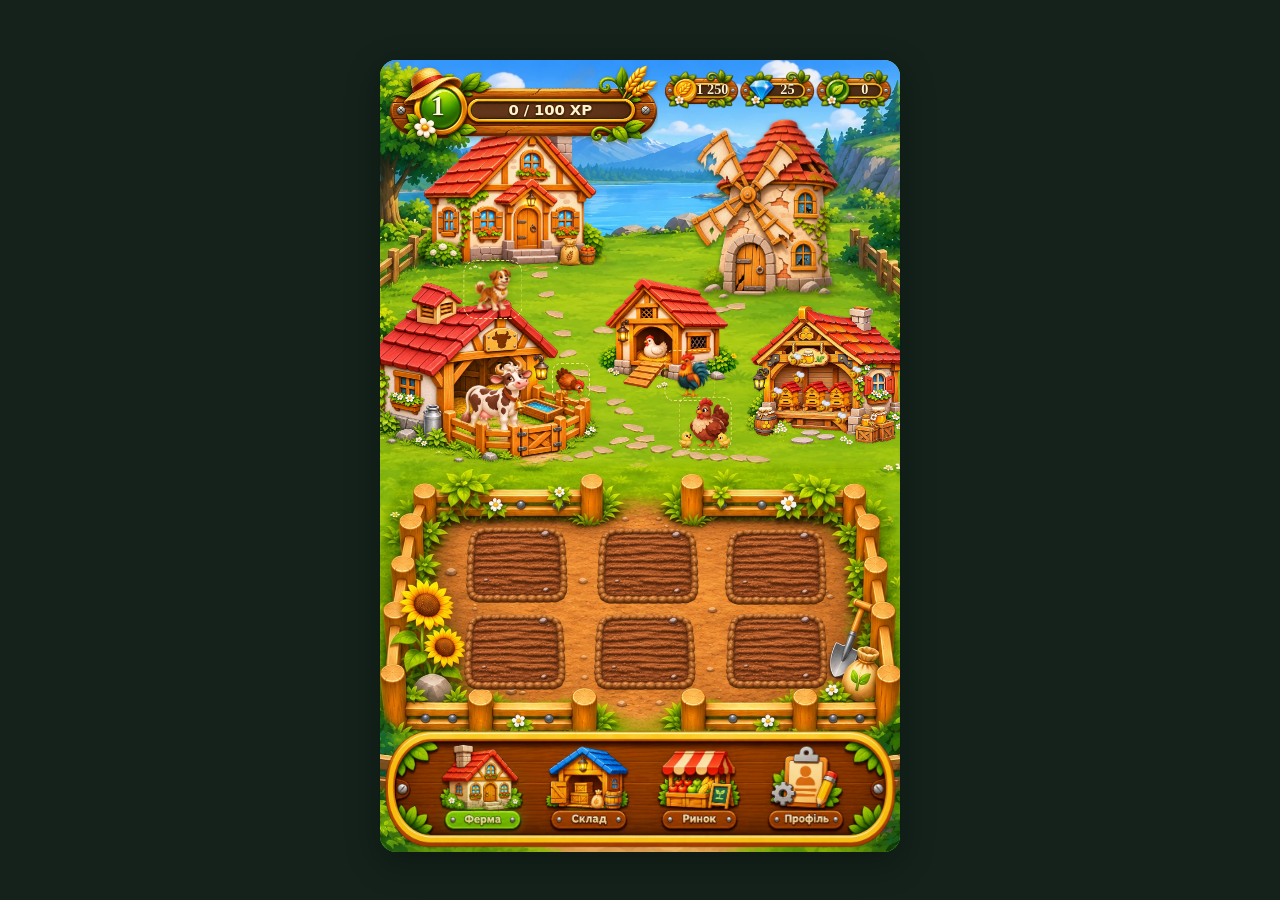
<file: index.html>
<!doctype html>
<html lang="uk"><head><meta charset="utf-8"/><meta name="viewport" content="width=device-width,initial-scale=1,viewport-fit=cover,user-scalable=no"/>
<title>GreenHaven — мобільна тестова версія v417</title>
<style>
*{box-sizing:border-box}html,body{margin:0;min-height:100%;background:#14221b;font-family:system-ui,-apple-system,"Segoe UI",sans-serif;color:#fff}
.page{min-height:100dvh;display:grid;place-items:center;padding:0 0 72px}.stage{position:relative;width:min(100vw,520px);height:min(100dvh,calc(min(100vw,520px)*1.91));max-height:1040px;min-height:min(780px,100dvh);overflow:hidden;isolation:isolate;background:#8ed92f;box-shadow:0 10px 35px #0005}
.bg{position:absolute;inset:0;width:100%;height:100%;object-fit:cover;object-position:center center;z-index:0;pointer-events:none;user-select:none}
.world{position:absolute;inset:0;z-index:2}.paths{position:absolute;inset:0;width:100%;height:100%;pointer-events:none;z-index:1;display:none}.paths.on{display:block}
.item{position:absolute;left:var(--x);top:var(--y);width:var(--w);height:var(--h);transform:translate(-50%,-50%);touch-action:none;cursor:grab;user-select:none;z-index:2;display:flex;flex-direction:column;align-items:center;justify-content:center;gap:0;filter:drop-shadow(0 2px 2px #1d300a99)}
.item:active{cursor:grabbing}.item svg{display:block;width:100%;height:78%;max-height:110px;overflow:visible;pointer-events:none}
.item .name{border-radius:9px;background:#57361de6;color:#fff7de;font-weight:800;font-size:clamp(9px,2.5vw,13px);line-height:1.2;padding:3px 6px;white-space:nowrap;box-shadow:0 1px 2px #0006;border:1px solid #e8b76d;text-shadow:0 1px 1px #0005;pointer-events:none}
.item.selected .name{outline:2px solid #fff58b;outline-offset:1px}
.item[data-id^="bed-"]{border-radius:12px;background:#8f531f;border:3px solid #d5a45d;box-shadow:0 3px 0 #6f401e,0 4px 6px #0005;transform:translate(-50%,-50%) rotate(-1deg);height:var(--h);}
.item[data-id^="bed-"]::before{content:"";position:absolute;inset:5px;border:2px dashed #61330f;background:repeating-linear-gradient(168deg,#754018,#754018 9px,#80451d 10px,#80451d 16px);border-radius:6px}
.item[data-id^="bed-"] .name{position:relative;margin:auto;display:block;font-size:clamp(8px,2vw,11px);padding:1px 5px;background:#533014cf}
.item[data-id^="bed-"]:nth-of-type(even){transform:translate(-50%,-50%) rotate(1deg)}
.floating{position:absolute;z-index:5;top:calc(7px + env(safe-area-inset-top,0px));left:8px;right:8px;display:flex;gap:5px;align-items:center;justify-content:center;pointer-events:none;flex-wrap:wrap}
.floating button,.bottom-tools button{pointer-events:auto;cursor:pointer;border:1px solid #d9ba7a;background:#53391fe8;color:#fff8e6;border-radius:20px;padding:7px 10px;font-size:11px;font-weight:750;box-shadow:0 2px 4px #0004}
.floating button.active{background:#396b2b}.floating .note{font-size:10px;border-radius:15px;padding:7px 9px;background:#282e20b5;color:#fff4d3}
.nav-zone{position:absolute;z-index:3;bottom:0;left:0;right:0;height:12.6%;background:linear-gradient(0deg,#172c17da,#172c1744);border-top:2px dashed #e5e6b58a;display:grid;place-items:center;font-size:12px;text-align:center;font-weight:800;color:#f7f7d9;pointer-events:none;text-shadow:0 1px 2px #000}
.caption{position:absolute;z-index:3;left:50%;transform:translateX(-50%);bottom:14.4%;background:#243819d5;border:1px solid #b8df83a8;border-radius:10px;padding:4px 9px;white-space:nowrap;font-size:10px;color:#fff;pointer-events:none}
.bottom-tools{max-width:520px;width:100%;position:fixed;bottom:0;left:50%;transform:translateX(-50%);background:#19291f;border-top:1px solid #455e45;display:flex;align-items:center;justify-content:space-evenly;gap:6px;padding:7px 8px calc(8px + env(safe-area-inset-bottom,0px));z-index:10}.bottom-tools button{font-size:11px;background:#314829}.bottom-tools .hint{font-size:10px;color:#d7e7d2;max-width:140px;line-height:1.2}
@media(min-width:720px){.page{padding:12px 0 64px}.stage{border-radius:16px}.floating .note{font-size:12px}.stage{height:min(88dvh,940px)}}
@media(max-width:540px){.bottom-tools .hint{display:none}.bottom-tools button{flex:1;white-space:nowrap;font-size:10px;padding:9px 4px}}

/* House: approved artwork with grass color-keyed to the native background. No added house shadow. */
.item[data-id="house"]{overflow:visible;isolation:isolate;filter:none}
.item[data-id="house"]::before,.item[data-id="house"]::after{display:none}
.item[data-id="house"] .house-visual{position:absolute;z-index:1;bottom:16%;left:50%;transform:translateX(-50%);width:116.85%;aspect-ratio:1;pointer-events:none;overflow:visible}
.item[data-id="house"] .house-art{position:absolute;display:block;z-index:1;inset:0;width:100%;height:100%;max-width:none;max-height:none;object-fit:contain;transform:none;pointer-events:none;user-select:none}
.item[data-id="house"] .name{position:absolute;bottom:-7%;left:50%;transform:translateX(-50%);z-index:2}

/* Approved animated mill: previous illustrated placement, scaled down and ground blended. Active mill enlarged by 7%. */
.item[data-id="mill"] > svg{display:none}
.item[data-id="mill"] .mill-visual{
  position:absolute;z-index:1;left:42%;bottom:25%;transform:translateX(-50%);
  width:119.947%;aspect-ratio:1122 / 1402;pointer-events:none;user-select:none;
}
.item[data-id="mill"] .mill-tower{
  position:absolute;inset:0;width:100%;height:100%;object-fit:contain;
  filter:drop-shadow(0 2px 1.5px rgba(27,45,13,.15));
}
/* Fixed pivot at the same local coordinates as the approved stand-alone animation. */
.item[data-id="mill"] .mill-rotor-area{
  position:absolute;left:39%;top:41.35%;width:86%;aspect-ratio:1;
  transform:translate(-50%,-50%);z-index:2;
}
.item[data-id="mill"] .mill-rotor-plane{
  position:absolute;inset:0;transform:perspective(540px) rotateY(-22deg);
  transform-style:preserve-3d;
}
.item[data-id="mill"] .mill-spin{
  position:absolute;inset:0;transform-origin:50% 50%;
  animation:gh-mill-rotation 21s linear infinite;will-change:transform;
}
.item[data-id="mill"] .mill-blades,
.item[data-id="mill"] .mill-hub{
  position:absolute;inset:0;width:100%;height:100%;object-fit:contain;max-width:none;pointer-events:none;
}
.item[data-id="mill"] .mill-hub{z-index:3}
.item[data-id="mill"] .name{position:absolute;left:35%;top:89%;transform:translateX(-50%);z-index:4}
@keyframes gh-mill-rotation{from{transform:rotate(-28deg)}to{transform:rotate(332deg)}}
@media(prefers-reduced-motion:reduce){.item[data-id="mill"] .mill-spin{animation:none;transform:rotate(-28deg)}}


/* ONLY broken mill size changes. Original artwork/assets untouched. */
.item[data-id="mill"].mill-broken .mill-visual {
  width:117.99%; /* broken mill: 5% smaller than the previous test */
  left:33%; /* align door and foundation with active mill, active remains stationary */
  bottom:25%;
  aspect-ratio:929 / 1055;
}

/* Mill states: same footprint and pivot for both artworks. */
.item[data-id="mill"].mill-broken .mill-spin{animation:none!important;transform:rotate(-28deg)!important;will-change:auto}
.item[data-id="mill"].mill-broken{cursor:pointer}
.item[data-id="mill"].mill-active{cursor:pointer}
.mill-dialog-cover[hidden]{display:none!important}
.mill-dialog-cover{position:fixed;inset:0;background:#071b12a8;z-index:100;display:grid;place-items:center;padding:18px}
.mill-dialog-box{width:min(360px,100%);border:1px solid #d8ae6d;border-radius:18px;background:#1c3929;color:#fff4d8;padding:18px;box-shadow:0 13px 45px #0008;font:14px/1.5 system-ui,sans-serif}
.mill-dialog-top{display:flex;justify-content:space-between;align-items:center;gap:10px}
.mill-dialog-top strong{font-size:19px}
.mill-dialog-box button{cursor:pointer;border:1px solid #daac61;color:#fff7e4;background:#654421;border-radius:10px;padding:9px 14px;font-weight:700}
.mill-dialog-box #mill-close{border-radius:50%;padding:4px 10px}
.mill-dialog-box .mill-action{display:block;width:100%;background:#5c7e29;color:#fffbe8;font-size:15px;margin-top:12px}
.mill-status-line{font-weight:bold;color:#fbd891}
.mill-demo-notice{font-size:11px;color:#c8dac7;margin-bottom:0}

/* Approved broken windmill, updated 2026-11-03; separate transparent PNG with static damaged blades. Active artwork untouched. */
.item[data-id="mill"].mill-broken .mill-broken-full {
  position:absolute; inset:0; display:block; width:100%;height:100%;
  object-fit:contain; max-width:none; pointer-events:none;
  filter:drop-shadow(0 2px 1px rgba(24,45,12,.11));
}

/* Apiary (active and broken) scaled down by 5% from the approved plan; anchors and layout preserved. */
.item[data-id="apiary"] { overflow:visible; isolation:isolate; filter:none; }
.item[data-id="apiary"] > svg { display:none; }
.item[data-id="apiary"] .apiary-visual {
  position:absolute; left:50%; bottom:20%; transform:translateX(-50%);
  width:194.08368%; aspect-ratio:1536 / 1024; z-index:1;
  pointer-events:none; user-select:none;
}
.item[data-id="apiary"] .apiary-art {image-rendering:auto;
  position:absolute; inset:0; width:100%;height:100%; object-fit:contain;
  max-width:none;max-height:none; pointer-events:none;
  filter:drop-shadow(0 1px 1px rgba(20,40,8,.14));
}
.gh-map-hive{
  position:absolute;
  left:var(--map-hive-x,50%); top:var(--map-hive-y,50%);
  width:var(--map-hive-width,8.895744%);
  transform:translate(-50%,-100%);
  z-index:90;
  pointer-events:auto;
  cursor:grab;
  touch-action:none;
  user-select:none;
  -webkit-user-drag:none;
  filter:drop-shadow(0 1px 1px rgba(20,40,8,.10));
}
.gh-map-hive:active{cursor:grabbing}
.gh-map-hive.gh-selected{z-index:99;filter:drop-shadow(0 0 2px #fffad0) drop-shadow(0 0 5px #f3dd48)}
.gh-map-hive:not(.gh-editable){cursor:pointer;touch-action:manipulation}
.gh-map-hive img{
  display:block; width:100%; height:auto; pointer-events:none; user-select:none; -webkit-user-drag:none;
}
/* v89: compact hive-selection dock placed over the bottom placeholder panel, not the farm. */
.gh-hive-editor{position:absolute;right:7px;bottom:1.6%;z-index:105;display:flex;align-items:center;gap:5px;flex-wrap:wrap;justify-content:center;max-width:96%;padding:6px 7px;border:1px solid #e6c875c0;border-radius:13px;background:#1c3929ef;color:#fff3d0;box-shadow:0 2px 9px #0006;font:700 11px system-ui,sans-serif}
.gh-hive-editor button{background:#416432;border:1px solid #8daa74;border-radius:8px;padding:6px 8px;color:#fffaec;cursor:pointer;font:700 11px system-ui,sans-serif}
.gh-hive-editor button:disabled{opacity:.42;cursor:default}
.gh-hive-editor #gh-hive-mode{background:#885524;border-color:#dfae67;white-space:nowrap}
.gh-hive-editor .gh-hive-label{min-width:78px;text-align:center;white-space:nowrap}
.gh-hive-editor[hidden]{display:none!important}

/* v86: Independent world-level bee layer ABOVE every hive. Bees are never
   children of a hive stacking context, so a neighboring hive cannot hide them.
   Bees stay 9% smaller, but move with wider amplitude and more separation. */
.gh-map-bee {
  position:absolute;
  left:var(--bee-map-x,50%);top:var(--bee-map-y,45%);
  width:clamp(10px,2.45vw,12.7px);height:auto;
  transform:translate(-50%,-50%);
  z-index:101;
  pointer-events:none;user-select:none;
  -webkit-user-drag:none;
  filter:drop-shadow(0 0.55px 0.4px rgba(77,50,8,.33));
}
.gh-map-bee img {
  display:block;width:100%;height:auto;pointer-events:none;
  user-select:none;-webkit-user-drag:none;
  animation:gh-bee-float-a 3.35s cubic-bezier(.45,.05,.55,.95) infinite;
  transform-origin:50% 55%;
}
/* v86: larger micro-orbits for all bees. */
@keyframes gh-bee-float-a {
  0%,100%{transform:translate(-1.8px, 1.9px) rotate(-7deg) scale(0.98)}
  14%{transform:translate( 0.7px,-1.3px) rotate( 0deg) scale(1.00)}
  32%{transform:translate( 3.1px,-4.0px) rotate( 6deg) scale(1.03)}
  57%{transform:translate( 1.2px,-1.3px) rotate( 2deg) scale(0.99)}
  78%{transform:translate(-2.4px, 2.5px) rotate(-5deg) scale(1.02)}
}
@keyframes gh-bee-float-b {
  0%,100%{transform:translate( 1.4px,-2.4px) rotate( 5deg) scale(0.99)}
  16%{transform:translate(-1.1px,-0.4px) rotate( 1deg) scale(1.02)}
  37%{transform:translate(-3.4px, 2.7px) rotate(-6deg) scale(1.03)}
  61%{transform:translate(-1.0px, 3.1px) rotate(-2deg) scale(0.98)}
  83%{transform:translate( 2.1px, 1.0px) rotate( 3deg) scale(1.01)}
}
@keyframes gh-bee-float-c {
  0%,100%{transform:translate( 0.3px, 2.7px) rotate(-4deg) scale(1.00)}
  18%{transform:translate( 2.5px, 0.8px) rotate( 1deg) scale(1.03)}
  41%{transform:translate( 1.5px,-3.5px) rotate( 5deg) scale(0.99)}
  66%{transform:translate(-2.7px,-1.7px) rotate(-4deg) scale(1.02)}
  86%{transform:translate(-0.9px, 1.7px) rotate(-1deg) scale(0.98)}
}
@keyframes gh-bee-float-d {
  0%,100%{transform:translate(-1.3px,-1.7px) rotate( 3deg) scale(0.99)}
  15%{transform:translate( 2.2px,-3.5px) rotate( 6deg) scale(1.03)}
  36%{transform:translate( 3.5px, 1.2px) rotate( 1deg) scale(0.98)}
  62%{transform:translate( 0.2px, 3.1px) rotate(-2deg) scale(1.02)}
  84%{transform:translate(-2.2px, 1.5px) rotate(-5deg) scale(1.00)}
}
@keyframes gh-bee-float-e {
  0%,100%{transform:translate( 1.1px, 2.2px) rotate(-2deg) scale(1.01)}
  17%{transform:translate(-2.7px, 1.1px) rotate(-5deg) scale(0.99)}
  39%{transform:translate(-1.1px,-3.8px) rotate( 4deg) scale(1.03)}
  58%{transform:translate( 1.7px,-1.8px) rotate( 1deg) scale(0.98)}
  81%{transform:translate( 2.9px, 0.7px) rotate( 5deg) scale(1.01)}
}
@keyframes gh-bee-float-f {
  0%,100%{transform:translate(-0.4px, 1.6px) rotate( 2deg) scale(0.99)}
  13%{transform:translate( 2.8px, 2.8px) rotate( 5deg) scale(1.02)}
  34%{transform:translate( 2.1px,-2.6px) rotate( 0deg) scale(1.03)}
  56%{transform:translate(-1.1px,-3.7px) rotate(-3deg) scale(0.98)}
  79%{transform:translate(-3.0px,-0.8px) rotate(-6deg) scale(1.00)}
}
@media(prefers-reduced-motion:reduce){.gh-map-bee img{animation:none}}
.item[data-id="apiary"] .name {
  position:absolute;left:50%;bottom:-9%;transform:translateX(-50%);z-index:2;
}

/* v78: empty apiary artwork unchanged. Hive positions locked from the uploaded plan. */
.apiary-dialog-box #apiary-buy-hive{display:block;width:100%;margin-top:10px;background:#416f2d;border-color:#aec46e;color:white;font-weight:750}
.apiary-dialog-box #apiary-buy-hive[hidden]{display:none!important}
/* Apiary inspection and 0-3 hive demo UI, hidden unless the user taps the apiary. */
.apiary-dialog-cover[hidden]{display:none!important}
.apiary-dialog-cover{position:fixed;inset:0;background:rgba(6,24,13,.72);z-index:110;display:grid;place-items:center;padding:16px}
.apiary-dialog-box{width:min(380px,100%);border:1px solid #dcbb79;border-radius:18px;background:#203a29;color:#ffefce;padding:18px;box-shadow:0 20px 55px #0009;font:14px/1.5 system-ui,-apple-system,sans-serif}
.apiary-dialog-top{display:flex;align-items:center;justify-content:space-between;gap:10px}
.apiary-dialog-top strong{font-size:20px}
.apiary-dialog-box p{margin:12px 0}
.apiary-dialog-box button{border:1px solid #d8af6d;color:#ffefce;background:#614523;border-radius:10px;padding:8px 12px;cursor:pointer;font-weight:750;font:inherit}
.apiary-dialog-box button#apiary-close{border-radius:50%;padding:4px 10px;font-size:17px;line-height:1.2}
.apiary-hive-options{display:grid;grid-template-columns:repeat(4,minmax(0,1fr));gap:8px;margin-top:12px}
.apiary-hive-options button{font-weight:800;font-size:17px;padding:10px 0}
.apiary-hive-options button[aria-pressed="true"]{background:#597d2c;border:2px solid #d8e991;color:white}
.apiary-dialog-box .apiary-hive-count{font-weight:750;color:#ffe2a0}
.apiary-dialog-box .apiary-demo-note{font-size:11px;color:#bfd1bf;margin-top:12px;margin-bottom:0}
/* v80: each hive is bought in a strict 1 → 2 → 3 sequence. */
.apiary-buy-steps{display:grid;grid-template-columns:1fr;gap:7px;margin-top:12px}
.apiary-dialog-box .apiary-buy-step{display:block;width:100%;text-align:left;padding:11px 12px;border-radius:10px;background:#5b7f2f;border:1px solid #b5d78b;color:#fffbe8;font-weight:750}
.apiary-dialog-box .apiary-buy-step:disabled{opacity:1;cursor:default;background:#394637;border-color:#61715b;color:#c6d1be}
.apiary-dialog-box .apiary-buy-step.is-owned:disabled{background:#31523a;border-color:#668c6b;color:#d7f1ce}
.apiary-dialog-box .apiary-buy-step:not(:disabled):active{transform:translateY(1px)}


/* Broken apiary scaled down by 5%; active and broken states share the same smaller footprint. */
.item[data-id="apiary"].apiary-broken .apiary-visual {
  width:143.53552%; aspect-ratio:1 / 1; left:50%; bottom:15%;
}
.item[data-id="apiary"].apiary-broken .apiary-broken-art {image-rendering:auto;
  position:absolute; inset:0; display:block; width:100%;height:100%;
  max-width:none; max-height:none;object-fit:contain;pointer-events:none;
  filter:drop-shadow(0 1px 1px rgba(20,40,8,.12));
}
#apiary-working-controls[hidden]{display:none!important}
.apiary-dialog-box #apiary-repair {
  display:block; width:100%; margin-top:12px; border-color:#dcb975;
  background:#56782b; color:#fffbe9; font-weight:800;
}

/* Approved new garden art: independently replaceable asset without beds.
   Six bed assets will be added as separate layers once approved. */
.item[data-id="garden"] { filter:none; isolation:isolate; z-index:1; cursor:grab; }
.item[data-id="garden"] .garden-visual { position:absolute;inset:0; width:100%;height:100%;pointer-events:none;user-select:none; }
.item[data-id="garden"] .garden-art { display:block;width:100%;height:100%;object-fit:contain;pointer-events:none;user-select:none;max-width:none;max-height:none;filter:none; }
.item[data-id="garden"] .name { display:none; }
/* Garden only: another 15% compared to previous scale: 1.15 * 1.15 = 1.3225. Keep bottom anchor; all other assets untouched. */
/* Wider and shallower approved redesign, anchored by the bottom fence. */
/* 10% smaller than the previous +30% garden test; bottom-center remains anchored. */
.item[data-id="garden"] .garden-visual { transform:none; transform-origin:50% 100%; }

/* Test layout only: six independent, square-soil game objects, no added borders. */
.item[data-id^="plot-"] {
  z-index:4; padding:0; margin:0; gap:0; border:0; background:transparent;
  filter:drop-shadow(0 0.5px 1px rgba(56,41,18,.04));
  touch-action:none; user-select:none; cursor:grab;
}
.item[data-id^="plot-"]:active{cursor:grabbing}
.item[data-id^="plot-"].selected {
  z-index:7;
  filter:drop-shadow(0 0 5px rgba(249,246,166,.95)) drop-shadow(0 2px 2px rgba(56,41,18,.22));
}
.item[data-id^="plot-"] .plot-visual{
  position:absolute;inset:0;display:block;width:100%;height:100%;
  pointer-events:none;user-select:none;
}
.item[data-id^="plot-"] .plot-art{
  display:block;width:100%;height:100%;max-width:none;max-height:none;
  object-fit:contain;pointer-events:none;user-select:none;
}
.item[data-id^="plot-"] .name{display:none}

/* Locked-bed preview dialog, without changing the approved art or bed size. */
#gh-bed-dialog[hidden]{display:none!important}
#gh-bed-dialog{position:fixed;inset:0;z-index:120;background:rgba(6,25,12,.73);display:grid;place-items:center;padding:16px}
.gh-bed-box{width:min(350px,100%);border:1px solid #d4b06d;border-radius:17px;background:#203b28;color:#ffefce;padding:18px;box-shadow:0 16px 45px #0008;font:14px/1.45 system-ui,sans-serif;max-height:calc(100dvh - 42px);overflow-y:auto;overscroll-behavior:contain;scrollbar-width:thin}
.gh-bed-header{display:flex;justify-content:space-between;align-items:center;gap:12px}
.gh-bed-box h3{margin:0;font-size:19px}.gh-bed-box p{margin:13px 0}
.gh-bed-box button{cursor:pointer;background:#5c7b2b;color:#fffbe9;border:1px solid #d7b678;border-radius:10px;padding:9px 12px;font-weight:750}
#gh-bed-dialog-close{background:#624625}
#gh-bed-open[hidden]{display:none!important}
/* v129: independent, keyboard-accessible soil-type controls for every bed. */
.gh-bed-look-label{font-weight:750;margin:14px 0 7px;font-size:13px;color:#e2ebc0}
.gh-bed-look-choices{display:flex;gap:8px;flex-wrap:wrap}
.gh-bed-look-choices button{flex:1 1 125px;min-height:43px;background:#435635;color:#f4efd9;line-height:1.3}
.gh-bed-look-choices button[aria-pressed="true"]{background:#547d32;border:2px solid #dbed9c;box-shadow:0 0 0 1px #163b1a inset}
.gh-bed-look-note{font-size:11px;color:#bdd1b5;margin-top:9px;line-height:1.4}
/* v293: Harvest a ripe crop into the actual local inventory, not on stage selection. */
#gh-bed-harvest{display:block;width:100%;margin-top:13px;min-height:46px;background:linear-gradient(180deg,#67973c,#456b25);border:2px solid #d6b76a;color:#fff8dc;box-shadow:0 2px 0 #213c1a;font-size:14px}
#gh-bed-harvest:active{transform:translateY(2px);box-shadow:none;filter:brightness(.92)}
#gh-bed-harvest[hidden],#gh-bed-harvest-status[hidden],#gh-bed-harvest-hint[hidden]{display:none!important}
#gh-bed-harvest-status{margin:9px 0 0!important;padding:9px 10px;border:1px solid #99bc79;border-radius:9px;background:#365b32;color:#fff3c6;font-size:12px}


/* Closed-bed image occupies a larger portion of its transparent canvas than the approved open bed.
   Normalize the visible footprint only. Keep each plot box, its draggable hit area,
   coordinates, open-bed artwork and all other farm objects unchanged. */
.item[data-id^="plot-"] .plot-art.plot-closed-art {
  transform:scale(.91,.75);
  transform-origin:50% 50%;
}
/* v130: Both PNG canvases are 1298x1302, but tilled soil has extra transparent
   padding at the bottom. Match the *visible* edges of the untilled art: keep
   each plot center, element coordinates and drag hitbox unchanged.
   The 5% downward offset compensates for that transparent padding. */
.item[data-id^="plot-"] .plot-art:not(.plot-closed-art) {
  transform:translateY(5%) scale(.90,.85);
  transform-origin:50% 50%;
}

/* Cow barn: independent approved artwork (blue water inside the wooden trough), reduced by 5% from the previous Plus55 version.
   This visual fits the approved farm plan and retains independent drag interactions. */
.item[data-id="cow"]{filter:none; isolation:isolate; z-index:2; overflow:visible;}
.item[data-id="cow"] > svg{display:none;}
.item[data-id="cow"] .cow-visual{
 position:absolute; width:159.83275%; aspect-ratio:1448 / 1086;
 left:39%; bottom:-32%; transform:translateX(-50%);
 pointer-events:none; user-select:none; z-index:1;
}
/* v24: approved repaired cowshed and existing shrubs over background, front fence uses matching artwork. */
/* Separate back building + soil layer */
.item[data-id="cow"] .cow-back-layer{position:absolute;inset:0;z-index:1;pointer-events:none;}
.item[data-id="cow"] .cow-art{
 display:block; width:100%; height:100%; object-fit:contain;
 pointer-events:none; user-select:none; max-width:none; max-height:none;
 filter:drop-shadow(0 2px 1.5px rgba(26,39,11,.16));
}
.item[data-id="cow"] .name{
 position:absolute;left:50%;bottom:-51%;transform:translateX(-50%);z-index:2;
}


/* GreenHaven - approved cow as a separate sprite inside the existing cowshed.
   The masked original front fence is painted above her, preserving proper depth. */
.item[data-id="cow"] .cow-character{
  position:absolute; left:43%; top:40.3%; width:26.1%;
  aspect-ratio:1217 / 1103; z-index:2;
  pointer-events:auto; cursor:grab; touch-action:none;
  user-select:none; -webkit-user-select:none;
  filter:drop-shadow(0px 1.5px 1px rgba(40,30,16,.18));
}
.item[data-id="cow"] .cow-character.dragging{cursor:grabbing;z-index:2;}
.item[data-id="cow"] .cow-character:focus-visible{outline:2px dashed #f8e19b;outline-offset:1px;border-radius:10px;}
.item[data-id="cow"] .cow-character img{pointer-events:none;-webkit-user-drag:none;}

/* Soft contact shadow follows the cow as a separate object. */
.item[data-id="cow"] .cow-character::before{
 content:"";position:absolute;z-index:-1;left:14%;bottom:2%;width:72%;height:10%;
 border-radius:50%;background:rgba(57,43,19,.21);filter:blur(4px);pointer-events:none;
}
.item[data-id="cow"] .cow-character img{display:block;width:100%;height:100%;object-fit:contain;max-width:none;max-height:none;}
/* v57 fence rail-only transparency: no ground or grass between rails, cow legs visible in gaps. */
.item[data-id="cow"] .cow-hooves{position:absolute;left:42.58%;top:41.24%;width:26.1%;aspect-ratio:1317/1194;z-index:2;pointer-events:none;user-select:none;}
.item[data-id="cow"] .cow-hooves img{display:block;width:100%;height:100%;max-width:none;max-height:none;pointer-events:none;}
.item[data-id="cow"] .cow-front-fence{position:absolute;inset:0;width:100%;height:100%;pointer-events:none;z-index:3;object-fit:contain;}
.gh-cow-toggle{
 position:absolute;top:63px;right:9px;z-index:120;
 border:1px solid #e0ac57;border-radius:20px;
 padding:6px 11px; background:rgba(62,40,19,.89);color:#fff4d5;
 box-shadow:0 2px 4px rgba(0,0,0,.27);
 font-size:11px;font-weight:700;line-height:1.15;cursor:pointer;
 white-space:nowrap;touch-action:manipulation;
}
.gh-cow-toggle:focus-visible{outline:2px solid #ffdb83;outline-offset:2px;}
@media (max-width:430px){.gh-cow-toggle{top:54px;right:6px;font-size:10px;padding:5px 8px;}}

/* v14: Approved animated cow, six aligned transparent frames. */
.item[data-id="cow"] .cow-character,
.item[data-id="cow"] .cow-hooves {
  width:38.0411521284375%;aspect-ratio:530 / 512; /* v104: cow enlarged by another 5%, hooves remain in sync */
  /* Anchor compensation keeps original user-approved cowPosition coordinates. */
  transform:translate(-6.4%, -8.5%) scale(.94); /* v136: cow -6%, cow + front hooves share the same scale */
  transform-origin:50% 100%; /* Keep feet anchored while reducing the cow */
}
.item[data-id="cow"] .cow-character { overflow:visible; }
/* GreenHaven v17 - calm 21 frame source animation, preserving natural pauses.
   The body and visible hooves use the SAME sprite atlas and timing, so no cut or duplicate legs. */
.item[data-id="cow"] .gh-cow-animation,
.item[data-id="cow"] .gh-cow-leg-animation {
  position:absolute;inset:0;width:100%;height:100%;
  background-repeat:no-repeat;background-size:700% 300%;
  pointer-events:none;will-change:background-position;
  background-position:0% 0%; /* updated together by the same clock in JS */
  background-image:url("assets/asset_001_2aa3db6cde8fb901.webp");
}
.item[data-id="cow"] .gh-cow-leg-animation { clip-path:inset(69.921875% 0 0 0); }
@media (prefers-reduced-motion:reduce) {
 .item[data-id="cow"] .gh-cow-animation,
 .item[data-id="cow"] .gh-cow-leg-animation {animation:none;background-position:0% 0%;}
}
/* GreenHaven v18: independent broken/repaired cowshed; preserve active v17 layering. */
.item[data-id="cow"] .cow-broken-art{display:block;width:100%;height:100%;max-width:none;max-height:none;object-fit:contain;pointer-events:none;filter:drop-shadow(0 2px 1.5px rgba(26,39,11,.16));}
.gh-cowshed-toggle{
 position:absolute;top:63px;right:9px;z-index:121;
 border:1px solid #e0ac57;border-radius:20px;padding:6px 11px;
 background:rgba(62,40,19,.91);color:#fff4d5;box-shadow:0 2px 4px rgba(0,0,0,.27);
 font:700 11px/1.15 system-ui,sans-serif;cursor:pointer;white-space:nowrap;touch-action:manipulation;
}
.gh-cowshed-toggle:focus-visible{outline:2px solid #ffdb83;outline-offset:2px;}
.gh-cow-toggle{top:97px;}
.gh-cow-toggle[hidden]{display:none!important;}
.gh-cow-toggle:disabled{opacity:.85;cursor:default;border-color:#a8bb88;color:#e8f0d8;}
@media(max-width:430px){.gh-cowshed-toggle{top:54px;right:6px;font-size:10px;padding:5px 8px;}.gh-cow-toggle{top:83px;}}

/* GreenHaven v48: layering only. Apiary is foreground, coop is behind it. */
.item[data-id="chicken"]{z-index:2;}
.item[data-id="apiary"]{z-index:3;}

/* GreenHaven v26 — compact, independent two-state chicken coop */
.item[data-id="chicken"]{overflow:visible;isolation:isolate;filter:none;}
.item[data-id="chicken"] > svg{display:none;}
.item[data-id="chicken"] .gh-coop-visual {
  position:absolute;left:50%;bottom:-30%;transform:translateX(-50%);
  width:123%;aspect-ratio:512/528;z-index:1;pointer-events:auto;user-select:none;
}
.item[data-id="chicken"] .gh-coop-art {
  width:100%;height:100%;display:block;object-fit:contain;max-width:none;max-height:none;
  transform:scaleX(-1);pointer-events:auto;filter:drop-shadow(0px 1.5px 1px rgba(34,46,13,.13));
}
.item[data-id="chicken"] .gh-coop-art--empty { transform:scaleX(-1) scale(1.05); transform-origin:center bottom; }
.item[data-id="chicken"] .name {
  position:absolute;bottom:-41%;left:50%;transform:translateX(-50%);z-index:2;
  white-space:nowrap;
}

/* v91 — independent animated orange hen; full GIF animation, no redrawn coop graphics. */
.gh-orange-hen {
 position:absolute;left:var(--gh-hen-x,59%);top:var(--gh-hen-y,40%);
 width:var(--gh-hen-w,7%);height:auto;z-index:29;
 transform:translate(-50%,-100%);touch-action:none;cursor:default;
 user-select:none;-webkit-user-select:none;filter:drop-shadow(0 2px 1px rgba(35,32,12,.20));
}
.gh-orange-hen img {display:block;width:100%;height:auto;pointer-events:none;user-select:none;-webkit-user-drag:none}
/* v100: match animated rooster visible height to previous approved v99 rooster.
   Animated WebP flipped in source; preserves position. */
/* Displayed rooster width is adjusted 1.33x in ghAttachDraggableHen for the new square animation. */
/* v97: mirror only the rooster, preserving its draggable outer element. */
.gh-rooster img {transform:none;transform-origin:center center;}
/* v95: the third hen and both chicks face the other direction; animation unchanged. */
.gh-family-hen img {transform:scaleX(-1);transform-origin:center center;}
.gh-orange-hen.gh-orange-hen-edit {cursor:grab;outline:1px dashed rgba(255,236,138,.88);border-radius:8px}
.gh-orange-hen.gh-orange-hen-edit:active{cursor:grabbing}
.gh-orange-hen[hidden]{display:none!important}
.gh-hen-editor {
 position:absolute;left:7px;bottom:7.5%;z-index:106;max-width:90%;
 display:flex;align-items:center;gap:5px;padding:5px 7px;border:1px solid #e5bf79bd;
 border-radius:12px;background:#1c3929ed;color:#ffe8c1;
 box-shadow:0 2px 9px #0005;font:700 11px system-ui,sans-serif
}
.gh-hen-editor button{background:#845923;border:1px solid #dbb16e;border-radius:8px;
 padding:6px 8px;color:#fff9e5;cursor:pointer;font:700 11px system-ui,sans-serif}
.gh-hen-editor button:disabled{opacity:.45;cursor:default}

#gh-coop-dialog[hidden]{display:none!important;}
#gh-coop-dialog {
  position:fixed;inset:0;background:rgba(6,24,13,.72);z-index:140;
  display:grid;place-items:center;padding:16px;
}
#gh-coop-dialog .gh-coop-box{
  width:min(360px,100%);border-radius:18px;border:1px solid #d8b778;
  background:#1f3a27;color:#fff2d7;padding:18px;font:14px/1.5 system-ui,sans-serif;
  box-shadow:0 18px 55px #0009;
}
#gh-coop-dialog h3 {font-size:20px;line-height:1.2;margin:0 0 8px;}
#gh-coop-dialog p {margin:5px 0 14px;}
#gh-coop-dialog button {
  cursor:pointer;border:1px solid #d1ad67;border-radius:10px;
  background:#5b7d2a;color:#fff7db;padding:10px 14px;font:700 14px system-ui,sans-serif;
}
#gh-coop-dialog #gh-coop-action{display:block;width:100%;margin-top:8px;}
#gh-coop-dialog #gh-coop-close{float:right;padding:4px 9px;background:#604125;}
#gh-coop-dialog .gh-coop-note{font-size:11px;color:#c4d2ba;}

/* GreenHaven v50: garden in front of cowshed and apiary; keep the coop behind apiary. */
.item[data-id="cow"]{z-index:2;}
.item[data-id="chicken"]{z-index:2;}
.item[data-id="apiary"]{z-index:3;}
.item[data-id="garden"]{z-index:4;}
.item[data-id^="plot-"]{z-index:5;}

/* v56: front fence must occlude both animated cow body and separate hoof sprite. */
.item[data-id="cow"] .cow-front-fence{z-index:5;}

/* v131: guard dog near the house. Draggable in edit mode, animation replays every 4 seconds. */
.gh-house-dog{
  position:absolute;
  left:var(--gh-dog-x,23.6%);
  top:var(--gh-dog-y,34.2%);
  width:var(--gh-dog-w,10.971%);
  transform:translate(-50%,-100%);
  z-index:7;
  touch-action:none;
  user-select:none;
}
.gh-house-dog img{
  display:block;
  width:100%;
  height:auto;
  pointer-events:none;
  filter:drop-shadow(0 2px 4px rgba(0,0,0,.22));
}
.gh-house-dog.gh-house-dog-edit{
  cursor:grab;
  touch-action:none;
  outline:1px dashed rgba(255,236,138,.9);
  border-radius:12px;
}
.gh-house-dog.gh-house-dog-edit:active{cursor:grabbing}
.gh-dog-editor{
 position:absolute;left:7px;bottom:14.5%;z-index:108;max-width:92%;
 display:flex;align-items:center;gap:5px;padding:5px 7px;border:1px solid #e5bf79bd;
 border-radius:12px;background:#1c3929ed;color:#ffe8c1;
 box-shadow:0 2px 9px #0005;font:700 11px system-ui,sans-serif
}
.gh-dog-editor button{background:#845923;border:1px solid #dbb16e;border-radius:8px;
 padding:6px 8px;color:#fff9e5;cursor:pointer;font:700 11px system-ui,sans-serif}
.gh-dog-editor button.active{background:#567c35}

/* v135: approved transparent gray smoke; completely independent of farm objects. */
#gh-chimney-smoke{
  position:absolute;left:var(--gh-smoke-x,38%);top:var(--gh-smoke-y,13.4%);
  width:var(--gh-smoke-width,16%);height:auto;aspect-ratio:1;
  transform:translate(-38.5%,-88.5%);z-index:6;
  user-select:none;touch-action:none;pointer-events:none;
  -webkit-user-select:none;
}
#gh-chimney-smoke img{display:block;width:100%;height:100%;object-fit:contain;
  pointer-events:none;user-select:none;-webkit-user-drag:none}
#gh-chimney-smoke.gh-smoke-editing{z-index:107;pointer-events:auto;
  cursor:grab;outline:1.5px dashed #fce6a1;outline-offset:1px;border-radius:6px;
  background:rgba(255,244,179,.07)}
#gh-chimney-smoke.gh-smoke-editing:active{cursor:grabbing}
#gh-chimney-smoke.gh-smoke-editing::after{content:'↕';position:absolute;
  left:37%;bottom:10%;color:#fff9df;background:#6d512ecf;border:1px solid #e9c18a;
  border-radius:50%;font:700 12px system-ui;display:grid;place-items:center;width:22px;height:22px}
.gh-dog-editor #gh-smoke-edit-toggle{background:#52714c;border-color:#9dc3a4}
.gh-dog-editor #gh-smoke-edit-toggle.active{background:#9b6c2e;border-color:#ffd59b}


/* v149 — stage 1 carrot: transparent seed-hole sprite layered above existing bed.
   Does not change garden, bed scale or original images. */
.item[data-id^="plot-"] .gh-carrot-seed-stage1 {
  position:absolute; left:50%; top:50%; width:47.52%; height:auto;
  max-width:none; max-height:none; object-fit:contain;
  display:block; transform:translate(-50%,-50%);
  z-index:2; pointer-events:none; user-select:none;
}

/* GreenHaven v155: stage 2 carrots, independently layered atop the same unchanged bed. */
.item[data-id^="plot-"] .gh-carrot-sprouts-stage2 {
 position:absolute;left:50%;top:40%;width:68%;height:auto;
 max-width:none;max-height:none;object-fit:contain;display:block;
 transform:translate(-50%,-50%);z-index:2;pointer-events:none;user-select:none;
}

/* v158: six separately editable carrot seedlings, planted throughout the interior of the same garden bed. */
.item[data-id^="plot-"] .gh-carrot-stage2-individual {
  position:absolute;left:var(--px);top:var(--py);
  width:var(--pw);height:auto;
  max-width:none;max-height:none;object-fit:contain;
  display:block;transform:translate(-50%,-100%);
  z-index:2;pointer-events:none;user-select:none;
}

/* v160: reference-layout carrot seedlings; anchors remain inside the original bed. */
.item[data-id^="plot-"] .gh-carrot-v160-sprout {
  position:absolute;left:var(--px);top:var(--py);width:var(--pw);height:auto;
  display:block;transform:translate(-50%,-100%);object-fit:contain;
  max-width:none;max-height:none;z-index:2;pointer-events:none;user-select:none;
}

/* v162: size the second carrot stage by BOTH plot width and height.
   The underlying square bed is object-fit:contain inside a responsive plot box;
   at shorter desktop aspect ratios bed visibility becomes HEIGHT-limited.
   An overlay sized by plot width alone could overrun the bed frame. */
.item[data-id^="plot-"] .gh-carrot-stage2-four {
 position:absolute; left:50%; top:46%;
 width:72%; height:58%;
 max-width:none; max-height:none; object-fit:contain; display:block;
 transform:translate(-50%,-50%); z-index:2;
 pointer-events:none; user-select:none;
}
/* v166: third carrot stage, with 4 lighter foliage crowns.
   Constrained by BOTH plot axes so it fits the soil rim on desktop and mobile. */
.item[data-id^="plot-"] .gh-carrot-stage3-five {
 position:absolute;left:50%;top:41%;width:72%;height:64%;
 display:block;max-width:none;max-height:none;object-fit:contain;
 transform:translate(-50%,-50%);z-index:2;pointer-events:none;user-select:none;
}
/* v172: fourth stage; scale relative to BOTH bed width and height, not page width. */
.item[data-id^="plot-"] .gh-carrot-stage4-ripe {
 position:absolute;left:50%;top:43%;width:64.4%;height:59.8%;
 display:block;max-width:none;max-height:none;object-fit:contain;
 transform:translate(-50%,-50%);z-index:2;pointer-events:none;user-select:none;
}
/* v180: wheat seed sprite is 7% smaller than v179, with unchanged center position. Wheat is a transparent sprite on the same approved bed artwork. */
.item[data-id^="plot-"] .gh-wheat-seed-stage1 {
 position:absolute;left:50%;top:49%;width:26.35384896%;height:20.62575136%;
 max-width:none;max-height:none;object-fit:contain;display:block;
 transform:translate(-50%,-50%);z-index:2;pointer-events:none;user-select:none;
}
/* v201: second wheat stage soil subtly blended closer to bed soil; size/position preserved from v200; all other assets unchanged. */
.item[data-id^="plot-"] .gh-wheat-stage2-four {
 position:absolute;left:50%;top:38%;width:50.8725%;height:48.8775%;
 max-width:none;max-height:none;object-fit:contain;display:block;
 transform:translate(-50%,-50%);z-index:2;pointer-events:none;user-select:none;
}
/* v187: wheat stage 3 reduced by 20%, raised 4 percentage points; other stages unchanged. */
/* v192: stage 3 raised 1.5 percentage points; earth clod detail/contrast +7% relative to v191. */
.item[data-id^="plot-"] .gh-wheat-stage3-green {
 position:absolute;left:50%;top:38.5%;width:60.8%;height:60%;
 max-width:none;max-height:none;object-fit:contain;display:block;
 transform:translate(-50%,-50%);z-index:2;pointer-events:none;user-select:none;
}
/* v209: fourth wheat stage 5 percent larger than v208; position and image unchanged. */
.item[data-id^="plot-"] .gh-wheat-stage4-ripe {
 position:absolute;left:50%;top:29%;width:73.2732%;height:72.072%;
 max-width:none;max-height:none;object-fit:contain;display:block;
 transform:translate(-50%,-50%);z-index:2;pointer-events:none;user-select:none;
}
/* v218: pumpkin seed stage 1 reduced by another 10% from v217; same center, sprite, and all other assets. */
.item[data-id^="plot-"] .gh-pumpkin-seed-stage1 {
 position:absolute;left:50%;top:46%;width:40.3155%;height:35.76375%;
 max-width:none;max-height:none;object-fit:contain;display:block;
 transform:translate(-50%,-50%);z-index:2;pointer-events:none;user-select:none;
}
/* v222: approved pumpkin bush stage 2 reduced by another 15%; center and other stages unchanged. */
.item[data-id^="plot-"] .gh-pumpkin-stage2-one-bush {
 position:absolute;left:50%;top:40%;width:44.0725%;height:41.905%;
 max-width:none;max-height:none;object-fit:contain;display:block;
 transform:translate(-50%,-50%);z-index:2;pointer-events:none;user-select:none;
}
/* v225: pumpkin stage 3 added as a larger flowering bush, keeping the same single-bush style. */
.item[data-id^="plot-"] .gh-pumpkin-stage3-flowering {
 position:absolute;left:50%;top:39%;width:60.5%;height:57.475%;
 max-width:none;max-height:none;object-fit:contain;display:block;
 transform:translate(-50%,-50%);z-index:2;pointer-events:none;user-select:none;
}
/* v233: ripe orange pumpkin, independent transparent sprite. */
.item[data-id^="plot-"] .gh-pumpkin-stage4-ripe {
 position:absolute;left:50%;top:40%;width:65%;height:61%;
 max-width:none;max-height:none;object-fit:contain;display:block;
 transform:translate(-50%,-50%);z-index:2;pointer-events:none;user-select:none;
}
#gh-carrot-seeds-panel[hidden]{display:none!important}

/* v236: first interactive UI shell. Farm/art and layout data are untouched. */
body:not(.gh-debug-visible) .floating,
body:not(.gh-debug-visible) .caption,
body:not(.gh-debug-visible) .nav-zone,
body:not(.gh-debug-visible) .bottom-tools,
body:not(.gh-debug-visible) #gh-hive-editor,
body:not(.gh-debug-visible) #gh-hen-editor,
body:not(.gh-debug-visible) .gh-dog-editor,
body:not(.gh-debug-visible) #gh-cowshed-toggle,
body:not(.gh-debug-visible) #gh-cow-toggle {display:none!important}
/* The legacy test bar does not take screen height in the new interface. */
body:not(.gh-debug-visible) .page {padding-bottom:0}
.gh-ui-topbar {position:absolute;left:9px;right:9px;top:calc(9px + env(safe-area-inset-top,0px));z-index:450;
 display:flex;gap:6px;align-items:center;justify-content:space-between;pointer-events:auto;font-family:system-ui,-apple-system,"Segoe UI",sans-serif}
.gh-ui-topbar button {border:1px solid #ebce91;background:linear-gradient(180deg,#654424f5,#382c1dea);color:#fff7de;
 box-shadow:0 2px 0 #211b17b0,0 3px 9px #090f0880;text-shadow:0 1px 1px #2c1b12;border-radius:15px;min-width:0;cursor:pointer}
.gh-ui-level {display:flex;align-items:center;gap:6px;padding:7px 9px;min-height:42px;white-space:nowrap}
.gh-ui-level .gh-ui-avatar {display:grid;place-items:center;width:27px;height:27px;border-radius:9px;background:#5f8533;box-shadow:inset 0 1px 3px #142516bb;font-size:16px}
.gh-ui-level .gh-ui-level-text {font-size:10px;line-height:1.1;text-align:left;font-weight:800}
.gh-ui-level .gh-ui-level-text small {font-size:9px;color:#e2eac0;font-weight:600;display:block}
.gh-ui-money {display:flex;align-items:center;justify-content:center;gap:4px;min-height:42px;flex:1;padding:7px 5px;font-weight:900;font-size:13px;white-space:nowrap}
.gh-ui-settings {display:grid;place-items:center;width:42px;min-width:42px;height:42px;font-size:19px}
.gh-ui-bottom {position:absolute;left:6px;right:6px;bottom:calc(6px + env(safe-area-inset-bottom,0px));z-index:450;
 height:75px;display:grid;grid-template-columns:repeat(4,minmax(0,1fr));gap:4px;padding:5px;border:2px solid #af8b4a;
 border-radius:20px;background:linear-gradient(180deg,#503e27f7,#2c3c28f8);box-shadow:0 3px 0 #17190e,0 5px 18px #15190b8c;font-family:system-ui,sans-serif}
.gh-ui-bottom button {background:transparent;border:1px solid transparent;border-radius:15px;color:#e7dfba;
 display:flex;flex-direction:column;align-items:center;justify-content:center;gap:2px;cursor:pointer;font:800 11px system-ui;min-width:0;text-shadow:0 1px 1px #151b0c}
.gh-ui-bottom button[aria-selected="true"] {background:linear-gradient(180deg,#64923c,#365d25);color:#fff8ce;border-color:#d9c36c;box-shadow:inset 0 1px 5px #ccf58d49}
.gh-ui-bottom .gh-ui-nav-emoji {font-size:24px;line-height:1.1;filter:drop-shadow(0 2px 1px #17200baa)}
.gh-ui-screen {position:absolute;inset:0;z-index:430;overflow-y:auto;overscroll-behavior:contain;
 padding:72px 16px calc(101px + env(safe-area-inset-bottom,0px));background:linear-gradient(180deg,#dceeb8 0%,#a7cd77 42%,#79a95b 100%);
 color:#283d20;font-family:system-ui,-apple-system,"Segoe UI",sans-serif;scrollbar-width:thin}
.gh-ui-screen[hidden]{display:none!important}
.gh-ui-screen h2 {margin:0 0 5px;color:#315128;font-size:26px;letter-spacing:-.5px;text-shadow:0 1px 0 #f7f7e0}
.gh-ui-screen .gh-ui-sub {margin:0 0 18px;font-size:12px;line-height:1.45;color:#566841}
.gh-ui-panel {background:#f7ebceef;border:2px solid #ae894e;border-radius:20px;box-shadow:0 4px 0 #89683a54,0 8px 24px #324e2050;padding:13px;margin-bottom:12px}
.gh-ui-panel h3 {font-size:16px;margin:0 0 12px;color:#4b522b}
.gh-ui-list {display:grid;gap:9px}
.gh-ui-item {display:flex;align-items:center;gap:12px;background:#fff9e9;border:1px solid #d4ba89;border-radius:14px;padding:11px 12px;min-height:62px}
.gh-ui-item .gh-ui-item-icon {width:44px;height:44px;flex:0 0 44px;display:grid;place-items:center;border-radius:12px;background:#dcebb1;font-size:27px}
.gh-ui-item-icon img {width:44px;height:44px;object-fit:contain;display:block}
.gh-ui-item .gh-ui-item-desc {flex:1;min-width:0}
.gh-ui-item strong {display:block;color:#3f4b28;font-size:14px}
.gh-ui-item small {display:block;color:#8b906c;font-size:11px;margin-top:2px}
.gh-ui-item .gh-ui-quantity {font-size:18px;color:#4b572b;font-weight:900}
.gh-ui-muted {font-size:12px;margin:12px 3px 2px;color:#5b754f}
.gh-ui-pill {display:inline-flex;align-items:center;gap:5px;background:#e0e5c0;border-radius:20px;padding:5px 10px;font-size:11px;font-weight:800;color:#567045}
.gh-ui-switcher {display:flex;gap:7px;overflow-x:auto;margin-bottom:13px;padding:2px 0}
.gh-ui-switcher button {flex:0 0 auto;border:1px solid #a6a96b;background:#e7ebce;color:#4f6538;padding:9px 11px;border-radius:11px;font-weight:800;font-size:12px;cursor:pointer}
.gh-ui-switcher button[aria-pressed="true"] {background:#507a30;color:white;border-color:#35552a}
.gh-ui-shop-grid {display:grid;grid-template-columns:repeat(2,minmax(0,1fr));gap:9px}
.gh-ui-shop-card {background:#fff9e9;border:1px solid #d3b884;border-radius:15px;padding:11px;text-align:center;display:flex;flex-direction:column;align-items:center;gap:5px}
.gh-ui-shop-card .gh-ui-shop-icon {font-size:39px;min-height:46px}
.gh-ui-shop-icon img {width:54px;height:54px;object-fit:contain;display:block;margin:auto}
.gh-ui-shop-card strong {font-size:13px;color:#38502b}
.gh-ui-shop-card small {font-size:11px;color:#7e8567}
.gh-ui-shop-card button {margin-top:5px;width:100%;border:1px solid #c7bb9d;border-radius:10px;padding:8px 5px;background:#e8e3d5;color:#8a867d;font-weight:800;font-size:11px;cursor:not-allowed}
/* v295: market seed selection contextual to the tapped tilled empty plot. */
.gh-plant-context{margin:0 0 13px;padding:11px 13px;border:2px solid #8da95c;border-radius:13px;background:#eef5d2;color:#344c23;font:13px/1.5 system-ui,-apple-system,sans-serif}
.gh-plant-context strong{font-size:15px}
.gh-plant-context [data-gh-plant-cancel]{display:block;margin-top:8px;padding:8px 11px;min-height:38px;border:1px solid #9baa70;border-radius:9px;background:#fff9e9;color:#3f5828;font-weight:750;cursor:pointer}
.gh-ui-shop-card button.gh-plant-seed-button{cursor:pointer;background:linear-gradient(180deg,#77a44c,#487a2f);border-color:#476e35;color:#fffbe8;font-size:12px;min-height:38px;box-shadow:0 2px 0 #2d5723}
.gh-ui-shop-card button.gh-plant-seed-button:active{transform:translateY(2px);box-shadow:none;filter:brightness(.93)}
.gh-ui-shop-card button.gh-plant-seed-button:focus-visible,.gh-plant-context [data-gh-plant-cancel]:focus-visible{outline:3px solid #eebf54;outline-offset:2px}
.gh-ui-profile-head {display:flex;align-items:center;gap:12px}
.gh-ui-profile-head .gh-ui-profile-avatar {display:grid;place-items:center;width:66px;height:66px;font-size:38px;background:#dbe6aa;border:2px solid #c2ae7e;border-radius:19px}
.gh-ui-profile-head h3 {margin:0 0 4px;font-size:18px}
.gh-ui-progress {margin-top:14px;height:10px;border:1px solid #c7b484;background:#d6d4ad;border-radius:10px;overflow:hidden}
.gh-ui-progress span {display:block;width:0%;height:100%;background:#5d9d3f}
.gh-ui-row-action {display:flex;align-items:center;justify-content:space-between;gap:10px;width:100%;padding:11px 12px;background:#fff9e9;border:1px solid #c9ad7b;border-radius:12px;text-align:left;font:750 13px system-ui;color:#3a532c;cursor:pointer}
.gh-ui-setting-lines {display:grid;gap:8px}
.gh-ui-disclaimer {font-size:11px;color:#59734b;line-height:1.35;padding:2px 4px}
@media(max-width:390px){.gh-ui-topbar{gap:4px;left:6px;right:6px}.gh-ui-level{padding:5px;gap:4px}.gh-ui-level .gh-ui-avatar{width:23px;height:23px;font-size:13px}.gh-ui-level .gh-ui-level-text{font-size:9px}.gh-ui-money{padding:5px 3px;font-size:11px}.gh-ui-settings{width:38px;min-width:38px}.gh-ui-bottom{height:70px}.gh-ui-bottom button{font-size:10px}.gh-ui-bottom .gh-ui-nav-emoji{font-size:21px}}

/* GreenHaven v238: slightly smaller lower navigation bar per feedback. */
.gh-ui-bottom {
 position:absolute;left:4px;right:4px;bottom:calc(4px + env(safe-area-inset-bottom,0px));
 z-index:450;height:clamp(76px,20vw,132px);box-sizing:border-box;
 display:grid;grid-template-columns:repeat(4,minmax(0,1fr));gap:0;
 padding:clamp(9px,2vw,15px) clamp(15px,3.4vw,24px) clamp(8px,1.8vw,14px);
 border:0;border-radius:0;background:none;box-shadow:none;overflow:visible;
}
.gh-ui-bottom .gh-ui-wood-frame {
 position:absolute;inset:0;width:100%;height:100%;object-fit:fill;
 pointer-events:none;user-select:none;z-index:0;
}
.gh-ui-bottom button {
 position:relative;z-index:1;min-width:0;min-height:0;padding:1px 0;
 background:transparent;border:1px solid transparent;border-radius:13px;
 color:#fff2cc;text-shadow:0 2px 2px #24130b,0 0 3px #24130b;
 font:900 clamp(9px,1.6vw,14px) system-ui,-apple-system,'Segoe UI',sans-serif;
 display:flex;flex-direction:column;align-items:center;justify-content:center;gap:2px;
 cursor:pointer;
}
.gh-ui-bottom button[aria-selected="true"] {
 color:#fff5c8;
 border:1px solid #e7cf73;
 background:linear-gradient(180deg,#90c943e6 0%,#427923e8 58%,#2d5719eb 100%);
 box-shadow:inset 0 1px 4px #efffbfbd,0 0 7px #dcf472ae;
}
.gh-ui-bottom .gh-ui-nav-emoji {
 font-size:clamp(20px,3.8vw,30px);line-height:1.05;
 filter:drop-shadow(0 2px 2px #32200dcc);
}
/* Provide room for the richer bar above the safe area on non-farm screens. */
.gh-ui-screen {padding-bottom:calc(clamp(76px,20vw,132px) + 18px + env(safe-area-inset-bottom,0px));}
@media(max-width:390px){
 .gh-ui-bottom{height:clamp(76px,20vw,132px);}
 .gh-ui-bottom button{font-size:clamp(9px,1.6vw,14px);}
 .gh-ui-bottom .gh-ui-nav-emoji{font-size:clamp(20px,3.8vw,30px);}
}
/* GreenHaven v240: approved farm icon +18%; selected glow is a smaller overlay within the same clickable tab. */
.gh-ui-bottom .gh-ui-nav-house {
 display:block;width:clamp(42.48px,12.39vw,59px);height:clamp(42.48px,12.39vw,59px);
 object-fit:contain;flex:0 0 auto;pointer-events:none;user-select:none;
 filter:drop-shadow(0 2px 2px #291907ad);
}
.gh-ui-bottom button[aria-selected="true"] {
 background:none;border-color:transparent;box-shadow:none;
 isolation:isolate;gap:0;
}
.gh-ui-bottom button[aria-selected="true"]::before {
 content:"";position:absolute;inset:1px 8px;
 border:1px solid #e7cf73;border-radius:13px;
 background:linear-gradient(180deg,#90c943e6 0%,#427923e8 58%,#2d5719eb 100%);
 box-shadow:inset 0 1px 4px #efffbfbd,0 0 7px #dcf472ae;
 z-index:0;pointer-events:none;
}
.gh-ui-bottom button[aria-selected="true"] > * {position:relative;z-index:1;}

/* v245: redesigned navigation tab artwork, complete embedded image. Buttons are semantic invisible hit areas.
   All artwork/text comes from the approved artwork; no emoji, no green selection box. */
.gh-ui-bottom{
  left:4px;right:4px;bottom:calc(4px + env(safe-area-inset-bottom,0px));
  height:clamp(76px,20vw,132px);display:grid;
  grid-template-columns:repeat(4,minmax(0,1fr));
  padding:0;gap:0;border:0;border-radius:0;box-shadow:none;background:transparent;
  overflow:visible;isolation:isolate;
}
.gh-ui-bottom .gh-ui-full-panel{
  position:absolute;inset:0;width:100%;height:100%;object-fit:fill;
  display:block;pointer-events:none;user-select:none;z-index:0;
}
.gh-ui-bottom button, .gh-ui-bottom button[aria-selected="true"]{
  position:relative;z-index:1;display:block;min-width:0;min-height:0;width:100%;height:100%;
  padding:0;margin:0;opacity:0;background:transparent!important;
  color:transparent!important;border:0!important;border-radius:0;
  box-shadow:none!important;text-shadow:none;outline-offset:-5px;cursor:pointer;
  appearance:none;-webkit-appearance:none;-webkit-tap-highlight-color:transparent;
  -webkit-touch-callout:none;user-select:none;touch-action:manipulation;
}
.gh-ui-bottom button:active,.gh-ui-bottom button:focus,.gh-ui-bottom button:hover,
.gh-ui-bottom button[aria-selected="true"]:active,.gh-ui-bottom button[aria-selected="true"]:focus,.gh-ui-bottom button[aria-selected="true"]:hover{
  background:transparent!important;box-shadow:none!important;outline:none;filter:none;
}
.gh-ui-bottom button::before,.gh-ui-bottom button::after,
.gh-ui-bottom button[aria-selected="true"]::before,.gh-ui-bottom button[aria-selected="true"]::after{
  display:none!important;content:none!important;
}
.gh-ui-bottom button:focus-visible{
  opacity:0;outline:2px solid transparent;outline-offset:-9px;border-radius:12px;
}
@media(max-width:390px){.gh-ui-bottom{height:clamp(76px,20vw,132px)}}


/* v246: preserve actual source icon aspect ratio on all phone widths.
   Wood-only gaps are adjusted in the artwork, never the icon shapes. */
.gh-ui-bottom {
  height:auto!important;
  aspect-ratio:2587 / 515;
}
.gh-ui-bottom .gh-ui-full-panel {
  object-fit:contain!important;
}
.gh-ui-screen {
  padding-bottom:calc(clamp(62px,19.93vw,104px) + 18px + env(safe-area-inset-bottom,0px));
}
@media(max-width:390px){.gh-ui-bottom{height:auto!important;}}

/* v247: 10% larger panel/art at the SAME width, preserving original icon geometry.
   Art expanded uniformly; only background wood gaps are resized horizontally. */
.gh-ui-bottom {aspect-ratio:2587 / 566!important; height:auto!important;}
.gh-ui-bottom .gh-ui-full-panel {object-fit:contain!important;}
.gh-ui-screen {padding-bottom:calc(clamp(68px,21.88vw,114px) + 18px + env(safe-area-inset-bottom,0px));}

/* v248: +5% versus v247, preserve icon proportions; resize only plain wood seams. */
.gh-ui-bottom {aspect-ratio:2587 / 594!important;height:auto!important;}
.gh-ui-bottom .gh-ui-full-panel {object-fit:contain!important;}
.gh-ui-screen {padding-bottom:calc(clamp(72px,22.97vw,120px) + 18px + env(safe-area-inset-bottom,0px));}

/* GreenHaven v271: enlarge the XP panel another 10% vs v270; keep approved farm layout and v269 white-matte fix. */
.gh-ui-topbar #gh-ui-open-profile.gh-xp-illustrated {
  position:relative; display:block; padding:0!important; margin:0; border:0!important;
  background:transparent!important; box-shadow:none!important; text-shadow:none;
  width:clamp(151.01526px,38.37273vw,268.60911px); flex:0 0 clamp(151.01526px,38.37273vw,268.60911px);
  min-width:0; max-width:none; min-height:0; height:auto;
  aspect-ratio:2123/650; overflow:visible; border-radius:0; cursor:pointer; isolation:isolate;
  transform:translateY(-4px);
}
/* v269: Pixel-accurate alpha mask for the white checkerboard mistakenly baked behind the top-right plant. */
.gh-xp-illustrated .gh-xp-painted-art {position:absolute;display:block;inset:0;width:100%;height:100%;object-fit:fill;pointer-events:none;user-select:none;filter:drop-shadow(0 2px 2px #1a23065c);
  -webkit-mask-image:url("assets/gh_xp_white_matte_mask_v269.svg");
  mask-image:url("assets/gh_xp_white_matte_mask_v269.svg");
  -webkit-mask-size:100% 100%;mask-size:100% 100%;
  -webkit-mask-repeat:no-repeat;mask-repeat:no-repeat;
  -webkit-mask-position:center;mask-position:center;
}
.gh-xp-illustrated .gh-xp-painted-level {position:absolute;left:18.2%;top:51.5%;transform:translate(-50%,-50%);font-family:Georgia,serif;font-weight:900;font-size:clamp(14.85396px,2.599443vw,27.23226px);line-height:1;color:#fff8d6;text-shadow:0 1px 1px #264308,-1px -1px 0 #244b16,1px 2px 2px #1d340e;pointer-events:none}
/* v279: Match the visible XP track edges so 100% XP reaches the right end. */
/* v280: move only XP fill slightly up and right for alignment with painted track. */
.gh-xp-illustrated .gh-xp-painted-fill-clip {position:absolute;left:30.45%;top:45.8%;width:58.6%;height:18.5%;overflow:hidden;border-radius:999px;pointer-events:none;}
.gh-xp-illustrated .gh-xp-painted-fill {display:block;height:100%;border-radius:999px;transition:width .28s ease;background:repeating-linear-gradient(125deg, transparent 0 13px,#bafc3b26 13px 23px),linear-gradient(180deg,#d4ff57 0%,#92df08 36%,#62bd0a 74%,#338308 100%);box-shadow:inset 0 1px 1px #ecffb6,inset 0 -1px 2px #1a500a,0 0 3px #baf928a8;}
.gh-xp-illustrated .gh-xp-painted-count {position:absolute;left:60%;top:55%;transform:translate(-50%,-50%);white-space:nowrap;pointer-events:none;font:900 clamp(8.66481px,1.361613vw,14.85396px)/1 system-ui,-apple-system,'Segoe UI',sans-serif;letter-spacing:-.1px;color:#fff4cc;text-shadow:-1px -1px 0 #4a260e,1px -1px 0 #4a260e,-1px 1px 0 #4a260e,1px 1px 0 #4a260e,0 2px 2px #2d1a08;}
@media (max-width:390px){.gh-ui-topbar #gh-ui-open-profile.gh-xp-illustrated{width:148.5396px;flex-basis:148.5396px}.gh-xp-illustrated .gh-xp-painted-count{font-size:8.66481px}.gh-xp-illustrated .gh-xp-painted-level{font-size:14.85396px}}
@media (max-width:340px){.gh-ui-topbar #gh-ui-open-profile.gh-xp-illustrated{width:128.73432px;flex-basis:128.73432px}.gh-xp-illustrated .gh-xp-painted-count{font-size:7.42698px}.gh-xp-illustrated .gh-xp-painted-level{font-size:12.3783px}}

/* v272: approved three-resource artwork; waits for exact uploaded sprite before replacing legacy counters. */
.stage.gh-resources-ready .gh-ui-topbar .gh-ui-money {display:none!important}
.gh-resource-strip[hidden] {display:none!important}
/* v273: One compact header row—approved XP panel on the left, three approved resources on the right.
   Keep the artwork in its original aspect ratio; reserve exact XP width on each phone. */
.stage { --gh-header-xp-width:clamp(151.01526px,38.37273vw,268.60911px); }
@media (max-width:390px){ .stage{--gh-header-xp-width:148.5396px;} }
@media (max-width:340px){ .stage{--gh-header-xp-width:128.73432px;} }
.gh-resource-strip {
 position:absolute;
 left:calc(9px + var(--gh-header-xp-width) + 7px);
 right:8px;
 top:calc(9px + env(safe-area-inset-top,0px));
 z-index:451;aspect-ratio:2144 / 380;overflow:visible;pointer-events:auto;
}
.gh-resource-strip img {display:block;width:100%;height:100%;object-fit:contain;pointer-events:none;user-select:none;-webkit-user-drag:none}
/* v379: reuse the market coin face, including its complete wheat ear.
   Preserve the existing rim, flower, leaves, header size and click targets. */
#gh-resource-strip::after{
 content:"";position:absolute;left:3.65%;top:22.5%;width:10.2%;height:57.55%;
 --gh-mill-button-art:url("[data-uri]");
 background:transparent var(--gh-mill-button-art) center/100% 100% no-repeat;
 pointer-events:none;
 -webkit-mask-image:radial-gradient(circle closest-side,#000 76%,transparent 90%);
 mask-image:radial-gradient(circle closest-side,#000 76%,transparent 90%);
 clip-path:polygon(0 0,100% 0,100% 100%,45% 100%,45% 88%,44% 83%,45% 80%,42% 76%,35% 75%,32% 72%,27% 72%,23% 77%,15% 79%,9% 83%,0 80%);
}

.gh-resource-hit {
 position:absolute;top:0;height:100%;width:33.333333%;display:block;
 padding:0;margin:0;border:0;background:transparent!important;opacity:0;
 -webkit-tap-highlight-color:transparent;appearance:none;-webkit-appearance:none;
 cursor:pointer;touch-action:manipulation;
}
.gh-resource-hit:nth-of-type(1){left:0}
.gh-resource-hit:nth-of-type(2){left:33.333333%}
.gh-resource-hit:nth-of-type(3){left:66.666666%}
.gh-resource-hit:focus-visible {opacity:1;outline:2px solid #f6d36b;outline-offset:0}
body:not(.gh-debug-visible) .gh-ui-screen {padding-top:calc(clamp(90px,21vw,116px) + env(safe-area-inset-top,0px))}
/* v276: live values painted as transparent text over the new number-free resource art. */
.gh-econ-number {
  position:absolute;z-index:1;top:50.5%;height:28%;transform:translate(-50%,-50%);
  display:flex;align-items:center;justify-content:center;white-space:nowrap;
  border-radius:999px;pointer-events:none;user-select:none;
  background:transparent!important;
  color:#fff1c9;font:900 clamp(8.5554px,2.51909vw,14.259px)/1.05 Georgia,serif;
  text-shadow:0 1px 1px #2a170c,0 0 1px #2a170c;
}
.gh-econ-number[data-gh-balance="gold"] {left:21%;width:13%}
.gh-econ-number[data-gh-balance="diamonds"] {left:54%;width:11%}
.gh-econ-number[data-gh-balance="greenToken"] {left:88%;width:11%}
.gh-econ-grid {display:grid;grid-template-columns:repeat(2,minmax(0,1fr));gap:8px;margin-top:12px}
.gh-econ-grid button {border:1px solid #c6a46c;border-radius:11px;background:#fff9e7;
 color:#3c4d2c;padding:10px 7px;min-height:42px;cursor:pointer;
 font:800 12px/1.25 system-ui,-apple-system,"Segoe UI",sans-serif;
 touch-action:manipulation;-webkit-tap-highlight-color:transparent}
.gh-econ-grid button:active {background:#e3f0cd}
.gh-econ-grid .gh-econ-reset {background:#e8ddc6;grid-column:span 2}
.gh-econ-summary {margin-top:10px;font-size:12px;font-weight:750;color:#435b2a;line-height:1.45}
.gh-econ-status {min-height:2.4em;margin:8px 0 0;font-size:11px;line-height:1.4;color:#486134}
.gh-econ-note {font-size:11px;color:#5b7147;line-height:1.4;margin:8px 0 0}

</style><meta name="apple-mobile-web-app-capable" content="yes"><meta name="apple-mobile-web-app-status-bar-style" content="black-translucent"><link rel="stylesheet" href="assets/gh-warehouse-v316.css?v=316"><link rel="stylesheet" href="assets/gh-coop-eggs-v332.css?v=332"><link rel="stylesheet" href="assets/gh-cowshed-milk-v332.css?v=332"><link rel="stylesheet" href="assets/gh-warehouse-taps-v335.css?v=335"><link rel="stylesheet" href="assets/gh-apiary-honey-v336.css?v=336"><link rel="stylesheet" href="assets/gh-mill-flour-v340.css?v=340"><link rel="stylesheet" href="assets/gh-produce-glow-v342.css?v=342"><link rel="stylesheet" href="assets/gh-mill-manual-v343.css?v=343"><link rel="stylesheet" href="assets/gh-hide-building-labels-v344.css?v=344"><link rel="stylesheet" href="assets/gh-produce-collect-v345.css?v=345"><link rel="stylesheet" href="assets/gh-production-dialogs-v347.css?v=347"><link rel="stylesheet" href="assets/gh-production-art-v348.css?v=348"><link rel="stylesheet" href="assets/gh-production-art-v349.css?v=349"><link rel="stylesheet" href="assets/gh-production-player-v350.css?v=350"><style id="gh-production-timer-v351">
/* v351 — smooth glossy green fill and carved golden wood track; production logic unchanged. */
body:not(.gh-debug-visible) .gh-player-timer .gh-timer-art347 > :is(#gh-milk-meter,#gh-coop-eggs-meter,#gh-honey-meter,#gh-flour-meter){
  box-sizing:border-box!important;
  height:29px!important;
  padding:2px!important;
  border:3px solid #d98a21!important;
  border-radius:999px!important;
  background:linear-gradient(180deg,#8a400d 0%,#b96d24 23%,#db9945 63%,#f5c575 100%)!important;
  box-shadow:0 1px 0 1px #91460e,0 2px 3px #78430e55,inset 0 2px 3px #612a0cbb,inset 0 -1px 1px #ffdf9a!important;
  overflow:hidden!important;
}
body:not(.gh-debug-visible) .gh-player-timer .gh-timer-art347 > :is(#gh-milk-meter,#gh-coop-eggs-meter,#gh-honey-meter,#gh-flour-meter)::before{
  content:"";position:absolute;inset:0;pointer-events:none;border-radius:inherit;
  box-shadow:inset 0 1px 0 #ffe59c,inset 0 -1px 0 #99501588;
}
body:not(.gh-debug-visible) .gh-player-timer .gh-timer-art347 > :is(#gh-milk-meter,#gh-coop-eggs-meter,#gh-honey-meter,#gh-flour-meter)>span{
  display:block!important;position:relative!important;height:100%!important;max-width:100%!important;
  border-radius:999px!important;
  background:linear-gradient(180deg,#c5f38c 0%,#91d94a 17%,#70c529 36%,#52a817 58%,#398b0d 85%,#327908 100%)!important;
  box-shadow:inset 0 1px 1px #e7ffbc,inset 0 -1px 2px #236c0b,inset 1px 0 2px #d9f89988,0 0 1px 1px #376c16!important;
  transition:width .35s linear;
}
body:not(.gh-debug-visible) .gh-player-timer .gh-timer-art347 > :is(#gh-milk-meter,#gh-coop-eggs-meter,#gh-honey-meter,#gh-flour-meter)>span::after{
  content:"";position:absolute;left:3px;right:3px;top:1px;height:38%;border-radius:999px;pointer-events:none;
  background:linear-gradient(180deg,#fffbd355,#fffbd300);
}
body:not(.gh-debug-visible) .gh-player-timer .gh-timer-art347 > :is(#gh-milk-meter,#gh-coop-eggs-meter,#gh-honey-meter,#gh-flour-meter)>[id$="-countdown"]{
  z-index:2!important;position:absolute!important;inset:0!important;display:grid!important;place-items:center!important;
  font:900 12px/1 system-ui,-apple-system,sans-serif!important;
  color:#fff9df!important;letter-spacing:.05px!important;white-space:nowrap!important;
  text-shadow:0 1px 1px #472d10,1px 0 #593713,-1px 0 #593713,0 -1px #593713!important;
}
@media(prefers-reduced-motion:reduce){.gh-player-timer .gh-timer-art347 [role="progressbar"]>span{transition:none}}
/* v353 — move only the production icons right by 5% of the timer row. */
body:not(.gh-debug-visible) .gh-player-timer .gh-timer-art347 > :is(.gh-milk-header,.gh-coop-eggs-heading,.gh-honey-heading,.gh-flour-heading){
  position:relative!important;
  left:5%!important;
}
/* v360 — move eggs, honey and flour another 1 percentage point left; milk stays at 5%. */
body:not(.gh-debug-visible) .gh-player-timer .gh-timer-art347 > :is(.gh-coop-eggs-heading,.gh-honey-heading,.gh-flour-heading){
  left:3%!important;
}
/* v362 — move eggs and honey another 1 percentage point left. */
body:not(.gh-debug-visible) .gh-player-timer .gh-timer-art347 > :is(.gh-coop-eggs-heading,.gh-honey-heading){
  left:1%!important;
}
/* Milk moves from 5% to 4%; flour stays at 3%. */
body:not(.gh-debug-visible) .gh-player-timer .gh-timer-art347 > .gh-milk-header{
  left:4%!important;
}
</style>
<style id="gh-produce-art-v363">
/* Approved product art — shared by timers, ready-to-collect badges, warehouse and market.
   Atlas quadrants: milk, eggs, honey, flour. Layout, quantities and timings unchanged. */
:is(.gh-milk-icon,.gh-coop-eggs-icon,.gh-honey-jar,.gh-flour-jar,.gh-milk-ready-art,.gh-coop-ready-art,.gh-honey-ready-art,.gh-flour-ready-art,.gh-warehouse-product-sprite){
  background-image:url("assets/gh-produce-v363.avif")!important;
  background-size:200% 200%!important;
  background-repeat:no-repeat!important;
}
:is(.gh-milk-icon,.gh-milk-ready-art,.gh-warehouse-product-sprite--milk){background-position:0% 0%!important}
:is(.gh-coop-eggs-icon,.gh-coop-ready-art,.gh-warehouse-product-sprite--eggs){background-position:100% 0%!important}
:is(.gh-honey-jar,.gh-honey-ready-art,.gh-warehouse-product-sprite--honey){background-position:0% 100%!important}
:is(.gh-flour-jar,.gh-flour-ready-art,.gh-warehouse-product-sprite--flour){background-position:100% 100%!important}
</style>
<style id="gh-no-tap-shadow-v364">
/* iOS WebKit may briefly paint the native tap-highlight over a building
   beneath a closing popup. Disable that overlay, not the illustrated shadows. */
#stage,#stage *,
:is(#gh-milk-dialog,#gh-coop-dialog,#apiary-dialog,#mill-dialog),
:is(#gh-milk-dialog,#gh-coop-dialog,#apiary-dialog,#mill-dialog) *{
  -webkit-tap-highlight-color:transparent!important;
}
</style>
<style id="gh-modal-composite-v365">
/* Keep production dialogs on separate compositor surfaces. On iOS removing
   a translucent fixed element from the render tree can leave a stale tile
   over the animated farm. Hide the retained surface without a transition. */
#world{transform:translateZ(0);-webkit-transform:translateZ(0)}
body :is(#gh-milk-dialog,#gh-coop-dialog,#apiary-dialog,#mill-dialog){
  display:grid!important;
  isolation:isolate;
  transform:translate3d(0,0,0);
  -webkit-transform:translate3d(0,0,0);
  -webkit-backface-visibility:hidden;
  backface-visibility:hidden;
  transition:none!important;
}
body :is(#gh-milk-dialog,#gh-coop-dialog,#apiary-dialog,#mill-dialog)[hidden]{
  opacity:0!important;
  visibility:hidden!important;
  pointer-events:none!important;
}
body :is(#gh-milk-dialog,#gh-coop-dialog,#apiary-dialog,#mill-dialog)[hidden] *{
  visibility:hidden!important;
  pointer-events:none!important;
}
</style>


<link rel="stylesheet" href="assets/gh-warehouse-sale-v369.css?v=369">
<style id="gh-sale-stable-layers-v371">
/* Keep the approved geometry. Never filter the live sale subtree:
   WebKit can re-rasterize the title and price bar when a child is pressed. */
#gh-ui-screen .gh-warehouse-art:has(>.gh-warehouse-sale-overlay){
 filter:none;
 background-image:none;
 isolation:isolate;
}
#gh-ui-screen .gh-warehouse-art:has(>.gh-warehouse-sale-overlay)::before{
 content:"";position:absolute;inset:0;z-index:0;pointer-events:none;
 background:transparent url("assets/gh-warehouse-frame-v285.webp") center/100% 100% no-repeat;
 filter:drop-shadow(0 7px 8px #243a1e65);
}
#gh-ui-screen .gh-warehouse-sale-overlay{
 display:grid;grid-template-rows:96% 4%;grid-template-columns:minmax(0,1fr);
 align-items:center;justify-items:center;
}
#gh-ui-screen .gh-warehouse-sale-card{
 grid-row:1;grid-column:1;position:relative;left:auto;top:auto;transform:none;
 filter:none;background-image:none;
}
#gh-ui-screen .gh-warehouse-sale-card::before{
 display:block;content:"";position:absolute;inset:0;z-index:-1;pointer-events:none;
 background:var(--gh-sale-frame) center/100% 100% no-repeat;
 filter:drop-shadow(0 3px 3px #64320b66);
}
#gh-ui-screen .gh-warehouse-sale-card :is(.gh-warehouse-sale-head>img,.gh-sale-approved-art,.gh-warehouse-sale-head>strong,.gh-sale-ornament,.gh-warehouse-sale-available){
 transform:translateZ(0);-webkit-transform:translateZ(0);
 backface-visibility:hidden;-webkit-backface-visibility:hidden;
 transition:none!important;animation:none!important;
}
#gh-ui-screen .gh-warehouse-sale-card [data-gh-sale-quantity]{
 transform:translateZ(0);-webkit-transform:translateZ(0);
 backface-visibility:hidden;-webkit-backface-visibility:hidden;
}
#gh-ui-screen .gh-warehouse-sale-card button:is([data-gh-sale-close],[data-gh-sale-dec],[data-gh-sale-inc],[data-gh-sale-confirm]){
 transform:none!important;filter:none!important;transition:none!important;
}
#gh-ui-screen .gh-warehouse-sale-card button:active:not(:disabled),
#gh-ui-screen .gh-warehouse-sale-card button.is-pressed{
 background-image:var(--pressed);transform:none!important;filter:none!important;
}
</style>
<style id="gh-sale-backdrop-v374">
/* A single static scrim behind the sale card. The warehouse screen is
   raised above the HUD only while the modal exists; no JS state to linger. */
#gh-ui-screen.gh-warehouse-active:has(.gh-warehouse-sale-overlay){
 z-index:460;
}
#gh-ui-screen .gh-warehouse-sale-overlay::before{
 content:"";position:absolute;inset:0;z-index:0;pointer-events:none;
 background:rgba(0,0,0,.50);
 box-shadow:0 0 0 150vmax rgba(0,0,0,.50);
 border-radius:0;animation:none;transition:none;
}
#gh-ui-screen .gh-warehouse-sale-overlay>.gh-warehouse-sale-card{
 z-index:1;
}
</style>
<style id="gh-native-scroll-v380">
/* Preserve card sizes and center the lists after removing scrollbars. */
#gh-ui-screen.gh-warehouse-active .gh-warehouse-scroll{left:16.75%;width:66.5%;overflow-y:auto;touch-action:pan-y;scrollbar-width:none;-webkit-overflow-scrolling:touch}
#gh-ui-screen.gh-warehouse-active .gh-warehouse-scroll::-webkit-scrollbar{display:none}
</style>
<style id="gh-panel-backdrop-v383">
/* Darken the farm behind either illustrated window, not the window or HUD. */
#gh-ui-screen.gh-ui-screen:is(.gh-warehouse-active,.gh-market-active){
 background:rgba(0,0,0,.52);
}
</style>
<style id="gh-seed-selection-v386">
#gh-ui-screen .gh-warehouse-seed-hint{
 position:absolute;left:14%;right:14%;top:77.5%;height:9%;z-index:8;
 margin:0;display:flex;align-items:center;justify-content:center;text-align:center;
 color:#65401c;font:800 clamp(11px,3.2vw,18px)/1.25 Georgia,serif;
}
</style>
<style id="gh-mill-wheat-v416">
/* v400: new approved art assembled into separate fixed rim and movable green face. */
#mill-dialog #gh-flour-start{
 --gh-mill-art:url("[data-uri]");
 position:relative;display:block;width:min(210px,100%);height:auto;aspect-ratio:4/1;
 margin:10px auto;padding:0;border:0!important;border-radius:0!important;
 background:transparent!important;box-shadow:none!important;overflow:visible!important;
 touch-action:manipulation;-webkit-tap-highlight-color:transparent;
 container-type:inline-size;isolation:isolate;cursor:pointer;
 transform:scale(.7225)!important;transform-origin:center center!important;filter:none!important;
}
#mill-dialog #gh-flour-start .gh-mill-seat{
 position:absolute;inset:8% 3% 8%;border-radius:999px;background:#224609;
 box-shadow:inset 0 2px 4px #122c05;pointer-events:none;z-index:0;
}
#mill-dialog #gh-flour-start .gh-mill-frame,
#mill-dialog #gh-flour-start .gh-mill-moving-face{
 position:absolute;inset:0;display:block;pointer-events:none;
 background-image:var(--gh-mill-art);background-size:100% 200%;
 background-repeat:no-repeat;user-select:none;
}
#mill-dialog #gh-flour-start .gh-mill-frame{background-position:center top;z-index:3}
#mill-dialog #gh-flour-start .gh-mill-moving-face{
 background-position:center bottom;z-index:2;
 transform-origin:50% 50%;transition:transform 100ms ease,filter 100ms ease;
}
#mill-dialog #gh-flour-start:is(:active,.is-pressed) .gh-mill-moving-face{
 transform:translateY(1px) scale(.975,.91);filter:brightness(.79);
}
#mill-dialog #gh-flour-start[aria-disabled="true"]{cursor:not-allowed}
#mill-dialog #gh-flour-start:focus-visible{outline:2px solid #ffdf76;outline-offset:2px}
#mill-dialog #gh-flour-wheat-count{
 position:absolute;left:74.4%;width:19.4%;top:30%;height:40%;box-sizing:border-box;
 display:grid;place-items:center;border-radius:999px;padding:0 1px;
 background:linear-gradient(#173a04,#285e07);border:1px solid #78a62b;
 box-shadow:inset 0 1px 2px #123600;
 font:900 11px/1 system-ui,sans-serif;font-size:var(--gh-count-size,6cqw);
 color:#fff4c5;white-space:nowrap;text-shadow:0 1px 1px #203c04;
 pointer-events:none;font-variant-numeric:tabular-nums;
}
body:not(.gh-debug-visible) #mill-dialog.gh-player-timer #gh-flour-start:not([hidden]){
 left:21%!important;right:21%!important;width:58%!important;height:auto!important;
 aspect-ratio:4/1!important;bottom:12%!important;padding:0!important;max-width:none!important;margin:0!important;
}
body:not(.gh-debug-visible) #gh-mill-wheat-editor{display:none!important}
#gh-mill-wheat-editor{position:relative;z-index:5;display:flex;align-items:center;gap:8px;margin:8px 0;font:700 12px system-ui;color:#75420d}
#gh-mill-wheat-editor input{width:75px;font:inherit;font-size:16px;padding:5px;border-radius:6px}
@media(prefers-reduced-motion:reduce){#mill-dialog #gh-flour-start .gh-mill-moving-face{transition:none}}
/* v405: raise the waiting row and start button equally, only in the idle mill. */
body:not(.gh-debug-visible) #mill-dialog.gh-player-timer:has(#gh-flour-start:not([hidden])) .gh-timer-art347{
 top:24%!important;bottom:32%!important;
}
/* v406: direct visual offset, independent of the former dialog offsets. */
body:not(.gh-debug-visible) #mill-dialog.gh-player-timer #gh-flour-start:not([hidden]){
 transform:translate(29px,-18px) scale(.7225)!important;
}
body:not(.gh-debug-visible) #mill-dialog.gh-player-timer:has(#gh-flour-start:not([hidden])) #gh-flour-production > .gh-timer-art347{
 transform:translateY(-8px)!important;
}
/* v409: lower only the flour sack icon by 10px. */
body:not(.gh-debug-visible) #mill-dialog.gh-player-timer .gh-flour-heading > .gh-flour-jar{
 translate:0 10px!important;
}
</style>
<style id="gh-mill-repair-v420">
/* v420: new approved portrait repair art. Independent sprite regions preserve
   the placement and proportions of every part; quantities remain live text. */
#mill-dialog.gh-mill-needs-repair{overflow-y:auto;align-items:safe center;padding:12px!important}
#mill-dialog.gh-mill-needs-repair .mill-dialog-box{position:relative!important;display:block!important;box-sizing:border-box!important;width:min(91vw,350px)!important;width:min(91vw,350px,calc(71.1dvh - 17px))!important;height:auto!important;min-height:0!important;max-height:none!important;aspect-ratio:320/450!important;padding:0!important;background:none!important;border:0!important;border-radius:0!important;box-shadow:none!important;overflow:visible!important}
#mill-dialog.gh-mill-needs-repair .mill-dialog-box::before,#mill-dialog.gh-mill-needs-repair .mill-dialog-box::after{content:none!important;display:none!important}
#mill-dialog.gh-mill-needs-repair .mill-dialog-top,#mill-dialog.gh-mill-needs-repair #mill-dialog-description,#mill-dialog.gh-mill-needs-repair #mill-status,#mill-dialog.gh-mill-needs-repair #mill-action,#mill-dialog.gh-mill-needs-repair .mill-demo-notice{display:none!important}
#gh-mill-repair-pane[hidden],#gh-mill-repair-frame[hidden]{display:none!important}
#gh-mill-repair-frame{position:absolute;inset:0;display:block;z-index:0;pointer-events:none;background-image:url("assets/gh-mill-repair-v420.avif");background-repeat:no-repeat;background-size:180% 166.66666666666669%;background-position:0% 0%;}
#gh-mill-repair-pane{position:absolute;inset:0;z-index:2;display:block;container-type:inline-size;text-align:center;color:#48250c;font:800 14px/1.2 system-ui,-apple-system,sans-serif}
#gh-mill-repair-pane .gh-mr-art{display:block;pointer-events:none}
#gh-mill-repair-pane .gh-mr-mill{background-image:url("assets/gh-mill-repair-v420.avif");background-repeat:no-repeat;background-size:230.39999999999998% 278.81040892193306%;background-position:99.38650306748467% 0%;}
#gh-mill-repair-pane .gh-mr-description{background-image:url("assets/gh-mill-repair-v420.avif");background-repeat:no-repeat;background-size:240% 694.4444444444445%;background-position:96.42857142857143% 42.523364485981304%;}
#gh-mill-repair-pane .gh-mr-close{background-image:url("assets/gh-mill-repair-v420.avif");background-repeat:no-repeat;background-size:800% 1102.9411764705883%;background-position:64.28571428571429% 56.451612903225815%;}
#gh-mill-repair-pane .gh-mr-arrow{background-image:url("assets/gh-mill-repair-v420.avif");background-repeat:no-repeat;background-size:1339.5348837209303% 1500%;background-position:75.046904315197% 55.00000000000001%;}
#gh-mill-repair-pane .gh-mr-xp{background-image:url("assets/gh-mill-repair-v420.avif");background-repeat:no-repeat;background-size:329.1428571428571% 1500%;background-position:0% 64.85714285714286%;}
#gh-mill-repair-pane .gh-mr-wheat{background-image:url("assets/gh-mill-repair-v420.avif");background-repeat:no-repeat;background-size:397.2413793103448% 903.6144578313254%;background-position:41.53132250580047% 68.06596701649175%;}
#gh-mill-repair-pane .gh-mr-flour{background-image:url("assets/gh-mill-repair-v420.avif");background-repeat:no-repeat;background-size:397.2413793103448% 914.6341463414634%;background-position:76.10208816705337% 67.96407185628742%;}
#gh-mill-repair-pane .gh-mr-title{background-image:url("assets/gh-mill-repair-v420.avif");background-repeat:no-repeat;background-size:213.33333333333334% 1153.8461538461538%;background-position:0% 78.97810218978101%;}
#gh-mill-repair-pane .gh-mr-status{background-image:url("assets/gh-mill-repair-v420.avif");background-repeat:no-repeat;background-size:161.79775280898875% 1250%;background-position:0% 88.40579710144928%;}
#gh-mill-repair-pane .gh-mr-repair{background-image:url("assets/gh-mill-repair-v420.avif");background-repeat:no-repeat;background-size:130.9090909090909% 1013.5135135135135%;background-position:0% 99.70414201183432%;}
#gh-mill-repair-pane .gh-mr-title{position:absolute;left:25%;top:4.5%;width:50%;aspect-ratio:270/65}
#gh-mill-repair-pane .gh-mr-status{position:absolute;left:12%;top:15.5%;width:76%;aspect-ratio:356/60}
#gh-mill-repair-pane .gh-mr-intro{position:absolute;inset:0;pointer-events:none}
#gh-mill-repair-pane .gh-mr-mill{position:absolute;left:8.5%;top:26%;width:44%;aspect-ratio:250/269}
#gh-mill-repair-pane .gh-mr-description{position:absolute;left:52%;top:34.4%;width:40%;aspect-ratio:240/108;margin:0;padding:0;border:0;border-radius:0;box-shadow:none;color:transparent;font-size:0;overflow:hidden}
#gh-mill-repair-pane .gh-mr-recipe{position:absolute;inset:60.3% 9.5% auto;display:flex;align-items:center;justify-content:space-between;gap:0}
#gh-mill-repair-pane .gh-mr-card{position:relative;width:42.6%;aspect-ratio:145/83;flex:none;min-width:0;padding:0;margin:0;border:0;box-shadow:none;background:none}
#gh-mill-repair-pane :is(.gh-mr-wheat,.gh-mr-flour){position:absolute;inset:0;width:100%;height:100%}
#gh-mill-repair-pane .gh-mr-arrow{width:9.9%;aspect-ratio:43/50;flex:none}
#gh-mill-repair-pane .gh-mr-number{position:absolute;left:47%;right:8%;top:33%;bottom:25%;display:grid;place-items:center;min-width:0;padding:0;border:0;background:none;box-shadow:none;color:#fff5df;font:900 var(--gh-mr-number-size,19px)/1 system-ui,sans-serif;font-size:min(var(--gh-mr-number-size,19px),5.8cqw);font-variant-numeric:tabular-nums;white-space:nowrap;text-shadow:0 1px 2px #42220e,1px 0 #42220e,-1px 0 #42220e;pointer-events:none}
#gh-mill-repair-pane .gh-mr-xp{position:absolute;left:30.5%;top:75.5%;width:39%;aspect-ratio:175/50}
#gh-mill-repair-pane .gh-mr-xp-value{position:absolute;left:48%;right:11%;top:0;bottom:0;display:grid;place-items:center;white-space:nowrap;color:#512708;font:900 var(--gh-mr-xp-size,23px)/1 system-ui,sans-serif;font-size:min(var(--gh-mr-xp-size,23px),6.3cqw);font-variant-numeric:tabular-nums;pointer-events:none}
#mill-dialog #gh-mill-repair-button,#mill-dialog #gh-mill-repair-close{position:absolute;display:block;touch-action:manipulation;border:0!important;background:none!important;padding:0!important;margin:0!important;box-shadow:none!important;border-radius:0!important;cursor:pointer;overflow:visible;-webkit-tap-highlight-color:transparent}
#mill-dialog #gh-mill-repair-button{left:9%;top:83.8%;width:84%;aspect-ratio:440/74;z-index:4}
#mill-dialog #gh-mill-repair-close{left:84.5%;top:4%;width:12%;aspect-ratio:72/68;z-index:5}
#mill-dialog #gh-mill-repair-button .gh-mr-art,#mill-dialog #gh-mill-repair-close .gh-mr-art{position:absolute;inset:0;width:100%;height:100%;transition:transform 90ms ease,filter 90ms ease}
#mill-dialog #gh-mill-repair-button:active:not(:disabled) .gh-mr-repair{transform:translateY(1px) scale(.98,.94);filter:brightness(.78)}
#mill-dialog #gh-mill-repair-button:active:not(:disabled) .gh-mr-cost{transform:translateY(1px) scale(.98,.94)}
#mill-dialog #gh-mill-repair-button:disabled{filter:grayscale(1);cursor:not-allowed;opacity:.86}
#mill-dialog #gh-mill-repair-button .gh-mr-cost{position:absolute;left:81%;right:5%;top:0;bottom:0;display:grid;place-items:center;white-space:nowrap;color:#fff3dd;font:900 var(--gh-mr-cost-size,18px)/1 system-ui,sans-serif;font-size:min(var(--gh-mr-cost-size,18px),5.5cqw);text-shadow:0 1px 2px #2c200a,1px 0 #2c200a,-1px 0 #2c200a;font-variant-numeric:tabular-nums;pointer-events:none;transition:transform 90ms ease}
#mill-dialog #gh-mill-repair-close:active .gh-mr-close{transform:scale(.92);filter:brightness(.72)}
#mill-dialog #gh-mill-repair-button:focus-visible,#mill-dialog #gh-mill-repair-close:focus-visible{outline:2px solid #f9d456;outline-offset:2px;border-radius:12px!important}
#gh-mill-repair-feedback{position:absolute;left:10%;right:10%;top:93.9%;margin:0;color:#84321a;font:700 clamp(8px,3cqw,11px)/1.1 system-ui,sans-serif;white-space:nowrap}
#gh-mill-repair-feedback:empty{display:none}
#gh-mill-repair-settings{display:none;position:absolute;top:100%;left:8%;width:84%;box-sizing:border-box;padding:8px;border:1px solid #a87b42;border-radius:10px;background:#ffe8bb;color:#65401c;font-size:11px;text-align:left}
body.gh-debug-visible #gh-mill-repair-settings{display:grid;gap:4px}
body.gh-debug-visible #mill-dialog.gh-mill-needs-repair .mill-dialog-box{margin-bottom:128px}
#gh-mill-repair-settings label{display:flex;align-items:center;justify-content:space-between;gap:6px}
#gh-mill-repair-settings input{width:76px;padding:3px;border:1px solid #a87b42;border-radius:5px;font:600 16px system-ui}
@media(prefers-reduced-motion:reduce){#mill-dialog #gh-mill-repair-button .gh-mr-art,#mill-dialog #gh-mill-repair-button .gh-mr-cost,#mill-dialog #gh-mill-repair-close .gh-mr-art{transition:none}}
</style>
<style id="gh-mill-repair-v421">
/* Preserve v420's layout and controls. Restore native-resolution artwork; use
   live, device-resolution lettering and UI geometry where no raster is needed. */
#mill-dialog.gh-mill-needs-repair #gh-mill-repair-frame{
 background:url("assets/gh-mill-frame-v421.avif") center/100% 100% no-repeat;
}
#gh-mill-repair-pane .gh-mr-title{background-image:url("assets/gh-mill-ui-v421.avif");background-repeat:no-repeat;background-size:136.44067796610167% 394.69026548672565%;background-position:0% 0%;}
#gh-mill-repair-pane .gh-mr-status{background-image:url("assets/gh-mill-ui-v421.avif");background-repeat:no-repeat;background-size:107.87269681742045% 446%;background-position:0% 33.52601156069364%;}
#gh-mill-repair-pane .gh-mr-repair{background-image:url("assets/gh-mill-ui-v421.avif");background-repeat:no-repeat;background-size:100% 412.962962962963%;background-position:0% 64.79289940828401%;}
#gh-mill-repair-pane .gh-mr-mill{
 background:url("assets/asset_012_5c41e414c7e04c35.webp") center/contain no-repeat;
}
#gh-mill-repair-pane .gh-mr-description{
 box-sizing:border-box;display:grid;place-items:center;
 color:#51290e;background:linear-gradient(145deg,#fff0cc,#f9d899);
 border:1.2px solid #c99c59;border-radius:4cqw;box-shadow:inset 0 1px 1px #fff9e8,0 1.5px 0 #b78443;
 padding:3% 1%;font:850 4.15cqw/1.18 system-ui,-apple-system,sans-serif;text-align:center;
}
#gh-mill-repair-pane .gh-mr-card{
 box-sizing:border-box;border:1.2px solid #d2a15d;border-radius:4cqw;
 background:linear-gradient(145deg,#fff0d0,#f9d18d);
 box-shadow:inset 0 1px 1px #fff9e6,0 2px 0 #be873f;
}
#gh-mill-repair-pane :is(.gh-mr-wheat,.gh-mr-flour){
 position:absolute;inset:auto;left:4%;top:5%;width:46%;height:90%;
}
#gh-mill-repair-pane .gh-mr-wheat{
 background:url("assets/gh-warehouse-wheat-v296.webp") center/contain no-repeat;
}
#gh-mill-repair-pane .gh-mr-flour{
 background-image:url("assets/gh-produce-v363.avif");background-size:200% 200%;background-position:100% 100%;
 background-repeat:no-repeat;
}
#gh-mill-repair-pane .gh-mr-number{
 left:47%;right:7%;top:30%;bottom:24%;width:auto;height:auto;
 border:1px solid #774313;border-radius:2.8cqw;
 background:linear-gradient(#996027,#754116);
 box-shadow:inset 0 1px 2px #48230a70;
}
#gh-mill-repair-pane .gh-mr-arrow{
 background:url("data:image/svg+xml,%3Csvg xmlns='http://www.w3.org/2000/svg' viewBox='0 0 48 52'%3E%3Cdefs%3E%3ClinearGradient id='g' x1='0' y1='0' x2='0' y2='1'%3E%3Cstop stop-color='%23a4e943'/%3E%3Cstop offset='1' stop-color='%2349980c'/%3E%3C/linearGradient%3E%3C/defs%3E%3Cpath d='M5 15h20V7q0-4 4-1l15 16q3 4 0 7L29 45q-4 3-4-1v-8H5q-3 0-3-3V18q0-3 3-3z' fill='url(%23g)' stroke='%233c6c0d' stroke-width='2.5' stroke-linejoin='round'/%3E%3Cpath d='M6 18h20' stroke='%23e6ffa2' stroke-width='2' stroke-linecap='round'/%3E%3C/svg%3E") center/contain no-repeat;
}
#gh-mill-repair-pane .gh-mr-xp{
 box-sizing:border-box;background:linear-gradient(#ffeac0,#f8d18d);
 border:1.2px solid #d5a25b;border-radius:999px;
 box-shadow:inset 0 1px 0 #fff8e7,0 1.5px 0 #b98442;
}
#gh-mill-repair-pane .gh-mr-xp::before{
 content:"";display:block;position:absolute;left:13%;top:50%;width:29%;aspect-ratio:131/116;transform:translateY(-50%);
 background-image:url("assets/gh-mill-ui-v421.avif");background-repeat:no-repeat;background-size:491.6030534351145% 384.48275862068965%;background-position:0% 100%;
}
#gh-mill-repair-pane .gh-mr-xp-value{left:45%;right:9%}
#gh-mill-repair-pane .gh-mr-close{
 background:url("assets/gh349_close.webp") center/contain no-repeat;
}
</style>
<style id="gh-mill-repair-v422">
/* Scale the three requested controls around their existing centers. */
#gh-mill-repair-pane .gh-mr-recipe{transform:scale(.95);transform-origin:center}
#gh-mill-repair-pane .gh-mr-xp{transform:scale(.95);transform-origin:center}
#mill-dialog #gh-mill-repair-button{transform:scale(.91);transform-origin:center}
#gh-mill-repair-feedback{display:none!important}
</style>
<style id="gh-cowshed-repair-v425">
/* The broken cowshed has its own repair dialog. The repaired building and milk timer keep their original UI. */
#gh-milk-dialog.gh-cowshed-needs-repair{overflow-y:auto;align-items:safe center;padding:12px!important;background:rgba(6,24,13,.54)}
#gh-milk-dialog.gh-cowshed-needs-repair .gh-milk-box{position:relative!important;display:block!important;box-sizing:border-box!important;width:min(91vw,350px)!important;width:min(91vw,350px,calc(82dvh - 20px))!important;aspect-ratio:320/380!important;height:auto!important;min-height:0!important;max-height:none!important;padding:0!important;border:0!important;background:none!important;box-shadow:none!important;overflow:visible!important;isolation:isolate}
#gh-milk-dialog.gh-cowshed-needs-repair .gh-milk-box::before,#gh-milk-dialog.gh-cowshed-needs-repair .gh-milk-box::after{content:none!important;display:none!important}
#gh-milk-dialog.gh-cowshed-needs-repair :is(#gh-milk-title,#gh-milk-close,#gh-milk-description,#gh-milk-locked,#gh-milk-production){display:none!important}
#gh-cowshed-repair-pane[hidden]{display:none!important}
#gh-cowshed-repair-pane{position:absolute;inset:0;container-type:inline-size;color:#51290e;font:800 14px/1.2 system-ui,sans-serif}
#gh-cowshed-repair-pane .gh-cr-frame{position:absolute;inset:0;background:url("assets/gh-mill-frame-v421.avif") center/100% 100% no-repeat;pointer-events:none}
#gh-cowshed-repair-pane .gh-cr-title{position:absolute;left:24%;top:4.5%;width:57%;height:11%;display:grid;place-items:center;box-sizing:border-box;border:2px solid #963e0c;border-radius:999px;background:repeating-linear-gradient(174deg,transparent 0 9px,#b94a111c 10px 11px,transparent 12px 19px),linear-gradient(#ffb53a 0%,#f58a12 30%,#de6608 75%,#b34705 100%);box-shadow:inset 0 2px 0 #fff1a1,inset 0 -3px 0 #a34308,0 2px 2px #5427068c;color:#fff4d7;font:950 6.05cqw/1 system-ui,sans-serif;letter-spacing:-.035em;text-shadow:-1px -1px 0 #6b2909,1px -1px 0 #6b2909,-1px 1px 0 #6b2909,1px 1px 0 #6b2909,0 2px 0 #6b2909;white-space:nowrap;padding:0 4%}
#gh-cowshed-repair-pane .gh-cr-title::before,#gh-cowshed-repair-pane .gh-cr-title::after{content:"";position:absolute;top:50%;width:3.7%;aspect-ratio:1;border-radius:50%;transform:translateY(-50%);background:radial-gradient(circle at 35% 30%,#ffdc79,#d77a13 55%,#83390b);box-shadow:0 0 0 1px #98410c}
#gh-cowshed-repair-pane .gh-cr-title::before{left:3%}#gh-cowshed-repair-pane .gh-cr-title::after{right:3%}
#gh-cowshed-repair-pane .gh-cr-status{position:absolute;left:12%;top:19%;width:76%;aspect-ratio:597/100;background-image:url("assets/gh-mill-ui-v421.avif");background-repeat:no-repeat;background-size:107.87269681742045% 446%;background-position:0% 33.52601156069364%;}
#gh-cowshed-repair-pane .gh-cr-barn{position:absolute;left:7%;top:31%;width:47%;height:39%;object-fit:contain;pointer-events:none}
/* A small separate grassy footing under the original barn; never changes the farm sprite or its position. */
#gh-cowshed-repair-pane .gh-cr-grass{position:absolute;left:7.7%;top:54.4%;width:46.8%;height:7%;overflow:visible;pointer-events:none}
#gh-cowshed-repair-pane .gh-cr-grass-front{top:56.5%;height:4.7%}

#gh-cowshed-repair-pane .gh-cr-description{position:absolute;left:54.5%;top:35%;width:37%;height:31%;box-sizing:border-box;border:1.2px solid #c99c59;border-radius:4cqw;background:linear-gradient(145deg,#fff0cc,#f9d899);box-shadow:inset 0 1px 1px #fff9e8,0 1.5px 0 #b78443;display:flex;align-items:center;justify-content:center;flex-direction:column;gap:3cqw;text-align:center;padding:2%;font:850 3.85cqw/1.23 system-ui,sans-serif}
#gh-cowshed-repair-pane .gh-cr-cow-icon{width:45%;height:auto;aspect-ratio:140/110;fill:#754315;flex:none}
#gh-cowshed-repair-pane .gh-cr-xp{position:absolute;left:30%;top:70%;width:40%;aspect-ratio:4/1;box-sizing:border-box;border:1.2px solid #d5a25b;border-radius:999px;background:linear-gradient(#ffeac0,#f8d18d);box-shadow:inset 0 1px 0 #fff8e7,0 1.5px 0 #b98442;transform:scale(.95);transform-origin:center}
#gh-cowshed-repair-pane .gh-cr-xp-star{position:absolute;left:13%;top:50%;width:26%;aspect-ratio:131/116;transform:translateY(-50%);background-image:url("assets/gh-mill-ui-v421.avif");background-repeat:no-repeat;background-size:491.6030534351145% 384.48275862068965%;background-position:0% 100%;}
#gh-cowshed-repair-xp{position:absolute;left:45%;right:7%;inset-block:0;display:grid;place-items:center;font:900 min(6.3cqw,var(--gh-cr-xp-size,23px))/1 system-ui,sans-serif;white-space:nowrap;font-variant-numeric:tabular-nums}
#gh-cowshed-repair-pane button{position:absolute;display:block;margin:0!important;padding:0!important;border:0!important;background:none!important;box-shadow:none!important;touch-action:manipulation;cursor:pointer;-webkit-tap-highlight-color:transparent}
#gh-cowshed-repair-close{left:84.5%;top:4%;width:12%;aspect-ratio:1;z-index:5}
#gh-cowshed-repair-button{left:12%;top:81%;width:78%;aspect-ratio:644/108;z-index:4;transform:scale(.927675);transform-origin:center}
#gh-cowshed-repair-pane .gh-cr-close-art,#gh-cowshed-repair-pane .gh-cr-repair-art{position:absolute;inset:0;transition:transform 90ms ease,filter 90ms ease}
#gh-cowshed-repair-pane .gh-cr-close-art{background:url("assets/gh349_close.webp") center/contain no-repeat}
#gh-cowshed-repair-pane .gh-cr-repair-art{background-image:url("assets/gh-mill-ui-v421.avif");background-repeat:no-repeat;background-size:100% 412.962962962963%;background-position:0% 64.79289940828401%;}
#gh-cowshed-repair-price{position:absolute;left:81%;right:5%;inset-block:0;display:grid;place-items:center;color:#fff3dd;font:900 min(5.5cqw,var(--gh-cr-price-size,18px))/1 system-ui,sans-serif;text-shadow:0 1px 2px #2c200a,1px 0 #2c200a,-1px 0 #2c200a;white-space:nowrap;pointer-events:none;transition:transform 90ms ease}
#gh-cowshed-repair-close:active .gh-cr-close-art{transform:scale(.92);filter:brightness(.72)}
#gh-cowshed-repair-button:active:not(:disabled) .gh-cr-repair-art{transform:translateY(1px) scale(.98,.94);filter:brightness(.78)}
#gh-cowshed-repair-button:active:not(:disabled) #gh-cowshed-repair-price{transform:translateY(1px) scale(.98,.94)}
#gh-cowshed-repair-button:disabled{filter:grayscale(1);opacity:.86;cursor:not-allowed}
#gh-cowshed-repair-pane button:focus-visible{outline:2px solid #f9d456;outline-offset:2px;border-radius:12px}
#gh-cowshed-repair-settings{display:none;position:absolute;top:100%;left:8%;width:84%;box-sizing:border-box;padding:8px;border:1px solid #a87b42;border-radius:10px;background:#ffe8bb;color:#65401c;font-size:11px;text-align:left}
body.gh-debug-visible #gh-cowshed-repair-settings{display:grid;gap:4px}
body.gh-debug-visible #gh-milk-dialog.gh-cowshed-needs-repair .gh-milk-box{margin-bottom:86px}
#gh-cowshed-repair-settings label{display:flex;align-items:center;justify-content:space-between;gap:6px}
#gh-cowshed-repair-settings input{width:76px;padding:3px;border:1px solid #a87b42;border-radius:5px;font:600 16px system-ui}
@media(prefers-reduced-motion:reduce){#gh-cowshed-repair-pane *{transition:none!important}}
</style><style id="gh-cowshed-title-v431">
#gh-cowshed-repair-pane .gh-cr-title.gh-cr-title-loaded{padding:0;border:0;background:none;box-shadow:none}
#gh-cowshed-repair-pane .gh-cr-title.gh-cr-title-loaded::before,#gh-cowshed-repair-pane .gh-cr-title.gh-cr-title-loaded::after{content:none}
#gh-cowshed-repair-pane .gh-cr-title img{display:none;width:100%;height:100%;object-fit:contain;pointer-events:none}
#gh-cowshed-repair-pane .gh-cr-title.gh-cr-title-loaded img{display:block}
#gh-cowshed-repair-pane .gh-cr-title-fallback{font-size:8cqw}
#gh-cowshed-repair-pane .gh-cr-title [hidden]{display:none!important}
</style>
<style id="gh-cow-buy-v433">
#gh-milk-dialog.gh-cowshed-can-buy{overflow-y:auto;align-items:safe center;padding:12px!important;background:rgba(6,24,13,.54)}
#gh-milk-dialog.gh-cowshed-can-buy .gh-milk-box{position:relative!important;display:block!important;box-sizing:border-box!important;width:min(91vw,350px)!important;width:min(91vw,350px,calc(82dvh - 20px))!important;aspect-ratio:320/380!important;height:auto!important;min-height:0!important;max-height:none!important;padding:0!important;border:0!important;background:none!important;box-shadow:none!important;overflow:visible!important;isolation:isolate}
#gh-milk-dialog.gh-cowshed-can-buy .gh-milk-box::before,#gh-milk-dialog.gh-cowshed-can-buy .gh-milk-box::after{content:none!important;display:none!important}
#gh-milk-dialog.gh-cowshed-can-buy :is(#gh-milk-title,#gh-milk-close,#gh-milk-description,#gh-milk-locked,#gh-milk-production){display:none!important}
#gh-cow-buy-pane{position:absolute;inset:0;container-type:inline-size;color:#51290e;font:800 14px/1.2 system-ui,sans-serif}
#gh-cow-buy-pane .gh-cr-frame{position:absolute;inset:0;background:url("assets/gh-mill-frame-v421.avif") center/100% 100% no-repeat;pointer-events:none}
#gh-cow-buy-pane .gh-cr-title{position:absolute;left:24%;top:4.5%;width:57%;height:11%;display:grid;place-items:center;box-sizing:border-box;border:2px solid #963e0c;border-radius:999px;background:repeating-linear-gradient(174deg,transparent 0 9px,#b94a111c 10px 11px,transparent 12px 19px),linear-gradient(#ffb53a 0%,#f58a12 30%,#de6608 75%,#b34705 100%);box-shadow:inset 0 2px 0 #fff1a1,inset 0 -3px 0 #a34308,0 2px 2px #5427068c;color:#fff4d7;font:950 6.05cqw/1 system-ui,sans-serif;letter-spacing:-.035em;text-shadow:-1px -1px 0 #6b2909,1px -1px 0 #6b2909,-1px 1px 0 #6b2909,1px 1px 0 #6b2909,0 2px 0 #6b2909;white-space:nowrap;padding:0 4%}
#gh-cow-buy-pane .gh-cr-title::before,#gh-cow-buy-pane .gh-cr-title::after{content:"";position:absolute;top:50%;width:3.7%;aspect-ratio:1;border-radius:50%;transform:translateY(-50%);background:radial-gradient(circle at 35% 30%,#ffdc79,#d77a13 55%,#83390b);box-shadow:0 0 0 1px #98410c}
#gh-cow-buy-pane .gh-cr-title::before{left:3%}#gh-cow-buy-pane .gh-cr-title::after{right:3%}
#gh-cow-buy-close{left:84.5%;top:4%;width:12%;aspect-ratio:1;z-index:5}
#gh-cow-buy-pane .gh-cr-close-art{background:url("assets/gh349_close.webp") center/contain no-repeat}
#gh-cow-buy-close:active .gh-cr-close-art{transform:scale(.92);filter:brightness(.72)}

#gh-cow-buy-pane .gh-cr-title.gh-cr-title-loaded{padding:0;border:0;background:none;box-shadow:none}
#gh-cow-buy-pane .gh-cr-title.gh-cr-title-loaded::before,#gh-cow-buy-pane .gh-cr-title.gh-cr-title-loaded::after{content:none}
#gh-cow-buy-pane .gh-cr-title img{display:none;width:100%;height:100%;object-fit:contain;pointer-events:none}
#gh-cow-buy-pane .gh-cr-title.gh-cr-title-loaded img{display:block}
#gh-cow-buy-pane .gh-cr-title-fallback{font-size:8cqw}
#gh-cow-buy-pane .gh-cr-title [hidden]{display:none!important}

#gh-cow-buy-pane[hidden]{display:none!important}
#gh-cow-buy-pane .gh-cr-close-art{position:absolute;inset:0;background:url("assets/gh349_close.webp") center/contain no-repeat;transition:transform 90ms,filter 90ms}
#gh-cow-buy-pane button{position:absolute;display:block;margin:0!important;padding:0!important;border:0!important;background:none!important;box-shadow:none!important;touch-action:manipulation;cursor:pointer;-webkit-tap-highlight-color:transparent}
#gh-cow-buy-pane .gh-buy-banner{position:absolute;left:12%;top:19%;width:76%;height:9.7%;display:grid;place-items:center;isolation:isolate}
#gh-cow-buy-pane .gh-buy-ribbon{position:absolute;inset:0;width:100%;height:100%;z-index:-1;overflow:visible}
#gh-cow-buy-pane .gh-buy-banner-text{color:#fff5df;font:950 5.6cqw/1 system-ui,sans-serif;letter-spacing:-.045em;text-shadow:0 2px #7b100d,1px 0 #92160c,-1px 0 #92160c,0 -1px #92160c;margin-left:17%;white-space:nowrap}
#gh-cow-buy-pane .gh-buy-cow-head{position:absolute;left:7%;top:-10%;width:21%;height:120%;overflow:visible;filter:drop-shadow(0 1px 0 #5b2f11)}
#gh-cow-buy-pane .gh-buy-cow{position:absolute;left:8%;top:30%;width:42%;height:39%;object-fit:contain;pointer-events:none;filter:drop-shadow(0 2px 1px #62370f25)}
#gh-cow-buy-pane .gh-buy-grass{position:absolute;left:8%;top:60%;width:43%;height:8%;overflow:visible;pointer-events:none}
#gh-cow-buy-pane .gh-buy-reward{position:absolute;left:50.7%;top:32%;width:40%;height:36%;box-sizing:border-box;border:1.2px solid #c99c59;border-radius:4cqw;background:linear-gradient(145deg,#fff0cc,#f9d899);box-shadow:inset 0 1px 1px #fff9e8,0 1.5px 0 #b78443;padding:3% 1.6%;display:flex;flex-direction:column;align-items:center;justify-content:center;gap:4cqw}
#gh-cow-buy-pane .gh-buy-reward-heading{text-align:center;font:900 4.45cqw/1.15 system-ui,sans-serif;letter-spacing:-.035em}
#gh-cow-buy-pane .gh-buy-reward-flow{width:100%;display:grid;grid-template-columns:29% 14% 57%;align-items:center;min-width:0}
#gh-cow-buy-pane .gh-buy-milk{display:block;width:100%;aspect-ratio:1;background:url("assets/gh-produce-v363.avif") 0% 0%/200% 200% no-repeat;filter:drop-shadow(0 1px 1px #9e541c38)}
#gh-cow-buy-pane .gh-buy-arrow{display:block;width:100%;height:auto;overflow:visible}
#gh-cow-buy-pane .gh-buy-reward-items{display:grid;gap:1.35cqw;min-width:0}
#gh-cow-buy-pane .gh-buy-reward-pill{display:flex;align-items:center;gap:.8cqw;border:1px solid #d7a65f;border-radius:999px;background:linear-gradient(#fff1ce,#f9d89e);box-shadow:inset 0 1px 0 #fff8e9,0 1px 0 #be8945;padding:.7cqw .55cqw;min-width:0;font:900 3.08cqw/1 system-ui,sans-serif;letter-spacing:-.04em;white-space:nowrap}
#gh-cow-buy-pane .gh-buy-gold,#gh-cow-buy-pane .gh-buy-xp{display:block;flex:none;width:35%;aspect-ratio:1;background-position:center;background-size:contain;background-repeat:no-repeat}
#gh-cow-buy-pane .gh-buy-gold{background-image:url("assets/gh-warehouse-gold-wheat-v308.webp")}
#gh-cow-buy-pane .gh-buy-xp{aspect-ratio:131/116;background-image:url("assets/gh-mill-ui-v421.avif");background-size:491.6030534351145% 384.48275862068965%;background-position:0% 100%}
#gh-cow-buy-button{left:12%;top:79%;width:76%;height:10.7%;z-index:4;transform-origin:center}
#gh-cow-buy-pane .gh-buy-button-face{position:absolute;inset:0;box-sizing:border-box;display:flex;align-items:center;justify-content:center;gap:2cqw;padding:0 4%;border:2px solid #2a5d07;border-radius:999px;background:linear-gradient(#b0ed36 0%,#77c819 13%,#5aa800 55%,#3e8e00 90%,#286800 100%);box-shadow:inset 0 2px 0 #d9ff8e,inset 0 -4px 0 #236a03,0 2px 0 #194607,0 3px 3px #78481060;transition:transform 90ms,filter 90ms}
#gh-cow-buy-pane .gh-buy-button-copy{color:#fff6d9;font:950 6.1cqw/1 system-ui,sans-serif;letter-spacing:-.045em;text-shadow:0 2px #234c08,1px 0 #234c08,-1px 0 #234c08,0 -1px #234c08;white-space:nowrap}
#gh-cow-buy-pane .gh-buy-diamond{width:15%;aspect-ratio:1;flex:none;overflow:visible;filter:drop-shadow(0 1px 0 #0b497b)}
#gh-cow-buy-button:active:not(:disabled) .gh-buy-button-face{transform:translateY(1px) scale(.98,.94);filter:brightness(.8)}
#gh-cow-buy-button:disabled{filter:grayscale(1);opacity:.86;cursor:not-allowed}
#gh-cow-buy-pane button:focus-visible{outline:2px solid #f9d456;outline-offset:2px;border-radius:12px}
#gh-cow-buy-settings{display:none;position:absolute;top:100%;left:8%;width:84%;box-sizing:border-box;padding:8px;border:1px solid #a87b42;border-radius:10px;background:#ffe8bb;color:#65401c;font-size:11px}
body.gh-debug-visible #gh-cow-buy-settings{display:block}
body.gh-debug-visible #gh-milk-dialog.gh-cowshed-can-buy .gh-milk-box{margin-bottom:58px}
#gh-cow-buy-settings label{display:flex;align-items:center;justify-content:space-between;gap:6px}
#gh-cow-buy-settings input{width:76px;padding:3px;border:1px solid #a87b42;border-radius:5px;font:600 16px system-ui}
@media(prefers-reduced-motion:reduce){#gh-cow-buy-pane *{transition:none!important}}
</style>
</head><body><main class="page"><section class="stage" id="stage" aria-label="Інтерактивний макет ферми">
<button id="gh-cowshed-toggle" class="gh-cowshed-toggle" type="button" aria-pressed="false" title="Тест: спершу ремонт, потім окрема покупка корови">🛠 Відновити корівник</button>
<button id="gh-cow-toggle" class="gh-cow-toggle" type="button" aria-pressed="true" title="Купити першу корову (лише тест, без оплати)" hidden>🐄 Купити корову</button>
<img class="bg" src="assets/asset_002_6ab883b886fb387a.webp" alt="Чистий фон GreenHaven"/>
<svg class="paths on" id="paths" viewBox="0 0 100 100" preserveAspectRatio="none" aria-label="Кам’яні стежки"><defs>
<linearGradient id="ghStoneSurface" x1="0" y1="0" x2=".1" y2="1"><stop offset="0" stop-color="#fff0cf"/><stop offset=".42" stop-color="#ead2ae"/><stop offset=".86" stop-color="#cab493"/><stop offset="1" stop-color="#ab9678"/></linearGradient>
<linearGradient id="ghStoneEdge" x1="0" y1="0" x2="0" y2="1"><stop offset="0" stop-color="#beac8e"/><stop offset="1" stop-color="#92816a"/></linearGradient>
<linearGradient id="ghStoneSoft" x1="0" y1="0" x2="0" y2="1"><stop offset="0" stop-color="#eee2cc"/><stop offset=".85" stop-color="#c5b99d"/><stop offset="1" stop-color="#9e917c"/></linearGradient>
</defs><g id="routes" aria-hidden="true"></g></svg>
<div class="world" id="world"></div>
<div class="floating"><span class="note">МЛИН — до / після покупки · тест</span><button id="toggle" type="button" class="active">Стежки: увімк.</button><button id="reset" type="button">Скинути</button></div>
<div class="caption">Перетягуй кожну грядку окремо — тест</div>
<div class="nav-zone">Місце для нижньої панелі<br>«Ферма · Склад · Ринок · Профіль»</div>
<div id="gh-hive-editor" class="gh-hive-editor" role="group" aria-label="Редактор розташування вуликів">
 <button id="gh-hive-prev" type="button" title="Попередній вулик" aria-label="Попередній вулик">◀</button>
 <span id="gh-hive-selected" class="gh-hive-label" aria-live="polite">Вулик 1 із 3</span>
 <button id="gh-hive-next" type="button" title="Наступний вулик" aria-label="Наступний вулик">▶</button>
 <button id="gh-hive-mode" type="button" title="Перемкнути режим розташування">✅ Готово</button>
</div>
<div id="gh-hen-editor" class="gh-hen-editor" role="group" aria-label="Розташування другої курочки">
 <span>🐔 Руда курочка</span>
 <button id="gh-hen-edit-toggle" type="button" title="Розставити другу курочку">🔓 Пересувати</button>
</div>
<div id="gh-chimney-smoke" aria-label="Анімований дим із комина" title="Дим із комина">
 <img id="gh-chimney-smoke-image" src="assets/asset_003_2ba06c221e6a56d2.webp" draggable="false" alt="">
</div>
<div class="gh-dog-editor" aria-label="Керування собакою та димом">
  <span>🐶 Собака</span>
  <button id="gh-dog-edit-toggle" type="button">Пересувати</button>
  <button id="gh-smoke-edit-toggle" type="button">💨 Рухати дим</button>
</div>

<!-- v236: game HUD and navigation; all existing stage objects retained. -->
<div class="gh-ui-topbar" role="group" aria-label="Верхня панель GreenHaven">
  <button class="gh-ui-level gh-xp-illustrated" id="gh-ui-open-profile" type="button" aria-label="Рівень 1, 0 зі 100 XP. Показати профіль">
    <img class="gh-xp-painted-art" src="assets/asset_004_4943fb948dbc9a3d.webp" alt="" aria-hidden="true" draggable="false">
    <span class="gh-xp-painted-level" aria-hidden="true">1</span>
    <span class="gh-xp-painted-fill-clip" role="progressbar" aria-label="Прогрес досвіду" aria-valuenow="0" aria-valuemin="0" aria-valuemax="100"><span class="gh-xp-painted-fill" style="width:0%"></span></span>
    <span class="gh-xp-painted-count" aria-hidden="true">0 / 100 XP</span>
  </button>
  <button class="gh-ui-money" type="button" data-gh-top-market="true" aria-label="Відкрити магазин, монети">🪙 <span>0</span></button>
  <button class="gh-ui-money" type="button" data-gh-top-market="true" aria-label="Відкрити магазин, зірки">⭐ <span>0</span></button>
</div>
<div class="gh-ui-screen" id="gh-ui-screen" role="region" aria-label="Екран гри" hidden></div>
<nav class="gh-ui-bottom" id="gh-ui-bottom" aria-label="Нижнє меню GreenHaven">
<img class="gh-ui-full-panel" alt="" aria-hidden="true" draggable="false" src="assets/asset_005_70066f58123fa4a7.webp">
  <button type="button" data-gh-tab="farm" aria-label="Ферма" aria-selected="true" title="Ферма"></button>
  <button type="button" data-gh-tab="warehouse" aria-label="Склад" aria-selected="false" title="Склад"></button>
  <button type="button" data-gh-tab="market" aria-label="Ринок" aria-selected="false" title="Ринок"></button>
  <button type="button" data-gh-tab="profile" aria-label="Профіль" aria-selected="false" title="Профіль"></button>
</nav>
<!-- v272: Approved farm-style gold, diamonds and Green Token sprites. Values are demo artwork, not server balances. -->
<div class="gh-resource-strip" id="gh-resource-strip" hidden role="group" aria-label="Ігрові ресурси: золото, діаманти, Green Token">
 <img src="assets/gh-resources-empty-v276.webp" alt="" aria-hidden="true" draggable="false">
 <div class="gh-econ-number" data-gh-balance="gold" aria-hidden="true">1 250</div>
 <div class="gh-econ-number" data-gh-balance="diamonds" aria-hidden="true">25</div>
 <div class="gh-econ-number" data-gh-balance="greenToken" aria-hidden="true">0</div>
 <button type="button" class="gh-resource-hit" data-gh-top-market="true" title="Золото — 1250 (демонстраційне значення)" aria-label="Золото: 1250, демонстраційне значення; відкрити ринок"></button>
 <button type="button" class="gh-resource-hit" data-gh-top-market="true" title="Діаманти — 25 (демонстраційне значення)" aria-label="Діаманти: 25, демонстраційне значення; відкрити ринок"></button>
 <button type="button" class="gh-resource-hit" data-gh-top-market="true" title="Green Token — 0 (демонстраційне значення)" aria-label="Green Token: 0, демонстраційне значення; відкрити ринок"></button>
</div>

</section></main><div class="bottom-tools"><span class="hint">Тест розташування · 6 окремих грядок</span><button id="import" type="button">Імпорт JSON</button><button id="copy" type="button">Скопіювати план</button><button id="download" type="button">Зберегти план</button><input id="json-import" type="file" accept=".json,application/json" hidden></div>

<div id="gh-bed-dialog" hidden role="presentation">
 <section class="gh-bed-box" role="dialog" aria-modal="true" aria-labelledby="gh-bed-dialog-title">
  <div class="gh-bed-header"><div><h3 id="gh-bed-dialog-title">Закрита грядка</h3><small style="display:block;color:#b9d5a9;font-size:11px;margin-top:3px">Посадка · дозрівання · збір у Склад (тест)</small></div><button type="button" id="gh-bed-dialog-close" aria-label="Закрити">✕</button></div>
  <p id="gh-bed-dialog-description"></p>
  <button type="button" id="gh-bed-harvest" hidden>🌾 Зібрати урожай → Склад</button>
  <p id="gh-bed-harvest-status" role="status" aria-live="polite" hidden></p>
  <p id="gh-bed-harvest-hint" class="gh-bed-look-note">Для тесту збору обери 4-ту стадію дозрівання рослини нижче.</p>
  <div class="gh-bed-look-label">Вигляд ґрунту (тест):</div>
  <div class="gh-bed-look-choices" role="group" aria-label="Вигляд цієї грядки">
    <button type="button" id="gh-bed-tilled" aria-pressed="false">🌱 Перекопана</button>
    <button type="button" id="gh-bed-untilled" aria-pressed="false">🌿 Не перекопана</button>
  </div>
  <p class="gh-bed-look-note">Зовнішній вигляд кожної грядки можна міняти окремо. Це не змінює доступ до ділянки.</p>

   <div id="gh-carrot-seeds-panel" hidden>
     <div class="gh-bed-look-label">🥕 Морква · стадії росту (тест):</div>
     <div class="gh-bed-look-choices" role="group" aria-label="Стадії моркви">
       <button type="button" id="gh-carrot-plant" aria-pressed="false">1 · Насіння</button>
       <button type="button" id="gh-carrot-sprouts" aria-pressed="false">2 · Паростки</button>
       <button type="button" id="gh-carrot-bushes" aria-pressed="false">3 · Бадилля</button>
       <button type="button" id="gh-carrot-ripe" aria-pressed="false">4 · Дозріла</button>
       <button type="button" id="gh-carrot-clear" aria-pressed="true">✕ Прибрати</button>
     </div>
     <div class="gh-bed-look-label" style="margin-top:12px">🌾 Пшениця · стадії росту (тест):</div>
     <div class="gh-bed-look-choices" role="group" aria-label="Стадії пшениці">
       <button type="button" id="gh-wheat-seeds" aria-pressed="false">1 · Насіння пшениці</button>
       <button type="button" id="gh-wheat-sprouts" aria-pressed="false">2 · Молода пшениця</button>
       <button type="button" id="gh-wheat-green" aria-pressed="false">3 · Зелена пшениця</button>
        <button type="button" id="gh-wheat-ripe" aria-pressed="false">4 · Дозріла пшениця</button>
     </div>
     <div class="gh-bed-look-label" style="margin-top:12px">🎃 Гарбуз · стадії росту (тест):</div>
     <div class="gh-bed-look-choices" role="group" aria-label="Стадії гарбуза">
       <button type="button" id="gh-pumpkin-seeds" aria-pressed="false">1 · Насіння гарбуза</button>
       <button type="button" id="gh-pumpkin-sprout" aria-pressed="false">2 · Молодий кущик</button>
       <button type="button" id="gh-pumpkin-flower" aria-pressed="false">3 · Кущик з квіткою</button>
       <button type="button" id="gh-pumpkin-ripe" aria-pressed="false">4 · Дозрілий гарбуз</button>
     </div>
     <p class="gh-bed-look-note">Одна культура на грядці. Морква (4 стадії), пшениця (4 стадії) та гарбуз (4 стадії) — окремі прозорі шари поверх незмінної грядки.</p>
   </div>
  <button type="button" id="gh-bed-open">Розчистити ділянку · тест</button>
 </section>
</div>
<div class="mill-dialog-cover" id="mill-dialog" hidden role="presentation">
  <section class="mill-dialog-box" role="dialog" aria-modal="true" aria-labelledby="mill-dialog-title">
    <div class="mill-dialog-top"><strong id="mill-dialog-title">Поламаний млин</strong><button id="mill-close" type="button" aria-label="Закрити">✕</button></div>
    <p id="mill-dialog-description">Млин ще не куплений. Лопаті нерухомі.</p>
    <p class="mill-status-line" id="mill-status">🔒 Неактивний</p>
    <button class="mill-action" id="mill-action" type="button">🔨 Відремонтувати (тест)</button>
    <section id="gh-flour-production" class="gh-flour-production" hidden aria-label="Виробництво борошна"><div class="gh-timer-art347"><div class="gh-flour-heading">
        <span class="gh-flour-jar" aria-hidden="true"></span>
        <div><strong id="gh-flour-amount-label">Борошно</strong><span id="gh-flour-status" role="status">Виробляється</span></div>
      </div><div class="gh-flour-meter" id="gh-flour-meter" role="progressbar" aria-label="Готовність борошна" aria-valuemin="0" aria-valuemax="100" aria-valuenow="0"><span id="gh-flour-progress"></span><div id="gh-flour-countdown" class="gh-flour-countdown" aria-live="off"></div></div></div>
      
      
      <button id="gh-flour-collect" type="button" hidden>🌾 Зібрати 1 мішок борошна</button>
      <button id="gh-flour-start" type="button" hidden aria-label="Запустити млин"><span class="gh-mill-seat" aria-hidden="true"></span><span class="gh-mill-moving-face" aria-hidden="true"><span id="gh-flour-wheat-count">0/10</span></span><span class="gh-mill-frame" aria-hidden="true"></span></button>
      <label id="gh-mill-wheat-editor">Пшениці на запуск <input id="gh-mill-wheat-cost" type="number" min="1" max="1000000000" step="1" value="10"></label>
      <button id="gh-flour-test" type="button" hidden>⚡ Тест</button>
      <div id="gh-flour-feedback" role="status" aria-live="polite"></div>
    </section>
    <div id="gh-mill-repair-frame" hidden aria-hidden="true"></div>
<div id="gh-mill-repair-pane" hidden>
 <span class="gh-mr-art gh-mr-title" role="img" aria-label="Млин"></span>
 <button type="button" id="gh-mill-repair-close" aria-label="Закрити"><span class="gh-mr-art gh-mr-close" aria-hidden="true"></span></button>
 <span class="gh-mr-art gh-mr-status" role="img" aria-label="Потребує ремонту"></span>
 <div class="gh-mr-intro"><span class="gh-mr-art gh-mr-mill" aria-hidden="true"></span><p class="gh-mr-description"><span>Переробляє<br>пшеницю на<br>борошно.</span></p></div>
 <div class="gh-mr-recipe" aria-label="Рецепт борошна"><div class="gh-mr-card"><span class="gh-mr-art gh-mr-wheat" role="img" aria-label="Пшениця"></span><span class="gh-mr-number" id="gh-mill-repair-wheat">10</span></div><span class="gh-mr-art gh-mr-arrow" aria-hidden="true"></span><div class="gh-mr-card"><span class="gh-mr-art gh-mr-flour" role="img" aria-label="Борошно"></span><span class="gh-mr-number">1</span></div></div>
 <div class="gh-mr-art gh-mr-xp" role="img" aria-label="Досвід після ремонту" id="gh-mill-repair-reward"><span class="gh-mr-xp-value" id="gh-mill-repair-xp">+50</span></div>
 <button type="button" id="gh-mill-repair-button" aria-label="Відремонтувати за 25 діамантів"><span class="gh-mr-art gh-mr-repair" aria-hidden="true"></span><span class="gh-mr-cost" id="gh-mill-repair-price" aria-hidden="true">25</span></button>
 <p id="gh-mill-repair-feedback" role="status" aria-live="polite"></p>
 <div id="gh-mill-repair-settings">
  <label>Пшениця на запуск <input id="gh-mill-repair-wheat-input" type="number" min="1" max="1000000000" step="1" value="10"></label>
  <label>Досвід за ремонт <input id="gh-mill-repair-xp-input" type="number" min="0" max="100000" step="1" value="50"></label>
  <label>Ціна в діамантах <input id="gh-mill-repair-price-input" type="number" min="1" max="100000" step="1" value="25"></label>
 </div>
</div>
    <p class="mill-demo-notice">Лише демонстрація станів. Справжня покупка та оплата ще не підключені.</p>
  </section>
</div>


<div class="apiary-dialog-cover" id="apiary-dialog" hidden role="presentation">
  <section class="apiary-dialog-box" role="dialog" aria-modal="true" aria-labelledby="apiary-dialog-title">
    <div class="apiary-dialog-top"><strong id="apiary-dialog-title">🐝 Пасіка</strong><button type="button" id="apiary-close" aria-label="Закрити">×</button></div>
    <p id="apiary-description">Поламану пасіку можна відновити. До ремонту вона не виробляє мед.</p>
    <p id="apiary-status" aria-live="polite">🔒 Неактивна</p>
    <button type="button" id="apiary-repair">🔨 Відремонтувати (тест)</button>
    <div id="apiary-buy-steps" class="apiary-buy-steps" role="group" aria-label="Послідовна покупка трьох вуликів">
      <button type="button" class="apiary-buy-step" data-buy-hive="1">🐝 Купити вулик №1 (тест)</button>
      <button type="button" class="apiary-buy-step" data-buy-hive="2" disabled>🔒 Вулик №2 — після першого</button>
      <button type="button" class="apiary-buy-step" data-buy-hive="3" disabled>🔒 Вулик №3 — після другого</button>
    </div>
    <section id="gh-honey-production" class="gh-honey-production" hidden aria-label="Виробництво меду"><div class="gh-timer-art347"><div class="gh-honey-heading">
        <span class="gh-honey-jar" aria-hidden="true"></span>
        <div><strong id="gh-honey-amount-label">Мед</strong><span id="gh-honey-status" role="status">Виробляється</span></div>
      </div><div class="gh-honey-meter" id="gh-honey-meter" role="progressbar" aria-label="Готовність меду" aria-valuemin="0" aria-valuemax="100" aria-valuenow="0"><span id="gh-honey-progress"></span><div id="gh-honey-countdown" class="gh-honey-countdown" aria-live="off"></div></div></div>
      
      
      <button id="gh-honey-collect" type="button" hidden>🍯 Зібрати 1 мед</button>
      <button id="gh-honey-test" type="button" hidden>⚡ Тест</button>
      <div id="gh-honey-feedback" role="status" aria-live="polite"></div>
    </section>
    <p class="apiary-demo-note">Тестові покупки без оплати. Кожен вулик відкриває наступний. Внизу карти можна вибрати вулик і пересунути його; потім натисни «Зберегти план».</p>
  </section>
</div>



<div id="gh-milk-dialog" hidden role="presentation">
 <section class="gh-milk-box" role="dialog" aria-modal="true" aria-labelledby="gh-milk-title">
   <button id="gh-milk-close" type="button" aria-label="Закрити">✕</button>
   <h3 id="gh-milk-title">🐄 Хлів</h3>
 <div id="gh-cowshed-repair-pane" hidden>
   <span class="gh-cr-frame" aria-hidden="true"></span>
   <div class="gh-cr-title" id="gh-cowshed-repair-title"><span class="gh-cr-title-fallback">Хлів</span><img src="[data-uri]" alt="Хлів" draggable="false" onload="this.previousElementSibling.hidden=true;this.parentElement.classList.add('gh-cr-title-loaded')" onerror="this.hidden=true"></div>
   <button type="button" id="gh-cowshed-repair-close" aria-label="Закрити"><span class="gh-cr-close-art" aria-hidden="true"></span></button>
   <span class="gh-cr-status" role="img" aria-label="Потребує ремонту"></span>
   <svg class="gh-cr-grass" viewBox="0 0 320 64" preserveAspectRatio="none" aria-hidden="true"><defs><radialGradient id="gh-cr-grass-gradient"><stop offset="0" stop-color="#a1bc45"/><stop offset=".68" stop-color="#a8c34f"/><stop offset=".88" stop-color="#b7cb66" stop-opacity=".8"/><stop offset="1" stop-color="#b9ca73" stop-opacity="0"/></radialGradient></defs><ellipse cx="160" cy="33" rx="159" ry="29" fill="url(#gh-cr-grass-gradient)"/><path d="M7 30Q24 22 44 24L65 19 92 20 116 16 149 19 178 15 202 20 231 19 249 24 278 23 300 29 313 35 303 41 282 45 254 44 226 49 199 47 169 52 142 49 112 51 85 46 59 46 35 41 15 40Z" fill="#9dbd41" opacity=".68"/><g opacity="0.82"><path fill="#b2cb54" d="M128.5 49.3Q126.0 44.6 125.0 43.4Q128.3 43.8 130.0 47.9Q129.1 42.2 130.4 39.8Q132.1 44.4 131.4 47.8Q132.9 43.6 135.0 43.0Q133.4 47.9 132.2 49.3Z"/><path fill="#92ba38" d="M130.0 49.3Q130.8 44.6 130.4 41.5L131.4 49.3Z"/></g><g opacity="0.82"><path fill="#b2cb54" d="M168.0 37.0Q164.0 32.6 162.4 31.6Q167.6 31.9 170.4 35.7Q169.0 30.5 171.0 28.3Q173.8 32.5 172.6 35.6Q175.0 31.8 178.4 31.2Q175.8 35.7 173.9 37.0Z"/><path fill="#4e8025" d="M170.4 37.0Q171.6 32.6 171.0 29.8L172.6 37.0Z"/></g><g opacity="0.82"><path fill="#4e8025" d="M242.7 36.7Q239.7 35.0 238.5 34.6Q242.4 34.7 244.5 36.2Q243.4 34.2 245.0 33.3Q247.0 34.9 246.2 36.2Q248.0 34.7 250.5 34.5Q248.6 36.2 247.2 36.7Z"/><path fill="#4e8025" d="M244.5 36.7Q245.4 35.0 245.0 33.9L246.2 36.7Z"/></g><g opacity="0.82"><path fill="#82ad2d" d="M92.2 41.2Q88.9 38.8 87.5 38.2Q91.9 38.4 94.3 40.5Q93.0 37.5 94.8 36.3Q97.1 38.7 96.1 40.4Q98.2 38.3 101.0 38.0Q98.8 40.5 97.2 41.2Z"/><path fill="#4e8025" d="M94.3 41.2Q95.3 38.8 94.8 37.2L96.1 41.2Z"/></g><g opacity="0.82"><path fill="#b2cb54" d="M280.9 24.1Q277.9 19.8 276.7 18.8Q280.6 19.1 282.7 22.8Q281.7 17.6 283.2 15.5Q285.3 19.6 284.5 22.7Q286.3 18.9 288.8 18.4Q286.9 22.8 285.4 24.1Z"/><path fill="#a6c648" d="M282.7 24.1Q283.7 19.8 283.2 17.0L284.5 24.1Z"/></g><g opacity="0.82"><path fill="#c2d367" d="M30.5 37.6Q28.8 33.0 28.1 31.9Q30.3 32.2 31.6 36.2Q30.9 30.7 31.8 28.4Q33.0 32.8 32.5 36.1Q33.6 32.1 35.0 31.5Q33.9 36.2 33.1 37.6Z"/><path fill="#4e8025" d="M31.6 37.6Q32.1 33.0 31.8 30.0L32.5 37.6Z"/></g><g opacity="0.82"><path fill="#a6c648" d="M204.2 43.2Q200.6 38.5 199.2 37.3Q203.8 37.7 206.4 41.8Q205.1 36.1 206.9 33.7Q209.4 38.3 208.4 41.7Q210.5 37.5 213.5 36.9Q211.2 41.8 209.5 43.2Z"/><path fill="#82ad2d" d="M206.4 43.2Q207.4 38.5 206.9 35.4L208.4 43.2Z"/></g><g opacity="0.82"><path fill="#4e8025" d="M133.4 42.1Q129.9 37.6 128.6 36.5Q133.1 36.9 135.5 40.8Q134.2 35.3 136.0 33.1Q138.4 37.4 137.4 40.7Q139.5 36.7 142.4 36.2Q140.2 40.8 138.5 42.1Z"/><path fill="#4e8025" d="M135.5 42.1Q136.5 37.6 136.0 34.7L137.4 42.1Z"/></g><g opacity="0.82"><path fill="#92ba38" d="M275.3 24.7Q272.3 19.7 271.1 18.5Q275.0 18.9 277.0 23.2Q276.0 17.2 277.5 14.7Q279.5 19.5 278.7 23.1Q280.5 18.7 283.0 18.1Q281.1 23.2 279.6 24.7Z"/><path fill="#b2cb54" d="M277.0 24.7Q277.9 19.7 277.5 16.5L278.7 24.7Z"/></g><g opacity="0.82"><path fill="#c2d367" d="M295.7 26.3Q293.2 22.3 292.1 21.4Q295.4 21.7 297.2 25.1Q296.3 20.3 297.6 18.4Q299.3 22.2 298.6 25.0Q300.1 21.5 302.2 21.1Q300.6 25.1 299.4 26.3Z"/><path fill="#b2cb54" d="M297.2 26.3Q297.9 22.3 297.6 19.8L298.6 26.3Z"/></g><g opacity="0.82"><path fill="#92ba38" d="M49.1 30.7Q46.4 25.4 45.3 24.1Q48.8 24.5 50.7 29.1Q49.7 22.7 51.1 20.0Q53.0 25.2 52.2 29.0Q53.8 24.3 56.1 23.7Q54.4 29.1 53.1 30.7Z"/><path fill="#6d9724" d="M50.7 30.7Q51.5 25.4 51.1 22.0L52.2 30.7Z"/></g><g opacity="0.82"><path fill="#a6c648" d="M47.2 29.8Q45.2 24.5 44.3 23.3Q47.0 23.7 48.5 28.2Q47.7 21.9 48.8 19.2Q50.2 24.3 49.6 28.1Q50.8 23.5 52.6 22.8Q51.3 28.2 50.3 29.8Z"/><path fill="#4e8025" d="M48.5 29.8Q49.1 24.5 48.8 21.1L49.6 29.8Z"/></g><g opacity="0.82"><path fill="#b2cb54" d="M25.8 22.6Q23.0 20.5 21.9 20.0Q25.5 20.2 27.4 22.0Q26.4 19.4 27.9 18.4Q29.8 20.4 29.0 21.9Q30.7 20.1 33.0 19.8Q31.2 22.0 29.9 22.6Z"/><path fill="#4e8025" d="M27.4 22.6Q28.3 20.5 27.9 19.1L29.0 22.6Z"/></g><g opacity="0.82"><path fill="#c2d367" d="M88.1 45.1Q86.4 40.6 85.7 39.5Q87.9 39.8 89.1 43.7Q88.5 38.3 89.4 36.0Q90.5 40.4 90.0 43.6Q91.0 39.7 92.5 39.1Q91.4 43.7 90.6 45.1Z"/><path fill="#4e8025" d="M89.1 45.1Q89.6 40.6 89.4 37.7L90.0 45.1Z"/></g><g opacity="0.82"><path fill="#6d9724" d="M212.5 44.3Q209.3 41.2 208.0 40.5Q212.1 40.7 214.4 43.4Q213.2 39.7 214.9 38.2Q217.1 41.1 216.2 43.3Q218.1 40.6 220.8 40.2Q218.8 43.4 217.2 44.3Z"/><path fill="#c2d367" d="M214.4 44.3Q215.4 41.2 214.9 39.3L216.2 44.3Z"/></g><g opacity="0.82"><path fill="#92ba38" d="M34.1 33.1Q30.8 29.9 29.5 29.1Q33.8 29.4 36.0 32.2Q34.9 28.3 36.6 26.6Q38.8 29.7 37.9 32.1Q39.8 29.2 42.6 28.8Q40.5 32.2 38.9 33.1Z"/><path fill="#92ba38" d="M36.0 33.1Q37.0 29.9 36.6 27.8L37.9 33.1Z"/></g><g opacity="0.82"><path fill="#a6c648" d="M200.3 42.7Q196.3 38.9 194.7 38.0Q199.9 38.3 202.7 41.6Q201.3 37.0 203.3 35.1Q206.0 38.8 204.9 41.5Q207.3 38.2 210.6 37.7Q208.1 41.6 206.2 42.7Z"/><path fill="#b2cb54" d="M202.7 42.7Q203.9 38.9 203.3 36.5L204.9 42.7Z"/></g><g opacity="0.82"><path fill="#82ad2d" d="M51.9 30.3Q50.3 28.1 49.6 27.6Q51.7 27.8 52.9 29.7Q52.3 27.1 53.1 26.0Q54.2 28.1 53.8 29.6Q54.7 27.7 56.1 27.5Q55.1 29.7 54.3 30.3Z"/><path fill="#6d9724" d="M52.9 30.3Q53.3 28.1 53.1 26.8L53.8 30.3Z"/></g><g opacity="0.82"><path fill="#a6c648" d="M297.9 28.7Q294.1 25.1 292.5 24.3Q297.6 24.6 300.3 27.7Q298.9 23.3 300.9 21.5Q303.5 25.0 302.4 27.6Q304.8 24.4 308.0 24.0Q305.5 27.7 303.7 28.7Z"/><path fill="#6d9724" d="M300.3 28.7Q301.4 25.1 300.9 22.8L302.4 28.7Z"/></g><g opacity="0.82"><path fill="#c2d367" d="M200.2 46.6Q198.2 42.4 197.4 41.3Q200.0 41.7 201.4 45.4Q200.7 40.2 201.7 38.1Q203.1 42.2 202.5 45.3Q203.7 41.5 205.4 41.0Q204.1 45.4 203.2 46.6Z"/><path fill="#4e8025" d="M201.4 46.6Q202.0 42.4 201.7 39.6L202.5 46.6Z"/></g><g opacity="0.82"><path fill="#b2cb54" d="M15.6 24.7Q13.7 22.1 12.9 21.5Q15.4 21.7 16.8 24.0Q16.1 20.9 17.1 19.6Q18.4 22.0 17.8 23.9Q19.0 21.6 20.6 21.3Q19.4 24.0 18.4 24.7Z"/><path fill="#b2cb54" d="M16.8 24.7Q17.3 22.1 17.1 20.5L17.8 24.7Z"/></g><g opacity="0.82"><path fill="#92ba38" d="M190.1 45.8Q188.0 41.0 187.1 39.9Q189.9 40.3 191.4 44.3Q190.6 38.7 191.7 36.3Q193.2 40.9 192.6 44.2Q193.9 40.1 195.7 39.5Q194.3 44.3 193.3 45.8Z"/><path fill="#4e8025" d="M191.4 45.8Q192.0 41.0 191.7 38.0L192.6 45.8Z"/></g><g opacity="0.82"><path fill="#92ba38" d="M235.8 31.4Q233.0 27.6 231.9 26.8Q235.5 27.1 237.5 30.3Q236.5 25.8 237.9 23.9Q239.8 27.5 239.0 30.2Q240.7 26.9 243.0 26.5Q241.2 30.3 239.9 31.4Z"/><path fill="#6d9724" d="M237.5 31.4Q238.3 27.6 237.9 25.3L239.0 31.4Z"/></g><g opacity="0.82"><path fill="#b2cb54" d="M163.9 41.6Q162.1 36.7 161.3 35.5Q163.7 35.9 165.0 40.1Q164.4 34.2 165.3 31.8Q166.6 36.5 166.1 40.0Q167.2 35.7 168.8 35.1Q167.6 40.1 166.7 41.6Z"/><path fill="#4e8025" d="M165.0 41.6Q165.6 36.7 165.3 33.6L166.1 41.6Z"/></g><g opacity="0.82"><path fill="#6d9724" d="M95.0 34.4Q91.3 30.2 89.7 29.2Q94.7 29.5 97.3 33.1Q95.9 28.1 97.9 26.0Q100.5 30.0 99.4 33.0Q101.7 29.3 104.9 28.8Q102.4 33.1 100.6 34.4Z"/><path fill="#6d9724" d="M97.3 34.4Q98.4 30.2 97.9 27.5L99.4 34.4Z"/></g><g opacity="0.82"><path fill="#6d9724" d="M207.6 46.4Q205.6 44.3 204.8 43.8Q207.4 44.0 208.8 45.7Q208.1 43.3 209.1 42.2Q210.5 44.2 209.9 45.7Q211.1 43.9 212.8 43.6Q211.5 45.7 210.5 46.4Z"/><path fill="#82ad2d" d="M208.8 46.4Q209.4 44.3 209.1 43.0L209.9 46.4Z"/></g><g opacity="0.82"><path fill="#92ba38" d="M174.8 45.7Q171.1 44.1 169.7 43.7Q174.4 43.8 177.0 45.2Q175.7 43.3 177.6 42.4Q180.1 44.0 179.1 45.2Q181.3 43.7 184.3 43.6Q182.0 45.2 180.2 45.7Z"/><path fill="#82ad2d" d="M177.0 45.7Q178.1 44.1 177.6 43.0L179.1 45.7Z"/></g><g opacity="0.82"><path fill="#82ad2d" d="M285.6 24.7Q283.9 22.1 283.2 21.5Q285.4 21.7 286.6 23.9Q286.0 20.8 286.9 19.5Q288.1 22.0 287.6 23.9Q288.6 21.6 290.1 21.3Q289.0 23.9 288.2 24.7Z"/><path fill="#4e8025" d="M286.6 24.7Q287.1 22.1 286.9 20.5L287.6 24.7Z"/></g><g opacity="0.82"><path fill="#92ba38" d="M162.3 44.9Q160.4 39.6 159.7 38.3Q162.1 38.7 163.4 43.3Q162.7 36.9 163.7 34.3Q164.9 39.4 164.4 43.2Q165.5 38.5 167.1 37.9Q165.9 43.3 165.0 44.9Z"/><path fill="#92ba38" d="M163.4 44.9Q163.9 39.6 163.7 36.2L164.4 44.9Z"/></g><g opacity="0.82"><path fill="#4e8025" d="M249.3 31.8Q247.2 28.8 246.4 28.1Q249.1 28.4 250.6 30.9Q249.8 27.4 250.9 25.9Q252.3 28.7 251.7 30.8Q253.0 28.2 254.7 27.9Q253.4 30.9 252.4 31.8Z"/><path fill="#92ba38" d="M250.6 31.8Q251.2 28.8 250.9 26.9L251.7 31.8Z"/></g><g opacity="0.82"><path fill="#a6c648" d="M27.4 26.8Q25.1 22.4 24.2 21.3Q27.2 21.7 28.8 25.4Q27.9 20.2 29.1 18.0Q30.7 22.2 30.0 25.4Q31.4 21.5 33.3 21.0Q31.9 25.4 30.8 26.8Z"/><path fill="#92ba38" d="M28.8 26.8Q29.4 22.4 29.1 19.6L30.0 26.8Z"/></g><g opacity="0.82"><path fill="#c2d367" d="M261.8 37.9Q260.2 36.4 259.6 36.0Q261.6 36.1 262.7 37.4Q262.1 35.6 263.0 34.8Q264.0 36.3 263.6 37.4Q264.5 36.0 265.8 35.9Q264.8 37.4 264.1 37.9Z"/><path fill="#6d9724" d="M262.7 37.9Q263.2 36.4 263.0 35.4L263.6 37.9Z"/></g><g opacity="0.82"><path fill="#6d9724" d="M269.6 31.0Q267.9 26.3 267.2 25.1Q269.5 25.5 270.7 29.6Q270.0 23.9 270.9 21.5Q272.1 26.1 271.6 29.5Q272.7 25.3 274.1 24.7Q273.0 29.6 272.2 31.0Z"/><path fill="#4e8025" d="M270.7 31.0Q271.2 26.3 270.9 23.2L271.6 31.0Z"/></g><g opacity="0.82"><path fill="#c2d367" d="M226.9 33.7Q224.6 30.5 223.7 29.8Q226.7 30.0 228.3 32.7Q227.5 28.9 228.7 27.4Q230.3 30.4 229.6 32.7Q231.0 29.9 232.9 29.5Q231.5 32.7 230.4 33.7Z"/><path fill="#6d9724" d="M228.3 33.7Q229.0 30.5 228.7 28.5L229.6 33.7Z"/></g><g opacity="0.82"><path fill="#6d9724" d="M148.0 46.0Q145.1 41.2 144.0 40.0Q147.7 40.4 149.8 44.6Q148.7 38.7 150.2 36.3Q152.2 41.0 151.4 44.5Q153.1 40.2 155.6 39.6Q153.7 44.6 152.3 46.0Z"/><path fill="#b2cb54" d="M149.8 46.0Q150.6 41.2 150.2 38.0L151.4 46.0Z"/></g><g opacity="0.82"><path fill="#c2d367" d="M234.0 43.6Q232.2 38.4 231.5 37.2Q233.8 37.6 235.1 42.1Q234.5 35.8 235.4 33.3Q236.7 38.2 236.1 42.0Q237.2 37.4 238.8 36.8Q237.6 42.1 236.7 43.6Z"/><path fill="#92ba38" d="M235.1 43.6Q235.7 38.4 235.4 35.1L236.1 43.6Z"/></g><g opacity="0.82"><path fill="#a6c648" d="M185.9 43.3Q182.5 39.2 181.1 38.3Q185.6 38.6 188.0 42.1Q186.7 37.2 188.5 35.2Q190.8 39.1 189.9 42.0Q191.9 38.4 194.8 37.9Q192.6 42.1 191.0 43.3Z"/><path fill="#6d9724" d="M188.0 43.3Q189.0 39.2 188.5 36.6L189.9 43.3Z"/></g><g opacity="0.82"><path fill="#4e8025" d="M143.3 41.9Q140.8 36.7 139.9 35.5Q143.1 35.9 144.8 40.3Q143.9 34.1 145.2 31.6Q146.8 36.5 146.2 40.2Q147.6 35.7 149.7 35.1Q148.1 40.3 146.9 41.9Z"/><path fill="#a6c648" d="M144.8 41.9Q145.5 36.7 145.2 33.4L146.2 41.9Z"/></g><g opacity="0.82"><path fill="#82ad2d" d="M162.5 38.5Q160.0 34.8 159.0 33.9Q162.2 34.2 164.0 37.4Q163.1 32.9 164.4 31.0Q166.1 34.6 165.4 37.3Q166.9 34.0 169.0 33.6Q167.4 37.4 166.2 38.5Z"/><path fill="#c2d367" d="M164.0 38.5Q164.8 34.8 164.4 32.4L165.4 38.5Z"/></g><g opacity="0.82"><path fill="#4e8025" d="M180.4 42.7Q178.4 37.9 177.6 36.8Q180.2 37.1 181.7 41.3Q180.9 35.5 182.0 33.1Q183.4 37.7 182.8 41.2Q184.0 37.0 185.7 36.4Q184.4 41.3 183.4 42.7Z"/><path fill="#b2cb54" d="M181.7 42.7Q182.3 37.9 182.0 34.9L182.8 42.7Z"/></g><g opacity="0.82"><path fill="#a6c648" d="M225.7 41.4Q223.2 36.4 222.2 35.2Q225.4 35.6 227.1 39.9Q226.3 33.9 227.5 31.4Q229.2 36.2 228.5 39.8Q230.0 35.4 232.0 34.8Q230.5 39.9 229.3 41.4Z"/><path fill="#6d9724" d="M227.1 41.4Q227.9 36.4 227.5 33.2L228.5 41.4Z"/></g><g opacity="0.82"><path fill="#82ad2d" d="M209.8 41.0Q207.7 36.2 206.9 35.1Q209.6 35.5 211.0 39.5Q210.3 33.8 211.4 31.5Q212.8 36.0 212.2 39.4Q213.4 35.3 215.2 34.7Q213.9 39.5 212.9 41.0Z"/><path fill="#4e8025" d="M211.0 41.0Q211.7 36.2 211.4 33.2L212.2 41.0Z"/></g><g opacity="0.82"><path fill="#82ad2d" d="M139.8 49.3Q137.0 44.5 135.9 43.3Q139.5 43.7 141.4 47.8Q140.4 42.1 141.9 39.6Q143.8 44.3 143.0 47.7Q144.7 43.5 147.0 42.9Q145.2 47.8 143.9 49.3Z"/><path fill="#92ba38" d="M141.4 49.3Q142.3 44.5 141.9 41.4L143.0 49.3Z"/></g><g opacity="0.82"><path fill="#92ba38" d="M305.4 27.3Q302.3 24.9 301.1 24.4Q305.1 24.6 307.2 26.6Q306.1 23.8 307.7 22.6Q309.7 24.8 308.9 26.5Q310.7 24.5 313.2 24.2Q311.3 26.6 309.8 27.3Z"/><path fill="#b2cb54" d="M307.2 27.3Q308.1 24.9 307.7 23.4L308.9 27.3Z"/></g><g opacity="0.82"><path fill="#c2d367" d="M202.2 42.8Q198.5 38.2 197.1 37.1Q201.8 37.5 204.3 41.4Q203.0 35.9 204.9 33.6Q207.4 38.0 206.4 41.4Q208.5 37.3 211.6 36.7Q209.2 41.4 207.5 42.8Z"/><path fill="#92ba38" d="M204.3 42.8Q205.4 38.2 204.9 35.3L206.4 42.8Z"/></g><g opacity="0.82"><path fill="#a6c648" d="M151.5 47.8Q150.0 42.7 149.4 41.5Q151.4 41.9 152.5 46.2Q151.9 40.2 152.7 37.6Q153.8 42.5 153.3 46.1Q154.2 41.7 155.5 41.1Q154.6 46.2 153.8 47.8Z"/><path fill="#82ad2d" d="M152.5 47.8Q152.9 42.7 152.7 39.4L153.3 47.8Z"/></g><g opacity="0.82"><path fill="#c2d367" d="M209.5 35.2Q207.6 31.7 206.9 30.8Q209.3 31.1 210.6 34.1Q209.9 29.9 210.9 28.2Q212.1 31.5 211.6 34.1Q212.7 31.0 214.2 30.5Q213.1 34.1 212.2 35.2Z"/><path fill="#82ad2d" d="M210.6 35.2Q211.1 31.7 210.9 29.4L211.6 35.2Z"/></g><g opacity="0.82"><path fill="#82ad2d" d="M17.0 21.5Q13.8 19.9 12.5 19.5Q16.7 19.6 19.0 21.0Q17.8 19.1 19.5 18.3Q21.7 19.8 20.8 21.0Q22.8 19.6 25.5 19.4Q23.4 21.0 21.9 21.5Z"/><path fill="#b2cb54" d="M19.0 21.5Q20.0 19.9 19.5 18.9L20.8 21.5Z"/></g><g opacity="0.82"><path fill="#82ad2d" d="M155.2 38.3Q152.6 34.9 151.6 34.1Q154.9 34.4 156.7 37.3Q155.8 33.3 157.1 31.6Q158.9 34.8 158.2 37.2Q159.7 34.3 161.9 33.9Q160.2 37.3 159.0 38.3Z"/><path fill="#c2d367" d="M156.7 38.3Q157.5 34.9 157.1 32.8L158.2 38.3Z"/></g><g opacity="0.82"><path fill="#6d9724" d="M117.4 42.3Q115.2 40.4 114.3 39.9Q117.2 40.1 118.7 41.7Q117.9 39.4 119.1 38.5Q120.6 40.3 120.0 41.7Q121.3 40.0 123.2 39.8Q121.7 41.7 120.7 42.3Z"/><path fill="#82ad2d" d="M118.7 42.3Q119.4 40.4 119.1 39.2L120.0 42.3Z"/></g><g opacity="0.82"><path fill="#6d9724" d="M113.2 44.9Q111.5 40.1 110.8 39.0Q113.0 39.4 114.2 43.5Q113.6 37.8 114.4 35.4Q115.6 39.9 115.1 43.4Q116.1 39.2 117.5 38.6Q116.4 43.5 115.6 44.9Z"/><path fill="#82ad2d" d="M114.2 44.9Q114.7 40.1 114.4 37.1L115.1 44.9Z"/></g><g opacity="0.82"><path fill="#b2cb54" d="M15.8 32.0Q14.2 30.4 13.6 30.0Q15.6 30.1 16.7 31.5Q16.1 29.6 16.9 28.8Q18.0 30.3 17.6 31.4Q18.5 30.1 19.8 29.9Q18.8 31.5 18.1 32.0Z"/><path fill="#c2d367" d="M16.7 32.0Q17.2 30.4 16.9 29.4L17.6 32.0Z"/></g><g opacity="0.82"><path fill="#92ba38" d="M95.1 41.9Q92.8 39.3 91.9 38.7Q94.9 38.9 96.5 41.1Q95.7 38.1 96.9 36.8Q98.4 39.2 97.8 41.1Q99.2 38.8 101.1 38.5Q99.6 41.1 98.5 41.9Z"/><path fill="#92ba38" d="M96.5 41.9Q97.2 39.3 96.9 37.7L97.8 41.9Z"/></g><g opacity="0.82"><path fill="#b2cb54" d="M176.6 40.3Q173.6 36.3 172.4 35.4Q176.3 35.7 178.3 39.1Q177.3 34.3 178.8 32.3Q180.8 36.2 180.0 39.1Q181.8 35.5 184.3 35.0Q182.4 39.1 181.0 40.3Z"/><path fill="#4e8025" d="M178.3 40.3Q179.2 36.3 178.8 33.7L180.0 40.3Z"/></g><g opacity="0.82"><path fill="#a6c648" d="M216.9 35.3Q214.2 33.2 213.1 32.7Q216.7 32.9 218.6 34.6Q217.6 32.2 219.1 31.2Q220.9 33.1 220.2 34.6Q221.8 32.8 224.2 32.6Q222.4 34.6 221.1 35.3Z"/><path fill="#92ba38" d="M218.6 35.3Q219.4 33.2 219.1 31.9L220.2 35.3Z"/></g><g opacity="0.82"><path fill="#b2cb54" d="M246.3 32.5Q242.8 30.5 241.4 30.1Q245.9 30.2 248.4 31.9Q247.1 29.6 249.0 28.6Q251.4 30.5 250.4 31.8Q252.5 30.2 255.4 29.9Q253.2 31.9 251.5 32.5Z"/><path fill="#4e8025" d="M248.4 32.5Q249.5 30.5 249.0 29.3L250.4 32.5Z"/></g><g opacity="0.82"><path fill="#82ad2d" d="M8.8 25.8Q6.3 22.9 5.3 22.2Q8.5 22.4 10.3 24.9Q9.4 21.4 10.7 19.9Q12.4 22.8 11.7 24.9Q13.2 22.3 15.2 21.9Q13.7 24.9 12.5 25.8Z"/><path fill="#92ba38" d="M10.3 25.8Q11.0 22.9 10.7 21.0L11.7 25.8Z"/></g><g opacity="0.82"><path fill="#4e8025" d="M207.8 36.6Q204.8 31.5 203.6 30.2Q207.5 30.6 209.6 35.0Q208.5 28.9 210.1 26.3Q212.1 31.2 211.3 34.9Q213.1 30.4 215.6 29.8Q213.7 35.0 212.2 36.6Z"/><path fill="#6d9724" d="M209.6 36.6Q210.5 31.5 210.1 28.2L211.3 36.6Z"/></g><g opacity="0.82"><path fill="#a6c648" d="M49.4 39.8Q47.6 38.2 46.9 37.8Q49.2 38.0 50.4 39.3Q49.8 37.4 50.7 36.6Q51.9 38.2 51.4 39.3Q52.5 37.9 53.9 37.7Q52.8 39.3 52.0 39.8Z"/><path fill="#4e8025" d="M50.4 39.8Q50.9 38.2 50.7 37.2L51.4 39.8Z"/></g><g opacity="0.82"><path fill="#4e8025" d="M73.9 43.5Q71.8 40.3 70.9 39.6Q73.7 39.8 75.3 42.6Q74.5 38.8 75.6 37.2Q77.1 40.2 76.5 42.5Q77.8 39.7 79.6 39.3Q78.2 42.6 77.2 43.5Z"/><path fill="#92ba38" d="M75.3 43.5Q75.9 40.3 75.6 38.3L76.5 43.5Z"/></g><g opacity="0.82"><path fill="#82ad2d" d="M101.6 39.7Q97.7 34.8 96.1 33.7Q101.2 34.0 103.9 38.2Q102.5 32.4 104.5 30.0Q107.2 34.6 106.1 38.1Q108.4 33.8 111.7 33.3Q109.2 38.2 107.4 39.7Z"/><path fill="#82ad2d" d="M103.9 39.7Q105.1 34.8 104.5 31.7L106.1 39.7Z"/></g><g opacity="0.82"><path fill="#92ba38" d="M185.4 37.6Q181.7 34.9 180.2 34.3Q185.0 34.5 187.6 36.8Q186.3 33.6 188.2 32.3Q190.8 34.8 189.7 36.7Q192.0 34.4 195.1 34.1Q192.7 36.8 190.9 37.6Z"/><path fill="#c2d367" d="M187.6 37.6Q188.7 34.9 188.2 33.2L189.7 37.6Z"/></g><g opacity="0.82"><path fill="#92ba38" d="M95.9 44.3Q92.1 40.1 90.5 39.1Q95.5 39.5 98.2 43.0Q96.8 38.1 98.9 36.0Q101.5 40.0 100.4 42.9Q102.7 39.3 106.0 38.8Q103.5 43.0 101.6 44.3Z"/><path fill="#a6c648" d="M98.2 44.3Q99.4 40.1 98.9 37.5L100.4 44.3Z"/></g><g opacity="0.82"><path fill="#a6c648" d="M39.0 30.4Q36.7 28.0 35.8 27.4Q38.8 27.6 40.4 29.7Q39.5 26.8 40.7 25.6Q42.3 27.9 41.7 29.6Q43.0 27.5 44.9 27.2Q43.5 29.7 42.4 30.4Z"/><path fill="#a6c648" d="M40.4 30.4Q41.1 28.0 40.7 26.4L41.7 30.4Z"/></g><g opacity="0.82"><path fill="#92ba38" d="M82.8 42.4Q79.8 37.3 78.6 36.1Q82.5 36.5 84.6 40.9Q83.5 34.8 85.1 32.2Q87.2 37.1 86.3 40.8Q88.1 36.3 90.7 35.7Q88.7 40.9 87.3 42.4Z"/><path fill="#c2d367" d="M84.6 42.4Q85.5 37.3 85.1 34.0L86.3 42.4Z"/></g><g opacity="0.82"><path fill="#c2d367" d="M263.1 33.2Q261.2 29.0 260.4 28.0Q262.9 28.3 264.3 31.9Q263.6 26.9 264.6 24.8Q266.0 28.8 265.4 31.8Q266.6 28.1 268.3 27.6Q267.0 31.9 266.1 33.2Z"/><path fill="#b2cb54" d="M264.3 33.2Q264.9 29.0 264.6 26.3L265.4 33.2Z"/></g><g opacity="0.82"><path fill="#4e8025" d="M234.2 45.1Q230.8 41.7 229.5 40.8Q233.8 41.1 236.2 44.1Q235.0 39.9 236.7 38.2Q239.0 41.5 238.0 44.0Q240.0 41.0 242.8 40.6Q240.7 44.1 239.1 45.1Z"/><path fill="#4e8025" d="M236.2 45.1Q237.2 41.7 236.7 39.4L238.0 45.1Z"/></g><g opacity="0.82"><path fill="#6d9724" d="M106.0 47.1Q102.3 43.0 100.9 42.0Q105.6 42.4 108.2 45.9Q106.9 41.0 108.8 38.9Q111.3 42.9 110.3 45.8Q112.5 42.2 115.5 41.7Q113.2 45.9 111.4 47.1Z"/><path fill="#a6c648" d="M108.2 47.1Q109.3 43.0 108.8 40.4L110.3 47.1Z"/></g></svg>
   <img class="gh-cr-barn" src="assets/asset_039_fea3fd50c83e23d5.webp" alt="Поламаний коров’ятник без корови" draggable="false">
   <svg class="gh-cr-grass gh-cr-grass-front" viewBox="0 0 320 64" preserveAspectRatio="none" aria-hidden="true"><g opacity="0.88"><path fill="#6d9724" d="M197.1 46.8Q195.9 43.9 195.4 43.2Q197.0 43.4 197.8 45.9Q197.4 42.4 198.0 41.0Q198.7 43.8 198.4 45.9Q199.1 43.3 200.1 43.0Q199.3 45.9 198.8 46.8Z"/><path fill="#92ba38" d="M197.8 46.8Q198.1 43.9 198.0 42.0L198.4 46.8Z"/></g><g opacity="0.88"><path fill="#4e8025" d="M37.7 36.6Q36.2 33.1 35.6 32.2Q37.5 32.5 38.5 35.6Q38.0 31.3 38.8 29.6Q39.8 32.9 39.4 35.5Q40.2 32.4 41.5 32.0Q40.5 35.6 39.8 36.6Z"/><path fill="#b2cb54" d="M38.5 36.6Q39.0 33.1 38.8 30.8L39.4 36.6Z"/></g><g opacity="0.88"><path fill="#82ad2d" d="M202.0 48.1Q199.1 45.8 198.0 45.3Q201.7 45.4 203.7 47.4Q202.6 44.7 204.1 43.5Q206.1 45.7 205.3 47.4Q207.0 45.4 209.4 45.1Q207.5 47.4 206.2 48.1Z"/><path fill="#a6c648" d="M203.7 48.1Q204.5 45.8 204.1 44.4L205.3 48.1Z"/></g><g opacity="0.88"><path fill="#c2d367" d="M111.7 46.2Q109.2 44.2 108.2 43.7Q111.4 43.9 113.2 45.6Q112.3 43.2 113.6 42.2Q115.2 44.1 114.5 45.6Q116.0 43.8 118.1 43.6Q116.5 45.6 115.3 46.2Z"/><path fill="#4e8025" d="M113.2 46.2Q113.9 44.2 113.6 42.9L114.5 46.2Z"/></g><g opacity="0.88"><path fill="#c2d367" d="M97.9 43.0Q96.4 40.3 95.8 39.6Q97.8 39.8 98.9 42.2Q98.3 38.9 99.1 37.5Q100.1 40.2 99.7 42.1Q100.6 39.7 101.9 39.4Q100.9 42.2 100.2 43.0Z"/><path fill="#6d9724" d="M98.9 43.0Q99.3 40.3 99.1 38.5L99.7 43.0Z"/></g><g opacity="0.88"><path fill="#6d9724" d="M22.3 38.6Q20.9 35.7 20.3 35.0Q22.1 35.2 23.1 37.7Q22.6 34.2 23.3 32.8Q24.2 35.6 23.9 37.6Q24.7 35.1 25.8 34.8Q25.0 37.7 24.3 38.6Z"/><path fill="#92ba38" d="M23.1 38.6Q23.5 35.7 23.3 33.8L23.9 38.6Z"/></g><g opacity="0.88"><path fill="#92ba38" d="M34.7 39.8Q31.7 37.0 30.6 36.3Q34.4 36.5 36.5 38.9Q35.4 35.6 37.0 34.2Q39.0 36.9 38.1 38.9Q39.9 36.4 42.4 36.1Q40.5 38.9 39.1 39.8Z"/><path fill="#a6c648" d="M36.5 39.8Q37.4 37.0 37.0 35.2L38.1 39.8Z"/></g><g opacity="0.88"><path fill="#b2cb54" d="M293.4 35.5Q292.3 33.8 291.8 33.4Q293.3 33.5 294.2 35.0Q293.7 33.0 294.3 32.1Q295.1 33.7 294.8 35.0Q295.5 33.5 296.5 33.3Q295.8 35.0 295.2 35.5Z"/><path fill="#82ad2d" d="M294.2 35.5Q294.5 33.8 294.3 32.7L294.8 35.5Z"/></g><g opacity="0.88"><path fill="#6d9724" d="M67.0 40.2Q65.6 38.1 65.0 37.5Q66.8 37.7 67.8 39.6Q67.3 37.0 68.0 35.9Q69.0 38.0 68.6 39.5Q69.4 37.6 70.6 37.4Q69.7 39.6 69.0 40.2Z"/><path fill="#a6c648" d="M67.8 40.2Q68.2 38.1 68.0 36.7L68.6 40.2Z"/></g><g opacity="0.88"><path fill="#a6c648" d="M203.9 47.2Q201.7 43.7 200.8 42.8Q203.7 43.1 205.3 46.2Q204.5 41.9 205.6 40.1Q207.1 43.5 206.5 46.1Q207.9 43.0 209.7 42.5Q208.3 46.2 207.2 47.2Z"/><path fill="#6d9724" d="M205.3 47.2Q205.9 43.7 205.6 41.4L206.5 47.2Z"/></g><g opacity="0.88"><path fill="#92ba38" d="M110.4 46.1Q108.0 42.6 107.1 41.7Q110.2 42.0 111.8 45.0Q111.0 40.8 112.2 39.0Q113.8 42.4 113.1 45.0Q114.6 41.9 116.5 41.4Q115.0 45.0 113.9 46.1Z"/><path fill="#4e8025" d="M111.8 46.1Q112.5 42.6 112.2 40.3L113.1 46.1Z"/></g><g opacity="0.88"><path fill="#b2cb54" d="M141.4 46.2Q139.6 43.8 138.8 43.2Q141.3 43.4 142.6 45.5Q141.9 42.5 142.9 41.3Q144.1 43.7 143.6 45.4Q144.7 43.3 146.3 43.0Q145.1 45.5 144.2 46.2Z"/><path fill="#a6c648" d="M142.6 46.2Q143.1 43.8 142.9 42.2L143.6 46.2Z"/></g><g opacity="0.88"><path fill="#a6c648" d="M76.2 42.0Q75.0 38.1 74.5 37.2Q76.1 37.5 77.0 40.8Q76.5 36.2 77.2 34.2Q78.0 37.9 77.7 40.7Q78.4 37.3 79.5 36.9Q78.7 40.8 78.1 42.0Z"/><path fill="#c2d367" d="M77.0 42.0Q77.4 38.1 77.2 35.6L77.7 42.0Z"/></g><g opacity="0.88"><path fill="#a6c648" d="M208.1 43.4Q207.0 40.9 206.6 40.3Q208.0 40.5 208.7 42.7Q208.3 39.6 208.9 38.4Q209.6 40.8 209.3 42.6Q209.9 40.4 210.8 40.1Q210.2 42.7 209.6 43.4Z"/><path fill="#6d9724" d="M208.7 43.4Q209.0 40.9 208.9 39.3L209.3 43.4Z"/></g><g opacity="0.88"><path fill="#92ba38" d="M276.6 38.9Q274.6 37.1 273.8 36.7Q276.4 36.8 277.7 38.3Q277.0 36.2 278.0 35.4Q279.4 37.0 278.8 38.3Q280.0 36.8 281.6 36.5Q280.4 38.3 279.4 38.9Z"/><path fill="#82ad2d" d="M277.7 38.9Q278.3 37.1 278.0 36.0L278.8 38.9Z"/></g><g opacity="0.88"><path fill="#92ba38" d="M298.9 37.8Q297.5 36.1 296.9 35.7Q298.8 35.9 299.7 37.3Q299.2 35.3 300.0 34.5Q300.9 36.1 300.5 37.3Q301.4 35.8 302.6 35.6Q301.7 37.3 301.0 37.8Z"/><path fill="#c2d367" d="M299.7 37.8Q300.2 36.1 300.0 35.1L300.5 37.8Z"/></g><g opacity="0.88"><path fill="#6d9724" d="M290.3 36.6Q287.8 32.8 286.9 31.9Q290.0 32.2 291.7 35.5Q290.9 30.9 292.1 29.0Q293.8 32.7 293.1 35.4Q294.5 32.1 296.6 31.6Q295.0 35.5 293.9 36.6Z"/><path fill="#b2cb54" d="M291.7 36.6Q292.5 32.8 292.1 30.4L293.1 36.6Z"/></g><g opacity="0.88"><path fill="#92ba38" d="M126.2 46.1Q123.3 43.1 122.1 42.3Q125.9 42.6 127.9 45.2Q126.9 41.5 128.4 40.0Q130.4 43.0 129.5 45.2Q131.3 42.5 133.7 42.1Q131.9 45.2 130.5 46.1Z"/><path fill="#c2d367" d="M127.9 46.1Q128.8 43.1 128.4 41.1L129.5 46.1Z"/></g><g opacity="0.88"><path fill="#82ad2d" d="M99.2 46.5Q96.4 43.0 95.2 42.2Q98.9 42.4 100.9 45.5Q99.9 41.2 101.3 39.5Q103.2 42.9 102.4 45.4Q104.1 42.3 106.5 41.9Q104.7 45.5 103.3 46.5Z"/><path fill="#6d9724" d="M100.9 46.5Q101.7 43.0 101.3 40.8L102.4 46.5Z"/></g><g opacity="0.88"><path fill="#4e8025" d="M109.2 48.1Q106.5 44.9 105.4 44.1Q108.9 44.4 110.8 47.1Q109.8 43.3 111.3 41.7Q113.1 44.7 112.3 47.0Q114.0 44.2 116.2 43.9Q114.5 47.1 113.2 48.1Z"/><path fill="#82ad2d" d="M110.8 48.1Q111.6 44.9 111.3 42.8L112.3 48.1Z"/></g><g opacity="0.88"><path fill="#c2d367" d="M32.8 37.1Q31.4 35.5 30.9 35.1Q32.7 35.3 33.6 36.7Q33.1 34.7 33.9 33.9Q34.8 35.5 34.4 36.6Q35.2 35.2 36.4 35.0Q35.5 36.7 34.8 37.1Z"/><path fill="#4e8025" d="M33.6 37.1Q34.0 35.5 33.9 34.5L34.4 37.1Z"/></g><g opacity="0.88"><path fill="#b2cb54" d="M271.9 39.1Q269.6 35.8 268.7 35.0Q271.7 35.3 273.2 38.1Q272.4 34.2 273.6 32.6Q275.1 35.7 274.5 38.0Q275.8 35.2 277.7 34.8Q276.3 38.1 275.2 39.1Z"/><path fill="#4e8025" d="M273.2 39.1Q273.9 35.8 273.6 33.7L274.5 39.1Z"/></g><g opacity="0.88"><path fill="#c2d367" d="M243.3 41.2Q242.0 38.7 241.5 38.1Q243.2 38.3 244.0 40.4Q243.6 37.5 244.2 36.2Q245.1 38.6 244.7 40.4Q245.5 38.2 246.5 37.9Q245.7 40.4 245.1 41.2Z"/><path fill="#92ba38" d="M244.0 41.2Q244.4 38.7 244.2 37.1L244.7 41.2Z"/></g><g opacity="0.88"><path fill="#4e8025" d="M300.7 37.8Q298.5 33.8 297.6 32.9Q300.4 33.2 302.0 36.6Q301.2 31.8 302.4 29.9Q303.9 33.7 303.2 36.5Q304.6 33.0 306.4 32.6Q305.0 36.6 303.9 37.8Z"/><path fill="#92ba38" d="M302.0 37.8Q302.7 33.8 302.4 31.3L303.2 37.8Z"/></g><g opacity="0.88"><path fill="#a6c648" d="M239.2 45.2Q236.9 43.3 235.9 42.9Q238.9 43.0 240.5 44.6Q239.7 42.4 240.9 41.4Q242.5 43.2 241.8 44.6Q243.2 42.9 245.1 42.7Q243.7 44.6 242.6 45.2Z"/><path fill="#b2cb54" d="M240.5 45.2Q241.2 43.3 240.9 42.1L241.8 45.2Z"/></g><g opacity="0.88"><path fill="#4e8025" d="M119.6 47.0Q118.1 45.3 117.6 44.9Q119.4 45.1 120.4 46.5Q119.9 44.5 120.6 43.6Q121.6 45.3 121.2 46.5Q122.1 45.0 123.3 44.8Q122.4 46.5 121.7 47.0Z"/><path fill="#82ad2d" d="M120.4 47.0Q120.8 45.3 120.6 44.2L121.2 47.0Z"/></g><g opacity="0.88"><path fill="#b2cb54" d="M235.4 44.2Q233.5 41.9 232.8 41.4Q235.2 41.6 236.5 43.5Q235.8 40.8 236.8 39.7Q238.0 41.9 237.5 43.4Q238.6 41.5 240.1 41.2Q239.0 43.5 238.1 44.2Z"/><path fill="#b2cb54" d="M236.5 44.2Q237.0 41.9 236.8 40.5L237.5 44.2Z"/></g><g opacity="0.88"><path fill="#92ba38" d="M125.0 45.6Q122.6 43.2 121.7 42.6Q124.7 42.8 126.4 44.9Q125.5 42.0 126.8 40.7Q128.3 43.1 127.7 44.9Q129.1 42.7 131.1 42.4Q129.6 44.9 128.4 45.6Z"/><path fill="#6d9724" d="M126.4 45.6Q127.1 43.2 126.8 41.6L127.7 45.6Z"/></g><g opacity="0.88"><path fill="#a6c648" d="M245.9 42.7Q244.1 39.1 243.4 38.2Q245.7 38.5 247.0 41.6Q246.3 37.2 247.3 35.4Q248.5 38.9 248.0 41.6Q249.0 38.3 250.5 37.9Q249.4 41.6 248.5 42.7Z"/><path fill="#a6c648" d="M247.0 42.7Q247.5 39.1 247.3 36.7L248.0 42.7Z"/></g><g opacity="0.88"><path fill="#4e8025" d="M15.4 33.5Q13.3 30.9 12.4 30.3Q15.2 30.5 16.7 32.7Q16.0 29.6 17.1 28.3Q18.5 30.8 17.9 32.6Q19.2 30.4 21.0 30.0Q19.7 32.7 18.6 33.5Z"/><path fill="#82ad2d" d="M16.7 33.5Q17.4 30.9 17.1 29.2L17.9 33.5Z"/></g><g opacity="0.88"><path fill="#b2cb54" d="M34.8 38.8Q32.2 37.1 31.1 36.7Q34.6 36.8 36.4 38.3Q35.5 36.2 36.9 35.4Q38.7 37.0 37.9 38.3Q39.5 36.8 41.8 36.6Q40.1 38.3 38.8 38.8Z"/><path fill="#82ad2d" d="M36.4 38.8Q37.2 37.1 36.9 36.0L37.9 38.8Z"/></g></svg>
   <div class="gh-cr-description"><span>Після ремонту дає можливість купити корову.</span><svg class="gh-cr-cow-icon" viewBox="0 0 140 110" aria-hidden="true"><path d="M44 27C28 15 35 3 37 3c0 14 10 16 18 19 9-4 21-4 30 0 8-3 18-5 18-19 2 0 9 12-7 24 8 5 14 8 18 7 19-8 31-2 23 11-5 9-18 15-30 12-2 17-9 26-14 35-6 12-14 16-23 16s-17-4-23-16C42 83 35 74 33 57 21 60 8 54 3 45c-8-13 4-19 23-11 4 1 10-2 18-7Z"/><path d="M46 55c-4-9-11-9-9-2 1 5 7 10 9 14 3-1 3-6 0-12Zm48 0c4-9 11-9 9-2-1 5-7 10-9 14-3-1-3-6 0-12ZM58 88c-7-4-11 5-4 9 7 5 25 5 32 0 7-4 3-13-4-9-5 3-19 3-24 0Z" fill="#ffdfa2"/></svg></div>
   <div class="gh-cr-xp"><span class="gh-cr-xp-star" aria-hidden="true"></span><span id="gh-cowshed-repair-xp">+50</span></div>
   <button type="button" id="gh-cowshed-repair-button" aria-label="Відремонтувати за 25 діамантів"><span class="gh-cr-repair-art" aria-hidden="true"></span><span id="gh-cowshed-repair-price" aria-hidden="true">25</span></button>
   <div id="gh-cowshed-repair-settings"><label>Досвід за ремонт <input id="gh-cowshed-repair-xp-input" type="number" min="0" max="100000" step="1" value="50"></label><label>Ціна в діамантах <input id="gh-cowshed-repair-price-input" type="number" min="1" max="100000" step="1" value="25"></label></div>
 </div>
<div id="gh-cow-buy-pane" hidden>
 <span class="gh-cr-frame" aria-hidden="true"></span>
 <div class="gh-cr-title" id="gh-cow-buy-title"><span class="gh-cr-title-fallback">Хлів</span><img src="[data-uri]" alt="Хлів" draggable="false" onload="this.previousElementSibling.hidden=true;this.parentElement.classList.add('gh-cr-title-loaded')" onerror="this.hidden=true"></div>
 <button type="button" id="gh-cow-buy-close" aria-label="Закрити"><span class="gh-cr-close-art" aria-hidden="true"></span></button>
 <div class="gh-buy-banner"><svg class="gh-buy-ribbon" viewBox="0 0 600 96" preserveAspectRatio="none" aria-hidden="true"><defs><linearGradient id="gh-buy-red" x1="0%" y1="0%" x2="0%" y2="100%"><stop stop-color="#ff8273"/><stop offset=".12" stop-color="#f44c39"/><stop offset=".7" stop-color="#d72316"/><stop offset="1" stop-color="#a9140e"/></linearGradient></defs><path d="M62 18H8Q3 19 8 26L25 49 8 74Q4 80 11 82H70M538 18H592Q597 19 592 26L575 49 592 74Q596 80 589 82H530" fill="#d9231a" stroke="#a4160c" stroke-width="5" stroke-linejoin="round"/><rect x="43" y="7" width="514" height="77" rx="13" fill="url(#gh-buy-red)" stroke="#a91b0f" stroke-width="4"/><path d="M59 15H541" stroke="#ffb1a0" stroke-width="3" stroke-linecap="round"/><path d="M57 79H543" stroke="#931108" stroke-width="4" stroke-linecap="round"/></svg><svg class="gh-buy-cow-head" viewBox="0 0 140 110" aria-hidden="true"><path d="M44 27C28 15 35 3 37 3c0 14 10 16 18 19 9-4 21-4 30 0 8-3 18-5 18-19 2 0 9 12-7 24 8 5 14 8 18 7 19-8 31-2 23 11-5 9-18 15-30 12-2 17-9 26-14 35-6 12-14 16-23 16s-17-4-23-16C42 83 35 74 33 57 21 60 8 54 3 45c-8-13 4-19 23-11 4 1 10-2 18-7Z" fill="#ffe5a6" stroke="#8b3e15" stroke-width="6" stroke-linejoin="round"/><ellipse cx="58" cy="83" rx="5" ry="6" fill="#743a17"/><ellipse cx="82" cy="83" rx="5" ry="6" fill="#743a17"/></svg><span class="gh-buy-banner-text">Купити корову</span></div>
 <svg class="gh-buy-grass" viewBox="0 0 300 64" preserveAspectRatio="none" aria-hidden="true"><defs><radialGradient id="gh-buy-ground"><stop stop-color="#8dab32"/><stop offset=".73" stop-color="#a8c54b"/><stop offset="1" stop-color="#b2c765" stop-opacity="0"/></radialGradient></defs><ellipse cx="150" cy="39" rx="149" ry="23" fill="url(#gh-buy-ground)"/><path d="M9 36.129299759822175q-5 -2.5 -8 -5q7 1 10 3.5q0 -4 4 -5q3 3.5 1 4q4 -5 9 -6q-4 6 -7 10Z" fill="#7a9c24"/><path d="M92 46.85379050960445q-5 -6 -8 -12q7 1 10 8.399999999999999q0 -9.600000000000001 4 -12q3 8.399999999999999 1 9.600000000000001q4 -5 9 -6q-4 6 -7 10Z" fill="#97b936"/><path d="M175 50.59110991546882q-5 -3 -8 -6q7 1 10 4.199999999999999q0 -4.800000000000001 4 -6q3 4.199999999999999 1 4.800000000000001q4 -5 9 -6q-4 6 -7 10Z" fill="#5f8b1b"/><path d="M258 46.109351498780875q-5 -6.5 -8 -13q7 1 10 9.1q0 -10.4 4 -13q3 9.1 1 10.4q4 -5 9 -6q-4 6 -7 10Z" fill="#a9c83a"/><path d="M59 49.951374068112145q-5 -3.5 -8 -7q7 1 10 4.8999999999999995q0 -5.6000000000000005 4 -7q3 4.8999999999999995 1 5.6000000000000005q4 -5 9 -6q-4 6 -7 10Z" fill="#7a9c24"/><path d="M142 46.957914310994056q-5 -7 -8 -14q7 1 10 9.799999999999999q0 -11.200000000000001 4 -14q3 9.799999999999999 1 11.200000000000001q4 -5 9 -6q-4 6 -7 10Z" fill="#97b936"/><path d="M225 45.48528137423857q-5 -4 -8 -8q7 1 10 5.6q0 -6.4 4 -8q3 5.6 1 6.4q4 -5 9 -6q-4 6 -7 10Z" fill="#5f8b1b"/><path d="M26 42.22703784738319q-5 -7.5 -8 -15q7 1 10 10.5q0 -12 4 -15q3 10.5 1 12q4 -5 9 -6q-4 6 -7 10Z" fill="#a9c83a"/><path d="M109 51.91083330856482q-5 -4.5 -8 -9q7 1 10 6.3q0 -7.2 4 -9q3 6.3 1 7.2q4 -5 9 -6q-4 6 -7 10Z" fill="#7a9c24"/><path d="M192 53.85792462959223q-5 -8 -8 -16q7 1 10 11.2q0 -12.8 4 -16q3 11.2 1 12.8q4 -5 9 -6q-4 6 -7 10Z" fill="#97b936"/><path d="M275 38.10582854123025q-5 -5 -8 -10q7 1 10 7q0 -8 4 -10q3 7 1 8q4 -5 9 -6q-4 6 -7 10Z" fill="#5f8b1b"/><path d="M76 45.57367215559364q-5 -8.5 -8 -17q7 1 10 11.899999999999999q0 -13.600000000000001 4 -17q3 11.899999999999999 1 13.600000000000001q4 -5 9 -6q-4 6 -7 10Z" fill="#a9c83a"/><path d="M159 50.94674357523696q-5 -5.5 -8 -11q7 1 10 7.699999999999999q0 -8.8 4 -11q3 7.699999999999999 1 8.8q4 -5 9 -6q-4 6 -7 10Z" fill="#7a9c24"/><path d="M242 47.84856281221318q-5 -2.5 -8 -5q7 1 10 3.5q0 -4 4 -5q3 3.5 1 4q4 -5 9 -6q-4 6 -7 10Z" fill="#97b936"/><path d="M43 48.222773192467926q-5 -6 -8 -12q7 1 10 8.399999999999999q0 -9.600000000000001 4 -12q3 8.399999999999999 1 9.600000000000001q4 -5 9 -6q-4 6 -7 10Z" fill="#5f8b1b"/><path d="M126 46.62299793354357q-5 -3 -8 -6q7 1 10 4.199999999999999q0 -4.800000000000001 4 -6q3 4.199999999999999 1 4.800000000000001q4 -5 9 -6q-4 6 -7 10Z" fill="#a9c83a"/><path d="M209 46.78153354874265q-5 -6.5 -8 -13q7 1 10 9.1q0 -10.4 4 -13q3 9.1 1 10.4q4 -5 9 -6q-4 6 -7 10Z" fill="#7a9c24"/><path d="M10 40.25434155921184q-5 -3.5 -8 -7q7 1 10 4.8999999999999995q0 -5.6000000000000005 4 -7q3 4.8999999999999995 1 5.6000000000000005q4 -5 9 -6q-4 6 -7 10Z" fill="#97b936"/><path d="M93 50.924966891294744q-5 -7 -8 -14q7 1 10 9.799999999999999q0 -11.200000000000001 4 -14q3 9.799999999999999 1 11.200000000000001q4 -5 9 -6q-4 6 -7 10Z" fill="#5f8b1b"/><path d="M176 54.5579508015719q-5 -4 -8 -8q7 1 10 5.6q0 -6.4 4 -8q3 5.6 1 6.4q4 -5 9 -6q-4 6 -7 10Z" fill="#a9c83a"/><path d="M259 39.99536950712481q-5 -7.5 -8 -15q7 1 10 10.5q0 -12 4 -15q3 10.5 1 12q4 -5 9 -6q-4 6 -7 10Z" fill="#7a9c24"/><path d="M60 44.05342302750968q-5 -4.5 -8 -9q7 1 10 6.3q0 -7.2 4 -9q3 6.3 1 7.2q4 -5 9 -6q-4 6 -7 10Z" fill="#97b936"/><path d="M143 50.967773726693494q-5 -8 -8 -16q7 1 10 11.2q0 -12.8 4 -16q3 11.2 1 12.8q4 -5 9 -6q-4 6 -7 10Z" fill="#5f8b1b"/><path d="M226 49.395960086160386q-5 -5 -8 -10q7 1 10 7q0 -8 4 -10q3 7 1 8q4 -5 9 -6q-4 6 -7 10Z" fill="#a9c83a"/><path d="M27 46.34789327247075q-5 -8.5 -8 -17q7 1 10 11.899999999999999q0 -13.600000000000001 4 -17q3 11.899999999999999 1 13.600000000000001q4 -5 9 -6q-4 6 -7 10Z" fill="#7a9c24"/><path d="M110 45.96254549171121q-5 -5.5 -8 -11q7 1 10 7.699999999999999q0 -8.8 4 -11q3 7.699999999999999 1 8.8q4 -5 9 -6q-4 6 -7 10Z" fill="#97b936"/><path d="M193 47.80382525682632q-5 -2.5 -8 -5q7 1 10 3.5q0 -4 4 -5q3 3.5 1 4q4 -5 9 -6q-4 6 -7 10Z" fill="#5f8b1b"/><path d="M276 41.98427864597826q-5 -6 -8 -12q7 1 10 8.399999999999999q0 -9.600000000000001 4 -12q3 8.399999999999999 1 9.600000000000001q4 -5 9 -6q-4 6 -7 10Z" fill="#a9c83a"/><path d="M77 49.66112273718035q-5 -3 -8 -6q7 1 10 4.199999999999999q0 -4.800000000000001 4 -6q3 4.199999999999999 1 4.800000000000001q4 -5 9 -6q-4 6 -7 10Z" fill="#7a9c24"/><path d="M160 54.93426274441928q-5 -6.5 -8 -13q7 1 10 9.1q0 -10.4 4 -13q3 9.1 1 10.4q4 -5 9 -6q-4 6 -7 10Z" fill="#97b936"/><path d="M243 41.74500053422557q-5 -3.5 -8 -7q7 1 10 4.8999999999999995q0 -5.6000000000000005 4 -7q3 4.8999999999999995 1 5.6000000000000005q4 -5 9 -6q-4 6 -7 10Z" fill="#5f8b1b"/><path d="M44 42.33562215021913q-5 -7 -8 -14q7 1 10 9.799999999999999q0 -11.200000000000001 4 -14q3 9.799999999999999 1 11.200000000000001q4 -5 9 -6q-4 6 -7 10Z" fill="#a9c83a"/><path d="M127 50.65361135891563q-5 -4 -8 -8q7 1 10 5.6q0 -6.4 4 -8q3 5.6 1 6.4q4 -5 9 -6q-4 6 -7 10Z" fill="#7a9c24"/><path d="M210 50.70820393249937q-5 -7.5 -8 -15q7 1 10 10.5q0 -12 4 -15q3 10.5 1 12q4 -5 9 -6q-4 6 -7 10Z" fill="#97b936"/><path d="M11 44.3792458059144q-5 -4.5 -8 -9q7 1 10 6.3q0 -7.2 4 -9q3 6.3 1 7.2q4 -5 9 -6q-4 6 -7 10Z" fill="#5f8b1b"/><path d="M94 44.995054888521196q-5 -8 -8 -16q7 1 10 11.2q0 -12.8 4 -16q3 11.2 1 12.8q4 -5 9 -6q-4 6 -7 10Z" fill="#a9c83a"/><path d="M177 48.52352422812332q-5 -5 -8 -10q7 1 10 7q0 -8 4 -10q3 7 1 8q4 -5 9 -6q-4 6 -7 10Z" fill="#7a9c24"/><path d="M260 43.8808397169096q-5 -8.5 -8 -17q7 1 10 11.899999999999999q0 -13.600000000000001 4 -17q3 11.899999999999999 1 13.600000000000001q4 -5 9 -6q-4 6 -7 10Z" fill="#97b936"/></svg>
 <img class="gh-buy-cow" src="assets/asset_041_39367dcc3f868c7a.webp" alt="Корова GreenHaven" draggable="false">
 <div class="gh-buy-reward"><div class="gh-buy-reward-heading">За молоко<br>отримуєш:</div><div class="gh-buy-reward-flow"><span class="gh-buy-milk" role="img" aria-label="Молоко"></span><svg class="gh-buy-arrow" viewBox="0 0 48 52" aria-hidden="true"><path d="M5 15h20V7q0-4 4-1l15 16q3 4 0 7L29 45q-4 3-4-1v-8H5q-3 0-3-3V18q0-3 3-3z" fill="#ffb416" stroke="#c67508" stroke-width="2.5" stroke-linejoin="round"/><path d="M6 18h20" stroke="#ffed99" stroke-width="2" stroke-linecap="round"/></svg><div class="gh-buy-reward-items"><span class="gh-buy-reward-pill"><span class="gh-buy-gold" aria-hidden="true"></span>Золото</span><span class="gh-buy-reward-pill"><span class="gh-buy-xp" aria-hidden="true"></span>Досвід</span></div></div></div>
 <button type="button" id="gh-cow-buy-button" aria-label="Купити корову за 25 діамантів"><span class="gh-buy-button-face"><span class="gh-buy-button-copy">Купити за <span id="gh-cow-buy-price">25</span></span><svg class="gh-buy-diamond" viewBox="0 0 100 84" aria-hidden="true"><path d="M19 5H81L98 29 50 80 2 29Z" fill="#04b3ee" stroke="#075789" stroke-width="4" stroke-linejoin="round"/><path d="M19 5 36 29 2 29ZM81 5 64 29 98 29Z" fill="#74efff"/><path d="M19 5H81L64 29H36Z" fill="#b9f7ff"/><path d="M2 29H36L50 80ZM98 29H64L50 80Z" fill="#0089d1"/><path d="M36 29H64L50 80Z" fill="#1cd4ff"/><path d="M19 5 36 29 50 80 64 29 81 5M2 29H98" fill="none" stroke="#d2f8ff" stroke-opacity=".75" stroke-width="2"/></svg></span></button>
 <div id="gh-cow-buy-settings"><label>Ціна корови в діамантах <input id="gh-cow-buy-price-input" type="number" min="1" max="100000" step="1" value="25"></label></div>
 </div>
   <p id="gh-milk-description">Молоко виробляється, коли у корівнику є корова.</p>
   <p id="gh-milk-locked" hidden>Спочатку потрібно відремонтувати корівник і купити корову.</p>
   <section id="gh-milk-production" hidden aria-label="Виробництво молока"><div class="gh-timer-art347"><div class="gh-milk-header">
      <span class="gh-milk-icon" aria-hidden="true"></span>
      <div><strong>Молоко</strong><span id="gh-milk-state" role="status">Виробляється</span></div>
    </div><div id="gh-milk-meter" class="gh-milk-meter" role="progressbar" aria-label="Готовність молока" aria-valuemin="0" aria-valuemax="100" aria-valuenow="0">
     <span id="gh-milk-progress"></span><div id="gh-milk-countdown" class="gh-milk-countdown" aria-live="off"></div></div></div>
    
    
    <button id="gh-milk-collect" type="button" hidden>🥛 Зібрати 1 молоко</button>
    <button id="gh-milk-test" type="button" hidden>⚡ Тест</button>
    <div id="gh-milk-feedback" role="status" aria-live="polite"></div>
   </section>
 </section>
</div>

<div id="gh-coop-dialog" hidden role="presentation">
  <section class="gh-coop-box" role="dialog" aria-modal="true" aria-labelledby="gh-coop-title">
    <button id="gh-coop-close" type="button" aria-label="Закрити">✕</button>
    <h3 id="gh-coop-title">Курятник</h3>
    <p id="gh-coop-desc">Поламаний курятник. Курей поки немає.</p>
    <button id="gh-coop-action" type="button">Відремонтувати (тест)</button>
    <section class="gh-coop-eggs-panel" id="gh-coop-eggs-panel" hidden aria-label="Виробництво яєць"><div class="gh-timer-art347"><div class="gh-coop-eggs-heading"><span class="gh-coop-eggs-icon" aria-hidden="true"></span><div><strong id="gh-coop-eggs-amount-label">Яйця</strong><span id="gh-coop-eggs-state" role="status">Виробництво</span></div></div><div class="gh-coop-eggs-meter" id="gh-coop-eggs-meter" role="progressbar" aria-label="Готовність яєць" aria-valuemin="0" aria-valuemax="100" aria-valuenow="0"><span id="gh-coop-eggs-progress"></span><div id="gh-coop-eggs-countdown" class="gh-coop-eggs-countdown" aria-live="off"></div></div></div>
      
      
      <button id="gh-coop-eggs-collect" type="button" hidden>🥚 Зібрати 2 яйця</button>
      <button id="gh-coop-eggs-test" class="gh-coop-eggs-test" type="button" hidden>⚡ Тест</button>
      <div class="gh-coop-eggs-feedback" id="gh-coop-eggs-feedback" role="status" aria-live="polite"></div>
    </section>
    <button id="gh-coop-position" type="button">📍 Розставити руду курочку</button>
    <p class="gh-coop-note">Курочки купуються по черзі. Руду можна тимчасово показати та пересунути для планування ще до покупки. Зберегти координати — «Зберегти план».</p>
  </section>
</div>




<script>
const GH_MILL_ASSETS={"broken":{"mill-tower":"assets/asset_006_f21e3aed4e3009d2.webp","mill-blades":"assets/asset_007_93f05f218bcf306a.webp","mill-hub":"assets/asset_008_9fc0f7a9b56f78b2.webp"},"active":{"mill-tower":"assets/asset_009_470ee4978aaf1355.webp","mill-blades":"assets/asset_010_f536808705f46e0b.webp","mill-hub":"assets/asset_011_13b45a06277c165b.webp"}};

const GH_MILL_APPROVED_BROKEN_SPRITE="assets/asset_012_5c41e414c7e04c35.webp";
const GH_APIARY_EMPTY_SPRITE="assets/asset_013_92d47898738fc6e7.webp";

const GH_MILL_KEY='gh-mill-purchased-demo-v2';
let millPurchased=false;
try{millPurchased=localStorage.getItem(GH_MILL_KEY)==='yes'}catch(e){}
/* GreenHaven v338: one flour sack per 30 minutes, temporary demo production.
   Ready batches wait to be collected; timestamps persist across page reloads. */
const GH_FLOUR_KEY='greenhaven-mill-flour-manual-v343';
const GH_FLOUR_DURATION=60*1000; // v352 temporary 1-minute test; normal duration: 30*60*1000
const GH_MILL_DEFAULT_WHEAT_COST=10;
const GH_MILL_WHEAT_COST_KEY='greenhaven-mill-wheat-cost-v397';
let ghMillWheatCost=GH_MILL_DEFAULT_WHEAT_COST,ghMillStartPending=false;
try{
 const n=Number(localStorage.getItem(GH_MILL_WHEAT_COST_KEY));
 if(Number.isSafeInteger(n)&&n>=1&&n<=1000000000)ghMillWheatCost=n;
}catch(e){}
function ghMillWheatStock(){return window.GreenHavenInventory?.getState()?.wheat||0;}
function ghMillSetWheatCost(n){
 if(!Number.isSafeInteger(n)||n<1||n>1000000000)return false;
 ghMillWheatCost=n;
 try{localStorage.setItem(GH_MILL_WHEAT_COST_KEY,String(n));}catch(e){}
 ghFlourUpdatePanel();return true;
}
const GH_MILL_REPAIR_SETTINGS_KEY='greenhaven-mill-repair-settings-v418';
let ghMillRepairCost=25,ghMillRepairXP=50;
try{
 const rs=JSON.parse(localStorage.getItem(GH_MILL_REPAIR_SETTINGS_KEY)||'null');
 if(Number.isSafeInteger(rs?.cost)&&rs.cost>=1&&rs.cost<=100000)ghMillRepairCost=rs.cost;
 if(Number.isSafeInteger(rs?.xp)&&rs.xp>=0&&rs.xp<=100000)ghMillRepairXP=rs.xp;
}catch(e){}
function ghMillRefreshRepair(){
 const box=document.getElementById('gh-mill-repair-pane');if(!box)return;
 const wheat=document.getElementById('gh-mill-repair-wheat'),xp=document.getElementById('gh-mill-repair-xp'),price=document.getElementById('gh-mill-repair-price');
 const w=String(ghMillWheatCost),x='+'+ghMillRepairXP,p=String(ghMillRepairCost);
 wheat.textContent=w;wheat.style.setProperty('--gh-mr-number-size',Math.max(7,Math.min(19,57/w.length))+'px');
 xp.textContent=x;xp.style.setProperty('--gh-mr-xp-size',Math.max(10,Math.min(25,99/x.length))+'px');
 price.textContent=p;price.style.setProperty('--gh-mr-cost-size',Math.max(7,Math.min(18,40/p.length))+'px');
 document.getElementById('gh-mill-repair-reward').setAttribute('aria-label','Досвід після ремонту: '+x+' XP');
 const button=document.getElementById('gh-mill-repair-button');
 const balance=window.GreenHavenEconomy?.getState()?.diamonds??0;
 button.disabled=balance<ghMillRepairCost;
 button.setAttribute('aria-label','Відремонтувати за '+p+' діамантів');
 document.getElementById('gh-mill-repair-feedback').textContent='';
 for(const [id,n] of [['gh-mill-repair-wheat-input',ghMillWheatCost],['gh-mill-repair-xp-input',ghMillRepairXP],['gh-mill-repair-price-input',ghMillRepairCost]]){
  const input=document.getElementById(id);if(document.activeElement!==input)input.value=String(n);
 }
}
function ghMillSetRepairSettings(cost,xp){
 if(!Number.isSafeInteger(cost)||cost<1||cost>100000||!Number.isSafeInteger(xp)||xp<0||xp>100000)return false;
 ghMillRepairCost=cost;ghMillRepairXP=xp;
 try{localStorage.setItem(GH_MILL_REPAIR_SETTINGS_KEY,JSON.stringify({cost,xp}));}catch(e){}
 ghMillRefreshRepair();return true;
}
window.GreenHavenMillSettings={getWheatCost:()=>ghMillWheatCost,setWheatCost:ghMillSetWheatCost,
 getRepairCost:()=>ghMillRepairCost,getRepairXP:()=>ghMillRepairXP,
 setRepairCost:n=>ghMillSetRepairSettings(n,ghMillRepairXP),setRepairXP:n=>ghMillSetRepairSettings(ghMillRepairCost,n)};
for(const [id,set,get] of [
 ['gh-mill-repair-wheat-input',ghMillSetWheatCost,()=>ghMillWheatCost],
 ['gh-mill-repair-price-input',n=>ghMillSetRepairSettings(n,ghMillRepairXP),()=>ghMillRepairCost],
 ['gh-mill-repair-xp-input',n=>ghMillSetRepairSettings(ghMillRepairCost,n),()=>ghMillRepairXP]
]){
 const input=document.getElementById(id);input.addEventListener('change',()=>{if(input.value===''||!set(Number(input.value)))input.value=String(get());ghMillRefreshRepair();});
}
let ghFlourStartedAt=null;
try{
 const saved=JSON.parse(localStorage.getItem(GH_FLOUR_KEY)||'null');
 if(saved&&Number.isSafeInteger(saved.startedAt)&&saved.startedAt>0
  &&saved.startedAt<=Date.now()+60000)ghFlourStartedAt=saved.startedAt;
}catch(e){}
function ghFlourOwned(){return millPurchased;}
function ghFlourAmount(){return ghFlourOwned()?1:0;}
function ghFlourSave(){
 try{
  if(ghFlourStartedAt===null)localStorage.removeItem(GH_FLOUR_KEY);
  else localStorage.setItem(GH_FLOUR_KEY,JSON.stringify({startedAt:ghFlourStartedAt}));
 }catch(e){}
}
function ghFlourSync(){
 if(!ghFlourOwned()){
  if(ghFlourStartedAt!==null){ghFlourStartedAt=null;ghFlourSave();}
 }
}
function ghFlourTimeLeft(){
 if(!ghFlourOwned()||ghFlourStartedAt===null)return GH_FLOUR_DURATION;
 return Math.max(0,GH_FLOUR_DURATION-(Date.now()-ghFlourStartedAt));
}
function ghFlourRunning(){return ghFlourOwned()&&ghFlourStartedAt!==null&&ghFlourTimeLeft()>0;}
function ghFlourReady(){
 return ghFlourOwned()&&ghFlourStartedAt!==null&&ghFlourTimeLeft()===0;
}
function ghFlourFormatTime(ms){
 const seconds=Math.ceil(ms/1000),hours=Math.floor(seconds/3600);
 const minutes=Math.floor((seconds%3600)/60),rest=seconds%60;
 return (hours?hours+' год ':'')+minutes+' хв '+String(rest).padStart(2,'0')+' с';
}
function ghFlourBadgeMarkup(){
 return '<span class="gh-flour-ready-badge" hidden aria-hidden="true"><span class="gh-flour-ready-art"></span></span>';
}
function ghFlourRefreshReadyBadge(){
 const badge=world.querySelector('.item[data-id="mill"] .gh-flour-ready-badge');
 if(badge)badge.hidden=!ghFlourReady();
 const mill=world.querySelector('.item[data-id="mill"]');
 if(mill){mill.classList.toggle('gh-mill-running',ghFlourRunning());mill.setAttribute('aria-label',!millPurchased?'Поламаний млин':ghFlourRunning()?'Млин працює':'Млин зупинено');}
}
function ghFlourUpdatePanel(){
 const panel=document.getElementById('gh-flour-production');
 if(!panel)return;
 ghFlourSync();
 const hasHives=ghFlourOwned();
 panel.hidden=!hasHives;
 const cover=panel.closest('[role="presentation"]');
 cover?.classList.toggle('gh-player-timer',hasHives);
 cover?.classList.toggle('gh-mill-needs-repair',!hasHives);
 document.getElementById('gh-mill-repair-pane').hidden=hasHives;
 document.getElementById('gh-mill-repair-frame').hidden=hasHives;
 if(!hasHives){ghMillRefreshRepair();return;}
 const count=ghFlourAmount(),left=ghFlourTimeLeft(),ready=ghFlourReady(),running=ghFlourRunning();
 const percent=ready?100:Math.max(0,Math.min(100,(1-left/GH_FLOUR_DURATION)*100));
 document.getElementById('gh-flour-amount-label').textContent="Борошно";
 document.getElementById('gh-flour-status').textContent=ready?'Готово до збору!':running?'Виробляється':'Очікує запуску';
 document.getElementById('gh-flour-progress').style.width=percent.toFixed(2)+'%';
 document.getElementById('gh-flour-meter').setAttribute('aria-valuenow',String(Math.round(percent)));
 document.getElementById('gh-flour-countdown').textContent=ready
  ?'Готово!'
  :running?''+ghFlourFormatTime(left):'Очікує запуску';
 document.getElementById('gh-flour-collect').textContent='🌾 Зібрати борошно · '+count+' шт.';
 document.getElementById('gh-flour-collect').hidden=!ready;
 document.getElementById('gh-flour-test').hidden=!running;
 const start=document.getElementById('gh-flour-start');
 const stock=ghMillWheatStock(),label=stock+'/'+ghMillWheatCost;
 const counter=document.getElementById('gh-flour-wheat-count');
 start.hidden=running||ready;
 start.setAttribute('aria-disabled',String(stock<ghMillWheatCost));
 start.setAttribute('aria-label','Запустити млин. Пшениця: '+stock+' з '+ghMillWheatCost);
 counter.textContent=label;
 counter.style.setProperty('--gh-count-size',Math.min(6,24/label.length)+'cqw');
 const costInput=document.getElementById('gh-mill-wheat-cost');
 if(document.activeElement!==costInput)costInput.value=String(ghMillWheatCost);
 document.getElementById('mill-status').textContent=running?'⚙️ Працює':ready?'✅ Борошно готове':'⏸ Очікує запуску';
}
ghFlourSync();
function ghCollect_flour(){
 if(!ghFlourReady()){ghFlourUpdatePanel();return false;}
 const feedback=document.getElementById('gh-flour-feedback'),amount=ghFlourAmount();
 if(!window.GreenHavenInventory?.add('flour',amount)){
  feedback.textContent='Склад недоступний або переповнений. Спробуй ще раз.';
  return false;
 }
 ghFlourStartedAt=null;ghFlourSave();
 feedback.textContent='✅ Борошно зібрано: '+amount+' шт. Додано на склад.';
 ghFlourRefreshReadyBadge();ghFlourUpdatePanel();
 return true;
}
document.getElementById('gh-flour-collect').addEventListener('click',ghCollect_flour);
document.getElementById('gh-mill-wheat-cost').addEventListener('change',e=>{
 if(!document.body.classList.contains('gh-debug-visible'))return;
 if(!ghMillSetWheatCost(Number(e.target.value)))e.target.value=String(ghMillWheatCost);
});
document.getElementById('gh-flour-start').addEventListener('click',e=>{
 const btn=e.currentTarget;
 if(!ghFlourOwned()||ghFlourStartedAt!==null||ghMillStartPending)return;
 if(ghMillWheatStock()<ghMillWheatCost){ghFlourUpdatePanel();return;}
 ghMillStartPending=true;
 btn.classList.add('is-pressed');
 setTimeout(()=>{
  ghMillStartPending=false;btn.classList.remove('is-pressed');
  if(!ghFlourOwned()||ghFlourStartedAt!==null||document.getElementById('mill-dialog').hidden)return;
  if(!window.GreenHavenInventory?.remove('wheat',ghMillWheatCost)){ghFlourUpdatePanel();return;}
  ghFlourStartedAt=Date.now();ghFlourSave();
  document.getElementById('gh-flour-feedback').textContent='';
  ghFlourRefreshReadyBadge();ghFlourUpdatePanel();
 },window.matchMedia('(prefers-reduced-motion: reduce)').matches?0:125);
});
document.getElementById('gh-flour-test').addEventListener('click',()=>{
 if(!ghFlourRunning())return;
 ghFlourStartedAt=Date.now()-GH_FLOUR_DURATION;ghFlourSave();
 document.getElementById('gh-flour-feedback').textContent='';
 ghFlourRefreshReadyBadge();ghFlourUpdatePanel();
});
window.setInterval(()=>{
 ghFlourRefreshReadyBadge();
 if(!document.getElementById('mill-dialog').hidden)ghFlourUpdatePanel();
},1000);
document.addEventListener('visibilitychange',()=>{
 if(document.hidden)return;
 ghFlourRefreshReadyBadge();
 if(!document.getElementById('mill-dialog').hidden)ghFlourUpdatePanel();
});
function millMarkup(){
  if(!millPurchased){
    return '<div class="mill-visual" aria-label="Поламаний млин, лопаті не рухаються"><img class="mill-broken-full" draggable="false" alt="" src="'+GH_MILL_APPROVED_BROKEN_SPRITE+'"></div>'+ghFlourBadgeMarkup();
  }
  const art=GH_MILL_ASSETS['active'];
  return '<div class="mill-visual" aria-label="'+(millPurchased?'Відновлений млин':'Поламаний млин, лопаті не рухаються')+'">'
    +'<img class="mill-tower" draggable="false" alt="" src="'+art['mill-tower']+'">'
    +'<div class="mill-rotor-area"><div class="mill-rotor-plane"><div class="mill-spin"><img class="mill-blades" draggable="false" alt="" src="'+art['mill-blades']+'"></div></div><img class="mill-hub" draggable="false" alt="" src="'+art['mill-hub']+'"></div></div>'+ghFlourBadgeMarkup();
}
function updateMillMode(){
 const mill=world.querySelector('.item[data-id="mill"]');
 if(mill){
   mill.classList.toggle('mill-broken',!millPurchased);
   mill.classList.toggle('mill-active',millPurchased);
   mill.setAttribute('aria-label',millPurchased?'Млин працює':'Млин поламаний — натисни для огляду');
 }
 const title=document.getElementById('mill-dialog-title');
 if(title){title.textContent=millPurchased?'Відновлений млин':'Поламаний млин';}
 document.getElementById('mill-dialog-description').textContent=millPurchased
   ? 'Млин відновлено. Лопаті обертаються лише під час виробництва.'
   : 'Млин ще не куплений. Лопаті нерухомі. Спробуй тестове відновлення.';
 document.getElementById('mill-action').textContent=millPurchased?'↩ Повернути поламаний':'🔨 Відремонтувати (тест)';
 document.getElementById('mill-status').textContent=millPurchased?'✅ Працює':'🔒 Неактивний';
 ghFlourSync();ghFlourUpdatePanel();ghFlourRefreshReadyBadge();
}
function showMillDialog(){updateMillMode();document.getElementById('mill-dialog').hidden=false;}
function closeMillDialog(){document.getElementById('mill-dialog').hidden=true;}
function ghMillSetPurchased(next){
 millPurchased=!!next;
 try{localStorage.setItem(GH_MILL_KEY,millPurchased?'yes':'no')}catch(e){}
 // Preserve all coordinates and the rest of the page; update only mill sprite and spin state.
 const mill=world.querySelector('.item[data-id="mill"]');
 if(mill){
   const visual=mill.querySelector('.mill-visual');
   mill.querySelector('.gh-flour-ready-badge')?.remove();
   if(visual)visual.outerHTML=millMarkup();
 }
 updateMillMode();
}
document.getElementById('mill-action').addEventListener('click',()=>{
 if(document.body.classList.contains('gh-debug-visible'))ghMillSetPurchased(!millPurchased);
});
document.getElementById('gh-mill-repair-button').addEventListener('click',()=>{
 if(millPurchased)return;
 if(!window.GreenHavenEconomy?.repairMill(ghMillRepairCost,ghMillRepairXP)){ghMillRefreshRepair();return;}
 ghMillSetPurchased(true);
 closeMillDialog();
});
document.getElementById('gh-mill-repair-close').addEventListener('click',e=>{e.stopPropagation();if(e.detail>0)e.currentTarget.blur();closeMillDialog();});
document.getElementById('mill-close').addEventListener('click',e=>{e.stopPropagation();if(e.detail>0)e.currentTarget.blur();closeMillDialog();});
document.getElementById('mill-dialog').addEventListener('click',e=>{if(e.target===e.currentTarget)closeMillDialog()});
document.addEventListener('keydown',e=>{if(e.key==='Escape')closeMillDialog()});

const original=[{"id":"house","name":"Будинок","x":25.77,"y":25.93,"w":35.8,"h":17.3},{"id":"mill","name":"Млин","x":78.83,"y":27.43,"w":27,"h":15},{"id":"apiary","name":"Пасіка","x":86.27,"y":46.65,"w":22.0875,"h":9.7185},{"id":"chicken","name":"Ангар 1 · кури","x":55.44,"y":38.33,"w":22.57128,"h":7.7832},{"id":"cow","name":"Ангар 2 · корови","x":21.88,"y":43.91,"w":31.32,"h":10.8},{"id":"garden","name":"Город","x":50,"y":68.05,"w":128.7,"h":35.1},{"id":"plot-1","name":"Грядка 1","x":26.43,"y":63.77,"w":33.91025,"h":15.18385},{"id":"plot-2","name":"Грядка 2","x":51.52,"y":63.85,"w":33.91025,"h":15.18385},{"id":"plot-3","name":"Грядка 3","x":76.16,"y":64.06,"w":33.91025,"h":15.18385},{"id":"plot-4","name":"Грядка 4","x":50.95,"y":74.76,"w":33.91025,"h":15.18385},{"id":"plot-5","name":"Грядка 5","x":25.97,"y":74.72,"w":33.91025,"h":15.18385},{"id":"plot-6","name":"Грядка 6","x":76.35,"y":74.57,"w":33.91025,"h":15.18385}];

/* v131: initial placement taken from the approved GreenHaven-layout(5).json, plus the new guard dog state. */
const GH_V78_PLAN_INSTALLED_KEY='gh-v132-approved-layout5-plan-installed';
try {
 if(localStorage.getItem(GH_V78_PLAN_INSTALLED_KEY)!=='yes') {
   localStorage.setItem('gh-layout-20261114-layout5-dog-v132',JSON.stringify(original));
   localStorage.setItem('gh-cow-position-recovered-v22',JSON.stringify({"left":46.83,"top":42.59}));
   localStorage.setItem('gh-cowshed-repaired-recovered-v22',"yes");
   localStorage.setItem('greenhaven-cow-purchased-recovered-v22',"1");
   localStorage.setItem('gh-chicken-coop-repaired-v26',"yes");
   localStorage.setItem('gh-chicken-coop-first-hen-v34',JSON.stringify(3));
   localStorage.setItem('gh-chicken-coop-hen-count-v93','3');
   localStorage.setItem('gh-apiary-repaired-demo-v128','yes');
   localStorage.setItem('gh-apiary-hive-positions-v128',JSON.stringify([{"left":34.37,"top":66,"size":19},{"left":45.39,"top":66,"size":19},{"left":56.4,"top":66,"size":19}]));
   localStorage.setItem('gh-apiary-hives-movable-stage-v128',JSON.stringify([{"x":78.676,"y":44.686,"width":8.896},{"x":83.721,"y":44.713,"width":8.896},{"x":88.477,"y":44.731,"width":8.896}]));
   localStorage.setItem('gh-apiary-owned-hives-v128',JSON.stringify(3));
   localStorage.setItem('gh-bed-tilled-preview-per-plot-v129',JSON.stringify({"1":true,"2":true,"3":true,"4":true,"5":true,"6":true}));
   localStorage.setItem('gh-orange-hen-position-v95',JSON.stringify({"x":37.135,"y":42.374,"width":6.93}));
   localStorage.setItem('gh-family-hen-position-v94',JSON.stringify({"x":63.184,"y":48.661,"width":9.765}));
   localStorage.setItem('gh-rooster-position-v99',JSON.stringify({"x":59.639,"y":41.77,"width":7.08768}));
   localStorage.setItem(GH_V78_PLAN_INSTALLED_KEY,'yes');
 }
} catch(e) {}

/* v267: One-time import of exact user-provided Новий план.json on each phone. */
const GH_V267_USER_PLAN = {"project":"GreenHaven","type":"farm-layout","version":2,"objects":[{"id":"house","name":"Будинок","x":25.77,"y":25.93,"w":35.8,"h":17.3},{"id":"mill","name":"Млин","x":78.83,"y":27.43,"w":27,"h":15},{"id":"apiary","name":"Пасіка","x":86.27,"y":46.65,"w":22.0875,"h":9.7185},{"id":"chicken","name":"Ангар 1 · кури","x":55.44,"y":38.33,"w":22.57128,"h":7.7832},{"id":"cow","name":"Ангар 2 · корови","x":21.88,"y":43.91,"w":31.32,"h":10.8},{"id":"garden","name":"Город","x":50,"y":68.05,"w":128.7,"h":35.1},{"id":"plot-1","name":"Грядка 1","x":26.43,"y":63.77,"w":33.91025,"h":15.18385},{"id":"plot-2","name":"Грядка 2","x":51.52,"y":63.85,"w":33.91025,"h":15.18385},{"id":"plot-3","name":"Грядка 3","x":76.16,"y":64.06,"w":33.91025,"h":15.18385},{"id":"plot-4","name":"Грядка 4","x":50.95,"y":74.76,"w":33.91025,"h":15.18385},{"id":"plot-5","name":"Грядка 5","x":25.97,"y":74.72,"w":33.91025,"h":15.18385},{"id":"plot-6","name":"Грядка 6","x":76.35,"y":74.57,"w":33.91025,"h":15.18385}],"cowPosition":{"left":41.84,"top":39.01},"apiaryHivePositions":[{"left":34.37,"top":66,"size":19},{"left":45.39,"top":66,"size":19},{"left":56.4,"top":66,"size":19}],"apiaryMapHives":[{"x":78.676,"y":44.686,"width":8.896},{"x":83.721,"y":44.713,"width":8.896},{"x":88.477,"y":44.731,"width":8.896}],"apiaryHivesSizeVersion":78,"apiaryOwnedHives":3,"bedTilledStates":{"1":true,"2":true,"3":true,"4":true,"5":true,"6":true},"carrotGrowthStages":{"1":0,"2":0,"3":0,"4":0,"5":0,"6":4},"cowshedRepaired":true,"cowPurchased":true,"chickenCoopRepaired":true,"chickenCount":3,"orangeHenPosition":{"x":36.703,"y":42.914,"width":6.93},"orangeHenSizeVersion":95,"familyHenPosition":{"x":62.486,"y":49.088,"width":9.765},"familyHenSizeVersion":94,"roosterPosition":{"x":59.639,"y":42.967,"width":7.08768},"roosterSizeVersion":99,"dogPosition":{"x":21.698,"y":32.597,"width":10.971},"dogSizeVersion":3,"smokePosition":{"x":34.664,"y":9.612,"width":16},"smokeAnimationVersion":1};
const GH_V267_PLAN_MARKER = 'gh-preview-user-novyi-plan-20261122-v267';
try {
 if(localStorage.getItem(GH_V267_PLAN_MARKER)!=='yes') {
  const set=(key,value)=>localStorage.setItem(key,typeof value==='string'?value:JSON.stringify(value));
  const current=localStorage.getItem('gh-layout-20261114-layout5-dog-v132');
  if(current!==null && !localStorage.getItem('gh-preview-v267-previous-layout-backup'))
   set('gh-preview-v267-previous-layout-backup',current);
  const plan=GH_V267_USER_PLAN;
  set('gh-layout-20261114-layout5-dog-v132',plan.objects);
  set('gh-cow-position-recovered-v22',plan.cowPosition);
  set('gh-cowshed-repaired-recovered-v22',plan.cowshedRepaired?'yes':'no');
  set('greenhaven-cow-purchased-recovered-v22',plan.cowPurchased?'1':'0');
  set('gh-apiary-repaired-demo-v128','yes');
  set('gh-apiary-hive-positions-v128',plan.apiaryHivePositions);
  set('gh-apiary-hives-movable-stage-v128',plan.apiaryMapHives);
  set('gh-apiary-owned-hives-v128',String(plan.apiaryOwnedHives));
  set('gh-bed-tilled-preview-per-plot-v129',plan.bedTilledStates);
  set('gh-carrot-growth-stage-by-plot-v149',plan.carrotGrowthStages);
  set('gh-wheat-growth-stage-by-plot-v193',{});
  set('gh-pumpkin-growth-stage-by-plot-v214',{});
  set('gh-chicken-coop-repaired-v26',plan.chickenCoopRepaired?'yes':'no');
  set('gh-chicken-coop-hen-count-v93',String(plan.chickenCount));
  set('gh-orange-hen-position-v95',plan.orangeHenPosition);
  set('gh-family-hen-position-v94',plan.familyHenPosition);
  set('gh-rooster-position-v99',plan.roosterPosition);
  set('gh-house-dog-position-v133',plan.dogPosition);
  set('gh-chimney-smoke-position-v135',plan.smokePosition);
  set(GH_V267_PLAN_MARKER,'yes');
 }
} catch(error) {console.warn('GreenHaven v267 plan migration failed',error);}

/* Explicit recovery link: restore only the approved spatial layout, not progress. */
try {
 const url=new URL(location.href);
 if(url.searchParams.get('restoreLayout')==='1'){
  const plan=GH_V267_USER_PLAN;
  const positions={
   'gh-layout-20261114-layout5-dog-v132':plan.objects,
   'gh-cow-position-recovered-v22':plan.cowPosition,
   'gh-apiary-hive-positions-v128':plan.apiaryHivePositions,
   'gh-apiary-hives-movable-stage-v128':plan.apiaryMapHives,
   'gh-orange-hen-position-v95':plan.orangeHenPosition,
   'gh-family-hen-position-v94':plan.familyHenPosition,
   'gh-rooster-position-v99':plan.roosterPosition,
   'gh-house-dog-position-v133':plan.dogPosition,
   'gh-chimney-smoke-position-v135':plan.smokePosition
  };
  const backup=Object.fromEntries(Object.keys(positions).map(key=>[key,localStorage.getItem(key)]));
  localStorage.setItem('gh-layout-recovery-backup-v430',JSON.stringify(backup));
  for(const [key,value] of Object.entries(positions))localStorage.setItem(key,JSON.stringify(value));
  url.searchParams.delete('restoreLayout');
  history.replaceState(history.state,'',url.href);
 }
}catch(error){console.warn('GreenHaven layout recovery failed',error);}
 

const svgs={"house": "<svg viewBox=\"0 0 120 100\" aria-hidden=\"true\"><ellipse cx=\"60\" cy=\"91\" rx=\"55\" ry=\"8\" fill=\"#38662c\" opacity=\".4\"/><rect x=\"26\" y=\"39\" width=\"69\" height=\"48\" rx=\"3\" fill=\"#ffe5a6\" stroke=\"#854c22\" stroke-width=\"3\"/><path d=\"M14 41 61 9l45 32-9 12-35-28-36 28Z\" fill=\"#ca3c21\" stroke=\"#863317\" stroke-width=\"3\"/><path d=\"M68 16V5h14v19\" fill=\"#d5c5a1\" stroke=\"#77452b\" stroke-width=\"3\"/><rect x=\"51\" y=\"57\" width=\"19\" height=\"30\" rx=\"2\" fill=\"#aa5c2d\" stroke=\"#6f3b1a\" stroke-width=\"2\"/><rect x=\"31\" y=\"52\" width=\"14\" height=\"14\" fill=\"#5fbbe7\" stroke=\"#b78536\" stroke-width=\"3\"/><rect x=\"77\" y=\"52\" width=\"13\" height=\"14\" fill=\"#5fbbe7\" stroke=\"#b78536\" stroke-width=\"3\"/></svg>", "mill": "<svg viewBox=\"0 0 120 110\" aria-hidden=\"true\"><ellipse cx=\"60\" cy=\"104\" rx=\"53\" ry=\"6\" fill=\"#38662c\" opacity=\".4\"/><path d=\"M39 35 83 35 89 99H30Z\" fill=\"#ead4a3\" stroke=\"#785129\" stroke-width=\"3\"/><path d=\"M25 37 60 9l34 28Z\" fill=\"#b54322\" stroke=\"#7f331e\" stroke-width=\"3\"/><rect x=\"53\" y=\"73\" width=\"18\" height=\"26\" fill=\"#a36a3b\" stroke=\"#683a25\" stroke-width=\"2\"/><g transform=\"translate(62 48)\" stroke=\"#643d1c\" stroke-width=\"3\"><g fill=\"#f5df9c\"><path d=\"M-5 -5 -12 -43 -3 -43 7 -3Z\"/><path d=\"M5 -5 43 -12 43 -3 3 7Z\"/><path d=\"M5 5 12 43 3 43 -7 3Z\"/><path d=\"M-5 5 -43 12 -43 3 -3 -7Z\"/></g><circle cx=\"0\" cy=\"0\" r=\"7\" fill=\"#c8872e\"/></g></svg>", "apiary": "<svg viewBox=\"0 0 120 100\" aria-hidden=\"true\"><ellipse cx=\"60\" cy=\"91\" rx=\"55\" ry=\"7\" fill=\"#38662c\" opacity=\".4\"/><path d=\"M11 46 60 18l49 28\" fill=\"none\" stroke=\"#9d5c27\" stroke-width=\"9\" stroke-linecap=\"round\"/><rect x=\"17\" y=\"45\" width=\"86\" height=\"44\" rx=\"4\" fill=\"#d29a52\" stroke=\"#74481e\" stroke-width=\"3\"/><rect x=\"29\" y=\"54\" width=\"21\" height=\"29\" rx=\"5\" fill=\"#f6c04c\" stroke=\"#9b6c27\" stroke-width=\"3\"/><rect x=\"58\" y=\"54\" width=\"21\" height=\"29\" rx=\"5\" fill=\"#f6c04c\" stroke=\"#9b6c27\" stroke-width=\"3\"/><path d=\"M29 63h21m-21 10h21m8-10h21m-21 10h21\" stroke=\"#ba8231\" stroke-width=\"3\"/><circle cx=\"86\" cy=\"53\" r=\"5\" fill=\"#d89d32\"/></svg>", "chicken": "<svg viewBox=\"0 0 120 100\" aria-hidden=\"true\"><ellipse cx=\"60\" cy=\"91\" rx=\"55\" ry=\"7\" fill=\"#38662c\" opacity=\".4\"/><path d=\"M12 45 60 21l48 24\" fill=\"#b95428\" stroke=\"#783b24\" stroke-width=\"6\"/><path d=\"M22 45h76v43H22Z\" fill=\"#deac6b\" stroke=\"#79491f\" stroke-width=\"3\"/><rect x=\"39\" y=\"60\" width=\"39\" height=\"28\" rx=\"3\" fill=\"#80502b\"/><text x=\"60\" y=\"82\" text-anchor=\"middle\" font-size=\"28\">🐔</text></svg>", "cow": "<svg viewBox=\"0 0 120 100\" aria-hidden=\"true\"><ellipse cx=\"60\" cy=\"91\" rx=\"55\" ry=\"7\" fill=\"#38662c\" opacity=\".4\"/><path d=\"M12 45 60 21l48 24\" fill=\"#b95428\" stroke=\"#783b24\" stroke-width=\"6\"/><path d=\"M22 45h76v43H22Z\" fill=\"#deac6b\" stroke=\"#79491f\" stroke-width=\"3\"/><rect x=\"39\" y=\"60\" width=\"39\" height=\"28\" rx=\"3\" fill=\"#80502b\"/><text x=\"60\" y=\"82\" text-anchor=\"middle\" font-size=\"28\">🐄</text></svg>", "pig": "<svg viewBox=\"0 0 120 100\" aria-hidden=\"true\"><ellipse cx=\"60\" cy=\"91\" rx=\"55\" ry=\"7\" fill=\"#38662c\" opacity=\".4\"/><path d=\"M12 45 60 21l48 24\" fill=\"#b95428\" stroke=\"#783b24\" stroke-width=\"6\"/><path d=\"M22 45h76v43H22Z\" fill=\"#deac6b\" stroke=\"#79491f\" stroke-width=\"3\"/><rect x=\"39\" y=\"60\" width=\"39\" height=\"28\" rx=\"3\" fill=\"#80502b\"/><text x=\"60\" y=\"82\" text-anchor=\"middle\" font-size=\"28\">🐖</text></svg>"};


const GH_APIARY_BROKEN_SPRITE="assets/asset_014_33fe7ab5692907f4.webp";
const GH_APIARY_REPAIRED_KEY='gh-apiary-repaired-demo-v128';
let apiaryPurchased=false;
try{apiaryPurchased=localStorage.getItem(GH_APIARY_REPAIRED_KEY)==='yes';}catch(e){}

const GH_GARDEN_APPROVED_IMAGE='assets/asset_015_2edc36936b2d9bdf.webp';

const GH_SQUARE_BED_SPRITE="assets/asset_016_09a4c2e4403760aa.webp";
// GreenHaven — closed bed Variant 3. Separate independent image asset.
const GH_CARROT_SPROUTS_SPRITE='assets/asset_017_012d68ce505b4d25.webp';
const GH_CARROT_SEED_SPRITE='assets/asset_018_a7c263455ebe1f59.webp';
const GH_CLOSED_BED_V3="assets/asset_019_2692675a01ca8cae.webp";
const GH_BED_ACCESS_V3_KEY='gh-closed-bed-variant-3-20261106';
let unlockedBeds=1;
try{const n=Number(localStorage.getItem(GH_BED_ACCESS_V3_KEY));if(Number.isInteger(n)&&n>=1&&n<=6)unlockedBeds=n;}catch(e){}
let inspectedBed=0;
const isBedOpen=item=>Number(item.id.slice(5))<=unlockedBeds;
function saveBedAccess(){try{localStorage.setItem(GH_BED_ACCESS_V3_KEY,String(unlockedBeds));}catch(e){}}
// v129: separate per-bed visual state, independent of the existing sequential unlock mechanic.
const GH_BED_SOIL_LOOK_KEY='gh-bed-tilled-preview-per-plot-v129';
let ghBedSoilLook={};
try{
 const stored=JSON.parse(localStorage.getItem(GH_BED_SOIL_LOOK_KEY)||'null');
 if(stored && typeof stored==='object' && !Array.isArray(stored)){
  for(let n=1;n<=6;n++)if(typeof stored[n]==='boolean')ghBedSoilLook[n]=stored[n];
 }
}catch(e){}
function ghBedIsTilled(n){
 return Object.prototype.hasOwnProperty.call(ghBedSoilLook,n)?ghBedSoilLook[n]:n<=unlockedBeds;
}
function ghSaveBedSoilLook(){try{localStorage.setItem(GH_BED_SOIL_LOOK_KEY,JSON.stringify(ghBedSoilLook));}catch(e){}}
/* v199: Crop changes update only one plot; don't remove and reload the mill, apiary, or other buildings. */
function ghRefreshOnePlot(n){
 const item=items.find(o=>o.id==='plot-'+n);
 const el=world.querySelector('.item[data-id="plot-'+n+'"]');
 if(!item || !el){ render(); return; }
 el.innerHTML=plotMarkup(item)+'<span class="name">'+item.name+'</span>';
}
function ghSetBedTilled(n,tilled){
 if(!Number.isInteger(n)||n<1||n>6)return;
 ghBedSoilLook[n]=Boolean(tilled);
 ghSaveBedSoilLook();
 ghRefreshOnePlot(n);
 inspectBed(n);
}
// v165: 0 = empty, 1 = approved seeds, 2 = approved sprouts, 3 = five denser carrot tops.
const GH_CARROT_SEED_STAGE_KEY='gh-carrot-growth-stage-by-plot-v149';
let ghCarrotStages={1:1};
try {
 const raw=localStorage.getItem(GH_CARROT_SEED_STAGE_KEY);
 if(raw!==null){
  const parsed=JSON.parse(raw); ghCarrotStages={};
  if(parsed && typeof parsed==='object'&&!Array.isArray(parsed)){
   for(let n=1;n<=6;n++)if([1,2,3,4].includes(parsed[n]))ghCarrotStages[n]=parsed[n];
  }
 }
}catch(e){}
// v175: wheat stage 1 is independent of carrot stages. By default show wheat in the test bed (plot 1).
const GH_WHEAT_STAGE_KEY='gh-wheat-growth-stage-by-plot-v193';
let ghWheatStages={1:2};
try {
 const raw=localStorage.getItem(GH_WHEAT_STAGE_KEY);
 if(raw!==null){
  const parsed=JSON.parse(raw);ghWheatStages={};
  if(parsed&&typeof parsed==='object'&&!Array.isArray(parsed)){
   for(let n=1;n<=6;n++)if([1,2,3,4].includes(parsed[n]))ghWheatStages[n]=parsed[n];
  }
 }
}catch(e){}
// v214: pumpkin stages stored separately to preserve old carrot and wheat saves.
const GH_PUMPKIN_STAGE_KEY='gh-pumpkin-growth-stage-by-plot-v214';
let ghPumpkinStages={};
try{
 const raw=localStorage.getItem(GH_PUMPKIN_STAGE_KEY);
 if(raw!==null){const parsed=JSON.parse(raw);
  if(parsed&&typeof parsed==='object'&&!Array.isArray(parsed)){
   for(let n=1;n<=6;n++)if([1,2,3,4].includes(parsed[n]))ghPumpkinStages[n]=parsed[n];
  }
 }
}catch(e){}
function ghSavePumpkinStages(){try{localStorage.setItem(GH_PUMPKIN_STAGE_KEY,JSON.stringify(ghPumpkinStages));}catch(e){}}
function ghSetPumpkinStage(n,stage){
 if(!Number.isInteger(n)||n<1||n>6)return;
 if([1,2,3,4].includes(stage)&&(!ghBedIsTilled(n)||n>unlockedBeds))return;
 if([1,2,3,4].includes(stage)){ghPumpkinStages[n]=stage;delete ghCarrotStages[n];delete ghWheatStages[n];}
 else delete ghPumpkinStages[n];
 ghSavePumpkinStages();ghSaveCarrotStages();ghSaveWheatStages();ghRefreshOnePlot(n);inspectBed(n);
}
function ghSaveWheatStages(){try{localStorage.setItem(GH_WHEAT_STAGE_KEY,JSON.stringify(ghWheatStages));}catch(e){}}
function ghSetWheatStage(n,stage){
 if(!Number.isInteger(n)||n<1||n>6)return;
 if(([1,2,3,4].includes(stage)) && (!ghBedIsTilled(n)||n>unlockedBeds))return;
 if([1,2,3,4].includes(stage)){ghWheatStages[n]=stage;delete ghCarrotStages[n];}
 else delete ghWheatStages[n];
 delete ghPumpkinStages[n];
 ghSavePumpkinStages();ghSaveCarrotStages();ghSaveWheatStages();ghRefreshOnePlot(n);inspectBed(n);
}
function ghSaveCarrotStages(){try{localStorage.setItem(GH_CARROT_SEED_STAGE_KEY,JSON.stringify(ghCarrotStages));}catch(e){}}
function ghSetCarrotStage(n,stage){
 if(!Number.isInteger(n)||n<1||n>6)return;
 if(([1,2,3,4].includes(stage)) && (!ghBedIsTilled(n)||n>unlockedBeds))return;
 if([1,2,3,4].includes(stage))ghCarrotStages[n]=stage;else delete ghCarrotStages[n];
 delete ghWheatStages[n];delete ghPumpkinStages[n];
 ghSavePumpkinStages();ghSaveCarrotStages();ghSaveWheatStages();ghRefreshOnePlot(n);inspectBed(n);
}
/* v295: Planting is selected from the Market tab, not the legacy stage-debug dialog.
   Keep crops and plots separate, and never overwrite an existing planting. */
const GH_PLANTABLE_CROPS=new Set(['carrot','wheat','pumpkin']);
function ghCanPlantOnPlot(n){
 return Number.isInteger(n)&&n>=1&&n<=6&&n<=unlockedBeds&&ghBedIsTilled(n)
  &&!ghCarrotStages[n]&&!ghWheatStages[n]&&!ghPumpkinStages[n];
}
function ghPlantSeedFromMarket(n,crop){
 if(!ghCanPlantOnPlot(n)||!GH_PLANTABLE_CROPS.has(crop))return false;
 // Stage 1 is the already approved seeds graphic. Timers will be wired separately.
 if(crop==='carrot')ghCarrotStages[n]=1;
 if(crop==='wheat')ghWheatStages[n]=1;
 if(crop==='pumpkin')ghPumpkinStages[n]=1;
 ghSaveCarrotStages();ghSaveWheatStages();ghSavePumpkinStages();
 ghRefreshOnePlot(n);
 return true;
}
window.GreenHavenPlanting={
 canPlant:ghCanPlantOnPlot,
 plant:ghPlantSeedFromMarket
};
/* v293: connect the existing ripeness stages to the persistent warehouse.
   Yields are demo quantities until crop balance and growth timers are designed. */
const GH_HARVEST_YIELDS={
 carrot:{icon:'🥕',name:'моркви',quantity:4},
 wheat:{icon:'🌾',name:'пшениці',quantity:4},
 pumpkin:{icon:'🎃',name:'гарбуза',quantity:1}
};
function ghReadyHarvest(n){
 if(!Number.isInteger(n)||n<1||n>6||n>unlockedBeds||!ghBedIsTilled(n))return null;
 // Same priority as plotMarkup: pumpkin, then wheat, then carrot.
 const id=ghPumpkinStages[n]?'pumpkin':ghWheatStages[n]?'wheat':ghCarrotStages[n]?'carrot':null;
 const stage=id==='pumpkin'?ghPumpkinStages[n]:id==='wheat'?ghWheatStages[n]:id==='carrot'?ghCarrotStages[n]:0;
 return stage===4?{id,...GH_HARVEST_YIELDS[id]}:null;
}
function ghCollectRipeHarvest(n){
 const ready=ghReadyHarvest(n);
 if(!ready)return false;
 const info=document.getElementById('gh-bed-harvest-status');
 if(!window.GreenHavenInventory?.add(ready.id,ready.quantity)){
  info.textContent='Не вдалося додати врожай до складу. Спробуй ще раз.';
  info.hidden=false;
  return false;
 }
 // Remove the harvestable plant only after inventory accepted the items.
 delete ghCarrotStages[n];delete ghWheatStages[n];delete ghPumpkinStages[n];
 ghSaveCarrotStages();ghSaveWheatStages();ghSavePumpkinStages();
 ghRefreshOnePlot(n); // refresh ONLY this bed; never redraw the whole farm.
 inspectBed(n);
 info.textContent=ready.icon+' +'+ready.quantity+' '+ready.name+' додано до Складу! Можна садити знову.';
 info.hidden=false;
 return true;
}
function inspectBed(n){
 inspectedBed=n;
 const opened=n<=unlockedBeds;
 const tilled=ghBedIsTilled(n);
 document.getElementById('gh-bed-dialog-title').textContent='Грядка '+n+(opened?'':' · закрита');
 document.getElementById('gh-bed-dialog-description').textContent=opened
  ? 'Зараз ця грядка '+(tilled?'перекопана й має борозни.':'не перекопана, на землі росте трава.')
  : n===unlockedBeds+1
   ? 'Ділянка ще закрита. Можна змінити її вигляд для тесту або відкрити наступною.'
   : 'Ділянка ще закрита. Спочатку потрібно відкрити ділянку '+(unlockedBeds+1)+'. Вигляд можна перемикати для тесту.';
 document.getElementById('gh-bed-tilled').setAttribute('aria-pressed',String(tilled));
 document.getElementById('gh-bed-untilled').setAttribute('aria-pressed',String(!tilled));
 document.getElementById('gh-bed-open').hidden=(opened||n!==unlockedBeds+1);
  const carrotPanel=document.getElementById('gh-carrot-seeds-panel');
  carrotPanel.hidden=!(opened&&tilled);
  document.getElementById('gh-carrot-plant').setAttribute('aria-pressed',String(!ghWheatStages[n]&&ghCarrotStages[n]===1));
  document.getElementById('gh-carrot-sprouts').setAttribute('aria-pressed',String(!ghWheatStages[n]&&ghCarrotStages[n]===2));
  document.getElementById('gh-carrot-bushes').setAttribute('aria-pressed',String(!ghWheatStages[n]&&ghCarrotStages[n]===3));
  document.getElementById('gh-carrot-ripe').setAttribute('aria-pressed',String(!ghWheatStages[n]&&ghCarrotStages[n]===4));
  document.getElementById('gh-carrot-clear').setAttribute('aria-pressed',String(!ghCarrotStages[n]&&!ghWheatStages[n]&&!ghPumpkinStages[n]));
  document.getElementById('gh-wheat-seeds').setAttribute('aria-pressed',String(!ghCarrotStages[n]&&ghWheatStages[n]===1));
  document.getElementById('gh-wheat-sprouts').setAttribute('aria-pressed',String(!ghCarrotStages[n]&&ghWheatStages[n]===2));
  document.getElementById('gh-wheat-green').setAttribute('aria-pressed',String(!ghCarrotStages[n]&&ghWheatStages[n]===3));
  document.getElementById('gh-wheat-ripe').setAttribute('aria-pressed',String(!ghCarrotStages[n]&&ghWheatStages[n]===4));
  document.getElementById('gh-pumpkin-seeds').setAttribute('aria-pressed',String(ghPumpkinStages[n]===1));
  document.getElementById('gh-pumpkin-sprout').setAttribute('aria-pressed',String(ghPumpkinStages[n]===2));
  document.getElementById('gh-pumpkin-flower').setAttribute('aria-pressed',String(ghPumpkinStages[n]===3));
  document.getElementById('gh-pumpkin-ripe').setAttribute('aria-pressed',String(ghPumpkinStages[n]===4));
 const ready=ghReadyHarvest(n);
 const harvestButton=document.getElementById('gh-bed-harvest');
 harvestButton.hidden=!ready;
 if(ready)harvestButton.textContent=ready.icon+' Зібрати '+ready.name+' ×'+ready.quantity+' → Склад';
 const hint=document.getElementById('gh-bed-harvest-hint');
 hint.hidden=!opened||!tilled||Boolean(ready);
 document.getElementById('gh-bed-harvest-status').hidden=true;
 document.getElementById('gh-bed-dialog').hidden=false;
 // After choosing a ripe growth stage, bring the harvest button into view immediately.
 if(ready)document.querySelector('#gh-bed-dialog .gh-bed-box').scrollTop=0;
}
function closeBedDialog(){document.getElementById('gh-bed-dialog').hidden=true;}
document.getElementById('gh-bed-dialog-close').addEventListener('click',closeBedDialog);
document.getElementById('gh-bed-dialog').addEventListener('click',e=>{if(e.target===e.currentTarget)closeBedDialog()});
document.getElementById('gh-bed-tilled').addEventListener('click',()=>ghSetBedTilled(inspectedBed,true));
document.getElementById('gh-bed-untilled').addEventListener('click',()=>ghSetBedTilled(inspectedBed,false));
document.getElementById('gh-carrot-plant').addEventListener('click',()=>ghSetCarrotStage(inspectedBed,1));
document.getElementById('gh-carrot-sprouts').addEventListener('click',()=>ghSetCarrotStage(inspectedBed,2));
document.getElementById('gh-carrot-bushes').addEventListener('click',()=>ghSetCarrotStage(inspectedBed,3));
document.getElementById('gh-carrot-ripe').addEventListener('click',()=>ghSetCarrotStage(inspectedBed,4));
document.getElementById('gh-carrot-clear').addEventListener('click',()=>ghSetCarrotStage(inspectedBed,0));
document.getElementById('gh-bed-harvest').addEventListener('click',()=>ghCollectRipeHarvest(inspectedBed));
document.getElementById('gh-wheat-seeds').addEventListener('click',()=>ghSetWheatStage(inspectedBed,1));
document.getElementById('gh-wheat-sprouts').addEventListener('click',()=>ghSetWheatStage(inspectedBed,2));
document.getElementById('gh-wheat-green').addEventListener('click',()=>ghSetWheatStage(inspectedBed,3));
document.getElementById('gh-wheat-ripe').addEventListener('click',()=>ghSetWheatStage(inspectedBed,4));
document.getElementById('gh-pumpkin-seeds').addEventListener('click',()=>ghSetPumpkinStage(inspectedBed,1));
document.getElementById('gh-pumpkin-sprout').addEventListener('click',()=>ghSetPumpkinStage(inspectedBed,2));
document.getElementById('gh-pumpkin-flower').addEventListener('click',()=>ghSetPumpkinStage(inspectedBed,3));
document.getElementById('gh-pumpkin-ripe').addEventListener('click',()=>ghSetPumpkinStage(inspectedBed,4));
document.getElementById('gh-bed-open').addEventListener('click',()=>{
 if(inspectedBed!==unlockedBeds+1||unlockedBeds>=6)return;
 unlockedBeds++;saveBedAccess();closeBedDialog();render();
});
document.addEventListener('keydown',e=>{if(e.key==='Escape')closeBedDialog()});
const GH_CARROT_V160_PLANT_1='assets/asset_020_0a847a0ee444a5a3.webp';
const GH_CARROT_V160_PLANT_2='assets/asset_021_615aec7eacb4b8b5.webp';
const GH_CARROT_V160_PLANT_3='assets/asset_022_cd34af6f1edc79c9.webp';
const GH_CARROT_V160_PLANT_4='assets/asset_023_c38514a22c983902.webp';
const GH_CARROT_V160_PLANT_5='assets/asset_024_408915e369e44432.webp';
const GH_CARROT_V160_PLANT_6='assets/asset_025_eb38caad356d1367.webp';
const GH_CARROT_STAGE2_FOUR_SPROUTS='assets/asset_026_88a3d4e0e3ae6f23.webp';
const GH_CARROT_STAGE3_SPRITE='assets/asset_027_436bd406c05b416f.webp';
const GH_CARROT_STAGE4_SPRITE='assets/asset_028_775a77f7b58a8b6d.webp';
const GH_WHEAT_STAGE1_SPRITE='assets/asset_029_76a0641e8fb65b01.webp';
const GH_WHEAT_STAGE2_SPRITE='assets/asset_030_6918f46b4eb5df1f.webp';
const GH_WHEAT_STAGE3_SPRITE='assets/asset_031_ef65a87ccf480c33.webp';
const GH_WHEAT_STAGE4_SPRITE='assets/asset_032_96280466500873b6.webp';
const GH_PUMPKIN_STAGE1_SPRITE='assets/asset_033_353fc1571c429c1a.webp';
const GH_PUMPKIN_STAGE2_SPRITE='assets/asset_034_91f84106b6f2b5d7.webp';
const GH_PUMPKIN_STAGE3_SPRITE='assets/asset_035_5b31507c45041a87.webp';
const GH_PUMPKIN_STAGE4_SPRITE='assets/asset_036_76759bfbdd13cf7d.webp';
function plotMarkup(item){
 const n=Number(item.id.slice(5));
 const tilled=ghBedIsTilled(n);
 const image=tilled?GH_SQUARE_BED_SPRITE:GH_CLOSED_BED_V3;
 const label=(tilled?'Перекопана грядка ':'Не перекопана грядка ')+n;
  const seedLayer=tilled&&n<=unlockedBeds&&ghPumpkinStages[n]===1
   ? '<img class="gh-pumpkin-seed-stage1" draggable="false" alt="Гарбуз, стадія 1: насіння у земляній лунці" src="'+GH_PUMPKIN_STAGE1_SPRITE+'">'
   : tilled&&n<=unlockedBeds&&ghPumpkinStages[n]===2
   ? '<img class="gh-pumpkin-stage2-one-bush" draggable="false" alt="Гарбуз, стадія 2: один молодий кущик з листям" src="'+GH_PUMPKIN_STAGE2_SPRITE+'">'
   : tilled&&n<=unlockedBeds&&ghPumpkinStages[n]===3
   ? '<img class="gh-pumpkin-stage3-flowering" draggable="false" alt="Гарбуз, стадія 3: більший кущик із жовтими квітами" src="'+GH_PUMPKIN_STAGE3_SPRITE+'">'
   : tilled&&n<=unlockedBeds&&ghPumpkinStages[n]===4
   ? '<img class="gh-pumpkin-stage4-ripe" draggable="false" alt="Гарбуз, стадія 4: стиглий помаранчевий гарбуз" src="'+GH_PUMPKIN_STAGE4_SPRITE+'">'
   : tilled&&n<=unlockedBeds&&ghWheatStages[n]===1
   ? '<img class="gh-wheat-seed-stage1" draggable="false" alt="Пшениця, стадія 1: шість золотистих зерен" src="'+GH_WHEAT_STAGE1_SPRITE+'">'
   : tilled&&n<=unlockedBeds&&ghWheatStages[n]===2
   ? '<img class="gh-wheat-stage2-four" draggable="false" alt="Пшениця, стадія 2: єдиний пучок молодих трав’янистих паростків" src="'+GH_WHEAT_STAGE2_SPRITE+'">'
   : tilled&&n<=unlockedBeds&&ghWheatStages[n]===3
   ? '<img class="gh-wheat-stage3-green" draggable="false" alt="Пшениця, стадія 3: густіший зелений кущик із колосками" src="'+GH_WHEAT_STAGE3_SPRITE+'">'
   : tilled&&n<=unlockedBeds&&ghWheatStages[n]===4
   ? '<img class="gh-wheat-stage4-ripe" draggable="false" alt="Пшениця, стадія 4: повністю дозрілі золотисті колоски" src="'+GH_WHEAT_STAGE4_SPRITE+'">'
   : tilled&&n<=unlockedBeds&&ghCarrotStages[n]===1
   ? '<img class="gh-carrot-seed-stage1" draggable="false" alt="Морква, стадія 1: насіння" src="'+GH_CARROT_SEED_SPRITE+'">'
   : tilled&&n<=unlockedBeds&&ghCarrotStages[n]===2
   ? '<img class="gh-carrot-stage2-four" draggable="false" alt="Морква: друга стадія, чотири молоді паростки" src="'+GH_CARROT_STAGE2_FOUR_SPROUTS+'">'
   : tilled&&n<=unlockedBeds&&ghCarrotStages[n]===3
   ? '<img class="gh-carrot-stage3-five" draggable="false" alt="Морква, стадія 3: чотири підрослі рослини, коренеплоди під землею" src="'+GH_CARROT_STAGE3_SPRITE+'">'
   : tilled&&n<=unlockedBeds&&ghCarrotStages[n]===4
   ? '<img class="gh-carrot-stage4-ripe" draggable="false" alt="Морква, стадія 4: чотири масивні дозрілі морквини" src="'+GH_CARROT_STAGE4_SPRITE+'">'
   : '';
  return '<div class="plot-visual" aria-label="'+label+'"><img class="plot-art'+(tilled?'':' plot-closed-art')+'" draggable="false" alt="'+label+'" src="'+image+'">'+seedLayer+'</div>';
}
function gardenMarkup(){return '<div class="garden-visual" aria-label="Город із повним парканом і плавними краями — 6 пересувних грядок"><img class="garden-art" draggable="false" alt="Новий земляний город GreenHaven" src="'+GH_GARDEN_APPROVED_IMAGE+'"></div>';}
const GH_APIARY_HIVE_SINGLE_SPRITE='assets/asset_037_65fa73801fc21e7e.webp';
const GH_APIARY_BEE_SPRITE='assets/asset_038_db898a317b6d09a7.webp';
const GH_APIARY_HIVE_POSITIONS_KEY='gh-apiary-hive-positions-v128';
const GH_APIARY_HIVES_DEFAULT=[{"left":34.37,"top":66,"size":19.0},{"left":45.39,"top":66,"size":19.0},{"left":56.4,"top":66,"size":19.0}];
let ghApiaryHivePositions=GH_APIARY_HIVES_DEFAULT.map(h=>({...h}));
try{
  const savedHives=JSON.parse(localStorage.getItem(GH_APIARY_HIVE_POSITIONS_KEY)||'null');
  if(Array.isArray(savedHives) && savedHives.length===3){
    ghApiaryHivePositions=savedHives.map((h,i)=>({
      left:Number.isFinite(h.left)?Math.max(31,Math.min(69,h.left)):GH_APIARY_HIVES_DEFAULT[i].left,
      top:Number.isFinite(h.top)?Math.max(49,Math.min(66,h.top)):GH_APIARY_HIVES_DEFAULT[i].top,
      size:Number.isFinite(h.size)?Math.max(16,Math.min(24,h.size)):GH_APIARY_HIVES_DEFAULT[i].size
    }));
  }
}catch(e){}
function ghSaveApiaryHivePositions(){try{localStorage.setItem(GH_APIARY_HIVE_POSITIONS_KEY,JSON.stringify(ghApiaryHivePositions));}catch(e){}}
/* v89: three independently draggable hive sprites. Start with exact v88 layout,
   persist new positions locally, and include them in the exported plan. */
const GH_APIARY_FIXED_HIVE_POSITIONS=[{"x":77.33,"y":44.187,"width":8.896},{"x":82.182,"y":44.464,"width":8.896},{"x":87.323,"y":44.357,"width":8.896}];
const GH_MAP_HIVE_POSITIONS_KEY='gh-apiary-hives-movable-stage-v128';
const ghValidHivePosition = h => h && Number.isFinite(h.x) && Number.isFinite(h.y) && Number.isFinite(h.width) && h.width>0 && h.width<=40;
let ghMapHivePositions=GH_APIARY_FIXED_HIVE_POSITIONS.map(p=>({...p}));
try {
 const saved=JSON.parse(localStorage.getItem(GH_MAP_HIVE_POSITIONS_KEY)||'null');
 if(Array.isArray(saved)&&saved.length===3&&saved.every(ghValidHivePosition)){
   ghMapHivePositions=saved.map(h=>({x:h.x,y:h.y,width:h.width}));
 }
}catch(e){}
function ghSaveMapHives(){try{localStorage.setItem(GH_MAP_HIVE_POSITIONS_KEY,JSON.stringify(ghMapHivePositions));}catch(e){}}
function ghEnsureMapHives(){ /* existing positions are read from localStorage or v88 defaults */ }
let ghHiveEditMode=false; // broken apiary must show zero hives; editor can open only after repair
let ghSelectedHiveIndex=0;
function ghUpdateHiveEditorUI(){
 const title=document.getElementById('gh-hive-selected');
 if(!title)return;
 const broken=!apiaryPurchased;
 title.textContent=broken?'Спочатку ремонт пасіки':'Вулик '+(ghSelectedHiveIndex+1)+' із 3';
 const mode=document.getElementById('gh-hive-mode');
 mode.disabled=broken;
 document.getElementById('gh-hive-prev').disabled=broken;
 document.getElementById('gh-hive-next').disabled=broken;
 mode.textContent=broken?'🔒 Ремонт':(ghHiveEditMode?'✅ Готово':'🔓 Пересувати');
 mode.title=broken?'Вулики можна розставляти тільки після ремонту пасіки':(ghHiveEditMode?'Закінчити редагування й показати лише куплені вулики':'Показати всі 3 вулики для розстановки');
 world.querySelectorAll('[data-gh-map-hive]').forEach(h=>{
   h.classList.toggle('gh-selected',ghHiveEditMode && Number(h.dataset.ghMapHive)===ghSelectedHiveIndex);
 });
}
function ghSelectHive(index){
 if(!apiaryPurchased)return;
 ghSelectedHiveIndex=(index+3)%3;
 ghUpdateHiveEditorUI();
}
function ghUpdateHiveBees(index){
 const state=ghMapHivePositions[index];
 world.querySelectorAll('[data-gh-map-bee][data-bee-hive="'+(index+1)+'"]').forEach(bee=>{
   bee.style.setProperty('--bee-map-x',(state.x+Number(bee.dataset.beeDx)).toFixed(3)+'%');
   bee.style.setProperty('--bee-map-y',(state.y+Number(bee.dataset.beeDy)).toFixed(3)+'%');
 });
}
function ghAttachHiveDrag(hive,index){
 let start=null;
 hive.addEventListener('pointerdown',e=>{
   if(!apiaryPurchased || !ghHiveEditMode)return;
   e.preventDefault();e.stopPropagation();
   ghSelectHive(index);
   const rect=stage.getBoundingClientRect();
   start={id:e.pointerId,clientX:e.clientX,clientY:e.clientY,x:ghMapHivePositions[index].x,y:ghMapHivePositions[index].y,w:rect.width,h:rect.height};
   try{hive.setPointerCapture(e.pointerId);}catch(err){}
 });
 hive.addEventListener('pointermove',e=>{
   if(!start||e.pointerId!==start.id)return;
   e.preventDefault();e.stopPropagation();
   const state=ghMapHivePositions[index];
   state.x=+Math.max(0,Math.min(100,start.x+(e.clientX-start.clientX)/start.w*100)).toFixed(3);
   state.y=+Math.max(0,Math.min(100,start.y+(e.clientY-start.clientY)/start.h*100)).toFixed(3);
   hive.style.setProperty('--map-hive-x',state.x+'%');
   hive.style.setProperty('--map-hive-y',state.y+'%');
   ghUpdateHiveBees(index);
 });
 const finish=e=>{
   if(!start||e.pointerId!==start.id)return;
   e.stopPropagation();
   start=null;
   ghSaveMapHives();
   try{if(hive.hasPointerCapture(e.pointerId))hive.releasePointerCapture(e.pointerId);}catch(err){}
 };
 hive.addEventListener('pointerup',finish);
 hive.addEventListener('pointercancel',finish);
 hive.addEventListener('click',e=>{
   e.stopPropagation();
   if(ghHiveEditMode){ghSelectHive(index);return;}
   showApiaryDialog();
 });
}
document.getElementById('gh-hive-prev').addEventListener('click',()=>ghSelectHive(ghSelectedHiveIndex-1));
document.getElementById('gh-hive-next').addEventListener('click',()=>ghSelectHive(ghSelectedHiveIndex+1));
document.getElementById('gh-hive-mode').addEventListener('click',()=>{
 if(!apiaryPurchased)return;
 ghHiveEditMode=!ghHiveEditMode;
 ghRenderMapHives();
});
const GH_APIARY_HIVE_COUNT_KEY='gh-apiary-owned-hives-v128';
let ghApiaryHiveCount=0;
try{
 const n=Number(localStorage.getItem(GH_APIARY_HIVE_COUNT_KEY));
 if(Number.isInteger(n)&&n>=0&&n<=3) ghApiaryHiveCount=n;
}catch(e){}
function ghSaveApiaryHiveCount(){
 try{localStorage.setItem(GH_APIARY_HIVE_COUNT_KEY,String(ghApiaryHiveCount));}catch(e){}
}
/* GreenHaven v336: one jar of honey per purchased hive every 30 minutes.
   Ready batches wait to be collected; timestamps persist across page reloads. */
const GH_HONEY_KEY='greenhaven-apiary-honey-v336';
const GH_HONEY_DURATION=60*1000; // v352 temporary 1-minute test; normal duration: 30*60*1000
let ghHoneyStartedAt=null;
try{
 const saved=JSON.parse(localStorage.getItem(GH_HONEY_KEY)||'null');
 if(saved&&Number.isSafeInteger(saved.startedAt)&&saved.startedAt>0
  &&saved.startedAt<=Date.now()+60000)ghHoneyStartedAt=saved.startedAt;
}catch(e){}
function ghHoneyOwned(){return apiaryPurchased&&ghApiaryHiveCount>0;}
function ghHoneyAmount(){return ghHoneyOwned()?ghApiaryHiveCount:0;}
function ghHoneySave(){
 try{
  if(ghHoneyStartedAt===null)localStorage.removeItem(GH_HONEY_KEY);
  else localStorage.setItem(GH_HONEY_KEY,JSON.stringify({startedAt:ghHoneyStartedAt}));
 }catch(e){}
}
function ghHoneySync(){
 if(!ghHoneyOwned()){
  if(ghHoneyStartedAt!==null){ghHoneyStartedAt=null;ghHoneySave();}
 }else if(ghHoneyStartedAt===null){ghHoneyStartedAt=Date.now();ghHoneySave();}
}
function ghHoneyTimeLeft(){
 if(!ghHoneyOwned()||ghHoneyStartedAt===null)return GH_HONEY_DURATION;
 return Math.max(0,GH_HONEY_DURATION-(Date.now()-ghHoneyStartedAt));
}
function ghHoneyReady(){
 return ghHoneyOwned()&&ghHoneyStartedAt!==null&&ghHoneyTimeLeft()===0;
}
function ghHoneyFormatTime(ms){
 const seconds=Math.ceil(ms/1000),hours=Math.floor(seconds/3600);
 const minutes=Math.floor((seconds%3600)/60),rest=seconds%60;
 return (hours?hours+' год ':'')+minutes+' хв '+String(rest).padStart(2,'0')+' с';
}
function ghHoneyBadgeMarkup(){
 return '<span class="gh-honey-ready-badge" hidden aria-hidden="true"><span class="gh-honey-ready-art"></span></span>';
}
function ghHoneyRefreshReadyBadge(){
 const badge=world.querySelector('.item[data-id="apiary"] .gh-honey-ready-badge');
 if(badge)badge.hidden=!ghHoneyReady();
}
function ghHoneyUpdatePanel(){
 const panel=document.getElementById('gh-honey-production');
 if(!panel)return;
 ghHoneySync();
 const hasHives=ghHoneyOwned();
 panel.hidden=!hasHives;
 panel.closest('[role="presentation"]')?.classList.toggle('gh-player-timer',hasHives);
 if(!hasHives)return;
 const count=ghHoneyAmount(),left=ghHoneyTimeLeft(),ready=left===0;
 const percent=ready?100:Math.max(0,Math.min(100,(1-left/GH_HONEY_DURATION)*100));
 document.getElementById('gh-honey-amount-label').textContent="Мед";
 document.getElementById('gh-honey-status').textContent=ready?'Готово до збору!':'Виробляється';
 document.getElementById('gh-honey-progress').style.width=percent.toFixed(2)+'%';
 document.getElementById('gh-honey-meter').setAttribute('aria-valuenow',String(Math.round(percent)));
 document.getElementById('gh-honey-countdown').textContent=ready
  ?'Готово!'
  :''+ghHoneyFormatTime(left);
 document.getElementById('gh-honey-collect').textContent='🍯 Зібрати мед · '+count+' шт.';
 document.getElementById('gh-honey-collect').hidden=!ready;
 document.getElementById('gh-honey-test').hidden=ready;
}
ghHoneySync();
function ghCollect_honey(){
 if(!ghHoneyReady()){ghHoneyUpdatePanel();return false;}
 const feedback=document.getElementById('gh-honey-feedback'),amount=ghHoneyAmount();
 if(!window.GreenHavenInventory?.add('honey',amount)){
  feedback.textContent='Склад недоступний або переповнений. Спробуй ще раз.';
  return false;
 }
 ghHoneyStartedAt=Date.now();ghHoneySave();
 feedback.textContent='✅ Мед зібрано: '+amount+' шт. Додано на склад.';
 ghHoneyRefreshReadyBadge();ghHoneyUpdatePanel();
 return true;
}
document.getElementById('gh-honey-collect').addEventListener('click',ghCollect_honey);
document.getElementById('gh-honey-test').addEventListener('click',()=>{
 if(!ghHoneyOwned())return;
 ghHoneyStartedAt=Date.now()-GH_HONEY_DURATION;ghHoneySave();
 document.getElementById('gh-honey-feedback').textContent='';
 ghHoneyRefreshReadyBadge();ghHoneyUpdatePanel();
});
window.setInterval(()=>{
 ghHoneyRefreshReadyBadge();
 if(!document.getElementById('apiary-dialog').hidden)ghHoneyUpdatePanel();
},1000);
document.addEventListener('visibilitychange',()=>{
 if(document.hidden)return;
 ghHoneyRefreshReadyBadge();
 if(!document.getElementById('apiary-dialog').hidden)ghHoneyUpdatePanel();
});
function ghRenderMapHives(){
 // No hives or bees whatsoever when the apiary is broken, even in layout mode.
 if(!apiaryPurchased)ghHiveEditMode=false;
 world.querySelectorAll('[data-gh-map-hive],[data-gh-map-bee]').forEach(h=>h.remove());
 const displayedHiveCount=apiaryPurchased?(ghHiveEditMode?3:ghApiaryHiveCount):0;
 ghMapHivePositions.slice(0,displayedHiveCount).forEach((state,index)=>{
   const hive=document.createElement('div');
   hive.className='gh-map-hive';
   hive.classList.toggle('gh-editable',ghHiveEditMode);
   hive.dataset.ghMapHive=String(index);
   hive.setAttribute('aria-label','Вулик '+(index+1)+(ghHiveEditMode?' — перетягни для розташування':''));
   const img=document.createElement('img');
   img.src=GH_APIARY_HIVE_SINGLE_SPRITE;
   img.alt='Вулик '+(index+1);
   img.draggable=false;
   hive.appendChild(img);
   hive.style.setProperty('--map-hive-x',state.x+'%');
   hive.style.setProperty('--map-hive-y',state.y+'%');
   hive.style.setProperty('--map-hive-width',state.width+'%');
   ghAttachHiveDrag(hive,index);
   world.appendChild(hive);
 });
 // Render all approved bee sprites in a SEPARATE top layer after all hives.
 // v86: keep the 2 / 4 / 6 logic, spread the anchors farther apart,
 // and separate the marked center pair more clearly so those two bees are spread even farther apart.
 const beeLayoutByHive=[
   [
     {dx:-2.45,dy:-2.65,anim:'gh-bee-float-a',dur:3.10,delay:-0.10},
     {dx: 1.85,dy:-4.65,anim:'gh-bee-float-b',dur:3.80,delay:-0.70}
   ],
   [
     {dx:-3.80,dy:-6.90,anim:'gh-bee-float-c',dur:3.45,delay:-1.15},
     {dx: 4.80,dy: 0.55,anim:'gh-bee-float-d',dur:3.95,delay:-0.40}
   ],
   [
     {dx:-3.10,dy:-1.10,anim:'gh-bee-float-e',dur:3.55,delay:-0.95},
     {dx: 2.85,dy:-5.35,anim:'gh-bee-float-f',dur:4.15,delay:-1.50}
   ]
 ];
 ghMapHivePositions.slice(0,apiaryPurchased?ghApiaryHiveCount:0).forEach((hivePos,hiveIndex)=>{
   const beePair=beeLayoutByHive[hiveIndex] || [];
   beePair.forEach((offset,slot)=>{
     const beeIndex=hiveIndex*2+slot;
     const bee=document.createElement('span');
     bee.className='gh-map-bee';
     bee.dataset.ghMapBee=String(beeIndex);
     bee.dataset.beeHive=String(hiveIndex+1);
     bee.dataset.beeDx=String(offset.dx);
     bee.dataset.beeDy=String(offset.dy);
     bee.setAttribute('aria-hidden','true');
     bee.style.setProperty('--bee-map-x',(hivePos.x+offset.dx).toFixed(3)+'%');
     bee.style.setProperty('--bee-map-y',(hivePos.y+offset.dy).toFixed(3)+'%');
     const beeImg=document.createElement('img');
     beeImg.src=GH_APIARY_BEE_SPRITE;
     beeImg.alt='';
     beeImg.draggable=false;
     beeImg.style.animationName=offset.anim;
     beeImg.style.animationDuration=offset.dur.toFixed(2)+'s';
     beeImg.style.animationDelay=offset.delay.toFixed(2)+'s';
     bee.appendChild(beeImg);
     world.appendChild(bee);
   });
 });
 ghUpdateHiveEditorUI();
}
function apiaryMarkup(){
  if(!apiaryPurchased){
    return '<div class="apiary-visual" aria-label="Поламана пасіка, потребує ремонту"><img class="apiary-broken-art" src="'+GH_APIARY_BROKEN_SPRITE+'" draggable="false" alt="Поламана пасіка GreenHaven"></div>'+ghHoneyBadgeMarkup();
  }
  return '<div class="apiary-visual" aria-label="Порожня пасіка"><img class="apiary-art" src="'+GH_APIARY_EMPTY_SPRITE+'" draggable="false" alt="Порожня пасіка GreenHaven"></div>'+ghHoneyBadgeMarkup();
}
function refreshHiveDialog(){
 document.getElementById('apiary-dialog-title').textContent=apiaryPurchased?'🐝 Пасіка':'🔒 Поламана пасіка';
 document.getElementById('apiary-description').textContent=apiaryPurchased
   ? 'Вулики купуються по черзі: №1, №2, №3. Кожен додає 2 бджілки. Для розстановки вибери номер вулика стрілками внизу карти та перетягни його.'
   : 'Спочатку відремонтуй пасіку. Після цього можна буде купувати вулики по одному.';
 document.getElementById('apiary-status').textContent=apiaryPurchased
   ? '✅ Відремонтована · '+ghApiaryHiveCount+' із 3 вуликів · '+(ghApiaryHiveCount*2)+' '+([2,4].includes(ghApiaryHiveCount*2)?'бджілки':'бджілок')
   : '🔒 Неактивна · '+ghApiaryHiveCount+' із 3 вуликів куплено';
 document.getElementById('apiary-repair').textContent=apiaryPurchased?'↩ Повернути поламану (тест)':'🔨 Відремонтувати (тест)';
 document.querySelectorAll('[data-buy-hive]').forEach(btn=>{
   const number=Number(btn.dataset.buyHive);
   const owned=number<=ghApiaryHiveCount;
   const available=apiaryPurchased && number===ghApiaryHiveCount+1;
   btn.disabled=!available;
   btn.classList.toggle('is-owned',owned);
   if(owned) btn.textContent='✅ Вулик №'+number+' куплено';
   else if(!apiaryPurchased) btn.textContent='🔒 Вулик №'+number+' — спочатку ремонт';
   else if(available) btn.textContent='🐝 Купити вулик №'+number+' (тест)';
   else btn.textContent='🔒 Вулик №'+number+' — після вулика №'+(number-1);
 });
 ghHoneyUpdatePanel();
}
function showApiaryDialog(){
 document.getElementById('gh-honey-feedback').textContent='';
 refreshHiveDialog();
 document.getElementById('apiary-dialog').hidden=false;
}
function closeApiaryDialog(){document.getElementById('apiary-dialog').hidden=true;}
function ghBuyNextApiaryHive(requestedNumber){
 // Guard against buying the second or third hive early, even from script-driven clicks.
 if(!apiaryPurchased || ghApiaryHiveCount>=3 || requestedNumber!==ghApiaryHiveCount+1)return;
 ghApiaryHiveCount=requestedNumber;
 ghSaveApiaryHiveCount();
 ghHoneySync();
 ghRenderMapHives();
 ghHoneyRefreshReadyBadge();
 refreshHiveDialog();
}
document.querySelectorAll('[data-buy-hive]').forEach(btn=>{
 btn.addEventListener('click',()=>ghBuyNextApiaryHive(Number(btn.dataset.buyHive)));
});
function toggleApiaryRepair(){
  apiaryPurchased=!apiaryPurchased;
  try{localStorage.setItem(GH_APIARY_REPAIRED_KEY,apiaryPurchased?'yes':'no');}catch(e){}
  ghHoneySync();
  const el=document.querySelector('.item[data-id="apiary"]');
  if(el){
    el.classList.toggle('apiary-active',apiaryPurchased);
    el.classList.toggle('apiary-broken',!apiaryPurchased);
    el.setAttribute('aria-label',apiaryPurchased?'Робоча пасіка':'Поламана пасіка — натисни для ремонту');
    const visual=el.querySelector('.apiary-visual');
    el.querySelector('.gh-honey-ready-badge')?.remove();
    if(visual)visual.outerHTML=apiaryMarkup();
    ghRenderMapHives();
    ghHoneyRefreshReadyBadge();
  }
  refreshHiveDialog();
}
document.getElementById('apiary-repair').addEventListener('click',toggleApiaryRepair);
document.getElementById('apiary-close').addEventListener('click',e=>{e.stopPropagation();if(e.detail>0)e.currentTarget.blur();closeApiaryDialog();});
document.getElementById('apiary-dialog').addEventListener('click',e=>{if(e.target===e.currentTarget)closeApiaryDialog()});
document.addEventListener('keydown',e=>{if(e.key==='Escape')closeApiaryDialog()});
const stage=document.getElementById('stage'),world=document.getElementById('world'),routes=document.getElementById('routes');
const GH_GARDEN_LAYOUT_KEY='gh-layout-20261114-layout5-dog-v132';
let items=structuredClone(original);
try {
 const current=JSON.parse(localStorage.getItem(GH_GARDEN_LAYOUT_KEY)||'null');
 const previous=Array.isArray(current)?current:[];
 const saved=new Map(previous.map(o=>[o.id,o]));
 items=original.map(base=>{const p=saved.get(base.id);
  return p&&[p.x,p.y,p.w,p.h].every(v=>typeof v==='number'&&Number.isFinite(v))?{...base,x:p.x,y:p.y,w:p.w,h:p.h}:base;
 });
} catch(e) {items=structuredClone(original)}
// Approved v41 object size update: keep positions, force latest sizes even if localStorage has older dimensions.
for (const o of items) {
 if (o.id === "apiary") { o.w=22.0875; o.h=9.7185; }
 else if (o.id === "chicken") { o.w=22.57128; o.h=7.7832; }
 else if (o.id === "cow") { o.w=31.32; o.h=10.8; }
 else if (o.id === "garden") { o.w=128.7; o.h=35.1; o.y=Math.min(o.y,68.05); }
}
for (const o of items) if(o.id.startsWith("plot-")) {
  o.w=33.91025; o.h=15.18385;
  if (o.y === 63.9) o.y=68.5;
  else if (o.y === 72.7) o.y=76.7;
}
// User-approved layout from GreenHaven-layout(1).json; legacy migrations removed.
const clamp=(v,a,b)=>Math.min(b,Math.max(a,v));
function save(){try{localStorage.setItem(GH_GARDEN_LAYOUT_KEY,JSON.stringify(items));}catch(e){}}
const GH_COW_BARN_BROKEN_SPRITE='assets/asset_039_fea3fd50c83e23d5.webp';
const GH_COW_BARN_WATER_SPRITE="assets/asset_040_c69d5e51f008588e.webp";

/* GreenHaven v19: three-stage test: broken -> repaired empty -> repaired plus owned cow. No real payment. */
const GH_COWSHED_REPAIR_KEY='gh-cowshed-repaired-recovered-v22';
let ghCowshedRepaired=true;
try{const previous=localStorage.getItem(GH_COWSHED_REPAIR_KEY);if(previous!==null)ghCowshedRepaired=previous==='yes';}catch(e){}
function ghSaveCowshedRepair(){try{localStorage.setItem(GH_COWSHED_REPAIR_KEY,ghCowshedRepaired?'yes':'no');}catch(e){}}
/* Demo cow count, separate from user farm-layout JSON. */
const GH_COW_COUNT_KEY='greenhaven-cow-purchased-recovered-v22';
let ghCowCount=1;
try { const previous=localStorage.getItem(GH_COW_COUNT_KEY); if(previous!==null) ghCowCount=previous==='0'?0:1; }catch(e){}
if(!ghCowshedRepaired)ghCowCount=0;
function ghSaveCowPurchased(){try{localStorage.setItem(GH_COW_COUNT_KEY,String(ghCowCount));}catch(e){}}
/* v333: One milk unit per owned cow every 30 minutes (currently one cow maximum).
   Timestamp is persisted; a ready batch waits for collection. */
const GH_MILK_KEY='greenhaven-cowshed-milk-v324';
const GH_MILK_DURATION=60*1000; // v352 temporary 1-minute test; normal duration: 30*60*1000
const GH_MILK_AMOUNT=1;
let ghMilkStartedAt=null;
try{
 const saved=JSON.parse(localStorage.getItem(GH_MILK_KEY)||'null');
 if(saved&&Number.isSafeInteger(saved.startedAt)&&saved.startedAt>0
    &&saved.startedAt<=Date.now()+60000)ghMilkStartedAt=saved.startedAt;
}catch(e){}
function ghMilkOwned(){return ghCowshedRepaired&&ghCowCount>0;}
function ghMilkSave(){
 try{
  if(ghMilkStartedAt===null)localStorage.removeItem(GH_MILK_KEY);
  else localStorage.setItem(GH_MILK_KEY,JSON.stringify({startedAt:ghMilkStartedAt}));
 }catch(e){}
}
function ghMilkSync(){
 if(!ghMilkOwned()){
  if(ghMilkStartedAt!==null){ghMilkStartedAt=null;ghMilkSave();}
 }else if(ghMilkStartedAt===null){ghMilkStartedAt=Date.now();ghMilkSave();}
}
function ghMilkTimeLeft(){
 if(!ghMilkOwned()||ghMilkStartedAt===null)return GH_MILK_DURATION;
 return Math.max(0,GH_MILK_DURATION-(Date.now()-ghMilkStartedAt));
}
function ghMilkReady(){
 return ghMilkOwned()&&ghMilkStartedAt!==null&&ghMilkTimeLeft()===0;
}
function ghMilkBadgeMarkup(){
 return '<span class="gh-milk-ready-badge" hidden aria-hidden="true"><span class="gh-milk-ready-art"></span></span>';
}
function ghMilkRefreshReadyBadge(){
 const badge=world.querySelector('.item[data-id="cow"] .gh-milk-ready-badge');
 if(badge)badge.hidden=!ghMilkReady();
}
function ghMilkFormatTime(ms){
 const secs=Math.ceil(ms/1000),h=Math.floor(secs/3600),m=Math.floor(secs%3600/60),s=secs%60;
 return (h?h+' год ':'')+m+' хв '+String(s).padStart(2,'0')+' с';
}
ghMilkSync();
const GH_COW_CHARACTER_SPRITE='assets/asset_041_39367dcc3f868c7a.webp';
const GH_COW_FRONT_FENCE_SPRITE='assets/asset_042_de81888f1ecdc849.webp';
/* Independent cow position in percentages of the cowshed artwork, separate from the farm building position. */
const GH_COW_POSITION_KEY = 'gh-cow-position-recovered-v22';
const GH_COW_POSITION_DEFAULT = {left:46.83, top:42.59};
let ghCowPosition = {...GH_COW_POSITION_DEFAULT};
try {
  const savedCow = JSON.parse(localStorage.getItem(GH_COW_POSITION_KEY) || 'null');
  if(savedCow && Number.isFinite(savedCow.left) && Number.isFinite(savedCow.top)) {
    ghCowPosition.left = Math.max(5,Math.min(78,savedCow.left));
    ghCowPosition.top = Math.max(20,Math.min(62,savedCow.top));
  }
} catch(e) {}
function ghSaveCowPosition(){try{localStorage.setItem(GH_COW_POSITION_KEY,JSON.stringify(ghCowPosition));}catch(e){}}
const GH_COW_HOOVES_LAYER_SPRITE="assets/asset_043_789ae9ce487e332d.webp";
function ghCowArtMarkup(){
 const pos='left:'+ghCowPosition.left+'%;top:'+ghCowPosition.top+'%';
 const visible='display:'+(ghCowshedRepaired && ghCowCount?'block':'none')+';';
 return '<div class="cow-character" data-gh-cow role="button" tabindex="0" aria-label="Пересунути анімовану корову: перетягніть або використайте стрілки" title="Перетягни корову окремо від корівника" style="'+visible+pos+'"><div class="gh-cow-animation" role="img" aria-label="Корова GreenHaven, анімація"></div></div><img class="cow-front-fence" alt="" aria-hidden="true" draggable="false" src="'+GH_COW_FRONT_FENCE_SPRITE+'"><div class="cow-hooves" data-gh-cow-hooves aria-hidden="true" style="'+visible+pos+'"><div class="gh-cow-leg-animation"></div></div>';
}
function ghAttachCowDrag(itemEl){
  const cow = itemEl.querySelector('.cow-character');
  const hooves = itemEl.querySelector('.cow-hooves');
  const area = itemEl.querySelector('.cow-visual');
  if(!cow || !area)return;
  let drag = null;
  function apply(){cow.style.left=ghCowPosition.left+'%';cow.style.top=ghCowPosition.top+'%';if(hooves){hooves.style.left=cow.style.left;hooves.style.top=cow.style.top;}}
  cow.addEventListener('pointerdown',e=>{
    if(e.pointerType==='mouse' && e.button!==0)return;
    e.stopPropagation();e.preventDefault();
    drag={pointerId:e.pointerId,x:e.clientX,y:e.clientY,left:ghCowPosition.left,top:ghCowPosition.top};
    cow.classList.add('dragging');cow.setPointerCapture(e.pointerId);
  });
  cow.addEventListener('pointermove',e=>{
    if(!drag || e.pointerId!==drag.pointerId)return;
    e.stopPropagation(); e.preventDefault();
    const box=area.getBoundingClientRect();
    if(!box.width || !box.height)return;
    ghCowPosition.left=+Math.max(5,Math.min(78,drag.left+(e.clientX-drag.x)/box.width*100)).toFixed(2);
    ghCowPosition.top=+Math.max(20,Math.min(62,drag.top+(e.clientY-drag.y)/box.height*100)).toFixed(2);
    apply();
  });
  const finish=e=>{if(!drag || e.pointerId!==drag.pointerId)return;
    e.stopPropagation();
    const tapped=e.type==='pointerup'&&Math.hypot(e.clientX-drag.x,e.clientY-drag.y)<9;
    drag=null;cow.classList.remove('dragging');ghSaveCowPosition();
    if(tapped)ghMilkShowDialog();
  };
  cow.addEventListener('pointerup',finish);
  cow.addEventListener('pointercancel',finish);
  cow.addEventListener('keydown',e=>{
    const changes={ArrowLeft:['left',-1],ArrowRight:['left',1],ArrowUp:['top',-1],ArrowDown:['top',1]};
    const change=changes[e.key];if(!change)return;
    e.preventDefault();e.stopPropagation();
    const [key,sign]=change;
    const step=e.shiftKey?0.2:0.8;
    const lo=key==='left'?5:20,hi=key==='left'?78:62;
    ghCowPosition[key]=+Math.max(lo,Math.min(hi,ghCowPosition[key]+sign*step)).toFixed(2);
    apply();ghSaveCowPosition();
  });
}
function ghUpdateCowUI(){
 const cowButton=document.getElementById('gh-cow-toggle');
 const visible=ghCowshedRepaired && ghCowCount===1;
 if(cowButton){
   cowButton.hidden=!ghCowshedRepaired;
   cowButton.disabled=visible;
   cowButton.textContent=visible?'🐄 Корова куплена ✓':'🐄 Купити корову';
   cowButton.title=visible?'Корова вже придбана (тест)':'Окремо купити першу корову після ремонту (тест)';
   cowButton.setAttribute('aria-pressed',String(visible));
 }
 document.querySelectorAll('[data-gh-cow], [data-gh-cow-hooves]').forEach(el=>{el.style.display=visible?'block':'none';});
}
const ghCowToggle=document.getElementById('gh-cow-toggle');
if(ghCowToggle){
 ghCowToggle.addEventListener('click',e=>{
   e.stopPropagation();
   if(!ghCowshedRepaired || ghCowCount===1)return;
   ghCowCount=1;
   ghSaveCowPurchased();ghMilkSync();
   render();
 });
 ghCowToggle.addEventListener('pointerdown',e=>e.stopPropagation());
}
function ghUpdateCowshedUI(){
 const repairButton=document.getElementById('gh-cowshed-toggle');
 if(repairButton){
   repairButton.textContent=!ghCowshedRepaired?'🛠 Відремонтувати корівник':(ghCowCount===1?'🐄 Корівник із коровою · ↺ Заново':'✅ Порожній корівник · ↺ Заново');
   repairButton.title=!ghCowshedRepaired?'Відремонтувати корівник (тест без оплати)':'Почати тест корівника заново (без скидання ферми)';
   repairButton.setAttribute('aria-pressed',String(ghCowshedRepaired));
 }
 ghUpdateCowUI();
}
const ghCowshedToggle=document.getElementById('gh-cowshed-toggle');
if(ghCowshedToggle){
 ghCowshedToggle.addEventListener('pointerdown',e=>e.stopPropagation());
 ghCowshedToggle.addEventListener('click',e=>{
   e.stopPropagation();
   if(!ghCowshedRepaired){
     ghCowshedRepaired=true;
     ghCowCount=0; // Repair never automatically purchases the cow.
   }else{
     // Test-only restart of the cowshed; leaves farm layout and crop state untouched.
     ghCowshedRepaired=false;
     ghCowCount=0;
   }
   ghSaveCowshedRepair();
   ghSaveCowPurchased();ghMilkSync();
   render();
 });
}

/* v425: independently configurable cowshed repair. */
const GH_COWSHED_REPAIR_SETTINGS_KEY='gh-cowshed-repair-settings-v425';
let ghCowshedRepairCost=25,ghCowshedRepairXP=50;
try{const cfg=JSON.parse(localStorage.getItem(GH_COWSHED_REPAIR_SETTINGS_KEY)||'{}');if(Number.isSafeInteger(cfg.cost)&&cfg.cost>=1&&cfg.cost<=100000)ghCowshedRepairCost=cfg.cost;if(Number.isSafeInteger(cfg.xp)&&cfg.xp>=0&&cfg.xp<=100000)ghCowshedRepairXP=cfg.xp;}catch(e){}
function ghCowshedRefreshRepair(){
 const cover=document.getElementById('gh-milk-dialog'),pane=document.getElementById('gh-cowshed-repair-pane'),broken=!ghCowshedRepaired;
 cover.classList.toggle('gh-cowshed-needs-repair',broken);pane.hidden=!broken;
 cover.querySelector('.gh-milk-box').setAttribute('aria-labelledby',broken?'gh-cowshed-repair-title':'gh-milk-title');
 if(!broken)return;
 const xp=document.getElementById('gh-cowshed-repair-xp'),price=document.getElementById('gh-cowshed-repair-price'),btn=document.getElementById('gh-cowshed-repair-button');
 const x='+'+ghCowshedRepairXP,p=String(ghCowshedRepairCost);
 xp.textContent=x;xp.style.setProperty('--gh-cr-xp-size',Math.max(8,Math.min(23,99/x.length))+'px');
 price.textContent=p;price.style.setProperty('--gh-cr-price-size',Math.max(7,Math.min(18,40/p.length))+'px');
 btn.disabled=(window.GreenHavenEconomy?.getState()?.diamonds??0)<ghCowshedRepairCost;
 btn.setAttribute('aria-label','Відремонтувати за '+p+' діамантів');
 for(const [id,n] of [['gh-cowshed-repair-xp-input',ghCowshedRepairXP],['gh-cowshed-repair-price-input',ghCowshedRepairCost]]){const el=document.getElementById(id);if(document.activeElement!==el)el.value=String(n);}
}
function ghCowshedSetRepairSettings(cost,xp){
 if(!Number.isSafeInteger(cost)||cost<1||cost>100000||!Number.isSafeInteger(xp)||xp<0||xp>100000)return false;
 ghCowshedRepairCost=cost;ghCowshedRepairXP=xp;try{localStorage.setItem(GH_COWSHED_REPAIR_SETTINGS_KEY,JSON.stringify({cost,xp}));}catch(e){}ghCowshedRefreshRepair();return true;
}
document.getElementById('gh-cowshed-repair-xp-input').addEventListener('change',e=>{if(!document.body.classList.contains('gh-debug-visible')||!ghCowshedSetRepairSettings(ghCowshedRepairCost,Number(e.target.value)))e.target.value=String(ghCowshedRepairXP);});
document.getElementById('gh-cowshed-repair-price-input').addEventListener('change',e=>{if(!document.body.classList.contains('gh-debug-visible')||!ghCowshedSetRepairSettings(Number(e.target.value),ghCowshedRepairXP))e.target.value=String(ghCowshedRepairCost);});
document.getElementById('gh-cowshed-repair-close').addEventListener('click',e=>{e.stopPropagation();if(e.detail>0)e.currentTarget.blur();ghMilkCloseDialog();});
document.getElementById('gh-cowshed-repair-button').addEventListener('click',()=>{
 if(ghCowshedRepaired)return;
 if(!window.GreenHavenEconomy?.repairCowshed(ghCowshedRepairCost,ghCowshedRepairXP)){ghCowshedRefreshRepair();return;}
 ghCowshedRepaired=true;ghCowCount=0;ghSaveCowshedRepair();ghSaveCowPurchased();ghMilkSync();ghMilkCloseDialog();render();ghUpdateCowshedUI();ghCowshedRefreshRepair();
});

/* v433: repaired, empty barn opens a separate purchase pane. */
const GH_COW_BUY_COST_KEY='gh-cow-buy-cost-v433';
let ghCowBuyCost=25;
try{const raw=localStorage.getItem(GH_COW_BUY_COST_KEY);if(raw!==null){const n=Number(raw);if(Number.isSafeInteger(n)&&n>=1&&n<=100000)ghCowBuyCost=n;}}catch(e){}
function ghCowRefreshBuy(){
 const open=ghCowshedRepaired&&ghCowCount===0,cover=document.getElementById('gh-milk-dialog'),pane=document.getElementById('gh-cow-buy-pane');
 cover.classList.toggle('gh-cowshed-can-buy',open);pane.hidden=!open;
 if(!open)return;
 cover.querySelector('.gh-milk-box').setAttribute('aria-labelledby','gh-cow-buy-title');
 const button=document.getElementById('gh-cow-buy-button'),price=document.getElementById('gh-cow-buy-price'),input=document.getElementById('gh-cow-buy-price-input');
 price.textContent=String(ghCowBuyCost);price.parentElement.style.fontSize=ghCowBuyCost>=10000?'4.4cqw':ghCowBuyCost>=1000?'5.2cqw':'';
 button.disabled=(window.GreenHavenEconomy?.getState()?.diamonds??0)<ghCowBuyCost;
 button.setAttribute('aria-label','Купити корову за '+ghCowBuyCost+' діамантів');
 if(document.activeElement!==input)input.value=String(ghCowBuyCost);
}
document.getElementById('gh-cow-buy-price-input').addEventListener('change',e=>{
 const n=Number(e.target.value);
 if(document.body.classList.contains('gh-debug-visible')&&Number.isSafeInteger(n)&&n>=1&&n<=100000){ghCowBuyCost=n;try{localStorage.setItem(GH_COW_BUY_COST_KEY,String(n));}catch(err){}}
 e.target.value=String(ghCowBuyCost);ghCowRefreshBuy();
});
document.getElementById('gh-cow-buy-close').addEventListener('click',e=>{e.stopPropagation();if(e.detail>0)e.currentTarget.blur();ghMilkCloseDialog();});
document.getElementById('gh-cow-buy-button').addEventListener('click',()=>{
 if(!ghCowshedRepaired||ghCowCount!==0)return;
 if(!window.GreenHavenEconomy?.buyCow(ghCowBuyCost)){ghCowRefreshBuy();return;}
 ghCowCount=1;ghSaveCowPurchased();ghMilkSync();ghMilkCloseDialog();render();ghUpdateCowshedUI();ghCowRefreshBuy();
});

/* v324: Cow shed popup — a small production view matching the chicken coop. */
function ghMilkUpdateDialog(){
 ghMilkSync();
 const owned=ghMilkOwned();
 const production=document.getElementById('gh-milk-production');
 const locked=document.getElementById('gh-milk-locked');
 production.hidden=!owned;
 production.closest('[role="presentation"]')?.classList.toggle('gh-player-timer',owned);
 ghCowshedRefreshRepair();
 ghCowRefreshBuy();
 locked.hidden=owned;
 document.getElementById('gh-milk-description').textContent=!ghCowshedRepaired
  ?'Хлів потребує ремонту.'
  :!ghCowCount
   ?'Хлів відремонтований, але поки немає корови.'
   :'Корова виробляє молоко. Натисни «Зібрати», коли партія буде готова.';
 if(!owned)return;
 const left=ghMilkTimeLeft(),ready=left===0;
 const percentage=ready?100:Math.max(0,Math.min(100,(1-left/GH_MILK_DURATION)*100));
 document.getElementById('gh-milk-state').textContent=ready?'Готово до збору!':'Виробляється';
 document.getElementById('gh-milk-progress').style.width=percentage.toFixed(2)+'%';
 document.getElementById('gh-milk-meter').setAttribute('aria-valuenow',String(Math.round(percentage)));
 document.getElementById('gh-milk-countdown').textContent=ready
  ?'Готово!'
  :''+ghMilkFormatTime(left);
 document.getElementById('gh-milk-collect').hidden=!ready;
 document.getElementById('gh-milk-test').hidden=ready;
}
function ghMilkShowDialog(){
 ghMilkUpdateDialog();
 document.getElementById('gh-milk-feedback').textContent='';
 document.getElementById('gh-milk-dialog').hidden=false;
}
function ghMilkCloseDialog(){document.getElementById('gh-milk-dialog').hidden=true;}
document.getElementById('gh-milk-close').addEventListener('click',e=>{e.stopPropagation();if(e.detail>0)e.currentTarget.blur();ghMilkCloseDialog();});
document.getElementById('gh-milk-dialog').addEventListener('click',e=>{
 if(e.target===e.currentTarget)ghMilkCloseDialog();
});
function ghCollect_milk(){
 if(!ghMilkReady()){ghMilkUpdateDialog();return false;}
 const feedback=document.getElementById('gh-milk-feedback');
 // The existing warehouse uses the exact inventory key "milk".
 if(!window.GreenHavenInventory?.add('milk',GH_MILK_AMOUNT)){
  feedback.textContent='Склад недоступний або переповнений. Спробуй ще раз.';
  return false;
 }
 ghMilkStartedAt=Date.now();
 ghMilkSave();
 feedback.textContent='✅ Зібрано '+GH_MILK_AMOUNT+' молока! Додано на склад.';
 ghMilkRefreshReadyBadge();ghMilkUpdateDialog();
 return true;
}
document.getElementById('gh-milk-collect').addEventListener('click',ghCollect_milk);
document.getElementById('gh-milk-test').addEventListener('click',()=>{
 if(!ghMilkOwned())return;
 ghMilkStartedAt=Date.now()-GH_MILK_DURATION;ghMilkSave();
 document.getElementById('gh-milk-feedback').textContent='';
 ghMilkRefreshReadyBadge();ghMilkUpdateDialog();
});
window.setInterval(()=>{
 ghMilkRefreshReadyBadge();
 if(!document.getElementById('gh-milk-dialog').hidden)ghMilkUpdateDialog();
},1000);
document.addEventListener('visibilitychange',()=>{
 if(document.hidden)return;
 ghMilkRefreshReadyBadge();
 if(!document.getElementById('gh-milk-dialog').hidden)ghMilkUpdateDialog();
});
document.addEventListener('keydown',e=>{
 if(e.key==='Escape'&&!document.getElementById('gh-milk-dialog').hidden)ghMilkCloseDialog();
});

function cowMarkup(){
 if(!ghCowshedRepaired){
   return '<div class="cow-visual cow-broken-visual" aria-label="Поламаний корівник до відновлення"><img class="cow-broken-art" draggable="false" alt="Поламаний корівник" src="'+GH_COW_BARN_BROKEN_SPRITE+'"></div>';
 }
 return '<div class="cow-visual"><div class="cow-back-layer"><img class="cow-art" draggable="false" alt="Корівник із поїлкою з водою" src="'+GH_COW_BARN_WATER_SPRITE+'"></div>'+ghCowArtMarkup()+'</div>'+ghMilkBadgeMarkup();
}

/* Chicken coop artwork — two independent PNG states, with transparent grass edges. */
const GH_CHICKEN_COOP_BROKEN_SPRITE='assets/asset_044_c8097a4d6d6037ab.webp';
const GH_CHICKEN_COOP_REPAIRED_SPRITE='assets/asset_045_0d63d94de0307fec.webp';

const GH_CHICKEN_COOP_ONE_HEN_SPRITE='assets/asset_046_c6dee44db9b41497.webp';
const GH_COOP_STATE_KEY='gh-chicken-coop-repaired-v26';
let ghCoopRepaired=true;
try{ghCoopRepaired=localStorage.getItem(GH_COOP_STATE_KEY)==='yes';}catch(e){}
function ghSaveCoopState(){try{localStorage.setItem(GH_COOP_STATE_KEY,ghCoopRepaired?'yes':'no');}catch(e){}}
/* v34: the purchased first hen is baked directly into one complete coop PNG.
   There is no separate chicken layer, so appearance remains aligned at any scale. */
const GH_ORANGE_HEN_GIF='assets/asset_047_8b1a62e3fa18b088.gif';
const GH_COOP_HEN_KEY='gh-chicken-coop-hen-count-v93';
let ghCoopHenCount=1;
try{const saved=Number(localStorage.getItem(GH_COOP_HEN_KEY));if(Number.isInteger(saved)&&saved>=0&&saved<=3)ghCoopHenCount=saved;else ghCoopHenCount=0;}catch(e){}
function ghSaveCoopHenState(){try{localStorage.setItem(GH_COOP_HEN_KEY,String(ghCoopHenCount));}catch(e){}}
/* v333: Two eggs per hen per 30-minute cycle (one/two/three hens give 2/4/6 eggs).
   Production timestamps persist; a finished batch waits until collected. */
const GH_COOP_EGGS_KEY='greenhaven-coop-eggs-v317';
const GH_COOP_EGGS_DURATION=60*1000; // v352 temporary 1-minute test; normal duration: 30*60*1000
const GH_COOP_EGGS_PER_HEN=2;
function ghCoopEggsAmount(){return ghCoopHenCount*GH_COOP_EGGS_PER_HEN;}
function ghCoopEggsNoun(amount){return amount===6?'яєць':'яйця';}
let ghCoopEggsStartedAt=null;
try{
 const data=JSON.parse(localStorage.getItem(GH_COOP_EGGS_KEY)||'null');
 if(data&&Number.isSafeInteger(data.startedAt)&&data.startedAt>0
   &&data.startedAt<=Date.now()+60000)ghCoopEggsStartedAt=data.startedAt;
}catch(e){}
function ghCoopEggsOwned(){return ghCoopRepaired&&ghCoopHenCount>0;}
function ghCoopEggsSave(){
 try{
  if(ghCoopEggsStartedAt===null)localStorage.removeItem(GH_COOP_EGGS_KEY);
  else localStorage.setItem(GH_COOP_EGGS_KEY,JSON.stringify({startedAt:ghCoopEggsStartedAt}));
 }catch(e){}
}
function ghCoopEggsSync(){
 if(!ghCoopEggsOwned()){
  if(ghCoopEggsStartedAt!==null){ghCoopEggsStartedAt=null;ghCoopEggsSave();}
 }else if(ghCoopEggsStartedAt===null){
  ghCoopEggsStartedAt=Date.now();ghCoopEggsSave();
 }
}
function ghCoopEggsLeft(){
 if(!ghCoopEggsOwned()||ghCoopEggsStartedAt===null)return GH_COOP_EGGS_DURATION;
 return Math.max(0,GH_COOP_EGGS_DURATION-(Date.now()-ghCoopEggsStartedAt));
}
function ghCoopEggsReady(){
 return ghCoopEggsOwned()&&ghCoopEggsStartedAt!==null&&ghCoopEggsLeft()===0;
}
function ghCoopEggsTime(ms){
 const total=Math.ceil(ms/1000),h=Math.floor(total/3600);
 const m=Math.floor(total%3600/60),seconds=total%60;
 return (h?h+' год ':'')+m+' хв '+String(seconds).padStart(2,'0')+' с';
}
function ghCoopEggsBadgeMarkup(){
 return '<span class="gh-coop-ready-badge" hidden aria-hidden="true"><span class="gh-coop-ready-art"></span></span>';
}
function ghCoopRefreshReadyBadge(){
 const badge=world.querySelector('.item[data-id="chicken"] .gh-coop-ready-badge');
 if(badge)badge.hidden=!ghCoopEggsReady();
}
ghCoopEggsSync();
function chickenCoopMarkup(){
 if(!ghCoopRepaired)ghCoopHenCount=0;
 let image,description;
 if(!ghCoopRepaired){
   image=GH_CHICKEN_COOP_BROKEN_SPRITE;description='Поламаний курятник';
 } else if(ghCoopHenCount>=1){
   image=GH_CHICKEN_COOP_ONE_HEN_SPRITE;description='Відновлений курятник з купленою першою куркою';
 } else {
   image=GH_CHICKEN_COOP_REPAIRED_SPRITE;description='Відремонтований порожній курятник';
 }
 const extraClass=(ghCoopRepaired&&ghCoopHenCount===0)?' gh-coop-art--empty':'';
 return '<div class="gh-coop-visual"><img class="gh-coop-art'+extraClass+'" draggable="false" alt="'+description+'" src="'+image+'">'+ghCoopEggsBadgeMarkup()+'</div>';
}

/* v91: coordinates are stage-percentages, bottom-center anchored to the feet.
   First white hen is already part of the approved coop PNG; only the second,
   orange hen is animated and independently movable. */
// v95: orange hen 5% larger; migrate existing v93/v94 coordinates once.
const GH_ORANGE_HEN_POSITION_KEY='gh-orange-hen-position-v95';
const GH_ORANGE_HEN_OLD_POSITION_KEY='gh-orange-hen-position-v93';
const GH_ORANGE_HEN_DEFAULT={x:59.25,y:40.75,width:6.93};
const GH_FAMILY_HEN_GIF='assets/asset_048_2deae4d627017ab6.webp';
// v94: the family is 7% smaller than v93. Preserve prior placements.
const GH_FAMILY_HEN_POSITION_KEY='gh-family-hen-position-v94';
const GH_FAMILY_HEN_OLD_POSITION_KEY='gh-family-hen-position-v93';
const GH_FAMILY_HEN_DEFAULT={x:52.8,y:41.8,width:9.765};
const GH_ROOSTER_PNG='assets/asset_049_460ce7f2e2bc1a43.webp';
const GH_ROOSTER_POSITION_KEY='gh-rooster-position-v99';
const GH_ROOSTER_PREVIOUS_POSITION_KEY='gh-rooster-position-v98';
const GH_ROOSTER_OLDER_POSITION_KEY='gh-rooster-position-v97';
const GH_ROOSTER_OLDEST_POSITION_KEY='gh-rooster-position-v96';
const GH_ROOSTER_DEFAULT={x:50.6,y:38.9,width:7.08768};
let ghOrangeHenPosition={...GH_ORANGE_HEN_DEFAULT};
try{
 const savedNew=localStorage.getItem(GH_ORANGE_HEN_POSITION_KEY);
 const savedOld=savedNew?null:localStorage.getItem(GH_ORANGE_HEN_OLD_POSITION_KEY);
 const p=JSON.parse(savedNew||savedOld||'null');
 if(p&&Number.isFinite(p.x)&&Number.isFinite(p.y)&&Number.isFinite(p.width)){
   const width=savedOld?+(p.width*1.05).toFixed(5):p.width;
   ghOrangeHenPosition={x:Math.max(3,Math.min(97,p.x)),y:Math.max(16,Math.min(89,p.y)),width:Math.max(3,Math.min(19,width))};
   if(savedOld)localStorage.setItem(GH_ORANGE_HEN_POSITION_KEY,JSON.stringify(ghOrangeHenPosition));
 }
}catch(e){}
function ghSaveOrangeHenPosition(){try{localStorage.setItem(GH_ORANGE_HEN_POSITION_KEY,JSON.stringify(ghOrangeHenPosition));}catch(e){}}
let ghFamilyHenPosition={...GH_FAMILY_HEN_DEFAULT};
try{
 const savedNew=localStorage.getItem(GH_FAMILY_HEN_POSITION_KEY);
 const savedOld=savedNew?null:localStorage.getItem(GH_FAMILY_HEN_OLD_POSITION_KEY);
 const p=JSON.parse(savedNew||savedOld||'null');
 if(p&&Number.isFinite(p.x)&&Number.isFinite(p.y)&&Number.isFinite(p.width)){
   const width=savedOld?+(p.width*0.93).toFixed(5):p.width;
   ghFamilyHenPosition={x:Math.max(3,Math.min(97,p.x)),y:Math.max(16,Math.min(89,p.y)),width:Math.max(4,Math.min(24,width))};
   if(savedOld)localStorage.setItem(GH_FAMILY_HEN_POSITION_KEY,JSON.stringify(ghFamilyHenPosition));
 }
}catch(e){}
function ghSaveFamilyHenPosition(){try{localStorage.setItem(GH_FAMILY_HEN_POSITION_KEY,JSON.stringify(ghFamilyHenPosition));}catch(e){}}
let ghRoosterPosition={...GH_ROOSTER_DEFAULT};
try{
 const savedNew=localStorage.getItem(GH_ROOSTER_POSITION_KEY);
 const savedOld=savedNew?null:localStorage.getItem(GH_ROOSTER_PREVIOUS_POSITION_KEY);
 const savedOlder=(savedNew||savedOld)?null:localStorage.getItem(GH_ROOSTER_OLDER_POSITION_KEY);
 const savedOldest=(savedNew||savedOld||savedOlder)?null:localStorage.getItem(GH_ROOSTER_OLDEST_POSITION_KEY);
 const p=JSON.parse(savedNew||savedOld||savedOlder||savedOldest||'null');
 if(p&&Number.isFinite(p.x)&&Number.isFinite(p.y)&&Number.isFinite(p.width)){
   const factor=savedOld?1.07:savedOlder?1.15*1.07:savedOldest?1.38*1.07:1;
   const width=+(p.width*factor).toFixed(5);
   ghRoosterPosition={x:Math.max(3,Math.min(97,p.x)),y:Math.max(16,Math.min(89,p.y)),width:Math.max(3,Math.min(20.6724,width))};
   if(!savedNew)localStorage.setItem(GH_ROOSTER_POSITION_KEY,JSON.stringify(ghRoosterPosition));
 }
}catch(e){}
function ghSaveRoosterPosition(){try{localStorage.setItem(GH_ROOSTER_POSITION_KEY,JSON.stringify(ghRoosterPosition));}catch(e){}}
let ghOrangeHenEditMode=true; // test placement preview only while the coop is repaired
function ghUpdateOrangeHenEditUI(){
 const btn=document.getElementById('gh-hen-edit-toggle');if(!btn)return;
 if(!ghCoopRepaired)ghOrangeHenEditMode=false;
 btn.disabled=!ghCoopRepaired;
 btn.textContent=!ghCoopRepaired?'🔒 Спочатку ремонт':ghOrangeHenEditMode?'✅ Готово':'🔓 Пересувати';
 btn.title=!ghCoopRepaired?'Відремонтуй курятник':'Перемкнути перетягування куплених курочок';
}

function ghAttachDraggableHen(el, positionObj, saveFn){
 const apply=()=>{
   el.style.setProperty('--gh-hen-x',positionObj.x+'%');
   el.style.setProperty('--gh-hen-y',positionObj.y+'%');
   el.style.setProperty('--gh-hen-w',(el.dataset.ghRooster ? positionObj.width*1.33 : positionObj.width)+'%');
 };
 apply();
 let active=null,start=null,moved=false;
 el.addEventListener('pointerdown',e=>{
   if(!ghOrangeHenEditMode)return;
   e.stopPropagation();e.preventDefault();active=e.pointerId;
   start={clientX:e.clientX,clientY:e.clientY,x:positionObj.x,y:positionObj.y};
   moved=false;el.setPointerCapture(active);
 });
 el.addEventListener('pointermove',e=>{
   if(active!==e.pointerId||!start)return;
   e.stopPropagation();e.preventDefault();
   const r=stage.getBoundingClientRect();
   if(Math.hypot(e.clientX-start.clientX,e.clientY-start.clientY)>4)moved=true;
   positionObj.x=+(Math.max(3,Math.min(97,start.x+(e.clientX-start.clientX)/r.width*100))).toFixed(3);
   positionObj.y=+(Math.max(16,Math.min(89,start.y+(e.clientY-start.clientY)/r.height*100))).toFixed(3);
   apply();
 });
 const end=e=>{if(active!==e.pointerId)return; e.stopPropagation();active=null;start=null;saveFn();};
 el.addEventListener('pointerup',end);el.addEventListener('pointercancel',end);
 el.addEventListener('click',e=>{e.stopPropagation();if(!ghOrangeHenEditMode)ghCoopShowDialog();});
 return apply;
}
function ghRenderOrangeHen(){
 world.querySelectorAll('[data-gh-orange-hen],[data-gh-family-hen],[data-gh-rooster]').forEach(el=>el.remove());
 ghUpdateOrangeHenEditUI();
 if(!ghCoopRepaired)return;

 if(ghCoopHenCount>=1){
   const el=document.createElement('div');el.className='gh-orange-hen gh-rooster';
   el.classList.toggle('gh-orange-hen-edit',ghOrangeHenEditMode);
   el.dataset.ghRooster='first';
   el.setAttribute('aria-label','Анімований кугут махає крилами біля курятника — перетягування');
   const img=document.createElement('img');img.src=GH_ROOSTER_PNG;img.draggable=false;img.alt='Кугут махає крилами';el.appendChild(img);
   ghAttachDraggableHen(el, ghRoosterPosition, ghSaveRoosterPosition);
   world.appendChild(el);
 }
 if(ghCoopHenCount>=2){
   const el=document.createElement('div');el.className='gh-orange-hen';
   el.classList.toggle('gh-orange-hen-edit',ghOrangeHenEditMode);
   el.dataset.ghOrangeHen='second';
   el.setAttribute('aria-label','Руда курочка — анімоване клювання, перетягування');
   const img=document.createElement('img');img.src=GH_ORANGE_HEN_GIF;img.draggable=false;img.alt='Руда курочка';el.appendChild(img);
   ghAttachDraggableHen(el, ghOrangeHenPosition, ghSaveOrangeHenPosition);
   world.appendChild(el);
 }
 if(ghCoopHenCount>=3){
   const el=document.createElement('div');el.className='gh-orange-hen gh-family-hen';
   el.classList.toggle('gh-orange-hen-edit',ghOrangeHenEditMode);
   el.dataset.ghFamilyHen='third';
   el.setAttribute('aria-label','Велика курка з двома ціплятками — анімована, перетягування');
   const img=document.createElement('img');img.src=GH_FAMILY_HEN_GIF;img.draggable=false;img.alt='Велика курка з двома ціплятками';el.appendChild(img);
   ghAttachDraggableHen(el, ghFamilyHenPosition, ghSaveFamilyHenPosition);
   world.appendChild(el);
 }
}

function ghSetOrangeHenEditMode(enabled){
 ghOrangeHenEditMode=!!enabled&&ghCoopRepaired;
 ghRenderOrangeHen();
}
document.getElementById('gh-hen-edit-toggle').addEventListener('click',()=>ghSetOrangeHenEditMode(!ghOrangeHenEditMode));
document.getElementById('gh-coop-position').addEventListener('click',()=>{
 if(!ghCoopRepaired)return;
 ghCoopCloseDialog();ghSetOrangeHenEditMode(true);
});

function ghCoopUpdateDialog(){
 let desc,action;
 if(!ghCoopRepaired){
  desc='Поламаний курятник. Спочатку його потрібно відремонтувати.';
  action='🛠 Відремонтувати курятник (тест)';
 }else if(ghCoopHenCount===0){
  desc='Курятник відремонтований, але поки порожній. Перша курка з’явиться всередині курятника, у гнізді.';
  action='🐔 Купити першу курку (тест)';
 }else if(ghCoopHenCount===1){
  desc='Перша курочка вже сидить у гнізді всередині курятника. Разом із нею біля курятника з’являється кугут. Купи другу — попередню руду анімовану курочку.';
  action='🐔 Купити другу курку (тест)';
 }else if(ghCoopHenCount===2){
  desc='Є 2 курки: одна в гнізді всередині, друга — руда анімована зовні. Кугут біля курятника вже є. Купи третю — велику курочку з двома ціплятками.';
  action='🐔 Купити третю курку з ціплятками (тест)';
 }else{
  desc='Куплено 3 курки: перша в гнізді, друга — руда анімована, третя — велика курочка з двома ціплятками. Кугут і зовнішніх курочок можна пересувати.';
  action='↺ Заново: поламаний курятник (тест)';
 }
 document.getElementById('gh-coop-desc').textContent=desc;
 document.getElementById('gh-coop-action').textContent=action;
 document.getElementById('gh-coop-position').hidden=!ghCoopRepaired;
}
/* v317: Reuse the existing coop dialog for production and collection. */
function ghCoopUpdateEggProduction(){
 const panel=document.getElementById('gh-coop-eggs-panel');
 if(!panel)return;
 ghCoopEggsSync();
 const enabled=ghCoopEggsOwned();
 panel.hidden=!enabled;
 panel.closest('[role="presentation"]')?.classList.toggle('gh-player-timer',enabled);
 if(!enabled)return;
 const amount=ghCoopEggsAmount();
 document.getElementById('gh-coop-eggs-amount-label').textContent="Яйця";
 document.getElementById('gh-coop-eggs-collect').textContent='🥚 Зібрати '+amount+' '+ghCoopEggsNoun(amount);
 const left=ghCoopEggsLeft(),ready=left===0;
 const percent=ready?100:Math.max(0,Math.min(100,(1-left/GH_COOP_EGGS_DURATION)*100));
 document.getElementById('gh-coop-eggs-state').textContent=ready?'Готово до збору!':'Виробляються';
 document.getElementById('gh-coop-eggs-progress').style.width=percent.toFixed(2)+'%';
 document.getElementById('gh-coop-eggs-meter').setAttribute('aria-valuenow',String(Math.round(percent)));
 document.getElementById('gh-coop-eggs-countdown').textContent=ready
  ?'Готово!'
  :''+ghCoopEggsTime(left);
 document.getElementById('gh-coop-eggs-collect').hidden=!ready;
 document.getElementById('gh-coop-eggs-test').hidden=ready;
}
function ghCollect_eggs(){
 if(!ghCoopEggsReady()){ghCoopUpdateEggProduction();return false;}
 const message=document.getElementById('gh-coop-eggs-feedback');
 const amount=ghCoopEggsAmount();
 // The warehouse inventory uses the plural product ID "eggs".
 if(!window.GreenHavenInventory?.add('eggs',amount)){
  message.textContent='Склад недоступний або переповнений. Спробуй ще раз.';
  return false;
 }
 ghCoopEggsStartedAt=Date.now();
 ghCoopEggsSave();
 message.textContent='✅ Зібрано '+amount+' '+ghCoopEggsNoun(amount)+'! Додано на склад.';
 ghCoopRefreshReadyBadge();ghCoopUpdateEggProduction();
 return true;
}
document.getElementById('gh-coop-eggs-collect').addEventListener('click',ghCollect_eggs);
document.getElementById('gh-coop-eggs-test').addEventListener('click',()=>{
 if(!ghCoopEggsOwned())return;
 // Preview fast-forward: verify the ready-egg icon without a 30-min wait.
 ghCoopEggsStartedAt=Date.now()-GH_COOP_EGGS_DURATION;
 ghCoopEggsSave();
 document.getElementById('gh-coop-eggs-feedback').textContent='';
 ghCoopRefreshReadyBadge();ghCoopUpdateEggProduction();
});
window.setInterval(()=>{
 ghCoopRefreshReadyBadge();
 if(!document.getElementById('gh-coop-dialog').hidden)ghCoopUpdateEggProduction();
},1000);
document.addEventListener('visibilitychange',()=>{
 if(document.hidden)return;
 ghCoopRefreshReadyBadge();
 if(!document.getElementById('gh-coop-dialog').hidden)ghCoopUpdateEggProduction();
});
function ghCoopShowDialog(){
 ghCoopUpdateDialog();
 document.getElementById('gh-coop-eggs-feedback').textContent='';
 ghCoopUpdateEggProduction();
 document.getElementById('gh-coop-dialog').hidden=false;
}
function ghCoopCloseDialog(){document.getElementById('gh-coop-dialog').hidden=true;}
document.getElementById('gh-coop-close').addEventListener('click',e=>{e.stopPropagation();if(e.detail>0)e.currentTarget.blur();ghCoopCloseDialog();});
document.getElementById('gh-coop-dialog').addEventListener('click',e=>{
 if(e.target===e.currentTarget)ghCoopCloseDialog();
});
document.getElementById('gh-coop-action').addEventListener('click',()=>{
 if(!ghCoopRepaired){ghCoopRepaired=true;ghCoopHenCount=0;ghOrangeHenEditMode=true;}
 else if(ghCoopHenCount===0){ghCoopHenCount=1;}
 else if(ghCoopHenCount===1){ghCoopHenCount=2;}
 else if(ghCoopHenCount===2){ghCoopHenCount=3;}
 else{ghCoopRepaired=false;ghCoopHenCount=0;ghOrangeHenEditMode=false;}
 ghSaveCoopState();ghSaveCoopHenState();ghCoopEggsSync();ghCoopCloseDialog();render();
});
document.addEventListener('keydown',e=>{
 if(e.key==='Escape'&&!document.getElementById('gh-coop-dialog').hidden)ghCoopCloseDialog();
});


/* v345: direct collection from map; reuse the exact existing collection transactions. */
function ghProduceFly(art,rect){
 const target=document.querySelector('#gh-ui-bottom [data-gh-tab="warehouse"]');
 if(!target||!rect.width||!rect.height||matchMedia('(prefers-reduced-motion: reduce)').matches)return;
 const dest=target.getBoundingClientRect(),style=art;
 const icon=document.createElement('span');
 icon.className='gh-produce-flight';
 Object.assign(icon.style,{left:rect.left+'px',top:rect.top+'px',width:rect.width+'px',height:rect.height+'px',backgroundImage:style.backgroundImage,backgroundSize:style.backgroundSize,backgroundPosition:style.backgroundPosition,backgroundRepeat:'no-repeat'});
 document.body.appendChild(icon);
 const dx=dest.left+dest.width/2-rect.left-rect.width/2,dy=dest.top+dest.height/2-rect.top-rect.height/2;
 const animation=icon.animate([{transform:'translate(0px,0px) scale(1)',offset:0,easing:'cubic-bezier(.2,.7,.4,1)'},{transform:'translate(0px,-6px) scale(1.04)',offset:.16,easing:'cubic-bezier(.42,0,1,1)'},{transform:'translate('+dx+'px,'+dy+'px) scale(.16)',offset:1}],{duration:750,easing:'linear',fill:'forwards'});
 animation.onfinish=()=>icon.remove();animation.oncancel=()=>icon.remove();
 setTimeout(()=>icon.remove(),1400);
}
function ghProduceTap(e){
 const badge=e.target.closest('.gh-coop-ready-badge,.gh-milk-ready-badge,.gh-honey-ready-badge,.gh-flour-ready-badge');
 if(!badge||badge.hidden)return;
 e.stopPropagation();
 if(e.type==='pointerdown'){e.preventDefault();return;}
 if(e.type!=='pointerup')return;
 e.preventDefault();
 const art=badge.firstElementChild,rect=art.getBoundingClientRect();
 const kind=badge.classList.contains('gh-coop-ready-badge')?'eggs':badge.classList.contains('gh-milk-ready-badge')?'milk':badge.classList.contains('gh-honey-ready-badge')?'honey':'flour';
 const collect={eggs:ghCollect_eggs,milk:ghCollect_milk,honey:ghCollect_honey,flour:ghCollect_flour}[kind];
 // Capture the sprite style before the successful transaction hides its badge.
 const style=getComputedStyle(art);
 const snapshot={backgroundImage:style.backgroundImage,backgroundSize:style.backgroundSize,backgroundPosition:style.backgroundPosition};
 if(collect())ghProduceFly(snapshot,rect);
}
document.addEventListener('pointerdown',ghProduceTap,true);
document.addEventListener('pointerup',ghProduceTap,true);
document.addEventListener('click',ghProduceTap,true);

function render(){world.innerHTML='';for (const item of items){const el=document.createElement('div');el.className='item';el.dataset.id=item.id;if(item.id==='mill')el.classList.add(millPurchased?'mill-active':'mill-broken');if(item.id==='apiary')el.classList.add(apiaryPurchased?'apiary-active':'apiary-broken');el.style.setProperty('--x',item.x+'%');el.style.setProperty('--y',item.y+'%');el.style.setProperty('--w',item.w+'%');el.style.setProperty('--h',item.h+'%');el.innerHTML=(item.id.startsWith('plot-')?plotMarkup(item):item.id==='garden'?gardenMarkup():item.id==='apiary'?apiaryMarkup():item.id==='mill'?millMarkup():item.id==='cow'?cowMarkup():item.id==='chicken'?chickenCoopMarkup():item.id==='house'?'<div class="house-visual"><img class="house-art" alt="Будинок GreenHaven" draggable="false" src="assets/asset_050_e6f767518b1d680b.webp"></div>':(svgs[item.id]||''))+'<span class="name">'+(item.id==='cow'?'Корівник':item.id==='chicken'?'Курятник':item.name)+'</span>';
let pointer=null,start=null;el.addEventListener('pointerdown',e=>{pointer=e.pointerId;start={px:e.clientX,py:e.clientY,x:item.x,y:item.y};if(item.id==='garden')start.plotOffsets=items.filter(p=>p.id.startsWith('plot-')).map(p=>({id:p.id,x:p.x,y:p.y}));el.classList.add('selected');el.setPointerCapture(pointer);e.preventDefault()});
el.addEventListener('pointermove',e=>{if(pointer!==e.pointerId)return;const r=stage.getBoundingClientRect();item.x=+clamp(start.x+(e.clientX-start.px)/r.width*100,item.w/2,100-item.w/2).toFixed(2);item.y=+clamp(start.y+(e.clientY-start.py)/r.height*100,17+item.h/2,87-item.h/2).toFixed(2);el.style.setProperty('--x',item.x+'%');el.style.setProperty('--y',item.y+'%');
 if(start.plotOffsets){for(const sp of start.plotOffsets){const plot=items.find(o=>o.id===sp.id);if(!plot)continue;plot.x=+clamp(sp.x+item.x-start.x,plot.w/2,100-plot.w/2).toFixed(2);plot.y=+clamp(sp.y+item.y-start.y,17+plot.h/2,87-plot.h/2).toFixed(2);const pEl=world.querySelector('[data-id="'+plot.id+'"]');if(pEl){pEl.style.setProperty('--x',plot.x+'%');pEl.style.setProperty('--y',plot.y+'%');}}}
 drawRoutes()});
el.addEventListener('pointerup',e=>{if(pointer!==e.pointerId)return;const tapped=start&&Math.hypot(e.clientX-start.px,e.clientY-start.py)<9;pointer=null;el.classList.remove('selected');save();if(tapped&&item.id==='mill')showMillDialog();if(tapped&&item.id==='apiary')showApiaryDialog();if(tapped&&item.id==='chicken')ghCoopShowDialog();if(tapped&&item.id==='cow')ghMilkShowDialog();if(tapped&&item.id.startsWith('plot-')){
 const plotNumber=Number(item.id.slice(5));
 if(!document.body.classList.contains('gh-debug-visible')&&ghCanPlantOnPlot(plotNumber)){
  e.preventDefault();e.stopPropagation();
  window.GreenHavenOpenSeedWarehouse?.(plotNumber,e);
 }else inspectBed(plotNumber);
}});el.addEventListener('pointercancel',()=>{pointer=null;el.classList.remove('selected');save()});if(item.id==='cow')ghAttachCowDrag(el);world.appendChild(el)}drawRoutes();ghRenderMapHives();ghRenderOrangeHen();ghUpdateCowshedUI();if(typeof ghRenderHouseDog==='function')ghRenderHouseDog();ghCoopRefreshReadyBadge();ghMilkRefreshReadyBadge();ghHoneyRefreshReadyBadge();ghFlourRefreshReadyBadge()}
function drawRoutes(){
 // V128 — base plan from uploaded GreenHaven-layout(4).json; apiary and hives are 5% smaller.
 // Stone drawing is below all buildings and animals. Only anchors move when a building moves.
 const byid=Object.fromEntries(items.map(i=>[i.id,i]));
 if(!['garden','house','mill','chicken','cow','apiary'].every(id=>byid[id]))return;
 const garden=byid.garden;
 // The middle junction follows the marked screenshot, not the generated mockup's geometry.
 const gate={x:garden.x,y:garden.y-garden.h/2+3.25};
 const hub={x:gate.x-1.7,y:gate.y-7.3};
 const anchor={
   house:{x:byid.house.x+4.3,y:byid.house.y+2.2},
   mill:{x:byid.mill.x-6.5,y:byid.mill.y+.85},
   chicken:{x:byid.chicken.x-2.7,y:byid.chicken.y+1.1},
   cow:{x:byid.cow.x+9.5,y:byid.cow.y+6.2},
   apiary:{x:byid.apiary.x-5.4,y:byid.apiary.y-1.0},
   coopUpperLeft:{x:byid.chicken.x-6.5,y:byid.chicken.y-8.7},
   coopUpperRight:{x:byid.chicken.x+15.1,y:byid.chicken.y-8.8}
 };
 const lines=[
   // Short vertical trunk from the garden gate: exact junction marked by the user.
   [gate,{x:gate.x-.4,y:gate.y-3.0},hub],
   // Left shallow branch turns toward the cowshed fence.
   [hub,{x:hub.x-4.0,y:hub.y+2.4},{x:hub.x-9.6,y:hub.y+3.6},anchor.cow],
   // Right shallow branch reaches the apiary entrance, not its facade.
   [hub,{x:hub.x+4.6,y:hub.y+2.3},{x:hub.x+13.1,y:hub.y+3.6},{x:hub.x+23.7,y:hub.y+3.5},anchor.apiary],
   // One short diagonal path rises to the chicken coop steps.
   [hub,{x:hub.x-1.5,y:hub.y-4.5},anchor.chicken],
   // Independent upper-left curve: house -> left of chicken coop roof.
   [anchor.house,{x:byid.house.x+8.9,y:byid.house.y+5.0},{x:byid.house.x+12.6,y:byid.house.y+3.2},anchor.coopUpperLeft],
   // Independent upper-right short curve: right of coop -> windmill.
   [anchor.coopUpperRight,{x:byid.mill.x-6.6,y:byid.mill.y+2.1},anchor.mill]
 ];
 const clamp=(v,a,b)=>Math.max(a,Math.min(b,v));
 const rand=(seed)=>{let u=Math.sin(seed*71.37+12.157)*43758.5453; return u-Math.floor(u)};
 const realStones=['assets/asset_051_1bc2dae525d3b692.webp', 'assets/asset_052_2f2b64d1e97ed273.webp', 'assets/asset_053_057c6b3e5343ecfc.webp'];
 function samplePolyline(line){
   // Catmull-Rom smoothing, returning scene coordinates.
   let samples=[];
   for(let j=0;j<line.length-1;j++){
     const a=line[Math.max(0,j-1)],b=line[j],c=line[j+1],d=line[Math.min(line.length-1,j+2)];
     for(let i=0;i<20;i++){
       const t=i/20, t2=t*t, t3=t2*t;
       const interp=k=>.5*((2*b[k])+(-a[k]+c[k])*t+(2*a[k]-5*b[k]+4*c[k]-d[k])*t2+(-a[k]+3*b[k]-3*c[k]+d[k])*t3);
       samples.push({x:interp('x'),y:interp('y')});
     }
   }
   samples.push(line[line.length-1]);
   const cum=[0];
   for(let i=1;i<samples.length;i++){
     const dx=(samples[i].x-samples[i-1].x)*5.2;
     const dy=(samples[i].y-samples[i-1].y)*9.5;
     cum.push(cum[i-1]+Math.hypot(dx,dy));
   }
   return {samples,cum,length:cum[cum.length-1]};
 }
 function stoneAt(x,y,size,seed){
   // Pixel textures are cut directly from the user's approved reference illustration.
   const sprite=realStones[Math.floor(rand(seed+.41)*realStones.length)];
   const w=(4.05+(rand(seed+2.77)-.5)*.82)*size;
   const h=(1.06+(rand(seed+3.13)-.5)*.22)*size;
   const angle=(rand(seed+4.52)-.5)*15;
   x=clamp(x,1.3,98.7);y=clamp(y,14,56.1);
   return `<image href="${sprite}" x="${(-w/2).toFixed(3)}" y="${(-h/2).toFixed(3)}" width="${w.toFixed(3)}" height="${h.toFixed(3)}" preserveAspectRatio="none" transform="translate(${x.toFixed(3)} ${y.toFixed(3)}) rotate(${angle.toFixed(1)})"/>`;
 }
 let stones=[];
 lines.forEach((line,s)=>{
   const path=samplePolyline(line);
   const interval=20.4; // natural spacing ~20 px; the approved stones are not a dashed SVG stroke
   const n=Math.max(2,Math.round(path.length/interval));
   for(let i=0;i<=n;i++){
     if(s!==0 && i===0)continue; // do not stack stones at a junction
     const t=i/n, dist=t*path.length;
     let idx=1;
     while(idx<path.cum.length-1 && path.cum[idx]<dist)idx++;
     const before=path.cum[idx-1],after=path.cum[idx];
     const k=after===before?0:(dist-before)/(after-before);
     const p=path.samples[idx-1],q=path.samples[idx];
     const x=p.x+(q.x-p.x)*k, y=p.y+(q.y-p.y)*k;
     const stoneCutoffY=31.0; // v119: remove all stones above the user-marked horizontal line
     if(y < stoneCutoffY) continue;
     // v114 — same as v113, but remove the first stone under the windmill.
     // Leave every other stone exactly where it is.
     if(s===2 && (i===8 || i===9)) continue;
     if(s===5 && (i===1 || i===2)) continue; // v116: remove the marked stones on the upper-right windmill connector
     if(s===4 && i===2) continue; // v120: circled stone left of the chicken coop
     if(s===3 && i===2) continue; // v122: remove one of the two additionally marked stones left of the chicken coop
     const seed=s*109+i*13+1;
     const size=(.82+.18*clamp((y-25)/28,0,1))*(.94+rand(seed+.27)*.13);
     const jitterX=(rand(seed+6.4)-.5)*.55;
     const extraDown=(s===2 && i===7)?0.75:0; // v112: move only the marked apiary-side stone slightly downward
     const jitterY=(rand(seed+7.3)-.5)*.19 + extraDown;
     stones.push(stoneAt(x+jitterX,y+jitterY,size,seed));
   }
 });

 // v113 — add only the extra stones marked by the user near the house/mill connectors.
 // Nothing else is moved.
 const extraMarkedStones=[
   // short house connector continuation
   {x:37.18,y:29.42,size:.86,seed:9101},
   {x:38.06,y:31.28,size:.88,seed:9102},
   // central short connector down toward the main crossing
   {x:45.50,y:32.02,size:.88,seed:9103},
   {x:45.78,y:34.80,size:.90,seed:9104},
   {x:45.84,y:37.68,size:.94,seed:9105},
   {x:45.66,y:40.45,size:.97,seed:9106},
   {x:43.96,y:42.45,size:1.00,seed:9107}
   // v116: marked upper-right windmill connector stones removed; other sprites unchanged
 ];
 extraMarkedStones.forEach(s=>{ if(s.y>=31.0 && ![9102,9103,9104,9105,9106,9107].includes(s.seed)) stones.push(stoneAt(s.x,s.y,s.size,s.seed)); }); // v122: preserve all previous removals.

 // v123: the new separate stone path follows the user's blue hand-drawn curve
 // from the house steps down, then bending right toward the chicken coop.
 // These stones are *additional*: no preceding stone or route is recalculated.
 const houseToCoopStones=[
   {x:34.80,y:28.00,size:.86,seed:12301},
   {x:35.50,y:30.35,size:.85,seed:12302},
   {x:36.45,y:32.70,size:.88,seed:12303},
   {x:37.30,y:35.05,size:.91,seed:12304},
   {x:37.95,y:37.45,size:.93,seed:12305},
   {x:39.40,y:39.80,size:.94,seed:12306},
   {x:42.10,y:41.70,size:.97,seed:12307},
   {x:45.35,y:43.20,size:.96,seed:12308}
 ];
 // Keep the new path anchored to the two buildings when they are dragged.
 const houseDx=byid.house.x-30.01, houseDy=byid.house.y-26.71;
 const coopDx=byid.chicken.x-55.44, coopDy=byid.chicken.y-38.33;
 houseToCoopStones.forEach((s,i)=>{
   const t=i/(houseToCoopStones.length-1);
   stones.push(stoneAt(s.x+houseDx*(1-t)+coopDx*t,
                       s.y+houseDy*(1-t)+coopDy*t,
                       s.size,s.seed));
 });

 // v125: add the windmill path again from the previous clean version,
 // but redraw it to follow the user's latest blue guide more closely.
 // The path intentionally passes behind the chicken coop, so the coop stays on top.
 const millToCoopStones=[
   {x:69.80,y:31.45,size:.86,seed:12501},
   {x:66.95,y:31.78,size:.87,seed:12502},
   {x:63.70,y:32.05,size:.88,seed:12503},
   {x:60.35,y:32.24,size:.89,seed:12504},
   {x:56.85,y:32.44,size:.90,seed:12505},
   {x:53.35,y:32.74,size:.91,seed:12506},
   {x:49.90,y:33.10,size:.91,seed:12507},
   {x:46.40,y:33.58,size:.92,seed:12508},
   {x:42.95,y:34.18,size:.93,seed:12509}
 ];
 const millDx=byid.mill.x-80.34, millDy=byid.mill.y-27.67;
 millToCoopStones.forEach((s,i)=>{
   const t=i/(millToCoopStones.length-1);
   stones.push(stoneAt(s.x+millDx*(1-t)+coopDx*t,
                       s.y+millDy*(1-t)+coopDy*t,
                       s.size,s.seed));
 });

 routes.innerHTML=stones.join('');
}
document.getElementById('toggle').onclick=()=>{const on=document.getElementById('paths').classList.toggle('on');document.getElementById('toggle').textContent='Стежки: '+(on?'увімк.':'вимк.');document.getElementById('toggle').classList.toggle('active',on)};
document.getElementById('reset').onclick=()=>{items=structuredClone(original);unlockedBeds=1;saveBedAccess();ghBedSoilLook={};ghSaveBedSoilLook();ghCarrotStages={1:1};ghSaveCarrotStages();ghCowPosition={...GH_COW_POSITION_DEFAULT};ghSaveCowPosition();ghApiaryHivePositions=GH_APIARY_HIVES_DEFAULT.map(h=>({...h}));ghSaveApiaryHivePositions();ghMapHivePositions=GH_APIARY_FIXED_HIVE_POSITIONS.map(h=>({...h}));ghSaveMapHives();ghSelectedHiveIndex=0;ghHiveEditMode=true;ghApiaryHiveCount=0;ghSaveApiaryHiveCount();ghHoneySync();ghCowshedRepaired=false;ghCowCount=0;ghSaveCowshedRepair();ghSaveCowPurchased();ghMilkSync();ghCoopRepaired=false;ghCoopHenCount=0;ghOrangeHenEditMode=false;ghSaveCoopHenState();ghSaveCoopState();ghCoopEggsSync();ghOrangeHenPosition={...GH_ORANGE_HEN_DEFAULT};ghSaveOrangeHenPosition();ghFamilyHenPosition={...GH_FAMILY_HEN_DEFAULT};ghSaveFamilyHenPosition();ghRoosterPosition={...GH_ROOSTER_DEFAULT};ghSaveRoosterPosition();ghDogPosition={...GH_DOG_DEFAULT};ghSaveDogPosition();ghDogEditMode=true;ghSmokePosition={...GH_SMOKE_DEFAULT};ghSmokeEditMode=false;ghSaveSmokePosition();ghUpdateSmokeElement();save();render()};
const serialize=()=>JSON.stringify({project:'GreenHaven',type:'farm-layout',version:2,objects:items,cowPosition:ghCowPosition,apiaryHivePositions:ghApiaryHivePositions,apiaryMapHives:ghMapHivePositions,apiaryHivesSizeVersion:78,apiaryOwnedHives:ghApiaryHiveCount,bedTilledStates:Object.fromEntries(Array.from({length:6},(_,i)=>[String(i+1),ghBedIsTilled(i+1)])),carrotGrowthStages:Object.fromEntries(Array.from({length:6},(_,i)=>[String(i+1),ghCarrotStages[i+1]||0])),cowshedRepaired:ghCowshedRepaired,cowPurchased:Boolean(ghCowCount),chickenCoopRepaired:ghCoopRepaired,chickenCount:ghCoopRepaired?ghCoopHenCount:0,orangeHenPosition:ghOrangeHenPosition,orangeHenSizeVersion:95,familyHenPosition:ghFamilyHenPosition,familyHenSizeVersion:94,roosterPosition:ghRoosterPosition,roosterSizeVersion:99,dogPosition:ghDogPosition,dogSizeVersion:3,smokePosition:ghSmokePosition,smokeAnimationVersion:1},null,2);
document.getElementById('copy').onclick=async(e)=>{try{await navigator.clipboard.writeText(serialize());e.target.textContent='Скопійовано ✓';setTimeout(()=>e.target.textContent='Скопіювати план',1600)}catch(e){alert('Натисни «Зберегти план»')}};
document.getElementById('import').onclick=()=>document.getElementById('json-import').click();
document.getElementById('json-import').addEventListener('change',async e=>{
  const file=e.target.files&&e.target.files[0];
  if(!file)return;
  try{
    const data=JSON.parse(await file.text());
    if(data.project!=='GreenHaven'||data.type!=='farm-layout'||!Array.isArray(data.objects)||![original.length,original.length+1].includes(data.objects.length))throw new Error('Це не план GreenHaven.');
    const source=new Map(data.objects.map(o=>[o.id,o]));
    if(source.size!==data.objects.length)throw new Error('У файлі повторюються об’єкти.');
    const next=original.map(base=>{
      const o=source.get(base.id);
      if(!o||![o.x,o.y,o.w,o.h].every(v=>typeof v==='number'&&Number.isFinite(v))||o.w<=0||o.h<=0||o.x<0||o.x>100||o.y<0||o.y>100||o.w>(base.id==='garden'?150:100)||o.h>100)throw new Error('Некоректні координати: '+base.id);
      return {...base,x:o.x,y:o.y,w:o.w,h:o.h};
    });
    items=next;
    if(data.bedTilledStates&&typeof data.bedTilledStates==='object'&&!Array.isArray(data.bedTilledStates)){
      ghBedSoilLook={};
      for(let n=1;n<=6;n++)if(typeof data.bedTilledStates[n]==='boolean')ghBedSoilLook[n]=data.bedTilledStates[n];
       ghSaveBedSoilLook();
     }
     if(data.carrotGrowthStages && typeof data.carrotGrowthStages==='object' && !Array.isArray(data.carrotGrowthStages)){
       ghCarrotStages={};
       for(let n=1;n<=6;n++)if([1,2,3,4].includes(data.carrotGrowthStages[n]))ghCarrotStages[n]=data.carrotGrowthStages[n];
       ghSaveCarrotStages();
     }
     if(data.cowPosition && Number.isFinite(data.cowPosition.left) && Number.isFinite(data.cowPosition.top)){
      ghCowPosition.left=Math.max(5,Math.min(78,data.cowPosition.left));
      ghCowPosition.top=Math.max(20,Math.min(62,data.cowPosition.top));
      ghSaveCowPosition();
    }
    if(Array.isArray(data.apiaryHivePositions) && data.apiaryHivePositions.length===3){
      ghApiaryHivePositions=data.apiaryHivePositions.map((h,i)=>({
        left:Number.isFinite(h.left)?Math.max(31,Math.min(69,h.left)):GH_APIARY_HIVES_DEFAULT[i].left,
        top:Number.isFinite(h.top)?Math.max(49,Math.min(66,h.top)):GH_APIARY_HIVES_DEFAULT[i].top,
        size:Number.isFinite(h.size)?Math.max(16,Math.min(24,h.size)):GH_APIARY_HIVES_DEFAULT[i].size
      }));
      ghSaveApiaryHivePositions();
    }
    // Import the user's actual editable hive positions, without rescaling their widths.
    if(Array.isArray(data.apiaryMapHives)&&data.apiaryMapHives.length===3&&data.apiaryMapHives.every(ghValidHivePosition)){
      ghMapHivePositions=data.apiaryMapHives.map(h=>({x:h.x,y:h.y,width:h.width}));
      ghSaveMapHives();
    }
    if(Number.isInteger(data.apiaryOwnedHives)&&data.apiaryOwnedHives>=0&&data.apiaryOwnedHives<=3){
      ghApiaryHiveCount=data.apiaryOwnedHives;
      ghSaveApiaryHiveCount();
      ghHoneySync();
    }
    if(typeof data.cowshedRepaired==='boolean')ghCowshedRepaired=data.cowshedRepaired;
    else ghCowshedRepaired=false;
    ghCowCount=ghCowshedRepaired && data.cowPurchased===true?1:0;
    ghSaveCowshedRepair();ghSaveCowPurchased();ghMilkSync();
    ghCoopRepaired=data.chickenCoopRepaired===true;ghCoopHenCount=ghCoopRepaired?Math.max(0,Math.min(3,Math.floor(Number(data.chickenCount)||0))):0;
    if(data.orangeHenPosition&&Number.isFinite(data.orangeHenPosition.x)&&Number.isFinite(data.orangeHenPosition.y)){
      const p=data.orangeHenPosition;
      const oldWidth=Number.isFinite(p.width)?p.width:6.6;
      const width=(Number(data.orangeHenSizeVersion)>=95)?oldWidth:+(oldWidth*1.05).toFixed(5);
      ghOrangeHenPosition={x:Math.max(3,Math.min(97,p.x)),y:Math.max(16,Math.min(89,p.y)),width:Math.max(3,Math.min(19,width))};
      ghSaveOrangeHenPosition();
    }
    if(data.familyHenPosition&&Number.isFinite(data.familyHenPosition.x)&&Number.isFinite(data.familyHenPosition.y)){
      const p=data.familyHenPosition;
      const oldWidth=Number.isFinite(p.width)?p.width:10.5;
      const width=(Number(data.familyHenSizeVersion)>=94)?oldWidth:+(oldWidth*0.93).toFixed(5);
      ghFamilyHenPosition={x:Math.max(3,Math.min(97,p.x)),y:Math.max(16,Math.min(89,p.y)),width:Math.max(4,Math.min(24,width))};
      ghSaveFamilyHenPosition();
    }
    if(data.roosterPosition&&Number.isFinite(data.roosterPosition.x)&&Number.isFinite(data.roosterPosition.y)){
      const p=data.roosterPosition;
      const oldWidth=Number.isFinite(p.width)?p.width:4.8;
      const sourceVersion=Number(data.roosterSizeVersion)||96;
      const factor=sourceVersion>=99?1:sourceVersion>=98?1.07:sourceVersion>=97?1.15*1.07:1.38*1.07;
      const width=+(oldWidth*factor).toFixed(5);
      ghRoosterPosition={x:Math.max(3,Math.min(97,p.x)),y:Math.max(16,Math.min(89,p.y)),width:Math.max(3,Math.min(20.6724,width))};
      ghSaveRoosterPosition();
    }
    if(data.dogPosition&&Number.isFinite(data.dogPosition.x)&&Number.isFinite(data.dogPosition.y)){
      const p=data.dogPosition;
      const originalWidth=Number.isFinite(p.width)?p.width:GH_DOG_DEFAULT.width;
      const sourceVersion=Number(data.dogSizeVersion)||1;
      const width=sourceVersion>=3?originalWidth:sourceVersion>=2?+(originalWidth*1.06).toFixed(5):+(originalWidth*1.15*1.06).toFixed(5);
      ghDogPosition={x:Math.max(3,Math.min(97,p.x)),y:Math.max(18,Math.min(89,p.y)),width:Math.max(5,Math.min(20.7,width))};
      ghSaveDogPosition();
    }
    if(data.smokePosition && Number.isFinite(data.smokePosition.x)
      && Number.isFinite(data.smokePosition.y) && Number.isFinite(data.smokePosition.width)){
      const p=data.smokePosition;
      ghSmokePosition={x:Math.max(3,Math.min(97,p.x)),y:Math.max(4,Math.min(88,p.y)),
        width:Math.max(7,Math.min(30,p.width))};
      ghSaveSmokePosition();ghUpdateSmokeElement();
    }
    ghOrangeHenEditMode=ghCoopRepaired;
    ghSaveCoopState();ghSaveCoopHenState();ghCoopEggsSync();
    save();render();
    alert('Готово! Новий план завантажено.');
  }catch(err){alert('Не вдалося імпортувати файл: '+err.message)}
  finally{e.target.value=''}
});
document.getElementById('download').onclick=()=>{const blob=new Blob([serialize()],{type:'application/json'});const url=URL.createObjectURL(blob);const a=document.createElement('a');a.href=url;a.download='GreenHaven-layout.json';a.click();setTimeout(()=>URL.revokeObjectURL(url),500)};
const GH_DOG_GIF='assets/asset_054_ea1d97be928fe9e0.gif';
const GH_DOG_STILL='assets/asset_055_fcaa3dceb5998b3d.webp';
const GH_DOG_POSITION_KEY='gh-house-dog-position-v133';
const GH_DOG_PREV_POSITION_KEY='gh-house-dog-position-v132';
const GH_DOG_EARLIER_POSITION_KEY='gh-house-dog-position-v131';
const GH_DOG_DEFAULT={x:23.6,y:34.2,width:10.971};
let ghDogPosition=(()=>{
  try{
    const current=localStorage.getItem(GH_DOG_POSITION_KEY);
    const prev=localStorage.getItem(GH_DOG_PREV_POSITION_KEY);
    const raw=current || prev || localStorage.getItem(GH_DOG_EARLIER_POSITION_KEY);
    if(raw){
      const p=JSON.parse(raw);
      if(Number.isFinite(p.x)&&Number.isFinite(p.y)&&Number.isFinite(p.width)){
        const width=current?p.width:prev?+(p.width*1.06).toFixed(5):+(p.width*1.15*1.06).toFixed(5);
        return {x:Math.max(3,Math.min(97,p.x)),y:Math.max(18,Math.min(89,p.y)),width:Math.max(5,Math.min(20.7,width))};
      }
    }
  }catch(e){}
  return {...GH_DOG_DEFAULT};
})();
let ghDogEditMode=true;
let ghDogLoopSeq=0;
function ghSaveDogPosition(){
  try{localStorage.setItem(GH_DOG_POSITION_KEY,JSON.stringify(ghDogPosition));}catch(e){}
}
function ghApplyDogPosition(el){
  el.style.setProperty('--gh-dog-x', ghDogPosition.x+'%');
  el.style.setProperty('--gh-dog-y', ghDogPosition.y+'%');
  el.style.setProperty('--gh-dog-w', ghDogPosition.width+'%');
}
function ghUpdateDogEditUI(){
  const btn=document.getElementById('gh-dog-edit-toggle');
  if(!btn)return;
  btn.textContent=ghDogEditMode?'Готово':'Пересувати';
  btn.classList.toggle('active',ghDogEditMode);
}
function ghStartDogLoop(img){
  const seq=++ghDogLoopSeq;
  const animationMs=1080;
  img.src=GH_DOG_STILL;
  const play=()=>{
    if(seq!==ghDogLoopSeq||!img.isConnected){clearInterval(timer);return;}
    img.src=GH_DOG_GIF+'#'+Date.now();
    setTimeout(()=>{
      if(seq!==ghDogLoopSeq||!img.isConnected)return;
      img.src=GH_DOG_STILL;
    }, animationMs);
  };
  play();
  const timer=setInterval(play, 4000);
}
function ghAttachDraggableDog(el){
  ghApplyDogPosition(el);
  let active=null,start=null;
  el.addEventListener('pointerdown',e=>{
    if(!ghDogEditMode)return;
    e.stopPropagation();e.preventDefault();
    active=e.pointerId;
    start={clientX:e.clientX,clientY:e.clientY,x:ghDogPosition.x,y:ghDogPosition.y};
    try{el.setPointerCapture(active);}catch(err){}
  });
  el.addEventListener('pointermove',e=>{
    if(active!==e.pointerId||!start)return;
    e.stopPropagation();e.preventDefault();
    const r=stage.getBoundingClientRect();
    ghDogPosition.x=+(Math.max(3,Math.min(97,start.x+(e.clientX-start.clientX)/r.width*100))).toFixed(3);
    ghDogPosition.y=+(Math.max(18,Math.min(89,start.y+(e.clientY-start.clientY)/r.height*100))).toFixed(3);
    ghApplyDogPosition(el);
  });
  const end=e=>{
    if(active!==e.pointerId)return;
    e.stopPropagation();
    active=null;start=null;
    try{if(el.hasPointerCapture(e.pointerId))el.releasePointerCapture(e.pointerId);}catch(err){}
    ghSaveDogPosition();
  };
  el.addEventListener('pointerup',end);
  el.addEventListener('pointercancel',end);
}
function ghRenderHouseDog(){
  world.querySelectorAll('[data-gh-house-dog]').forEach(el=>el.remove());
  const el=document.createElement('div');
  el.className='gh-house-dog';
  el.dataset.ghHouseDog='guard';
  el.classList.toggle('gh-house-dog-edit',ghDogEditMode);
  el.setAttribute('aria-label','Собака-охоронець біля будинку');
  const img=document.createElement('img');
  img.alt='Собака GreenHaven';
  img.draggable=false;
  el.appendChild(img);
  ghAttachDraggableDog(el);
  world.appendChild(el);
  ghApplyDogPosition(el);
  ghStartDogLoop(img);
  ghUpdateDogEditUI();
}
document.getElementById('gh-dog-edit-toggle').addEventListener('click',()=>{
  ghDogEditMode=!ghDogEditMode;
  ghRenderHouseDog();
});


/* GreenHaven v135: continuous transparent smoke with independent positioning. */
const GH_SMOKE_POSITION_KEY='gh-chimney-smoke-position-v135';
const GH_SMOKE_DEFAULT={x:38.0,y:13.4,width:16.0};
let ghSmokePosition=(()=>{
  try{
    const raw=localStorage.getItem(GH_SMOKE_POSITION_KEY);
    if(raw){
      const p=JSON.parse(raw);
      if(Number.isFinite(p.x)&&Number.isFinite(p.y)&&Number.isFinite(p.width)){
        return {x:Math.max(3,Math.min(97,p.x)),y:Math.max(4,Math.min(88,p.y)),
                width:Math.max(7,Math.min(30,p.width))};
      }
    }
  }catch(e){}
  return {...GH_SMOKE_DEFAULT};
})();
let ghSmokeEditMode=false;
function ghSaveSmokePosition(){
  try{localStorage.setItem(GH_SMOKE_POSITION_KEY,JSON.stringify(ghSmokePosition));}catch(e){}
}
function ghUpdateSmokeElement(){
  const el=document.getElementById('gh-chimney-smoke');
  if(!el)return;
  el.style.setProperty('--gh-smoke-x',ghSmokePosition.x+'%');
  el.style.setProperty('--gh-smoke-y',ghSmokePosition.y+'%');
  el.style.setProperty('--gh-smoke-width',ghSmokePosition.width+'%');
  el.classList.toggle('gh-smoke-editing',ghSmokeEditMode);
  const btn=document.getElementById('gh-smoke-edit-toggle');
  if(btn){btn.textContent=ghSmokeEditMode?'✅ Дим: готово':'💨 Рухати дим';
    btn.classList.toggle('active',ghSmokeEditMode);}
}
(function ghInstallSmokeDragging(){
 const el=document.getElementById('gh-chimney-smoke');
 const btn=document.getElementById('gh-smoke-edit-toggle');
 if(!el||!btn)return;
 let pointer=null;
 btn.addEventListener('click',()=>{ghSmokeEditMode=!ghSmokeEditMode;ghUpdateSmokeElement();});
 el.addEventListener('pointerdown',e=>{
   if(!ghSmokeEditMode)return;
   e.stopPropagation();e.preventDefault();
   pointer={id:e.pointerId,sx:e.clientX,sy:e.clientY,x:ghSmokePosition.x,y:ghSmokePosition.y};
   try{el.setPointerCapture(e.pointerId)}catch(err){}
 });
 el.addEventListener('pointermove',e=>{
   if(!pointer||pointer.id!==e.pointerId)return;
   e.stopPropagation();e.preventDefault();
   const rect=stage.getBoundingClientRect();
   ghSmokePosition.x=+(Math.max(3,Math.min(97,pointer.x+(e.clientX-pointer.sx)/rect.width*100))).toFixed(3);
   ghSmokePosition.y=+(Math.max(4,Math.min(88,pointer.y+(e.clientY-pointer.sy)/rect.height*100))).toFixed(3);
   ghUpdateSmokeElement();
 });
 const finish=e=>{
   if(!pointer||pointer.id!==e.pointerId)return;
   e.stopPropagation();
   pointer=null;ghSaveSmokePosition();
   try{if(el.hasPointerCapture(e.pointerId))el.releasePointerCapture(e.pointerId)}catch(err){}
 };
 el.addEventListener('pointerup',finish);
 el.addEventListener('pointercancel',finish);
 ghUpdateSmokeElement();
})();

render();

/* GreenHaven v17: calm 21-frame cow. Body and foreground hooves share one clock.
   This preserves pauses from the user-selected “Спокійніше” animation. */
(function ghStartCalmCowClock(){
  if(!window.requestAnimationFrame || (window.matchMedia && window.matchMedia('(prefers-reduced-motion: reduce)').matches))return;
  const durations=[480,1440,480,160,160,160,1280,640,160,160,160,160,160,160,160,160,160,160,640,1440,320];
  const ends=[];let sum=0;
  for(const ms of durations){sum+=ms;ends.push(sum);}
  const cycleMs=sum;
  let initialTs=null;
  function draw(ts){
    if(initialTs===null)initialTs=ts;
    const t=(ts-initialTs)%cycleMs;
    let index=0;
    while(index<ends.length-1 && t>=ends[index])index++;
    const col=index%7,row=Math.floor(index/7);
    const position=(col*(100/6))+'% '+(row*50)+'%';
    document.querySelectorAll('.item[data-id="cow"] .gh-cow-animation, .item[data-id="cow"] .gh-cow-leg-animation').forEach(el=>{
      if(el.dataset.calmFrame!==String(index)){
        el.style.backgroundPosition=position;
        el.dataset.calmFrame=String(index);
      }
    });
    window.requestAnimationFrame(draw);
  }
  window.requestAnimationFrame(draw);
})();
</script>
<script id="gh-economy-v275">
/* Local-only, test-only economy. No real currency or external payments. */
(() => {
 "use strict";
 const KEY="greenhaven-preview-economy-v275";
 const MAX_BALANCE=1000000000;
 const initial=()=>({level:1,xp:0,gold:1250,diamonds:25,greenToken:0,claimed:[]});
 const requirement=level=>100+50*(Math.max(1,level)-1);
 const integer=(x,min,max,fallback)=>Number.isSafeInteger(x)&&x>=min&&x<=max?x:fallback;
 function hydrate(){
   let raw;
   try{raw=JSON.parse(localStorage.getItem(KEY));}catch(_){return initial();}
   if(!raw||typeof raw!=="object")return initial();
   const level=integer(raw.level,1,10000,1);
   const need=requirement(level);
   return {level,
      xp:integer(raw.xp,0,need-1,0),
      gold:integer(raw.gold,0,MAX_BALANCE,1250),
      diamonds:integer(raw.diamonds,0,MAX_BALANCE,25),
      greenToken:integer(raw.greenToken,0,MAX_BALANCE,0),
      claimed:Array.isArray(raw.claimed)?raw.claimed.filter(x=>typeof x==="string").slice(-50):[]};
 }
 let state=hydrate();
 let message="Натисни кнопку, щоб перевірити нарахування. Дані збережуться на цьому пристрої.";
 const format=n=>Math.floor(n).toLocaleString("uk-UA");
 /* v313: Persist credits now, display them when the flight reaches the header. */
 let pendingFlyingGold=0;
 function render(){
   const visibleGold=Math.max(0,state.gold-pendingFlyingGold);
   if(typeof window.GreenHavenSetXP==="function")
     window.GreenHavenSetXP(state.level,state.xp,requirement(state.level));
   document.querySelectorAll("[data-gh-balance]").forEach(el=>{
      const k=el.getAttribute("data-gh-balance");
      if(Object.prototype.hasOwnProperty.call(state,k))el.textContent=format(k==='gold'?visibleGold:state[k]);
   });
   const descriptions=[
     ["Золото",visibleGold],["Діаманти",state.diamonds],["Green Token",state.greenToken]
   ];
   document.querySelectorAll("#gh-resource-strip .gh-resource-hit").forEach((btn,i)=>{
     const entry=descriptions[i];if(!entry)return;
     btn.setAttribute("aria-label",entry[0]+": "+format(entry[1])+"; відкрити ринок");
     btn.title=entry[0]+": "+format(entry[1]);
   });
   const fallback=document.querySelectorAll(".gh-ui-topbar .gh-ui-money span");
   if(fallback[0])fallback[0].textContent=format(visibleGold);
   if(fallback[1])fallback[1].textContent=format(state.diamonds);
 }
 function persist(){
   try{localStorage.setItem(KEY,JSON.stringify(state));}catch(_){message+=" (Збереження в браузері недоступне)";}
   render();
 }
 function change(values,uniqueId){
   if(uniqueId&&state.claimed.includes(uniqueId)){
     message="Цю винагороду вже нараховано. Повторного нарахування немає.";
     return false;
   }
   const v={xp:0,gold:0,diamonds:0,greenToken:0,...values};
   if(!Object.values(v).every(n=>Number.isSafeInteger(n)&&Math.abs(n)<=100000)){
     message="Помилка: неправильна кількість ресурсів.";return false;
   }
   for(const k of ["gold","diamonds","greenToken"]){
     if(state[k]+v[k]<0){message="Недостатньо "+(k==="gold"?"золота":k==="diamonds"?"діамантів":"Green Token")+". Списання заблоковано.";return false;}
     if(state[k]+v[k]>MAX_BALANCE){message="Перевищено тестовий ліміт балансу.";return false;}
   }
   if(v.xp<0){message="XP не можна віднімати цією тестовою дією.";return false;}
   const next={...state};
   for(const k of ["gold","diamonds","greenToken"])next[k]+=v[k];
   next.xp+=v.xp;
   let levels=0;
   while(next.xp>=requirement(next.level)&&next.level<10000){
     next.xp-=requirement(next.level);
     next.level++;
     levels++;
   }
   if(next.level===10000)next.xp=Math.min(next.xp,requirement(next.level)-1);
   if(uniqueId)next.claimed=[...state.claimed,uniqueId].slice(-50);
   state=next;
   message="Нараховано або списано успішно."+(levels?" Новий рівень: "+next.level+"!":"");
   persist();
   return true;
 }
 function action(a){
   switch(a){
    case "xp10":return change({xp:10});
    case "xp100":return change({xp:100});
    case "gold100":return change({gold:100});
    case "diamonds10":return change({diamonds:10});
    case "token1":return change({greenToken:1});
    case "spendGold":return change({gold:-50});
    case "spendDiamonds":return change({diamonds:-5});
    case "harvestOnce":
    case "harvestRepeat":return change({xp:20,gold:30},"demo-harvest-001");
    case "reset":state=initial();message="Тестові XP і баланси скинуто. План ферми не змінено.";persist();return true;
    default:message="Невідома тестова дія.";return false;
   }
 }
 window.GreenHavenEconomy={
   getState:()=>({...state,claimed:[...state.claimed]}),
   requirement,
   action,
   debitGold(amount){return Number.isSafeInteger(amount)&&amount>0&&amount<=100000&&change({gold:-amount});},
   repairMill(cost,xp){return Number.isSafeInteger(cost)&&cost>=1&&cost<=100000&&Number.isSafeInteger(xp)&&xp>=0&&xp<=100000&&change({diamonds:-cost,xp:xp});},
   repairCowshed(cost,xp){return Number.isSafeInteger(cost)&&cost>=1&&cost<=100000&&Number.isSafeInteger(xp)&&xp>=0&&xp<=100000&&change({diamonds:-cost,xp:xp});},
   buyCow(cost){return Number.isSafeInteger(cost)&&cost>=1&&cost<=100000&&change({diamonds:-cost});},
   getMessage:()=>message,
   // Test-only gold settlement for selling inventory crops.
   creditGold(amount,waitForFlight=false){
    if(!Number.isSafeInteger(amount)||amount<1||amount>MAX_BALANCE||state.gold>MAX_BALANCE-amount){
     message="Досягнуто ліміт золота.";return false;
    }
    state={...state,gold:state.gold+amount};
    if(waitForFlight===true)pendingFlyingGold+=amount;
    message="Отримано "+format(amount)+" золота за урожай.";
    // Persist immediately: only the visible counter is deferred.
    persist();return true;
   },
   landGold(amount){
    if(!Number.isSafeInteger(amount)||amount<=0)return;
    pendingFlyingGold=Math.max(0,pendingFlyingGold-amount);
    render();
   },
   render
 };
})();
</script>

<script src="assets/shop-v375/shop-v396.js" onerror="this.remove()"></script>
<script>
/* v236 UI navigation prototype: read-only inventory, no purchases or currency writes. */
(()=>{
 const screen=document.getElementById('gh-ui-screen');
 const navButtons=[...document.querySelectorAll('#gh-ui-bottom [data-gh-tab]')];
 const ghNavArt = document.querySelector('#gh-ui-bottom .gh-ui-full-panel');
 const ghNavImages = {
    farm: "assets/asset_005_70066f58123fa4a7.webp",
    warehouse: "assets/asset_056_7353c981d6bdfe8a.webp",
    market: "assets/asset_057_289bba7ae898012e.webp",
    profile: "assets/asset_058_7c56adeb3e12147e.webp"
 };
 
 let currentTab='farm';
 let marketCategory='seeds';
 let pendingPlantPlot=null;
 const ghPlantableSeedIds=new Set(['seed_carrot','seed_wheat','seed_pumpkin']);
 const ghRegularPumpkinIcon='<img src="assets/asset_059_8d52a5d3b22fd8ae.webp" draggable="false" alt="Звичайний помаранчевий гарбуз">';
 const ghUiCropIcon=(emoji)=>emoji==='🎃'?ghRegularPumpkinIcon:emoji;
 const shopData={
  seeds:[['🥕','Морква'],['🌾','Пшениця'],['🎃','Гарбуз'],['🌽','Кукурудза'],['🍓','Полуниця'],['🥔','Картопля']],
  animals:[['🐄','Корова'],['🐔','Курка'],['🐝','Вулик']],
  buildings:[['🌬️','Млин'],['🏡','Декорації'],['🏠','Будівлі']]
 };
 const esc=s=>String(s).replace(/[&<>"']/g,c=>({'&':'&amp;','<':'&lt;','>':'&gt;','"':'&quot;',"'":'&#39;'}[c]));

 /* v283: Warehouse starts completely empty. Only a successful future harvest calls GreenHavenInventory.add(). */
 const GH_WAREHOUSE_KEY="greenhaven-preview-inventory-v283";
 const GH_WAREHOUSE_MAX=1000000000;
 const GH_SEED_CATALOG=[
  ["seed_carrot","🌱","Насіння моркви"],["seed_wheat","🌱","Насіння пшениці"],
  ["seed_pumpkin","🌱","Насіння гарбуза"],["seed_corn","🌱","Насіння кукурудзи"],
  ["seed_strawberry","🌱","Насіння полуниці"],["seed_potato","🌱","Насіння картоплі"]
 ];
 const ghWareCatalog=[
  ["carrot","🥕","Морква"],["wheat","🌾","Пшениця"],["pumpkin","🎃","Гарбуз"],
  ["corn","🌽","Кукурудза"],["tomato","🍅","Помідор"],["cucumber","🥒","Огірок"],
  ["strawberry","🍓","Полуниця"],["potato","🥔","Картопля"],["sunflower","🌻","Соняшник"],
  ["beet","🫜","Буряк"],["cabbage","🥬","Капуста"],["onion","🧅","Цибуля"],
  ["garlic","🧄","Часник"],["pepper","🫑","Перець"],["raspberry","🫐","Малина"],
  ["blueberry","🫐","Чорниця"],["grape","🍇","Виноград"],["apple","🍎","Яблуко"],
  ["milk","🥛","Молоко"],["eggs","🥚","Яйця"],["honey","🍯","Мед"],["flour","🌾","Борошно"],
  ["wool","🧶","Вовна"],["cheese","🧀","Сир"],["butter","🧈","Масло"],
  ["wood","🪵","Деревина"],["cotton","☁️","Бавовна"],
  ...GH_SEED_CATALOG
 ];
 const ghWareMeta=new Map(ghWareCatalog.map(item=>[item[0],item]));
 const ghWareArtwork={
  carrot:"assets/gh-warehouse-carrot-v296.webp",
  wheat:"assets/gh-warehouse-wheat-v296.webp",
  pumpkin:"assets/gh-warehouse-pumpkin-v366.avif",
  milk:"sprite:milk",eggs:"sprite:eggs",honey:"sprite:honey",flour:"sprite:flour",
  ...(window.GreenHavenSeedArtwork||{})
 };
 /* Temporary test prices in game gold. Milk and eggs are now sellable just like crops. */
 const GH_WAREHOUSE_SELL_PRICES={carrot:5,wheat:4,pumpkin:25,milk:10,eggs:5,honey:15,flour:12};
 let ghWareStock={};let ghWareScrollTop=0;
 let ghWareSeedMigrated=false;
 let ghWareSelectedId=null,ghWareSellQty=1;
 try{
  const saved=JSON.parse(localStorage.getItem(GH_WAREHOUSE_KEY)||"{}");
  if(saved && typeof saved==="object" && !Array.isArray(saved)){
   ghWareSeedMigrated=saved._seedStockMigrated===true;
   for(const [id,amount] of Object.entries(saved)){
    if(/^[a-z][a-z0-9_-]{0,39}$/.test(id)&&Number.isSafeInteger(amount)&&amount>0&&amount<=GH_WAREHOUSE_MAX)ghWareStock[id]=amount;
   }
  }
 }catch(e){}
 function ghWareSave(){try{localStorage.setItem(GH_WAREHOUSE_KEY,JSON.stringify({...ghWareStock,_seedStockMigrated:ghWareSeedMigrated}));}catch(e){}}
 // One-time migration preserves old purchased packets, without treating them as harvest.
 if(!ghWareSeedMigrated){
  try{
   const legacy=JSON.parse(localStorage.getItem('greenhaven-preview-shop-seed-stock-v375')||'{}');
   if(legacy&&typeof legacy==='object'&&!Array.isArray(legacy)){
    for(const [id] of GH_SEED_CATALOG){
     const amount=legacy[id.slice(5)];
     if(Number.isSafeInteger(amount)&&amount>0&&amount<=1000000)
      ghWareStock[id]=Math.min(GH_WAREHOUSE_MAX,(ghWareStock[id]||0)+amount);
    }
   }
   ghWareSeedMigrated=true;ghWareSave();
  }catch(e){}
 }
 function ghWareEntries(){
  return Object.entries(ghWareStock).filter(([id,count])=>count>0)
   .sort((a,b)=>{
    const ai=ghWareCatalog.findIndex(item=>item[0]===a[0]),bi=ghWareCatalog.findIndex(item=>item[0]===b[0]);
    return (ai<0?9999:ai)-(bi<0?9999:bi)||a[0].localeCompare(b[0]);
   });
 }

 function ghWareGetScroll(){return screen.querySelector('.gh-warehouse-scroll');}
 function ghWareRememberScroll(){const sc=ghWareGetScroll();if(sc)ghWareScrollTop=sc.scrollTop;}
 window.GreenHavenInventory={
  getState(){return {...ghWareStock};},
  getSalePrices(){return {...GH_WAREHOUSE_SELL_PRICES};},
  setSalePrice(id,price){
   if(!Object.hasOwn(GH_WAREHOUSE_SELL_PRICES,id)||!Number.isSafeInteger(price)||price<1||price>1000000000)return false;
   GH_WAREHOUSE_SELL_PRICES[id]=price;
   if(currentTab==='warehouse'){if(!ghWareRefreshAfterSale(true))paint();}
   return true;
  },
  add(id,amount=1,silent=false){
   if(typeof id!=="string"||!/^[a-z][a-z0-9_-]{0,39}$/.test(id))return false;
   const count=Number(amount);if(!Number.isSafeInteger(count)||count<1)return false;
   const previous=ghWareStock[id]||0;if(count>GH_WAREHOUSE_MAX-previous)return false;
   ghWareStock[id]=previous+count;ghWareSave();
   if(!silent&&currentTab==="warehouse"){if(!ghWareRefreshAfterSale(true))paint();}return true;
  },
  remove(id,amount=1,silent=false){
   const count=Number(amount),previous=ghWareStock[id]||0;
   if(!Number.isSafeInteger(count)||count<1||count>previous)return false;
   if(count===previous)delete ghWareStock[id];else ghWareStock[id]=previous-count;
   ghWareSave();if(!silent&&currentTab==="warehouse"){if(!ghWareRefreshAfterSale(true))paint();}return true;
  },
  reset(){ghWareStock={};ghWareScrollTop=0;ghWareSelectedId=null;ghWareSave();if(currentTab==="warehouse")paint();}
 };



 /* v297: Each stocked slot opens a sale card; keep the scrolling inventory intact. */
 function ghWareSaleLimit(id){
  const price=GH_WAREHOUSE_SELL_PRICES[id];
  if(!Number.isSafeInteger(price)||price<1)return 0;
  const gold=window.GreenHavenEconomy?.getState()?.gold;
  if(!Number.isSafeInteger(gold))return 0;
  return Math.max(0,Math.min(ghWareStock[id]||0,Math.floor((1000000000-gold)/price)));
 }
 function ghWareSaleCard(){
  const id=ghWareSelectedId,meta=ghWareMeta.get(id);
  const price=GH_WAREHOUSE_SELL_PRICES[id],stock=ghWareStock[id]||0;
  if(!meta||!Number.isSafeInteger(price)||price<1||stock<1)return '';
  const max=ghWareSaleLimit(id);
  ghWareSellQty=max>0?Math.min(max,Math.max(1,ghWareSellQty)):0;
  const total=price*ghWareSellQty;
  const art=ghWareArtwork[id];
  const img=['pumpkin','milk','eggs','honey','flour'].includes(id)
   ?'<span class="gh-sale-approved-art" data-art="'+id+'" aria-hidden="true"></span>'
   :art
   ?(art.startsWith('sprite:')
     ?'<span class="gh-warehouse-product-sprite gh-warehouse-product-sprite--'+art.slice(7)+'" aria-hidden="true"></span>'
     :'<img src="'+art+'" alt="" draggable="false">')
   :'<span>'+esc(meta[1])+'</span>';
  const buttonLabel='Продати';
  const confirmLabel=max?'Продати '+ghWareSellQty+' шт. за '+total.toLocaleString('uk-UA')+' золота':'Ліміт золота досягнуто';
  return '<div class="gh-warehouse-sale-overlay" data-gh-sale-overlay>'+
   '<section class="gh-warehouse-sale-card" data-product="'+esc(id)+'" role="dialog" aria-modal="true" aria-label="Продаж '+esc(meta[2])+'">'+
    '<button type="button" class="gh-warehouse-sale-x" data-gh-sale-close aria-label="Закрити продаж">✕</button>'+
    '<div class="gh-warehouse-sale-head">'+img+'<strong>'+esc(meta[2])+'</strong><span class="gh-sale-ornament" aria-hidden="true"></span></div>'+
    '<div class="gh-warehouse-sale-available'+(stock>=1000||price>=1000?' compact':'')+(stock>=1000000||price>=1000000?' compact-wide':'')+'"><span><span class="gh-sale-crate" aria-hidden="true"></span><span>На складі: <b data-gh-sale-stock>×'+stock.toLocaleString('uk-UA')+'</b></span></span><span><span>Ціна: <b data-gh-sale-price>'+price.toLocaleString('uk-UA')+'</b></span><span class="gh-warehouse-sale-coin" role="img" aria-label="золота"></span> / шт.</span></div>'+
    '<div class="gh-warehouse-sale-adjust">'+
     '<button type="button" data-gh-sale-dec aria-label="Зменшити кількість" '+(ghWareSellQty<=1?'disabled':'')+'>−</button>'+
     '<span data-gh-sale-quantity aria-live="polite"'+(ghWareSellQty>=10000?' class="compact"':'')+'>'+ghWareSellQty.toLocaleString('uk-UA')+' шт.</span>'+
     '<button type="button" data-gh-sale-inc aria-label="Збільшити кількість" '+(ghWareSellQty>=max?'disabled':'')+'>+</button></div>'+
    '<button type="button" class="gh-warehouse-sale-confirm" data-gh-sale-confirm aria-label="'+esc(confirmLabel)+'" '+(max<1?'disabled':'')+'>'+buttonLabel+'</button>'+
   '</section></div>';
 }
 function ghWareUpdateSaleQuantity(overlay){
  // Quantity taps must not touch the price/stock bar or rebuild its DOM.
  const max=ghWareSaleLimit(ghWareSelectedId);
  ghWareSellQty=max>0?Math.min(max,Math.max(1,ghWareSellQty)):0;
  const qty=overlay.querySelector('[data-gh-sale-quantity]');
  const label=ghWareSellQty.toLocaleString('uk-UA')+' шт.';
  if(qty.textContent!==label)qty.textContent=label;
  qty.classList.toggle('compact',ghWareSellQty>=10000);
  const dec=overlay.querySelector('[data-gh-sale-dec]');
  const inc=overlay.querySelector('[data-gh-sale-inc]');
  const confirm=overlay.querySelector('[data-gh-sale-confirm]');
  if(dec.disabled!==(ghWareSellQty<=1))dec.disabled=ghWareSellQty<=1;
  if(inc.disabled!==(ghWareSellQty>=max))inc.disabled=ghWareSellQty>=max;
  if(confirm.disabled!==(max<1))confirm.disabled=max<1;
  const total=GH_WAREHOUSE_SELL_PRICES[ghWareSelectedId]*ghWareSellQty;
  const confirmLabel=max?'Продати '+ghWareSellQty+' шт. за '+total.toLocaleString('uk-UA')+' золота':'Ліміт золота досягнуто';
  if(confirm.getAttribute('aria-label')!==confirmLabel)confirm.setAttribute('aria-label',confirmLabel);
 }
 function ghWareRenderSale(){
  const panel=screen.querySelector('.gh-warehouse-art');
  if(!panel)return;
  const existing=panel.querySelector('.gh-warehouse-sale-overlay');
  if(!ghWareSelectedId){existing?.remove();return;}
  const markup=ghWareSaleCard();
  if(!markup){ghWareSelectedId=null;existing?.remove();return;}
  if(existing&&existing.dataset.ghSaleProduct===ghWareSelectedId){
   // Update only live values; keep buttons mounted so a press is never interrupted.
   const tpl=document.createElement('template');tpl.innerHTML=markup;
   for(const selector of ['[data-gh-sale-stock]','[data-gh-sale-price]','[data-gh-sale-quantity]']){
    const node=existing.querySelector(selector),value=tpl.content.querySelector(selector).textContent;
    if(node.textContent!==value)node.textContent=value;
   }
   for(const selector of ['.gh-warehouse-sale-available','[data-gh-sale-quantity]']){
    const node=existing.querySelector(selector),value=tpl.content.querySelector(selector).className;
    if(node.className!==value)node.className=value;
   }
   for(const selector of ['[data-gh-sale-dec]','[data-gh-sale-inc]','[data-gh-sale-confirm]']){
    const btn=existing.querySelector(selector),fresh=tpl.content.querySelector(selector);
    if(btn.disabled!==fresh.disabled)btn.disabled=fresh.disabled;
    if(btn.getAttribute('aria-label')!==fresh.getAttribute('aria-label'))btn.setAttribute('aria-label',fresh.getAttribute('aria-label'));
   }
   return;
  }
  existing?.remove();
  panel.insertAdjacentHTML('beforeend',markup);
  panel.querySelector('.gh-warehouse-sale-overlay').dataset.ghSaleProduct=ghWareSelectedId;
 }
 function ghWareOpenSale(id){
  if(Number.isInteger(pendingPlantPlot)||currentTab!=='warehouse'||!Object.hasOwn(GH_WAREHOUSE_SELL_PRICES,id)||!(ghWareStock[id]>0))return;
  ghWareSelectedId=id;ghWareSellQty=1;
  ghWareRenderSale();
 }
 /* v307: Compact gold reward popup. The coin reuses the exact gold artwork
    from the top resource panel; only the sold amount is displayed. */
 /* v313: Any positive sale amount flies to the gold slot in the header.
    The warehouse remains mounted and still while the reward flies. */
 function ghWareShowToast(value){
  const panel=screen.querySelector('.gh-warehouse-art');
  if(!Number.isSafeInteger(value)||value<=0){
   if(!panel)return;
   panel.querySelector('.gh-warehouse-sale-toast')?.remove();
   const notice=document.createElement('div');
   notice.className='gh-warehouse-sale-toast gh-warehouse-sale-toast--notice';
   notice.setAttribute('role','status');
   notice.textContent=String(value||'Продаж недоступний');
   panel.appendChild(notice);
   window.setTimeout(()=>notice.remove(),1750);
   return;
  }
  if(!panel){window.GreenHavenEconomy?.landGold(value);return;}
  const strip=document.getElementById('gh-resource-strip');
  const source=panel.getBoundingClientRect();
  const fromX=source.left+source.width*.5,fromY=source.top+source.height*.47;
  const target=strip&&!strip.hidden?strip.getBoundingClientRect():null;
  const validTarget=!!(target&&target.width>0&&target.height>0);
  const toX=validTarget?target.left+target.width*.105:fromX;
  const toY=validTarget?target.top+target.height*.5:fromY;
  const flyer=document.createElement('div');
  flyer.className='gh-warehouse-sale-flight';
  flyer.setAttribute('role','status');
  flyer.setAttribute('aria-label','Отримано '+value.toLocaleString('uk-UA')+' золота');
  const coin=document.createElement('span');
  coin.className='gh-warehouse-sale-toast-coin';
  coin.setAttribute('aria-hidden','true');
  const amount=document.createElement('span');
  amount.className='gh-warehouse-sale-toast-amount';
  amount.textContent='+'+value.toLocaleString('uk-UA');
  amount.setAttribute('aria-hidden','true');
  flyer.append(coin,amount);
  document.body.appendChild(flyer);
  const transform=(x,y,scale)=>'translate3d('+x+'px,'+y+'px,0) translate(-50%,-50%) scale('+scale+')';
  flyer.style.transform=transform(fromX,fromY,1);
  let finished=false;
  const finish=()=>{
   if(finished)return;
   finished=true;
   flyer.remove();
   window.GreenHavenEconomy?.landGold(value);
   if(strip&&!strip.hidden){
    strip.classList.remove('gh-gold-received');
    void strip.offsetWidth;
    strip.classList.add('gh-gold-received');
    window.setTimeout(()=>strip.classList.remove('gh-gold-received'),430);
   }
  };
  const reduced=window.matchMedia?.('(prefers-reduced-motion: reduce)').matches;
  if(reduced||!validTarget||typeof flyer.animate!=='function'){
   window.setTimeout(finish,reduced?200:700);
   return;
  }
  const dx=toX-fromX,dy=toY-fromY;
  const arc=Math.min(65,Math.max(20,Math.abs(dy)*.22));
  const at=(offset,t,scale,opacity)=>({
   offset,transform:transform(fromX+dx*t,fromY+dy*t-arc*Math.sin(Math.PI*t),scale),opacity
  });
  // v315: Nonlinear distance steps make the coin start gently and
  // accelerate visibly as it approaches the gold counter.
  const frames=[
   at(0,0,.83,0),at(.12,0,1.08,1),at(.26,0,1,1),
   at(.40,.035,.98,1),at(.54,.15,.91,1),
   at(.67,.36,.75,1),at(.78,.65,.50,.98),
   at(.87,1,.20,.84),at(1,1,.12,0)
  ];
  const motion=flyer.animate(frames,{duration:1080,fill:'forwards',easing:'linear'});
  motion.addEventListener('finish',finish,{once:true});
  motion.addEventListener('cancel',finish,{once:true});
  window.setTimeout(finish,1950);
 }
 /* v306: Keep the warehouse frame mounted after a sale, avoiding entrance fades. */
 function ghWareRefreshAfterSale(keepSale=false){
  if(Number.isInteger(pendingPlantPlot))return false;
  const panel=screen.querySelector('.gh-warehouse-art');
  const grid=panel?.querySelector('.gh-warehouse-grid');
  const scroll=panel?.querySelector('.gh-warehouse-scroll');
  if(!panel||!grid||!scroll)return false;
  const previousTop=scroll.scrollTop;
  // Reuse the warehouse's cell rendering, but replace ONLY the contents of its grid.
  const template=document.createElement('template');
  template.innerHTML=warehouse();
  const updated=template.content.querySelector('.gh-warehouse-art');
  const freshGrid=updated?.querySelector('.gh-warehouse-grid');
  if(!updated||!freshGrid)return false;
  grid.replaceChildren(...Array.from(freshGrid.children));
  panel.setAttribute('aria-label',updated.getAttribute('aria-label'));
  const currentButton=panel.querySelector('[data-gh-warehouse-sell-all]');
  const nextButton=updated.querySelector('[data-gh-warehouse-sell-all]');
  if(currentButton&&nextButton){
   currentButton.disabled=nextButton.disabled;
   currentButton.setAttribute('aria-label',nextButton.getAttribute('aria-label'));
   const text=currentButton.querySelector('.gh-warehouse-sell-all-copy');
   const nextText=nextButton.querySelector('.gh-warehouse-sell-all-copy');
   if(text&&nextText)text.textContent=nextText.textContent;
  }
  if(keepSale)ghWareRenderSale();else panel.querySelector('.gh-warehouse-sale-overlay')?.remove();
  scroll.scrollTop=previousTop;
  ghWareRememberScroll();
  return true;
 }
 function ghWareConfirmSale(){
  const id=ghWareSelectedId,qty=ghWareSellQty;
  const price=GH_WAREHOUSE_SELL_PRICES[id],limit=ghWareSaleLimit(id);
  if(!Number.isSafeInteger(price)||price<1||!Number.isSafeInteger(qty)||qty<1||qty>limit)return false;
  const reward=price*qty; // Safely bounded by the gold balance cap.
  // Mutate stock silently; if gold credit is rejected, restore stock before repainting.
  if(!window.GreenHavenInventory.remove(id,qty,true))return false;
  if(!window.GreenHavenEconomy?.creditGold(reward,true)){
   window.GreenHavenInventory.add(id,qty,true);
   ghWareRenderSale();
   return false;
  }
  const name=ghWareMeta.get(id)?.[2]||id;
  ghWareSelectedId=null;
  ghWareRefreshAfterSale();
  ghWareShowToast(reward);
  return true;
 }
 /* v334: Sell All includes all priced farm goods (crops, milk, eggs), leaving unpriced goods untouched. */
 function ghWareSellAllQuote(){
  const entries=ghWareEntries().filter(([id])=>Object.hasOwn(GH_WAREHOUSE_SELL_PRICES,id));
  const gold=window.GreenHavenEconomy?.getState()?.gold;
  if(!Number.isSafeInteger(gold)||gold<0||gold>1000000000)return {entries:[],count:0,total:0,ok:false};
  let total=0,count=0;
  for(const [id,qty] of entries){
   const value=qty*GH_WAREHOUSE_SELL_PRICES[id];
   if(!Number.isSafeInteger(value)||value<=0||!Number.isSafeInteger(total+value)||!Number.isSafeInteger(count+qty))
    return {entries,count,total,ok:false};
   total+=value;count+=qty;
  }
  return {entries,count,total,ok:count>0&&total<=1000000000-gold};
 }
 function ghWareSellAll(){
  if(Number.isInteger(pendingPlantPlot)||currentTab!=='warehouse')return false;
  const quote=ghWareSellAllQuote();if(!quote.ok)return false;
  const previous={...ghWareStock};
  for(const [id] of quote.entries)delete ghWareStock[id];
  ghWareSave();
  if(!window.GreenHavenEconomy?.creditGold(quote.total,true)){
   ghWareStock=previous;ghWareSave();return false;
  }
  ghWareSelectedId=null;
  ghWareRefreshAfterSale();
  ghWareShowToast(quote.total);
  return true;
 }
 function ghWarePlantStoredSeed(id){
  const plot=pendingPlantPlot,plant=window.GreenHavenPlanting,inv=window.GreenHavenInventory;
  if(currentTab!=='warehouse'||!Number.isInteger(plot)||!ghPlantableSeedIds.has(id)||!plant?.canPlant(plot))return false;
  if(!inv.remove(id,1,true))return false;
  if(!plant.plant(plot,id.slice(5))){inv.add(id,1,true);paint();return false;}
  ghWareScrollTop=0;showTab('farm');return true;
 }
 function warehouse(){
  const selecting=Number.isInteger(pendingPlantPlot);
  const entries=ghWareEntries().filter(([id])=>!selecting||ghPlantableSeedIds.has(id));
  const bulk=ghWareSellAllQuote();
  const bulkLabel=bulk.count>0
    ? bulk.ok?'Продати все · +'+bulk.total.toLocaleString('uk-UA')+' 🪙':'Ліміт золота'
    : 'Продати все · 0 🪙';
  // Native scroll: at least 24 independently rendered cells, three per row, expandable to all owned resources.
  const amount=Math.max(24,Math.ceil(entries.length/3)*3);
  const cells=Array.from({length:amount},(_,i)=>{
   const entry=entries[i];
   if(!entry)return '<div class="gh-warehouse-cell" role="listitem" aria-hidden="true"></div>';
   const [id,count]=entry,meta=ghWareMeta.get(id)||[id,"📦",id];
   const art=ghWareArtwork[id];
   const icon=art
    ?(art.startsWith('sprite:')
      ?'<span class="gh-warehouse-product-art gh-warehouse-product-sprite gh-warehouse-product-sprite--'+art.slice(7)+'"></span>'
      :'<img class="gh-warehouse-product-art" src="'+art+'" alt="" draggable="false">')
    :esc(meta[1]);
   const selling=!selecting&&Object.hasOwn(GH_WAREHOUSE_SELL_PRICES,id);
   const planting=selecting&&ghPlantableSeedIds.has(id);
   return '<div class="gh-warehouse-cell" role="listitem" title="'+esc(meta[2])+'" aria-label="'+esc(meta[2])+': '+count+'"'+(selling?' data-gh-warehouse-item="'+id+'"':planting?' data-gh-warehouse-seed="'+id+'"':'')+'>'+
    '<span class="gh-warehouse-stock-icon'+(art?' gh-warehouse-stock-art':'')+'" aria-hidden="true">'+icon+'</span>'+
    '<span class="gh-warehouse-stock-badge" aria-hidden="true">'+count+'</span>'+
    (selling?'<button type="button" class="gh-warehouse-stock-button" data-gh-warehouse-item="'+id+'" aria-label="Продати '+esc(meta[2])+', у наявності '+count+'"></button>':planting?'<button type="button" class="gh-warehouse-stock-button" data-gh-warehouse-seed="'+id+'" aria-label="Посадити '+esc(meta[2])+', у наявності '+count+'"></button>':'')+
   '</div>';
  }).join('');
  return '<div class="gh-warehouse-art" role="group" aria-label="Склад: '+(entries.length?entries.length+' видів ресурсів':'поки порожній')+'">'+
   '<div id="gh-warehouse-scroll-area" class="gh-warehouse-scroll" aria-label="Комірки складу" tabindex="0">'+
     '<div class="gh-warehouse-grid" role="list">'+cells+'</div></div>'+
   (selecting?'<p class="gh-warehouse-seed-hint" role="status">'+(entries.length?'Обери насіння':'Немає насіння. Купи його в магазині.')+'</p>':'<button type="button" class="gh-warehouse-sell-all" data-gh-warehouse-sell-all'+(bulk.ok?'':' disabled')+' aria-label="'+(bulk.ok?'Продати всю продукцію за '+bulk.total+' золота':'Немає доступної для продажу продукції')+'"><span class="gh-warehouse-sell-all-inner" aria-hidden="true"></span><span class="gh-warehouse-sell-all-frame" aria-hidden="true"></span><span class="gh-warehouse-sell-all-copy">'+bulkLabel+'</span></button>')+
   '<button type="button" class="gh-warehouse-close" data-gh-warehouse-close aria-label="Закрити склад і повернутися на ферму"></button></div>';
 }
 function market(){
  if(window.GreenHavenShop375)return window.GreenHavenShop375.render({category:marketCategory,plot:null});
  const categories=[['seeds','🌱 Насіння'],['animals','🐄 Тварини'],['buildings','🏡 Будівлі']];
  const planting=window.GreenHavenPlanting;
  const pending=Number.isInteger(pendingPlantPlot)&&planting?.canPlant(pendingPlantPlot);
  const context=pending
    ? '<div class="gh-plant-context" role="status">🌱 <strong>Посадка на грядці №'+pendingPlantPlot+'</strong><br>Вибери насіння, яке хочеш посадити.<button type="button" data-gh-plant-cancel>← Назад на ферму</button></div>'
    : '<p class="gh-ui-sub">Щоб посадити рослину, спочатку натисни на порожню перекопану грядку на фермі.</p>';
  const enabled=new Map([['Морква','carrot'],['Пшениця','wheat'],['Гарбуз','pumpkin']]);
  const cards=shopData[marketCategory].map(([emoji,name])=>{
    const seed=marketCategory==='seeds'?enabled.get(name):null;
    const action=seed&&pending
      ? '<button type="button" class="gh-plant-seed-button" data-gh-plant-seed="'+seed+'">🌱 Посадити</button>'
      : '<button type="button" disabled>'+(seed?'Обери грядку':'Незабаром')+'</button>';
    const note=seed?(pending?'Безкоштовна тестова посадка':'Насіння доступне для посадки'):'Ще не додано';
    return '<div class="gh-ui-shop-card"><span class="gh-ui-shop-icon">'+ghUiCropIcon(emoji)+'</span><strong>'+esc(name)+'</strong><small>'+note+'</small>'+action+'</div>';
  }).join('');
  return '<h2>🛒 Ринок</h2>'+context+
    '<div class="gh-ui-panel"><div class="gh-ui-switcher" role="group" aria-label="Категорії магазину">'+
     categories.map(([id,title])=>'<button type="button" data-gh-shop-cat="'+id+'" aria-pressed="'+(marketCategory===id)+'">'+title+'</button>').join('')+'</div>'+
     '<div class="gh-ui-shop-grid">'+cards+'</div></div>'+
    '<p class="gh-ui-disclaimer">Поки це тест посадки: золото не списується, інші культури з’являться пізніше. Таймери росту додамо наступним етапом.</p>';
 } function profile(){const eco=window.GreenHavenEconomy;const eb=eco.getState();const req=eco.requirement(eb.level);return `<h2>👤 Профіль</h2><p class="gh-ui-sub">Тут будуть розвиток ферми, досягнення та персональні налаштування.</p>
 <div class="gh-ui-panel"><div class="gh-ui-profile-head"><span class="gh-ui-profile-avatar">👨‍🌾</span><div><h3>Фермер</h3><span class="gh-ui-pill">🌱 Рівень ${eb.level}</span></div></div>
 <div class="gh-ui-progress" aria-label="Прогрес досвіду: ${eb.xp} зі ${req}"><span style="width:${(eb.xp/req*100).toFixed(2)}%"></span></div><p class="gh-ui-muted">${eb.xp} / ${req} досвіду · локальний тест</p></div>
 <div class="gh-ui-panel"><h3>⚙️ Налаштування</h3><div class="gh-ui-setting-lines">
 <button class="gh-ui-row-action" type="button" id="gh-ui-editor-toggle"><span>🛠 Режим редактора ферми</span><span>${document.body.classList.contains('gh-debug-visible')?'Увімк.':'Вимк.'}</span></button>
 ${document.body.classList.contains('gh-debug-visible') ? [
 ['mill','Млин',millPurchased],['apiary','Пасіка',apiaryPurchased],['chicken','Курятник',ghCoopRepaired],['cow','Хлів',ghCowshedRepaired]
 ].map(([id,name,active])=>'<button class="gh-ui-row-action" type="button" data-gh-building-test="'+id+'" aria-pressed="'+active+'"><span>'+name+'</span><span>'+ (active?'🟢 Робоча':'🔴 Поламана')+'</span></button>').join('') : ''}
 <button class="gh-ui-row-action" type="button" id="gh-ui-how-to"><span>❓ Як користуватися прототипом</span><span>›</span></button>
 </div>
 <h3 style="margin-top:18px">🧪 Тест економіки</h3>
 <p class="gh-econ-summary">🪙 ${eb.gold.toLocaleString('uk-UA')} золота · 💎 ${eb.diamonds.toLocaleString('uk-UA')} діамантів · 🍀 ${eb.greenToken.toLocaleString('uk-UA')} Green Token</p>
 <p class="gh-econ-note">Для тесту: 1-й рівень = 100 XP, кожний наступний потребує на 50 XP більше.</p>
 <div class="gh-econ-grid" aria-label="Тестові дії економіки">
  <button type="button" data-gh-econ-action="xp10">⭐ +10 XP</button>
  <button type="button" data-gh-econ-action="xp100">⭐ +100 XP</button>
  <button type="button" data-gh-econ-action="gold100">🪙 +100 золота</button>
  <button type="button" data-gh-econ-action="diamonds10">💎 +10 діамантів</button>
  <button type="button" data-gh-econ-action="token1">🍀 +1 Green Token</button>
  <button type="button" data-gh-econ-action="spendGold">🪙 −50 золота</button>
  <button type="button" data-gh-econ-action="spendDiamonds">💎 −5 діамантів</button>
  <button type="button" data-gh-econ-action="harvestOnce">🌾 Урожай +20 XP і +30 золота (1 раз)</button>
  <button type="button" data-gh-econ-action="harvestRepeat">🔁 Повторити той самий урожай</button>
  <button type="button" class="gh-econ-reset" data-gh-econ-action="reset">↺ Скинути тільки тест економіки</button>
 </div>
 <p class="gh-econ-status" role="status" aria-live="polite">${eco.getMessage()}</p>
 </div><p class="gh-ui-disclaimer">Тестові баланси зберігаються лише в цьому браузері. Це не реальні виплати й не синхронізований ігровий сервер.</p>`}
 function paint(){
  // Rebuild on navigation or stock changes; clear any transient sale overlay.
  ghWareSelectedId=null;
  navButtons.forEach(b=>b.setAttribute('aria-selected',String(b.dataset.ghTab===currentTab)));
   if (ghNavArt && ghNavImages[currentTab] && ghNavArt.src!==ghNavImages[currentTab]) ghNavArt.src=ghNavImages[currentTab];
  screen.classList.toggle('gh-warehouse-active',currentTab==='warehouse');
  screen.classList.toggle('gh-market-active',currentTab==='market'&&!!window.GreenHavenShop375);
  screen.hidden=currentTab==='farm';
  if(screen.hidden){screen.innerHTML='';return}
  screen.innerHTML=currentTab==='warehouse'?warehouse():currentTab==='market'?market():profile();
  screen.scrollTop=0;
  if(currentTab==='market'&&window.GreenHavenShop375)window.GreenHavenShop375.bind(screen,{category:marketCategory,plot:null,refresh:paint,close:()=>showTab('farm')});
  if(currentTab==='warehouse'){
   const sc=ghWareGetScroll();
   if(sc){
    sc.scrollTop=ghWareScrollTop;
    sc.addEventListener('scroll',ghWareRememberScroll,{passive:true});
    ghWareRememberScroll();
   }
  }
 }
 function showTab(tab,plot=null){if(!['farm','warehouse','market','profile'].includes(tab))return;
   pendingPlantPlot=tab==='warehouse'&&window.GreenHavenPlanting?.canPlant(plot)?plot:null;
   currentTab=tab;
   // Keep dialogs from the farming editor from covering navigation screens.
   if(tab!=='farm')for(const id of ['gh-bed-dialog','mill-dialog','apiary-dialog','gh-coop-dialog']){
     const el=document.getElementById(id);if(el)el.hidden=true;
   }
   paint();
 }
 window.addEventListener('greenhaven:shop375-ready',()=>{
  Object.assign(ghWareArtwork,window.GreenHavenSeedArtwork||{});
  if(currentTab==='market'||currentTab==='warehouse')paint();
 });
 navButtons.forEach(b=>b.addEventListener('click',()=>showTab(b.dataset.ghTab)));
 // Open the warehouse synchronously for a valid plot. Suppress the trailing
 // mobile click from the same tap so it cannot activate a newly exposed control.
 let ghPlotTrailingClick=false;
 document.addEventListener('pointerdown',()=>{ghPlotTrailingClick=false;},true);
 document.addEventListener('click',e=>{
  if(!ghPlotTrailingClick)return;
  ghPlotTrailingClick=false;
  if(e.detail===0)return;
  e.preventDefault();e.stopImmediatePropagation();
 },true);
 let ghPlotClickTimer;
 window.GreenHavenOpenSeedWarehouse=(plot,event)=>{
  if(!window.GreenHavenPlanting?.canPlant(plot))return false;
  if(event){
   ghPlotTrailingClick=true;clearTimeout(ghPlotClickTimer);
   ghPlotClickTimer=setTimeout(()=>{ghPlotTrailingClick=false;},500);
  }
  ghWareScrollTop=0;
  marketCategory='seeds';
  showTab('warehouse',plot);
  return true;
 };
 window.addEventListener('greenhaven:open-seed-warehouse',e=>window.GreenHavenOpenSeedWarehouse(e.detail?.plot));
 window.addEventListener('greenhaven:open-seed-market',e=>window.GreenHavenOpenSeedWarehouse(e.detail?.plot));
 document.getElementById('gh-ui-open-profile').addEventListener('click',()=>showTab('profile'));
 document.querySelectorAll('[data-gh-top-market]').forEach(b=>b.addEventListener('click',()=>showTab('market')));
 // Actual inertial finger-scrolling in the item grid; dragging elsewhere on the panel scrolls the same list.
 let ghWarePanelTouchY=null,ghWareClosing=false;
 screen.addEventListener('touchstart',e=>{
  if(currentTab!=='warehouse'||e.touches.length!==1)return;
  const target=e.target;
  if(target.closest('.gh-warehouse-art')&&!target.closest('.gh-warehouse-scroll,.gh-warehouse-close,.gh-warehouse-sell-all,.gh-warehouse-sale-overlay'))ghWarePanelTouchY=e.touches[0].clientY;
 },{passive:true});
 screen.addEventListener('touchend',e=>{
  if(ghWarePanelTouchY===null)return;
  const distance=ghWarePanelTouchY-(e.changedTouches[0]?.clientY??ghWarePanelTouchY);
  ghWarePanelTouchY=null;
  if(Math.abs(distance)>12)ghWareGetScroll()?.scrollBy({top:distance,behavior:'smooth'});
 },{passive:true});
 screen.addEventListener('wheel',e=>{
  if(currentTab==='warehouse'&&e.target.closest('.gh-warehouse-art')&&!e.target.closest('.gh-warehouse-scroll,.gh-warehouse-sale-overlay')){
   if(e.cancelable)e.preventDefault();const sc=ghWareGetScroll();if(sc)sc.scrollTop+=e.deltaY;
  }
 },{passive:false});
 screen.addEventListener('pointerdown',e=>{
  if(currentTab!=='warehouse')return;
  const btn=e.target.closest('[data-gh-warehouse-close]');if(btn)btn.classList.add('is-pressed');
 });
 for(const kind of ['pointerup','pointercancel']){
  screen.addEventListener(kind,e=>{
   screen.querySelector('[data-gh-warehouse-close]')?.classList.remove('is-pressed');
  });
 }
/* v335: iPhone in-app browsers sometimes swallow a generated click while
   the warehouse scroll container handles a touch. Accept a genuine short
   pointer tap too, without changing visuals or triggering during scrolling. */
 let ghWareTouchStart=null;
 let ghWareLastTouchAction=null;
 screen.addEventListener('pointerdown',e=>{
  if(currentTab!=='warehouse'||e.pointerType!=='touch')return;
  const target=e.target.closest('[data-gh-warehouse-sell-all],[data-gh-warehouse-item],[data-gh-warehouse-seed]');
  ghWareTouchStart=target&&!target.disabled
   ?{pointerId:e.pointerId,target,x:e.clientX,y:e.clientY}
   :null;
 },{capture:true});
 screen.addEventListener('pointerup',e=>{
  const start=ghWareTouchStart;
  ghWareTouchStart=null;
  if(!start||e.pointerId!==start.pointerId||currentTab!=='warehouse'
    ||!start.target.isConnected)return;
  if(Math.hypot(e.clientX-start.x,e.clientY-start.y)>12)return;
  if(e.target!==start.target&&!start.target.contains(e.target))return;
  ghWareLastTouchAction={target:start.target,at:Date.now()};
  if(start.target.hasAttribute('data-gh-warehouse-seed')){
   ghWarePlantStoredSeed(start.target.dataset.ghWarehouseSeed);
  }else if(start.target.hasAttribute('data-gh-warehouse-sell-all')){
   if(!ghWareSellAll())ghWareShowToast('Немає продукції для продажу або досягнуто ліміт золота.');
  }else{
   const id=start.target.dataset.ghWarehouseItem;
   if(id)ghWareOpenSale(id);
  }
 },{capture:true});
 screen.addEventListener('pointercancel',()=>{ghWareTouchStart=null;},{capture:true});
 screen.addEventListener('click',e=>{
  /* Ignore only the synthetic click for a touch tap we already handled. */
  if(ghWareLastTouchAction&&Date.now()-ghWareLastTouchAction.at<650
     &&(e.target===ghWareLastTouchAction.target
        ||ghWareLastTouchAction.target.contains(e.target))){
   ghWareLastTouchAction=null;return;
  }
  if(e.target.closest('[data-gh-warehouse-close]')){
   if(ghWareClosing)return;
   ghWareClosing=true;
   const close=screen.querySelector('[data-gh-warehouse-close]');
   close?.classList.add('is-pressed');
   window.setTimeout(()=>{ghWareScrollTop=0;ghWareClosing=false;showTab('farm');},175);
   return;
  }
  if(e.target.closest('[data-gh-warehouse-sell-all]')){
   if(!ghWareSellAll())ghWareShowToast('Немає продукції для продажу або досягнуто ліміт золота.');
   return;
  }
  // Native, independently pressed buttons. Quantity changes are in-place.
  const saleOverlay=e.target.closest('[data-gh-sale-overlay]');
  if(saleOverlay){
   if(saleOverlay.dataset.pending==='yes')return;
   const saleButton=e.target.closest('[data-gh-sale-close],[data-gh-sale-dec],[data-gh-sale-inc],[data-gh-sale-confirm]');
   if(e.target===saleOverlay){ghWareSelectedId=null;ghWareRenderSale();return;}
   if(!saleButton||saleButton.disabled)return;
   saleButton.classList.add('is-pressed');
   if(saleButton.hasAttribute('data-gh-sale-dec')||saleButton.hasAttribute('data-gh-sale-inc')){
    ghWareSellQty=saleButton.hasAttribute('data-gh-sale-dec')?Math.max(1,ghWareSellQty-1):Math.min(ghWareSaleLimit(ghWareSelectedId),ghWareSellQty+1);
    ghWareUpdateSaleQuantity(saleOverlay);
    clearTimeout(saleButton.ghPressTimer);
    saleButton.ghPressTimer=setTimeout(()=>saleButton.classList.remove('is-pressed'),115);
    return;
   }
   saleOverlay.dataset.pending='yes';
   const selected=ghWareSelectedId;
   const delay=window.matchMedia('(prefers-reduced-motion: reduce)').matches?0:115;
   setTimeout(()=>{
    if(!saleOverlay.isConnected||currentTab!=='warehouse'||ghWareSelectedId!==selected)return;
    delete saleOverlay.dataset.pending;
    saleButton.classList.remove('is-pressed');
    if(saleButton.hasAttribute('data-gh-sale-close')){ghWareSelectedId=null;ghWareRenderSale();return;}
    if(!ghWareConfirmSale())window.alert('Не вдалося продати. Перевір кількість і ліміт золота.');
   },delay);
   return;
  }
  const seedButton=e.target.closest('[data-gh-warehouse-seed]');
  if(seedButton){ghWarePlantStoredSeed(seedButton.dataset.ghWarehouseSeed);return;}
  const stockButton=e.target.closest('[data-gh-warehouse-item]');
  if(stockButton){ghWareOpenSale(stockButton.dataset.ghWarehouseItem);return;}
  const econButton=e.target.closest('[data-gh-econ-action]');
  if(econButton){
    const pos=screen.scrollTop;
    window.GreenHavenEconomy.action(econButton.dataset.ghEconAction);
    paint();
    screen.scrollTop=pos;
    return;
  }
  const cancelPlant=e.target.closest('[data-gh-plant-cancel]');
  if(cancelPlant){pendingPlantPlot=null;showTab('farm');return;}
  const chooseSeed=e.target.closest('[data-gh-plant-seed]');
  if(chooseSeed){
   const crop=chooseSeed.dataset.ghPlantSeed;
   const selectedPlot=pendingPlantPlot;
   if(selectedPlot&&window.GreenHavenPlanting?.plant(selectedPlot,crop)){
    pendingPlantPlot=null;showTab('farm');
   }else{
    pendingPlantPlot=null;showTab('farm');
    window.alert('Не вдалося посадити. Перевір, чи грядка порожня, перекопана та відкрита.');
   }
   return;
  }
  const category=e.target.closest('[data-gh-shop-cat]');
  if(category){marketCategory=category.dataset.ghShopCat;paint();return;}
  const buildingTest=e.target.closest('[data-gh-building-test]');
  if(buildingTest){
   if(!document.body.classList.contains('gh-debug-visible'))return;
   switch(buildingTest.dataset.ghBuildingTest){
    case 'mill':document.getElementById('mill-action').click();break;
    case 'apiary':toggleApiaryRepair();break;
    case 'chicken':ghCoopRepaired=!ghCoopRepaired;ghOrangeHenEditMode=false;ghSaveCoopState();ghCoopEggsSync();render();break;
    case 'cow':ghCowshedRepaired=!ghCowshedRepaired;ghSaveCowshedRepair();ghMilkSync();render();break;
   }
   paint();return;
  }
  if(e.target.closest('#gh-ui-editor-toggle')){document.body.classList.toggle('gh-debug-visible');paint();return;}
  if(e.target.closest('#gh-ui-how-to')){window.alert('Ферма: натискай грядки та будівлі. Склад і Ринок — поки макети. Щоб побачити старі інструменти розташування, відкрий Профіль → Режим редактора ферми.');}
 });
 paint();
})();
</script>

<script>
/* v257: visual XP control. Initial XP 0/100; helper for future earned XP. */
window.GreenHavenSetXP=function(level,earned,required){
 const btn=document.getElementById('gh-ui-open-profile'); if(!btn)return;
 const n=Math.max(1,Math.floor(Number(level)||1));
 const total=Math.max(1,Math.floor(Number(required)||100));
 const xp=Math.min(total,Math.max(0,Math.floor(Number(earned)||0)));
 btn.querySelector('.gh-xp-painted-level').textContent=n;
 btn.querySelector('.gh-xp-painted-fill').style.width=(xp/total*100)+'%';
 btn.querySelector('.gh-xp-painted-count').textContent=xp+' / '+total+' XP';
 const p=btn.querySelector('[role=progressbar]');p.setAttribute('aria-valuenow',String(xp));p.setAttribute('aria-valuemax',String(total));
 btn.setAttribute('aria-label','Рівень '+n+', '+xp+' зі '+total+' XP. Показати профіль');
};
</script>

<script id="gh-resources-v272-ready">
/* Activate the new approved artwork only when its image exists on GitHub Pages.
   Keep the current counters available in the meantime. */
(()=>{
 const row=document.getElementById('gh-resource-strip');
 const image=row?.querySelector('img');
 const stage=document.getElementById('stage');
 if(!image||!stage)return;
 const show=()=>{
   row.hidden=false;
   stage.classList.add('gh-resources-ready');
 };
 image.addEventListener('load',show,{once:true});
 if(image.complete && image.naturalWidth>0)show();
})();
</script>
<script id="gh-economy-v275-render">window.GreenHavenEconomy?.render();</script>

</body></html>
</file>
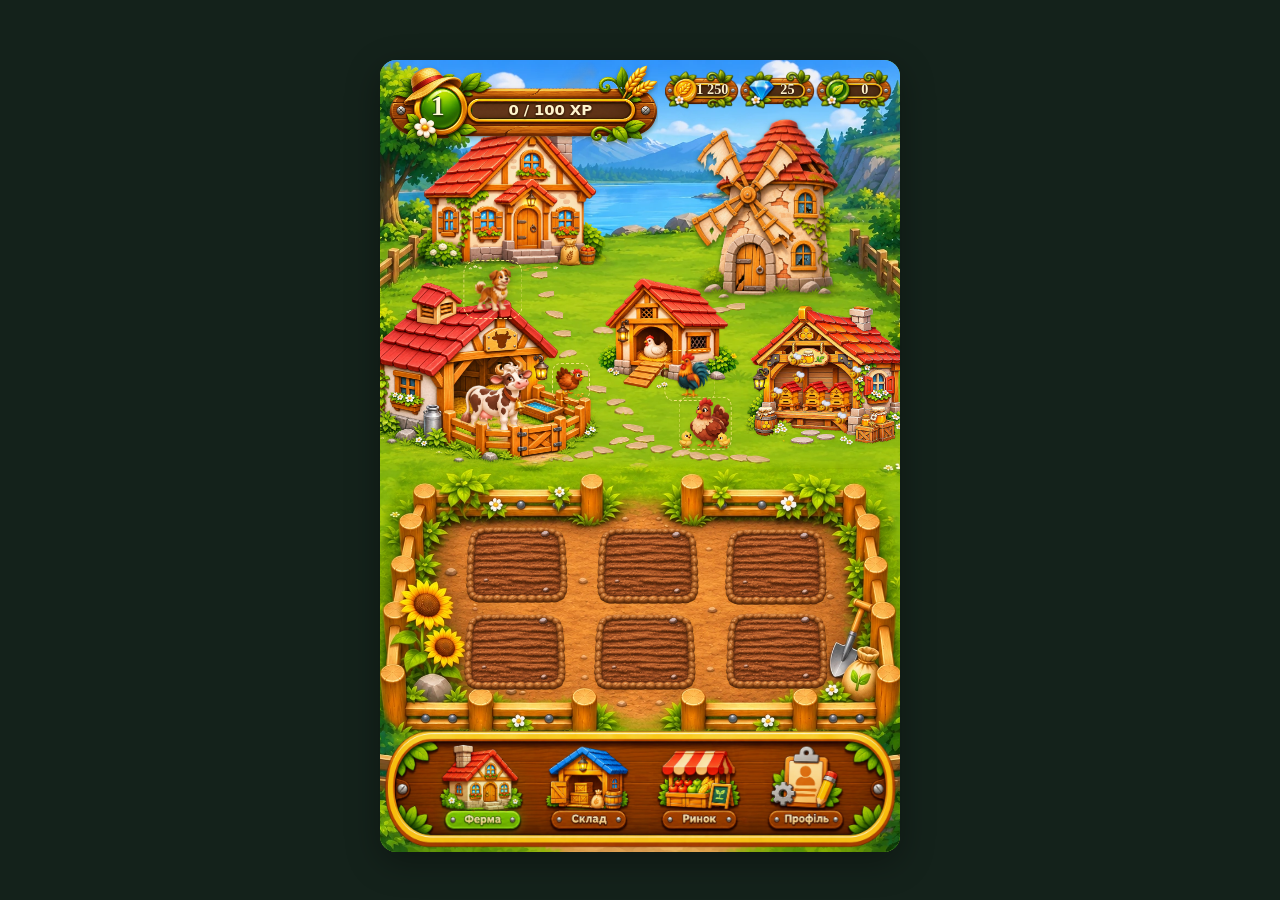
<file: index-v387.html>
<!doctype html>
<html lang="uk"><head><meta charset="utf-8"/><meta name="viewport" content="width=device-width,initial-scale=1,viewport-fit=cover,user-scalable=no"/>
<title>GreenHaven — мобільна тестова версія v387</title>
<style>
*{box-sizing:border-box}html,body{margin:0;min-height:100%;background:#14221b;font-family:system-ui,-apple-system,"Segoe UI",sans-serif;color:#fff}
.page{min-height:100dvh;display:grid;place-items:center;padding:0 0 72px}.stage{position:relative;width:min(100vw,520px);height:min(100dvh,calc(min(100vw,520px)*1.91));max-height:1040px;min-height:min(780px,100dvh);overflow:hidden;isolation:isolate;background:#8ed92f;box-shadow:0 10px 35px #0005}
.bg{position:absolute;inset:0;width:100%;height:100%;object-fit:cover;object-position:center center;z-index:0;pointer-events:none;user-select:none}
.world{position:absolute;inset:0;z-index:2}.paths{position:absolute;inset:0;width:100%;height:100%;pointer-events:none;z-index:1;display:none}.paths.on{display:block}
.item{position:absolute;left:var(--x);top:var(--y);width:var(--w);height:var(--h);transform:translate(-50%,-50%);touch-action:none;cursor:grab;user-select:none;z-index:2;display:flex;flex-direction:column;align-items:center;justify-content:center;gap:0;filter:drop-shadow(0 2px 2px #1d300a99)}
.item:active{cursor:grabbing}.item svg{display:block;width:100%;height:78%;max-height:110px;overflow:visible;pointer-events:none}
.item .name{border-radius:9px;background:#57361de6;color:#fff7de;font-weight:800;font-size:clamp(9px,2.5vw,13px);line-height:1.2;padding:3px 6px;white-space:nowrap;box-shadow:0 1px 2px #0006;border:1px solid #e8b76d;text-shadow:0 1px 1px #0005;pointer-events:none}
.item.selected .name{outline:2px solid #fff58b;outline-offset:1px}
.item[data-id^="bed-"]{border-radius:12px;background:#8f531f;border:3px solid #d5a45d;box-shadow:0 3px 0 #6f401e,0 4px 6px #0005;transform:translate(-50%,-50%) rotate(-1deg);height:var(--h);}
.item[data-id^="bed-"]::before{content:"";position:absolute;inset:5px;border:2px dashed #61330f;background:repeating-linear-gradient(168deg,#754018,#754018 9px,#80451d 10px,#80451d 16px);border-radius:6px}
.item[data-id^="bed-"] .name{position:relative;margin:auto;display:block;font-size:clamp(8px,2vw,11px);padding:1px 5px;background:#533014cf}
.item[data-id^="bed-"]:nth-of-type(even){transform:translate(-50%,-50%) rotate(1deg)}
.floating{position:absolute;z-index:5;top:calc(7px + env(safe-area-inset-top,0px));left:8px;right:8px;display:flex;gap:5px;align-items:center;justify-content:center;pointer-events:none;flex-wrap:wrap}
.floating button,.bottom-tools button{pointer-events:auto;cursor:pointer;border:1px solid #d9ba7a;background:#53391fe8;color:#fff8e6;border-radius:20px;padding:7px 10px;font-size:11px;font-weight:750;box-shadow:0 2px 4px #0004}
.floating button.active{background:#396b2b}.floating .note{font-size:10px;border-radius:15px;padding:7px 9px;background:#282e20b5;color:#fff4d3}
.nav-zone{position:absolute;z-index:3;bottom:0;left:0;right:0;height:12.6%;background:linear-gradient(0deg,#172c17da,#172c1744);border-top:2px dashed #e5e6b58a;display:grid;place-items:center;font-size:12px;text-align:center;font-weight:800;color:#f7f7d9;pointer-events:none;text-shadow:0 1px 2px #000}
.caption{position:absolute;z-index:3;left:50%;transform:translateX(-50%);bottom:14.4%;background:#243819d5;border:1px solid #b8df83a8;border-radius:10px;padding:4px 9px;white-space:nowrap;font-size:10px;color:#fff;pointer-events:none}
.bottom-tools{max-width:520px;width:100%;position:fixed;bottom:0;left:50%;transform:translateX(-50%);background:#19291f;border-top:1px solid #455e45;display:flex;align-items:center;justify-content:space-evenly;gap:6px;padding:7px 8px calc(8px + env(safe-area-inset-bottom,0px));z-index:10}.bottom-tools button{font-size:11px;background:#314829}.bottom-tools .hint{font-size:10px;color:#d7e7d2;max-width:140px;line-height:1.2}
@media(min-width:720px){.page{padding:12px 0 64px}.stage{border-radius:16px}.floating .note{font-size:12px}.stage{height:min(88dvh,940px)}}
@media(max-width:540px){.bottom-tools .hint{display:none}.bottom-tools button{flex:1;white-space:nowrap;font-size:10px;padding:9px 4px}}

/* House: approved artwork with grass color-keyed to the native background. No added house shadow. */
.item[data-id="house"]{overflow:visible;isolation:isolate;filter:none}
.item[data-id="house"]::before,.item[data-id="house"]::after{display:none}
.item[data-id="house"] .house-visual{position:absolute;z-index:1;bottom:16%;left:50%;transform:translateX(-50%);width:116.85%;aspect-ratio:1;pointer-events:none;overflow:visible}
.item[data-id="house"] .house-art{position:absolute;display:block;z-index:1;inset:0;width:100%;height:100%;max-width:none;max-height:none;object-fit:contain;transform:none;pointer-events:none;user-select:none}
.item[data-id="house"] .name{position:absolute;bottom:-7%;left:50%;transform:translateX(-50%);z-index:2}

/* Approved animated mill: previous illustrated placement, scaled down and ground blended. Active mill enlarged by 7%. */
.item[data-id="mill"] > svg{display:none}
.item[data-id="mill"] .mill-visual{
  position:absolute;z-index:1;left:42%;bottom:25%;transform:translateX(-50%);
  width:119.947%;aspect-ratio:1122 / 1402;pointer-events:none;user-select:none;
}
.item[data-id="mill"] .mill-tower{
  position:absolute;inset:0;width:100%;height:100%;object-fit:contain;
  filter:drop-shadow(0 2px 1.5px rgba(27,45,13,.15));
}
/* Fixed pivot at the same local coordinates as the approved stand-alone animation. */
.item[data-id="mill"] .mill-rotor-area{
  position:absolute;left:39%;top:41.35%;width:86%;aspect-ratio:1;
  transform:translate(-50%,-50%);z-index:2;
}
.item[data-id="mill"] .mill-rotor-plane{
  position:absolute;inset:0;transform:perspective(540px) rotateY(-22deg);
  transform-style:preserve-3d;
}
.item[data-id="mill"] .mill-spin{
  position:absolute;inset:0;transform-origin:50% 50%;
  animation:gh-mill-rotation 21s linear infinite;will-change:transform;
}
.item[data-id="mill"] .mill-blades,
.item[data-id="mill"] .mill-hub{
  position:absolute;inset:0;width:100%;height:100%;object-fit:contain;max-width:none;pointer-events:none;
}
.item[data-id="mill"] .mill-hub{z-index:3}
.item[data-id="mill"] .name{position:absolute;left:35%;top:89%;transform:translateX(-50%);z-index:4}
@keyframes gh-mill-rotation{from{transform:rotate(-28deg)}to{transform:rotate(332deg)}}
@media(prefers-reduced-motion:reduce){.item[data-id="mill"] .mill-spin{animation:none;transform:rotate(-28deg)}}


/* ONLY broken mill size changes. Original artwork/assets untouched. */
.item[data-id="mill"].mill-broken .mill-visual {
  width:117.99%; /* broken mill: 5% smaller than the previous test */
  left:33%; /* align door and foundation with active mill, active remains stationary */
  bottom:25%;
  aspect-ratio:929 / 1055;
}

/* Mill states: same footprint and pivot for both artworks. */
.item[data-id="mill"].mill-broken .mill-spin{animation:none!important;transform:rotate(-28deg)!important;will-change:auto}
.item[data-id="mill"].mill-broken{cursor:pointer}
.item[data-id="mill"].mill-active{cursor:pointer}
.mill-dialog-cover[hidden]{display:none!important}
.mill-dialog-cover{position:fixed;inset:0;background:#071b12a8;z-index:100;display:grid;place-items:center;padding:18px}
.mill-dialog-box{width:min(360px,100%);border:1px solid #d8ae6d;border-radius:18px;background:#1c3929;color:#fff4d8;padding:18px;box-shadow:0 13px 45px #0008;font:14px/1.5 system-ui,sans-serif}
.mill-dialog-top{display:flex;justify-content:space-between;align-items:center;gap:10px}
.mill-dialog-top strong{font-size:19px}
.mill-dialog-box button{cursor:pointer;border:1px solid #daac61;color:#fff7e4;background:#654421;border-radius:10px;padding:9px 14px;font-weight:700}
.mill-dialog-box #mill-close{border-radius:50%;padding:4px 10px}
.mill-dialog-box .mill-action{display:block;width:100%;background:#5c7e29;color:#fffbe8;font-size:15px;margin-top:12px}
.mill-status-line{font-weight:bold;color:#fbd891}
.mill-demo-notice{font-size:11px;color:#c8dac7;margin-bottom:0}

/* Approved broken windmill, updated 2026-11-03; separate transparent PNG with static damaged blades. Active artwork untouched. */
.item[data-id="mill"].mill-broken .mill-broken-full {
  position:absolute; inset:0; display:block; width:100%;height:100%;
  object-fit:contain; max-width:none; pointer-events:none;
  filter:drop-shadow(0 2px 1px rgba(24,45,12,.11));
}

/* Apiary (active and broken) scaled down by 5% from the approved plan; anchors and layout preserved. */
.item[data-id="apiary"] { overflow:visible; isolation:isolate; filter:none; }
.item[data-id="apiary"] > svg { display:none; }
.item[data-id="apiary"] .apiary-visual {
  position:absolute; left:50%; bottom:20%; transform:translateX(-50%);
  width:194.08368%; aspect-ratio:1536 / 1024; z-index:1;
  pointer-events:none; user-select:none;
}
.item[data-id="apiary"] .apiary-art {image-rendering:auto;
  position:absolute; inset:0; width:100%;height:100%; object-fit:contain;
  max-width:none;max-height:none; pointer-events:none;
  filter:drop-shadow(0 1px 1px rgba(20,40,8,.14));
}
.gh-map-hive{
  position:absolute;
  left:var(--map-hive-x,50%); top:var(--map-hive-y,50%);
  width:var(--map-hive-width,8.895744%);
  transform:translate(-50%,-100%);
  z-index:90;
  pointer-events:auto;
  cursor:grab;
  touch-action:none;
  user-select:none;
  -webkit-user-drag:none;
  filter:drop-shadow(0 1px 1px rgba(20,40,8,.10));
}
.gh-map-hive:active{cursor:grabbing}
.gh-map-hive.gh-selected{z-index:99;filter:drop-shadow(0 0 2px #fffad0) drop-shadow(0 0 5px #f3dd48)}
.gh-map-hive:not(.gh-editable){cursor:pointer;touch-action:manipulation}
.gh-map-hive img{
  display:block; width:100%; height:auto; pointer-events:none; user-select:none; -webkit-user-drag:none;
}
/* v89: compact hive-selection dock placed over the bottom placeholder panel, not the farm. */
.gh-hive-editor{position:absolute;right:7px;bottom:1.6%;z-index:105;display:flex;align-items:center;gap:5px;flex-wrap:wrap;justify-content:center;max-width:96%;padding:6px 7px;border:1px solid #e6c875c0;border-radius:13px;background:#1c3929ef;color:#fff3d0;box-shadow:0 2px 9px #0006;font:700 11px system-ui,sans-serif}
.gh-hive-editor button{background:#416432;border:1px solid #8daa74;border-radius:8px;padding:6px 8px;color:#fffaec;cursor:pointer;font:700 11px system-ui,sans-serif}
.gh-hive-editor button:disabled{opacity:.42;cursor:default}
.gh-hive-editor #gh-hive-mode{background:#885524;border-color:#dfae67;white-space:nowrap}
.gh-hive-editor .gh-hive-label{min-width:78px;text-align:center;white-space:nowrap}
.gh-hive-editor[hidden]{display:none!important}

/* v86: Independent world-level bee layer ABOVE every hive. Bees are never
   children of a hive stacking context, so a neighboring hive cannot hide them.
   Bees stay 9% smaller, but move with wider amplitude and more separation. */
.gh-map-bee {
  position:absolute;
  left:var(--bee-map-x,50%);top:var(--bee-map-y,45%);
  width:clamp(10px,2.45vw,12.7px);height:auto;
  transform:translate(-50%,-50%);
  z-index:101;
  pointer-events:none;user-select:none;
  -webkit-user-drag:none;
  filter:drop-shadow(0 0.55px 0.4px rgba(77,50,8,.33));
}
.gh-map-bee img {
  display:block;width:100%;height:auto;pointer-events:none;
  user-select:none;-webkit-user-drag:none;
  animation:gh-bee-float-a 3.35s cubic-bezier(.45,.05,.55,.95) infinite;
  transform-origin:50% 55%;
}
/* v86: larger micro-orbits for all bees. */
@keyframes gh-bee-float-a {
  0%,100%{transform:translate(-1.8px, 1.9px) rotate(-7deg) scale(0.98)}
  14%{transform:translate( 0.7px,-1.3px) rotate( 0deg) scale(1.00)}
  32%{transform:translate( 3.1px,-4.0px) rotate( 6deg) scale(1.03)}
  57%{transform:translate( 1.2px,-1.3px) rotate( 2deg) scale(0.99)}
  78%{transform:translate(-2.4px, 2.5px) rotate(-5deg) scale(1.02)}
}
@keyframes gh-bee-float-b {
  0%,100%{transform:translate( 1.4px,-2.4px) rotate( 5deg) scale(0.99)}
  16%{transform:translate(-1.1px,-0.4px) rotate( 1deg) scale(1.02)}
  37%{transform:translate(-3.4px, 2.7px) rotate(-6deg) scale(1.03)}
  61%{transform:translate(-1.0px, 3.1px) rotate(-2deg) scale(0.98)}
  83%{transform:translate( 2.1px, 1.0px) rotate( 3deg) scale(1.01)}
}
@keyframes gh-bee-float-c {
  0%,100%{transform:translate( 0.3px, 2.7px) rotate(-4deg) scale(1.00)}
  18%{transform:translate( 2.5px, 0.8px) rotate( 1deg) scale(1.03)}
  41%{transform:translate( 1.5px,-3.5px) rotate( 5deg) scale(0.99)}
  66%{transform:translate(-2.7px,-1.7px) rotate(-4deg) scale(1.02)}
  86%{transform:translate(-0.9px, 1.7px) rotate(-1deg) scale(0.98)}
}
@keyframes gh-bee-float-d {
  0%,100%{transform:translate(-1.3px,-1.7px) rotate( 3deg) scale(0.99)}
  15%{transform:translate( 2.2px,-3.5px) rotate( 6deg) scale(1.03)}
  36%{transform:translate( 3.5px, 1.2px) rotate( 1deg) scale(0.98)}
  62%{transform:translate( 0.2px, 3.1px) rotate(-2deg) scale(1.02)}
  84%{transform:translate(-2.2px, 1.5px) rotate(-5deg) scale(1.00)}
}
@keyframes gh-bee-float-e {
  0%,100%{transform:translate( 1.1px, 2.2px) rotate(-2deg) scale(1.01)}
  17%{transform:translate(-2.7px, 1.1px) rotate(-5deg) scale(0.99)}
  39%{transform:translate(-1.1px,-3.8px) rotate( 4deg) scale(1.03)}
  58%{transform:translate( 1.7px,-1.8px) rotate( 1deg) scale(0.98)}
  81%{transform:translate( 2.9px, 0.7px) rotate( 5deg) scale(1.01)}
}
@keyframes gh-bee-float-f {
  0%,100%{transform:translate(-0.4px, 1.6px) rotate( 2deg) scale(0.99)}
  13%{transform:translate( 2.8px, 2.8px) rotate( 5deg) scale(1.02)}
  34%{transform:translate( 2.1px,-2.6px) rotate( 0deg) scale(1.03)}
  56%{transform:translate(-1.1px,-3.7px) rotate(-3deg) scale(0.98)}
  79%{transform:translate(-3.0px,-0.8px) rotate(-6deg) scale(1.00)}
}
@media(prefers-reduced-motion:reduce){.gh-map-bee img{animation:none}}
.item[data-id="apiary"] .name {
  position:absolute;left:50%;bottom:-9%;transform:translateX(-50%);z-index:2;
}

/* v78: empty apiary artwork unchanged. Hive positions locked from the uploaded plan. */
.apiary-dialog-box #apiary-buy-hive{display:block;width:100%;margin-top:10px;background:#416f2d;border-color:#aec46e;color:white;font-weight:750}
.apiary-dialog-box #apiary-buy-hive[hidden]{display:none!important}
/* Apiary inspection and 0-3 hive demo UI, hidden unless the user taps the apiary. */
.apiary-dialog-cover[hidden]{display:none!important}
.apiary-dialog-cover{position:fixed;inset:0;background:rgba(6,24,13,.72);z-index:110;display:grid;place-items:center;padding:16px}
.apiary-dialog-box{width:min(380px,100%);border:1px solid #dcbb79;border-radius:18px;background:#203a29;color:#ffefce;padding:18px;box-shadow:0 20px 55px #0009;font:14px/1.5 system-ui,-apple-system,sans-serif}
.apiary-dialog-top{display:flex;align-items:center;justify-content:space-between;gap:10px}
.apiary-dialog-top strong{font-size:20px}
.apiary-dialog-box p{margin:12px 0}
.apiary-dialog-box button{border:1px solid #d8af6d;color:#ffefce;background:#614523;border-radius:10px;padding:8px 12px;cursor:pointer;font-weight:750;font:inherit}
.apiary-dialog-box button#apiary-close{border-radius:50%;padding:4px 10px;font-size:17px;line-height:1.2}
.apiary-hive-options{display:grid;grid-template-columns:repeat(4,minmax(0,1fr));gap:8px;margin-top:12px}
.apiary-hive-options button{font-weight:800;font-size:17px;padding:10px 0}
.apiary-hive-options button[aria-pressed="true"]{background:#597d2c;border:2px solid #d8e991;color:white}
.apiary-dialog-box .apiary-hive-count{font-weight:750;color:#ffe2a0}
.apiary-dialog-box .apiary-demo-note{font-size:11px;color:#bfd1bf;margin-top:12px;margin-bottom:0}
/* v80: each hive is bought in a strict 1 → 2 → 3 sequence. */
.apiary-buy-steps{display:grid;grid-template-columns:1fr;gap:7px;margin-top:12px}
.apiary-dialog-box .apiary-buy-step{display:block;width:100%;text-align:left;padding:11px 12px;border-radius:10px;background:#5b7f2f;border:1px solid #b5d78b;color:#fffbe8;font-weight:750}
.apiary-dialog-box .apiary-buy-step:disabled{opacity:1;cursor:default;background:#394637;border-color:#61715b;color:#c6d1be}
.apiary-dialog-box .apiary-buy-step.is-owned:disabled{background:#31523a;border-color:#668c6b;color:#d7f1ce}
.apiary-dialog-box .apiary-buy-step:not(:disabled):active{transform:translateY(1px)}


/* Broken apiary scaled down by 5%; active and broken states share the same smaller footprint. */
.item[data-id="apiary"].apiary-broken .apiary-visual {
  width:143.53552%; aspect-ratio:1 / 1; left:50%; bottom:15%;
}
.item[data-id="apiary"].apiary-broken .apiary-broken-art {image-rendering:auto;
  position:absolute; inset:0; display:block; width:100%;height:100%;
  max-width:none; max-height:none;object-fit:contain;pointer-events:none;
  filter:drop-shadow(0 1px 1px rgba(20,40,8,.12));
}
#apiary-working-controls[hidden]{display:none!important}
.apiary-dialog-box #apiary-repair {
  display:block; width:100%; margin-top:12px; border-color:#dcb975;
  background:#56782b; color:#fffbe9; font-weight:800;
}

/* Approved new garden art: independently replaceable asset without beds.
   Six bed assets will be added as separate layers once approved. */
.item[data-id="garden"] { filter:none; isolation:isolate; z-index:1; cursor:grab; }
.item[data-id="garden"] .garden-visual { position:absolute;inset:0; width:100%;height:100%;pointer-events:none;user-select:none; }
.item[data-id="garden"] .garden-art { display:block;width:100%;height:100%;object-fit:contain;pointer-events:none;user-select:none;max-width:none;max-height:none;filter:none; }
.item[data-id="garden"] .name { display:none; }
/* Garden only: another 15% compared to previous scale: 1.15 * 1.15 = 1.3225. Keep bottom anchor; all other assets untouched. */
/* Wider and shallower approved redesign, anchored by the bottom fence. */
/* 10% smaller than the previous +30% garden test; bottom-center remains anchored. */
.item[data-id="garden"] .garden-visual { transform:none; transform-origin:50% 100%; }

/* Test layout only: six independent, square-soil game objects, no added borders. */
.item[data-id^="plot-"] {
  z-index:4; padding:0; margin:0; gap:0; border:0; background:transparent;
  filter:drop-shadow(0 0.5px 1px rgba(56,41,18,.04));
  touch-action:none; user-select:none; cursor:grab;
}
.item[data-id^="plot-"]:active{cursor:grabbing}
.item[data-id^="plot-"].selected {
  z-index:7;
  filter:drop-shadow(0 0 5px rgba(249,246,166,.95)) drop-shadow(0 2px 2px rgba(56,41,18,.22));
}
.item[data-id^="plot-"] .plot-visual{
  position:absolute;inset:0;display:block;width:100%;height:100%;
  pointer-events:none;user-select:none;
}
.item[data-id^="plot-"] .plot-art{
  display:block;width:100%;height:100%;max-width:none;max-height:none;
  object-fit:contain;pointer-events:none;user-select:none;
}
.item[data-id^="plot-"] .name{display:none}

/* Locked-bed preview dialog, without changing the approved art or bed size. */
#gh-bed-dialog[hidden]{display:none!important}
#gh-bed-dialog{position:fixed;inset:0;z-index:120;background:rgba(6,25,12,.73);display:grid;place-items:center;padding:16px}
.gh-bed-box{width:min(350px,100%);border:1px solid #d4b06d;border-radius:17px;background:#203b28;color:#ffefce;padding:18px;box-shadow:0 16px 45px #0008;font:14px/1.45 system-ui,sans-serif;max-height:calc(100dvh - 42px);overflow-y:auto;overscroll-behavior:contain;scrollbar-width:thin}
.gh-bed-header{display:flex;justify-content:space-between;align-items:center;gap:12px}
.gh-bed-box h3{margin:0;font-size:19px}.gh-bed-box p{margin:13px 0}
.gh-bed-box button{cursor:pointer;background:#5c7b2b;color:#fffbe9;border:1px solid #d7b678;border-radius:10px;padding:9px 12px;font-weight:750}
#gh-bed-dialog-close{background:#624625}
#gh-bed-open[hidden]{display:none!important}
/* v129: independent, keyboard-accessible soil-type controls for every bed. */
.gh-bed-look-label{font-weight:750;margin:14px 0 7px;font-size:13px;color:#e2ebc0}
.gh-bed-look-choices{display:flex;gap:8px;flex-wrap:wrap}
.gh-bed-look-choices button{flex:1 1 125px;min-height:43px;background:#435635;color:#f4efd9;line-height:1.3}
.gh-bed-look-choices button[aria-pressed="true"]{background:#547d32;border:2px solid #dbed9c;box-shadow:0 0 0 1px #163b1a inset}
.gh-bed-look-note{font-size:11px;color:#bdd1b5;margin-top:9px;line-height:1.4}
/* v293: Harvest a ripe crop into the actual local inventory, not on stage selection. */
#gh-bed-harvest{display:block;width:100%;margin-top:13px;min-height:46px;background:linear-gradient(180deg,#67973c,#456b25);border:2px solid #d6b76a;color:#fff8dc;box-shadow:0 2px 0 #213c1a;font-size:14px}
#gh-bed-harvest:active{transform:translateY(2px);box-shadow:none;filter:brightness(.92)}
#gh-bed-harvest[hidden],#gh-bed-harvest-status[hidden],#gh-bed-harvest-hint[hidden]{display:none!important}
#gh-bed-harvest-status{margin:9px 0 0!important;padding:9px 10px;border:1px solid #99bc79;border-radius:9px;background:#365b32;color:#fff3c6;font-size:12px}


/* Closed-bed image occupies a larger portion of its transparent canvas than the approved open bed.
   Normalize the visible footprint only. Keep each plot box, its draggable hit area,
   coordinates, open-bed artwork and all other farm objects unchanged. */
.item[data-id^="plot-"] .plot-art.plot-closed-art {
  transform:scale(.91,.75);
  transform-origin:50% 50%;
}
/* v130: Both PNG canvases are 1298x1302, but tilled soil has extra transparent
   padding at the bottom. Match the *visible* edges of the untilled art: keep
   each plot center, element coordinates and drag hitbox unchanged.
   The 5% downward offset compensates for that transparent padding. */
.item[data-id^="plot-"] .plot-art:not(.plot-closed-art) {
  transform:translateY(5%) scale(.90,.85);
  transform-origin:50% 50%;
}

/* Cow barn: independent approved artwork (blue water inside the wooden trough), reduced by 5% from the previous Plus55 version.
   This visual fits the approved farm plan and retains independent drag interactions. */
.item[data-id="cow"]{filter:none; isolation:isolate; z-index:2; overflow:visible;}
.item[data-id="cow"] > svg{display:none;}
.item[data-id="cow"] .cow-visual{
 position:absolute; width:159.83275%; aspect-ratio:1448 / 1086;
 left:39%; bottom:-32%; transform:translateX(-50%);
 pointer-events:none; user-select:none; z-index:1;
}
/* v24: approved repaired cowshed and existing shrubs over background, front fence uses matching artwork. */
/* Separate back building + soil layer */
.item[data-id="cow"] .cow-back-layer{position:absolute;inset:0;z-index:1;pointer-events:none;}
.item[data-id="cow"] .cow-art{
 display:block; width:100%; height:100%; object-fit:contain;
 pointer-events:none; user-select:none; max-width:none; max-height:none;
 filter:drop-shadow(0 2px 1.5px rgba(26,39,11,.16));
}
.item[data-id="cow"] .name{
 position:absolute;left:50%;bottom:-51%;transform:translateX(-50%);z-index:2;
}


/* GreenHaven - approved cow as a separate sprite inside the existing cowshed.
   The masked original front fence is painted above her, preserving proper depth. */
.item[data-id="cow"] .cow-character{
  position:absolute; left:43%; top:40.3%; width:26.1%;
  aspect-ratio:1217 / 1103; z-index:2;
  pointer-events:auto; cursor:grab; touch-action:none;
  user-select:none; -webkit-user-select:none;
  filter:drop-shadow(0px 1.5px 1px rgba(40,30,16,.18));
}
.item[data-id="cow"] .cow-character.dragging{cursor:grabbing;z-index:2;}
.item[data-id="cow"] .cow-character:focus-visible{outline:2px dashed #f8e19b;outline-offset:1px;border-radius:10px;}
.item[data-id="cow"] .cow-character img{pointer-events:none;-webkit-user-drag:none;}

/* Soft contact shadow follows the cow as a separate object. */
.item[data-id="cow"] .cow-character::before{
 content:"";position:absolute;z-index:-1;left:14%;bottom:2%;width:72%;height:10%;
 border-radius:50%;background:rgba(57,43,19,.21);filter:blur(4px);pointer-events:none;
}
.item[data-id="cow"] .cow-character img{display:block;width:100%;height:100%;object-fit:contain;max-width:none;max-height:none;}
/* v57 fence rail-only transparency: no ground or grass between rails, cow legs visible in gaps. */
.item[data-id="cow"] .cow-hooves{position:absolute;left:42.58%;top:41.24%;width:26.1%;aspect-ratio:1317/1194;z-index:2;pointer-events:none;user-select:none;}
.item[data-id="cow"] .cow-hooves img{display:block;width:100%;height:100%;max-width:none;max-height:none;pointer-events:none;}
.item[data-id="cow"] .cow-front-fence{position:absolute;inset:0;width:100%;height:100%;pointer-events:none;z-index:3;object-fit:contain;}
.gh-cow-toggle{
 position:absolute;top:63px;right:9px;z-index:120;
 border:1px solid #e0ac57;border-radius:20px;
 padding:6px 11px; background:rgba(62,40,19,.89);color:#fff4d5;
 box-shadow:0 2px 4px rgba(0,0,0,.27);
 font-size:11px;font-weight:700;line-height:1.15;cursor:pointer;
 white-space:nowrap;touch-action:manipulation;
}
.gh-cow-toggle:focus-visible{outline:2px solid #ffdb83;outline-offset:2px;}
@media (max-width:430px){.gh-cow-toggle{top:54px;right:6px;font-size:10px;padding:5px 8px;}}

/* v14: Approved animated cow, six aligned transparent frames. */
.item[data-id="cow"] .cow-character,
.item[data-id="cow"] .cow-hooves {
  width:38.0411521284375%;aspect-ratio:530 / 512; /* v104: cow enlarged by another 5%, hooves remain in sync */
  /* Anchor compensation keeps original user-approved cowPosition coordinates. */
  transform:translate(-6.4%, -8.5%) scale(.94); /* v136: cow -6%, cow + front hooves share the same scale */
  transform-origin:50% 100%; /* Keep feet anchored while reducing the cow */
}
.item[data-id="cow"] .cow-character { overflow:visible; }
/* GreenHaven v17 - calm 21 frame source animation, preserving natural pauses.
   The body and visible hooves use the SAME sprite atlas and timing, so no cut or duplicate legs. */
.item[data-id="cow"] .gh-cow-animation,
.item[data-id="cow"] .gh-cow-leg-animation {
  position:absolute;inset:0;width:100%;height:100%;
  background-repeat:no-repeat;background-size:700% 300%;
  pointer-events:none;will-change:background-position;
  background-position:0% 0%; /* updated together by the same clock in JS */
  background-image:url("assets/asset_001_2aa3db6cde8fb901.webp");
}
.item[data-id="cow"] .gh-cow-leg-animation { clip-path:inset(69.921875% 0 0 0); }
@media (prefers-reduced-motion:reduce) {
 .item[data-id="cow"] .gh-cow-animation,
 .item[data-id="cow"] .gh-cow-leg-animation {animation:none;background-position:0% 0%;}
}
/* GreenHaven v18: independent broken/repaired cowshed; preserve active v17 layering. */
.item[data-id="cow"] .cow-broken-art{display:block;width:100%;height:100%;max-width:none;max-height:none;object-fit:contain;pointer-events:none;filter:drop-shadow(0 2px 1.5px rgba(26,39,11,.16));}
.gh-cowshed-toggle{
 position:absolute;top:63px;right:9px;z-index:121;
 border:1px solid #e0ac57;border-radius:20px;padding:6px 11px;
 background:rgba(62,40,19,.91);color:#fff4d5;box-shadow:0 2px 4px rgba(0,0,0,.27);
 font:700 11px/1.15 system-ui,sans-serif;cursor:pointer;white-space:nowrap;touch-action:manipulation;
}
.gh-cowshed-toggle:focus-visible{outline:2px solid #ffdb83;outline-offset:2px;}
.gh-cow-toggle{top:97px;}
.gh-cow-toggle[hidden]{display:none!important;}
.gh-cow-toggle:disabled{opacity:.85;cursor:default;border-color:#a8bb88;color:#e8f0d8;}
@media(max-width:430px){.gh-cowshed-toggle{top:54px;right:6px;font-size:10px;padding:5px 8px;}.gh-cow-toggle{top:83px;}}

/* GreenHaven v48: layering only. Apiary is foreground, coop is behind it. */
.item[data-id="chicken"]{z-index:2;}
.item[data-id="apiary"]{z-index:3;}

/* GreenHaven v26 — compact, independent two-state chicken coop */
.item[data-id="chicken"]{overflow:visible;isolation:isolate;filter:none;}
.item[data-id="chicken"] > svg{display:none;}
.item[data-id="chicken"] .gh-coop-visual {
  position:absolute;left:50%;bottom:-30%;transform:translateX(-50%);
  width:123%;aspect-ratio:512/528;z-index:1;pointer-events:auto;user-select:none;
}
.item[data-id="chicken"] .gh-coop-art {
  width:100%;height:100%;display:block;object-fit:contain;max-width:none;max-height:none;
  transform:scaleX(-1);pointer-events:auto;filter:drop-shadow(0px 1.5px 1px rgba(34,46,13,.13));
}
.item[data-id="chicken"] .gh-coop-art--empty { transform:scaleX(-1) scale(1.05); transform-origin:center bottom; }
.item[data-id="chicken"] .name {
  position:absolute;bottom:-41%;left:50%;transform:translateX(-50%);z-index:2;
  white-space:nowrap;
}

/* v91 — independent animated orange hen; full GIF animation, no redrawn coop graphics. */
.gh-orange-hen {
 position:absolute;left:var(--gh-hen-x,59%);top:var(--gh-hen-y,40%);
 width:var(--gh-hen-w,7%);height:auto;z-index:29;
 transform:translate(-50%,-100%);touch-action:none;cursor:default;
 user-select:none;-webkit-user-select:none;filter:drop-shadow(0 2px 1px rgba(35,32,12,.20));
}
.gh-orange-hen img {display:block;width:100%;height:auto;pointer-events:none;user-select:none;-webkit-user-drag:none}
/* v100: match animated rooster visible height to previous approved v99 rooster.
   Animated WebP flipped in source; preserves position. */
/* Displayed rooster width is adjusted 1.33x in ghAttachDraggableHen for the new square animation. */
/* v97: mirror only the rooster, preserving its draggable outer element. */
.gh-rooster img {transform:none;transform-origin:center center;}
/* v95: the third hen and both chicks face the other direction; animation unchanged. */
.gh-family-hen img {transform:scaleX(-1);transform-origin:center center;}
.gh-orange-hen.gh-orange-hen-edit {cursor:grab;outline:1px dashed rgba(255,236,138,.88);border-radius:8px}
.gh-orange-hen.gh-orange-hen-edit:active{cursor:grabbing}
.gh-orange-hen[hidden]{display:none!important}
.gh-hen-editor {
 position:absolute;left:7px;bottom:7.5%;z-index:106;max-width:90%;
 display:flex;align-items:center;gap:5px;padding:5px 7px;border:1px solid #e5bf79bd;
 border-radius:12px;background:#1c3929ed;color:#ffe8c1;
 box-shadow:0 2px 9px #0005;font:700 11px system-ui,sans-serif
}
.gh-hen-editor button{background:#845923;border:1px solid #dbb16e;border-radius:8px;
 padding:6px 8px;color:#fff9e5;cursor:pointer;font:700 11px system-ui,sans-serif}
.gh-hen-editor button:disabled{opacity:.45;cursor:default}

#gh-coop-dialog[hidden]{display:none!important;}
#gh-coop-dialog {
  position:fixed;inset:0;background:rgba(6,24,13,.72);z-index:140;
  display:grid;place-items:center;padding:16px;
}
#gh-coop-dialog .gh-coop-box{
  width:min(360px,100%);border-radius:18px;border:1px solid #d8b778;
  background:#1f3a27;color:#fff2d7;padding:18px;font:14px/1.5 system-ui,sans-serif;
  box-shadow:0 18px 55px #0009;
}
#gh-coop-dialog h3 {font-size:20px;line-height:1.2;margin:0 0 8px;}
#gh-coop-dialog p {margin:5px 0 14px;}
#gh-coop-dialog button {
  cursor:pointer;border:1px solid #d1ad67;border-radius:10px;
  background:#5b7d2a;color:#fff7db;padding:10px 14px;font:700 14px system-ui,sans-serif;
}
#gh-coop-dialog #gh-coop-action{display:block;width:100%;margin-top:8px;}
#gh-coop-dialog #gh-coop-close{float:right;padding:4px 9px;background:#604125;}
#gh-coop-dialog .gh-coop-note{font-size:11px;color:#c4d2ba;}

/* GreenHaven v50: garden in front of cowshed and apiary; keep the coop behind apiary. */
.item[data-id="cow"]{z-index:2;}
.item[data-id="chicken"]{z-index:2;}
.item[data-id="apiary"]{z-index:3;}
.item[data-id="garden"]{z-index:4;}
.item[data-id^="plot-"]{z-index:5;}

/* v56: front fence must occlude both animated cow body and separate hoof sprite. */
.item[data-id="cow"] .cow-front-fence{z-index:5;}

/* v131: guard dog near the house. Draggable in edit mode, animation replays every 4 seconds. */
.gh-house-dog{
  position:absolute;
  left:var(--gh-dog-x,23.6%);
  top:var(--gh-dog-y,34.2%);
  width:var(--gh-dog-w,10.971%);
  transform:translate(-50%,-100%);
  z-index:7;
  touch-action:none;
  user-select:none;
}
.gh-house-dog img{
  display:block;
  width:100%;
  height:auto;
  pointer-events:none;
  filter:drop-shadow(0 2px 4px rgba(0,0,0,.22));
}
.gh-house-dog.gh-house-dog-edit{
  cursor:grab;
  touch-action:none;
  outline:1px dashed rgba(255,236,138,.9);
  border-radius:12px;
}
.gh-house-dog.gh-house-dog-edit:active{cursor:grabbing}
.gh-dog-editor{
 position:absolute;left:7px;bottom:14.5%;z-index:108;max-width:92%;
 display:flex;align-items:center;gap:5px;padding:5px 7px;border:1px solid #e5bf79bd;
 border-radius:12px;background:#1c3929ed;color:#ffe8c1;
 box-shadow:0 2px 9px #0005;font:700 11px system-ui,sans-serif
}
.gh-dog-editor button{background:#845923;border:1px solid #dbb16e;border-radius:8px;
 padding:6px 8px;color:#fff9e5;cursor:pointer;font:700 11px system-ui,sans-serif}
.gh-dog-editor button.active{background:#567c35}

/* v135: approved transparent gray smoke; completely independent of farm objects. */
#gh-chimney-smoke{
  position:absolute;left:var(--gh-smoke-x,38%);top:var(--gh-smoke-y,13.4%);
  width:var(--gh-smoke-width,16%);height:auto;aspect-ratio:1;
  transform:translate(-38.5%,-88.5%);z-index:6;
  user-select:none;touch-action:none;pointer-events:none;
  -webkit-user-select:none;
}
#gh-chimney-smoke img{display:block;width:100%;height:100%;object-fit:contain;
  pointer-events:none;user-select:none;-webkit-user-drag:none}
#gh-chimney-smoke.gh-smoke-editing{z-index:107;pointer-events:auto;
  cursor:grab;outline:1.5px dashed #fce6a1;outline-offset:1px;border-radius:6px;
  background:rgba(255,244,179,.07)}
#gh-chimney-smoke.gh-smoke-editing:active{cursor:grabbing}
#gh-chimney-smoke.gh-smoke-editing::after{content:'↕';position:absolute;
  left:37%;bottom:10%;color:#fff9df;background:#6d512ecf;border:1px solid #e9c18a;
  border-radius:50%;font:700 12px system-ui;display:grid;place-items:center;width:22px;height:22px}
.gh-dog-editor #gh-smoke-edit-toggle{background:#52714c;border-color:#9dc3a4}
.gh-dog-editor #gh-smoke-edit-toggle.active{background:#9b6c2e;border-color:#ffd59b}


/* v149 — stage 1 carrot: transparent seed-hole sprite layered above existing bed.
   Does not change garden, bed scale or original images. */
.item[data-id^="plot-"] .gh-carrot-seed-stage1 {
  position:absolute; left:50%; top:50%; width:47.52%; height:auto;
  max-width:none; max-height:none; object-fit:contain;
  display:block; transform:translate(-50%,-50%);
  z-index:2; pointer-events:none; user-select:none;
}

/* GreenHaven v155: stage 2 carrots, independently layered atop the same unchanged bed. */
.item[data-id^="plot-"] .gh-carrot-sprouts-stage2 {
 position:absolute;left:50%;top:40%;width:68%;height:auto;
 max-width:none;max-height:none;object-fit:contain;display:block;
 transform:translate(-50%,-50%);z-index:2;pointer-events:none;user-select:none;
}

/* v158: six separately editable carrot seedlings, planted throughout the interior of the same garden bed. */
.item[data-id^="plot-"] .gh-carrot-stage2-individual {
  position:absolute;left:var(--px);top:var(--py);
  width:var(--pw);height:auto;
  max-width:none;max-height:none;object-fit:contain;
  display:block;transform:translate(-50%,-100%);
  z-index:2;pointer-events:none;user-select:none;
}

/* v160: reference-layout carrot seedlings; anchors remain inside the original bed. */
.item[data-id^="plot-"] .gh-carrot-v160-sprout {
  position:absolute;left:var(--px);top:var(--py);width:var(--pw);height:auto;
  display:block;transform:translate(-50%,-100%);object-fit:contain;
  max-width:none;max-height:none;z-index:2;pointer-events:none;user-select:none;
}

/* v162: size the second carrot stage by BOTH plot width and height.
   The underlying square bed is object-fit:contain inside a responsive plot box;
   at shorter desktop aspect ratios bed visibility becomes HEIGHT-limited.
   An overlay sized by plot width alone could overrun the bed frame. */
.item[data-id^="plot-"] .gh-carrot-stage2-four {
 position:absolute; left:50%; top:46%;
 width:72%; height:58%;
 max-width:none; max-height:none; object-fit:contain; display:block;
 transform:translate(-50%,-50%); z-index:2;
 pointer-events:none; user-select:none;
}
/* v166: third carrot stage, with 4 lighter foliage crowns.
   Constrained by BOTH plot axes so it fits the soil rim on desktop and mobile. */
.item[data-id^="plot-"] .gh-carrot-stage3-five {
 position:absolute;left:50%;top:41%;width:72%;height:64%;
 display:block;max-width:none;max-height:none;object-fit:contain;
 transform:translate(-50%,-50%);z-index:2;pointer-events:none;user-select:none;
}
/* v172: fourth stage; scale relative to BOTH bed width and height, not page width. */
.item[data-id^="plot-"] .gh-carrot-stage4-ripe {
 position:absolute;left:50%;top:43%;width:64.4%;height:59.8%;
 display:block;max-width:none;max-height:none;object-fit:contain;
 transform:translate(-50%,-50%);z-index:2;pointer-events:none;user-select:none;
}
/* v180: wheat seed sprite is 7% smaller than v179, with unchanged center position. Wheat is a transparent sprite on the same approved bed artwork. */
.item[data-id^="plot-"] .gh-wheat-seed-stage1 {
 position:absolute;left:50%;top:49%;width:26.35384896%;height:20.62575136%;
 max-width:none;max-height:none;object-fit:contain;display:block;
 transform:translate(-50%,-50%);z-index:2;pointer-events:none;user-select:none;
}
/* v201: second wheat stage soil subtly blended closer to bed soil; size/position preserved from v200; all other assets unchanged. */
.item[data-id^="plot-"] .gh-wheat-stage2-four {
 position:absolute;left:50%;top:38%;width:50.8725%;height:48.8775%;
 max-width:none;max-height:none;object-fit:contain;display:block;
 transform:translate(-50%,-50%);z-index:2;pointer-events:none;user-select:none;
}
/* v187: wheat stage 3 reduced by 20%, raised 4 percentage points; other stages unchanged. */
/* v192: stage 3 raised 1.5 percentage points; earth clod detail/contrast +7% relative to v191. */
.item[data-id^="plot-"] .gh-wheat-stage3-green {
 position:absolute;left:50%;top:38.5%;width:60.8%;height:60%;
 max-width:none;max-height:none;object-fit:contain;display:block;
 transform:translate(-50%,-50%);z-index:2;pointer-events:none;user-select:none;
}
/* v209: fourth wheat stage 5 percent larger than v208; position and image unchanged. */
.item[data-id^="plot-"] .gh-wheat-stage4-ripe {
 position:absolute;left:50%;top:29%;width:73.2732%;height:72.072%;
 max-width:none;max-height:none;object-fit:contain;display:block;
 transform:translate(-50%,-50%);z-index:2;pointer-events:none;user-select:none;
}
/* v218: pumpkin seed stage 1 reduced by another 10% from v217; same center, sprite, and all other assets. */
.item[data-id^="plot-"] .gh-pumpkin-seed-stage1 {
 position:absolute;left:50%;top:46%;width:40.3155%;height:35.76375%;
 max-width:none;max-height:none;object-fit:contain;display:block;
 transform:translate(-50%,-50%);z-index:2;pointer-events:none;user-select:none;
}
/* v222: approved pumpkin bush stage 2 reduced by another 15%; center and other stages unchanged. */
.item[data-id^="plot-"] .gh-pumpkin-stage2-one-bush {
 position:absolute;left:50%;top:40%;width:44.0725%;height:41.905%;
 max-width:none;max-height:none;object-fit:contain;display:block;
 transform:translate(-50%,-50%);z-index:2;pointer-events:none;user-select:none;
}
/* v225: pumpkin stage 3 added as a larger flowering bush, keeping the same single-bush style. */
.item[data-id^="plot-"] .gh-pumpkin-stage3-flowering {
 position:absolute;left:50%;top:39%;width:60.5%;height:57.475%;
 max-width:none;max-height:none;object-fit:contain;display:block;
 transform:translate(-50%,-50%);z-index:2;pointer-events:none;user-select:none;
}
/* v233: ripe orange pumpkin, independent transparent sprite. */
.item[data-id^="plot-"] .gh-pumpkin-stage4-ripe {
 position:absolute;left:50%;top:40%;width:65%;height:61%;
 max-width:none;max-height:none;object-fit:contain;display:block;
 transform:translate(-50%,-50%);z-index:2;pointer-events:none;user-select:none;
}
#gh-carrot-seeds-panel[hidden]{display:none!important}

/* v236: first interactive UI shell. Farm/art and layout data are untouched. */
body:not(.gh-debug-visible) .floating,
body:not(.gh-debug-visible) .caption,
body:not(.gh-debug-visible) .nav-zone,
body:not(.gh-debug-visible) .bottom-tools,
body:not(.gh-debug-visible) #gh-hive-editor,
body:not(.gh-debug-visible) #gh-hen-editor,
body:not(.gh-debug-visible) .gh-dog-editor,
body:not(.gh-debug-visible) #gh-cowshed-toggle,
body:not(.gh-debug-visible) #gh-cow-toggle {display:none!important}
/* The legacy test bar does not take screen height in the new interface. */
body:not(.gh-debug-visible) .page {padding-bottom:0}
.gh-ui-topbar {position:absolute;left:9px;right:9px;top:calc(9px + env(safe-area-inset-top,0px));z-index:450;
 display:flex;gap:6px;align-items:center;justify-content:space-between;pointer-events:auto;font-family:system-ui,-apple-system,"Segoe UI",sans-serif}
.gh-ui-topbar button {border:1px solid #ebce91;background:linear-gradient(180deg,#654424f5,#382c1dea);color:#fff7de;
 box-shadow:0 2px 0 #211b17b0,0 3px 9px #090f0880;text-shadow:0 1px 1px #2c1b12;border-radius:15px;min-width:0;cursor:pointer}
.gh-ui-level {display:flex;align-items:center;gap:6px;padding:7px 9px;min-height:42px;white-space:nowrap}
.gh-ui-level .gh-ui-avatar {display:grid;place-items:center;width:27px;height:27px;border-radius:9px;background:#5f8533;box-shadow:inset 0 1px 3px #142516bb;font-size:16px}
.gh-ui-level .gh-ui-level-text {font-size:10px;line-height:1.1;text-align:left;font-weight:800}
.gh-ui-level .gh-ui-level-text small {font-size:9px;color:#e2eac0;font-weight:600;display:block}
.gh-ui-money {display:flex;align-items:center;justify-content:center;gap:4px;min-height:42px;flex:1;padding:7px 5px;font-weight:900;font-size:13px;white-space:nowrap}
.gh-ui-settings {display:grid;place-items:center;width:42px;min-width:42px;height:42px;font-size:19px}
.gh-ui-bottom {position:absolute;left:6px;right:6px;bottom:calc(6px + env(safe-area-inset-bottom,0px));z-index:450;
 height:75px;display:grid;grid-template-columns:repeat(4,minmax(0,1fr));gap:4px;padding:5px;border:2px solid #af8b4a;
 border-radius:20px;background:linear-gradient(180deg,#503e27f7,#2c3c28f8);box-shadow:0 3px 0 #17190e,0 5px 18px #15190b8c;font-family:system-ui,sans-serif}
.gh-ui-bottom button {background:transparent;border:1px solid transparent;border-radius:15px;color:#e7dfba;
 display:flex;flex-direction:column;align-items:center;justify-content:center;gap:2px;cursor:pointer;font:800 11px system-ui;min-width:0;text-shadow:0 1px 1px #151b0c}
.gh-ui-bottom button[aria-selected="true"] {background:linear-gradient(180deg,#64923c,#365d25);color:#fff8ce;border-color:#d9c36c;box-shadow:inset 0 1px 5px #ccf58d49}
.gh-ui-bottom .gh-ui-nav-emoji {font-size:24px;line-height:1.1;filter:drop-shadow(0 2px 1px #17200baa)}
.gh-ui-screen {position:absolute;inset:0;z-index:430;overflow-y:auto;overscroll-behavior:contain;
 padding:72px 16px calc(101px + env(safe-area-inset-bottom,0px));background:linear-gradient(180deg,#dceeb8 0%,#a7cd77 42%,#79a95b 100%);
 color:#283d20;font-family:system-ui,-apple-system,"Segoe UI",sans-serif;scrollbar-width:thin}
.gh-ui-screen[hidden]{display:none!important}
.gh-ui-screen h2 {margin:0 0 5px;color:#315128;font-size:26px;letter-spacing:-.5px;text-shadow:0 1px 0 #f7f7e0}
.gh-ui-screen .gh-ui-sub {margin:0 0 18px;font-size:12px;line-height:1.45;color:#566841}
.gh-ui-panel {background:#f7ebceef;border:2px solid #ae894e;border-radius:20px;box-shadow:0 4px 0 #89683a54,0 8px 24px #324e2050;padding:13px;margin-bottom:12px}
.gh-ui-panel h3 {font-size:16px;margin:0 0 12px;color:#4b522b}
.gh-ui-list {display:grid;gap:9px}
.gh-ui-item {display:flex;align-items:center;gap:12px;background:#fff9e9;border:1px solid #d4ba89;border-radius:14px;padding:11px 12px;min-height:62px}
.gh-ui-item .gh-ui-item-icon {width:44px;height:44px;flex:0 0 44px;display:grid;place-items:center;border-radius:12px;background:#dcebb1;font-size:27px}
.gh-ui-item-icon img {width:44px;height:44px;object-fit:contain;display:block}
.gh-ui-item .gh-ui-item-desc {flex:1;min-width:0}
.gh-ui-item strong {display:block;color:#3f4b28;font-size:14px}
.gh-ui-item small {display:block;color:#8b906c;font-size:11px;margin-top:2px}
.gh-ui-item .gh-ui-quantity {font-size:18px;color:#4b572b;font-weight:900}
.gh-ui-muted {font-size:12px;margin:12px 3px 2px;color:#5b754f}
.gh-ui-pill {display:inline-flex;align-items:center;gap:5px;background:#e0e5c0;border-radius:20px;padding:5px 10px;font-size:11px;font-weight:800;color:#567045}
.gh-ui-switcher {display:flex;gap:7px;overflow-x:auto;margin-bottom:13px;padding:2px 0}
.gh-ui-switcher button {flex:0 0 auto;border:1px solid #a6a96b;background:#e7ebce;color:#4f6538;padding:9px 11px;border-radius:11px;font-weight:800;font-size:12px;cursor:pointer}
.gh-ui-switcher button[aria-pressed="true"] {background:#507a30;color:white;border-color:#35552a}
.gh-ui-shop-grid {display:grid;grid-template-columns:repeat(2,minmax(0,1fr));gap:9px}
.gh-ui-shop-card {background:#fff9e9;border:1px solid #d3b884;border-radius:15px;padding:11px;text-align:center;display:flex;flex-direction:column;align-items:center;gap:5px}
.gh-ui-shop-card .gh-ui-shop-icon {font-size:39px;min-height:46px}
.gh-ui-shop-icon img {width:54px;height:54px;object-fit:contain;display:block;margin:auto}
.gh-ui-shop-card strong {font-size:13px;color:#38502b}
.gh-ui-shop-card small {font-size:11px;color:#7e8567}
.gh-ui-shop-card button {margin-top:5px;width:100%;border:1px solid #c7bb9d;border-radius:10px;padding:8px 5px;background:#e8e3d5;color:#8a867d;font-weight:800;font-size:11px;cursor:not-allowed}
/* v295: market seed selection contextual to the tapped tilled empty plot. */
.gh-plant-context{margin:0 0 13px;padding:11px 13px;border:2px solid #8da95c;border-radius:13px;background:#eef5d2;color:#344c23;font:13px/1.5 system-ui,-apple-system,sans-serif}
.gh-plant-context strong{font-size:15px}
.gh-plant-context [data-gh-plant-cancel]{display:block;margin-top:8px;padding:8px 11px;min-height:38px;border:1px solid #9baa70;border-radius:9px;background:#fff9e9;color:#3f5828;font-weight:750;cursor:pointer}
.gh-ui-shop-card button.gh-plant-seed-button{cursor:pointer;background:linear-gradient(180deg,#77a44c,#487a2f);border-color:#476e35;color:#fffbe8;font-size:12px;min-height:38px;box-shadow:0 2px 0 #2d5723}
.gh-ui-shop-card button.gh-plant-seed-button:active{transform:translateY(2px);box-shadow:none;filter:brightness(.93)}
.gh-ui-shop-card button.gh-plant-seed-button:focus-visible,.gh-plant-context [data-gh-plant-cancel]:focus-visible{outline:3px solid #eebf54;outline-offset:2px}
.gh-ui-profile-head {display:flex;align-items:center;gap:12px}
.gh-ui-profile-head .gh-ui-profile-avatar {display:grid;place-items:center;width:66px;height:66px;font-size:38px;background:#dbe6aa;border:2px solid #c2ae7e;border-radius:19px}
.gh-ui-profile-head h3 {margin:0 0 4px;font-size:18px}
.gh-ui-progress {margin-top:14px;height:10px;border:1px solid #c7b484;background:#d6d4ad;border-radius:10px;overflow:hidden}
.gh-ui-progress span {display:block;width:0%;height:100%;background:#5d9d3f}
.gh-ui-row-action {display:flex;align-items:center;justify-content:space-between;gap:10px;width:100%;padding:11px 12px;background:#fff9e9;border:1px solid #c9ad7b;border-radius:12px;text-align:left;font:750 13px system-ui;color:#3a532c;cursor:pointer}
.gh-ui-setting-lines {display:grid;gap:8px}
.gh-ui-disclaimer {font-size:11px;color:#59734b;line-height:1.35;padding:2px 4px}
@media(max-width:390px){.gh-ui-topbar{gap:4px;left:6px;right:6px}.gh-ui-level{padding:5px;gap:4px}.gh-ui-level .gh-ui-avatar{width:23px;height:23px;font-size:13px}.gh-ui-level .gh-ui-level-text{font-size:9px}.gh-ui-money{padding:5px 3px;font-size:11px}.gh-ui-settings{width:38px;min-width:38px}.gh-ui-bottom{height:70px}.gh-ui-bottom button{font-size:10px}.gh-ui-bottom .gh-ui-nav-emoji{font-size:21px}}

/* GreenHaven v238: slightly smaller lower navigation bar per feedback. */
.gh-ui-bottom {
 position:absolute;left:4px;right:4px;bottom:calc(4px + env(safe-area-inset-bottom,0px));
 z-index:450;height:clamp(76px,20vw,132px);box-sizing:border-box;
 display:grid;grid-template-columns:repeat(4,minmax(0,1fr));gap:0;
 padding:clamp(9px,2vw,15px) clamp(15px,3.4vw,24px) clamp(8px,1.8vw,14px);
 border:0;border-radius:0;background:none;box-shadow:none;overflow:visible;
}
.gh-ui-bottom .gh-ui-wood-frame {
 position:absolute;inset:0;width:100%;height:100%;object-fit:fill;
 pointer-events:none;user-select:none;z-index:0;
}
.gh-ui-bottom button {
 position:relative;z-index:1;min-width:0;min-height:0;padding:1px 0;
 background:transparent;border:1px solid transparent;border-radius:13px;
 color:#fff2cc;text-shadow:0 2px 2px #24130b,0 0 3px #24130b;
 font:900 clamp(9px,1.6vw,14px) system-ui,-apple-system,'Segoe UI',sans-serif;
 display:flex;flex-direction:column;align-items:center;justify-content:center;gap:2px;
 cursor:pointer;
}
.gh-ui-bottom button[aria-selected="true"] {
 color:#fff5c8;
 border:1px solid #e7cf73;
 background:linear-gradient(180deg,#90c943e6 0%,#427923e8 58%,#2d5719eb 100%);
 box-shadow:inset 0 1px 4px #efffbfbd,0 0 7px #dcf472ae;
}
.gh-ui-bottom .gh-ui-nav-emoji {
 font-size:clamp(20px,3.8vw,30px);line-height:1.05;
 filter:drop-shadow(0 2px 2px #32200dcc);
}
/* Provide room for the richer bar above the safe area on non-farm screens. */
.gh-ui-screen {padding-bottom:calc(clamp(76px,20vw,132px) + 18px + env(safe-area-inset-bottom,0px));}
@media(max-width:390px){
 .gh-ui-bottom{height:clamp(76px,20vw,132px);}
 .gh-ui-bottom button{font-size:clamp(9px,1.6vw,14px);}
 .gh-ui-bottom .gh-ui-nav-emoji{font-size:clamp(20px,3.8vw,30px);}
}
/* GreenHaven v240: approved farm icon +18%; selected glow is a smaller overlay within the same clickable tab. */
.gh-ui-bottom .gh-ui-nav-house {
 display:block;width:clamp(42.48px,12.39vw,59px);height:clamp(42.48px,12.39vw,59px);
 object-fit:contain;flex:0 0 auto;pointer-events:none;user-select:none;
 filter:drop-shadow(0 2px 2px #291907ad);
}
.gh-ui-bottom button[aria-selected="true"] {
 background:none;border-color:transparent;box-shadow:none;
 isolation:isolate;gap:0;
}
.gh-ui-bottom button[aria-selected="true"]::before {
 content:"";position:absolute;inset:1px 8px;
 border:1px solid #e7cf73;border-radius:13px;
 background:linear-gradient(180deg,#90c943e6 0%,#427923e8 58%,#2d5719eb 100%);
 box-shadow:inset 0 1px 4px #efffbfbd,0 0 7px #dcf472ae;
 z-index:0;pointer-events:none;
}
.gh-ui-bottom button[aria-selected="true"] > * {position:relative;z-index:1;}

/* v245: redesigned navigation tab artwork, complete embedded image. Buttons are semantic invisible hit areas.
   All artwork/text comes from the approved artwork; no emoji, no green selection box. */
.gh-ui-bottom{
  left:4px;right:4px;bottom:calc(4px + env(safe-area-inset-bottom,0px));
  height:clamp(76px,20vw,132px);display:grid;
  grid-template-columns:repeat(4,minmax(0,1fr));
  padding:0;gap:0;border:0;border-radius:0;box-shadow:none;background:transparent;
  overflow:visible;isolation:isolate;
}
.gh-ui-bottom .gh-ui-full-panel{
  position:absolute;inset:0;width:100%;height:100%;object-fit:fill;
  display:block;pointer-events:none;user-select:none;z-index:0;
}
.gh-ui-bottom button, .gh-ui-bottom button[aria-selected="true"]{
  position:relative;z-index:1;display:block;min-width:0;min-height:0;width:100%;height:100%;
  padding:0;margin:0;opacity:0;background:transparent!important;
  color:transparent!important;border:0!important;border-radius:0;
  box-shadow:none!important;text-shadow:none;outline-offset:-5px;cursor:pointer;
  appearance:none;-webkit-appearance:none;-webkit-tap-highlight-color:transparent;
  -webkit-touch-callout:none;user-select:none;touch-action:manipulation;
}
.gh-ui-bottom button:active,.gh-ui-bottom button:focus,.gh-ui-bottom button:hover,
.gh-ui-bottom button[aria-selected="true"]:active,.gh-ui-bottom button[aria-selected="true"]:focus,.gh-ui-bottom button[aria-selected="true"]:hover{
  background:transparent!important;box-shadow:none!important;outline:none;filter:none;
}
.gh-ui-bottom button::before,.gh-ui-bottom button::after,
.gh-ui-bottom button[aria-selected="true"]::before,.gh-ui-bottom button[aria-selected="true"]::after{
  display:none!important;content:none!important;
}
.gh-ui-bottom button:focus-visible{
  opacity:0;outline:2px solid transparent;outline-offset:-9px;border-radius:12px;
}
@media(max-width:390px){.gh-ui-bottom{height:clamp(76px,20vw,132px)}}


/* v246: preserve actual source icon aspect ratio on all phone widths.
   Wood-only gaps are adjusted in the artwork, never the icon shapes. */
.gh-ui-bottom {
  height:auto!important;
  aspect-ratio:2587 / 515;
}
.gh-ui-bottom .gh-ui-full-panel {
  object-fit:contain!important;
}
.gh-ui-screen {
  padding-bottom:calc(clamp(62px,19.93vw,104px) + 18px + env(safe-area-inset-bottom,0px));
}
@media(max-width:390px){.gh-ui-bottom{height:auto!important;}}

/* v247: 10% larger panel/art at the SAME width, preserving original icon geometry.
   Art expanded uniformly; only background wood gaps are resized horizontally. */
.gh-ui-bottom {aspect-ratio:2587 / 566!important; height:auto!important;}
.gh-ui-bottom .gh-ui-full-panel {object-fit:contain!important;}
.gh-ui-screen {padding-bottom:calc(clamp(68px,21.88vw,114px) + 18px + env(safe-area-inset-bottom,0px));}

/* v248: +5% versus v247, preserve icon proportions; resize only plain wood seams. */
.gh-ui-bottom {aspect-ratio:2587 / 594!important;height:auto!important;}
.gh-ui-bottom .gh-ui-full-panel {object-fit:contain!important;}
.gh-ui-screen {padding-bottom:calc(clamp(72px,22.97vw,120px) + 18px + env(safe-area-inset-bottom,0px));}

/* GreenHaven v271: enlarge the XP panel another 10% vs v270; keep approved farm layout and v269 white-matte fix. */
.gh-ui-topbar #gh-ui-open-profile.gh-xp-illustrated {
  position:relative; display:block; padding:0!important; margin:0; border:0!important;
  background:transparent!important; box-shadow:none!important; text-shadow:none;
  width:clamp(151.01526px,38.37273vw,268.60911px); flex:0 0 clamp(151.01526px,38.37273vw,268.60911px);
  min-width:0; max-width:none; min-height:0; height:auto;
  aspect-ratio:2123/650; overflow:visible; border-radius:0; cursor:pointer; isolation:isolate;
  transform:translateY(-4px);
}
/* v269: Pixel-accurate alpha mask for the white checkerboard mistakenly baked behind the top-right plant. */
.gh-xp-illustrated .gh-xp-painted-art {position:absolute;display:block;inset:0;width:100%;height:100%;object-fit:fill;pointer-events:none;user-select:none;filter:drop-shadow(0 2px 2px #1a23065c);
  -webkit-mask-image:url("assets/gh_xp_white_matte_mask_v269.svg");
  mask-image:url("assets/gh_xp_white_matte_mask_v269.svg");
  -webkit-mask-size:100% 100%;mask-size:100% 100%;
  -webkit-mask-repeat:no-repeat;mask-repeat:no-repeat;
  -webkit-mask-position:center;mask-position:center;
}
.gh-xp-illustrated .gh-xp-painted-level {position:absolute;left:18.2%;top:51.5%;transform:translate(-50%,-50%);font-family:Georgia,serif;font-weight:900;font-size:clamp(14.85396px,2.599443vw,27.23226px);line-height:1;color:#fff8d6;text-shadow:0 1px 1px #264308,-1px -1px 0 #244b16,1px 2px 2px #1d340e;pointer-events:none}
/* v279: Match the visible XP track edges so 100% XP reaches the right end. */
/* v280: move only XP fill slightly up and right for alignment with painted track. */
.gh-xp-illustrated .gh-xp-painted-fill-clip {position:absolute;left:30.45%;top:45.8%;width:58.6%;height:18.5%;overflow:hidden;border-radius:999px;pointer-events:none;}
.gh-xp-illustrated .gh-xp-painted-fill {display:block;height:100%;border-radius:999px;transition:width .28s ease;background:repeating-linear-gradient(125deg, transparent 0 13px,#bafc3b26 13px 23px),linear-gradient(180deg,#d4ff57 0%,#92df08 36%,#62bd0a 74%,#338308 100%);box-shadow:inset 0 1px 1px #ecffb6,inset 0 -1px 2px #1a500a,0 0 3px #baf928a8;}
.gh-xp-illustrated .gh-xp-painted-count {position:absolute;left:60%;top:55%;transform:translate(-50%,-50%);white-space:nowrap;pointer-events:none;font:900 clamp(8.66481px,1.361613vw,14.85396px)/1 system-ui,-apple-system,'Segoe UI',sans-serif;letter-spacing:-.1px;color:#fff4cc;text-shadow:-1px -1px 0 #4a260e,1px -1px 0 #4a260e,-1px 1px 0 #4a260e,1px 1px 0 #4a260e,0 2px 2px #2d1a08;}
@media (max-width:390px){.gh-ui-topbar #gh-ui-open-profile.gh-xp-illustrated{width:148.5396px;flex-basis:148.5396px}.gh-xp-illustrated .gh-xp-painted-count{font-size:8.66481px}.gh-xp-illustrated .gh-xp-painted-level{font-size:14.85396px}}
@media (max-width:340px){.gh-ui-topbar #gh-ui-open-profile.gh-xp-illustrated{width:128.73432px;flex-basis:128.73432px}.gh-xp-illustrated .gh-xp-painted-count{font-size:7.42698px}.gh-xp-illustrated .gh-xp-painted-level{font-size:12.3783px}}

/* v272: approved three-resource artwork; waits for exact uploaded sprite before replacing legacy counters. */
.stage.gh-resources-ready .gh-ui-topbar .gh-ui-money {display:none!important}
.gh-resource-strip[hidden] {display:none!important}
/* v273: One compact header row—approved XP panel on the left, three approved resources on the right.
   Keep the artwork in its original aspect ratio; reserve exact XP width on each phone. */
.stage { --gh-header-xp-width:clamp(151.01526px,38.37273vw,268.60911px); }
@media (max-width:390px){ .stage{--gh-header-xp-width:148.5396px;} }
@media (max-width:340px){ .stage{--gh-header-xp-width:128.73432px;} }
.gh-resource-strip {
 position:absolute;
 left:calc(9px + var(--gh-header-xp-width) + 7px);
 right:8px;
 top:calc(9px + env(safe-area-inset-top,0px));
 z-index:451;aspect-ratio:2144 / 380;overflow:visible;pointer-events:auto;
}
.gh-resource-strip img {display:block;width:100%;height:100%;object-fit:contain;pointer-events:none;user-select:none;-webkit-user-drag:none}
/* v379: reuse the market coin face, including its complete wheat ear.
   Preserve the existing rim, flower, leaves, header size and click targets. */
#gh-resource-strip::after{
 content:"";position:absolute;left:3.65%;top:22.5%;width:10.2%;height:57.55%;
 background:transparent url("[data-uri]") center/100% 100% no-repeat;
 pointer-events:none;
 -webkit-mask-image:radial-gradient(circle closest-side,#000 76%,transparent 90%);
 mask-image:radial-gradient(circle closest-side,#000 76%,transparent 90%);
 clip-path:polygon(0 0,100% 0,100% 100%,45% 100%,45% 88%,44% 83%,45% 80%,42% 76%,35% 75%,32% 72%,27% 72%,23% 77%,15% 79%,9% 83%,0 80%);
}

.gh-resource-hit {
 position:absolute;top:0;height:100%;width:33.333333%;display:block;
 padding:0;margin:0;border:0;background:transparent!important;opacity:0;
 -webkit-tap-highlight-color:transparent;appearance:none;-webkit-appearance:none;
 cursor:pointer;touch-action:manipulation;
}
.gh-resource-hit:nth-of-type(1){left:0}
.gh-resource-hit:nth-of-type(2){left:33.333333%}
.gh-resource-hit:nth-of-type(3){left:66.666666%}
.gh-resource-hit:focus-visible {opacity:1;outline:2px solid #f6d36b;outline-offset:0}
body:not(.gh-debug-visible) .gh-ui-screen {padding-top:calc(clamp(90px,21vw,116px) + env(safe-area-inset-top,0px))}
/* v276: live values painted as transparent text over the new number-free resource art. */
.gh-econ-number {
  position:absolute;z-index:1;top:50.5%;height:28%;transform:translate(-50%,-50%);
  display:flex;align-items:center;justify-content:center;white-space:nowrap;
  border-radius:999px;pointer-events:none;user-select:none;
  background:transparent!important;
  color:#fff1c9;font:900 clamp(8.5554px,2.51909vw,14.259px)/1.05 Georgia,serif;
  text-shadow:0 1px 1px #2a170c,0 0 1px #2a170c;
}
.gh-econ-number[data-gh-balance="gold"] {left:21%;width:13%}
.gh-econ-number[data-gh-balance="diamonds"] {left:54%;width:11%}
.gh-econ-number[data-gh-balance="greenToken"] {left:88%;width:11%}
.gh-econ-grid {display:grid;grid-template-columns:repeat(2,minmax(0,1fr));gap:8px;margin-top:12px}
.gh-econ-grid button {border:1px solid #c6a46c;border-radius:11px;background:#fff9e7;
 color:#3c4d2c;padding:10px 7px;min-height:42px;cursor:pointer;
 font:800 12px/1.25 system-ui,-apple-system,"Segoe UI",sans-serif;
 touch-action:manipulation;-webkit-tap-highlight-color:transparent}
.gh-econ-grid button:active {background:#e3f0cd}
.gh-econ-grid .gh-econ-reset {background:#e8ddc6;grid-column:span 2}
.gh-econ-summary {margin-top:10px;font-size:12px;font-weight:750;color:#435b2a;line-height:1.45}
.gh-econ-status {min-height:2.4em;margin:8px 0 0;font-size:11px;line-height:1.4;color:#486134}
.gh-econ-note {font-size:11px;color:#5b7147;line-height:1.4;margin:8px 0 0}

</style><meta name="apple-mobile-web-app-capable" content="yes"><meta name="apple-mobile-web-app-status-bar-style" content="black-translucent"><link rel="stylesheet" href="assets/gh-warehouse-v316.css?v=316"><link rel="stylesheet" href="assets/gh-coop-eggs-v332.css?v=332"><link rel="stylesheet" href="assets/gh-cowshed-milk-v332.css?v=332"><link rel="stylesheet" href="assets/gh-warehouse-taps-v335.css?v=335"><link rel="stylesheet" href="assets/gh-apiary-honey-v336.css?v=336"><link rel="stylesheet" href="assets/gh-mill-flour-v340.css?v=340"><link rel="stylesheet" href="assets/gh-produce-glow-v342.css?v=342"><link rel="stylesheet" href="assets/gh-mill-manual-v343.css?v=343"><link rel="stylesheet" href="assets/gh-hide-building-labels-v344.css?v=344"><link rel="stylesheet" href="assets/gh-produce-collect-v345.css?v=345"><link rel="stylesheet" href="assets/gh-production-dialogs-v347.css?v=347"><link rel="stylesheet" href="assets/gh-production-art-v348.css?v=348"><link rel="stylesheet" href="assets/gh-production-art-v349.css?v=349"><link rel="stylesheet" href="assets/gh-production-player-v350.css?v=350"><style id="gh-production-timer-v351">
/* v351 — smooth glossy green fill and carved golden wood track; production logic unchanged. */
body:not(.gh-debug-visible) .gh-player-timer .gh-timer-art347 > :is(#gh-milk-meter,#gh-coop-eggs-meter,#gh-honey-meter,#gh-flour-meter){
  box-sizing:border-box!important;
  height:29px!important;
  padding:2px!important;
  border:3px solid #d98a21!important;
  border-radius:999px!important;
  background:linear-gradient(180deg,#8a400d 0%,#b96d24 23%,#db9945 63%,#f5c575 100%)!important;
  box-shadow:0 1px 0 1px #91460e,0 2px 3px #78430e55,inset 0 2px 3px #612a0cbb,inset 0 -1px 1px #ffdf9a!important;
  overflow:hidden!important;
}
body:not(.gh-debug-visible) .gh-player-timer .gh-timer-art347 > :is(#gh-milk-meter,#gh-coop-eggs-meter,#gh-honey-meter,#gh-flour-meter)::before{
  content:"";position:absolute;inset:0;pointer-events:none;border-radius:inherit;
  box-shadow:inset 0 1px 0 #ffe59c,inset 0 -1px 0 #99501588;
}
body:not(.gh-debug-visible) .gh-player-timer .gh-timer-art347 > :is(#gh-milk-meter,#gh-coop-eggs-meter,#gh-honey-meter,#gh-flour-meter)>span{
  display:block!important;position:relative!important;height:100%!important;max-width:100%!important;
  border-radius:999px!important;
  background:linear-gradient(180deg,#c5f38c 0%,#91d94a 17%,#70c529 36%,#52a817 58%,#398b0d 85%,#327908 100%)!important;
  box-shadow:inset 0 1px 1px #e7ffbc,inset 0 -1px 2px #236c0b,inset 1px 0 2px #d9f89988,0 0 1px 1px #376c16!important;
  transition:width .35s linear;
}
body:not(.gh-debug-visible) .gh-player-timer .gh-timer-art347 > :is(#gh-milk-meter,#gh-coop-eggs-meter,#gh-honey-meter,#gh-flour-meter)>span::after{
  content:"";position:absolute;left:3px;right:3px;top:1px;height:38%;border-radius:999px;pointer-events:none;
  background:linear-gradient(180deg,#fffbd355,#fffbd300);
}
body:not(.gh-debug-visible) .gh-player-timer .gh-timer-art347 > :is(#gh-milk-meter,#gh-coop-eggs-meter,#gh-honey-meter,#gh-flour-meter)>[id$="-countdown"]{
  z-index:2!important;position:absolute!important;inset:0!important;display:grid!important;place-items:center!important;
  font:900 12px/1 system-ui,-apple-system,sans-serif!important;
  color:#fff9df!important;letter-spacing:.05px!important;white-space:nowrap!important;
  text-shadow:0 1px 1px #472d10,1px 0 #593713,-1px 0 #593713,0 -1px #593713!important;
}
@media(prefers-reduced-motion:reduce){.gh-player-timer .gh-timer-art347 [role="progressbar"]>span{transition:none}}
/* v353 — move only the production icons right by 5% of the timer row. */
body:not(.gh-debug-visible) .gh-player-timer .gh-timer-art347 > :is(.gh-milk-header,.gh-coop-eggs-heading,.gh-honey-heading,.gh-flour-heading){
  position:relative!important;
  left:5%!important;
}
/* v360 — move eggs, honey and flour another 1 percentage point left; milk stays at 5%. */
body:not(.gh-debug-visible) .gh-player-timer .gh-timer-art347 > :is(.gh-coop-eggs-heading,.gh-honey-heading,.gh-flour-heading){
  left:3%!important;
}
/* v362 — move eggs and honey another 1 percentage point left. */
body:not(.gh-debug-visible) .gh-player-timer .gh-timer-art347 > :is(.gh-coop-eggs-heading,.gh-honey-heading){
  left:1%!important;
}
/* Milk moves from 5% to 4%; flour stays at 3%. */
body:not(.gh-debug-visible) .gh-player-timer .gh-timer-art347 > .gh-milk-header{
  left:4%!important;
}
</style>
<style id="gh-produce-art-v363">
/* Approved product art — shared by timers, ready-to-collect badges, warehouse and market.
   Atlas quadrants: milk, eggs, honey, flour. Layout, quantities and timings unchanged. */
:is(.gh-milk-icon,.gh-coop-eggs-icon,.gh-honey-jar,.gh-flour-jar,.gh-milk-ready-art,.gh-coop-ready-art,.gh-honey-ready-art,.gh-flour-ready-art,.gh-warehouse-product-sprite){
  background-image:url("assets/gh-produce-v363.avif")!important;
  background-size:200% 200%!important;
  background-repeat:no-repeat!important;
}
:is(.gh-milk-icon,.gh-milk-ready-art,.gh-warehouse-product-sprite--milk){background-position:0% 0%!important}
:is(.gh-coop-eggs-icon,.gh-coop-ready-art,.gh-warehouse-product-sprite--eggs){background-position:100% 0%!important}
:is(.gh-honey-jar,.gh-honey-ready-art,.gh-warehouse-product-sprite--honey){background-position:0% 100%!important}
:is(.gh-flour-jar,.gh-flour-ready-art,.gh-warehouse-product-sprite--flour){background-position:100% 100%!important}
</style>
<style id="gh-no-tap-shadow-v364">
/* iOS WebKit may briefly paint the native tap-highlight over a building
   beneath a closing popup. Disable that overlay, not the illustrated shadows. */
#stage,#stage *,
:is(#gh-milk-dialog,#gh-coop-dialog,#apiary-dialog,#mill-dialog),
:is(#gh-milk-dialog,#gh-coop-dialog,#apiary-dialog,#mill-dialog) *{
  -webkit-tap-highlight-color:transparent!important;
}
</style>
<style id="gh-modal-composite-v365">
/* Keep production dialogs on separate compositor surfaces. On iOS removing
   a translucent fixed element from the render tree can leave a stale tile
   over the animated farm. Hide the retained surface without a transition. */
#world{transform:translateZ(0);-webkit-transform:translateZ(0)}
body :is(#gh-milk-dialog,#gh-coop-dialog,#apiary-dialog,#mill-dialog){
  display:grid!important;
  isolation:isolate;
  transform:translate3d(0,0,0);
  -webkit-transform:translate3d(0,0,0);
  -webkit-backface-visibility:hidden;
  backface-visibility:hidden;
  transition:none!important;
}
body :is(#gh-milk-dialog,#gh-coop-dialog,#apiary-dialog,#mill-dialog)[hidden]{
  opacity:0!important;
  visibility:hidden!important;
  pointer-events:none!important;
}
body :is(#gh-milk-dialog,#gh-coop-dialog,#apiary-dialog,#mill-dialog)[hidden] *{
  visibility:hidden!important;
  pointer-events:none!important;
}
</style>


<link rel="stylesheet" href="assets/gh-warehouse-sale-v369.css?v=369">
<style id="gh-sale-stable-layers-v371">
/* Keep the approved geometry. Never filter the live sale subtree:
   WebKit can re-rasterize the title and price bar when a child is pressed. */
#gh-ui-screen .gh-warehouse-art:has(>.gh-warehouse-sale-overlay){
 filter:none;
 background-image:none;
 isolation:isolate;
}
#gh-ui-screen .gh-warehouse-art:has(>.gh-warehouse-sale-overlay)::before{
 content:"";position:absolute;inset:0;z-index:0;pointer-events:none;
 background:transparent url("assets/gh-warehouse-frame-v285.webp") center/100% 100% no-repeat;
 filter:drop-shadow(0 7px 8px #243a1e65);
}
#gh-ui-screen .gh-warehouse-sale-overlay{
 display:grid;grid-template-rows:96% 4%;grid-template-columns:minmax(0,1fr);
 align-items:center;justify-items:center;
}
#gh-ui-screen .gh-warehouse-sale-card{
 grid-row:1;grid-column:1;position:relative;left:auto;top:auto;transform:none;
 filter:none;background-image:none;
}
#gh-ui-screen .gh-warehouse-sale-card::before{
 display:block;content:"";position:absolute;inset:0;z-index:-1;pointer-events:none;
 background:var(--gh-sale-frame) center/100% 100% no-repeat;
 filter:drop-shadow(0 3px 3px #64320b66);
}
#gh-ui-screen .gh-warehouse-sale-card :is(.gh-warehouse-sale-head>img,.gh-sale-approved-art,.gh-warehouse-sale-head>strong,.gh-sale-ornament,.gh-warehouse-sale-available){
 transform:translateZ(0);-webkit-transform:translateZ(0);
 backface-visibility:hidden;-webkit-backface-visibility:hidden;
 transition:none!important;animation:none!important;
}
#gh-ui-screen .gh-warehouse-sale-card [data-gh-sale-quantity]{
 transform:translateZ(0);-webkit-transform:translateZ(0);
 backface-visibility:hidden;-webkit-backface-visibility:hidden;
}
#gh-ui-screen .gh-warehouse-sale-card button:is([data-gh-sale-close],[data-gh-sale-dec],[data-gh-sale-inc],[data-gh-sale-confirm]){
 transform:none!important;filter:none!important;transition:none!important;
}
#gh-ui-screen .gh-warehouse-sale-card button:active:not(:disabled),
#gh-ui-screen .gh-warehouse-sale-card button.is-pressed{
 background-image:var(--pressed);transform:none!important;filter:none!important;
}
</style>
<style id="gh-sale-backdrop-v374">
/* A single static scrim behind the sale card. The warehouse screen is
   raised above the HUD only while the modal exists; no JS state to linger. */
#gh-ui-screen.gh-warehouse-active:has(.gh-warehouse-sale-overlay){
 z-index:460;
}
#gh-ui-screen .gh-warehouse-sale-overlay::before{
 content:"";position:absolute;inset:0;z-index:0;pointer-events:none;
 background:rgba(0,0,0,.50);
 box-shadow:0 0 0 150vmax rgba(0,0,0,.50);
 border-radius:0;animation:none;transition:none;
}
#gh-ui-screen .gh-warehouse-sale-overlay>.gh-warehouse-sale-card{
 z-index:1;
}
</style>
<style id="gh-native-scroll-v380">
/* Preserve card sizes and center the lists after removing scrollbars. */
#gh-ui-screen.gh-warehouse-active .gh-warehouse-scroll{left:16.75%;width:66.5%;overflow-y:auto;touch-action:pan-y;scrollbar-width:none;-webkit-overflow-scrolling:touch}
#gh-ui-screen.gh-warehouse-active .gh-warehouse-scroll::-webkit-scrollbar{display:none}
</style>
<style id="gh-panel-backdrop-v383">
/* Darken the farm behind either illustrated window, not the window or HUD. */
#gh-ui-screen.gh-ui-screen:is(.gh-warehouse-active,.gh-market-active){
 background:rgba(0,0,0,.52);
}
</style>
<style id="gh-seed-selection-v386">
#gh-ui-screen .gh-warehouse-seed-hint{
 position:absolute;left:14%;right:14%;top:77.5%;height:9%;z-index:8;
 margin:0;display:flex;align-items:center;justify-content:center;text-align:center;
 color:#65401c;font:800 clamp(11px,3.2vw,18px)/1.25 Georgia,serif;
}
</style>
</head><body><main class="page"><section class="stage" id="stage" aria-label="Інтерактивний макет ферми">
<button id="gh-cowshed-toggle" class="gh-cowshed-toggle" type="button" aria-pressed="false" title="Тест: спершу ремонт, потім окрема покупка корови">🛠 Відновити корівник</button>
<button id="gh-cow-toggle" class="gh-cow-toggle" type="button" aria-pressed="true" title="Купити першу корову (лише тест, без оплати)" hidden>🐄 Купити корову</button>
<img class="bg" src="assets/asset_002_6ab883b886fb387a.webp" alt="Чистий фон GreenHaven"/>
<svg class="paths on" id="paths" viewBox="0 0 100 100" preserveAspectRatio="none" aria-label="Кам’яні стежки"><defs>
<linearGradient id="ghStoneSurface" x1="0" y1="0" x2=".1" y2="1"><stop offset="0" stop-color="#fff0cf"/><stop offset=".42" stop-color="#ead2ae"/><stop offset=".86" stop-color="#cab493"/><stop offset="1" stop-color="#ab9678"/></linearGradient>
<linearGradient id="ghStoneEdge" x1="0" y1="0" x2="0" y2="1"><stop offset="0" stop-color="#beac8e"/><stop offset="1" stop-color="#92816a"/></linearGradient>
<linearGradient id="ghStoneSoft" x1="0" y1="0" x2="0" y2="1"><stop offset="0" stop-color="#eee2cc"/><stop offset=".85" stop-color="#c5b99d"/><stop offset="1" stop-color="#9e917c"/></linearGradient>
</defs><g id="routes" aria-hidden="true"></g></svg>
<div class="world" id="world"></div>
<div class="floating"><span class="note">МЛИН — до / після покупки · тест</span><button id="toggle" type="button" class="active">Стежки: увімк.</button><button id="reset" type="button">Скинути</button></div>
<div class="caption">Перетягуй кожну грядку окремо — тест</div>
<div class="nav-zone">Місце для нижньої панелі<br>«Ферма · Склад · Ринок · Профіль»</div>
<div id="gh-hive-editor" class="gh-hive-editor" role="group" aria-label="Редактор розташування вуликів">
 <button id="gh-hive-prev" type="button" title="Попередній вулик" aria-label="Попередній вулик">◀</button>
 <span id="gh-hive-selected" class="gh-hive-label" aria-live="polite">Вулик 1 із 3</span>
 <button id="gh-hive-next" type="button" title="Наступний вулик" aria-label="Наступний вулик">▶</button>
 <button id="gh-hive-mode" type="button" title="Перемкнути режим розташування">✅ Готово</button>
</div>
<div id="gh-hen-editor" class="gh-hen-editor" role="group" aria-label="Розташування другої курочки">
 <span>🐔 Руда курочка</span>
 <button id="gh-hen-edit-toggle" type="button" title="Розставити другу курочку">🔓 Пересувати</button>
</div>
<div id="gh-chimney-smoke" aria-label="Анімований дим із комина" title="Дим із комина">
 <img id="gh-chimney-smoke-image" src="assets/asset_003_2ba06c221e6a56d2.webp" draggable="false" alt="">
</div>
<div class="gh-dog-editor" aria-label="Керування собакою та димом">
  <span>🐶 Собака</span>
  <button id="gh-dog-edit-toggle" type="button">Пересувати</button>
  <button id="gh-smoke-edit-toggle" type="button">💨 Рухати дим</button>
</div>

<!-- v236: game HUD and navigation; all existing stage objects retained. -->
<div class="gh-ui-topbar" role="group" aria-label="Верхня панель GreenHaven">
  <button class="gh-ui-level gh-xp-illustrated" id="gh-ui-open-profile" type="button" aria-label="Рівень 1, 0 зі 100 XP. Показати профіль">
    <img class="gh-xp-painted-art" src="assets/asset_004_4943fb948dbc9a3d.webp" alt="" aria-hidden="true" draggable="false">
    <span class="gh-xp-painted-level" aria-hidden="true">1</span>
    <span class="gh-xp-painted-fill-clip" role="progressbar" aria-label="Прогрес досвіду" aria-valuenow="0" aria-valuemin="0" aria-valuemax="100"><span class="gh-xp-painted-fill" style="width:0%"></span></span>
    <span class="gh-xp-painted-count" aria-hidden="true">0 / 100 XP</span>
  </button>
  <button class="gh-ui-money" type="button" data-gh-top-market="true" aria-label="Відкрити магазин, монети">🪙 <span>0</span></button>
  <button class="gh-ui-money" type="button" data-gh-top-market="true" aria-label="Відкрити магазин, зірки">⭐ <span>0</span></button>
</div>
<div class="gh-ui-screen" id="gh-ui-screen" role="region" aria-label="Екран гри" hidden></div>
<nav class="gh-ui-bottom" id="gh-ui-bottom" aria-label="Нижнє меню GreenHaven">
<img class="gh-ui-full-panel" alt="" aria-hidden="true" draggable="false" src="assets/asset_005_70066f58123fa4a7.webp">
  <button type="button" data-gh-tab="farm" aria-label="Ферма" aria-selected="true" title="Ферма"></button>
  <button type="button" data-gh-tab="warehouse" aria-label="Склад" aria-selected="false" title="Склад"></button>
  <button type="button" data-gh-tab="market" aria-label="Ринок" aria-selected="false" title="Ринок"></button>
  <button type="button" data-gh-tab="profile" aria-label="Профіль" aria-selected="false" title="Профіль"></button>
</nav>
<!-- v272: Approved farm-style gold, diamonds and Green Token sprites. Values are demo artwork, not server balances. -->
<div class="gh-resource-strip" id="gh-resource-strip" hidden role="group" aria-label="Ігрові ресурси: золото, діаманти, Green Token">
 <img src="assets/gh-resources-empty-v276.webp" alt="" aria-hidden="true" draggable="false">
 <div class="gh-econ-number" data-gh-balance="gold" aria-hidden="true">1 250</div>
 <div class="gh-econ-number" data-gh-balance="diamonds" aria-hidden="true">25</div>
 <div class="gh-econ-number" data-gh-balance="greenToken" aria-hidden="true">0</div>
 <button type="button" class="gh-resource-hit" data-gh-top-market="true" title="Золото — 1250 (демонстраційне значення)" aria-label="Золото: 1250, демонстраційне значення; відкрити ринок"></button>
 <button type="button" class="gh-resource-hit" data-gh-top-market="true" title="Діаманти — 25 (демонстраційне значення)" aria-label="Діаманти: 25, демонстраційне значення; відкрити ринок"></button>
 <button type="button" class="gh-resource-hit" data-gh-top-market="true" title="Green Token — 0 (демонстраційне значення)" aria-label="Green Token: 0, демонстраційне значення; відкрити ринок"></button>
</div>

</section></main><div class="bottom-tools"><span class="hint">Тест розташування · 6 окремих грядок</span><button id="import" type="button">Імпорт JSON</button><button id="copy" type="button">Скопіювати план</button><button id="download" type="button">Зберегти план</button><input id="json-import" type="file" accept=".json,application/json" hidden></div>

<div id="gh-bed-dialog" hidden role="presentation">
 <section class="gh-bed-box" role="dialog" aria-modal="true" aria-labelledby="gh-bed-dialog-title">
  <div class="gh-bed-header"><div><h3 id="gh-bed-dialog-title">Закрита грядка</h3><small style="display:block;color:#b9d5a9;font-size:11px;margin-top:3px">Посадка · дозрівання · збір у Склад (тест)</small></div><button type="button" id="gh-bed-dialog-close" aria-label="Закрити">✕</button></div>
  <p id="gh-bed-dialog-description"></p>
  <button type="button" id="gh-bed-harvest" hidden>🌾 Зібрати урожай → Склад</button>
  <p id="gh-bed-harvest-status" role="status" aria-live="polite" hidden></p>
  <p id="gh-bed-harvest-hint" class="gh-bed-look-note">Для тесту збору обери 4-ту стадію дозрівання рослини нижче.</p>
  <div class="gh-bed-look-label">Вигляд ґрунту (тест):</div>
  <div class="gh-bed-look-choices" role="group" aria-label="Вигляд цієї грядки">
    <button type="button" id="gh-bed-tilled" aria-pressed="false">🌱 Перекопана</button>
    <button type="button" id="gh-bed-untilled" aria-pressed="false">🌿 Не перекопана</button>
  </div>
  <p class="gh-bed-look-note">Зовнішній вигляд кожної грядки можна міняти окремо. Це не змінює доступ до ділянки.</p>

   <div id="gh-carrot-seeds-panel" hidden>
     <div class="gh-bed-look-label">🥕 Морква · стадії росту (тест):</div>
     <div class="gh-bed-look-choices" role="group" aria-label="Стадії моркви">
       <button type="button" id="gh-carrot-plant" aria-pressed="false">1 · Насіння</button>
       <button type="button" id="gh-carrot-sprouts" aria-pressed="false">2 · Паростки</button>
       <button type="button" id="gh-carrot-bushes" aria-pressed="false">3 · Бадилля</button>
       <button type="button" id="gh-carrot-ripe" aria-pressed="false">4 · Дозріла</button>
       <button type="button" id="gh-carrot-clear" aria-pressed="true">✕ Прибрати</button>
     </div>
     <div class="gh-bed-look-label" style="margin-top:12px">🌾 Пшениця · стадії росту (тест):</div>
     <div class="gh-bed-look-choices" role="group" aria-label="Стадії пшениці">
       <button type="button" id="gh-wheat-seeds" aria-pressed="false">1 · Насіння пшениці</button>
       <button type="button" id="gh-wheat-sprouts" aria-pressed="false">2 · Молода пшениця</button>
       <button type="button" id="gh-wheat-green" aria-pressed="false">3 · Зелена пшениця</button>
        <button type="button" id="gh-wheat-ripe" aria-pressed="false">4 · Дозріла пшениця</button>
     </div>
     <div class="gh-bed-look-label" style="margin-top:12px">🎃 Гарбуз · стадії росту (тест):</div>
     <div class="gh-bed-look-choices" role="group" aria-label="Стадії гарбуза">
       <button type="button" id="gh-pumpkin-seeds" aria-pressed="false">1 · Насіння гарбуза</button>
       <button type="button" id="gh-pumpkin-sprout" aria-pressed="false">2 · Молодий кущик</button>
       <button type="button" id="gh-pumpkin-flower" aria-pressed="false">3 · Кущик з квіткою</button>
       <button type="button" id="gh-pumpkin-ripe" aria-pressed="false">4 · Дозрілий гарбуз</button>
     </div>
     <p class="gh-bed-look-note">Одна культура на грядці. Морква (4 стадії), пшениця (4 стадії) та гарбуз (4 стадії) — окремі прозорі шари поверх незмінної грядки.</p>
   </div>
  <button type="button" id="gh-bed-open">Розчистити ділянку · тест</button>
 </section>
</div>
<div class="mill-dialog-cover" id="mill-dialog" hidden role="presentation">
  <section class="mill-dialog-box" role="dialog" aria-modal="true" aria-labelledby="mill-dialog-title">
    <div class="mill-dialog-top"><strong id="mill-dialog-title">Поламаний млин</strong><button id="mill-close" type="button" aria-label="Закрити">✕</button></div>
    <p id="mill-dialog-description">Млин ще не куплений. Лопаті нерухомі.</p>
    <p class="mill-status-line" id="mill-status">🔒 Неактивний</p>
    <button class="mill-action" id="mill-action" type="button">🔨 Відремонтувати (тест)</button>
    <section id="gh-flour-production" class="gh-flour-production" hidden aria-label="Виробництво борошна"><div class="gh-timer-art347"><div class="gh-flour-heading">
        <span class="gh-flour-jar" aria-hidden="true"></span>
        <div><strong id="gh-flour-amount-label">Борошно</strong><span id="gh-flour-status" role="status">Виробляється</span></div>
      </div><div class="gh-flour-meter" id="gh-flour-meter" role="progressbar" aria-label="Готовність борошна" aria-valuemin="0" aria-valuemax="100" aria-valuenow="0"><span id="gh-flour-progress"></span><div id="gh-flour-countdown" class="gh-flour-countdown" aria-live="off"></div></div></div>
      
      
      <button id="gh-flour-collect" type="button" hidden>🌾 Зібрати 1 мішок борошна</button>
      <button id="gh-flour-start" type="button" hidden>▶ Запустити млин (тест)</button>
      <button id="gh-flour-test" type="button" hidden>⚡ Тест</button>
      <div id="gh-flour-feedback" role="status" aria-live="polite"></div>
    </section>
    <p class="mill-demo-notice">Лише демонстрація станів. Справжня покупка та оплата ще не підключені.</p>
  </section>
</div>


<div class="apiary-dialog-cover" id="apiary-dialog" hidden role="presentation">
  <section class="apiary-dialog-box" role="dialog" aria-modal="true" aria-labelledby="apiary-dialog-title">
    <div class="apiary-dialog-top"><strong id="apiary-dialog-title">🐝 Пасіка</strong><button type="button" id="apiary-close" aria-label="Закрити">×</button></div>
    <p id="apiary-description">Поламану пасіку можна відновити. До ремонту вона не виробляє мед.</p>
    <p id="apiary-status" aria-live="polite">🔒 Неактивна</p>
    <button type="button" id="apiary-repair">🔨 Відремонтувати (тест)</button>
    <div id="apiary-buy-steps" class="apiary-buy-steps" role="group" aria-label="Послідовна покупка трьох вуликів">
      <button type="button" class="apiary-buy-step" data-buy-hive="1">🐝 Купити вулик №1 (тест)</button>
      <button type="button" class="apiary-buy-step" data-buy-hive="2" disabled>🔒 Вулик №2 — після першого</button>
      <button type="button" class="apiary-buy-step" data-buy-hive="3" disabled>🔒 Вулик №3 — після другого</button>
    </div>
    <section id="gh-honey-production" class="gh-honey-production" hidden aria-label="Виробництво меду"><div class="gh-timer-art347"><div class="gh-honey-heading">
        <span class="gh-honey-jar" aria-hidden="true"></span>
        <div><strong id="gh-honey-amount-label">Мед</strong><span id="gh-honey-status" role="status">Виробляється</span></div>
      </div><div class="gh-honey-meter" id="gh-honey-meter" role="progressbar" aria-label="Готовність меду" aria-valuemin="0" aria-valuemax="100" aria-valuenow="0"><span id="gh-honey-progress"></span><div id="gh-honey-countdown" class="gh-honey-countdown" aria-live="off"></div></div></div>
      
      
      <button id="gh-honey-collect" type="button" hidden>🍯 Зібрати 1 мед</button>
      <button id="gh-honey-test" type="button" hidden>⚡ Тест</button>
      <div id="gh-honey-feedback" role="status" aria-live="polite"></div>
    </section>
    <p class="apiary-demo-note">Тестові покупки без оплати. Кожен вулик відкриває наступний. Внизу карти можна вибрати вулик і пересунути його; потім натисни «Зберегти план».</p>
  </section>
</div>



<div id="gh-milk-dialog" hidden role="presentation">
 <section class="gh-milk-box" role="dialog" aria-modal="true" aria-labelledby="gh-milk-title">
   <button id="gh-milk-close" type="button" aria-label="Закрити">✕</button>
   <h3 id="gh-milk-title">🐄 Корівник</h3>
   <p id="gh-milk-description">Молоко виробляється, коли у корівнику є корова.</p>
   <p id="gh-milk-locked" hidden>Спочатку потрібно відремонтувати корівник і купити корову.</p>
   <section id="gh-milk-production" hidden aria-label="Виробництво молока"><div class="gh-timer-art347"><div class="gh-milk-header">
      <span class="gh-milk-icon" aria-hidden="true"></span>
      <div><strong>Молоко</strong><span id="gh-milk-state" role="status">Виробляється</span></div>
    </div><div id="gh-milk-meter" class="gh-milk-meter" role="progressbar" aria-label="Готовність молока" aria-valuemin="0" aria-valuemax="100" aria-valuenow="0">
     <span id="gh-milk-progress"></span><div id="gh-milk-countdown" class="gh-milk-countdown" aria-live="off"></div></div></div>
    
    
    <button id="gh-milk-collect" type="button" hidden>🥛 Зібрати 1 молоко</button>
    <button id="gh-milk-test" type="button" hidden>⚡ Тест</button>
    <div id="gh-milk-feedback" role="status" aria-live="polite"></div>
   </section>
 </section>
</div>

<div id="gh-coop-dialog" hidden role="presentation">
  <section class="gh-coop-box" role="dialog" aria-modal="true" aria-labelledby="gh-coop-title">
    <button id="gh-coop-close" type="button" aria-label="Закрити">✕</button>
    <h3 id="gh-coop-title">Курятник</h3>
    <p id="gh-coop-desc">Поламаний курятник. Курей поки немає.</p>
    <button id="gh-coop-action" type="button">Відремонтувати (тест)</button>
    <section class="gh-coop-eggs-panel" id="gh-coop-eggs-panel" hidden aria-label="Виробництво яєць"><div class="gh-timer-art347"><div class="gh-coop-eggs-heading"><span class="gh-coop-eggs-icon" aria-hidden="true"></span><div><strong id="gh-coop-eggs-amount-label">Яйця</strong><span id="gh-coop-eggs-state" role="status">Виробництво</span></div></div><div class="gh-coop-eggs-meter" id="gh-coop-eggs-meter" role="progressbar" aria-label="Готовність яєць" aria-valuemin="0" aria-valuemax="100" aria-valuenow="0"><span id="gh-coop-eggs-progress"></span><div id="gh-coop-eggs-countdown" class="gh-coop-eggs-countdown" aria-live="off"></div></div></div>
      
      
      <button id="gh-coop-eggs-collect" type="button" hidden>🥚 Зібрати 2 яйця</button>
      <button id="gh-coop-eggs-test" class="gh-coop-eggs-test" type="button" hidden>⚡ Тест</button>
      <div class="gh-coop-eggs-feedback" id="gh-coop-eggs-feedback" role="status" aria-live="polite"></div>
    </section>
    <button id="gh-coop-position" type="button">📍 Розставити руду курочку</button>
    <p class="gh-coop-note">Курочки купуються по черзі. Руду можна тимчасово показати та пересунути для планування ще до покупки. Зберегти координати — «Зберегти план».</p>
  </section>
</div>




<script>
const GH_MILL_ASSETS={"broken":{"mill-tower":"assets/asset_006_f21e3aed4e3009d2.webp","mill-blades":"assets/asset_007_93f05f218bcf306a.webp","mill-hub":"assets/asset_008_9fc0f7a9b56f78b2.webp"},"active":{"mill-tower":"assets/asset_009_470ee4978aaf1355.webp","mill-blades":"assets/asset_010_f536808705f46e0b.webp","mill-hub":"assets/asset_011_13b45a06277c165b.webp"}};

const GH_MILL_APPROVED_BROKEN_SPRITE="assets/asset_012_5c41e414c7e04c35.webp";
const GH_APIARY_EMPTY_SPRITE="assets/asset_013_92d47898738fc6e7.webp";

const GH_MILL_KEY='gh-mill-purchased-demo-v2';
let millPurchased=false;
try{millPurchased=localStorage.getItem(GH_MILL_KEY)==='yes'}catch(e){}
/* GreenHaven v338: one flour sack per 30 minutes, temporary demo production.
   Ready batches wait to be collected; timestamps persist across page reloads. */
const GH_FLOUR_KEY='greenhaven-mill-flour-manual-v343';
const GH_FLOUR_DURATION=60*1000; // v352 temporary 1-minute test; normal duration: 30*60*1000
let ghFlourStartedAt=null;
try{
 const saved=JSON.parse(localStorage.getItem(GH_FLOUR_KEY)||'null');
 if(saved&&Number.isSafeInteger(saved.startedAt)&&saved.startedAt>0
  &&saved.startedAt<=Date.now()+60000)ghFlourStartedAt=saved.startedAt;
}catch(e){}
function ghFlourOwned(){return millPurchased;}
function ghFlourAmount(){return ghFlourOwned()?1:0;}
function ghFlourSave(){
 try{
  if(ghFlourStartedAt===null)localStorage.removeItem(GH_FLOUR_KEY);
  else localStorage.setItem(GH_FLOUR_KEY,JSON.stringify({startedAt:ghFlourStartedAt}));
 }catch(e){}
}
function ghFlourSync(){
 if(!ghFlourOwned()){
  if(ghFlourStartedAt!==null){ghFlourStartedAt=null;ghFlourSave();}
 }
}
function ghFlourTimeLeft(){
 if(!ghFlourOwned()||ghFlourStartedAt===null)return GH_FLOUR_DURATION;
 return Math.max(0,GH_FLOUR_DURATION-(Date.now()-ghFlourStartedAt));
}
function ghFlourRunning(){return ghFlourOwned()&&ghFlourStartedAt!==null&&ghFlourTimeLeft()>0;}
function ghFlourReady(){
 return ghFlourOwned()&&ghFlourStartedAt!==null&&ghFlourTimeLeft()===0;
}
function ghFlourFormatTime(ms){
 const seconds=Math.ceil(ms/1000),hours=Math.floor(seconds/3600);
 const minutes=Math.floor((seconds%3600)/60),rest=seconds%60;
 return (hours?hours+' год ':'')+minutes+' хв '+String(rest).padStart(2,'0')+' с';
}
function ghFlourBadgeMarkup(){
 return '<span class="gh-flour-ready-badge" hidden aria-hidden="true"><span class="gh-flour-ready-art"></span></span>';
}
function ghFlourRefreshReadyBadge(){
 const badge=world.querySelector('.item[data-id="mill"] .gh-flour-ready-badge');
 if(badge)badge.hidden=!ghFlourReady();
 const mill=world.querySelector('.item[data-id="mill"]');
 if(mill){mill.classList.toggle('gh-mill-running',ghFlourRunning());mill.setAttribute('aria-label',!millPurchased?'Поламаний млин':ghFlourRunning()?'Млин працює':'Млин зупинено');}
}
function ghFlourUpdatePanel(){
 const panel=document.getElementById('gh-flour-production');
 if(!panel)return;
 ghFlourSync();
 const hasHives=ghFlourOwned();
 panel.hidden=!hasHives;
 panel.closest('[role="presentation"]')?.classList.toggle('gh-player-timer',hasHives);
 if(!hasHives)return;
 const count=ghFlourAmount(),left=ghFlourTimeLeft(),ready=ghFlourReady(),running=ghFlourRunning();
 const percent=ready?100:Math.max(0,Math.min(100,(1-left/GH_FLOUR_DURATION)*100));
 document.getElementById('gh-flour-amount-label').textContent="Борошно";
 document.getElementById('gh-flour-status').textContent=ready?'Готово до збору!':running?'Виробляється':'Очікує запуску';
 document.getElementById('gh-flour-progress').style.width=percent.toFixed(2)+'%';
 document.getElementById('gh-flour-meter').setAttribute('aria-valuenow',String(Math.round(percent)));
 document.getElementById('gh-flour-countdown').textContent=ready
  ?'Готово!'
  :running?''+ghFlourFormatTime(left):'Очікує запуску';
 document.getElementById('gh-flour-collect').textContent='🌾 Зібрати борошно · '+count+' шт.';
 document.getElementById('gh-flour-collect').hidden=!ready;
 document.getElementById('gh-flour-test').hidden=!running;
 document.getElementById('gh-flour-start').hidden=running||ready;
 document.getElementById('mill-status').textContent=running?'⚙️ Працює':ready?'✅ Борошно готове':'⏸ Очікує запуску';
}
ghFlourSync();
function ghCollect_flour(){
 if(!ghFlourReady()){ghFlourUpdatePanel();return false;}
 const feedback=document.getElementById('gh-flour-feedback'),amount=ghFlourAmount();
 if(!window.GreenHavenInventory?.add('flour',amount)){
  feedback.textContent='Склад недоступний або переповнений. Спробуй ще раз.';
  return false;
 }
 ghFlourStartedAt=null;ghFlourSave();
 feedback.textContent='✅ Борошно зібрано: '+amount+' шт. Додано на склад.';
 ghFlourRefreshReadyBadge();ghFlourUpdatePanel();
 return true;
}
document.getElementById('gh-flour-collect').addEventListener('click',ghCollect_flour);
document.getElementById('gh-flour-start').addEventListener('click',()=>{
 if(!ghFlourOwned()||ghFlourStartedAt!==null)return;
 ghFlourStartedAt=Date.now();ghFlourSave();
 document.getElementById('gh-flour-feedback').textContent='';
 ghFlourRefreshReadyBadge();ghFlourUpdatePanel();
});
document.getElementById('gh-flour-test').addEventListener('click',()=>{
 if(!ghFlourRunning())return;
 ghFlourStartedAt=Date.now()-GH_FLOUR_DURATION;ghFlourSave();
 document.getElementById('gh-flour-feedback').textContent='';
 ghFlourRefreshReadyBadge();ghFlourUpdatePanel();
});
window.setInterval(()=>{
 ghFlourRefreshReadyBadge();
 if(!document.getElementById('mill-dialog').hidden)ghFlourUpdatePanel();
},1000);
document.addEventListener('visibilitychange',()=>{
 if(document.hidden)return;
 ghFlourRefreshReadyBadge();
 if(!document.getElementById('mill-dialog').hidden)ghFlourUpdatePanel();
});
function millMarkup(){
  if(!millPurchased){
    return '<div class="mill-visual" aria-label="Поламаний млин, лопаті не рухаються"><img class="mill-broken-full" draggable="false" alt="" src="'+GH_MILL_APPROVED_BROKEN_SPRITE+'"></div>'+ghFlourBadgeMarkup();
  }
  const art=GH_MILL_ASSETS['active'];
  return '<div class="mill-visual" aria-label="'+(millPurchased?'Відновлений млин':'Поламаний млин, лопаті не рухаються')+'">'
    +'<img class="mill-tower" draggable="false" alt="" src="'+art['mill-tower']+'">'
    +'<div class="mill-rotor-area"><div class="mill-rotor-plane"><div class="mill-spin"><img class="mill-blades" draggable="false" alt="" src="'+art['mill-blades']+'"></div></div><img class="mill-hub" draggable="false" alt="" src="'+art['mill-hub']+'"></div></div>'+ghFlourBadgeMarkup();
}
function updateMillMode(){
 const mill=world.querySelector('.item[data-id="mill"]');
 if(mill){
   mill.classList.toggle('mill-broken',!millPurchased);
   mill.classList.toggle('mill-active',millPurchased);
   mill.setAttribute('aria-label',millPurchased?'Млин працює':'Млин поламаний — натисни для огляду');
 }
 const title=document.getElementById('mill-dialog-title');
 if(title){title.textContent=millPurchased?'Відновлений млин':'Поламаний млин';}
 document.getElementById('mill-dialog-description').textContent=millPurchased
   ? 'Млин відновлено. Лопаті обертаються лише під час виробництва.'
   : 'Млин ще не куплений. Лопаті нерухомі. Спробуй тестове відновлення.';
 document.getElementById('mill-action').textContent=millPurchased?'↩ Повернути поламаний':'🔨 Відремонтувати (тест)';
 document.getElementById('mill-status').textContent=millPurchased?'✅ Працює':'🔒 Неактивний';
 ghFlourSync();ghFlourUpdatePanel();ghFlourRefreshReadyBadge();
}
function showMillDialog(){updateMillMode();document.getElementById('mill-dialog').hidden=false;}
function closeMillDialog(){document.getElementById('mill-dialog').hidden=true;}
document.getElementById('mill-action').addEventListener('click',()=>{
 millPurchased=!millPurchased;
 try{localStorage.setItem(GH_MILL_KEY,millPurchased?'yes':'no')}catch(e){}
 // Preserve all coordinates and the rest of the page; update only mill sprite and spin state.
 const mill=world.querySelector('.item[data-id="mill"]');
 if(mill){
   const visual=mill.querySelector('.mill-visual');
   mill.querySelector('.gh-flour-ready-badge')?.remove();
   if(visual)visual.outerHTML=millMarkup();
 }
 updateMillMode();
});
document.getElementById('mill-close').addEventListener('click',e=>{e.stopPropagation();if(e.detail>0)e.currentTarget.blur();closeMillDialog();});
document.getElementById('mill-dialog').addEventListener('click',e=>{if(e.target===e.currentTarget)closeMillDialog()});
document.addEventListener('keydown',e=>{if(e.key==='Escape')closeMillDialog()});

const original=[{"id":"house","name":"Будинок","x":25.77,"y":25.93,"w":35.8,"h":17.3},{"id":"mill","name":"Млин","x":78.83,"y":27.43,"w":27,"h":15},{"id":"apiary","name":"Пасіка","x":86.27,"y":46.65,"w":22.0875,"h":9.7185},{"id":"chicken","name":"Ангар 1 · кури","x":55.44,"y":38.33,"w":22.57128,"h":7.7832},{"id":"cow","name":"Ангар 2 · корови","x":21.88,"y":43.91,"w":31.32,"h":10.8},{"id":"garden","name":"Город","x":50,"y":68.05,"w":128.7,"h":35.1},{"id":"plot-1","name":"Грядка 1","x":26.43,"y":63.77,"w":33.91025,"h":15.18385},{"id":"plot-2","name":"Грядка 2","x":51.52,"y":63.85,"w":33.91025,"h":15.18385},{"id":"plot-3","name":"Грядка 3","x":76.16,"y":64.06,"w":33.91025,"h":15.18385},{"id":"plot-4","name":"Грядка 4","x":50.95,"y":74.76,"w":33.91025,"h":15.18385},{"id":"plot-5","name":"Грядка 5","x":25.97,"y":74.72,"w":33.91025,"h":15.18385},{"id":"plot-6","name":"Грядка 6","x":76.35,"y":74.57,"w":33.91025,"h":15.18385}];

/* v131: initial placement taken from the approved GreenHaven-layout(5).json, plus the new guard dog state. */
const GH_V78_PLAN_INSTALLED_KEY='gh-v132-approved-layout5-plan-installed';
try {
 if(localStorage.getItem(GH_V78_PLAN_INSTALLED_KEY)!=='yes') {
   localStorage.setItem('gh-layout-20261114-layout5-dog-v132',JSON.stringify(original));
   localStorage.setItem('gh-cow-position-recovered-v22',JSON.stringify({"left":46.83,"top":42.59}));
   localStorage.setItem('gh-cowshed-repaired-recovered-v22',"yes");
   localStorage.setItem('greenhaven-cow-purchased-recovered-v22',"1");
   localStorage.setItem('gh-chicken-coop-repaired-v26',"yes");
   localStorage.setItem('gh-chicken-coop-first-hen-v34',JSON.stringify(3));
   localStorage.setItem('gh-chicken-coop-hen-count-v93','3');
   localStorage.setItem('gh-apiary-repaired-demo-v128','yes');
   localStorage.setItem('gh-apiary-hive-positions-v128',JSON.stringify([{"left":34.37,"top":66,"size":19},{"left":45.39,"top":66,"size":19},{"left":56.4,"top":66,"size":19}]));
   localStorage.setItem('gh-apiary-hives-movable-stage-v128',JSON.stringify([{"x":78.676,"y":44.686,"width":8.896},{"x":83.721,"y":44.713,"width":8.896},{"x":88.477,"y":44.731,"width":8.896}]));
   localStorage.setItem('gh-apiary-owned-hives-v128',JSON.stringify(3));
   localStorage.setItem('gh-bed-tilled-preview-per-plot-v129',JSON.stringify({"1":true,"2":true,"3":true,"4":true,"5":true,"6":true}));
   localStorage.setItem('gh-orange-hen-position-v95',JSON.stringify({"x":37.135,"y":42.374,"width":6.93}));
   localStorage.setItem('gh-family-hen-position-v94',JSON.stringify({"x":63.184,"y":48.661,"width":9.765}));
   localStorage.setItem('gh-rooster-position-v99',JSON.stringify({"x":59.639,"y":41.77,"width":7.08768}));
   localStorage.setItem(GH_V78_PLAN_INSTALLED_KEY,'yes');
 }
} catch(e) {}

/* v267: One-time import of exact user-provided Новий план.json on each phone. */
const GH_V267_USER_PLAN = {"project":"GreenHaven","type":"farm-layout","version":2,"objects":[{"id":"house","name":"Будинок","x":25.77,"y":25.93,"w":35.8,"h":17.3},{"id":"mill","name":"Млин","x":78.83,"y":27.43,"w":27,"h":15},{"id":"apiary","name":"Пасіка","x":86.27,"y":46.65,"w":22.0875,"h":9.7185},{"id":"chicken","name":"Ангар 1 · кури","x":55.44,"y":38.33,"w":22.57128,"h":7.7832},{"id":"cow","name":"Ангар 2 · корови","x":21.88,"y":43.91,"w":31.32,"h":10.8},{"id":"garden","name":"Город","x":50,"y":68.05,"w":128.7,"h":35.1},{"id":"plot-1","name":"Грядка 1","x":26.43,"y":63.77,"w":33.91025,"h":15.18385},{"id":"plot-2","name":"Грядка 2","x":51.52,"y":63.85,"w":33.91025,"h":15.18385},{"id":"plot-3","name":"Грядка 3","x":76.16,"y":64.06,"w":33.91025,"h":15.18385},{"id":"plot-4","name":"Грядка 4","x":50.95,"y":74.76,"w":33.91025,"h":15.18385},{"id":"plot-5","name":"Грядка 5","x":25.97,"y":74.72,"w":33.91025,"h":15.18385},{"id":"plot-6","name":"Грядка 6","x":76.35,"y":74.57,"w":33.91025,"h":15.18385}],"cowPosition":{"left":41.84,"top":39.01},"apiaryHivePositions":[{"left":34.37,"top":66,"size":19},{"left":45.39,"top":66,"size":19},{"left":56.4,"top":66,"size":19}],"apiaryMapHives":[{"x":78.676,"y":44.686,"width":8.896},{"x":83.721,"y":44.713,"width":8.896},{"x":88.477,"y":44.731,"width":8.896}],"apiaryHivesSizeVersion":78,"apiaryOwnedHives":3,"bedTilledStates":{"1":true,"2":true,"3":true,"4":true,"5":true,"6":true},"carrotGrowthStages":{"1":0,"2":0,"3":0,"4":0,"5":0,"6":4},"cowshedRepaired":true,"cowPurchased":true,"chickenCoopRepaired":true,"chickenCount":3,"orangeHenPosition":{"x":36.703,"y":42.914,"width":6.93},"orangeHenSizeVersion":95,"familyHenPosition":{"x":62.486,"y":49.088,"width":9.765},"familyHenSizeVersion":94,"roosterPosition":{"x":59.639,"y":42.967,"width":7.08768},"roosterSizeVersion":99,"dogPosition":{"x":21.698,"y":32.597,"width":10.971},"dogSizeVersion":3,"smokePosition":{"x":34.664,"y":9.612,"width":16},"smokeAnimationVersion":1};
const GH_V267_PLAN_MARKER = 'gh-preview-user-novyi-plan-20261122-v267';
try {
 if(localStorage.getItem(GH_V267_PLAN_MARKER)!=='yes') {
  const set=(key,value)=>localStorage.setItem(key,typeof value==='string'?value:JSON.stringify(value));
  const current=localStorage.getItem('gh-layout-20261114-layout5-dog-v132');
  if(current!==null && !localStorage.getItem('gh-preview-v267-previous-layout-backup'))
   set('gh-preview-v267-previous-layout-backup',current);
  const plan=GH_V267_USER_PLAN;
  set('gh-layout-20261114-layout5-dog-v132',plan.objects);
  set('gh-cow-position-recovered-v22',plan.cowPosition);
  set('gh-cowshed-repaired-recovered-v22',plan.cowshedRepaired?'yes':'no');
  set('greenhaven-cow-purchased-recovered-v22',plan.cowPurchased?'1':'0');
  set('gh-apiary-repaired-demo-v128','yes');
  set('gh-apiary-hive-positions-v128',plan.apiaryHivePositions);
  set('gh-apiary-hives-movable-stage-v128',plan.apiaryMapHives);
  set('gh-apiary-owned-hives-v128',String(plan.apiaryOwnedHives));
  set('gh-bed-tilled-preview-per-plot-v129',plan.bedTilledStates);
  set('gh-carrot-growth-stage-by-plot-v149',plan.carrotGrowthStages);
  set('gh-wheat-growth-stage-by-plot-v193',{});
  set('gh-pumpkin-growth-stage-by-plot-v214',{});
  set('gh-chicken-coop-repaired-v26',plan.chickenCoopRepaired?'yes':'no');
  set('gh-chicken-coop-hen-count-v93',String(plan.chickenCount));
  set('gh-orange-hen-position-v95',plan.orangeHenPosition);
  set('gh-family-hen-position-v94',plan.familyHenPosition);
  set('gh-rooster-position-v99',plan.roosterPosition);
  set('gh-house-dog-position-v133',plan.dogPosition);
  set('gh-chimney-smoke-position-v135',plan.smokePosition);
  set(GH_V267_PLAN_MARKER,'yes');
 }
} catch(error) {console.warn('GreenHaven v267 plan migration failed',error);} 

const svgs={"house": "<svg viewBox=\"0 0 120 100\" aria-hidden=\"true\"><ellipse cx=\"60\" cy=\"91\" rx=\"55\" ry=\"8\" fill=\"#38662c\" opacity=\".4\"/><rect x=\"26\" y=\"39\" width=\"69\" height=\"48\" rx=\"3\" fill=\"#ffe5a6\" stroke=\"#854c22\" stroke-width=\"3\"/><path d=\"M14 41 61 9l45 32-9 12-35-28-36 28Z\" fill=\"#ca3c21\" stroke=\"#863317\" stroke-width=\"3\"/><path d=\"M68 16V5h14v19\" fill=\"#d5c5a1\" stroke=\"#77452b\" stroke-width=\"3\"/><rect x=\"51\" y=\"57\" width=\"19\" height=\"30\" rx=\"2\" fill=\"#aa5c2d\" stroke=\"#6f3b1a\" stroke-width=\"2\"/><rect x=\"31\" y=\"52\" width=\"14\" height=\"14\" fill=\"#5fbbe7\" stroke=\"#b78536\" stroke-width=\"3\"/><rect x=\"77\" y=\"52\" width=\"13\" height=\"14\" fill=\"#5fbbe7\" stroke=\"#b78536\" stroke-width=\"3\"/></svg>", "mill": "<svg viewBox=\"0 0 120 110\" aria-hidden=\"true\"><ellipse cx=\"60\" cy=\"104\" rx=\"53\" ry=\"6\" fill=\"#38662c\" opacity=\".4\"/><path d=\"M39 35 83 35 89 99H30Z\" fill=\"#ead4a3\" stroke=\"#785129\" stroke-width=\"3\"/><path d=\"M25 37 60 9l34 28Z\" fill=\"#b54322\" stroke=\"#7f331e\" stroke-width=\"3\"/><rect x=\"53\" y=\"73\" width=\"18\" height=\"26\" fill=\"#a36a3b\" stroke=\"#683a25\" stroke-width=\"2\"/><g transform=\"translate(62 48)\" stroke=\"#643d1c\" stroke-width=\"3\"><g fill=\"#f5df9c\"><path d=\"M-5 -5 -12 -43 -3 -43 7 -3Z\"/><path d=\"M5 -5 43 -12 43 -3 3 7Z\"/><path d=\"M5 5 12 43 3 43 -7 3Z\"/><path d=\"M-5 5 -43 12 -43 3 -3 -7Z\"/></g><circle cx=\"0\" cy=\"0\" r=\"7\" fill=\"#c8872e\"/></g></svg>", "apiary": "<svg viewBox=\"0 0 120 100\" aria-hidden=\"true\"><ellipse cx=\"60\" cy=\"91\" rx=\"55\" ry=\"7\" fill=\"#38662c\" opacity=\".4\"/><path d=\"M11 46 60 18l49 28\" fill=\"none\" stroke=\"#9d5c27\" stroke-width=\"9\" stroke-linecap=\"round\"/><rect x=\"17\" y=\"45\" width=\"86\" height=\"44\" rx=\"4\" fill=\"#d29a52\" stroke=\"#74481e\" stroke-width=\"3\"/><rect x=\"29\" y=\"54\" width=\"21\" height=\"29\" rx=\"5\" fill=\"#f6c04c\" stroke=\"#9b6c27\" stroke-width=\"3\"/><rect x=\"58\" y=\"54\" width=\"21\" height=\"29\" rx=\"5\" fill=\"#f6c04c\" stroke=\"#9b6c27\" stroke-width=\"3\"/><path d=\"M29 63h21m-21 10h21m8-10h21m-21 10h21\" stroke=\"#ba8231\" stroke-width=\"3\"/><circle cx=\"86\" cy=\"53\" r=\"5\" fill=\"#d89d32\"/></svg>", "chicken": "<svg viewBox=\"0 0 120 100\" aria-hidden=\"true\"><ellipse cx=\"60\" cy=\"91\" rx=\"55\" ry=\"7\" fill=\"#38662c\" opacity=\".4\"/><path d=\"M12 45 60 21l48 24\" fill=\"#b95428\" stroke=\"#783b24\" stroke-width=\"6\"/><path d=\"M22 45h76v43H22Z\" fill=\"#deac6b\" stroke=\"#79491f\" stroke-width=\"3\"/><rect x=\"39\" y=\"60\" width=\"39\" height=\"28\" rx=\"3\" fill=\"#80502b\"/><text x=\"60\" y=\"82\" text-anchor=\"middle\" font-size=\"28\">🐔</text></svg>", "cow": "<svg viewBox=\"0 0 120 100\" aria-hidden=\"true\"><ellipse cx=\"60\" cy=\"91\" rx=\"55\" ry=\"7\" fill=\"#38662c\" opacity=\".4\"/><path d=\"M12 45 60 21l48 24\" fill=\"#b95428\" stroke=\"#783b24\" stroke-width=\"6\"/><path d=\"M22 45h76v43H22Z\" fill=\"#deac6b\" stroke=\"#79491f\" stroke-width=\"3\"/><rect x=\"39\" y=\"60\" width=\"39\" height=\"28\" rx=\"3\" fill=\"#80502b\"/><text x=\"60\" y=\"82\" text-anchor=\"middle\" font-size=\"28\">🐄</text></svg>", "pig": "<svg viewBox=\"0 0 120 100\" aria-hidden=\"true\"><ellipse cx=\"60\" cy=\"91\" rx=\"55\" ry=\"7\" fill=\"#38662c\" opacity=\".4\"/><path d=\"M12 45 60 21l48 24\" fill=\"#b95428\" stroke=\"#783b24\" stroke-width=\"6\"/><path d=\"M22 45h76v43H22Z\" fill=\"#deac6b\" stroke=\"#79491f\" stroke-width=\"3\"/><rect x=\"39\" y=\"60\" width=\"39\" height=\"28\" rx=\"3\" fill=\"#80502b\"/><text x=\"60\" y=\"82\" text-anchor=\"middle\" font-size=\"28\">🐖</text></svg>"};


const GH_APIARY_BROKEN_SPRITE="assets/asset_014_33fe7ab5692907f4.webp";
const GH_APIARY_REPAIRED_KEY='gh-apiary-repaired-demo-v128';
let apiaryPurchased=false;
try{apiaryPurchased=localStorage.getItem(GH_APIARY_REPAIRED_KEY)==='yes';}catch(e){}

const GH_GARDEN_APPROVED_IMAGE='assets/asset_015_2edc36936b2d9bdf.webp';

const GH_SQUARE_BED_SPRITE="assets/asset_016_09a4c2e4403760aa.webp";
// GreenHaven — closed bed Variant 3. Separate independent image asset.
const GH_CARROT_SPROUTS_SPRITE='assets/asset_017_012d68ce505b4d25.webp';
const GH_CARROT_SEED_SPRITE='assets/asset_018_a7c263455ebe1f59.webp';
const GH_CLOSED_BED_V3="assets/asset_019_2692675a01ca8cae.webp";
const GH_BED_ACCESS_V3_KEY='gh-closed-bed-variant-3-20261106';
let unlockedBeds=1;
try{const n=Number(localStorage.getItem(GH_BED_ACCESS_V3_KEY));if(Number.isInteger(n)&&n>=1&&n<=6)unlockedBeds=n;}catch(e){}
let inspectedBed=0;
const isBedOpen=item=>Number(item.id.slice(5))<=unlockedBeds;
function saveBedAccess(){try{localStorage.setItem(GH_BED_ACCESS_V3_KEY,String(unlockedBeds));}catch(e){}}
// v129: separate per-bed visual state, independent of the existing sequential unlock mechanic.
const GH_BED_SOIL_LOOK_KEY='gh-bed-tilled-preview-per-plot-v129';
let ghBedSoilLook={};
try{
 const stored=JSON.parse(localStorage.getItem(GH_BED_SOIL_LOOK_KEY)||'null');
 if(stored && typeof stored==='object' && !Array.isArray(stored)){
  for(let n=1;n<=6;n++)if(typeof stored[n]==='boolean')ghBedSoilLook[n]=stored[n];
 }
}catch(e){}
function ghBedIsTilled(n){
 return Object.prototype.hasOwnProperty.call(ghBedSoilLook,n)?ghBedSoilLook[n]:n<=unlockedBeds;
}
function ghSaveBedSoilLook(){try{localStorage.setItem(GH_BED_SOIL_LOOK_KEY,JSON.stringify(ghBedSoilLook));}catch(e){}}
/* v199: Crop changes update only one plot; don't remove and reload the mill, apiary, or other buildings. */
function ghRefreshOnePlot(n){
 const item=items.find(o=>o.id==='plot-'+n);
 const el=world.querySelector('.item[data-id="plot-'+n+'"]');
 if(!item || !el){ render(); return; }
 el.innerHTML=plotMarkup(item)+'<span class="name">'+item.name+'</span>';
}
function ghSetBedTilled(n,tilled){
 if(!Number.isInteger(n)||n<1||n>6)return;
 ghBedSoilLook[n]=Boolean(tilled);
 ghSaveBedSoilLook();
 ghRefreshOnePlot(n);
 inspectBed(n);
}
// v165: 0 = empty, 1 = approved seeds, 2 = approved sprouts, 3 = five denser carrot tops.
const GH_CARROT_SEED_STAGE_KEY='gh-carrot-growth-stage-by-plot-v149';
let ghCarrotStages={1:1};
try {
 const raw=localStorage.getItem(GH_CARROT_SEED_STAGE_KEY);
 if(raw!==null){
  const parsed=JSON.parse(raw); ghCarrotStages={};
  if(parsed && typeof parsed==='object'&&!Array.isArray(parsed)){
   for(let n=1;n<=6;n++)if([1,2,3,4].includes(parsed[n]))ghCarrotStages[n]=parsed[n];
  }
 }
}catch(e){}
// v175: wheat stage 1 is independent of carrot stages. By default show wheat in the test bed (plot 1).
const GH_WHEAT_STAGE_KEY='gh-wheat-growth-stage-by-plot-v193';
let ghWheatStages={1:2};
try {
 const raw=localStorage.getItem(GH_WHEAT_STAGE_KEY);
 if(raw!==null){
  const parsed=JSON.parse(raw);ghWheatStages={};
  if(parsed&&typeof parsed==='object'&&!Array.isArray(parsed)){
   for(let n=1;n<=6;n++)if([1,2,3,4].includes(parsed[n]))ghWheatStages[n]=parsed[n];
  }
 }
}catch(e){}
// v214: pumpkin stages stored separately to preserve old carrot and wheat saves.
const GH_PUMPKIN_STAGE_KEY='gh-pumpkin-growth-stage-by-plot-v214';
let ghPumpkinStages={};
try{
 const raw=localStorage.getItem(GH_PUMPKIN_STAGE_KEY);
 if(raw!==null){const parsed=JSON.parse(raw);
  if(parsed&&typeof parsed==='object'&&!Array.isArray(parsed)){
   for(let n=1;n<=6;n++)if([1,2,3,4].includes(parsed[n]))ghPumpkinStages[n]=parsed[n];
  }
 }
}catch(e){}
function ghSavePumpkinStages(){try{localStorage.setItem(GH_PUMPKIN_STAGE_KEY,JSON.stringify(ghPumpkinStages));}catch(e){}}
function ghSetPumpkinStage(n,stage){
 if(!Number.isInteger(n)||n<1||n>6)return;
 if([1,2,3,4].includes(stage)&&(!ghBedIsTilled(n)||n>unlockedBeds))return;
 if([1,2,3,4].includes(stage)){ghPumpkinStages[n]=stage;delete ghCarrotStages[n];delete ghWheatStages[n];}
 else delete ghPumpkinStages[n];
 ghSavePumpkinStages();ghSaveCarrotStages();ghSaveWheatStages();ghRefreshOnePlot(n);inspectBed(n);
}
function ghSaveWheatStages(){try{localStorage.setItem(GH_WHEAT_STAGE_KEY,JSON.stringify(ghWheatStages));}catch(e){}}
function ghSetWheatStage(n,stage){
 if(!Number.isInteger(n)||n<1||n>6)return;
 if(([1,2,3,4].includes(stage)) && (!ghBedIsTilled(n)||n>unlockedBeds))return;
 if([1,2,3,4].includes(stage)){ghWheatStages[n]=stage;delete ghCarrotStages[n];}
 else delete ghWheatStages[n];
 delete ghPumpkinStages[n];
 ghSavePumpkinStages();ghSaveCarrotStages();ghSaveWheatStages();ghRefreshOnePlot(n);inspectBed(n);
}
function ghSaveCarrotStages(){try{localStorage.setItem(GH_CARROT_SEED_STAGE_KEY,JSON.stringify(ghCarrotStages));}catch(e){}}
function ghSetCarrotStage(n,stage){
 if(!Number.isInteger(n)||n<1||n>6)return;
 if(([1,2,3,4].includes(stage)) && (!ghBedIsTilled(n)||n>unlockedBeds))return;
 if([1,2,3,4].includes(stage))ghCarrotStages[n]=stage;else delete ghCarrotStages[n];
 delete ghWheatStages[n];delete ghPumpkinStages[n];
 ghSavePumpkinStages();ghSaveCarrotStages();ghSaveWheatStages();ghRefreshOnePlot(n);inspectBed(n);
}
/* v295: Planting is selected from the Market tab, not the legacy stage-debug dialog.
   Keep crops and plots separate, and never overwrite an existing planting. */
const GH_PLANTABLE_CROPS=new Set(['carrot','wheat','pumpkin']);
function ghCanPlantOnPlot(n){
 return Number.isInteger(n)&&n>=1&&n<=6&&n<=unlockedBeds&&ghBedIsTilled(n)
  &&!ghCarrotStages[n]&&!ghWheatStages[n]&&!ghPumpkinStages[n];
}
function ghPlantSeedFromMarket(n,crop){
 if(!ghCanPlantOnPlot(n)||!GH_PLANTABLE_CROPS.has(crop))return false;
 // Stage 1 is the already approved seeds graphic. Timers will be wired separately.
 if(crop==='carrot')ghCarrotStages[n]=1;
 if(crop==='wheat')ghWheatStages[n]=1;
 if(crop==='pumpkin')ghPumpkinStages[n]=1;
 ghSaveCarrotStages();ghSaveWheatStages();ghSavePumpkinStages();
 ghRefreshOnePlot(n);
 return true;
}
window.GreenHavenPlanting={
 canPlant:ghCanPlantOnPlot,
 plant:ghPlantSeedFromMarket
};
/* v293: connect the existing ripeness stages to the persistent warehouse.
   Yields are demo quantities until crop balance and growth timers are designed. */
const GH_HARVEST_YIELDS={
 carrot:{icon:'🥕',name:'моркви',quantity:4},
 wheat:{icon:'🌾',name:'пшениці',quantity:4},
 pumpkin:{icon:'🎃',name:'гарбуза',quantity:1}
};
function ghReadyHarvest(n){
 if(!Number.isInteger(n)||n<1||n>6||n>unlockedBeds||!ghBedIsTilled(n))return null;
 // Same priority as plotMarkup: pumpkin, then wheat, then carrot.
 const id=ghPumpkinStages[n]?'pumpkin':ghWheatStages[n]?'wheat':ghCarrotStages[n]?'carrot':null;
 const stage=id==='pumpkin'?ghPumpkinStages[n]:id==='wheat'?ghWheatStages[n]:id==='carrot'?ghCarrotStages[n]:0;
 return stage===4?{id,...GH_HARVEST_YIELDS[id]}:null;
}
function ghCollectRipeHarvest(n){
 const ready=ghReadyHarvest(n);
 if(!ready)return false;
 const info=document.getElementById('gh-bed-harvest-status');
 if(!window.GreenHavenInventory?.add(ready.id,ready.quantity)){
  info.textContent='Не вдалося додати врожай до складу. Спробуй ще раз.';
  info.hidden=false;
  return false;
 }
 // Remove the harvestable plant only after inventory accepted the items.
 delete ghCarrotStages[n];delete ghWheatStages[n];delete ghPumpkinStages[n];
 ghSaveCarrotStages();ghSaveWheatStages();ghSavePumpkinStages();
 ghRefreshOnePlot(n); // refresh ONLY this bed; never redraw the whole farm.
 inspectBed(n);
 info.textContent=ready.icon+' +'+ready.quantity+' '+ready.name+' додано до Складу! Можна садити знову.';
 info.hidden=false;
 return true;
}
function inspectBed(n){
 inspectedBed=n;
 const opened=n<=unlockedBeds;
 const tilled=ghBedIsTilled(n);
 document.getElementById('gh-bed-dialog-title').textContent='Грядка '+n+(opened?'':' · закрита');
 document.getElementById('gh-bed-dialog-description').textContent=opened
  ? 'Зараз ця грядка '+(tilled?'перекопана й має борозни.':'не перекопана, на землі росте трава.')
  : n===unlockedBeds+1
   ? 'Ділянка ще закрита. Можна змінити її вигляд для тесту або відкрити наступною.'
   : 'Ділянка ще закрита. Спочатку потрібно відкрити ділянку '+(unlockedBeds+1)+'. Вигляд можна перемикати для тесту.';
 document.getElementById('gh-bed-tilled').setAttribute('aria-pressed',String(tilled));
 document.getElementById('gh-bed-untilled').setAttribute('aria-pressed',String(!tilled));
 document.getElementById('gh-bed-open').hidden=(opened||n!==unlockedBeds+1);
  const carrotPanel=document.getElementById('gh-carrot-seeds-panel');
  carrotPanel.hidden=!(opened&&tilled);
  document.getElementById('gh-carrot-plant').setAttribute('aria-pressed',String(!ghWheatStages[n]&&ghCarrotStages[n]===1));
  document.getElementById('gh-carrot-sprouts').setAttribute('aria-pressed',String(!ghWheatStages[n]&&ghCarrotStages[n]===2));
  document.getElementById('gh-carrot-bushes').setAttribute('aria-pressed',String(!ghWheatStages[n]&&ghCarrotStages[n]===3));
  document.getElementById('gh-carrot-ripe').setAttribute('aria-pressed',String(!ghWheatStages[n]&&ghCarrotStages[n]===4));
  document.getElementById('gh-carrot-clear').setAttribute('aria-pressed',String(!ghCarrotStages[n]&&!ghWheatStages[n]&&!ghPumpkinStages[n]));
  document.getElementById('gh-wheat-seeds').setAttribute('aria-pressed',String(!ghCarrotStages[n]&&ghWheatStages[n]===1));
  document.getElementById('gh-wheat-sprouts').setAttribute('aria-pressed',String(!ghCarrotStages[n]&&ghWheatStages[n]===2));
  document.getElementById('gh-wheat-green').setAttribute('aria-pressed',String(!ghCarrotStages[n]&&ghWheatStages[n]===3));
  document.getElementById('gh-wheat-ripe').setAttribute('aria-pressed',String(!ghCarrotStages[n]&&ghWheatStages[n]===4));
  document.getElementById('gh-pumpkin-seeds').setAttribute('aria-pressed',String(ghPumpkinStages[n]===1));
  document.getElementById('gh-pumpkin-sprout').setAttribute('aria-pressed',String(ghPumpkinStages[n]===2));
  document.getElementById('gh-pumpkin-flower').setAttribute('aria-pressed',String(ghPumpkinStages[n]===3));
  document.getElementById('gh-pumpkin-ripe').setAttribute('aria-pressed',String(ghPumpkinStages[n]===4));
 const ready=ghReadyHarvest(n);
 const harvestButton=document.getElementById('gh-bed-harvest');
 harvestButton.hidden=!ready;
 if(ready)harvestButton.textContent=ready.icon+' Зібрати '+ready.name+' ×'+ready.quantity+' → Склад';
 const hint=document.getElementById('gh-bed-harvest-hint');
 hint.hidden=!opened||!tilled||Boolean(ready);
 document.getElementById('gh-bed-harvest-status').hidden=true;
 document.getElementById('gh-bed-dialog').hidden=false;
 // After choosing a ripe growth stage, bring the harvest button into view immediately.
 if(ready)document.querySelector('#gh-bed-dialog .gh-bed-box').scrollTop=0;
}
function closeBedDialog(){document.getElementById('gh-bed-dialog').hidden=true;}
document.getElementById('gh-bed-dialog-close').addEventListener('click',closeBedDialog);
document.getElementById('gh-bed-dialog').addEventListener('click',e=>{if(e.target===e.currentTarget)closeBedDialog()});
document.getElementById('gh-bed-tilled').addEventListener('click',()=>ghSetBedTilled(inspectedBed,true));
document.getElementById('gh-bed-untilled').addEventListener('click',()=>ghSetBedTilled(inspectedBed,false));
document.getElementById('gh-carrot-plant').addEventListener('click',()=>ghSetCarrotStage(inspectedBed,1));
document.getElementById('gh-carrot-sprouts').addEventListener('click',()=>ghSetCarrotStage(inspectedBed,2));
document.getElementById('gh-carrot-bushes').addEventListener('click',()=>ghSetCarrotStage(inspectedBed,3));
document.getElementById('gh-carrot-ripe').addEventListener('click',()=>ghSetCarrotStage(inspectedBed,4));
document.getElementById('gh-carrot-clear').addEventListener('click',()=>ghSetCarrotStage(inspectedBed,0));
document.getElementById('gh-bed-harvest').addEventListener('click',()=>ghCollectRipeHarvest(inspectedBed));
document.getElementById('gh-wheat-seeds').addEventListener('click',()=>ghSetWheatStage(inspectedBed,1));
document.getElementById('gh-wheat-sprouts').addEventListener('click',()=>ghSetWheatStage(inspectedBed,2));
document.getElementById('gh-wheat-green').addEventListener('click',()=>ghSetWheatStage(inspectedBed,3));
document.getElementById('gh-wheat-ripe').addEventListener('click',()=>ghSetWheatStage(inspectedBed,4));
document.getElementById('gh-pumpkin-seeds').addEventListener('click',()=>ghSetPumpkinStage(inspectedBed,1));
document.getElementById('gh-pumpkin-sprout').addEventListener('click',()=>ghSetPumpkinStage(inspectedBed,2));
document.getElementById('gh-pumpkin-flower').addEventListener('click',()=>ghSetPumpkinStage(inspectedBed,3));
document.getElementById('gh-pumpkin-ripe').addEventListener('click',()=>ghSetPumpkinStage(inspectedBed,4));
document.getElementById('gh-bed-open').addEventListener('click',()=>{
 if(inspectedBed!==unlockedBeds+1||unlockedBeds>=6)return;
 unlockedBeds++;saveBedAccess();closeBedDialog();render();
});
document.addEventListener('keydown',e=>{if(e.key==='Escape')closeBedDialog()});
const GH_CARROT_V160_PLANT_1='assets/asset_020_0a847a0ee444a5a3.webp';
const GH_CARROT_V160_PLANT_2='assets/asset_021_615aec7eacb4b8b5.webp';
const GH_CARROT_V160_PLANT_3='assets/asset_022_cd34af6f1edc79c9.webp';
const GH_CARROT_V160_PLANT_4='assets/asset_023_c38514a22c983902.webp';
const GH_CARROT_V160_PLANT_5='assets/asset_024_408915e369e44432.webp';
const GH_CARROT_V160_PLANT_6='assets/asset_025_eb38caad356d1367.webp';
const GH_CARROT_STAGE2_FOUR_SPROUTS='assets/asset_026_88a3d4e0e3ae6f23.webp';
const GH_CARROT_STAGE3_SPRITE='assets/asset_027_436bd406c05b416f.webp';
const GH_CARROT_STAGE4_SPRITE='assets/asset_028_775a77f7b58a8b6d.webp';
const GH_WHEAT_STAGE1_SPRITE='assets/asset_029_76a0641e8fb65b01.webp';
const GH_WHEAT_STAGE2_SPRITE='assets/asset_030_6918f46b4eb5df1f.webp';
const GH_WHEAT_STAGE3_SPRITE='assets/asset_031_ef65a87ccf480c33.webp';
const GH_WHEAT_STAGE4_SPRITE='assets/asset_032_96280466500873b6.webp';
const GH_PUMPKIN_STAGE1_SPRITE='assets/asset_033_353fc1571c429c1a.webp';
const GH_PUMPKIN_STAGE2_SPRITE='assets/asset_034_91f84106b6f2b5d7.webp';
const GH_PUMPKIN_STAGE3_SPRITE='assets/asset_035_5b31507c45041a87.webp';
const GH_PUMPKIN_STAGE4_SPRITE='assets/asset_036_76759bfbdd13cf7d.webp';
function plotMarkup(item){
 const n=Number(item.id.slice(5));
 const tilled=ghBedIsTilled(n);
 const image=tilled?GH_SQUARE_BED_SPRITE:GH_CLOSED_BED_V3;
 const label=(tilled?'Перекопана грядка ':'Не перекопана грядка ')+n;
  const seedLayer=tilled&&n<=unlockedBeds&&ghPumpkinStages[n]===1
   ? '<img class="gh-pumpkin-seed-stage1" draggable="false" alt="Гарбуз, стадія 1: насіння у земляній лунці" src="'+GH_PUMPKIN_STAGE1_SPRITE+'">'
   : tilled&&n<=unlockedBeds&&ghPumpkinStages[n]===2
   ? '<img class="gh-pumpkin-stage2-one-bush" draggable="false" alt="Гарбуз, стадія 2: один молодий кущик з листям" src="'+GH_PUMPKIN_STAGE2_SPRITE+'">'
   : tilled&&n<=unlockedBeds&&ghPumpkinStages[n]===3
   ? '<img class="gh-pumpkin-stage3-flowering" draggable="false" alt="Гарбуз, стадія 3: більший кущик із жовтими квітами" src="'+GH_PUMPKIN_STAGE3_SPRITE+'">'
   : tilled&&n<=unlockedBeds&&ghPumpkinStages[n]===4
   ? '<img class="gh-pumpkin-stage4-ripe" draggable="false" alt="Гарбуз, стадія 4: стиглий помаранчевий гарбуз" src="'+GH_PUMPKIN_STAGE4_SPRITE+'">'
   : tilled&&n<=unlockedBeds&&ghWheatStages[n]===1
   ? '<img class="gh-wheat-seed-stage1" draggable="false" alt="Пшениця, стадія 1: шість золотистих зерен" src="'+GH_WHEAT_STAGE1_SPRITE+'">'
   : tilled&&n<=unlockedBeds&&ghWheatStages[n]===2
   ? '<img class="gh-wheat-stage2-four" draggable="false" alt="Пшениця, стадія 2: єдиний пучок молодих трав’янистих паростків" src="'+GH_WHEAT_STAGE2_SPRITE+'">'
   : tilled&&n<=unlockedBeds&&ghWheatStages[n]===3
   ? '<img class="gh-wheat-stage3-green" draggable="false" alt="Пшениця, стадія 3: густіший зелений кущик із колосками" src="'+GH_WHEAT_STAGE3_SPRITE+'">'
   : tilled&&n<=unlockedBeds&&ghWheatStages[n]===4
   ? '<img class="gh-wheat-stage4-ripe" draggable="false" alt="Пшениця, стадія 4: повністю дозрілі золотисті колоски" src="'+GH_WHEAT_STAGE4_SPRITE+'">'
   : tilled&&n<=unlockedBeds&&ghCarrotStages[n]===1
   ? '<img class="gh-carrot-seed-stage1" draggable="false" alt="Морква, стадія 1: насіння" src="'+GH_CARROT_SEED_SPRITE+'">'
   : tilled&&n<=unlockedBeds&&ghCarrotStages[n]===2
   ? '<img class="gh-carrot-stage2-four" draggable="false" alt="Морква: друга стадія, чотири молоді паростки" src="'+GH_CARROT_STAGE2_FOUR_SPROUTS+'">'
   : tilled&&n<=unlockedBeds&&ghCarrotStages[n]===3
   ? '<img class="gh-carrot-stage3-five" draggable="false" alt="Морква, стадія 3: чотири підрослі рослини, коренеплоди під землею" src="'+GH_CARROT_STAGE3_SPRITE+'">'
   : tilled&&n<=unlockedBeds&&ghCarrotStages[n]===4
   ? '<img class="gh-carrot-stage4-ripe" draggable="false" alt="Морква, стадія 4: чотири масивні дозрілі морквини" src="'+GH_CARROT_STAGE4_SPRITE+'">'
   : '';
  return '<div class="plot-visual" aria-label="'+label+'"><img class="plot-art'+(tilled?'':' plot-closed-art')+'" draggable="false" alt="'+label+'" src="'+image+'">'+seedLayer+'</div>';
}
function gardenMarkup(){return '<div class="garden-visual" aria-label="Город із повним парканом і плавними краями — 6 пересувних грядок"><img class="garden-art" draggable="false" alt="Новий земляний город GreenHaven" src="'+GH_GARDEN_APPROVED_IMAGE+'"></div>';}
const GH_APIARY_HIVE_SINGLE_SPRITE='assets/asset_037_65fa73801fc21e7e.webp';
const GH_APIARY_BEE_SPRITE='assets/asset_038_db898a317b6d09a7.webp';
const GH_APIARY_HIVE_POSITIONS_KEY='gh-apiary-hive-positions-v128';
const GH_APIARY_HIVES_DEFAULT=[{"left":34.37,"top":66,"size":19.0},{"left":45.39,"top":66,"size":19.0},{"left":56.4,"top":66,"size":19.0}];
let ghApiaryHivePositions=GH_APIARY_HIVES_DEFAULT.map(h=>({...h}));
try{
  const savedHives=JSON.parse(localStorage.getItem(GH_APIARY_HIVE_POSITIONS_KEY)||'null');
  if(Array.isArray(savedHives) && savedHives.length===3){
    ghApiaryHivePositions=savedHives.map((h,i)=>({
      left:Number.isFinite(h.left)?Math.max(31,Math.min(69,h.left)):GH_APIARY_HIVES_DEFAULT[i].left,
      top:Number.isFinite(h.top)?Math.max(49,Math.min(66,h.top)):GH_APIARY_HIVES_DEFAULT[i].top,
      size:Number.isFinite(h.size)?Math.max(16,Math.min(24,h.size)):GH_APIARY_HIVES_DEFAULT[i].size
    }));
  }
}catch(e){}
function ghSaveApiaryHivePositions(){try{localStorage.setItem(GH_APIARY_HIVE_POSITIONS_KEY,JSON.stringify(ghApiaryHivePositions));}catch(e){}}
/* v89: three independently draggable hive sprites. Start with exact v88 layout,
   persist new positions locally, and include them in the exported plan. */
const GH_APIARY_FIXED_HIVE_POSITIONS=[{"x":77.33,"y":44.187,"width":8.896},{"x":82.182,"y":44.464,"width":8.896},{"x":87.323,"y":44.357,"width":8.896}];
const GH_MAP_HIVE_POSITIONS_KEY='gh-apiary-hives-movable-stage-v128';
const ghValidHivePosition = h => h && Number.isFinite(h.x) && Number.isFinite(h.y) && Number.isFinite(h.width) && h.width>0 && h.width<=40;
let ghMapHivePositions=GH_APIARY_FIXED_HIVE_POSITIONS.map(p=>({...p}));
try {
 const saved=JSON.parse(localStorage.getItem(GH_MAP_HIVE_POSITIONS_KEY)||'null');
 if(Array.isArray(saved)&&saved.length===3&&saved.every(ghValidHivePosition)){
   ghMapHivePositions=saved.map(h=>({x:h.x,y:h.y,width:h.width}));
 }
}catch(e){}
function ghSaveMapHives(){try{localStorage.setItem(GH_MAP_HIVE_POSITIONS_KEY,JSON.stringify(ghMapHivePositions));}catch(e){}}
function ghEnsureMapHives(){ /* existing positions are read from localStorage or v88 defaults */ }
let ghHiveEditMode=false; // broken apiary must show zero hives; editor can open only after repair
let ghSelectedHiveIndex=0;
function ghUpdateHiveEditorUI(){
 const title=document.getElementById('gh-hive-selected');
 if(!title)return;
 const broken=!apiaryPurchased;
 title.textContent=broken?'Спочатку ремонт пасіки':'Вулик '+(ghSelectedHiveIndex+1)+' із 3';
 const mode=document.getElementById('gh-hive-mode');
 mode.disabled=broken;
 document.getElementById('gh-hive-prev').disabled=broken;
 document.getElementById('gh-hive-next').disabled=broken;
 mode.textContent=broken?'🔒 Ремонт':(ghHiveEditMode?'✅ Готово':'🔓 Пересувати');
 mode.title=broken?'Вулики можна розставляти тільки після ремонту пасіки':(ghHiveEditMode?'Закінчити редагування й показати лише куплені вулики':'Показати всі 3 вулики для розстановки');
 world.querySelectorAll('[data-gh-map-hive]').forEach(h=>{
   h.classList.toggle('gh-selected',ghHiveEditMode && Number(h.dataset.ghMapHive)===ghSelectedHiveIndex);
 });
}
function ghSelectHive(index){
 if(!apiaryPurchased)return;
 ghSelectedHiveIndex=(index+3)%3;
 ghUpdateHiveEditorUI();
}
function ghUpdateHiveBees(index){
 const state=ghMapHivePositions[index];
 world.querySelectorAll('[data-gh-map-bee][data-bee-hive="'+(index+1)+'"]').forEach(bee=>{
   bee.style.setProperty('--bee-map-x',(state.x+Number(bee.dataset.beeDx)).toFixed(3)+'%');
   bee.style.setProperty('--bee-map-y',(state.y+Number(bee.dataset.beeDy)).toFixed(3)+'%');
 });
}
function ghAttachHiveDrag(hive,index){
 let start=null;
 hive.addEventListener('pointerdown',e=>{
   if(!apiaryPurchased || !ghHiveEditMode)return;
   e.preventDefault();e.stopPropagation();
   ghSelectHive(index);
   const rect=stage.getBoundingClientRect();
   start={id:e.pointerId,clientX:e.clientX,clientY:e.clientY,x:ghMapHivePositions[index].x,y:ghMapHivePositions[index].y,w:rect.width,h:rect.height};
   try{hive.setPointerCapture(e.pointerId);}catch(err){}
 });
 hive.addEventListener('pointermove',e=>{
   if(!start||e.pointerId!==start.id)return;
   e.preventDefault();e.stopPropagation();
   const state=ghMapHivePositions[index];
   state.x=+Math.max(0,Math.min(100,start.x+(e.clientX-start.clientX)/start.w*100)).toFixed(3);
   state.y=+Math.max(0,Math.min(100,start.y+(e.clientY-start.clientY)/start.h*100)).toFixed(3);
   hive.style.setProperty('--map-hive-x',state.x+'%');
   hive.style.setProperty('--map-hive-y',state.y+'%');
   ghUpdateHiveBees(index);
 });
 const finish=e=>{
   if(!start||e.pointerId!==start.id)return;
   e.stopPropagation();
   start=null;
   ghSaveMapHives();
   try{if(hive.hasPointerCapture(e.pointerId))hive.releasePointerCapture(e.pointerId);}catch(err){}
 };
 hive.addEventListener('pointerup',finish);
 hive.addEventListener('pointercancel',finish);
 hive.addEventListener('click',e=>{
   e.stopPropagation();
   if(ghHiveEditMode){ghSelectHive(index);return;}
   showApiaryDialog();
 });
}
document.getElementById('gh-hive-prev').addEventListener('click',()=>ghSelectHive(ghSelectedHiveIndex-1));
document.getElementById('gh-hive-next').addEventListener('click',()=>ghSelectHive(ghSelectedHiveIndex+1));
document.getElementById('gh-hive-mode').addEventListener('click',()=>{
 if(!apiaryPurchased)return;
 ghHiveEditMode=!ghHiveEditMode;
 ghRenderMapHives();
});
const GH_APIARY_HIVE_COUNT_KEY='gh-apiary-owned-hives-v128';
let ghApiaryHiveCount=0;
try{
 const n=Number(localStorage.getItem(GH_APIARY_HIVE_COUNT_KEY));
 if(Number.isInteger(n)&&n>=0&&n<=3) ghApiaryHiveCount=n;
}catch(e){}
function ghSaveApiaryHiveCount(){
 try{localStorage.setItem(GH_APIARY_HIVE_COUNT_KEY,String(ghApiaryHiveCount));}catch(e){}
}
/* GreenHaven v336: one jar of honey per purchased hive every 30 minutes.
   Ready batches wait to be collected; timestamps persist across page reloads. */
const GH_HONEY_KEY='greenhaven-apiary-honey-v336';
const GH_HONEY_DURATION=60*1000; // v352 temporary 1-minute test; normal duration: 30*60*1000
let ghHoneyStartedAt=null;
try{
 const saved=JSON.parse(localStorage.getItem(GH_HONEY_KEY)||'null');
 if(saved&&Number.isSafeInteger(saved.startedAt)&&saved.startedAt>0
  &&saved.startedAt<=Date.now()+60000)ghHoneyStartedAt=saved.startedAt;
}catch(e){}
function ghHoneyOwned(){return apiaryPurchased&&ghApiaryHiveCount>0;}
function ghHoneyAmount(){return ghHoneyOwned()?ghApiaryHiveCount:0;}
function ghHoneySave(){
 try{
  if(ghHoneyStartedAt===null)localStorage.removeItem(GH_HONEY_KEY);
  else localStorage.setItem(GH_HONEY_KEY,JSON.stringify({startedAt:ghHoneyStartedAt}));
 }catch(e){}
}
function ghHoneySync(){
 if(!ghHoneyOwned()){
  if(ghHoneyStartedAt!==null){ghHoneyStartedAt=null;ghHoneySave();}
 }else if(ghHoneyStartedAt===null){ghHoneyStartedAt=Date.now();ghHoneySave();}
}
function ghHoneyTimeLeft(){
 if(!ghHoneyOwned()||ghHoneyStartedAt===null)return GH_HONEY_DURATION;
 return Math.max(0,GH_HONEY_DURATION-(Date.now()-ghHoneyStartedAt));
}
function ghHoneyReady(){
 return ghHoneyOwned()&&ghHoneyStartedAt!==null&&ghHoneyTimeLeft()===0;
}
function ghHoneyFormatTime(ms){
 const seconds=Math.ceil(ms/1000),hours=Math.floor(seconds/3600);
 const minutes=Math.floor((seconds%3600)/60),rest=seconds%60;
 return (hours?hours+' год ':'')+minutes+' хв '+String(rest).padStart(2,'0')+' с';
}
function ghHoneyBadgeMarkup(){
 return '<span class="gh-honey-ready-badge" hidden aria-hidden="true"><span class="gh-honey-ready-art"></span></span>';
}
function ghHoneyRefreshReadyBadge(){
 const badge=world.querySelector('.item[data-id="apiary"] .gh-honey-ready-badge');
 if(badge)badge.hidden=!ghHoneyReady();
}
function ghHoneyUpdatePanel(){
 const panel=document.getElementById('gh-honey-production');
 if(!panel)return;
 ghHoneySync();
 const hasHives=ghHoneyOwned();
 panel.hidden=!hasHives;
 panel.closest('[role="presentation"]')?.classList.toggle('gh-player-timer',hasHives);
 if(!hasHives)return;
 const count=ghHoneyAmount(),left=ghHoneyTimeLeft(),ready=left===0;
 const percent=ready?100:Math.max(0,Math.min(100,(1-left/GH_HONEY_DURATION)*100));
 document.getElementById('gh-honey-amount-label').textContent="Мед";
 document.getElementById('gh-honey-status').textContent=ready?'Готово до збору!':'Виробляється';
 document.getElementById('gh-honey-progress').style.width=percent.toFixed(2)+'%';
 document.getElementById('gh-honey-meter').setAttribute('aria-valuenow',String(Math.round(percent)));
 document.getElementById('gh-honey-countdown').textContent=ready
  ?'Готово!'
  :''+ghHoneyFormatTime(left);
 document.getElementById('gh-honey-collect').textContent='🍯 Зібрати мед · '+count+' шт.';
 document.getElementById('gh-honey-collect').hidden=!ready;
 document.getElementById('gh-honey-test').hidden=ready;
}
ghHoneySync();
function ghCollect_honey(){
 if(!ghHoneyReady()){ghHoneyUpdatePanel();return false;}
 const feedback=document.getElementById('gh-honey-feedback'),amount=ghHoneyAmount();
 if(!window.GreenHavenInventory?.add('honey',amount)){
  feedback.textContent='Склад недоступний або переповнений. Спробуй ще раз.';
  return false;
 }
 ghHoneyStartedAt=Date.now();ghHoneySave();
 feedback.textContent='✅ Мед зібрано: '+amount+' шт. Додано на склад.';
 ghHoneyRefreshReadyBadge();ghHoneyUpdatePanel();
 return true;
}
document.getElementById('gh-honey-collect').addEventListener('click',ghCollect_honey);
document.getElementById('gh-honey-test').addEventListener('click',()=>{
 if(!ghHoneyOwned())return;
 ghHoneyStartedAt=Date.now()-GH_HONEY_DURATION;ghHoneySave();
 document.getElementById('gh-honey-feedback').textContent='';
 ghHoneyRefreshReadyBadge();ghHoneyUpdatePanel();
});
window.setInterval(()=>{
 ghHoneyRefreshReadyBadge();
 if(!document.getElementById('apiary-dialog').hidden)ghHoneyUpdatePanel();
},1000);
document.addEventListener('visibilitychange',()=>{
 if(document.hidden)return;
 ghHoneyRefreshReadyBadge();
 if(!document.getElementById('apiary-dialog').hidden)ghHoneyUpdatePanel();
});
function ghRenderMapHives(){
 // No hives or bees whatsoever when the apiary is broken, even in layout mode.
 if(!apiaryPurchased)ghHiveEditMode=false;
 world.querySelectorAll('[data-gh-map-hive],[data-gh-map-bee]').forEach(h=>h.remove());
 const displayedHiveCount=apiaryPurchased?(ghHiveEditMode?3:ghApiaryHiveCount):0;
 ghMapHivePositions.slice(0,displayedHiveCount).forEach((state,index)=>{
   const hive=document.createElement('div');
   hive.className='gh-map-hive';
   hive.classList.toggle('gh-editable',ghHiveEditMode);
   hive.dataset.ghMapHive=String(index);
   hive.setAttribute('aria-label','Вулик '+(index+1)+(ghHiveEditMode?' — перетягни для розташування':''));
   const img=document.createElement('img');
   img.src=GH_APIARY_HIVE_SINGLE_SPRITE;
   img.alt='Вулик '+(index+1);
   img.draggable=false;
   hive.appendChild(img);
   hive.style.setProperty('--map-hive-x',state.x+'%');
   hive.style.setProperty('--map-hive-y',state.y+'%');
   hive.style.setProperty('--map-hive-width',state.width+'%');
   ghAttachHiveDrag(hive,index);
   world.appendChild(hive);
 });
 // Render all approved bee sprites in a SEPARATE top layer after all hives.
 // v86: keep the 2 / 4 / 6 logic, spread the anchors farther apart,
 // and separate the marked center pair more clearly so those two bees are spread even farther apart.
 const beeLayoutByHive=[
   [
     {dx:-2.45,dy:-2.65,anim:'gh-bee-float-a',dur:3.10,delay:-0.10},
     {dx: 1.85,dy:-4.65,anim:'gh-bee-float-b',dur:3.80,delay:-0.70}
   ],
   [
     {dx:-3.80,dy:-6.90,anim:'gh-bee-float-c',dur:3.45,delay:-1.15},
     {dx: 4.80,dy: 0.55,anim:'gh-bee-float-d',dur:3.95,delay:-0.40}
   ],
   [
     {dx:-3.10,dy:-1.10,anim:'gh-bee-float-e',dur:3.55,delay:-0.95},
     {dx: 2.85,dy:-5.35,anim:'gh-bee-float-f',dur:4.15,delay:-1.50}
   ]
 ];
 ghMapHivePositions.slice(0,apiaryPurchased?ghApiaryHiveCount:0).forEach((hivePos,hiveIndex)=>{
   const beePair=beeLayoutByHive[hiveIndex] || [];
   beePair.forEach((offset,slot)=>{
     const beeIndex=hiveIndex*2+slot;
     const bee=document.createElement('span');
     bee.className='gh-map-bee';
     bee.dataset.ghMapBee=String(beeIndex);
     bee.dataset.beeHive=String(hiveIndex+1);
     bee.dataset.beeDx=String(offset.dx);
     bee.dataset.beeDy=String(offset.dy);
     bee.setAttribute('aria-hidden','true');
     bee.style.setProperty('--bee-map-x',(hivePos.x+offset.dx).toFixed(3)+'%');
     bee.style.setProperty('--bee-map-y',(hivePos.y+offset.dy).toFixed(3)+'%');
     const beeImg=document.createElement('img');
     beeImg.src=GH_APIARY_BEE_SPRITE;
     beeImg.alt='';
     beeImg.draggable=false;
     beeImg.style.animationName=offset.anim;
     beeImg.style.animationDuration=offset.dur.toFixed(2)+'s';
     beeImg.style.animationDelay=offset.delay.toFixed(2)+'s';
     bee.appendChild(beeImg);
     world.appendChild(bee);
   });
 });
 ghUpdateHiveEditorUI();
}
function apiaryMarkup(){
  if(!apiaryPurchased){
    return '<div class="apiary-visual" aria-label="Поламана пасіка, потребує ремонту"><img class="apiary-broken-art" src="'+GH_APIARY_BROKEN_SPRITE+'" draggable="false" alt="Поламана пасіка GreenHaven"></div>'+ghHoneyBadgeMarkup();
  }
  return '<div class="apiary-visual" aria-label="Порожня пасіка"><img class="apiary-art" src="'+GH_APIARY_EMPTY_SPRITE+'" draggable="false" alt="Порожня пасіка GreenHaven"></div>'+ghHoneyBadgeMarkup();
}
function refreshHiveDialog(){
 document.getElementById('apiary-dialog-title').textContent=apiaryPurchased?'🐝 Пасіка':'🔒 Поламана пасіка';
 document.getElementById('apiary-description').textContent=apiaryPurchased
   ? 'Вулики купуються по черзі: №1, №2, №3. Кожен додає 2 бджілки. Для розстановки вибери номер вулика стрілками внизу карти та перетягни його.'
   : 'Спочатку відремонтуй пасіку. Після цього можна буде купувати вулики по одному.';
 document.getElementById('apiary-status').textContent=apiaryPurchased
   ? '✅ Відремонтована · '+ghApiaryHiveCount+' із 3 вуликів · '+(ghApiaryHiveCount*2)+' '+([2,4].includes(ghApiaryHiveCount*2)?'бджілки':'бджілок')
   : '🔒 Неактивна · '+ghApiaryHiveCount+' із 3 вуликів куплено';
 document.getElementById('apiary-repair').textContent=apiaryPurchased?'↩ Повернути поламану (тест)':'🔨 Відремонтувати (тест)';
 document.querySelectorAll('[data-buy-hive]').forEach(btn=>{
   const number=Number(btn.dataset.buyHive);
   const owned=number<=ghApiaryHiveCount;
   const available=apiaryPurchased && number===ghApiaryHiveCount+1;
   btn.disabled=!available;
   btn.classList.toggle('is-owned',owned);
   if(owned) btn.textContent='✅ Вулик №'+number+' куплено';
   else if(!apiaryPurchased) btn.textContent='🔒 Вулик №'+number+' — спочатку ремонт';
   else if(available) btn.textContent='🐝 Купити вулик №'+number+' (тест)';
   else btn.textContent='🔒 Вулик №'+number+' — після вулика №'+(number-1);
 });
 ghHoneyUpdatePanel();
}
function showApiaryDialog(){
 document.getElementById('gh-honey-feedback').textContent='';
 refreshHiveDialog();
 document.getElementById('apiary-dialog').hidden=false;
}
function closeApiaryDialog(){document.getElementById('apiary-dialog').hidden=true;}
function ghBuyNextApiaryHive(requestedNumber){
 // Guard against buying the second or third hive early, even from script-driven clicks.
 if(!apiaryPurchased || ghApiaryHiveCount>=3 || requestedNumber!==ghApiaryHiveCount+1)return;
 ghApiaryHiveCount=requestedNumber;
 ghSaveApiaryHiveCount();
 ghHoneySync();
 ghRenderMapHives();
 ghHoneyRefreshReadyBadge();
 refreshHiveDialog();
}
document.querySelectorAll('[data-buy-hive]').forEach(btn=>{
 btn.addEventListener('click',()=>ghBuyNextApiaryHive(Number(btn.dataset.buyHive)));
});
function toggleApiaryRepair(){
  apiaryPurchased=!apiaryPurchased;
  try{localStorage.setItem(GH_APIARY_REPAIRED_KEY,apiaryPurchased?'yes':'no');}catch(e){}
  ghHoneySync();
  const el=document.querySelector('.item[data-id="apiary"]');
  if(el){
    el.classList.toggle('apiary-active',apiaryPurchased);
    el.classList.toggle('apiary-broken',!apiaryPurchased);
    el.setAttribute('aria-label',apiaryPurchased?'Робоча пасіка':'Поламана пасіка — натисни для ремонту');
    const visual=el.querySelector('.apiary-visual');
    el.querySelector('.gh-honey-ready-badge')?.remove();
    if(visual)visual.outerHTML=apiaryMarkup();
    ghRenderMapHives();
    ghHoneyRefreshReadyBadge();
  }
  refreshHiveDialog();
}
document.getElementById('apiary-repair').addEventListener('click',toggleApiaryRepair);
document.getElementById('apiary-close').addEventListener('click',e=>{e.stopPropagation();if(e.detail>0)e.currentTarget.blur();closeApiaryDialog();});
document.getElementById('apiary-dialog').addEventListener('click',e=>{if(e.target===e.currentTarget)closeApiaryDialog()});
document.addEventListener('keydown',e=>{if(e.key==='Escape')closeApiaryDialog()});
const stage=document.getElementById('stage'),world=document.getElementById('world'),routes=document.getElementById('routes');
const GH_GARDEN_LAYOUT_KEY='gh-layout-20261114-layout5-dog-v132';
let items=structuredClone(original);
try {
 const current=JSON.parse(localStorage.getItem(GH_GARDEN_LAYOUT_KEY)||'null');
 const previous=Array.isArray(current)?current:[];
 const saved=new Map(previous.map(o=>[o.id,o]));
 items=original.map(base=>{const p=saved.get(base.id);
  return p&&[p.x,p.y,p.w,p.h].every(v=>typeof v==='number'&&Number.isFinite(v))?{...base,x:p.x,y:p.y,w:p.w,h:p.h}:base;
 });
} catch(e) {items=structuredClone(original)}
// Approved v41 object size update: keep positions, force latest sizes even if localStorage has older dimensions.
for (const o of items) {
 if (o.id === "apiary") { o.w=22.0875; o.h=9.7185; }
 else if (o.id === "chicken") { o.w=22.57128; o.h=7.7832; }
 else if (o.id === "cow") { o.w=31.32; o.h=10.8; }
 else if (o.id === "garden") { o.w=128.7; o.h=35.1; o.y=Math.min(o.y,68.05); }
}
for (const o of items) if(o.id.startsWith("plot-")) {
  o.w=33.91025; o.h=15.18385;
  if (o.y === 63.9) o.y=68.5;
  else if (o.y === 72.7) o.y=76.7;
}
// User-approved layout from GreenHaven-layout(1).json; legacy migrations removed.
const clamp=(v,a,b)=>Math.min(b,Math.max(a,v));
function save(){try{localStorage.setItem(GH_GARDEN_LAYOUT_KEY,JSON.stringify(items));}catch(e){}}
const GH_COW_BARN_BROKEN_SPRITE='assets/asset_039_fea3fd50c83e23d5.webp';
const GH_COW_BARN_WATER_SPRITE="assets/asset_040_c69d5e51f008588e.webp";

/* GreenHaven v19: three-stage test: broken -> repaired empty -> repaired plus owned cow. No real payment. */
const GH_COWSHED_REPAIR_KEY='gh-cowshed-repaired-recovered-v22';
let ghCowshedRepaired=true;
try{const previous=localStorage.getItem(GH_COWSHED_REPAIR_KEY);if(previous!==null)ghCowshedRepaired=previous==='yes';}catch(e){}
function ghSaveCowshedRepair(){try{localStorage.setItem(GH_COWSHED_REPAIR_KEY,ghCowshedRepaired?'yes':'no');}catch(e){}}
/* Demo cow count, separate from user farm-layout JSON. */
const GH_COW_COUNT_KEY='greenhaven-cow-purchased-recovered-v22';
let ghCowCount=1;
try { const previous=localStorage.getItem(GH_COW_COUNT_KEY); if(previous!==null) ghCowCount=previous==='0'?0:1; }catch(e){}
if(!ghCowshedRepaired)ghCowCount=0;
function ghSaveCowPurchased(){try{localStorage.setItem(GH_COW_COUNT_KEY,String(ghCowCount));}catch(e){}}
/* v333: One milk unit per owned cow every 30 minutes (currently one cow maximum).
   Timestamp is persisted; a ready batch waits for collection. */
const GH_MILK_KEY='greenhaven-cowshed-milk-v324';
const GH_MILK_DURATION=60*1000; // v352 temporary 1-minute test; normal duration: 30*60*1000
const GH_MILK_AMOUNT=1;
let ghMilkStartedAt=null;
try{
 const saved=JSON.parse(localStorage.getItem(GH_MILK_KEY)||'null');
 if(saved&&Number.isSafeInteger(saved.startedAt)&&saved.startedAt>0
    &&saved.startedAt<=Date.now()+60000)ghMilkStartedAt=saved.startedAt;
}catch(e){}
function ghMilkOwned(){return ghCowshedRepaired&&ghCowCount>0;}
function ghMilkSave(){
 try{
  if(ghMilkStartedAt===null)localStorage.removeItem(GH_MILK_KEY);
  else localStorage.setItem(GH_MILK_KEY,JSON.stringify({startedAt:ghMilkStartedAt}));
 }catch(e){}
}
function ghMilkSync(){
 if(!ghMilkOwned()){
  if(ghMilkStartedAt!==null){ghMilkStartedAt=null;ghMilkSave();}
 }else if(ghMilkStartedAt===null){ghMilkStartedAt=Date.now();ghMilkSave();}
}
function ghMilkTimeLeft(){
 if(!ghMilkOwned()||ghMilkStartedAt===null)return GH_MILK_DURATION;
 return Math.max(0,GH_MILK_DURATION-(Date.now()-ghMilkStartedAt));
}
function ghMilkReady(){
 return ghMilkOwned()&&ghMilkStartedAt!==null&&ghMilkTimeLeft()===0;
}
function ghMilkBadgeMarkup(){
 return '<span class="gh-milk-ready-badge" hidden aria-hidden="true"><span class="gh-milk-ready-art"></span></span>';
}
function ghMilkRefreshReadyBadge(){
 const badge=world.querySelector('.item[data-id="cow"] .gh-milk-ready-badge');
 if(badge)badge.hidden=!ghMilkReady();
}
function ghMilkFormatTime(ms){
 const secs=Math.ceil(ms/1000),h=Math.floor(secs/3600),m=Math.floor(secs%3600/60),s=secs%60;
 return (h?h+' год ':'')+m+' хв '+String(s).padStart(2,'0')+' с';
}
ghMilkSync();
const GH_COW_CHARACTER_SPRITE='assets/asset_041_39367dcc3f868c7a.webp';
const GH_COW_FRONT_FENCE_SPRITE='assets/asset_042_de81888f1ecdc849.webp';
/* Independent cow position in percentages of the cowshed artwork, separate from the farm building position. */
const GH_COW_POSITION_KEY = 'gh-cow-position-recovered-v22';
const GH_COW_POSITION_DEFAULT = {left:46.83, top:42.59};
let ghCowPosition = {...GH_COW_POSITION_DEFAULT};
try {
  const savedCow = JSON.parse(localStorage.getItem(GH_COW_POSITION_KEY) || 'null');
  if(savedCow && Number.isFinite(savedCow.left) && Number.isFinite(savedCow.top)) {
    ghCowPosition.left = Math.max(5,Math.min(78,savedCow.left));
    ghCowPosition.top = Math.max(20,Math.min(62,savedCow.top));
  }
} catch(e) {}
function ghSaveCowPosition(){try{localStorage.setItem(GH_COW_POSITION_KEY,JSON.stringify(ghCowPosition));}catch(e){}}
const GH_COW_HOOVES_LAYER_SPRITE="assets/asset_043_789ae9ce487e332d.webp";
function ghCowArtMarkup(){
 const pos='left:'+ghCowPosition.left+'%;top:'+ghCowPosition.top+'%';
 const visible='display:'+(ghCowshedRepaired && ghCowCount?'block':'none')+';';
 return '<div class="cow-character" data-gh-cow role="button" tabindex="0" aria-label="Пересунути анімовану корову: перетягніть або використайте стрілки" title="Перетягни корову окремо від корівника" style="'+visible+pos+'"><div class="gh-cow-animation" role="img" aria-label="Корова GreenHaven, анімація"></div></div><img class="cow-front-fence" alt="" aria-hidden="true" draggable="false" src="'+GH_COW_FRONT_FENCE_SPRITE+'"><div class="cow-hooves" data-gh-cow-hooves aria-hidden="true" style="'+visible+pos+'"><div class="gh-cow-leg-animation"></div></div>';
}
function ghAttachCowDrag(itemEl){
  const cow = itemEl.querySelector('.cow-character');
  const hooves = itemEl.querySelector('.cow-hooves');
  const area = itemEl.querySelector('.cow-visual');
  if(!cow || !area)return;
  let drag = null;
  function apply(){cow.style.left=ghCowPosition.left+'%';cow.style.top=ghCowPosition.top+'%';if(hooves){hooves.style.left=cow.style.left;hooves.style.top=cow.style.top;}}
  cow.addEventListener('pointerdown',e=>{
    if(e.pointerType==='mouse' && e.button!==0)return;
    e.stopPropagation();e.preventDefault();
    drag={pointerId:e.pointerId,x:e.clientX,y:e.clientY,left:ghCowPosition.left,top:ghCowPosition.top};
    cow.classList.add('dragging');cow.setPointerCapture(e.pointerId);
  });
  cow.addEventListener('pointermove',e=>{
    if(!drag || e.pointerId!==drag.pointerId)return;
    e.stopPropagation(); e.preventDefault();
    const box=area.getBoundingClientRect();
    if(!box.width || !box.height)return;
    ghCowPosition.left=+Math.max(5,Math.min(78,drag.left+(e.clientX-drag.x)/box.width*100)).toFixed(2);
    ghCowPosition.top=+Math.max(20,Math.min(62,drag.top+(e.clientY-drag.y)/box.height*100)).toFixed(2);
    apply();
  });
  const finish=e=>{if(!drag || e.pointerId!==drag.pointerId)return;
    e.stopPropagation();
    const tapped=e.type==='pointerup'&&Math.hypot(e.clientX-drag.x,e.clientY-drag.y)<9;
    drag=null;cow.classList.remove('dragging');ghSaveCowPosition();
    if(tapped)ghMilkShowDialog();
  };
  cow.addEventListener('pointerup',finish);
  cow.addEventListener('pointercancel',finish);
  cow.addEventListener('keydown',e=>{
    const changes={ArrowLeft:['left',-1],ArrowRight:['left',1],ArrowUp:['top',-1],ArrowDown:['top',1]};
    const change=changes[e.key];if(!change)return;
    e.preventDefault();e.stopPropagation();
    const [key,sign]=change;
    const step=e.shiftKey?0.2:0.8;
    const lo=key==='left'?5:20,hi=key==='left'?78:62;
    ghCowPosition[key]=+Math.max(lo,Math.min(hi,ghCowPosition[key]+sign*step)).toFixed(2);
    apply();ghSaveCowPosition();
  });
}
function ghUpdateCowUI(){
 const cowButton=document.getElementById('gh-cow-toggle');
 const visible=ghCowshedRepaired && ghCowCount===1;
 if(cowButton){
   cowButton.hidden=!ghCowshedRepaired;
   cowButton.disabled=visible;
   cowButton.textContent=visible?'🐄 Корова куплена ✓':'🐄 Купити корову';
   cowButton.title=visible?'Корова вже придбана (тест)':'Окремо купити першу корову після ремонту (тест)';
   cowButton.setAttribute('aria-pressed',String(visible));
 }
 document.querySelectorAll('[data-gh-cow], [data-gh-cow-hooves]').forEach(el=>{el.style.display=visible?'block':'none';});
}
const ghCowToggle=document.getElementById('gh-cow-toggle');
if(ghCowToggle){
 ghCowToggle.addEventListener('click',e=>{
   e.stopPropagation();
   if(!ghCowshedRepaired || ghCowCount===1)return;
   ghCowCount=1;
   ghSaveCowPurchased();ghMilkSync();
   render();
 });
 ghCowToggle.addEventListener('pointerdown',e=>e.stopPropagation());
}
function ghUpdateCowshedUI(){
 const repairButton=document.getElementById('gh-cowshed-toggle');
 if(repairButton){
   repairButton.textContent=!ghCowshedRepaired?'🛠 Відремонтувати корівник':(ghCowCount===1?'🐄 Корівник із коровою · ↺ Заново':'✅ Порожній корівник · ↺ Заново');
   repairButton.title=!ghCowshedRepaired?'Відремонтувати корівник (тест без оплати)':'Почати тест корівника заново (без скидання ферми)';
   repairButton.setAttribute('aria-pressed',String(ghCowshedRepaired));
 }
 ghUpdateCowUI();
}
const ghCowshedToggle=document.getElementById('gh-cowshed-toggle');
if(ghCowshedToggle){
 ghCowshedToggle.addEventListener('pointerdown',e=>e.stopPropagation());
 ghCowshedToggle.addEventListener('click',e=>{
   e.stopPropagation();
   if(!ghCowshedRepaired){
     ghCowshedRepaired=true;
     ghCowCount=0; // Repair never automatically purchases the cow.
   }else{
     // Test-only restart of the cowshed; leaves farm layout and crop state untouched.
     ghCowshedRepaired=false;
     ghCowCount=0;
   }
   ghSaveCowshedRepair();
   ghSaveCowPurchased();ghMilkSync();
   render();
 });
}

/* v324: Cow shed popup — a small production view matching the chicken coop. */
function ghMilkUpdateDialog(){
 ghMilkSync();
 const owned=ghMilkOwned();
 const production=document.getElementById('gh-milk-production');
 const locked=document.getElementById('gh-milk-locked');
 production.hidden=!owned;
 production.closest('[role="presentation"]')?.classList.toggle('gh-player-timer',owned);
 locked.hidden=owned;
 document.getElementById('gh-milk-description').textContent=!ghCowshedRepaired
  ?'Корівник потребує ремонту.'
  :!ghCowCount
   ?'Корівник відремонтований, але поки немає корови.'
   :'Корова виробляє молоко. Натисни «Зібрати», коли партія буде готова.';
 if(!owned)return;
 const left=ghMilkTimeLeft(),ready=left===0;
 const percentage=ready?100:Math.max(0,Math.min(100,(1-left/GH_MILK_DURATION)*100));
 document.getElementById('gh-milk-state').textContent=ready?'Готово до збору!':'Виробляється';
 document.getElementById('gh-milk-progress').style.width=percentage.toFixed(2)+'%';
 document.getElementById('gh-milk-meter').setAttribute('aria-valuenow',String(Math.round(percentage)));
 document.getElementById('gh-milk-countdown').textContent=ready
  ?'Готово!'
  :''+ghMilkFormatTime(left);
 document.getElementById('gh-milk-collect').hidden=!ready;
 document.getElementById('gh-milk-test').hidden=ready;
}
function ghMilkShowDialog(){
 ghMilkUpdateDialog();
 document.getElementById('gh-milk-feedback').textContent='';
 document.getElementById('gh-milk-dialog').hidden=false;
}
function ghMilkCloseDialog(){document.getElementById('gh-milk-dialog').hidden=true;}
document.getElementById('gh-milk-close').addEventListener('click',e=>{e.stopPropagation();if(e.detail>0)e.currentTarget.blur();ghMilkCloseDialog();});
document.getElementById('gh-milk-dialog').addEventListener('click',e=>{
 if(e.target===e.currentTarget)ghMilkCloseDialog();
});
function ghCollect_milk(){
 if(!ghMilkReady()){ghMilkUpdateDialog();return false;}
 const feedback=document.getElementById('gh-milk-feedback');
 // The existing warehouse uses the exact inventory key "milk".
 if(!window.GreenHavenInventory?.add('milk',GH_MILK_AMOUNT)){
  feedback.textContent='Склад недоступний або переповнений. Спробуй ще раз.';
  return false;
 }
 ghMilkStartedAt=Date.now();
 ghMilkSave();
 feedback.textContent='✅ Зібрано '+GH_MILK_AMOUNT+' молока! Додано на склад.';
 ghMilkRefreshReadyBadge();ghMilkUpdateDialog();
 return true;
}
document.getElementById('gh-milk-collect').addEventListener('click',ghCollect_milk);
document.getElementById('gh-milk-test').addEventListener('click',()=>{
 if(!ghMilkOwned())return;
 ghMilkStartedAt=Date.now()-GH_MILK_DURATION;ghMilkSave();
 document.getElementById('gh-milk-feedback').textContent='';
 ghMilkRefreshReadyBadge();ghMilkUpdateDialog();
});
window.setInterval(()=>{
 ghMilkRefreshReadyBadge();
 if(!document.getElementById('gh-milk-dialog').hidden)ghMilkUpdateDialog();
},1000);
document.addEventListener('visibilitychange',()=>{
 if(document.hidden)return;
 ghMilkRefreshReadyBadge();
 if(!document.getElementById('gh-milk-dialog').hidden)ghMilkUpdateDialog();
});
document.addEventListener('keydown',e=>{
 if(e.key==='Escape'&&!document.getElementById('gh-milk-dialog').hidden)ghMilkCloseDialog();
});

function cowMarkup(){
 if(!ghCowshedRepaired){
   return '<div class="cow-visual cow-broken-visual" aria-label="Поламаний корівник до відновлення"><img class="cow-broken-art" draggable="false" alt="Поламаний корівник" src="'+GH_COW_BARN_BROKEN_SPRITE+'"></div>';
 }
 return '<div class="cow-visual"><div class="cow-back-layer"><img class="cow-art" draggable="false" alt="Корівник із поїлкою з водою" src="'+GH_COW_BARN_WATER_SPRITE+'"></div>'+ghCowArtMarkup()+'</div>'+ghMilkBadgeMarkup();
}

/* Chicken coop artwork — two independent PNG states, with transparent grass edges. */
const GH_CHICKEN_COOP_BROKEN_SPRITE='assets/asset_044_c8097a4d6d6037ab.webp';
const GH_CHICKEN_COOP_REPAIRED_SPRITE='assets/asset_045_0d63d94de0307fec.webp';

const GH_CHICKEN_COOP_ONE_HEN_SPRITE='assets/asset_046_c6dee44db9b41497.webp';
const GH_COOP_STATE_KEY='gh-chicken-coop-repaired-v26';
let ghCoopRepaired=true;
try{ghCoopRepaired=localStorage.getItem(GH_COOP_STATE_KEY)==='yes';}catch(e){}
function ghSaveCoopState(){try{localStorage.setItem(GH_COOP_STATE_KEY,ghCoopRepaired?'yes':'no');}catch(e){}}
/* v34: the purchased first hen is baked directly into one complete coop PNG.
   There is no separate chicken layer, so appearance remains aligned at any scale. */
const GH_ORANGE_HEN_GIF='assets/asset_047_8b1a62e3fa18b088.gif';
const GH_COOP_HEN_KEY='gh-chicken-coop-hen-count-v93';
let ghCoopHenCount=1;
try{const saved=Number(localStorage.getItem(GH_COOP_HEN_KEY));if(Number.isInteger(saved)&&saved>=0&&saved<=3)ghCoopHenCount=saved;else ghCoopHenCount=0;}catch(e){}
function ghSaveCoopHenState(){try{localStorage.setItem(GH_COOP_HEN_KEY,String(ghCoopHenCount));}catch(e){}}
/* v333: Two eggs per hen per 30-minute cycle (one/two/three hens give 2/4/6 eggs).
   Production timestamps persist; a finished batch waits until collected. */
const GH_COOP_EGGS_KEY='greenhaven-coop-eggs-v317';
const GH_COOP_EGGS_DURATION=60*1000; // v352 temporary 1-minute test; normal duration: 30*60*1000
const GH_COOP_EGGS_PER_HEN=2;
function ghCoopEggsAmount(){return ghCoopHenCount*GH_COOP_EGGS_PER_HEN;}
function ghCoopEggsNoun(amount){return amount===6?'яєць':'яйця';}
let ghCoopEggsStartedAt=null;
try{
 const data=JSON.parse(localStorage.getItem(GH_COOP_EGGS_KEY)||'null');
 if(data&&Number.isSafeInteger(data.startedAt)&&data.startedAt>0
   &&data.startedAt<=Date.now()+60000)ghCoopEggsStartedAt=data.startedAt;
}catch(e){}
function ghCoopEggsOwned(){return ghCoopRepaired&&ghCoopHenCount>0;}
function ghCoopEggsSave(){
 try{
  if(ghCoopEggsStartedAt===null)localStorage.removeItem(GH_COOP_EGGS_KEY);
  else localStorage.setItem(GH_COOP_EGGS_KEY,JSON.stringify({startedAt:ghCoopEggsStartedAt}));
 }catch(e){}
}
function ghCoopEggsSync(){
 if(!ghCoopEggsOwned()){
  if(ghCoopEggsStartedAt!==null){ghCoopEggsStartedAt=null;ghCoopEggsSave();}
 }else if(ghCoopEggsStartedAt===null){
  ghCoopEggsStartedAt=Date.now();ghCoopEggsSave();
 }
}
function ghCoopEggsLeft(){
 if(!ghCoopEggsOwned()||ghCoopEggsStartedAt===null)return GH_COOP_EGGS_DURATION;
 return Math.max(0,GH_COOP_EGGS_DURATION-(Date.now()-ghCoopEggsStartedAt));
}
function ghCoopEggsReady(){
 return ghCoopEggsOwned()&&ghCoopEggsStartedAt!==null&&ghCoopEggsLeft()===0;
}
function ghCoopEggsTime(ms){
 const total=Math.ceil(ms/1000),h=Math.floor(total/3600);
 const m=Math.floor(total%3600/60),seconds=total%60;
 return (h?h+' год ':'')+m+' хв '+String(seconds).padStart(2,'0')+' с';
}
function ghCoopEggsBadgeMarkup(){
 return '<span class="gh-coop-ready-badge" hidden aria-hidden="true"><span class="gh-coop-ready-art"></span></span>';
}
function ghCoopRefreshReadyBadge(){
 const badge=world.querySelector('.item[data-id="chicken"] .gh-coop-ready-badge');
 if(badge)badge.hidden=!ghCoopEggsReady();
}
ghCoopEggsSync();
function chickenCoopMarkup(){
 if(!ghCoopRepaired)ghCoopHenCount=0;
 let image,description;
 if(!ghCoopRepaired){
   image=GH_CHICKEN_COOP_BROKEN_SPRITE;description='Поламаний курятник';
 } else if(ghCoopHenCount>=1){
   image=GH_CHICKEN_COOP_ONE_HEN_SPRITE;description='Відновлений курятник з купленою першою куркою';
 } else {
   image=GH_CHICKEN_COOP_REPAIRED_SPRITE;description='Відремонтований порожній курятник';
 }
 const extraClass=(ghCoopRepaired&&ghCoopHenCount===0)?' gh-coop-art--empty':'';
 return '<div class="gh-coop-visual"><img class="gh-coop-art'+extraClass+'" draggable="false" alt="'+description+'" src="'+image+'">'+ghCoopEggsBadgeMarkup()+'</div>';
}

/* v91: coordinates are stage-percentages, bottom-center anchored to the feet.
   First white hen is already part of the approved coop PNG; only the second,
   orange hen is animated and independently movable. */
// v95: orange hen 5% larger; migrate existing v93/v94 coordinates once.
const GH_ORANGE_HEN_POSITION_KEY='gh-orange-hen-position-v95';
const GH_ORANGE_HEN_OLD_POSITION_KEY='gh-orange-hen-position-v93';
const GH_ORANGE_HEN_DEFAULT={x:59.25,y:40.75,width:6.93};
const GH_FAMILY_HEN_GIF='assets/asset_048_2deae4d627017ab6.webp';
// v94: the family is 7% smaller than v93. Preserve prior placements.
const GH_FAMILY_HEN_POSITION_KEY='gh-family-hen-position-v94';
const GH_FAMILY_HEN_OLD_POSITION_KEY='gh-family-hen-position-v93';
const GH_FAMILY_HEN_DEFAULT={x:52.8,y:41.8,width:9.765};
const GH_ROOSTER_PNG='assets/asset_049_460ce7f2e2bc1a43.webp';
const GH_ROOSTER_POSITION_KEY='gh-rooster-position-v99';
const GH_ROOSTER_PREVIOUS_POSITION_KEY='gh-rooster-position-v98';
const GH_ROOSTER_OLDER_POSITION_KEY='gh-rooster-position-v97';
const GH_ROOSTER_OLDEST_POSITION_KEY='gh-rooster-position-v96';
const GH_ROOSTER_DEFAULT={x:50.6,y:38.9,width:7.08768};
let ghOrangeHenPosition={...GH_ORANGE_HEN_DEFAULT};
try{
 const savedNew=localStorage.getItem(GH_ORANGE_HEN_POSITION_KEY);
 const savedOld=savedNew?null:localStorage.getItem(GH_ORANGE_HEN_OLD_POSITION_KEY);
 const p=JSON.parse(savedNew||savedOld||'null');
 if(p&&Number.isFinite(p.x)&&Number.isFinite(p.y)&&Number.isFinite(p.width)){
   const width=savedOld?+(p.width*1.05).toFixed(5):p.width;
   ghOrangeHenPosition={x:Math.max(3,Math.min(97,p.x)),y:Math.max(16,Math.min(89,p.y)),width:Math.max(3,Math.min(19,width))};
   if(savedOld)localStorage.setItem(GH_ORANGE_HEN_POSITION_KEY,JSON.stringify(ghOrangeHenPosition));
 }
}catch(e){}
function ghSaveOrangeHenPosition(){try{localStorage.setItem(GH_ORANGE_HEN_POSITION_KEY,JSON.stringify(ghOrangeHenPosition));}catch(e){}}
let ghFamilyHenPosition={...GH_FAMILY_HEN_DEFAULT};
try{
 const savedNew=localStorage.getItem(GH_FAMILY_HEN_POSITION_KEY);
 const savedOld=savedNew?null:localStorage.getItem(GH_FAMILY_HEN_OLD_POSITION_KEY);
 const p=JSON.parse(savedNew||savedOld||'null');
 if(p&&Number.isFinite(p.x)&&Number.isFinite(p.y)&&Number.isFinite(p.width)){
   const width=savedOld?+(p.width*0.93).toFixed(5):p.width;
   ghFamilyHenPosition={x:Math.max(3,Math.min(97,p.x)),y:Math.max(16,Math.min(89,p.y)),width:Math.max(4,Math.min(24,width))};
   if(savedOld)localStorage.setItem(GH_FAMILY_HEN_POSITION_KEY,JSON.stringify(ghFamilyHenPosition));
 }
}catch(e){}
function ghSaveFamilyHenPosition(){try{localStorage.setItem(GH_FAMILY_HEN_POSITION_KEY,JSON.stringify(ghFamilyHenPosition));}catch(e){}}
let ghRoosterPosition={...GH_ROOSTER_DEFAULT};
try{
 const savedNew=localStorage.getItem(GH_ROOSTER_POSITION_KEY);
 const savedOld=savedNew?null:localStorage.getItem(GH_ROOSTER_PREVIOUS_POSITION_KEY);
 const savedOlder=(savedNew||savedOld)?null:localStorage.getItem(GH_ROOSTER_OLDER_POSITION_KEY);
 const savedOldest=(savedNew||savedOld||savedOlder)?null:localStorage.getItem(GH_ROOSTER_OLDEST_POSITION_KEY);
 const p=JSON.parse(savedNew||savedOld||savedOlder||savedOldest||'null');
 if(p&&Number.isFinite(p.x)&&Number.isFinite(p.y)&&Number.isFinite(p.width)){
   const factor=savedOld?1.07:savedOlder?1.15*1.07:savedOldest?1.38*1.07:1;
   const width=+(p.width*factor).toFixed(5);
   ghRoosterPosition={x:Math.max(3,Math.min(97,p.x)),y:Math.max(16,Math.min(89,p.y)),width:Math.max(3,Math.min(20.6724,width))};
   if(!savedNew)localStorage.setItem(GH_ROOSTER_POSITION_KEY,JSON.stringify(ghRoosterPosition));
 }
}catch(e){}
function ghSaveRoosterPosition(){try{localStorage.setItem(GH_ROOSTER_POSITION_KEY,JSON.stringify(ghRoosterPosition));}catch(e){}}
let ghOrangeHenEditMode=true; // test placement preview only while the coop is repaired
function ghUpdateOrangeHenEditUI(){
 const btn=document.getElementById('gh-hen-edit-toggle');if(!btn)return;
 if(!ghCoopRepaired)ghOrangeHenEditMode=false;
 btn.disabled=!ghCoopRepaired;
 btn.textContent=!ghCoopRepaired?'🔒 Спочатку ремонт':ghOrangeHenEditMode?'✅ Готово':'🔓 Пересувати';
 btn.title=!ghCoopRepaired?'Відремонтуй курятник':'Перемкнути перетягування куплених курочок';
}

function ghAttachDraggableHen(el, positionObj, saveFn){
 const apply=()=>{
   el.style.setProperty('--gh-hen-x',positionObj.x+'%');
   el.style.setProperty('--gh-hen-y',positionObj.y+'%');
   el.style.setProperty('--gh-hen-w',(el.dataset.ghRooster ? positionObj.width*1.33 : positionObj.width)+'%');
 };
 apply();
 let active=null,start=null,moved=false;
 el.addEventListener('pointerdown',e=>{
   if(!ghOrangeHenEditMode)return;
   e.stopPropagation();e.preventDefault();active=e.pointerId;
   start={clientX:e.clientX,clientY:e.clientY,x:positionObj.x,y:positionObj.y};
   moved=false;el.setPointerCapture(active);
 });
 el.addEventListener('pointermove',e=>{
   if(active!==e.pointerId||!start)return;
   e.stopPropagation();e.preventDefault();
   const r=stage.getBoundingClientRect();
   if(Math.hypot(e.clientX-start.clientX,e.clientY-start.clientY)>4)moved=true;
   positionObj.x=+(Math.max(3,Math.min(97,start.x+(e.clientX-start.clientX)/r.width*100))).toFixed(3);
   positionObj.y=+(Math.max(16,Math.min(89,start.y+(e.clientY-start.clientY)/r.height*100))).toFixed(3);
   apply();
 });
 const end=e=>{if(active!==e.pointerId)return; e.stopPropagation();active=null;start=null;saveFn();};
 el.addEventListener('pointerup',end);el.addEventListener('pointercancel',end);
 el.addEventListener('click',e=>{e.stopPropagation();if(!ghOrangeHenEditMode)ghCoopShowDialog();});
 return apply;
}
function ghRenderOrangeHen(){
 world.querySelectorAll('[data-gh-orange-hen],[data-gh-family-hen],[data-gh-rooster]').forEach(el=>el.remove());
 ghUpdateOrangeHenEditUI();
 if(!ghCoopRepaired)return;

 if(ghCoopHenCount>=1){
   const el=document.createElement('div');el.className='gh-orange-hen gh-rooster';
   el.classList.toggle('gh-orange-hen-edit',ghOrangeHenEditMode);
   el.dataset.ghRooster='first';
   el.setAttribute('aria-label','Анімований кугут махає крилами біля курятника — перетягування');
   const img=document.createElement('img');img.src=GH_ROOSTER_PNG;img.draggable=false;img.alt='Кугут махає крилами';el.appendChild(img);
   ghAttachDraggableHen(el, ghRoosterPosition, ghSaveRoosterPosition);
   world.appendChild(el);
 }
 if(ghCoopHenCount>=2){
   const el=document.createElement('div');el.className='gh-orange-hen';
   el.classList.toggle('gh-orange-hen-edit',ghOrangeHenEditMode);
   el.dataset.ghOrangeHen='second';
   el.setAttribute('aria-label','Руда курочка — анімоване клювання, перетягування');
   const img=document.createElement('img');img.src=GH_ORANGE_HEN_GIF;img.draggable=false;img.alt='Руда курочка';el.appendChild(img);
   ghAttachDraggableHen(el, ghOrangeHenPosition, ghSaveOrangeHenPosition);
   world.appendChild(el);
 }
 if(ghCoopHenCount>=3){
   const el=document.createElement('div');el.className='gh-orange-hen gh-family-hen';
   el.classList.toggle('gh-orange-hen-edit',ghOrangeHenEditMode);
   el.dataset.ghFamilyHen='third';
   el.setAttribute('aria-label','Велика курка з двома ціплятками — анімована, перетягування');
   const img=document.createElement('img');img.src=GH_FAMILY_HEN_GIF;img.draggable=false;img.alt='Велика курка з двома ціплятками';el.appendChild(img);
   ghAttachDraggableHen(el, ghFamilyHenPosition, ghSaveFamilyHenPosition);
   world.appendChild(el);
 }
}

function ghSetOrangeHenEditMode(enabled){
 ghOrangeHenEditMode=!!enabled&&ghCoopRepaired;
 ghRenderOrangeHen();
}
document.getElementById('gh-hen-edit-toggle').addEventListener('click',()=>ghSetOrangeHenEditMode(!ghOrangeHenEditMode));
document.getElementById('gh-coop-position').addEventListener('click',()=>{
 if(!ghCoopRepaired)return;
 ghCoopCloseDialog();ghSetOrangeHenEditMode(true);
});

function ghCoopUpdateDialog(){
 let desc,action;
 if(!ghCoopRepaired){
  desc='Поламаний курятник. Спочатку його потрібно відремонтувати.';
  action='🛠 Відремонтувати курятник (тест)';
 }else if(ghCoopHenCount===0){
  desc='Курятник відремонтований, але поки порожній. Перша курка з’явиться всередині курятника, у гнізді.';
  action='🐔 Купити першу курку (тест)';
 }else if(ghCoopHenCount===1){
  desc='Перша курочка вже сидить у гнізді всередині курятника. Разом із нею біля курятника з’являється кугут. Купи другу — попередню руду анімовану курочку.';
  action='🐔 Купити другу курку (тест)';
 }else if(ghCoopHenCount===2){
  desc='Є 2 курки: одна в гнізді всередині, друга — руда анімована зовні. Кугут біля курятника вже є. Купи третю — велику курочку з двома ціплятками.';
  action='🐔 Купити третю курку з ціплятками (тест)';
 }else{
  desc='Куплено 3 курки: перша в гнізді, друга — руда анімована, третя — велика курочка з двома ціплятками. Кугут і зовнішніх курочок можна пересувати.';
  action='↺ Заново: поламаний курятник (тест)';
 }
 document.getElementById('gh-coop-desc').textContent=desc;
 document.getElementById('gh-coop-action').textContent=action;
 document.getElementById('gh-coop-position').hidden=!ghCoopRepaired;
}
/* v317: Reuse the existing coop dialog for production and collection. */
function ghCoopUpdateEggProduction(){
 const panel=document.getElementById('gh-coop-eggs-panel');
 if(!panel)return;
 ghCoopEggsSync();
 const enabled=ghCoopEggsOwned();
 panel.hidden=!enabled;
 panel.closest('[role="presentation"]')?.classList.toggle('gh-player-timer',enabled);
 if(!enabled)return;
 const amount=ghCoopEggsAmount();
 document.getElementById('gh-coop-eggs-amount-label').textContent="Яйця";
 document.getElementById('gh-coop-eggs-collect').textContent='🥚 Зібрати '+amount+' '+ghCoopEggsNoun(amount);
 const left=ghCoopEggsLeft(),ready=left===0;
 const percent=ready?100:Math.max(0,Math.min(100,(1-left/GH_COOP_EGGS_DURATION)*100));
 document.getElementById('gh-coop-eggs-state').textContent=ready?'Готово до збору!':'Виробляються';
 document.getElementById('gh-coop-eggs-progress').style.width=percent.toFixed(2)+'%';
 document.getElementById('gh-coop-eggs-meter').setAttribute('aria-valuenow',String(Math.round(percent)));
 document.getElementById('gh-coop-eggs-countdown').textContent=ready
  ?'Готово!'
  :''+ghCoopEggsTime(left);
 document.getElementById('gh-coop-eggs-collect').hidden=!ready;
 document.getElementById('gh-coop-eggs-test').hidden=ready;
}
function ghCollect_eggs(){
 if(!ghCoopEggsReady()){ghCoopUpdateEggProduction();return false;}
 const message=document.getElementById('gh-coop-eggs-feedback');
 const amount=ghCoopEggsAmount();
 // The warehouse inventory uses the plural product ID "eggs".
 if(!window.GreenHavenInventory?.add('eggs',amount)){
  message.textContent='Склад недоступний або переповнений. Спробуй ще раз.';
  return false;
 }
 ghCoopEggsStartedAt=Date.now();
 ghCoopEggsSave();
 message.textContent='✅ Зібрано '+amount+' '+ghCoopEggsNoun(amount)+'! Додано на склад.';
 ghCoopRefreshReadyBadge();ghCoopUpdateEggProduction();
 return true;
}
document.getElementById('gh-coop-eggs-collect').addEventListener('click',ghCollect_eggs);
document.getElementById('gh-coop-eggs-test').addEventListener('click',()=>{
 if(!ghCoopEggsOwned())return;
 // Preview fast-forward: verify the ready-egg icon without a 30-min wait.
 ghCoopEggsStartedAt=Date.now()-GH_COOP_EGGS_DURATION;
 ghCoopEggsSave();
 document.getElementById('gh-coop-eggs-feedback').textContent='';
 ghCoopRefreshReadyBadge();ghCoopUpdateEggProduction();
});
window.setInterval(()=>{
 ghCoopRefreshReadyBadge();
 if(!document.getElementById('gh-coop-dialog').hidden)ghCoopUpdateEggProduction();
},1000);
document.addEventListener('visibilitychange',()=>{
 if(document.hidden)return;
 ghCoopRefreshReadyBadge();
 if(!document.getElementById('gh-coop-dialog').hidden)ghCoopUpdateEggProduction();
});
function ghCoopShowDialog(){
 ghCoopUpdateDialog();
 document.getElementById('gh-coop-eggs-feedback').textContent='';
 ghCoopUpdateEggProduction();
 document.getElementById('gh-coop-dialog').hidden=false;
}
function ghCoopCloseDialog(){document.getElementById('gh-coop-dialog').hidden=true;}
document.getElementById('gh-coop-close').addEventListener('click',e=>{e.stopPropagation();if(e.detail>0)e.currentTarget.blur();ghCoopCloseDialog();});
document.getElementById('gh-coop-dialog').addEventListener('click',e=>{
 if(e.target===e.currentTarget)ghCoopCloseDialog();
});
document.getElementById('gh-coop-action').addEventListener('click',()=>{
 if(!ghCoopRepaired){ghCoopRepaired=true;ghCoopHenCount=0;ghOrangeHenEditMode=true;}
 else if(ghCoopHenCount===0){ghCoopHenCount=1;}
 else if(ghCoopHenCount===1){ghCoopHenCount=2;}
 else if(ghCoopHenCount===2){ghCoopHenCount=3;}
 else{ghCoopRepaired=false;ghCoopHenCount=0;ghOrangeHenEditMode=false;}
 ghSaveCoopState();ghSaveCoopHenState();ghCoopEggsSync();ghCoopCloseDialog();render();
});
document.addEventListener('keydown',e=>{
 if(e.key==='Escape'&&!document.getElementById('gh-coop-dialog').hidden)ghCoopCloseDialog();
});


/* v345: direct collection from map; reuse the exact existing collection transactions. */
function ghProduceFly(art,rect){
 const target=document.querySelector('#gh-ui-bottom [data-gh-tab="warehouse"]');
 if(!target||!rect.width||!rect.height||matchMedia('(prefers-reduced-motion: reduce)').matches)return;
 const dest=target.getBoundingClientRect(),style=art;
 const icon=document.createElement('span');
 icon.className='gh-produce-flight';
 Object.assign(icon.style,{left:rect.left+'px',top:rect.top+'px',width:rect.width+'px',height:rect.height+'px',backgroundImage:style.backgroundImage,backgroundSize:style.backgroundSize,backgroundPosition:style.backgroundPosition,backgroundRepeat:'no-repeat'});
 document.body.appendChild(icon);
 const dx=dest.left+dest.width/2-rect.left-rect.width/2,dy=dest.top+dest.height/2-rect.top-rect.height/2;
 const animation=icon.animate([{transform:'translate(0px,0px) scale(1)',offset:0,easing:'cubic-bezier(.2,.7,.4,1)'},{transform:'translate(0px,-6px) scale(1.04)',offset:.16,easing:'cubic-bezier(.42,0,1,1)'},{transform:'translate('+dx+'px,'+dy+'px) scale(.16)',offset:1}],{duration:750,easing:'linear',fill:'forwards'});
 animation.onfinish=()=>icon.remove();animation.oncancel=()=>icon.remove();
 setTimeout(()=>icon.remove(),1400);
}
function ghProduceTap(e){
 const badge=e.target.closest('.gh-coop-ready-badge,.gh-milk-ready-badge,.gh-honey-ready-badge,.gh-flour-ready-badge');
 if(!badge||badge.hidden)return;
 e.stopPropagation();
 if(e.type==='pointerdown'){e.preventDefault();return;}
 if(e.type!=='pointerup')return;
 e.preventDefault();
 const art=badge.firstElementChild,rect=art.getBoundingClientRect();
 const kind=badge.classList.contains('gh-coop-ready-badge')?'eggs':badge.classList.contains('gh-milk-ready-badge')?'milk':badge.classList.contains('gh-honey-ready-badge')?'honey':'flour';
 const collect={eggs:ghCollect_eggs,milk:ghCollect_milk,honey:ghCollect_honey,flour:ghCollect_flour}[kind];
 // Capture the sprite style before the successful transaction hides its badge.
 const style=getComputedStyle(art);
 const snapshot={backgroundImage:style.backgroundImage,backgroundSize:style.backgroundSize,backgroundPosition:style.backgroundPosition};
 if(collect())ghProduceFly(snapshot,rect);
}
document.addEventListener('pointerdown',ghProduceTap,true);
document.addEventListener('pointerup',ghProduceTap,true);
document.addEventListener('click',ghProduceTap,true);

function render(){world.innerHTML='';for (const item of items){const el=document.createElement('div');el.className='item';el.dataset.id=item.id;if(item.id==='mill')el.classList.add(millPurchased?'mill-active':'mill-broken');if(item.id==='apiary')el.classList.add(apiaryPurchased?'apiary-active':'apiary-broken');el.style.setProperty('--x',item.x+'%');el.style.setProperty('--y',item.y+'%');el.style.setProperty('--w',item.w+'%');el.style.setProperty('--h',item.h+'%');el.innerHTML=(item.id.startsWith('plot-')?plotMarkup(item):item.id==='garden'?gardenMarkup():item.id==='apiary'?apiaryMarkup():item.id==='mill'?millMarkup():item.id==='cow'?cowMarkup():item.id==='chicken'?chickenCoopMarkup():item.id==='house'?'<div class="house-visual"><img class="house-art" alt="Будинок GreenHaven" draggable="false" src="assets/asset_050_e6f767518b1d680b.webp"></div>':(svgs[item.id]||''))+'<span class="name">'+(item.id==='cow'?'Корівник':item.id==='chicken'?'Курятник':item.name)+'</span>';
let pointer=null,start=null;el.addEventListener('pointerdown',e=>{pointer=e.pointerId;start={px:e.clientX,py:e.clientY,x:item.x,y:item.y};if(item.id==='garden')start.plotOffsets=items.filter(p=>p.id.startsWith('plot-')).map(p=>({id:p.id,x:p.x,y:p.y}));el.classList.add('selected');el.setPointerCapture(pointer);e.preventDefault()});
el.addEventListener('pointermove',e=>{if(pointer!==e.pointerId)return;const r=stage.getBoundingClientRect();item.x=+clamp(start.x+(e.clientX-start.px)/r.width*100,item.w/2,100-item.w/2).toFixed(2);item.y=+clamp(start.y+(e.clientY-start.py)/r.height*100,17+item.h/2,87-item.h/2).toFixed(2);el.style.setProperty('--x',item.x+'%');el.style.setProperty('--y',item.y+'%');
 if(start.plotOffsets){for(const sp of start.plotOffsets){const plot=items.find(o=>o.id===sp.id);if(!plot)continue;plot.x=+clamp(sp.x+item.x-start.x,plot.w/2,100-plot.w/2).toFixed(2);plot.y=+clamp(sp.y+item.y-start.y,17+plot.h/2,87-plot.h/2).toFixed(2);const pEl=world.querySelector('[data-id="'+plot.id+'"]');if(pEl){pEl.style.setProperty('--x',plot.x+'%');pEl.style.setProperty('--y',plot.y+'%');}}}
 drawRoutes()});
el.addEventListener('pointerup',e=>{if(pointer!==e.pointerId)return;const tapped=start&&Math.hypot(e.clientX-start.px,e.clientY-start.py)<9;pointer=null;el.classList.remove('selected');save();if(tapped&&item.id==='mill')showMillDialog();if(tapped&&item.id==='apiary')showApiaryDialog();if(tapped&&item.id==='chicken')ghCoopShowDialog();if(tapped&&item.id==='cow')ghMilkShowDialog();if(tapped&&item.id.startsWith('plot-')){
 const plotNumber=Number(item.id.slice(5));
 if(!document.body.classList.contains('gh-debug-visible')&&ghCanPlantOnPlot(plotNumber)){
  e.preventDefault();e.stopPropagation();
  window.GreenHavenOpenSeedWarehouse?.(plotNumber,e);
 }else inspectBed(plotNumber);
}});el.addEventListener('pointercancel',()=>{pointer=null;el.classList.remove('selected');save()});if(item.id==='cow')ghAttachCowDrag(el);world.appendChild(el)}drawRoutes();ghRenderMapHives();ghRenderOrangeHen();ghUpdateCowshedUI();if(typeof ghRenderHouseDog==='function')ghRenderHouseDog();ghCoopRefreshReadyBadge();ghMilkRefreshReadyBadge();ghHoneyRefreshReadyBadge();ghFlourRefreshReadyBadge()}
function drawRoutes(){
 // V128 — base plan from uploaded GreenHaven-layout(4).json; apiary and hives are 5% smaller.
 // Stone drawing is below all buildings and animals. Only anchors move when a building moves.
 const byid=Object.fromEntries(items.map(i=>[i.id,i]));
 if(!['garden','house','mill','chicken','cow','apiary'].every(id=>byid[id]))return;
 const garden=byid.garden;
 // The middle junction follows the marked screenshot, not the generated mockup's geometry.
 const gate={x:garden.x,y:garden.y-garden.h/2+3.25};
 const hub={x:gate.x-1.7,y:gate.y-7.3};
 const anchor={
   house:{x:byid.house.x+4.3,y:byid.house.y+2.2},
   mill:{x:byid.mill.x-6.5,y:byid.mill.y+.85},
   chicken:{x:byid.chicken.x-2.7,y:byid.chicken.y+1.1},
   cow:{x:byid.cow.x+9.5,y:byid.cow.y+6.2},
   apiary:{x:byid.apiary.x-5.4,y:byid.apiary.y-1.0},
   coopUpperLeft:{x:byid.chicken.x-6.5,y:byid.chicken.y-8.7},
   coopUpperRight:{x:byid.chicken.x+15.1,y:byid.chicken.y-8.8}
 };
 const lines=[
   // Short vertical trunk from the garden gate: exact junction marked by the user.
   [gate,{x:gate.x-.4,y:gate.y-3.0},hub],
   // Left shallow branch turns toward the cowshed fence.
   [hub,{x:hub.x-4.0,y:hub.y+2.4},{x:hub.x-9.6,y:hub.y+3.6},anchor.cow],
   // Right shallow branch reaches the apiary entrance, not its facade.
   [hub,{x:hub.x+4.6,y:hub.y+2.3},{x:hub.x+13.1,y:hub.y+3.6},{x:hub.x+23.7,y:hub.y+3.5},anchor.apiary],
   // One short diagonal path rises to the chicken coop steps.
   [hub,{x:hub.x-1.5,y:hub.y-4.5},anchor.chicken],
   // Independent upper-left curve: house -> left of chicken coop roof.
   [anchor.house,{x:byid.house.x+8.9,y:byid.house.y+5.0},{x:byid.house.x+12.6,y:byid.house.y+3.2},anchor.coopUpperLeft],
   // Independent upper-right short curve: right of coop -> windmill.
   [anchor.coopUpperRight,{x:byid.mill.x-6.6,y:byid.mill.y+2.1},anchor.mill]
 ];
 const clamp=(v,a,b)=>Math.max(a,Math.min(b,v));
 const rand=(seed)=>{let u=Math.sin(seed*71.37+12.157)*43758.5453; return u-Math.floor(u)};
 const realStones=['assets/asset_051_1bc2dae525d3b692.webp', 'assets/asset_052_2f2b64d1e97ed273.webp', 'assets/asset_053_057c6b3e5343ecfc.webp'];
 function samplePolyline(line){
   // Catmull-Rom smoothing, returning scene coordinates.
   let samples=[];
   for(let j=0;j<line.length-1;j++){
     const a=line[Math.max(0,j-1)],b=line[j],c=line[j+1],d=line[Math.min(line.length-1,j+2)];
     for(let i=0;i<20;i++){
       const t=i/20, t2=t*t, t3=t2*t;
       const interp=k=>.5*((2*b[k])+(-a[k]+c[k])*t+(2*a[k]-5*b[k]+4*c[k]-d[k])*t2+(-a[k]+3*b[k]-3*c[k]+d[k])*t3);
       samples.push({x:interp('x'),y:interp('y')});
     }
   }
   samples.push(line[line.length-1]);
   const cum=[0];
   for(let i=1;i<samples.length;i++){
     const dx=(samples[i].x-samples[i-1].x)*5.2;
     const dy=(samples[i].y-samples[i-1].y)*9.5;
     cum.push(cum[i-1]+Math.hypot(dx,dy));
   }
   return {samples,cum,length:cum[cum.length-1]};
 }
 function stoneAt(x,y,size,seed){
   // Pixel textures are cut directly from the user's approved reference illustration.
   const sprite=realStones[Math.floor(rand(seed+.41)*realStones.length)];
   const w=(4.05+(rand(seed+2.77)-.5)*.82)*size;
   const h=(1.06+(rand(seed+3.13)-.5)*.22)*size;
   const angle=(rand(seed+4.52)-.5)*15;
   x=clamp(x,1.3,98.7);y=clamp(y,14,56.1);
   return `<image href="${sprite}" x="${(-w/2).toFixed(3)}" y="${(-h/2).toFixed(3)}" width="${w.toFixed(3)}" height="${h.toFixed(3)}" preserveAspectRatio="none" transform="translate(${x.toFixed(3)} ${y.toFixed(3)}) rotate(${angle.toFixed(1)})"/>`;
 }
 let stones=[];
 lines.forEach((line,s)=>{
   const path=samplePolyline(line);
   const interval=20.4; // natural spacing ~20 px; the approved stones are not a dashed SVG stroke
   const n=Math.max(2,Math.round(path.length/interval));
   for(let i=0;i<=n;i++){
     if(s!==0 && i===0)continue; // do not stack stones at a junction
     const t=i/n, dist=t*path.length;
     let idx=1;
     while(idx<path.cum.length-1 && path.cum[idx]<dist)idx++;
     const before=path.cum[idx-1],after=path.cum[idx];
     const k=after===before?0:(dist-before)/(after-before);
     const p=path.samples[idx-1],q=path.samples[idx];
     const x=p.x+(q.x-p.x)*k, y=p.y+(q.y-p.y)*k;
     const stoneCutoffY=31.0; // v119: remove all stones above the user-marked horizontal line
     if(y < stoneCutoffY) continue;
     // v114 — same as v113, but remove the first stone under the windmill.
     // Leave every other stone exactly where it is.
     if(s===2 && (i===8 || i===9)) continue;
     if(s===5 && (i===1 || i===2)) continue; // v116: remove the marked stones on the upper-right windmill connector
     if(s===4 && i===2) continue; // v120: circled stone left of the chicken coop
     if(s===3 && i===2) continue; // v122: remove one of the two additionally marked stones left of the chicken coop
     const seed=s*109+i*13+1;
     const size=(.82+.18*clamp((y-25)/28,0,1))*(.94+rand(seed+.27)*.13);
     const jitterX=(rand(seed+6.4)-.5)*.55;
     const extraDown=(s===2 && i===7)?0.75:0; // v112: move only the marked apiary-side stone slightly downward
     const jitterY=(rand(seed+7.3)-.5)*.19 + extraDown;
     stones.push(stoneAt(x+jitterX,y+jitterY,size,seed));
   }
 });

 // v113 — add only the extra stones marked by the user near the house/mill connectors.
 // Nothing else is moved.
 const extraMarkedStones=[
   // short house connector continuation
   {x:37.18,y:29.42,size:.86,seed:9101},
   {x:38.06,y:31.28,size:.88,seed:9102},
   // central short connector down toward the main crossing
   {x:45.50,y:32.02,size:.88,seed:9103},
   {x:45.78,y:34.80,size:.90,seed:9104},
   {x:45.84,y:37.68,size:.94,seed:9105},
   {x:45.66,y:40.45,size:.97,seed:9106},
   {x:43.96,y:42.45,size:1.00,seed:9107}
   // v116: marked upper-right windmill connector stones removed; other sprites unchanged
 ];
 extraMarkedStones.forEach(s=>{ if(s.y>=31.0 && ![9102,9103,9104,9105,9106,9107].includes(s.seed)) stones.push(stoneAt(s.x,s.y,s.size,s.seed)); }); // v122: preserve all previous removals.

 // v123: the new separate stone path follows the user's blue hand-drawn curve
 // from the house steps down, then bending right toward the chicken coop.
 // These stones are *additional*: no preceding stone or route is recalculated.
 const houseToCoopStones=[
   {x:34.80,y:28.00,size:.86,seed:12301},
   {x:35.50,y:30.35,size:.85,seed:12302},
   {x:36.45,y:32.70,size:.88,seed:12303},
   {x:37.30,y:35.05,size:.91,seed:12304},
   {x:37.95,y:37.45,size:.93,seed:12305},
   {x:39.40,y:39.80,size:.94,seed:12306},
   {x:42.10,y:41.70,size:.97,seed:12307},
   {x:45.35,y:43.20,size:.96,seed:12308}
 ];
 // Keep the new path anchored to the two buildings when they are dragged.
 const houseDx=byid.house.x-30.01, houseDy=byid.house.y-26.71;
 const coopDx=byid.chicken.x-55.44, coopDy=byid.chicken.y-38.33;
 houseToCoopStones.forEach((s,i)=>{
   const t=i/(houseToCoopStones.length-1);
   stones.push(stoneAt(s.x+houseDx*(1-t)+coopDx*t,
                       s.y+houseDy*(1-t)+coopDy*t,
                       s.size,s.seed));
 });

 // v125: add the windmill path again from the previous clean version,
 // but redraw it to follow the user's latest blue guide more closely.
 // The path intentionally passes behind the chicken coop, so the coop stays on top.
 const millToCoopStones=[
   {x:69.80,y:31.45,size:.86,seed:12501},
   {x:66.95,y:31.78,size:.87,seed:12502},
   {x:63.70,y:32.05,size:.88,seed:12503},
   {x:60.35,y:32.24,size:.89,seed:12504},
   {x:56.85,y:32.44,size:.90,seed:12505},
   {x:53.35,y:32.74,size:.91,seed:12506},
   {x:49.90,y:33.10,size:.91,seed:12507},
   {x:46.40,y:33.58,size:.92,seed:12508},
   {x:42.95,y:34.18,size:.93,seed:12509}
 ];
 const millDx=byid.mill.x-80.34, millDy=byid.mill.y-27.67;
 millToCoopStones.forEach((s,i)=>{
   const t=i/(millToCoopStones.length-1);
   stones.push(stoneAt(s.x+millDx*(1-t)+coopDx*t,
                       s.y+millDy*(1-t)+coopDy*t,
                       s.size,s.seed));
 });

 routes.innerHTML=stones.join('');
}
document.getElementById('toggle').onclick=()=>{const on=document.getElementById('paths').classList.toggle('on');document.getElementById('toggle').textContent='Стежки: '+(on?'увімк.':'вимк.');document.getElementById('toggle').classList.toggle('active',on)};
document.getElementById('reset').onclick=()=>{items=structuredClone(original);unlockedBeds=1;saveBedAccess();ghBedSoilLook={};ghSaveBedSoilLook();ghCarrotStages={1:1};ghSaveCarrotStages();ghCowPosition={...GH_COW_POSITION_DEFAULT};ghSaveCowPosition();ghApiaryHivePositions=GH_APIARY_HIVES_DEFAULT.map(h=>({...h}));ghSaveApiaryHivePositions();ghMapHivePositions=GH_APIARY_FIXED_HIVE_POSITIONS.map(h=>({...h}));ghSaveMapHives();ghSelectedHiveIndex=0;ghHiveEditMode=true;ghApiaryHiveCount=0;ghSaveApiaryHiveCount();ghHoneySync();ghCowshedRepaired=false;ghCowCount=0;ghSaveCowshedRepair();ghSaveCowPurchased();ghMilkSync();ghCoopRepaired=false;ghCoopHenCount=0;ghOrangeHenEditMode=false;ghSaveCoopHenState();ghSaveCoopState();ghCoopEggsSync();ghOrangeHenPosition={...GH_ORANGE_HEN_DEFAULT};ghSaveOrangeHenPosition();ghFamilyHenPosition={...GH_FAMILY_HEN_DEFAULT};ghSaveFamilyHenPosition();ghRoosterPosition={...GH_ROOSTER_DEFAULT};ghSaveRoosterPosition();ghDogPosition={...GH_DOG_DEFAULT};ghSaveDogPosition();ghDogEditMode=true;ghSmokePosition={...GH_SMOKE_DEFAULT};ghSmokeEditMode=false;ghSaveSmokePosition();ghUpdateSmokeElement();save();render()};
const serialize=()=>JSON.stringify({project:'GreenHaven',type:'farm-layout',version:2,objects:items,cowPosition:ghCowPosition,apiaryHivePositions:ghApiaryHivePositions,apiaryMapHives:ghMapHivePositions,apiaryHivesSizeVersion:78,apiaryOwnedHives:ghApiaryHiveCount,bedTilledStates:Object.fromEntries(Array.from({length:6},(_,i)=>[String(i+1),ghBedIsTilled(i+1)])),carrotGrowthStages:Object.fromEntries(Array.from({length:6},(_,i)=>[String(i+1),ghCarrotStages[i+1]||0])),cowshedRepaired:ghCowshedRepaired,cowPurchased:Boolean(ghCowCount),chickenCoopRepaired:ghCoopRepaired,chickenCount:ghCoopRepaired?ghCoopHenCount:0,orangeHenPosition:ghOrangeHenPosition,orangeHenSizeVersion:95,familyHenPosition:ghFamilyHenPosition,familyHenSizeVersion:94,roosterPosition:ghRoosterPosition,roosterSizeVersion:99,dogPosition:ghDogPosition,dogSizeVersion:3,smokePosition:ghSmokePosition,smokeAnimationVersion:1},null,2);
document.getElementById('copy').onclick=async(e)=>{try{await navigator.clipboard.writeText(serialize());e.target.textContent='Скопійовано ✓';setTimeout(()=>e.target.textContent='Скопіювати план',1600)}catch(e){alert('Натисни «Зберегти план»')}};
document.getElementById('import').onclick=()=>document.getElementById('json-import').click();
document.getElementById('json-import').addEventListener('change',async e=>{
  const file=e.target.files&&e.target.files[0];
  if(!file)return;
  try{
    const data=JSON.parse(await file.text());
    if(data.project!=='GreenHaven'||data.type!=='farm-layout'||!Array.isArray(data.objects)||![original.length,original.length+1].includes(data.objects.length))throw new Error('Це не план GreenHaven.');
    const source=new Map(data.objects.map(o=>[o.id,o]));
    if(source.size!==data.objects.length)throw new Error('У файлі повторюються об’єкти.');
    const next=original.map(base=>{
      const o=source.get(base.id);
      if(!o||![o.x,o.y,o.w,o.h].every(v=>typeof v==='number'&&Number.isFinite(v))||o.w<=0||o.h<=0||o.x<0||o.x>100||o.y<0||o.y>100||o.w>(base.id==='garden'?150:100)||o.h>100)throw new Error('Некоректні координати: '+base.id);
      return {...base,x:o.x,y:o.y,w:o.w,h:o.h};
    });
    items=next;
    if(data.bedTilledStates&&typeof data.bedTilledStates==='object'&&!Array.isArray(data.bedTilledStates)){
      ghBedSoilLook={};
      for(let n=1;n<=6;n++)if(typeof data.bedTilledStates[n]==='boolean')ghBedSoilLook[n]=data.bedTilledStates[n];
       ghSaveBedSoilLook();
     }
     if(data.carrotGrowthStages && typeof data.carrotGrowthStages==='object' && !Array.isArray(data.carrotGrowthStages)){
       ghCarrotStages={};
       for(let n=1;n<=6;n++)if([1,2,3,4].includes(data.carrotGrowthStages[n]))ghCarrotStages[n]=data.carrotGrowthStages[n];
       ghSaveCarrotStages();
     }
     if(data.cowPosition && Number.isFinite(data.cowPosition.left) && Number.isFinite(data.cowPosition.top)){
      ghCowPosition.left=Math.max(5,Math.min(78,data.cowPosition.left));
      ghCowPosition.top=Math.max(20,Math.min(62,data.cowPosition.top));
      ghSaveCowPosition();
    }
    if(Array.isArray(data.apiaryHivePositions) && data.apiaryHivePositions.length===3){
      ghApiaryHivePositions=data.apiaryHivePositions.map((h,i)=>({
        left:Number.isFinite(h.left)?Math.max(31,Math.min(69,h.left)):GH_APIARY_HIVES_DEFAULT[i].left,
        top:Number.isFinite(h.top)?Math.max(49,Math.min(66,h.top)):GH_APIARY_HIVES_DEFAULT[i].top,
        size:Number.isFinite(h.size)?Math.max(16,Math.min(24,h.size)):GH_APIARY_HIVES_DEFAULT[i].size
      }));
      ghSaveApiaryHivePositions();
    }
    // Import the user's actual editable hive positions, without rescaling their widths.
    if(Array.isArray(data.apiaryMapHives)&&data.apiaryMapHives.length===3&&data.apiaryMapHives.every(ghValidHivePosition)){
      ghMapHivePositions=data.apiaryMapHives.map(h=>({x:h.x,y:h.y,width:h.width}));
      ghSaveMapHives();
    }
    if(Number.isInteger(data.apiaryOwnedHives)&&data.apiaryOwnedHives>=0&&data.apiaryOwnedHives<=3){
      ghApiaryHiveCount=data.apiaryOwnedHives;
      ghSaveApiaryHiveCount();
      ghHoneySync();
    }
    if(typeof data.cowshedRepaired==='boolean')ghCowshedRepaired=data.cowshedRepaired;
    else ghCowshedRepaired=false;
    ghCowCount=ghCowshedRepaired && data.cowPurchased===true?1:0;
    ghSaveCowshedRepair();ghSaveCowPurchased();ghMilkSync();
    ghCoopRepaired=data.chickenCoopRepaired===true;ghCoopHenCount=ghCoopRepaired?Math.max(0,Math.min(3,Math.floor(Number(data.chickenCount)||0))):0;
    if(data.orangeHenPosition&&Number.isFinite(data.orangeHenPosition.x)&&Number.isFinite(data.orangeHenPosition.y)){
      const p=data.orangeHenPosition;
      const oldWidth=Number.isFinite(p.width)?p.width:6.6;
      const width=(Number(data.orangeHenSizeVersion)>=95)?oldWidth:+(oldWidth*1.05).toFixed(5);
      ghOrangeHenPosition={x:Math.max(3,Math.min(97,p.x)),y:Math.max(16,Math.min(89,p.y)),width:Math.max(3,Math.min(19,width))};
      ghSaveOrangeHenPosition();
    }
    if(data.familyHenPosition&&Number.isFinite(data.familyHenPosition.x)&&Number.isFinite(data.familyHenPosition.y)){
      const p=data.familyHenPosition;
      const oldWidth=Number.isFinite(p.width)?p.width:10.5;
      const width=(Number(data.familyHenSizeVersion)>=94)?oldWidth:+(oldWidth*0.93).toFixed(5);
      ghFamilyHenPosition={x:Math.max(3,Math.min(97,p.x)),y:Math.max(16,Math.min(89,p.y)),width:Math.max(4,Math.min(24,width))};
      ghSaveFamilyHenPosition();
    }
    if(data.roosterPosition&&Number.isFinite(data.roosterPosition.x)&&Number.isFinite(data.roosterPosition.y)){
      const p=data.roosterPosition;
      const oldWidth=Number.isFinite(p.width)?p.width:4.8;
      const sourceVersion=Number(data.roosterSizeVersion)||96;
      const factor=sourceVersion>=99?1:sourceVersion>=98?1.07:sourceVersion>=97?1.15*1.07:1.38*1.07;
      const width=+(oldWidth*factor).toFixed(5);
      ghRoosterPosition={x:Math.max(3,Math.min(97,p.x)),y:Math.max(16,Math.min(89,p.y)),width:Math.max(3,Math.min(20.6724,width))};
      ghSaveRoosterPosition();
    }
    if(data.dogPosition&&Number.isFinite(data.dogPosition.x)&&Number.isFinite(data.dogPosition.y)){
      const p=data.dogPosition;
      const originalWidth=Number.isFinite(p.width)?p.width:GH_DOG_DEFAULT.width;
      const sourceVersion=Number(data.dogSizeVersion)||1;
      const width=sourceVersion>=3?originalWidth:sourceVersion>=2?+(originalWidth*1.06).toFixed(5):+(originalWidth*1.15*1.06).toFixed(5);
      ghDogPosition={x:Math.max(3,Math.min(97,p.x)),y:Math.max(18,Math.min(89,p.y)),width:Math.max(5,Math.min(20.7,width))};
      ghSaveDogPosition();
    }
    if(data.smokePosition && Number.isFinite(data.smokePosition.x)
      && Number.isFinite(data.smokePosition.y) && Number.isFinite(data.smokePosition.width)){
      const p=data.smokePosition;
      ghSmokePosition={x:Math.max(3,Math.min(97,p.x)),y:Math.max(4,Math.min(88,p.y)),
        width:Math.max(7,Math.min(30,p.width))};
      ghSaveSmokePosition();ghUpdateSmokeElement();
    }
    ghOrangeHenEditMode=ghCoopRepaired;
    ghSaveCoopState();ghSaveCoopHenState();ghCoopEggsSync();
    save();render();
    alert('Готово! Новий план завантажено.');
  }catch(err){alert('Не вдалося імпортувати файл: '+err.message)}
  finally{e.target.value=''}
});
document.getElementById('download').onclick=()=>{const blob=new Blob([serialize()],{type:'application/json'});const url=URL.createObjectURL(blob);const a=document.createElement('a');a.href=url;a.download='GreenHaven-layout.json';a.click();setTimeout(()=>URL.revokeObjectURL(url),500)};
const GH_DOG_GIF='assets/asset_054_ea1d97be928fe9e0.gif';
const GH_DOG_STILL='assets/asset_055_fcaa3dceb5998b3d.webp';
const GH_DOG_POSITION_KEY='gh-house-dog-position-v133';
const GH_DOG_PREV_POSITION_KEY='gh-house-dog-position-v132';
const GH_DOG_EARLIER_POSITION_KEY='gh-house-dog-position-v131';
const GH_DOG_DEFAULT={x:23.6,y:34.2,width:10.971};
let ghDogPosition=(()=>{
  try{
    const current=localStorage.getItem(GH_DOG_POSITION_KEY);
    const prev=localStorage.getItem(GH_DOG_PREV_POSITION_KEY);
    const raw=current || prev || localStorage.getItem(GH_DOG_EARLIER_POSITION_KEY);
    if(raw){
      const p=JSON.parse(raw);
      if(Number.isFinite(p.x)&&Number.isFinite(p.y)&&Number.isFinite(p.width)){
        const width=current?p.width:prev?+(p.width*1.06).toFixed(5):+(p.width*1.15*1.06).toFixed(5);
        return {x:Math.max(3,Math.min(97,p.x)),y:Math.max(18,Math.min(89,p.y)),width:Math.max(5,Math.min(20.7,width))};
      }
    }
  }catch(e){}
  return {...GH_DOG_DEFAULT};
})();
let ghDogEditMode=true;
let ghDogLoopSeq=0;
function ghSaveDogPosition(){
  try{localStorage.setItem(GH_DOG_POSITION_KEY,JSON.stringify(ghDogPosition));}catch(e){}
}
function ghApplyDogPosition(el){
  el.style.setProperty('--gh-dog-x', ghDogPosition.x+'%');
  el.style.setProperty('--gh-dog-y', ghDogPosition.y+'%');
  el.style.setProperty('--gh-dog-w', ghDogPosition.width+'%');
}
function ghUpdateDogEditUI(){
  const btn=document.getElementById('gh-dog-edit-toggle');
  if(!btn)return;
  btn.textContent=ghDogEditMode?'Готово':'Пересувати';
  btn.classList.toggle('active',ghDogEditMode);
}
function ghStartDogLoop(img){
  const seq=++ghDogLoopSeq;
  const animationMs=1080;
  img.src=GH_DOG_STILL;
  const play=()=>{
    if(seq!==ghDogLoopSeq||!img.isConnected){clearInterval(timer);return;}
    img.src=GH_DOG_GIF+'#'+Date.now();
    setTimeout(()=>{
      if(seq!==ghDogLoopSeq||!img.isConnected)return;
      img.src=GH_DOG_STILL;
    }, animationMs);
  };
  play();
  const timer=setInterval(play, 4000);
}
function ghAttachDraggableDog(el){
  ghApplyDogPosition(el);
  let active=null,start=null;
  el.addEventListener('pointerdown',e=>{
    if(!ghDogEditMode)return;
    e.stopPropagation();e.preventDefault();
    active=e.pointerId;
    start={clientX:e.clientX,clientY:e.clientY,x:ghDogPosition.x,y:ghDogPosition.y};
    try{el.setPointerCapture(active);}catch(err){}
  });
  el.addEventListener('pointermove',e=>{
    if(active!==e.pointerId||!start)return;
    e.stopPropagation();e.preventDefault();
    const r=stage.getBoundingClientRect();
    ghDogPosition.x=+(Math.max(3,Math.min(97,start.x+(e.clientX-start.clientX)/r.width*100))).toFixed(3);
    ghDogPosition.y=+(Math.max(18,Math.min(89,start.y+(e.clientY-start.clientY)/r.height*100))).toFixed(3);
    ghApplyDogPosition(el);
  });
  const end=e=>{
    if(active!==e.pointerId)return;
    e.stopPropagation();
    active=null;start=null;
    try{if(el.hasPointerCapture(e.pointerId))el.releasePointerCapture(e.pointerId);}catch(err){}
    ghSaveDogPosition();
  };
  el.addEventListener('pointerup',end);
  el.addEventListener('pointercancel',end);
}
function ghRenderHouseDog(){
  world.querySelectorAll('[data-gh-house-dog]').forEach(el=>el.remove());
  const el=document.createElement('div');
  el.className='gh-house-dog';
  el.dataset.ghHouseDog='guard';
  el.classList.toggle('gh-house-dog-edit',ghDogEditMode);
  el.setAttribute('aria-label','Собака-охоронець біля будинку');
  const img=document.createElement('img');
  img.alt='Собака GreenHaven';
  img.draggable=false;
  el.appendChild(img);
  ghAttachDraggableDog(el);
  world.appendChild(el);
  ghApplyDogPosition(el);
  ghStartDogLoop(img);
  ghUpdateDogEditUI();
}
document.getElementById('gh-dog-edit-toggle').addEventListener('click',()=>{
  ghDogEditMode=!ghDogEditMode;
  ghRenderHouseDog();
});


/* GreenHaven v135: continuous transparent smoke with independent positioning. */
const GH_SMOKE_POSITION_KEY='gh-chimney-smoke-position-v135';
const GH_SMOKE_DEFAULT={x:38.0,y:13.4,width:16.0};
let ghSmokePosition=(()=>{
  try{
    const raw=localStorage.getItem(GH_SMOKE_POSITION_KEY);
    if(raw){
      const p=JSON.parse(raw);
      if(Number.isFinite(p.x)&&Number.isFinite(p.y)&&Number.isFinite(p.width)){
        return {x:Math.max(3,Math.min(97,p.x)),y:Math.max(4,Math.min(88,p.y)),
                width:Math.max(7,Math.min(30,p.width))};
      }
    }
  }catch(e){}
  return {...GH_SMOKE_DEFAULT};
})();
let ghSmokeEditMode=false;
function ghSaveSmokePosition(){
  try{localStorage.setItem(GH_SMOKE_POSITION_KEY,JSON.stringify(ghSmokePosition));}catch(e){}
}
function ghUpdateSmokeElement(){
  const el=document.getElementById('gh-chimney-smoke');
  if(!el)return;
  el.style.setProperty('--gh-smoke-x',ghSmokePosition.x+'%');
  el.style.setProperty('--gh-smoke-y',ghSmokePosition.y+'%');
  el.style.setProperty('--gh-smoke-width',ghSmokePosition.width+'%');
  el.classList.toggle('gh-smoke-editing',ghSmokeEditMode);
  const btn=document.getElementById('gh-smoke-edit-toggle');
  if(btn){btn.textContent=ghSmokeEditMode?'✅ Дим: готово':'💨 Рухати дим';
    btn.classList.toggle('active',ghSmokeEditMode);}
}
(function ghInstallSmokeDragging(){
 const el=document.getElementById('gh-chimney-smoke');
 const btn=document.getElementById('gh-smoke-edit-toggle');
 if(!el||!btn)return;
 let pointer=null;
 btn.addEventListener('click',()=>{ghSmokeEditMode=!ghSmokeEditMode;ghUpdateSmokeElement();});
 el.addEventListener('pointerdown',e=>{
   if(!ghSmokeEditMode)return;
   e.stopPropagation();e.preventDefault();
   pointer={id:e.pointerId,sx:e.clientX,sy:e.clientY,x:ghSmokePosition.x,y:ghSmokePosition.y};
   try{el.setPointerCapture(e.pointerId)}catch(err){}
 });
 el.addEventListener('pointermove',e=>{
   if(!pointer||pointer.id!==e.pointerId)return;
   e.stopPropagation();e.preventDefault();
   const rect=stage.getBoundingClientRect();
   ghSmokePosition.x=+(Math.max(3,Math.min(97,pointer.x+(e.clientX-pointer.sx)/rect.width*100))).toFixed(3);
   ghSmokePosition.y=+(Math.max(4,Math.min(88,pointer.y+(e.clientY-pointer.sy)/rect.height*100))).toFixed(3);
   ghUpdateSmokeElement();
 });
 const finish=e=>{
   if(!pointer||pointer.id!==e.pointerId)return;
   e.stopPropagation();
   pointer=null;ghSaveSmokePosition();
   try{if(el.hasPointerCapture(e.pointerId))el.releasePointerCapture(e.pointerId)}catch(err){}
 };
 el.addEventListener('pointerup',finish);
 el.addEventListener('pointercancel',finish);
 ghUpdateSmokeElement();
})();

render();

/* GreenHaven v17: calm 21-frame cow. Body and foreground hooves share one clock.
   This preserves pauses from the user-selected “Спокійніше” animation. */
(function ghStartCalmCowClock(){
  if(!window.requestAnimationFrame || (window.matchMedia && window.matchMedia('(prefers-reduced-motion: reduce)').matches))return;
  const durations=[480,1440,480,160,160,160,1280,640,160,160,160,160,160,160,160,160,160,160,640,1440,320];
  const ends=[];let sum=0;
  for(const ms of durations){sum+=ms;ends.push(sum);}
  const cycleMs=sum;
  let initialTs=null;
  function draw(ts){
    if(initialTs===null)initialTs=ts;
    const t=(ts-initialTs)%cycleMs;
    let index=0;
    while(index<ends.length-1 && t>=ends[index])index++;
    const col=index%7,row=Math.floor(index/7);
    const position=(col*(100/6))+'% '+(row*50)+'%';
    document.querySelectorAll('.item[data-id="cow"] .gh-cow-animation, .item[data-id="cow"] .gh-cow-leg-animation').forEach(el=>{
      if(el.dataset.calmFrame!==String(index)){
        el.style.backgroundPosition=position;
        el.dataset.calmFrame=String(index);
      }
    });
    window.requestAnimationFrame(draw);
  }
  window.requestAnimationFrame(draw);
})();
</script>
<script id="gh-economy-v275">
/* Local-only, test-only economy. No real currency or external payments. */
(() => {
 "use strict";
 const KEY="greenhaven-preview-economy-v275";
 const MAX_BALANCE=1000000000;
 const initial=()=>({level:1,xp:0,gold:1250,diamonds:25,greenToken:0,claimed:[]});
 const requirement=level=>100+50*(Math.max(1,level)-1);
 const integer=(x,min,max,fallback)=>Number.isSafeInteger(x)&&x>=min&&x<=max?x:fallback;
 function hydrate(){
   let raw;
   try{raw=JSON.parse(localStorage.getItem(KEY));}catch(_){return initial();}
   if(!raw||typeof raw!=="object")return initial();
   const level=integer(raw.level,1,10000,1);
   const need=requirement(level);
   return {level,
      xp:integer(raw.xp,0,need-1,0),
      gold:integer(raw.gold,0,MAX_BALANCE,1250),
      diamonds:integer(raw.diamonds,0,MAX_BALANCE,25),
      greenToken:integer(raw.greenToken,0,MAX_BALANCE,0),
      claimed:Array.isArray(raw.claimed)?raw.claimed.filter(x=>typeof x==="string").slice(-50):[]};
 }
 let state=hydrate();
 let message="Натисни кнопку, щоб перевірити нарахування. Дані збережуться на цьому пристрої.";
 const format=n=>Math.floor(n).toLocaleString("uk-UA");
 /* v313: Persist credits now, display them when the flight reaches the header. */
 let pendingFlyingGold=0;
 function render(){
   const visibleGold=Math.max(0,state.gold-pendingFlyingGold);
   if(typeof window.GreenHavenSetXP==="function")
     window.GreenHavenSetXP(state.level,state.xp,requirement(state.level));
   document.querySelectorAll("[data-gh-balance]").forEach(el=>{
      const k=el.getAttribute("data-gh-balance");
      if(Object.prototype.hasOwnProperty.call(state,k))el.textContent=format(k==='gold'?visibleGold:state[k]);
   });
   const descriptions=[
     ["Золото",visibleGold],["Діаманти",state.diamonds],["Green Token",state.greenToken]
   ];
   document.querySelectorAll("#gh-resource-strip .gh-resource-hit").forEach((btn,i)=>{
     const entry=descriptions[i];if(!entry)return;
     btn.setAttribute("aria-label",entry[0]+": "+format(entry[1])+"; відкрити ринок");
     btn.title=entry[0]+": "+format(entry[1]);
   });
   const fallback=document.querySelectorAll(".gh-ui-topbar .gh-ui-money span");
   if(fallback[0])fallback[0].textContent=format(visibleGold);
   if(fallback[1])fallback[1].textContent=format(state.diamonds);
 }
 function persist(){
   try{localStorage.setItem(KEY,JSON.stringify(state));}catch(_){message+=" (Збереження в браузері недоступне)";}
   render();
 }
 function change(values,uniqueId){
   if(uniqueId&&state.claimed.includes(uniqueId)){
     message="Цю винагороду вже нараховано. Повторного нарахування немає.";
     return false;
   }
   const v={xp:0,gold:0,diamonds:0,greenToken:0,...values};
   if(!Object.values(v).every(n=>Number.isSafeInteger(n)&&Math.abs(n)<=100000)){
     message="Помилка: неправильна кількість ресурсів.";return false;
   }
   for(const k of ["gold","diamonds","greenToken"]){
     if(state[k]+v[k]<0){message="Недостатньо "+(k==="gold"?"золота":k==="diamonds"?"діамантів":"Green Token")+". Списання заблоковано.";return false;}
     if(state[k]+v[k]>MAX_BALANCE){message="Перевищено тестовий ліміт балансу.";return false;}
   }
   if(v.xp<0){message="XP не можна віднімати цією тестовою дією.";return false;}
   const next={...state};
   for(const k of ["gold","diamonds","greenToken"])next[k]+=v[k];
   next.xp+=v.xp;
   let levels=0;
   while(next.xp>=requirement(next.level)&&next.level<10000){
     next.xp-=requirement(next.level);
     next.level++;
     levels++;
   }
   if(next.level===10000)next.xp=Math.min(next.xp,requirement(next.level)-1);
   if(uniqueId)next.claimed=[...state.claimed,uniqueId].slice(-50);
   state=next;
   message="Нараховано або списано успішно."+(levels?" Новий рівень: "+next.level+"!":"");
   persist();
   return true;
 }
 function action(a){
   switch(a){
    case "xp10":return change({xp:10});
    case "xp100":return change({xp:100});
    case "gold100":return change({gold:100});
    case "diamonds10":return change({diamonds:10});
    case "token1":return change({greenToken:1});
    case "spendGold":return change({gold:-50});
    case "spendDiamonds":return change({diamonds:-5});
    case "harvestOnce":
    case "harvestRepeat":return change({xp:20,gold:30},"demo-harvest-001");
    case "reset":state=initial();message="Тестові XP і баланси скинуто. План ферми не змінено.";persist();return true;
    default:message="Невідома тестова дія.";return false;
   }
 }
 window.GreenHavenEconomy={
   getState:()=>({...state,claimed:[...state.claimed]}),
   requirement,
   action,
   debitGold(amount){return Number.isSafeInteger(amount)&&amount>0&&amount<=100000&&change({gold:-amount});},
   getMessage:()=>message,
   // Test-only gold settlement for selling inventory crops.
   creditGold(amount,waitForFlight=false){
    if(!Number.isSafeInteger(amount)||amount<1||amount>MAX_BALANCE||state.gold>MAX_BALANCE-amount){
     message="Досягнуто ліміт золота.";return false;
    }
    state={...state,gold:state.gold+amount};
    if(waitForFlight===true)pendingFlyingGold+=amount;
    message="Отримано "+format(amount)+" золота за урожай.";
    // Persist immediately: only the visible counter is deferred.
    persist();return true;
   },
   landGold(amount){
    if(!Number.isSafeInteger(amount)||amount<=0)return;
    pendingFlyingGold=Math.max(0,pendingFlyingGold-amount);
    render();
   },
   render
 };
})();
</script>

<script src="assets/shop-v375/shop.js?v=385" onerror="this.remove()"></script>
<script>
/* v236 UI navigation prototype: read-only inventory, no purchases or currency writes. */
(()=>{
 const screen=document.getElementById('gh-ui-screen');
 const navButtons=[...document.querySelectorAll('#gh-ui-bottom [data-gh-tab]')];
 const ghNavArt = document.querySelector('#gh-ui-bottom .gh-ui-full-panel');
 const ghNavImages = {
    farm: "assets/asset_005_70066f58123fa4a7.webp",
    warehouse: "assets/asset_056_7353c981d6bdfe8a.webp",
    market: "assets/asset_057_289bba7ae898012e.webp",
    profile: "assets/asset_058_7c56adeb3e12147e.webp"
 };
 
 let currentTab='farm';
 let marketCategory='seeds';
 let pendingPlantPlot=null;
 const ghPlantableSeedIds=new Set(['seed_carrot','seed_wheat','seed_pumpkin']);
 const ghRegularPumpkinIcon='<img src="assets/asset_059_8d52a5d3b22fd8ae.webp" draggable="false" alt="Звичайний помаранчевий гарбуз">';
 const ghUiCropIcon=(emoji)=>emoji==='🎃'?ghRegularPumpkinIcon:emoji;
 const shopData={
  seeds:[['🥕','Морква'],['🌾','Пшениця'],['🎃','Гарбуз'],['🌽','Кукурудза'],['🍓','Полуниця'],['🥔','Картопля']],
  animals:[['🐄','Корова'],['🐔','Курка'],['🐝','Вулик']],
  buildings:[['🌬️','Млин'],['🏡','Декорації'],['🏠','Будівлі']]
 };
 const esc=s=>String(s).replace(/[&<>"']/g,c=>({'&':'&amp;','<':'&lt;','>':'&gt;','"':'&quot;',"'":'&#39;'}[c]));

 /* v283: Warehouse starts completely empty. Only a successful future harvest calls GreenHavenInventory.add(). */
 const GH_WAREHOUSE_KEY="greenhaven-preview-inventory-v283";
 const GH_WAREHOUSE_MAX=1000000000;
 const GH_SEED_CATALOG=[
  ["seed_carrot","🌱","Насіння моркви"],["seed_wheat","🌱","Насіння пшениці"],
  ["seed_pumpkin","🌱","Насіння гарбуза"],["seed_corn","🌱","Насіння кукурудзи"],
  ["seed_strawberry","🌱","Насіння полуниці"],["seed_potato","🌱","Насіння картоплі"]
 ];
 const ghWareCatalog=[
  ["carrot","🥕","Морква"],["wheat","🌾","Пшениця"],["pumpkin","🎃","Гарбуз"],
  ["corn","🌽","Кукурудза"],["tomato","🍅","Помідор"],["cucumber","🥒","Огірок"],
  ["strawberry","🍓","Полуниця"],["potato","🥔","Картопля"],["sunflower","🌻","Соняшник"],
  ["beet","🫜","Буряк"],["cabbage","🥬","Капуста"],["onion","🧅","Цибуля"],
  ["garlic","🧄","Часник"],["pepper","🫑","Перець"],["raspberry","🫐","Малина"],
  ["blueberry","🫐","Чорниця"],["grape","🍇","Виноград"],["apple","🍎","Яблуко"],
  ["milk","🥛","Молоко"],["eggs","🥚","Яйця"],["honey","🍯","Мед"],["flour","🌾","Борошно"],
  ["wool","🧶","Вовна"],["cheese","🧀","Сир"],["butter","🧈","Масло"],
  ["wood","🪵","Деревина"],["cotton","☁️","Бавовна"],
  ...GH_SEED_CATALOG
 ];
 const ghWareMeta=new Map(ghWareCatalog.map(item=>[item[0],item]));
 const ghWareArtwork={
  carrot:"assets/gh-warehouse-carrot-v296.webp",
  wheat:"assets/gh-warehouse-wheat-v296.webp",
  pumpkin:"assets/gh-warehouse-pumpkin-v366.avif",
  milk:"sprite:milk",eggs:"sprite:eggs",honey:"sprite:honey",flour:"sprite:flour",
  ...(window.GreenHavenSeedArtwork||{})
 };
 /* Temporary test prices in game gold. Milk and eggs are now sellable just like crops. */
 const GH_WAREHOUSE_SELL_PRICES={carrot:5,wheat:4,pumpkin:25,milk:10,eggs:5,honey:15,flour:12};
 let ghWareStock={};let ghWareScrollTop=0;
 let ghWareSeedMigrated=false;
 let ghWareSelectedId=null,ghWareSellQty=1;
 try{
  const saved=JSON.parse(localStorage.getItem(GH_WAREHOUSE_KEY)||"{}");
  if(saved && typeof saved==="object" && !Array.isArray(saved)){
   ghWareSeedMigrated=saved._seedStockMigrated===true;
   for(const [id,amount] of Object.entries(saved)){
    if(/^[a-z][a-z0-9_-]{0,39}$/.test(id)&&Number.isSafeInteger(amount)&&amount>0&&amount<=GH_WAREHOUSE_MAX)ghWareStock[id]=amount;
   }
  }
 }catch(e){}
 function ghWareSave(){try{localStorage.setItem(GH_WAREHOUSE_KEY,JSON.stringify({...ghWareStock,_seedStockMigrated:ghWareSeedMigrated}));}catch(e){}}
 // One-time migration preserves old purchased packets, without treating them as harvest.
 if(!ghWareSeedMigrated){
  try{
   const legacy=JSON.parse(localStorage.getItem('greenhaven-preview-shop-seed-stock-v375')||'{}');
   if(legacy&&typeof legacy==='object'&&!Array.isArray(legacy)){
    for(const [id] of GH_SEED_CATALOG){
     const amount=legacy[id.slice(5)];
     if(Number.isSafeInteger(amount)&&amount>0&&amount<=1000000)
      ghWareStock[id]=Math.min(GH_WAREHOUSE_MAX,(ghWareStock[id]||0)+amount);
    }
   }
   ghWareSeedMigrated=true;ghWareSave();
  }catch(e){}
 }
 function ghWareEntries(){
  return Object.entries(ghWareStock).filter(([id,count])=>count>0)
   .sort((a,b)=>{
    const ai=ghWareCatalog.findIndex(item=>item[0]===a[0]),bi=ghWareCatalog.findIndex(item=>item[0]===b[0]);
    return (ai<0?9999:ai)-(bi<0?9999:bi)||a[0].localeCompare(b[0]);
   });
 }

 function ghWareGetScroll(){return screen.querySelector('.gh-warehouse-scroll');}
 function ghWareRememberScroll(){const sc=ghWareGetScroll();if(sc)ghWareScrollTop=sc.scrollTop;}
 window.GreenHavenInventory={
  getState(){return {...ghWareStock};},
  getSalePrices(){return {...GH_WAREHOUSE_SELL_PRICES};},
  setSalePrice(id,price){
   if(!Object.hasOwn(GH_WAREHOUSE_SELL_PRICES,id)||!Number.isSafeInteger(price)||price<1||price>1000000000)return false;
   GH_WAREHOUSE_SELL_PRICES[id]=price;
   if(currentTab==='warehouse'){if(!ghWareRefreshAfterSale(true))paint();}
   return true;
  },
  add(id,amount=1,silent=false){
   if(typeof id!=="string"||!/^[a-z][a-z0-9_-]{0,39}$/.test(id))return false;
   const count=Number(amount);if(!Number.isSafeInteger(count)||count<1)return false;
   const previous=ghWareStock[id]||0;if(count>GH_WAREHOUSE_MAX-previous)return false;
   ghWareStock[id]=previous+count;ghWareSave();
   if(!silent&&currentTab==="warehouse"){if(!ghWareRefreshAfterSale(true))paint();}return true;
  },
  remove(id,amount=1,silent=false){
   const count=Number(amount),previous=ghWareStock[id]||0;
   if(!Number.isSafeInteger(count)||count<1||count>previous)return false;
   if(count===previous)delete ghWareStock[id];else ghWareStock[id]=previous-count;
   ghWareSave();if(!silent&&currentTab==="warehouse"){if(!ghWareRefreshAfterSale(true))paint();}return true;
  },
  reset(){ghWareStock={};ghWareScrollTop=0;ghWareSelectedId=null;ghWareSave();if(currentTab==="warehouse")paint();}
 };



 /* v297: Each stocked slot opens a sale card; keep the scrolling inventory intact. */
 function ghWareSaleLimit(id){
  const price=GH_WAREHOUSE_SELL_PRICES[id];
  if(!Number.isSafeInteger(price)||price<1)return 0;
  const gold=window.GreenHavenEconomy?.getState()?.gold;
  if(!Number.isSafeInteger(gold))return 0;
  return Math.max(0,Math.min(ghWareStock[id]||0,Math.floor((1000000000-gold)/price)));
 }
 function ghWareSaleCard(){
  const id=ghWareSelectedId,meta=ghWareMeta.get(id);
  const price=GH_WAREHOUSE_SELL_PRICES[id],stock=ghWareStock[id]||0;
  if(!meta||!Number.isSafeInteger(price)||price<1||stock<1)return '';
  const max=ghWareSaleLimit(id);
  ghWareSellQty=max>0?Math.min(max,Math.max(1,ghWareSellQty)):0;
  const total=price*ghWareSellQty;
  const art=ghWareArtwork[id];
  const img=['pumpkin','milk','eggs','honey','flour'].includes(id)
   ?'<span class="gh-sale-approved-art" data-art="'+id+'" aria-hidden="true"></span>'
   :art
   ?(art.startsWith('sprite:')
     ?'<span class="gh-warehouse-product-sprite gh-warehouse-product-sprite--'+art.slice(7)+'" aria-hidden="true"></span>'
     :'<img src="'+art+'" alt="" draggable="false">')
   :'<span>'+esc(meta[1])+'</span>';
  const buttonLabel='Продати';
  const confirmLabel=max?'Продати '+ghWareSellQty+' шт. за '+total.toLocaleString('uk-UA')+' золота':'Ліміт золота досягнуто';
  return '<div class="gh-warehouse-sale-overlay" data-gh-sale-overlay>'+
   '<section class="gh-warehouse-sale-card" data-product="'+esc(id)+'" role="dialog" aria-modal="true" aria-label="Продаж '+esc(meta[2])+'">'+
    '<button type="button" class="gh-warehouse-sale-x" data-gh-sale-close aria-label="Закрити продаж">✕</button>'+
    '<div class="gh-warehouse-sale-head">'+img+'<strong>'+esc(meta[2])+'</strong><span class="gh-sale-ornament" aria-hidden="true"></span></div>'+
    '<div class="gh-warehouse-sale-available'+(stock>=1000||price>=1000?' compact':'')+(stock>=1000000||price>=1000000?' compact-wide':'')+'"><span><span class="gh-sale-crate" aria-hidden="true"></span><span>На складі: <b data-gh-sale-stock>×'+stock.toLocaleString('uk-UA')+'</b></span></span><span><span>Ціна: <b data-gh-sale-price>'+price.toLocaleString('uk-UA')+'</b></span><span class="gh-warehouse-sale-coin" role="img" aria-label="золота"></span> / шт.</span></div>'+
    '<div class="gh-warehouse-sale-adjust">'+
     '<button type="button" data-gh-sale-dec aria-label="Зменшити кількість" '+(ghWareSellQty<=1?'disabled':'')+'>−</button>'+
     '<span data-gh-sale-quantity aria-live="polite"'+(ghWareSellQty>=10000?' class="compact"':'')+'>'+ghWareSellQty.toLocaleString('uk-UA')+' шт.</span>'+
     '<button type="button" data-gh-sale-inc aria-label="Збільшити кількість" '+(ghWareSellQty>=max?'disabled':'')+'>+</button></div>'+
    '<button type="button" class="gh-warehouse-sale-confirm" data-gh-sale-confirm aria-label="'+esc(confirmLabel)+'" '+(max<1?'disabled':'')+'>'+buttonLabel+'</button>'+
   '</section></div>';
 }
 function ghWareUpdateSaleQuantity(overlay){
  // Quantity taps must not touch the price/stock bar or rebuild its DOM.
  const max=ghWareSaleLimit(ghWareSelectedId);
  ghWareSellQty=max>0?Math.min(max,Math.max(1,ghWareSellQty)):0;
  const qty=overlay.querySelector('[data-gh-sale-quantity]');
  const label=ghWareSellQty.toLocaleString('uk-UA')+' шт.';
  if(qty.textContent!==label)qty.textContent=label;
  qty.classList.toggle('compact',ghWareSellQty>=10000);
  const dec=overlay.querySelector('[data-gh-sale-dec]');
  const inc=overlay.querySelector('[data-gh-sale-inc]');
  const confirm=overlay.querySelector('[data-gh-sale-confirm]');
  if(dec.disabled!==(ghWareSellQty<=1))dec.disabled=ghWareSellQty<=1;
  if(inc.disabled!==(ghWareSellQty>=max))inc.disabled=ghWareSellQty>=max;
  if(confirm.disabled!==(max<1))confirm.disabled=max<1;
  const total=GH_WAREHOUSE_SELL_PRICES[ghWareSelectedId]*ghWareSellQty;
  const confirmLabel=max?'Продати '+ghWareSellQty+' шт. за '+total.toLocaleString('uk-UA')+' золота':'Ліміт золота досягнуто';
  if(confirm.getAttribute('aria-label')!==confirmLabel)confirm.setAttribute('aria-label',confirmLabel);
 }
 function ghWareRenderSale(){
  const panel=screen.querySelector('.gh-warehouse-art');
  if(!panel)return;
  const existing=panel.querySelector('.gh-warehouse-sale-overlay');
  if(!ghWareSelectedId){existing?.remove();return;}
  const markup=ghWareSaleCard();
  if(!markup){ghWareSelectedId=null;existing?.remove();return;}
  if(existing&&existing.dataset.ghSaleProduct===ghWareSelectedId){
   // Update only live values; keep buttons mounted so a press is never interrupted.
   const tpl=document.createElement('template');tpl.innerHTML=markup;
   for(const selector of ['[data-gh-sale-stock]','[data-gh-sale-price]','[data-gh-sale-quantity]']){
    const node=existing.querySelector(selector),value=tpl.content.querySelector(selector).textContent;
    if(node.textContent!==value)node.textContent=value;
   }
   for(const selector of ['.gh-warehouse-sale-available','[data-gh-sale-quantity]']){
    const node=existing.querySelector(selector),value=tpl.content.querySelector(selector).className;
    if(node.className!==value)node.className=value;
   }
   for(const selector of ['[data-gh-sale-dec]','[data-gh-sale-inc]','[data-gh-sale-confirm]']){
    const btn=existing.querySelector(selector),fresh=tpl.content.querySelector(selector);
    if(btn.disabled!==fresh.disabled)btn.disabled=fresh.disabled;
    if(btn.getAttribute('aria-label')!==fresh.getAttribute('aria-label'))btn.setAttribute('aria-label',fresh.getAttribute('aria-label'));
   }
   return;
  }
  existing?.remove();
  panel.insertAdjacentHTML('beforeend',markup);
  panel.querySelector('.gh-warehouse-sale-overlay').dataset.ghSaleProduct=ghWareSelectedId;
 }
 function ghWareOpenSale(id){
  if(Number.isInteger(pendingPlantPlot)||currentTab!=='warehouse'||!Object.hasOwn(GH_WAREHOUSE_SELL_PRICES,id)||!(ghWareStock[id]>0))return;
  ghWareSelectedId=id;ghWareSellQty=1;
  ghWareRenderSale();
 }
 /* v307: Compact gold reward popup. The coin reuses the exact gold artwork
    from the top resource panel; only the sold amount is displayed. */
 /* v313: Any positive sale amount flies to the gold slot in the header.
    The warehouse remains mounted and still while the reward flies. */
 function ghWareShowToast(value){
  const panel=screen.querySelector('.gh-warehouse-art');
  if(!Number.isSafeInteger(value)||value<=0){
   if(!panel)return;
   panel.querySelector('.gh-warehouse-sale-toast')?.remove();
   const notice=document.createElement('div');
   notice.className='gh-warehouse-sale-toast gh-warehouse-sale-toast--notice';
   notice.setAttribute('role','status');
   notice.textContent=String(value||'Продаж недоступний');
   panel.appendChild(notice);
   window.setTimeout(()=>notice.remove(),1750);
   return;
  }
  if(!panel){window.GreenHavenEconomy?.landGold(value);return;}
  const strip=document.getElementById('gh-resource-strip');
  const source=panel.getBoundingClientRect();
  const fromX=source.left+source.width*.5,fromY=source.top+source.height*.47;
  const target=strip&&!strip.hidden?strip.getBoundingClientRect():null;
  const validTarget=!!(target&&target.width>0&&target.height>0);
  const toX=validTarget?target.left+target.width*.105:fromX;
  const toY=validTarget?target.top+target.height*.5:fromY;
  const flyer=document.createElement('div');
  flyer.className='gh-warehouse-sale-flight';
  flyer.setAttribute('role','status');
  flyer.setAttribute('aria-label','Отримано '+value.toLocaleString('uk-UA')+' золота');
  const coin=document.createElement('span');
  coin.className='gh-warehouse-sale-toast-coin';
  coin.setAttribute('aria-hidden','true');
  const amount=document.createElement('span');
  amount.className='gh-warehouse-sale-toast-amount';
  amount.textContent='+'+value.toLocaleString('uk-UA');
  amount.setAttribute('aria-hidden','true');
  flyer.append(coin,amount);
  document.body.appendChild(flyer);
  const transform=(x,y,scale)=>'translate3d('+x+'px,'+y+'px,0) translate(-50%,-50%) scale('+scale+')';
  flyer.style.transform=transform(fromX,fromY,1);
  let finished=false;
  const finish=()=>{
   if(finished)return;
   finished=true;
   flyer.remove();
   window.GreenHavenEconomy?.landGold(value);
   if(strip&&!strip.hidden){
    strip.classList.remove('gh-gold-received');
    void strip.offsetWidth;
    strip.classList.add('gh-gold-received');
    window.setTimeout(()=>strip.classList.remove('gh-gold-received'),430);
   }
  };
  const reduced=window.matchMedia?.('(prefers-reduced-motion: reduce)').matches;
  if(reduced||!validTarget||typeof flyer.animate!=='function'){
   window.setTimeout(finish,reduced?200:700);
   return;
  }
  const dx=toX-fromX,dy=toY-fromY;
  const arc=Math.min(65,Math.max(20,Math.abs(dy)*.22));
  const at=(offset,t,scale,opacity)=>({
   offset,transform:transform(fromX+dx*t,fromY+dy*t-arc*Math.sin(Math.PI*t),scale),opacity
  });
  // v315: Nonlinear distance steps make the coin start gently and
  // accelerate visibly as it approaches the gold counter.
  const frames=[
   at(0,0,.83,0),at(.12,0,1.08,1),at(.26,0,1,1),
   at(.40,.035,.98,1),at(.54,.15,.91,1),
   at(.67,.36,.75,1),at(.78,.65,.50,.98),
   at(.87,1,.20,.84),at(1,1,.12,0)
  ];
  const motion=flyer.animate(frames,{duration:1080,fill:'forwards',easing:'linear'});
  motion.addEventListener('finish',finish,{once:true});
  motion.addEventListener('cancel',finish,{once:true});
  window.setTimeout(finish,1950);
 }
 /* v306: Keep the warehouse frame mounted after a sale, avoiding entrance fades. */
 function ghWareRefreshAfterSale(keepSale=false){
  if(Number.isInteger(pendingPlantPlot))return false;
  const panel=screen.querySelector('.gh-warehouse-art');
  const grid=panel?.querySelector('.gh-warehouse-grid');
  const scroll=panel?.querySelector('.gh-warehouse-scroll');
  if(!panel||!grid||!scroll)return false;
  const previousTop=scroll.scrollTop;
  // Reuse the warehouse's cell rendering, but replace ONLY the contents of its grid.
  const template=document.createElement('template');
  template.innerHTML=warehouse();
  const updated=template.content.querySelector('.gh-warehouse-art');
  const freshGrid=updated?.querySelector('.gh-warehouse-grid');
  if(!updated||!freshGrid)return false;
  grid.replaceChildren(...Array.from(freshGrid.children));
  panel.setAttribute('aria-label',updated.getAttribute('aria-label'));
  const currentButton=panel.querySelector('[data-gh-warehouse-sell-all]');
  const nextButton=updated.querySelector('[data-gh-warehouse-sell-all]');
  if(currentButton&&nextButton){
   currentButton.disabled=nextButton.disabled;
   currentButton.setAttribute('aria-label',nextButton.getAttribute('aria-label'));
   const text=currentButton.querySelector('.gh-warehouse-sell-all-copy');
   const nextText=nextButton.querySelector('.gh-warehouse-sell-all-copy');
   if(text&&nextText)text.textContent=nextText.textContent;
  }
  if(keepSale)ghWareRenderSale();else panel.querySelector('.gh-warehouse-sale-overlay')?.remove();
  scroll.scrollTop=previousTop;
  ghWareRememberScroll();
  return true;
 }
 function ghWareConfirmSale(){
  const id=ghWareSelectedId,qty=ghWareSellQty;
  const price=GH_WAREHOUSE_SELL_PRICES[id],limit=ghWareSaleLimit(id);
  if(!Number.isSafeInteger(price)||price<1||!Number.isSafeInteger(qty)||qty<1||qty>limit)return false;
  const reward=price*qty; // Safely bounded by the gold balance cap.
  // Mutate stock silently; if gold credit is rejected, restore stock before repainting.
  if(!window.GreenHavenInventory.remove(id,qty,true))return false;
  if(!window.GreenHavenEconomy?.creditGold(reward,true)){
   window.GreenHavenInventory.add(id,qty,true);
   ghWareRenderSale();
   return false;
  }
  const name=ghWareMeta.get(id)?.[2]||id;
  ghWareSelectedId=null;
  ghWareRefreshAfterSale();
  ghWareShowToast(reward);
  return true;
 }
 /* v334: Sell All includes all priced farm goods (crops, milk, eggs), leaving unpriced goods untouched. */
 function ghWareSellAllQuote(){
  const entries=ghWareEntries().filter(([id])=>Object.hasOwn(GH_WAREHOUSE_SELL_PRICES,id));
  const gold=window.GreenHavenEconomy?.getState()?.gold;
  if(!Number.isSafeInteger(gold)||gold<0||gold>1000000000)return {entries:[],count:0,total:0,ok:false};
  let total=0,count=0;
  for(const [id,qty] of entries){
   const value=qty*GH_WAREHOUSE_SELL_PRICES[id];
   if(!Number.isSafeInteger(value)||value<=0||!Number.isSafeInteger(total+value)||!Number.isSafeInteger(count+qty))
    return {entries,count,total,ok:false};
   total+=value;count+=qty;
  }
  return {entries,count,total,ok:count>0&&total<=1000000000-gold};
 }
 function ghWareSellAll(){
  if(Number.isInteger(pendingPlantPlot)||currentTab!=='warehouse')return false;
  const quote=ghWareSellAllQuote();if(!quote.ok)return false;
  const previous={...ghWareStock};
  for(const [id] of quote.entries)delete ghWareStock[id];
  ghWareSave();
  if(!window.GreenHavenEconomy?.creditGold(quote.total,true)){
   ghWareStock=previous;ghWareSave();return false;
  }
  ghWareSelectedId=null;
  ghWareRefreshAfterSale();
  ghWareShowToast(quote.total);
  return true;
 }
 function ghWarePlantStoredSeed(id){
  const plot=pendingPlantPlot,plant=window.GreenHavenPlanting,inv=window.GreenHavenInventory;
  if(currentTab!=='warehouse'||!Number.isInteger(plot)||!ghPlantableSeedIds.has(id)||!plant?.canPlant(plot))return false;
  if(!inv.remove(id,1,true))return false;
  if(!plant.plant(plot,id.slice(5))){inv.add(id,1,true);paint();return false;}
  ghWareScrollTop=0;showTab('farm');return true;
 }
 function warehouse(){
  const selecting=Number.isInteger(pendingPlantPlot);
  const entries=ghWareEntries().filter(([id])=>!selecting||ghPlantableSeedIds.has(id));
  const bulk=ghWareSellAllQuote();
  const bulkLabel=bulk.count>0
    ? bulk.ok?'Продати все · +'+bulk.total.toLocaleString('uk-UA')+' 🪙':'Ліміт золота'
    : 'Продати все · 0 🪙';
  // Native scroll: at least 24 independently rendered cells, three per row, expandable to all owned resources.
  const amount=Math.max(24,Math.ceil(entries.length/3)*3);
  const cells=Array.from({length:amount},(_,i)=>{
   const entry=entries[i];
   if(!entry)return '<div class="gh-warehouse-cell" role="listitem" aria-hidden="true"></div>';
   const [id,count]=entry,meta=ghWareMeta.get(id)||[id,"📦",id];
   const art=ghWareArtwork[id];
   const icon=art
    ?(art.startsWith('sprite:')
      ?'<span class="gh-warehouse-product-art gh-warehouse-product-sprite gh-warehouse-product-sprite--'+art.slice(7)+'"></span>'
      :'<img class="gh-warehouse-product-art" src="'+art+'" alt="" draggable="false">')
    :esc(meta[1]);
   const selling=!selecting&&Object.hasOwn(GH_WAREHOUSE_SELL_PRICES,id);
   const planting=selecting&&ghPlantableSeedIds.has(id);
   return '<div class="gh-warehouse-cell" role="listitem" title="'+esc(meta[2])+'" aria-label="'+esc(meta[2])+': '+count+'"'+(selling?' data-gh-warehouse-item="'+id+'"':planting?' data-gh-warehouse-seed="'+id+'"':'')+'>'+
    '<span class="gh-warehouse-stock-icon'+(art?' gh-warehouse-stock-art':'')+'" aria-hidden="true">'+icon+'</span>'+
    '<span class="gh-warehouse-stock-badge" aria-hidden="true">'+count+'</span>'+
    (selling?'<button type="button" class="gh-warehouse-stock-button" data-gh-warehouse-item="'+id+'" aria-label="Продати '+esc(meta[2])+', у наявності '+count+'"></button>':planting?'<button type="button" class="gh-warehouse-stock-button" data-gh-warehouse-seed="'+id+'" aria-label="Посадити '+esc(meta[2])+', у наявності '+count+'"></button>':'')+
   '</div>';
  }).join('');
  return '<div class="gh-warehouse-art" role="group" aria-label="Склад: '+(entries.length?entries.length+' видів ресурсів':'поки порожній')+'">'+
   '<div id="gh-warehouse-scroll-area" class="gh-warehouse-scroll" aria-label="Комірки складу" tabindex="0">'+
     '<div class="gh-warehouse-grid" role="list">'+cells+'</div></div>'+
   (selecting?'<p class="gh-warehouse-seed-hint" role="status">'+(entries.length?'Обери насіння':'Немає насіння. Купи його в магазині.')+'</p>':'<button type="button" class="gh-warehouse-sell-all" data-gh-warehouse-sell-all'+(bulk.ok?'':' disabled')+' aria-label="'+(bulk.ok?'Продати всю продукцію за '+bulk.total+' золота':'Немає доступної для продажу продукції')+'"><span class="gh-warehouse-sell-all-inner" aria-hidden="true"></span><span class="gh-warehouse-sell-all-frame" aria-hidden="true"></span><span class="gh-warehouse-sell-all-copy">'+bulkLabel+'</span></button>')+
   '<button type="button" class="gh-warehouse-close" data-gh-warehouse-close aria-label="Закрити склад і повернутися на ферму"></button></div>';
 }
 function market(){
  if(window.GreenHavenShop375)return window.GreenHavenShop375.render({category:marketCategory,plot:null});
  const categories=[['seeds','🌱 Насіння'],['animals','🐄 Тварини'],['buildings','🏡 Будівлі']];
  const planting=window.GreenHavenPlanting;
  const pending=Number.isInteger(pendingPlantPlot)&&planting?.canPlant(pendingPlantPlot);
  const context=pending
    ? '<div class="gh-plant-context" role="status">🌱 <strong>Посадка на грядці №'+pendingPlantPlot+'</strong><br>Вибери насіння, яке хочеш посадити.<button type="button" data-gh-plant-cancel>← Назад на ферму</button></div>'
    : '<p class="gh-ui-sub">Щоб посадити рослину, спочатку натисни на порожню перекопану грядку на фермі.</p>';
  const enabled=new Map([['Морква','carrot'],['Пшениця','wheat'],['Гарбуз','pumpkin']]);
  const cards=shopData[marketCategory].map(([emoji,name])=>{
    const seed=marketCategory==='seeds'?enabled.get(name):null;
    const action=seed&&pending
      ? '<button type="button" class="gh-plant-seed-button" data-gh-plant-seed="'+seed+'">🌱 Посадити</button>'
      : '<button type="button" disabled>'+(seed?'Обери грядку':'Незабаром')+'</button>';
    const note=seed?(pending?'Безкоштовна тестова посадка':'Насіння доступне для посадки'):'Ще не додано';
    return '<div class="gh-ui-shop-card"><span class="gh-ui-shop-icon">'+ghUiCropIcon(emoji)+'</span><strong>'+esc(name)+'</strong><small>'+note+'</small>'+action+'</div>';
  }).join('');
  return '<h2>🛒 Ринок</h2>'+context+
    '<div class="gh-ui-panel"><div class="gh-ui-switcher" role="group" aria-label="Категорії магазину">'+
     categories.map(([id,title])=>'<button type="button" data-gh-shop-cat="'+id+'" aria-pressed="'+(marketCategory===id)+'">'+title+'</button>').join('')+'</div>'+
     '<div class="gh-ui-shop-grid">'+cards+'</div></div>'+
    '<p class="gh-ui-disclaimer">Поки це тест посадки: золото не списується, інші культури з’являться пізніше. Таймери росту додамо наступним етапом.</p>';
 } function profile(){const eco=window.GreenHavenEconomy;const eb=eco.getState();const req=eco.requirement(eb.level);return `<h2>👤 Профіль</h2><p class="gh-ui-sub">Тут будуть розвиток ферми, досягнення та персональні налаштування.</p>
 <div class="gh-ui-panel"><div class="gh-ui-profile-head"><span class="gh-ui-profile-avatar">👨‍🌾</span><div><h3>Фермер</h3><span class="gh-ui-pill">🌱 Рівень ${eb.level}</span></div></div>
 <div class="gh-ui-progress" aria-label="Прогрес досвіду: ${eb.xp} зі ${req}"><span style="width:${(eb.xp/req*100).toFixed(2)}%"></span></div><p class="gh-ui-muted">${eb.xp} / ${req} досвіду · локальний тест</p></div>
 <div class="gh-ui-panel"><h3>⚙️ Налаштування</h3><div class="gh-ui-setting-lines">
 <button class="gh-ui-row-action" type="button" id="gh-ui-editor-toggle"><span>🛠 Режим редактора ферми</span><span>${document.body.classList.contains('gh-debug-visible')?'Увімк.':'Вимк.'}</span></button>
 <button class="gh-ui-row-action" type="button" id="gh-ui-how-to"><span>❓ Як користуватися прототипом</span><span>›</span></button>
 </div>
 <h3 style="margin-top:18px">🧪 Тест економіки</h3>
 <p class="gh-econ-summary">🪙 ${eb.gold.toLocaleString('uk-UA')} золота · 💎 ${eb.diamonds.toLocaleString('uk-UA')} діамантів · 🍀 ${eb.greenToken.toLocaleString('uk-UA')} Green Token</p>
 <p class="gh-econ-note">Для тесту: 1-й рівень = 100 XP, кожний наступний потребує на 50 XP більше.</p>
 <div class="gh-econ-grid" aria-label="Тестові дії економіки">
  <button type="button" data-gh-econ-action="xp10">⭐ +10 XP</button>
  <button type="button" data-gh-econ-action="xp100">⭐ +100 XP</button>
  <button type="button" data-gh-econ-action="gold100">🪙 +100 золота</button>
  <button type="button" data-gh-econ-action="diamonds10">💎 +10 діамантів</button>
  <button type="button" data-gh-econ-action="token1">🍀 +1 Green Token</button>
  <button type="button" data-gh-econ-action="spendGold">🪙 −50 золота</button>
  <button type="button" data-gh-econ-action="spendDiamonds">💎 −5 діамантів</button>
  <button type="button" data-gh-econ-action="harvestOnce">🌾 Урожай +20 XP і +30 золота (1 раз)</button>
  <button type="button" data-gh-econ-action="harvestRepeat">🔁 Повторити той самий урожай</button>
  <button type="button" class="gh-econ-reset" data-gh-econ-action="reset">↺ Скинути тільки тест економіки</button>
 </div>
 <p class="gh-econ-status" role="status" aria-live="polite">${eco.getMessage()}</p>
 </div><p class="gh-ui-disclaimer">Тестові баланси зберігаються лише в цьому браузері. Це не реальні виплати й не синхронізований ігровий сервер.</p>`}
 function paint(){
  // Rebuild on navigation or stock changes; clear any transient sale overlay.
  ghWareSelectedId=null;
  navButtons.forEach(b=>b.setAttribute('aria-selected',String(b.dataset.ghTab===currentTab)));
   if (ghNavArt && ghNavImages[currentTab] && ghNavArt.src!==ghNavImages[currentTab]) ghNavArt.src=ghNavImages[currentTab];
  screen.classList.toggle('gh-warehouse-active',currentTab==='warehouse');
  screen.classList.toggle('gh-market-active',currentTab==='market'&&!!window.GreenHavenShop375);
  screen.hidden=currentTab==='farm';
  if(screen.hidden){screen.innerHTML='';return}
  screen.innerHTML=currentTab==='warehouse'?warehouse():currentTab==='market'?market():profile();
  screen.scrollTop=0;
  if(currentTab==='market'&&window.GreenHavenShop375)window.GreenHavenShop375.bind(screen,{category:marketCategory,plot:null,refresh:paint,close:()=>showTab('farm')});
  if(currentTab==='warehouse'){
   const sc=ghWareGetScroll();
   if(sc){
    sc.scrollTop=ghWareScrollTop;
    sc.addEventListener('scroll',ghWareRememberScroll,{passive:true});
    ghWareRememberScroll();
   }
  }
 }
 function showTab(tab,plot=null){if(!['farm','warehouse','market','profile'].includes(tab))return;
   pendingPlantPlot=tab==='warehouse'&&window.GreenHavenPlanting?.canPlant(plot)?plot:null;
   currentTab=tab;
   // Keep dialogs from the farming editor from covering navigation screens.
   if(tab!=='farm')for(const id of ['gh-bed-dialog','mill-dialog','apiary-dialog','gh-coop-dialog']){
     const el=document.getElementById(id);if(el)el.hidden=true;
   }
   paint();
 }
 window.addEventListener('greenhaven:shop375-ready',()=>{
  Object.assign(ghWareArtwork,window.GreenHavenSeedArtwork||{});
  if(currentTab==='market'||currentTab==='warehouse')paint();
 });
 navButtons.forEach(b=>b.addEventListener('click',()=>showTab(b.dataset.ghTab)));
 // Open the warehouse synchronously for a valid plot. Suppress the trailing
 // mobile click from the same tap so it cannot activate a newly exposed control.
 let ghPlotTrailingClick=false;
 document.addEventListener('pointerdown',()=>{ghPlotTrailingClick=false;},true);
 document.addEventListener('click',e=>{
  if(!ghPlotTrailingClick)return;
  ghPlotTrailingClick=false;
  if(e.detail===0)return;
  e.preventDefault();e.stopImmediatePropagation();
 },true);
 let ghPlotClickTimer;
 window.GreenHavenOpenSeedWarehouse=(plot,event)=>{
  if(!window.GreenHavenPlanting?.canPlant(plot))return false;
  if(event){
   ghPlotTrailingClick=true;clearTimeout(ghPlotClickTimer);
   ghPlotClickTimer=setTimeout(()=>{ghPlotTrailingClick=false;},500);
  }
  ghWareScrollTop=0;
  marketCategory='seeds';
  showTab('warehouse',plot);
  return true;
 };
 window.addEventListener('greenhaven:open-seed-warehouse',e=>window.GreenHavenOpenSeedWarehouse(e.detail?.plot));
 window.addEventListener('greenhaven:open-seed-market',e=>window.GreenHavenOpenSeedWarehouse(e.detail?.plot));
 document.getElementById('gh-ui-open-profile').addEventListener('click',()=>showTab('profile'));
 document.querySelectorAll('[data-gh-top-market]').forEach(b=>b.addEventListener('click',()=>showTab('market')));
 // Actual inertial finger-scrolling in the item grid; dragging elsewhere on the panel scrolls the same list.
 let ghWarePanelTouchY=null,ghWareClosing=false;
 screen.addEventListener('touchstart',e=>{
  if(currentTab!=='warehouse'||e.touches.length!==1)return;
  const target=e.target;
  if(target.closest('.gh-warehouse-art')&&!target.closest('.gh-warehouse-scroll,.gh-warehouse-close,.gh-warehouse-sell-all,.gh-warehouse-sale-overlay'))ghWarePanelTouchY=e.touches[0].clientY;
 },{passive:true});
 screen.addEventListener('touchend',e=>{
  if(ghWarePanelTouchY===null)return;
  const distance=ghWarePanelTouchY-(e.changedTouches[0]?.clientY??ghWarePanelTouchY);
  ghWarePanelTouchY=null;
  if(Math.abs(distance)>12)ghWareGetScroll()?.scrollBy({top:distance,behavior:'smooth'});
 },{passive:true});
 screen.addEventListener('wheel',e=>{
  if(currentTab==='warehouse'&&e.target.closest('.gh-warehouse-art')&&!e.target.closest('.gh-warehouse-scroll,.gh-warehouse-sale-overlay')){
   if(e.cancelable)e.preventDefault();const sc=ghWareGetScroll();if(sc)sc.scrollTop+=e.deltaY;
  }
 },{passive:false});
 screen.addEventListener('pointerdown',e=>{
  if(currentTab!=='warehouse')return;
  const btn=e.target.closest('[data-gh-warehouse-close]');if(btn)btn.classList.add('is-pressed');
 });
 for(const kind of ['pointerup','pointercancel']){
  screen.addEventListener(kind,e=>{
   screen.querySelector('[data-gh-warehouse-close]')?.classList.remove('is-pressed');
  });
 }
/* v335: iPhone in-app browsers sometimes swallow a generated click while
   the warehouse scroll container handles a touch. Accept a genuine short
   pointer tap too, without changing visuals or triggering during scrolling. */
 let ghWareTouchStart=null;
 let ghWareLastTouchAction=null;
 screen.addEventListener('pointerdown',e=>{
  if(currentTab!=='warehouse'||e.pointerType!=='touch')return;
  const target=e.target.closest('[data-gh-warehouse-sell-all],[data-gh-warehouse-item],[data-gh-warehouse-seed]');
  ghWareTouchStart=target&&!target.disabled
   ?{pointerId:e.pointerId,target,x:e.clientX,y:e.clientY}
   :null;
 },{capture:true});
 screen.addEventListener('pointerup',e=>{
  const start=ghWareTouchStart;
  ghWareTouchStart=null;
  if(!start||e.pointerId!==start.pointerId||currentTab!=='warehouse'
    ||!start.target.isConnected)return;
  if(Math.hypot(e.clientX-start.x,e.clientY-start.y)>12)return;
  if(e.target!==start.target&&!start.target.contains(e.target))return;
  ghWareLastTouchAction={target:start.target,at:Date.now()};
  if(start.target.hasAttribute('data-gh-warehouse-seed')){
   ghWarePlantStoredSeed(start.target.dataset.ghWarehouseSeed);
  }else if(start.target.hasAttribute('data-gh-warehouse-sell-all')){
   if(!ghWareSellAll())ghWareShowToast('Немає продукції для продажу або досягнуто ліміт золота.');
  }else{
   const id=start.target.dataset.ghWarehouseItem;
   if(id)ghWareOpenSale(id);
  }
 },{capture:true});
 screen.addEventListener('pointercancel',()=>{ghWareTouchStart=null;},{capture:true});
 screen.addEventListener('click',e=>{
  /* Ignore only the synthetic click for a touch tap we already handled. */
  if(ghWareLastTouchAction&&Date.now()-ghWareLastTouchAction.at<650
     &&(e.target===ghWareLastTouchAction.target
        ||ghWareLastTouchAction.target.contains(e.target))){
   ghWareLastTouchAction=null;return;
  }
  if(e.target.closest('[data-gh-warehouse-close]')){
   if(ghWareClosing)return;
   ghWareClosing=true;
   const close=screen.querySelector('[data-gh-warehouse-close]');
   close?.classList.add('is-pressed');
   window.setTimeout(()=>{ghWareScrollTop=0;ghWareClosing=false;showTab('farm');},175);
   return;
  }
  if(e.target.closest('[data-gh-warehouse-sell-all]')){
   if(!ghWareSellAll())ghWareShowToast('Немає продукції для продажу або досягнуто ліміт золота.');
   return;
  }
  // Native, independently pressed buttons. Quantity changes are in-place.
  const saleOverlay=e.target.closest('[data-gh-sale-overlay]');
  if(saleOverlay){
   if(saleOverlay.dataset.pending==='yes')return;
   const saleButton=e.target.closest('[data-gh-sale-close],[data-gh-sale-dec],[data-gh-sale-inc],[data-gh-sale-confirm]');
   if(e.target===saleOverlay){ghWareSelectedId=null;ghWareRenderSale();return;}
   if(!saleButton||saleButton.disabled)return;
   saleButton.classList.add('is-pressed');
   if(saleButton.hasAttribute('data-gh-sale-dec')||saleButton.hasAttribute('data-gh-sale-inc')){
    ghWareSellQty=saleButton.hasAttribute('data-gh-sale-dec')?Math.max(1,ghWareSellQty-1):Math.min(ghWareSaleLimit(ghWareSelectedId),ghWareSellQty+1);
    ghWareUpdateSaleQuantity(saleOverlay);
    clearTimeout(saleButton.ghPressTimer);
    saleButton.ghPressTimer=setTimeout(()=>saleButton.classList.remove('is-pressed'),115);
    return;
   }
   saleOverlay.dataset.pending='yes';
   const selected=ghWareSelectedId;
   const delay=window.matchMedia('(prefers-reduced-motion: reduce)').matches?0:115;
   setTimeout(()=>{
    if(!saleOverlay.isConnected||currentTab!=='warehouse'||ghWareSelectedId!==selected)return;
    delete saleOverlay.dataset.pending;
    saleButton.classList.remove('is-pressed');
    if(saleButton.hasAttribute('data-gh-sale-close')){ghWareSelectedId=null;ghWareRenderSale();return;}
    if(!ghWareConfirmSale())window.alert('Не вдалося продати. Перевір кількість і ліміт золота.');
   },delay);
   return;
  }
  const seedButton=e.target.closest('[data-gh-warehouse-seed]');
  if(seedButton){ghWarePlantStoredSeed(seedButton.dataset.ghWarehouseSeed);return;}
  const stockButton=e.target.closest('[data-gh-warehouse-item]');
  if(stockButton){ghWareOpenSale(stockButton.dataset.ghWarehouseItem);return;}
  const econButton=e.target.closest('[data-gh-econ-action]');
  if(econButton){
    const pos=screen.scrollTop;
    window.GreenHavenEconomy.action(econButton.dataset.ghEconAction);
    paint();
    screen.scrollTop=pos;
    return;
  }
  const cancelPlant=e.target.closest('[data-gh-plant-cancel]');
  if(cancelPlant){pendingPlantPlot=null;showTab('farm');return;}
  const chooseSeed=e.target.closest('[data-gh-plant-seed]');
  if(chooseSeed){
   const crop=chooseSeed.dataset.ghPlantSeed;
   const selectedPlot=pendingPlantPlot;
   if(selectedPlot&&window.GreenHavenPlanting?.plant(selectedPlot,crop)){
    pendingPlantPlot=null;showTab('farm');
   }else{
    pendingPlantPlot=null;showTab('farm');
    window.alert('Не вдалося посадити. Перевір, чи грядка порожня, перекопана та відкрита.');
   }
   return;
  }
  const category=e.target.closest('[data-gh-shop-cat]');
  if(category){marketCategory=category.dataset.ghShopCat;paint();return;}
  if(e.target.closest('#gh-ui-editor-toggle')){document.body.classList.toggle('gh-debug-visible');paint();return;}
  if(e.target.closest('#gh-ui-how-to')){window.alert('Ферма: натискай грядки та будівлі. Склад і Ринок — поки макети. Щоб побачити старі інструменти розташування, відкрий Профіль → Режим редактора ферми.');}
 });
 paint();
})();
</script>

<script>
/* v257: visual XP control. Initial XP 0/100; helper for future earned XP. */
window.GreenHavenSetXP=function(level,earned,required){
 const btn=document.getElementById('gh-ui-open-profile'); if(!btn)return;
 const n=Math.max(1,Math.floor(Number(level)||1));
 const total=Math.max(1,Math.floor(Number(required)||100));
 const xp=Math.min(total,Math.max(0,Math.floor(Number(earned)||0)));
 btn.querySelector('.gh-xp-painted-level').textContent=n;
 btn.querySelector('.gh-xp-painted-fill').style.width=(xp/total*100)+'%';
 btn.querySelector('.gh-xp-painted-count').textContent=xp+' / '+total+' XP';
 const p=btn.querySelector('[role=progressbar]');p.setAttribute('aria-valuenow',String(xp));p.setAttribute('aria-valuemax',String(total));
 btn.setAttribute('aria-label','Рівень '+n+', '+xp+' зі '+total+' XP. Показати профіль');
};
</script>

<script id="gh-resources-v272-ready">
/* Activate the new approved artwork only when its image exists on GitHub Pages.
   Keep the current counters available in the meantime. */
(()=>{
 const row=document.getElementById('gh-resource-strip');
 const image=row?.querySelector('img');
 const stage=document.getElementById('stage');
 if(!image||!stage)return;
 const show=()=>{
   row.hidden=false;
   stage.classList.add('gh-resources-ready');
 };
 image.addEventListener('load',show,{once:true});
 if(image.complete && image.naturalWidth>0)show();
})();
</script>
<script id="gh-economy-v275-render">window.GreenHavenEconomy?.render();</script>

</body></html>
</file>
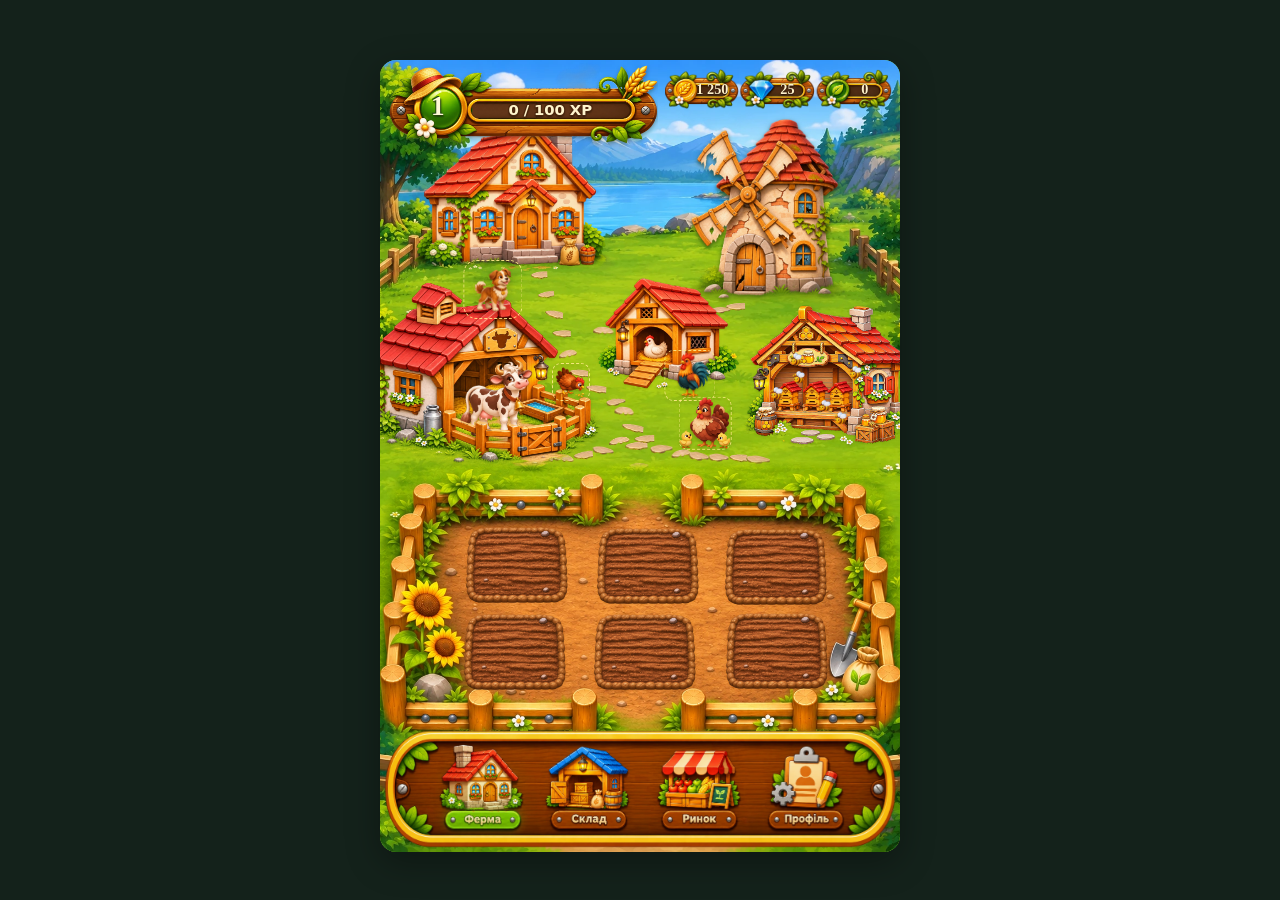
<file: index-v389.html>
<!doctype html>
<html lang="uk"><head><meta charset="utf-8"/><meta name="viewport" content="width=device-width,initial-scale=1,viewport-fit=cover,user-scalable=no"/>
<title>GreenHaven — мобільна тестова версія v389</title>
<style>
*{box-sizing:border-box}html,body{margin:0;min-height:100%;background:#14221b;font-family:system-ui,-apple-system,"Segoe UI",sans-serif;color:#fff}
.page{min-height:100dvh;display:grid;place-items:center;padding:0 0 72px}.stage{position:relative;width:min(100vw,520px);height:min(100dvh,calc(min(100vw,520px)*1.91));max-height:1040px;min-height:min(780px,100dvh);overflow:hidden;isolation:isolate;background:#8ed92f;box-shadow:0 10px 35px #0005}
.bg{position:absolute;inset:0;width:100%;height:100%;object-fit:cover;object-position:center center;z-index:0;pointer-events:none;user-select:none}
.world{position:absolute;inset:0;z-index:2}.paths{position:absolute;inset:0;width:100%;height:100%;pointer-events:none;z-index:1;display:none}.paths.on{display:block}
.item{position:absolute;left:var(--x);top:var(--y);width:var(--w);height:var(--h);transform:translate(-50%,-50%);touch-action:none;cursor:grab;user-select:none;z-index:2;display:flex;flex-direction:column;align-items:center;justify-content:center;gap:0;filter:drop-shadow(0 2px 2px #1d300a99)}
.item:active{cursor:grabbing}.item svg{display:block;width:100%;height:78%;max-height:110px;overflow:visible;pointer-events:none}
.item .name{border-radius:9px;background:#57361de6;color:#fff7de;font-weight:800;font-size:clamp(9px,2.5vw,13px);line-height:1.2;padding:3px 6px;white-space:nowrap;box-shadow:0 1px 2px #0006;border:1px solid #e8b76d;text-shadow:0 1px 1px #0005;pointer-events:none}
.item.selected .name{outline:2px solid #fff58b;outline-offset:1px}
.item[data-id^="bed-"]{border-radius:12px;background:#8f531f;border:3px solid #d5a45d;box-shadow:0 3px 0 #6f401e,0 4px 6px #0005;transform:translate(-50%,-50%) rotate(-1deg);height:var(--h);}
.item[data-id^="bed-"]::before{content:"";position:absolute;inset:5px;border:2px dashed #61330f;background:repeating-linear-gradient(168deg,#754018,#754018 9px,#80451d 10px,#80451d 16px);border-radius:6px}
.item[data-id^="bed-"] .name{position:relative;margin:auto;display:block;font-size:clamp(8px,2vw,11px);padding:1px 5px;background:#533014cf}
.item[data-id^="bed-"]:nth-of-type(even){transform:translate(-50%,-50%) rotate(1deg)}
.floating{position:absolute;z-index:5;top:calc(7px + env(safe-area-inset-top,0px));left:8px;right:8px;display:flex;gap:5px;align-items:center;justify-content:center;pointer-events:none;flex-wrap:wrap}
.floating button,.bottom-tools button{pointer-events:auto;cursor:pointer;border:1px solid #d9ba7a;background:#53391fe8;color:#fff8e6;border-radius:20px;padding:7px 10px;font-size:11px;font-weight:750;box-shadow:0 2px 4px #0004}
.floating button.active{background:#396b2b}.floating .note{font-size:10px;border-radius:15px;padding:7px 9px;background:#282e20b5;color:#fff4d3}
.nav-zone{position:absolute;z-index:3;bottom:0;left:0;right:0;height:12.6%;background:linear-gradient(0deg,#172c17da,#172c1744);border-top:2px dashed #e5e6b58a;display:grid;place-items:center;font-size:12px;text-align:center;font-weight:800;color:#f7f7d9;pointer-events:none;text-shadow:0 1px 2px #000}
.caption{position:absolute;z-index:3;left:50%;transform:translateX(-50%);bottom:14.4%;background:#243819d5;border:1px solid #b8df83a8;border-radius:10px;padding:4px 9px;white-space:nowrap;font-size:10px;color:#fff;pointer-events:none}
.bottom-tools{max-width:520px;width:100%;position:fixed;bottom:0;left:50%;transform:translateX(-50%);background:#19291f;border-top:1px solid #455e45;display:flex;align-items:center;justify-content:space-evenly;gap:6px;padding:7px 8px calc(8px + env(safe-area-inset-bottom,0px));z-index:10}.bottom-tools button{font-size:11px;background:#314829}.bottom-tools .hint{font-size:10px;color:#d7e7d2;max-width:140px;line-height:1.2}
@media(min-width:720px){.page{padding:12px 0 64px}.stage{border-radius:16px}.floating .note{font-size:12px}.stage{height:min(88dvh,940px)}}
@media(max-width:540px){.bottom-tools .hint{display:none}.bottom-tools button{flex:1;white-space:nowrap;font-size:10px;padding:9px 4px}}

/* House: approved artwork with grass color-keyed to the native background. No added house shadow. */
.item[data-id="house"]{overflow:visible;isolation:isolate;filter:none}
.item[data-id="house"]::before,.item[data-id="house"]::after{display:none}
.item[data-id="house"] .house-visual{position:absolute;z-index:1;bottom:16%;left:50%;transform:translateX(-50%);width:116.85%;aspect-ratio:1;pointer-events:none;overflow:visible}
.item[data-id="house"] .house-art{position:absolute;display:block;z-index:1;inset:0;width:100%;height:100%;max-width:none;max-height:none;object-fit:contain;transform:none;pointer-events:none;user-select:none}
.item[data-id="house"] .name{position:absolute;bottom:-7%;left:50%;transform:translateX(-50%);z-index:2}

/* Approved animated mill: previous illustrated placement, scaled down and ground blended. Active mill enlarged by 7%. */
.item[data-id="mill"] > svg{display:none}
.item[data-id="mill"] .mill-visual{
  position:absolute;z-index:1;left:42%;bottom:25%;transform:translateX(-50%);
  width:119.947%;aspect-ratio:1122 / 1402;pointer-events:none;user-select:none;
}
.item[data-id="mill"] .mill-tower{
  position:absolute;inset:0;width:100%;height:100%;object-fit:contain;
  filter:drop-shadow(0 2px 1.5px rgba(27,45,13,.15));
}
/* Fixed pivot at the same local coordinates as the approved stand-alone animation. */
.item[data-id="mill"] .mill-rotor-area{
  position:absolute;left:39%;top:41.35%;width:86%;aspect-ratio:1;
  transform:translate(-50%,-50%);z-index:2;
}
.item[data-id="mill"] .mill-rotor-plane{
  position:absolute;inset:0;transform:perspective(540px) rotateY(-22deg);
  transform-style:preserve-3d;
}
.item[data-id="mill"] .mill-spin{
  position:absolute;inset:0;transform-origin:50% 50%;
  animation:gh-mill-rotation 21s linear infinite;will-change:transform;
}
.item[data-id="mill"] .mill-blades,
.item[data-id="mill"] .mill-hub{
  position:absolute;inset:0;width:100%;height:100%;object-fit:contain;max-width:none;pointer-events:none;
}
.item[data-id="mill"] .mill-hub{z-index:3}
.item[data-id="mill"] .name{position:absolute;left:35%;top:89%;transform:translateX(-50%);z-index:4}
@keyframes gh-mill-rotation{from{transform:rotate(-28deg)}to{transform:rotate(332deg)}}
@media(prefers-reduced-motion:reduce){.item[data-id="mill"] .mill-spin{animation:none;transform:rotate(-28deg)}}


/* ONLY broken mill size changes. Original artwork/assets untouched. */
.item[data-id="mill"].mill-broken .mill-visual {
  width:117.99%; /* broken mill: 5% smaller than the previous test */
  left:33%; /* align door and foundation with active mill, active remains stationary */
  bottom:25%;
  aspect-ratio:929 / 1055;
}

/* Mill states: same footprint and pivot for both artworks. */
.item[data-id="mill"].mill-broken .mill-spin{animation:none!important;transform:rotate(-28deg)!important;will-change:auto}
.item[data-id="mill"].mill-broken{cursor:pointer}
.item[data-id="mill"].mill-active{cursor:pointer}
.mill-dialog-cover[hidden]{display:none!important}
.mill-dialog-cover{position:fixed;inset:0;background:#071b12a8;z-index:100;display:grid;place-items:center;padding:18px}
.mill-dialog-box{width:min(360px,100%);border:1px solid #d8ae6d;border-radius:18px;background:#1c3929;color:#fff4d8;padding:18px;box-shadow:0 13px 45px #0008;font:14px/1.5 system-ui,sans-serif}
.mill-dialog-top{display:flex;justify-content:space-between;align-items:center;gap:10px}
.mill-dialog-top strong{font-size:19px}
.mill-dialog-box button{cursor:pointer;border:1px solid #daac61;color:#fff7e4;background:#654421;border-radius:10px;padding:9px 14px;font-weight:700}
.mill-dialog-box #mill-close{border-radius:50%;padding:4px 10px}
.mill-dialog-box .mill-action{display:block;width:100%;background:#5c7e29;color:#fffbe8;font-size:15px;margin-top:12px}
.mill-status-line{font-weight:bold;color:#fbd891}
.mill-demo-notice{font-size:11px;color:#c8dac7;margin-bottom:0}

/* Approved broken windmill, updated 2026-11-03; separate transparent PNG with static damaged blades. Active artwork untouched. */
.item[data-id="mill"].mill-broken .mill-broken-full {
  position:absolute; inset:0; display:block; width:100%;height:100%;
  object-fit:contain; max-width:none; pointer-events:none;
  filter:drop-shadow(0 2px 1px rgba(24,45,12,.11));
}

/* Apiary (active and broken) scaled down by 5% from the approved plan; anchors and layout preserved. */
.item[data-id="apiary"] { overflow:visible; isolation:isolate; filter:none; }
.item[data-id="apiary"] > svg { display:none; }
.item[data-id="apiary"] .apiary-visual {
  position:absolute; left:50%; bottom:20%; transform:translateX(-50%);
  width:194.08368%; aspect-ratio:1536 / 1024; z-index:1;
  pointer-events:none; user-select:none;
}
.item[data-id="apiary"] .apiary-art {image-rendering:auto;
  position:absolute; inset:0; width:100%;height:100%; object-fit:contain;
  max-width:none;max-height:none; pointer-events:none;
  filter:drop-shadow(0 1px 1px rgba(20,40,8,.14));
}
.gh-map-hive{
  position:absolute;
  left:var(--map-hive-x,50%); top:var(--map-hive-y,50%);
  width:var(--map-hive-width,8.895744%);
  transform:translate(-50%,-100%);
  z-index:90;
  pointer-events:auto;
  cursor:grab;
  touch-action:none;
  user-select:none;
  -webkit-user-drag:none;
  filter:drop-shadow(0 1px 1px rgba(20,40,8,.10));
}
.gh-map-hive:active{cursor:grabbing}
.gh-map-hive.gh-selected{z-index:99;filter:drop-shadow(0 0 2px #fffad0) drop-shadow(0 0 5px #f3dd48)}
.gh-map-hive:not(.gh-editable){cursor:pointer;touch-action:manipulation}
.gh-map-hive img{
  display:block; width:100%; height:auto; pointer-events:none; user-select:none; -webkit-user-drag:none;
}
/* v89: compact hive-selection dock placed over the bottom placeholder panel, not the farm. */
.gh-hive-editor{position:absolute;right:7px;bottom:1.6%;z-index:105;display:flex;align-items:center;gap:5px;flex-wrap:wrap;justify-content:center;max-width:96%;padding:6px 7px;border:1px solid #e6c875c0;border-radius:13px;background:#1c3929ef;color:#fff3d0;box-shadow:0 2px 9px #0006;font:700 11px system-ui,sans-serif}
.gh-hive-editor button{background:#416432;border:1px solid #8daa74;border-radius:8px;padding:6px 8px;color:#fffaec;cursor:pointer;font:700 11px system-ui,sans-serif}
.gh-hive-editor button:disabled{opacity:.42;cursor:default}
.gh-hive-editor #gh-hive-mode{background:#885524;border-color:#dfae67;white-space:nowrap}
.gh-hive-editor .gh-hive-label{min-width:78px;text-align:center;white-space:nowrap}
.gh-hive-editor[hidden]{display:none!important}

/* v86: Independent world-level bee layer ABOVE every hive. Bees are never
   children of a hive stacking context, so a neighboring hive cannot hide them.
   Bees stay 9% smaller, but move with wider amplitude and more separation. */
.gh-map-bee {
  position:absolute;
  left:var(--bee-map-x,50%);top:var(--bee-map-y,45%);
  width:clamp(10px,2.45vw,12.7px);height:auto;
  transform:translate(-50%,-50%);
  z-index:101;
  pointer-events:none;user-select:none;
  -webkit-user-drag:none;
  filter:drop-shadow(0 0.55px 0.4px rgba(77,50,8,.33));
}
.gh-map-bee img {
  display:block;width:100%;height:auto;pointer-events:none;
  user-select:none;-webkit-user-drag:none;
  animation:gh-bee-float-a 3.35s cubic-bezier(.45,.05,.55,.95) infinite;
  transform-origin:50% 55%;
}
/* v86: larger micro-orbits for all bees. */
@keyframes gh-bee-float-a {
  0%,100%{transform:translate(-1.8px, 1.9px) rotate(-7deg) scale(0.98)}
  14%{transform:translate( 0.7px,-1.3px) rotate( 0deg) scale(1.00)}
  32%{transform:translate( 3.1px,-4.0px) rotate( 6deg) scale(1.03)}
  57%{transform:translate( 1.2px,-1.3px) rotate( 2deg) scale(0.99)}
  78%{transform:translate(-2.4px, 2.5px) rotate(-5deg) scale(1.02)}
}
@keyframes gh-bee-float-b {
  0%,100%{transform:translate( 1.4px,-2.4px) rotate( 5deg) scale(0.99)}
  16%{transform:translate(-1.1px,-0.4px) rotate( 1deg) scale(1.02)}
  37%{transform:translate(-3.4px, 2.7px) rotate(-6deg) scale(1.03)}
  61%{transform:translate(-1.0px, 3.1px) rotate(-2deg) scale(0.98)}
  83%{transform:translate( 2.1px, 1.0px) rotate( 3deg) scale(1.01)}
}
@keyframes gh-bee-float-c {
  0%,100%{transform:translate( 0.3px, 2.7px) rotate(-4deg) scale(1.00)}
  18%{transform:translate( 2.5px, 0.8px) rotate( 1deg) scale(1.03)}
  41%{transform:translate( 1.5px,-3.5px) rotate( 5deg) scale(0.99)}
  66%{transform:translate(-2.7px,-1.7px) rotate(-4deg) scale(1.02)}
  86%{transform:translate(-0.9px, 1.7px) rotate(-1deg) scale(0.98)}
}
@keyframes gh-bee-float-d {
  0%,100%{transform:translate(-1.3px,-1.7px) rotate( 3deg) scale(0.99)}
  15%{transform:translate( 2.2px,-3.5px) rotate( 6deg) scale(1.03)}
  36%{transform:translate( 3.5px, 1.2px) rotate( 1deg) scale(0.98)}
  62%{transform:translate( 0.2px, 3.1px) rotate(-2deg) scale(1.02)}
  84%{transform:translate(-2.2px, 1.5px) rotate(-5deg) scale(1.00)}
}
@keyframes gh-bee-float-e {
  0%,100%{transform:translate( 1.1px, 2.2px) rotate(-2deg) scale(1.01)}
  17%{transform:translate(-2.7px, 1.1px) rotate(-5deg) scale(0.99)}
  39%{transform:translate(-1.1px,-3.8px) rotate( 4deg) scale(1.03)}
  58%{transform:translate( 1.7px,-1.8px) rotate( 1deg) scale(0.98)}
  81%{transform:translate( 2.9px, 0.7px) rotate( 5deg) scale(1.01)}
}
@keyframes gh-bee-float-f {
  0%,100%{transform:translate(-0.4px, 1.6px) rotate( 2deg) scale(0.99)}
  13%{transform:translate( 2.8px, 2.8px) rotate( 5deg) scale(1.02)}
  34%{transform:translate( 2.1px,-2.6px) rotate( 0deg) scale(1.03)}
  56%{transform:translate(-1.1px,-3.7px) rotate(-3deg) scale(0.98)}
  79%{transform:translate(-3.0px,-0.8px) rotate(-6deg) scale(1.00)}
}
@media(prefers-reduced-motion:reduce){.gh-map-bee img{animation:none}}
.item[data-id="apiary"] .name {
  position:absolute;left:50%;bottom:-9%;transform:translateX(-50%);z-index:2;
}

/* v78: empty apiary artwork unchanged. Hive positions locked from the uploaded plan. */
.apiary-dialog-box #apiary-buy-hive{display:block;width:100%;margin-top:10px;background:#416f2d;border-color:#aec46e;color:white;font-weight:750}
.apiary-dialog-box #apiary-buy-hive[hidden]{display:none!important}
/* Apiary inspection and 0-3 hive demo UI, hidden unless the user taps the apiary. */
.apiary-dialog-cover[hidden]{display:none!important}
.apiary-dialog-cover{position:fixed;inset:0;background:rgba(6,24,13,.72);z-index:110;display:grid;place-items:center;padding:16px}
.apiary-dialog-box{width:min(380px,100%);border:1px solid #dcbb79;border-radius:18px;background:#203a29;color:#ffefce;padding:18px;box-shadow:0 20px 55px #0009;font:14px/1.5 system-ui,-apple-system,sans-serif}
.apiary-dialog-top{display:flex;align-items:center;justify-content:space-between;gap:10px}
.apiary-dialog-top strong{font-size:20px}
.apiary-dialog-box p{margin:12px 0}
.apiary-dialog-box button{border:1px solid #d8af6d;color:#ffefce;background:#614523;border-radius:10px;padding:8px 12px;cursor:pointer;font-weight:750;font:inherit}
.apiary-dialog-box button#apiary-close{border-radius:50%;padding:4px 10px;font-size:17px;line-height:1.2}
.apiary-hive-options{display:grid;grid-template-columns:repeat(4,minmax(0,1fr));gap:8px;margin-top:12px}
.apiary-hive-options button{font-weight:800;font-size:17px;padding:10px 0}
.apiary-hive-options button[aria-pressed="true"]{background:#597d2c;border:2px solid #d8e991;color:white}
.apiary-dialog-box .apiary-hive-count{font-weight:750;color:#ffe2a0}
.apiary-dialog-box .apiary-demo-note{font-size:11px;color:#bfd1bf;margin-top:12px;margin-bottom:0}
/* v80: each hive is bought in a strict 1 → 2 → 3 sequence. */
.apiary-buy-steps{display:grid;grid-template-columns:1fr;gap:7px;margin-top:12px}
.apiary-dialog-box .apiary-buy-step{display:block;width:100%;text-align:left;padding:11px 12px;border-radius:10px;background:#5b7f2f;border:1px solid #b5d78b;color:#fffbe8;font-weight:750}
.apiary-dialog-box .apiary-buy-step:disabled{opacity:1;cursor:default;background:#394637;border-color:#61715b;color:#c6d1be}
.apiary-dialog-box .apiary-buy-step.is-owned:disabled{background:#31523a;border-color:#668c6b;color:#d7f1ce}
.apiary-dialog-box .apiary-buy-step:not(:disabled):active{transform:translateY(1px)}


/* Broken apiary scaled down by 5%; active and broken states share the same smaller footprint. */
.item[data-id="apiary"].apiary-broken .apiary-visual {
  width:143.53552%; aspect-ratio:1 / 1; left:50%; bottom:15%;
}
.item[data-id="apiary"].apiary-broken .apiary-broken-art {image-rendering:auto;
  position:absolute; inset:0; display:block; width:100%;height:100%;
  max-width:none; max-height:none;object-fit:contain;pointer-events:none;
  filter:drop-shadow(0 1px 1px rgba(20,40,8,.12));
}
#apiary-working-controls[hidden]{display:none!important}
.apiary-dialog-box #apiary-repair {
  display:block; width:100%; margin-top:12px; border-color:#dcb975;
  background:#56782b; color:#fffbe9; font-weight:800;
}

/* Approved new garden art: independently replaceable asset without beds.
   Six bed assets will be added as separate layers once approved. */
.item[data-id="garden"] { filter:none; isolation:isolate; z-index:1; cursor:grab; }
.item[data-id="garden"] .garden-visual { position:absolute;inset:0; width:100%;height:100%;pointer-events:none;user-select:none; }
.item[data-id="garden"] .garden-art { display:block;width:100%;height:100%;object-fit:contain;pointer-events:none;user-select:none;max-width:none;max-height:none;filter:none; }
.item[data-id="garden"] .name { display:none; }
/* Garden only: another 15% compared to previous scale: 1.15 * 1.15 = 1.3225. Keep bottom anchor; all other assets untouched. */
/* Wider and shallower approved redesign, anchored by the bottom fence. */
/* 10% smaller than the previous +30% garden test; bottom-center remains anchored. */
.item[data-id="garden"] .garden-visual { transform:none; transform-origin:50% 100%; }

/* Test layout only: six independent, square-soil game objects, no added borders. */
.item[data-id^="plot-"] {
  z-index:4; padding:0; margin:0; gap:0; border:0; background:transparent;
  filter:drop-shadow(0 0.5px 1px rgba(56,41,18,.04));
  touch-action:none; user-select:none; cursor:grab;
}
.item[data-id^="plot-"]:active{cursor:grabbing}
.item[data-id^="plot-"].selected {
  z-index:7;
  filter:drop-shadow(0 0 5px rgba(249,246,166,.95)) drop-shadow(0 2px 2px rgba(56,41,18,.22));
}
.item[data-id^="plot-"] .plot-visual{
  position:absolute;inset:0;display:block;width:100%;height:100%;
  pointer-events:none;user-select:none;
}
.item[data-id^="plot-"] .plot-art{
  display:block;width:100%;height:100%;max-width:none;max-height:none;
  object-fit:contain;pointer-events:none;user-select:none;
}
.item[data-id^="plot-"] .name{display:none}

/* Locked-bed preview dialog, without changing the approved art or bed size. */
#gh-bed-dialog[hidden]{display:none!important}
#gh-bed-dialog{position:fixed;inset:0;z-index:120;background:rgba(6,25,12,.73);display:grid;place-items:center;padding:16px}
.gh-bed-box{width:min(350px,100%);border:1px solid #d4b06d;border-radius:17px;background:#203b28;color:#ffefce;padding:18px;box-shadow:0 16px 45px #0008;font:14px/1.45 system-ui,sans-serif;max-height:calc(100dvh - 42px);overflow-y:auto;overscroll-behavior:contain;scrollbar-width:thin}
.gh-bed-header{display:flex;justify-content:space-between;align-items:center;gap:12px}
.gh-bed-box h3{margin:0;font-size:19px}.gh-bed-box p{margin:13px 0}
.gh-bed-box button{cursor:pointer;background:#5c7b2b;color:#fffbe9;border:1px solid #d7b678;border-radius:10px;padding:9px 12px;font-weight:750}
#gh-bed-dialog-close{background:#624625}
#gh-bed-open[hidden]{display:none!important}
/* v129: independent, keyboard-accessible soil-type controls for every bed. */
.gh-bed-look-label{font-weight:750;margin:14px 0 7px;font-size:13px;color:#e2ebc0}
.gh-bed-look-choices{display:flex;gap:8px;flex-wrap:wrap}
.gh-bed-look-choices button{flex:1 1 125px;min-height:43px;background:#435635;color:#f4efd9;line-height:1.3}
.gh-bed-look-choices button[aria-pressed="true"]{background:#547d32;border:2px solid #dbed9c;box-shadow:0 0 0 1px #163b1a inset}
.gh-bed-look-note{font-size:11px;color:#bdd1b5;margin-top:9px;line-height:1.4}
/* v293: Harvest a ripe crop into the actual local inventory, not on stage selection. */
#gh-bed-harvest{display:block;width:100%;margin-top:13px;min-height:46px;background:linear-gradient(180deg,#67973c,#456b25);border:2px solid #d6b76a;color:#fff8dc;box-shadow:0 2px 0 #213c1a;font-size:14px}
#gh-bed-harvest:active{transform:translateY(2px);box-shadow:none;filter:brightness(.92)}
#gh-bed-harvest[hidden],#gh-bed-harvest-status[hidden],#gh-bed-harvest-hint[hidden]{display:none!important}
#gh-bed-harvest-status{margin:9px 0 0!important;padding:9px 10px;border:1px solid #99bc79;border-radius:9px;background:#365b32;color:#fff3c6;font-size:12px}


/* Closed-bed image occupies a larger portion of its transparent canvas than the approved open bed.
   Normalize the visible footprint only. Keep each plot box, its draggable hit area,
   coordinates, open-bed artwork and all other farm objects unchanged. */
.item[data-id^="plot-"] .plot-art.plot-closed-art {
  transform:scale(.91,.75);
  transform-origin:50% 50%;
}
/* v130: Both PNG canvases are 1298x1302, but tilled soil has extra transparent
   padding at the bottom. Match the *visible* edges of the untilled art: keep
   each plot center, element coordinates and drag hitbox unchanged.
   The 5% downward offset compensates for that transparent padding. */
.item[data-id^="plot-"] .plot-art:not(.plot-closed-art) {
  transform:translateY(5%) scale(.90,.85);
  transform-origin:50% 50%;
}

/* Cow barn: independent approved artwork (blue water inside the wooden trough), reduced by 5% from the previous Plus55 version.
   This visual fits the approved farm plan and retains independent drag interactions. */
.item[data-id="cow"]{filter:none; isolation:isolate; z-index:2; overflow:visible;}
.item[data-id="cow"] > svg{display:none;}
.item[data-id="cow"] .cow-visual{
 position:absolute; width:159.83275%; aspect-ratio:1448 / 1086;
 left:39%; bottom:-32%; transform:translateX(-50%);
 pointer-events:none; user-select:none; z-index:1;
}
/* v24: approved repaired cowshed and existing shrubs over background, front fence uses matching artwork. */
/* Separate back building + soil layer */
.item[data-id="cow"] .cow-back-layer{position:absolute;inset:0;z-index:1;pointer-events:none;}
.item[data-id="cow"] .cow-art{
 display:block; width:100%; height:100%; object-fit:contain;
 pointer-events:none; user-select:none; max-width:none; max-height:none;
 filter:drop-shadow(0 2px 1.5px rgba(26,39,11,.16));
}
.item[data-id="cow"] .name{
 position:absolute;left:50%;bottom:-51%;transform:translateX(-50%);z-index:2;
}


/* GreenHaven - approved cow as a separate sprite inside the existing cowshed.
   The masked original front fence is painted above her, preserving proper depth. */
.item[data-id="cow"] .cow-character{
  position:absolute; left:43%; top:40.3%; width:26.1%;
  aspect-ratio:1217 / 1103; z-index:2;
  pointer-events:auto; cursor:grab; touch-action:none;
  user-select:none; -webkit-user-select:none;
  filter:drop-shadow(0px 1.5px 1px rgba(40,30,16,.18));
}
.item[data-id="cow"] .cow-character.dragging{cursor:grabbing;z-index:2;}
.item[data-id="cow"] .cow-character:focus-visible{outline:2px dashed #f8e19b;outline-offset:1px;border-radius:10px;}
.item[data-id="cow"] .cow-character img{pointer-events:none;-webkit-user-drag:none;}

/* Soft contact shadow follows the cow as a separate object. */
.item[data-id="cow"] .cow-character::before{
 content:"";position:absolute;z-index:-1;left:14%;bottom:2%;width:72%;height:10%;
 border-radius:50%;background:rgba(57,43,19,.21);filter:blur(4px);pointer-events:none;
}
.item[data-id="cow"] .cow-character img{display:block;width:100%;height:100%;object-fit:contain;max-width:none;max-height:none;}
/* v57 fence rail-only transparency: no ground or grass between rails, cow legs visible in gaps. */
.item[data-id="cow"] .cow-hooves{position:absolute;left:42.58%;top:41.24%;width:26.1%;aspect-ratio:1317/1194;z-index:2;pointer-events:none;user-select:none;}
.item[data-id="cow"] .cow-hooves img{display:block;width:100%;height:100%;max-width:none;max-height:none;pointer-events:none;}
.item[data-id="cow"] .cow-front-fence{position:absolute;inset:0;width:100%;height:100%;pointer-events:none;z-index:3;object-fit:contain;}
.gh-cow-toggle{
 position:absolute;top:63px;right:9px;z-index:120;
 border:1px solid #e0ac57;border-radius:20px;
 padding:6px 11px; background:rgba(62,40,19,.89);color:#fff4d5;
 box-shadow:0 2px 4px rgba(0,0,0,.27);
 font-size:11px;font-weight:700;line-height:1.15;cursor:pointer;
 white-space:nowrap;touch-action:manipulation;
}
.gh-cow-toggle:focus-visible{outline:2px solid #ffdb83;outline-offset:2px;}
@media (max-width:430px){.gh-cow-toggle{top:54px;right:6px;font-size:10px;padding:5px 8px;}}

/* v14: Approved animated cow, six aligned transparent frames. */
.item[data-id="cow"] .cow-character,
.item[data-id="cow"] .cow-hooves {
  width:38.0411521284375%;aspect-ratio:530 / 512; /* v104: cow enlarged by another 5%, hooves remain in sync */
  /* Anchor compensation keeps original user-approved cowPosition coordinates. */
  transform:translate(-6.4%, -8.5%) scale(.94); /* v136: cow -6%, cow + front hooves share the same scale */
  transform-origin:50% 100%; /* Keep feet anchored while reducing the cow */
}
.item[data-id="cow"] .cow-character { overflow:visible; }
/* GreenHaven v17 - calm 21 frame source animation, preserving natural pauses.
   The body and visible hooves use the SAME sprite atlas and timing, so no cut or duplicate legs. */
.item[data-id="cow"] .gh-cow-animation,
.item[data-id="cow"] .gh-cow-leg-animation {
  position:absolute;inset:0;width:100%;height:100%;
  background-repeat:no-repeat;background-size:700% 300%;
  pointer-events:none;will-change:background-position;
  background-position:0% 0%; /* updated together by the same clock in JS */
  background-image:url("assets/asset_001_2aa3db6cde8fb901.webp");
}
.item[data-id="cow"] .gh-cow-leg-animation { clip-path:inset(69.921875% 0 0 0); }
@media (prefers-reduced-motion:reduce) {
 .item[data-id="cow"] .gh-cow-animation,
 .item[data-id="cow"] .gh-cow-leg-animation {animation:none;background-position:0% 0%;}
}
/* GreenHaven v18: independent broken/repaired cowshed; preserve active v17 layering. */
.item[data-id="cow"] .cow-broken-art{display:block;width:100%;height:100%;max-width:none;max-height:none;object-fit:contain;pointer-events:none;filter:drop-shadow(0 2px 1.5px rgba(26,39,11,.16));}
.gh-cowshed-toggle{
 position:absolute;top:63px;right:9px;z-index:121;
 border:1px solid #e0ac57;border-radius:20px;padding:6px 11px;
 background:rgba(62,40,19,.91);color:#fff4d5;box-shadow:0 2px 4px rgba(0,0,0,.27);
 font:700 11px/1.15 system-ui,sans-serif;cursor:pointer;white-space:nowrap;touch-action:manipulation;
}
.gh-cowshed-toggle:focus-visible{outline:2px solid #ffdb83;outline-offset:2px;}
.gh-cow-toggle{top:97px;}
.gh-cow-toggle[hidden]{display:none!important;}
.gh-cow-toggle:disabled{opacity:.85;cursor:default;border-color:#a8bb88;color:#e8f0d8;}
@media(max-width:430px){.gh-cowshed-toggle{top:54px;right:6px;font-size:10px;padding:5px 8px;}.gh-cow-toggle{top:83px;}}

/* GreenHaven v48: layering only. Apiary is foreground, coop is behind it. */
.item[data-id="chicken"]{z-index:2;}
.item[data-id="apiary"]{z-index:3;}

/* GreenHaven v26 — compact, independent two-state chicken coop */
.item[data-id="chicken"]{overflow:visible;isolation:isolate;filter:none;}
.item[data-id="chicken"] > svg{display:none;}
.item[data-id="chicken"] .gh-coop-visual {
  position:absolute;left:50%;bottom:-30%;transform:translateX(-50%);
  width:123%;aspect-ratio:512/528;z-index:1;pointer-events:auto;user-select:none;
}
.item[data-id="chicken"] .gh-coop-art {
  width:100%;height:100%;display:block;object-fit:contain;max-width:none;max-height:none;
  transform:scaleX(-1);pointer-events:auto;filter:drop-shadow(0px 1.5px 1px rgba(34,46,13,.13));
}
.item[data-id="chicken"] .gh-coop-art--empty { transform:scaleX(-1) scale(1.05); transform-origin:center bottom; }
.item[data-id="chicken"] .name {
  position:absolute;bottom:-41%;left:50%;transform:translateX(-50%);z-index:2;
  white-space:nowrap;
}

/* v91 — independent animated orange hen; full GIF animation, no redrawn coop graphics. */
.gh-orange-hen {
 position:absolute;left:var(--gh-hen-x,59%);top:var(--gh-hen-y,40%);
 width:var(--gh-hen-w,7%);height:auto;z-index:29;
 transform:translate(-50%,-100%);touch-action:none;cursor:default;
 user-select:none;-webkit-user-select:none;filter:drop-shadow(0 2px 1px rgba(35,32,12,.20));
}
.gh-orange-hen img {display:block;width:100%;height:auto;pointer-events:none;user-select:none;-webkit-user-drag:none}
/* v100: match animated rooster visible height to previous approved v99 rooster.
   Animated WebP flipped in source; preserves position. */
/* Displayed rooster width is adjusted 1.33x in ghAttachDraggableHen for the new square animation. */
/* v97: mirror only the rooster, preserving its draggable outer element. */
.gh-rooster img {transform:none;transform-origin:center center;}
/* v95: the third hen and both chicks face the other direction; animation unchanged. */
.gh-family-hen img {transform:scaleX(-1);transform-origin:center center;}
.gh-orange-hen.gh-orange-hen-edit {cursor:grab;outline:1px dashed rgba(255,236,138,.88);border-radius:8px}
.gh-orange-hen.gh-orange-hen-edit:active{cursor:grabbing}
.gh-orange-hen[hidden]{display:none!important}
.gh-hen-editor {
 position:absolute;left:7px;bottom:7.5%;z-index:106;max-width:90%;
 display:flex;align-items:center;gap:5px;padding:5px 7px;border:1px solid #e5bf79bd;
 border-radius:12px;background:#1c3929ed;color:#ffe8c1;
 box-shadow:0 2px 9px #0005;font:700 11px system-ui,sans-serif
}
.gh-hen-editor button{background:#845923;border:1px solid #dbb16e;border-radius:8px;
 padding:6px 8px;color:#fff9e5;cursor:pointer;font:700 11px system-ui,sans-serif}
.gh-hen-editor button:disabled{opacity:.45;cursor:default}

#gh-coop-dialog[hidden]{display:none!important;}
#gh-coop-dialog {
  position:fixed;inset:0;background:rgba(6,24,13,.72);z-index:140;
  display:grid;place-items:center;padding:16px;
}
#gh-coop-dialog .gh-coop-box{
  width:min(360px,100%);border-radius:18px;border:1px solid #d8b778;
  background:#1f3a27;color:#fff2d7;padding:18px;font:14px/1.5 system-ui,sans-serif;
  box-shadow:0 18px 55px #0009;
}
#gh-coop-dialog h3 {font-size:20px;line-height:1.2;margin:0 0 8px;}
#gh-coop-dialog p {margin:5px 0 14px;}
#gh-coop-dialog button {
  cursor:pointer;border:1px solid #d1ad67;border-radius:10px;
  background:#5b7d2a;color:#fff7db;padding:10px 14px;font:700 14px system-ui,sans-serif;
}
#gh-coop-dialog #gh-coop-action{display:block;width:100%;margin-top:8px;}
#gh-coop-dialog #gh-coop-close{float:right;padding:4px 9px;background:#604125;}
#gh-coop-dialog .gh-coop-note{font-size:11px;color:#c4d2ba;}

/* GreenHaven v50: garden in front of cowshed and apiary; keep the coop behind apiary. */
.item[data-id="cow"]{z-index:2;}
.item[data-id="chicken"]{z-index:2;}
.item[data-id="apiary"]{z-index:3;}
.item[data-id="garden"]{z-index:4;}
.item[data-id^="plot-"]{z-index:5;}

/* v56: front fence must occlude both animated cow body and separate hoof sprite. */
.item[data-id="cow"] .cow-front-fence{z-index:5;}

/* v131: guard dog near the house. Draggable in edit mode, animation replays every 4 seconds. */
.gh-house-dog{
  position:absolute;
  left:var(--gh-dog-x,23.6%);
  top:var(--gh-dog-y,34.2%);
  width:var(--gh-dog-w,10.971%);
  transform:translate(-50%,-100%);
  z-index:7;
  touch-action:none;
  user-select:none;
}
.gh-house-dog img{
  display:block;
  width:100%;
  height:auto;
  pointer-events:none;
  filter:drop-shadow(0 2px 4px rgba(0,0,0,.22));
}
.gh-house-dog.gh-house-dog-edit{
  cursor:grab;
  touch-action:none;
  outline:1px dashed rgba(255,236,138,.9);
  border-radius:12px;
}
.gh-house-dog.gh-house-dog-edit:active{cursor:grabbing}
.gh-dog-editor{
 position:absolute;left:7px;bottom:14.5%;z-index:108;max-width:92%;
 display:flex;align-items:center;gap:5px;padding:5px 7px;border:1px solid #e5bf79bd;
 border-radius:12px;background:#1c3929ed;color:#ffe8c1;
 box-shadow:0 2px 9px #0005;font:700 11px system-ui,sans-serif
}
.gh-dog-editor button{background:#845923;border:1px solid #dbb16e;border-radius:8px;
 padding:6px 8px;color:#fff9e5;cursor:pointer;font:700 11px system-ui,sans-serif}
.gh-dog-editor button.active{background:#567c35}

/* v135: approved transparent gray smoke; completely independent of farm objects. */
#gh-chimney-smoke{
  position:absolute;left:var(--gh-smoke-x,38%);top:var(--gh-smoke-y,13.4%);
  width:var(--gh-smoke-width,16%);height:auto;aspect-ratio:1;
  transform:translate(-38.5%,-88.5%);z-index:6;
  user-select:none;touch-action:none;pointer-events:none;
  -webkit-user-select:none;
}
#gh-chimney-smoke img{display:block;width:100%;height:100%;object-fit:contain;
  pointer-events:none;user-select:none;-webkit-user-drag:none}
#gh-chimney-smoke.gh-smoke-editing{z-index:107;pointer-events:auto;
  cursor:grab;outline:1.5px dashed #fce6a1;outline-offset:1px;border-radius:6px;
  background:rgba(255,244,179,.07)}
#gh-chimney-smoke.gh-smoke-editing:active{cursor:grabbing}
#gh-chimney-smoke.gh-smoke-editing::after{content:'↕';position:absolute;
  left:37%;bottom:10%;color:#fff9df;background:#6d512ecf;border:1px solid #e9c18a;
  border-radius:50%;font:700 12px system-ui;display:grid;place-items:center;width:22px;height:22px}
.gh-dog-editor #gh-smoke-edit-toggle{background:#52714c;border-color:#9dc3a4}
.gh-dog-editor #gh-smoke-edit-toggle.active{background:#9b6c2e;border-color:#ffd59b}


/* v149 — stage 1 carrot: transparent seed-hole sprite layered above existing bed.
   Does not change garden, bed scale or original images. */
.item[data-id^="plot-"] .gh-carrot-seed-stage1 {
  position:absolute; left:50%; top:50%; width:47.52%; height:auto;
  max-width:none; max-height:none; object-fit:contain;
  display:block; transform:translate(-50%,-50%);
  z-index:2; pointer-events:none; user-select:none;
}

/* GreenHaven v155: stage 2 carrots, independently layered atop the same unchanged bed. */
.item[data-id^="plot-"] .gh-carrot-sprouts-stage2 {
 position:absolute;left:50%;top:40%;width:68%;height:auto;
 max-width:none;max-height:none;object-fit:contain;display:block;
 transform:translate(-50%,-50%);z-index:2;pointer-events:none;user-select:none;
}

/* v158: six separately editable carrot seedlings, planted throughout the interior of the same garden bed. */
.item[data-id^="plot-"] .gh-carrot-stage2-individual {
  position:absolute;left:var(--px);top:var(--py);
  width:var(--pw);height:auto;
  max-width:none;max-height:none;object-fit:contain;
  display:block;transform:translate(-50%,-100%);
  z-index:2;pointer-events:none;user-select:none;
}

/* v160: reference-layout carrot seedlings; anchors remain inside the original bed. */
.item[data-id^="plot-"] .gh-carrot-v160-sprout {
  position:absolute;left:var(--px);top:var(--py);width:var(--pw);height:auto;
  display:block;transform:translate(-50%,-100%);object-fit:contain;
  max-width:none;max-height:none;z-index:2;pointer-events:none;user-select:none;
}

/* v162: size the second carrot stage by BOTH plot width and height.
   The underlying square bed is object-fit:contain inside a responsive plot box;
   at shorter desktop aspect ratios bed visibility becomes HEIGHT-limited.
   An overlay sized by plot width alone could overrun the bed frame. */
.item[data-id^="plot-"] .gh-carrot-stage2-four {
 position:absolute; left:50%; top:46%;
 width:72%; height:58%;
 max-width:none; max-height:none; object-fit:contain; display:block;
 transform:translate(-50%,-50%); z-index:2;
 pointer-events:none; user-select:none;
}
/* v166: third carrot stage, with 4 lighter foliage crowns.
   Constrained by BOTH plot axes so it fits the soil rim on desktop and mobile. */
.item[data-id^="plot-"] .gh-carrot-stage3-five {
 position:absolute;left:50%;top:41%;width:72%;height:64%;
 display:block;max-width:none;max-height:none;object-fit:contain;
 transform:translate(-50%,-50%);z-index:2;pointer-events:none;user-select:none;
}
/* v172: fourth stage; scale relative to BOTH bed width and height, not page width. */
.item[data-id^="plot-"] .gh-carrot-stage4-ripe {
 position:absolute;left:50%;top:43%;width:64.4%;height:59.8%;
 display:block;max-width:none;max-height:none;object-fit:contain;
 transform:translate(-50%,-50%);z-index:2;pointer-events:none;user-select:none;
}
/* v180: wheat seed sprite is 7% smaller than v179, with unchanged center position. Wheat is a transparent sprite on the same approved bed artwork. */
.item[data-id^="plot-"] .gh-wheat-seed-stage1 {
 position:absolute;left:50%;top:49%;width:26.35384896%;height:20.62575136%;
 max-width:none;max-height:none;object-fit:contain;display:block;
 transform:translate(-50%,-50%);z-index:2;pointer-events:none;user-select:none;
}
/* v201: second wheat stage soil subtly blended closer to bed soil; size/position preserved from v200; all other assets unchanged. */
.item[data-id^="plot-"] .gh-wheat-stage2-four {
 position:absolute;left:50%;top:38%;width:50.8725%;height:48.8775%;
 max-width:none;max-height:none;object-fit:contain;display:block;
 transform:translate(-50%,-50%);z-index:2;pointer-events:none;user-select:none;
}
/* v187: wheat stage 3 reduced by 20%, raised 4 percentage points; other stages unchanged. */
/* v192: stage 3 raised 1.5 percentage points; earth clod detail/contrast +7% relative to v191. */
.item[data-id^="plot-"] .gh-wheat-stage3-green {
 position:absolute;left:50%;top:38.5%;width:60.8%;height:60%;
 max-width:none;max-height:none;object-fit:contain;display:block;
 transform:translate(-50%,-50%);z-index:2;pointer-events:none;user-select:none;
}
/* v209: fourth wheat stage 5 percent larger than v208; position and image unchanged. */
.item[data-id^="plot-"] .gh-wheat-stage4-ripe {
 position:absolute;left:50%;top:29%;width:73.2732%;height:72.072%;
 max-width:none;max-height:none;object-fit:contain;display:block;
 transform:translate(-50%,-50%);z-index:2;pointer-events:none;user-select:none;
}
/* v218: pumpkin seed stage 1 reduced by another 10% from v217; same center, sprite, and all other assets. */
.item[data-id^="plot-"] .gh-pumpkin-seed-stage1 {
 position:absolute;left:50%;top:46%;width:40.3155%;height:35.76375%;
 max-width:none;max-height:none;object-fit:contain;display:block;
 transform:translate(-50%,-50%);z-index:2;pointer-events:none;user-select:none;
}
/* v222: approved pumpkin bush stage 2 reduced by another 15%; center and other stages unchanged. */
.item[data-id^="plot-"] .gh-pumpkin-stage2-one-bush {
 position:absolute;left:50%;top:40%;width:44.0725%;height:41.905%;
 max-width:none;max-height:none;object-fit:contain;display:block;
 transform:translate(-50%,-50%);z-index:2;pointer-events:none;user-select:none;
}
/* v225: pumpkin stage 3 added as a larger flowering bush, keeping the same single-bush style. */
.item[data-id^="plot-"] .gh-pumpkin-stage3-flowering {
 position:absolute;left:50%;top:39%;width:60.5%;height:57.475%;
 max-width:none;max-height:none;object-fit:contain;display:block;
 transform:translate(-50%,-50%);z-index:2;pointer-events:none;user-select:none;
}
/* v233: ripe orange pumpkin, independent transparent sprite. */
.item[data-id^="plot-"] .gh-pumpkin-stage4-ripe {
 position:absolute;left:50%;top:40%;width:65%;height:61%;
 max-width:none;max-height:none;object-fit:contain;display:block;
 transform:translate(-50%,-50%);z-index:2;pointer-events:none;user-select:none;
}
#gh-carrot-seeds-panel[hidden]{display:none!important}

/* v236: first interactive UI shell. Farm/art and layout data are untouched. */
body:not(.gh-debug-visible) .floating,
body:not(.gh-debug-visible) .caption,
body:not(.gh-debug-visible) .nav-zone,
body:not(.gh-debug-visible) .bottom-tools,
body:not(.gh-debug-visible) #gh-hive-editor,
body:not(.gh-debug-visible) #gh-hen-editor,
body:not(.gh-debug-visible) .gh-dog-editor,
body:not(.gh-debug-visible) #gh-cowshed-toggle,
body:not(.gh-debug-visible) #gh-cow-toggle {display:none!important}
/* The legacy test bar does not take screen height in the new interface. */
body:not(.gh-debug-visible) .page {padding-bottom:0}
.gh-ui-topbar {position:absolute;left:9px;right:9px;top:calc(9px + env(safe-area-inset-top,0px));z-index:450;
 display:flex;gap:6px;align-items:center;justify-content:space-between;pointer-events:auto;font-family:system-ui,-apple-system,"Segoe UI",sans-serif}
.gh-ui-topbar button {border:1px solid #ebce91;background:linear-gradient(180deg,#654424f5,#382c1dea);color:#fff7de;
 box-shadow:0 2px 0 #211b17b0,0 3px 9px #090f0880;text-shadow:0 1px 1px #2c1b12;border-radius:15px;min-width:0;cursor:pointer}
.gh-ui-level {display:flex;align-items:center;gap:6px;padding:7px 9px;min-height:42px;white-space:nowrap}
.gh-ui-level .gh-ui-avatar {display:grid;place-items:center;width:27px;height:27px;border-radius:9px;background:#5f8533;box-shadow:inset 0 1px 3px #142516bb;font-size:16px}
.gh-ui-level .gh-ui-level-text {font-size:10px;line-height:1.1;text-align:left;font-weight:800}
.gh-ui-level .gh-ui-level-text small {font-size:9px;color:#e2eac0;font-weight:600;display:block}
.gh-ui-money {display:flex;align-items:center;justify-content:center;gap:4px;min-height:42px;flex:1;padding:7px 5px;font-weight:900;font-size:13px;white-space:nowrap}
.gh-ui-settings {display:grid;place-items:center;width:42px;min-width:42px;height:42px;font-size:19px}
.gh-ui-bottom {position:absolute;left:6px;right:6px;bottom:calc(6px + env(safe-area-inset-bottom,0px));z-index:450;
 height:75px;display:grid;grid-template-columns:repeat(4,minmax(0,1fr));gap:4px;padding:5px;border:2px solid #af8b4a;
 border-radius:20px;background:linear-gradient(180deg,#503e27f7,#2c3c28f8);box-shadow:0 3px 0 #17190e,0 5px 18px #15190b8c;font-family:system-ui,sans-serif}
.gh-ui-bottom button {background:transparent;border:1px solid transparent;border-radius:15px;color:#e7dfba;
 display:flex;flex-direction:column;align-items:center;justify-content:center;gap:2px;cursor:pointer;font:800 11px system-ui;min-width:0;text-shadow:0 1px 1px #151b0c}
.gh-ui-bottom button[aria-selected="true"] {background:linear-gradient(180deg,#64923c,#365d25);color:#fff8ce;border-color:#d9c36c;box-shadow:inset 0 1px 5px #ccf58d49}
.gh-ui-bottom .gh-ui-nav-emoji {font-size:24px;line-height:1.1;filter:drop-shadow(0 2px 1px #17200baa)}
.gh-ui-screen {position:absolute;inset:0;z-index:430;overflow-y:auto;overscroll-behavior:contain;
 padding:72px 16px calc(101px + env(safe-area-inset-bottom,0px));background:linear-gradient(180deg,#dceeb8 0%,#a7cd77 42%,#79a95b 100%);
 color:#283d20;font-family:system-ui,-apple-system,"Segoe UI",sans-serif;scrollbar-width:thin}
.gh-ui-screen[hidden]{display:none!important}
.gh-ui-screen h2 {margin:0 0 5px;color:#315128;font-size:26px;letter-spacing:-.5px;text-shadow:0 1px 0 #f7f7e0}
.gh-ui-screen .gh-ui-sub {margin:0 0 18px;font-size:12px;line-height:1.45;color:#566841}
.gh-ui-panel {background:#f7ebceef;border:2px solid #ae894e;border-radius:20px;box-shadow:0 4px 0 #89683a54,0 8px 24px #324e2050;padding:13px;margin-bottom:12px}
.gh-ui-panel h3 {font-size:16px;margin:0 0 12px;color:#4b522b}
.gh-ui-list {display:grid;gap:9px}
.gh-ui-item {display:flex;align-items:center;gap:12px;background:#fff9e9;border:1px solid #d4ba89;border-radius:14px;padding:11px 12px;min-height:62px}
.gh-ui-item .gh-ui-item-icon {width:44px;height:44px;flex:0 0 44px;display:grid;place-items:center;border-radius:12px;background:#dcebb1;font-size:27px}
.gh-ui-item-icon img {width:44px;height:44px;object-fit:contain;display:block}
.gh-ui-item .gh-ui-item-desc {flex:1;min-width:0}
.gh-ui-item strong {display:block;color:#3f4b28;font-size:14px}
.gh-ui-item small {display:block;color:#8b906c;font-size:11px;margin-top:2px}
.gh-ui-item .gh-ui-quantity {font-size:18px;color:#4b572b;font-weight:900}
.gh-ui-muted {font-size:12px;margin:12px 3px 2px;color:#5b754f}
.gh-ui-pill {display:inline-flex;align-items:center;gap:5px;background:#e0e5c0;border-radius:20px;padding:5px 10px;font-size:11px;font-weight:800;color:#567045}
.gh-ui-switcher {display:flex;gap:7px;overflow-x:auto;margin-bottom:13px;padding:2px 0}
.gh-ui-switcher button {flex:0 0 auto;border:1px solid #a6a96b;background:#e7ebce;color:#4f6538;padding:9px 11px;border-radius:11px;font-weight:800;font-size:12px;cursor:pointer}
.gh-ui-switcher button[aria-pressed="true"] {background:#507a30;color:white;border-color:#35552a}
.gh-ui-shop-grid {display:grid;grid-template-columns:repeat(2,minmax(0,1fr));gap:9px}
.gh-ui-shop-card {background:#fff9e9;border:1px solid #d3b884;border-radius:15px;padding:11px;text-align:center;display:flex;flex-direction:column;align-items:center;gap:5px}
.gh-ui-shop-card .gh-ui-shop-icon {font-size:39px;min-height:46px}
.gh-ui-shop-icon img {width:54px;height:54px;object-fit:contain;display:block;margin:auto}
.gh-ui-shop-card strong {font-size:13px;color:#38502b}
.gh-ui-shop-card small {font-size:11px;color:#7e8567}
.gh-ui-shop-card button {margin-top:5px;width:100%;border:1px solid #c7bb9d;border-radius:10px;padding:8px 5px;background:#e8e3d5;color:#8a867d;font-weight:800;font-size:11px;cursor:not-allowed}
/* v295: market seed selection contextual to the tapped tilled empty plot. */
.gh-plant-context{margin:0 0 13px;padding:11px 13px;border:2px solid #8da95c;border-radius:13px;background:#eef5d2;color:#344c23;font:13px/1.5 system-ui,-apple-system,sans-serif}
.gh-plant-context strong{font-size:15px}
.gh-plant-context [data-gh-plant-cancel]{display:block;margin-top:8px;padding:8px 11px;min-height:38px;border:1px solid #9baa70;border-radius:9px;background:#fff9e9;color:#3f5828;font-weight:750;cursor:pointer}
.gh-ui-shop-card button.gh-plant-seed-button{cursor:pointer;background:linear-gradient(180deg,#77a44c,#487a2f);border-color:#476e35;color:#fffbe8;font-size:12px;min-height:38px;box-shadow:0 2px 0 #2d5723}
.gh-ui-shop-card button.gh-plant-seed-button:active{transform:translateY(2px);box-shadow:none;filter:brightness(.93)}
.gh-ui-shop-card button.gh-plant-seed-button:focus-visible,.gh-plant-context [data-gh-plant-cancel]:focus-visible{outline:3px solid #eebf54;outline-offset:2px}
.gh-ui-profile-head {display:flex;align-items:center;gap:12px}
.gh-ui-profile-head .gh-ui-profile-avatar {display:grid;place-items:center;width:66px;height:66px;font-size:38px;background:#dbe6aa;border:2px solid #c2ae7e;border-radius:19px}
.gh-ui-profile-head h3 {margin:0 0 4px;font-size:18px}
.gh-ui-progress {margin-top:14px;height:10px;border:1px solid #c7b484;background:#d6d4ad;border-radius:10px;overflow:hidden}
.gh-ui-progress span {display:block;width:0%;height:100%;background:#5d9d3f}
.gh-ui-row-action {display:flex;align-items:center;justify-content:space-between;gap:10px;width:100%;padding:11px 12px;background:#fff9e9;border:1px solid #c9ad7b;border-radius:12px;text-align:left;font:750 13px system-ui;color:#3a532c;cursor:pointer}
.gh-ui-setting-lines {display:grid;gap:8px}
.gh-ui-disclaimer {font-size:11px;color:#59734b;line-height:1.35;padding:2px 4px}
@media(max-width:390px){.gh-ui-topbar{gap:4px;left:6px;right:6px}.gh-ui-level{padding:5px;gap:4px}.gh-ui-level .gh-ui-avatar{width:23px;height:23px;font-size:13px}.gh-ui-level .gh-ui-level-text{font-size:9px}.gh-ui-money{padding:5px 3px;font-size:11px}.gh-ui-settings{width:38px;min-width:38px}.gh-ui-bottom{height:70px}.gh-ui-bottom button{font-size:10px}.gh-ui-bottom .gh-ui-nav-emoji{font-size:21px}}

/* GreenHaven v238: slightly smaller lower navigation bar per feedback. */
.gh-ui-bottom {
 position:absolute;left:4px;right:4px;bottom:calc(4px + env(safe-area-inset-bottom,0px));
 z-index:450;height:clamp(76px,20vw,132px);box-sizing:border-box;
 display:grid;grid-template-columns:repeat(4,minmax(0,1fr));gap:0;
 padding:clamp(9px,2vw,15px) clamp(15px,3.4vw,24px) clamp(8px,1.8vw,14px);
 border:0;border-radius:0;background:none;box-shadow:none;overflow:visible;
}
.gh-ui-bottom .gh-ui-wood-frame {
 position:absolute;inset:0;width:100%;height:100%;object-fit:fill;
 pointer-events:none;user-select:none;z-index:0;
}
.gh-ui-bottom button {
 position:relative;z-index:1;min-width:0;min-height:0;padding:1px 0;
 background:transparent;border:1px solid transparent;border-radius:13px;
 color:#fff2cc;text-shadow:0 2px 2px #24130b,0 0 3px #24130b;
 font:900 clamp(9px,1.6vw,14px) system-ui,-apple-system,'Segoe UI',sans-serif;
 display:flex;flex-direction:column;align-items:center;justify-content:center;gap:2px;
 cursor:pointer;
}
.gh-ui-bottom button[aria-selected="true"] {
 color:#fff5c8;
 border:1px solid #e7cf73;
 background:linear-gradient(180deg,#90c943e6 0%,#427923e8 58%,#2d5719eb 100%);
 box-shadow:inset 0 1px 4px #efffbfbd,0 0 7px #dcf472ae;
}
.gh-ui-bottom .gh-ui-nav-emoji {
 font-size:clamp(20px,3.8vw,30px);line-height:1.05;
 filter:drop-shadow(0 2px 2px #32200dcc);
}
/* Provide room for the richer bar above the safe area on non-farm screens. */
.gh-ui-screen {padding-bottom:calc(clamp(76px,20vw,132px) + 18px + env(safe-area-inset-bottom,0px));}
@media(max-width:390px){
 .gh-ui-bottom{height:clamp(76px,20vw,132px);}
 .gh-ui-bottom button{font-size:clamp(9px,1.6vw,14px);}
 .gh-ui-bottom .gh-ui-nav-emoji{font-size:clamp(20px,3.8vw,30px);}
}
/* GreenHaven v240: approved farm icon +18%; selected glow is a smaller overlay within the same clickable tab. */
.gh-ui-bottom .gh-ui-nav-house {
 display:block;width:clamp(42.48px,12.39vw,59px);height:clamp(42.48px,12.39vw,59px);
 object-fit:contain;flex:0 0 auto;pointer-events:none;user-select:none;
 filter:drop-shadow(0 2px 2px #291907ad);
}
.gh-ui-bottom button[aria-selected="true"] {
 background:none;border-color:transparent;box-shadow:none;
 isolation:isolate;gap:0;
}
.gh-ui-bottom button[aria-selected="true"]::before {
 content:"";position:absolute;inset:1px 8px;
 border:1px solid #e7cf73;border-radius:13px;
 background:linear-gradient(180deg,#90c943e6 0%,#427923e8 58%,#2d5719eb 100%);
 box-shadow:inset 0 1px 4px #efffbfbd,0 0 7px #dcf472ae;
 z-index:0;pointer-events:none;
}
.gh-ui-bottom button[aria-selected="true"] > * {position:relative;z-index:1;}

/* v245: redesigned navigation tab artwork, complete embedded image. Buttons are semantic invisible hit areas.
   All artwork/text comes from the approved artwork; no emoji, no green selection box. */
.gh-ui-bottom{
  left:4px;right:4px;bottom:calc(4px + env(safe-area-inset-bottom,0px));
  height:clamp(76px,20vw,132px);display:grid;
  grid-template-columns:repeat(4,minmax(0,1fr));
  padding:0;gap:0;border:0;border-radius:0;box-shadow:none;background:transparent;
  overflow:visible;isolation:isolate;
}
.gh-ui-bottom .gh-ui-full-panel{
  position:absolute;inset:0;width:100%;height:100%;object-fit:fill;
  display:block;pointer-events:none;user-select:none;z-index:0;
}
.gh-ui-bottom button, .gh-ui-bottom button[aria-selected="true"]{
  position:relative;z-index:1;display:block;min-width:0;min-height:0;width:100%;height:100%;
  padding:0;margin:0;opacity:0;background:transparent!important;
  color:transparent!important;border:0!important;border-radius:0;
  box-shadow:none!important;text-shadow:none;outline-offset:-5px;cursor:pointer;
  appearance:none;-webkit-appearance:none;-webkit-tap-highlight-color:transparent;
  -webkit-touch-callout:none;user-select:none;touch-action:manipulation;
}
.gh-ui-bottom button:active,.gh-ui-bottom button:focus,.gh-ui-bottom button:hover,
.gh-ui-bottom button[aria-selected="true"]:active,.gh-ui-bottom button[aria-selected="true"]:focus,.gh-ui-bottom button[aria-selected="true"]:hover{
  background:transparent!important;box-shadow:none!important;outline:none;filter:none;
}
.gh-ui-bottom button::before,.gh-ui-bottom button::after,
.gh-ui-bottom button[aria-selected="true"]::before,.gh-ui-bottom button[aria-selected="true"]::after{
  display:none!important;content:none!important;
}
.gh-ui-bottom button:focus-visible{
  opacity:0;outline:2px solid transparent;outline-offset:-9px;border-radius:12px;
}
@media(max-width:390px){.gh-ui-bottom{height:clamp(76px,20vw,132px)}}


/* v246: preserve actual source icon aspect ratio on all phone widths.
   Wood-only gaps are adjusted in the artwork, never the icon shapes. */
.gh-ui-bottom {
  height:auto!important;
  aspect-ratio:2587 / 515;
}
.gh-ui-bottom .gh-ui-full-panel {
  object-fit:contain!important;
}
.gh-ui-screen {
  padding-bottom:calc(clamp(62px,19.93vw,104px) + 18px + env(safe-area-inset-bottom,0px));
}
@media(max-width:390px){.gh-ui-bottom{height:auto!important;}}

/* v247: 10% larger panel/art at the SAME width, preserving original icon geometry.
   Art expanded uniformly; only background wood gaps are resized horizontally. */
.gh-ui-bottom {aspect-ratio:2587 / 566!important; height:auto!important;}
.gh-ui-bottom .gh-ui-full-panel {object-fit:contain!important;}
.gh-ui-screen {padding-bottom:calc(clamp(68px,21.88vw,114px) + 18px + env(safe-area-inset-bottom,0px));}

/* v248: +5% versus v247, preserve icon proportions; resize only plain wood seams. */
.gh-ui-bottom {aspect-ratio:2587 / 594!important;height:auto!important;}
.gh-ui-bottom .gh-ui-full-panel {object-fit:contain!important;}
.gh-ui-screen {padding-bottom:calc(clamp(72px,22.97vw,120px) + 18px + env(safe-area-inset-bottom,0px));}

/* GreenHaven v271: enlarge the XP panel another 10% vs v270; keep approved farm layout and v269 white-matte fix. */
.gh-ui-topbar #gh-ui-open-profile.gh-xp-illustrated {
  position:relative; display:block; padding:0!important; margin:0; border:0!important;
  background:transparent!important; box-shadow:none!important; text-shadow:none;
  width:clamp(151.01526px,38.37273vw,268.60911px); flex:0 0 clamp(151.01526px,38.37273vw,268.60911px);
  min-width:0; max-width:none; min-height:0; height:auto;
  aspect-ratio:2123/650; overflow:visible; border-radius:0; cursor:pointer; isolation:isolate;
  transform:translateY(-4px);
}
/* v269: Pixel-accurate alpha mask for the white checkerboard mistakenly baked behind the top-right plant. */
.gh-xp-illustrated .gh-xp-painted-art {position:absolute;display:block;inset:0;width:100%;height:100%;object-fit:fill;pointer-events:none;user-select:none;filter:drop-shadow(0 2px 2px #1a23065c);
  -webkit-mask-image:url("assets/gh_xp_white_matte_mask_v269.svg");
  mask-image:url("assets/gh_xp_white_matte_mask_v269.svg");
  -webkit-mask-size:100% 100%;mask-size:100% 100%;
  -webkit-mask-repeat:no-repeat;mask-repeat:no-repeat;
  -webkit-mask-position:center;mask-position:center;
}
.gh-xp-illustrated .gh-xp-painted-level {position:absolute;left:18.2%;top:51.5%;transform:translate(-50%,-50%);font-family:Georgia,serif;font-weight:900;font-size:clamp(14.85396px,2.599443vw,27.23226px);line-height:1;color:#fff8d6;text-shadow:0 1px 1px #264308,-1px -1px 0 #244b16,1px 2px 2px #1d340e;pointer-events:none}
/* v279: Match the visible XP track edges so 100% XP reaches the right end. */
/* v280: move only XP fill slightly up and right for alignment with painted track. */
.gh-xp-illustrated .gh-xp-painted-fill-clip {position:absolute;left:30.45%;top:45.8%;width:58.6%;height:18.5%;overflow:hidden;border-radius:999px;pointer-events:none;}
.gh-xp-illustrated .gh-xp-painted-fill {display:block;height:100%;border-radius:999px;transition:width .28s ease;background:repeating-linear-gradient(125deg, transparent 0 13px,#bafc3b26 13px 23px),linear-gradient(180deg,#d4ff57 0%,#92df08 36%,#62bd0a 74%,#338308 100%);box-shadow:inset 0 1px 1px #ecffb6,inset 0 -1px 2px #1a500a,0 0 3px #baf928a8;}
.gh-xp-illustrated .gh-xp-painted-count {position:absolute;left:60%;top:55%;transform:translate(-50%,-50%);white-space:nowrap;pointer-events:none;font:900 clamp(8.66481px,1.361613vw,14.85396px)/1 system-ui,-apple-system,'Segoe UI',sans-serif;letter-spacing:-.1px;color:#fff4cc;text-shadow:-1px -1px 0 #4a260e,1px -1px 0 #4a260e,-1px 1px 0 #4a260e,1px 1px 0 #4a260e,0 2px 2px #2d1a08;}
@media (max-width:390px){.gh-ui-topbar #gh-ui-open-profile.gh-xp-illustrated{width:148.5396px;flex-basis:148.5396px}.gh-xp-illustrated .gh-xp-painted-count{font-size:8.66481px}.gh-xp-illustrated .gh-xp-painted-level{font-size:14.85396px}}
@media (max-width:340px){.gh-ui-topbar #gh-ui-open-profile.gh-xp-illustrated{width:128.73432px;flex-basis:128.73432px}.gh-xp-illustrated .gh-xp-painted-count{font-size:7.42698px}.gh-xp-illustrated .gh-xp-painted-level{font-size:12.3783px}}

/* v272: approved three-resource artwork; waits for exact uploaded sprite before replacing legacy counters. */
.stage.gh-resources-ready .gh-ui-topbar .gh-ui-money {display:none!important}
.gh-resource-strip[hidden] {display:none!important}
/* v273: One compact header row—approved XP panel on the left, three approved resources on the right.
   Keep the artwork in its original aspect ratio; reserve exact XP width on each phone. */
.stage { --gh-header-xp-width:clamp(151.01526px,38.37273vw,268.60911px); }
@media (max-width:390px){ .stage{--gh-header-xp-width:148.5396px;} }
@media (max-width:340px){ .stage{--gh-header-xp-width:128.73432px;} }
.gh-resource-strip {
 position:absolute;
 left:calc(9px + var(--gh-header-xp-width) + 7px);
 right:8px;
 top:calc(9px + env(safe-area-inset-top,0px));
 z-index:451;aspect-ratio:2144 / 380;overflow:visible;pointer-events:auto;
}
.gh-resource-strip img {display:block;width:100%;height:100%;object-fit:contain;pointer-events:none;user-select:none;-webkit-user-drag:none}
/* v379: reuse the market coin face, including its complete wheat ear.
   Preserve the existing rim, flower, leaves, header size and click targets. */
#gh-resource-strip::after{
 content:"";position:absolute;left:3.65%;top:22.5%;width:10.2%;height:57.55%;
 background:transparent url("[data-uri]") center/100% 100% no-repeat;
 pointer-events:none;
 -webkit-mask-image:radial-gradient(circle closest-side,#000 76%,transparent 90%);
 mask-image:radial-gradient(circle closest-side,#000 76%,transparent 90%);
 clip-path:polygon(0 0,100% 0,100% 100%,45% 100%,45% 88%,44% 83%,45% 80%,42% 76%,35% 75%,32% 72%,27% 72%,23% 77%,15% 79%,9% 83%,0 80%);
}

.gh-resource-hit {
 position:absolute;top:0;height:100%;width:33.333333%;display:block;
 padding:0;margin:0;border:0;background:transparent!important;opacity:0;
 -webkit-tap-highlight-color:transparent;appearance:none;-webkit-appearance:none;
 cursor:pointer;touch-action:manipulation;
}
.gh-resource-hit:nth-of-type(1){left:0}
.gh-resource-hit:nth-of-type(2){left:33.333333%}
.gh-resource-hit:nth-of-type(3){left:66.666666%}
.gh-resource-hit:focus-visible {opacity:1;outline:2px solid #f6d36b;outline-offset:0}
body:not(.gh-debug-visible) .gh-ui-screen {padding-top:calc(clamp(90px,21vw,116px) + env(safe-area-inset-top,0px))}
/* v276: live values painted as transparent text over the new number-free resource art. */
.gh-econ-number {
  position:absolute;z-index:1;top:50.5%;height:28%;transform:translate(-50%,-50%);
  display:flex;align-items:center;justify-content:center;white-space:nowrap;
  border-radius:999px;pointer-events:none;user-select:none;
  background:transparent!important;
  color:#fff1c9;font:900 clamp(8.5554px,2.51909vw,14.259px)/1.05 Georgia,serif;
  text-shadow:0 1px 1px #2a170c,0 0 1px #2a170c;
}
.gh-econ-number[data-gh-balance="gold"] {left:21%;width:13%}
.gh-econ-number[data-gh-balance="diamonds"] {left:54%;width:11%}
.gh-econ-number[data-gh-balance="greenToken"] {left:88%;width:11%}
.gh-econ-grid {display:grid;grid-template-columns:repeat(2,minmax(0,1fr));gap:8px;margin-top:12px}
.gh-econ-grid button {border:1px solid #c6a46c;border-radius:11px;background:#fff9e7;
 color:#3c4d2c;padding:10px 7px;min-height:42px;cursor:pointer;
 font:800 12px/1.25 system-ui,-apple-system,"Segoe UI",sans-serif;
 touch-action:manipulation;-webkit-tap-highlight-color:transparent}
.gh-econ-grid button:active {background:#e3f0cd}
.gh-econ-grid .gh-econ-reset {background:#e8ddc6;grid-column:span 2}
.gh-econ-summary {margin-top:10px;font-size:12px;font-weight:750;color:#435b2a;line-height:1.45}
.gh-econ-status {min-height:2.4em;margin:8px 0 0;font-size:11px;line-height:1.4;color:#486134}
.gh-econ-note {font-size:11px;color:#5b7147;line-height:1.4;margin:8px 0 0}

</style><meta name="apple-mobile-web-app-capable" content="yes"><meta name="apple-mobile-web-app-status-bar-style" content="black-translucent"><link rel="stylesheet" href="assets/gh-warehouse-v316.css?v=316"><link rel="stylesheet" href="assets/gh-coop-eggs-v332.css?v=332"><link rel="stylesheet" href="assets/gh-cowshed-milk-v332.css?v=332"><link rel="stylesheet" href="assets/gh-warehouse-taps-v335.css?v=335"><link rel="stylesheet" href="assets/gh-apiary-honey-v336.css?v=336"><link rel="stylesheet" href="assets/gh-mill-flour-v340.css?v=340"><link rel="stylesheet" href="assets/gh-produce-glow-v342.css?v=342"><link rel="stylesheet" href="assets/gh-mill-manual-v343.css?v=343"><link rel="stylesheet" href="assets/gh-hide-building-labels-v344.css?v=344"><link rel="stylesheet" href="assets/gh-produce-collect-v345.css?v=345"><link rel="stylesheet" href="assets/gh-production-dialogs-v347.css?v=347"><link rel="stylesheet" href="assets/gh-production-art-v348.css?v=348"><link rel="stylesheet" href="assets/gh-production-art-v349.css?v=349"><link rel="stylesheet" href="assets/gh-production-player-v350.css?v=350"><style id="gh-production-timer-v351">
/* v351 — smooth glossy green fill and carved golden wood track; production logic unchanged. */
body:not(.gh-debug-visible) .gh-player-timer .gh-timer-art347 > :is(#gh-milk-meter,#gh-coop-eggs-meter,#gh-honey-meter,#gh-flour-meter){
  box-sizing:border-box!important;
  height:29px!important;
  padding:2px!important;
  border:3px solid #d98a21!important;
  border-radius:999px!important;
  background:linear-gradient(180deg,#8a400d 0%,#b96d24 23%,#db9945 63%,#f5c575 100%)!important;
  box-shadow:0 1px 0 1px #91460e,0 2px 3px #78430e55,inset 0 2px 3px #612a0cbb,inset 0 -1px 1px #ffdf9a!important;
  overflow:hidden!important;
}
body:not(.gh-debug-visible) .gh-player-timer .gh-timer-art347 > :is(#gh-milk-meter,#gh-coop-eggs-meter,#gh-honey-meter,#gh-flour-meter)::before{
  content:"";position:absolute;inset:0;pointer-events:none;border-radius:inherit;
  box-shadow:inset 0 1px 0 #ffe59c,inset 0 -1px 0 #99501588;
}
body:not(.gh-debug-visible) .gh-player-timer .gh-timer-art347 > :is(#gh-milk-meter,#gh-coop-eggs-meter,#gh-honey-meter,#gh-flour-meter)>span{
  display:block!important;position:relative!important;height:100%!important;max-width:100%!important;
  border-radius:999px!important;
  background:linear-gradient(180deg,#c5f38c 0%,#91d94a 17%,#70c529 36%,#52a817 58%,#398b0d 85%,#327908 100%)!important;
  box-shadow:inset 0 1px 1px #e7ffbc,inset 0 -1px 2px #236c0b,inset 1px 0 2px #d9f89988,0 0 1px 1px #376c16!important;
  transition:width .35s linear;
}
body:not(.gh-debug-visible) .gh-player-timer .gh-timer-art347 > :is(#gh-milk-meter,#gh-coop-eggs-meter,#gh-honey-meter,#gh-flour-meter)>span::after{
  content:"";position:absolute;left:3px;right:3px;top:1px;height:38%;border-radius:999px;pointer-events:none;
  background:linear-gradient(180deg,#fffbd355,#fffbd300);
}
body:not(.gh-debug-visible) .gh-player-timer .gh-timer-art347 > :is(#gh-milk-meter,#gh-coop-eggs-meter,#gh-honey-meter,#gh-flour-meter)>[id$="-countdown"]{
  z-index:2!important;position:absolute!important;inset:0!important;display:grid!important;place-items:center!important;
  font:900 12px/1 system-ui,-apple-system,sans-serif!important;
  color:#fff9df!important;letter-spacing:.05px!important;white-space:nowrap!important;
  text-shadow:0 1px 1px #472d10,1px 0 #593713,-1px 0 #593713,0 -1px #593713!important;
}
@media(prefers-reduced-motion:reduce){.gh-player-timer .gh-timer-art347 [role="progressbar"]>span{transition:none}}
/* v353 — move only the production icons right by 5% of the timer row. */
body:not(.gh-debug-visible) .gh-player-timer .gh-timer-art347 > :is(.gh-milk-header,.gh-coop-eggs-heading,.gh-honey-heading,.gh-flour-heading){
  position:relative!important;
  left:5%!important;
}
/* v360 — move eggs, honey and flour another 1 percentage point left; milk stays at 5%. */
body:not(.gh-debug-visible) .gh-player-timer .gh-timer-art347 > :is(.gh-coop-eggs-heading,.gh-honey-heading,.gh-flour-heading){
  left:3%!important;
}
/* v362 — move eggs and honey another 1 percentage point left. */
body:not(.gh-debug-visible) .gh-player-timer .gh-timer-art347 > :is(.gh-coop-eggs-heading,.gh-honey-heading){
  left:1%!important;
}
/* Milk moves from 5% to 4%; flour stays at 3%. */
body:not(.gh-debug-visible) .gh-player-timer .gh-timer-art347 > .gh-milk-header{
  left:4%!important;
}
</style>
<style id="gh-produce-art-v363">
/* Approved product art — shared by timers, ready-to-collect badges, warehouse and market.
   Atlas quadrants: milk, eggs, honey, flour. Layout, quantities and timings unchanged. */
:is(.gh-milk-icon,.gh-coop-eggs-icon,.gh-honey-jar,.gh-flour-jar,.gh-milk-ready-art,.gh-coop-ready-art,.gh-honey-ready-art,.gh-flour-ready-art,.gh-warehouse-product-sprite){
  background-image:url("assets/gh-produce-v363.avif")!important;
  background-size:200% 200%!important;
  background-repeat:no-repeat!important;
}
:is(.gh-milk-icon,.gh-milk-ready-art,.gh-warehouse-product-sprite--milk){background-position:0% 0%!important}
:is(.gh-coop-eggs-icon,.gh-coop-ready-art,.gh-warehouse-product-sprite--eggs){background-position:100% 0%!important}
:is(.gh-honey-jar,.gh-honey-ready-art,.gh-warehouse-product-sprite--honey){background-position:0% 100%!important}
:is(.gh-flour-jar,.gh-flour-ready-art,.gh-warehouse-product-sprite--flour){background-position:100% 100%!important}
</style>
<style id="gh-no-tap-shadow-v364">
/* iOS WebKit may briefly paint the native tap-highlight over a building
   beneath a closing popup. Disable that overlay, not the illustrated shadows. */
#stage,#stage *,
:is(#gh-milk-dialog,#gh-coop-dialog,#apiary-dialog,#mill-dialog),
:is(#gh-milk-dialog,#gh-coop-dialog,#apiary-dialog,#mill-dialog) *{
  -webkit-tap-highlight-color:transparent!important;
}
</style>
<style id="gh-modal-composite-v365">
/* Keep production dialogs on separate compositor surfaces. On iOS removing
   a translucent fixed element from the render tree can leave a stale tile
   over the animated farm. Hide the retained surface without a transition. */
#world{transform:translateZ(0);-webkit-transform:translateZ(0)}
body :is(#gh-milk-dialog,#gh-coop-dialog,#apiary-dialog,#mill-dialog){
  display:grid!important;
  isolation:isolate;
  transform:translate3d(0,0,0);
  -webkit-transform:translate3d(0,0,0);
  -webkit-backface-visibility:hidden;
  backface-visibility:hidden;
  transition:none!important;
}
body :is(#gh-milk-dialog,#gh-coop-dialog,#apiary-dialog,#mill-dialog)[hidden]{
  opacity:0!important;
  visibility:hidden!important;
  pointer-events:none!important;
}
body :is(#gh-milk-dialog,#gh-coop-dialog,#apiary-dialog,#mill-dialog)[hidden] *{
  visibility:hidden!important;
  pointer-events:none!important;
}
</style>


<link rel="stylesheet" href="assets/gh-warehouse-sale-v369.css?v=369">
<style id="gh-sale-stable-layers-v371">
/* Keep the approved geometry. Never filter the live sale subtree:
   WebKit can re-rasterize the title and price bar when a child is pressed. */
#gh-ui-screen .gh-warehouse-art:has(>.gh-warehouse-sale-overlay){
 filter:none;
 background-image:none;
 isolation:isolate;
}
#gh-ui-screen .gh-warehouse-art:has(>.gh-warehouse-sale-overlay)::before{
 content:"";position:absolute;inset:0;z-index:0;pointer-events:none;
 background:transparent url("assets/gh-warehouse-frame-v285.webp") center/100% 100% no-repeat;
 filter:drop-shadow(0 7px 8px #243a1e65);
}
#gh-ui-screen .gh-warehouse-sale-overlay{
 display:grid;grid-template-rows:96% 4%;grid-template-columns:minmax(0,1fr);
 align-items:center;justify-items:center;
}
#gh-ui-screen .gh-warehouse-sale-card{
 grid-row:1;grid-column:1;position:relative;left:auto;top:auto;transform:none;
 filter:none;background-image:none;
}
#gh-ui-screen .gh-warehouse-sale-card::before{
 display:block;content:"";position:absolute;inset:0;z-index:-1;pointer-events:none;
 background:var(--gh-sale-frame) center/100% 100% no-repeat;
 filter:drop-shadow(0 3px 3px #64320b66);
}
#gh-ui-screen .gh-warehouse-sale-card :is(.gh-warehouse-sale-head>img,.gh-sale-approved-art,.gh-warehouse-sale-head>strong,.gh-sale-ornament,.gh-warehouse-sale-available){
 transform:translateZ(0);-webkit-transform:translateZ(0);
 backface-visibility:hidden;-webkit-backface-visibility:hidden;
 transition:none!important;animation:none!important;
}
#gh-ui-screen .gh-warehouse-sale-card [data-gh-sale-quantity]{
 transform:translateZ(0);-webkit-transform:translateZ(0);
 backface-visibility:hidden;-webkit-backface-visibility:hidden;
}
#gh-ui-screen .gh-warehouse-sale-card button:is([data-gh-sale-close],[data-gh-sale-dec],[data-gh-sale-inc],[data-gh-sale-confirm]){
 transform:none!important;filter:none!important;transition:none!important;
}
#gh-ui-screen .gh-warehouse-sale-card button:active:not(:disabled),
#gh-ui-screen .gh-warehouse-sale-card button.is-pressed{
 background-image:var(--pressed);transform:none!important;filter:none!important;
}
</style>
<style id="gh-sale-backdrop-v374">
/* A single static scrim behind the sale card. The warehouse screen is
   raised above the HUD only while the modal exists; no JS state to linger. */
#gh-ui-screen.gh-warehouse-active:has(.gh-warehouse-sale-overlay){
 z-index:460;
}
#gh-ui-screen .gh-warehouse-sale-overlay::before{
 content:"";position:absolute;inset:0;z-index:0;pointer-events:none;
 background:rgba(0,0,0,.50);
 box-shadow:0 0 0 150vmax rgba(0,0,0,.50);
 border-radius:0;animation:none;transition:none;
}
#gh-ui-screen .gh-warehouse-sale-overlay>.gh-warehouse-sale-card{
 z-index:1;
}
</style>
<style id="gh-native-scroll-v380">
/* Preserve card sizes and center the lists after removing scrollbars. */
#gh-ui-screen.gh-warehouse-active .gh-warehouse-scroll{left:16.75%;width:66.5%;overflow-y:auto;touch-action:pan-y;scrollbar-width:none;-webkit-overflow-scrolling:touch}
#gh-ui-screen.gh-warehouse-active .gh-warehouse-scroll::-webkit-scrollbar{display:none}
</style>
<style id="gh-panel-backdrop-v383">
/* Darken the farm behind either illustrated window, not the window or HUD. */
#gh-ui-screen.gh-ui-screen:is(.gh-warehouse-active,.gh-market-active){
 background:rgba(0,0,0,.52);
}
</style>
<style id="gh-seed-selection-v386">
#gh-ui-screen .gh-warehouse-seed-hint{
 position:absolute;left:14%;right:14%;top:77.5%;height:9%;z-index:8;
 margin:0;display:flex;align-items:center;justify-content:center;text-align:center;
 color:#65401c;font:800 clamp(11px,3.2vw,18px)/1.25 Georgia,serif;
}
</style>
</head><body><main class="page"><section class="stage" id="stage" aria-label="Інтерактивний макет ферми">
<button id="gh-cowshed-toggle" class="gh-cowshed-toggle" type="button" aria-pressed="false" title="Тест: спершу ремонт, потім окрема покупка корови">🛠 Відновити корівник</button>
<button id="gh-cow-toggle" class="gh-cow-toggle" type="button" aria-pressed="true" title="Купити першу корову (лише тест, без оплати)" hidden>🐄 Купити корову</button>
<img class="bg" src="assets/asset_002_6ab883b886fb387a.webp" alt="Чистий фон GreenHaven"/>
<svg class="paths on" id="paths" viewBox="0 0 100 100" preserveAspectRatio="none" aria-label="Кам’яні стежки"><defs>
<linearGradient id="ghStoneSurface" x1="0" y1="0" x2=".1" y2="1"><stop offset="0" stop-color="#fff0cf"/><stop offset=".42" stop-color="#ead2ae"/><stop offset=".86" stop-color="#cab493"/><stop offset="1" stop-color="#ab9678"/></linearGradient>
<linearGradient id="ghStoneEdge" x1="0" y1="0" x2="0" y2="1"><stop offset="0" stop-color="#beac8e"/><stop offset="1" stop-color="#92816a"/></linearGradient>
<linearGradient id="ghStoneSoft" x1="0" y1="0" x2="0" y2="1"><stop offset="0" stop-color="#eee2cc"/><stop offset=".85" stop-color="#c5b99d"/><stop offset="1" stop-color="#9e917c"/></linearGradient>
</defs><g id="routes" aria-hidden="true"></g></svg>
<div class="world" id="world"></div>
<div class="floating"><span class="note">МЛИН — до / після покупки · тест</span><button id="toggle" type="button" class="active">Стежки: увімк.</button><button id="reset" type="button">Скинути</button></div>
<div class="caption">Перетягуй кожну грядку окремо — тест</div>
<div class="nav-zone">Місце для нижньої панелі<br>«Ферма · Склад · Ринок · Профіль»</div>
<div id="gh-hive-editor" class="gh-hive-editor" role="group" aria-label="Редактор розташування вуликів">
 <button id="gh-hive-prev" type="button" title="Попередній вулик" aria-label="Попередній вулик">◀</button>
 <span id="gh-hive-selected" class="gh-hive-label" aria-live="polite">Вулик 1 із 3</span>
 <button id="gh-hive-next" type="button" title="Наступний вулик" aria-label="Наступний вулик">▶</button>
 <button id="gh-hive-mode" type="button" title="Перемкнути режим розташування">✅ Готово</button>
</div>
<div id="gh-hen-editor" class="gh-hen-editor" role="group" aria-label="Розташування другої курочки">
 <span>🐔 Руда курочка</span>
 <button id="gh-hen-edit-toggle" type="button" title="Розставити другу курочку">🔓 Пересувати</button>
</div>
<div id="gh-chimney-smoke" aria-label="Анімований дим із комина" title="Дим із комина">
 <img id="gh-chimney-smoke-image" src="assets/asset_003_2ba06c221e6a56d2.webp" draggable="false" alt="">
</div>
<div class="gh-dog-editor" aria-label="Керування собакою та димом">
  <span>🐶 Собака</span>
  <button id="gh-dog-edit-toggle" type="button">Пересувати</button>
  <button id="gh-smoke-edit-toggle" type="button">💨 Рухати дим</button>
</div>

<!-- v236: game HUD and navigation; all existing stage objects retained. -->
<div class="gh-ui-topbar" role="group" aria-label="Верхня панель GreenHaven">
  <button class="gh-ui-level gh-xp-illustrated" id="gh-ui-open-profile" type="button" aria-label="Рівень 1, 0 зі 100 XP. Показати профіль">
    <img class="gh-xp-painted-art" src="assets/asset_004_4943fb948dbc9a3d.webp" alt="" aria-hidden="true" draggable="false">
    <span class="gh-xp-painted-level" aria-hidden="true">1</span>
    <span class="gh-xp-painted-fill-clip" role="progressbar" aria-label="Прогрес досвіду" aria-valuenow="0" aria-valuemin="0" aria-valuemax="100"><span class="gh-xp-painted-fill" style="width:0%"></span></span>
    <span class="gh-xp-painted-count" aria-hidden="true">0 / 100 XP</span>
  </button>
  <button class="gh-ui-money" type="button" data-gh-top-market="true" aria-label="Відкрити магазин, монети">🪙 <span>0</span></button>
  <button class="gh-ui-money" type="button" data-gh-top-market="true" aria-label="Відкрити магазин, зірки">⭐ <span>0</span></button>
</div>
<div class="gh-ui-screen" id="gh-ui-screen" role="region" aria-label="Екран гри" hidden></div>
<nav class="gh-ui-bottom" id="gh-ui-bottom" aria-label="Нижнє меню GreenHaven">
<img class="gh-ui-full-panel" alt="" aria-hidden="true" draggable="false" src="assets/asset_005_70066f58123fa4a7.webp">
  <button type="button" data-gh-tab="farm" aria-label="Ферма" aria-selected="true" title="Ферма"></button>
  <button type="button" data-gh-tab="warehouse" aria-label="Склад" aria-selected="false" title="Склад"></button>
  <button type="button" data-gh-tab="market" aria-label="Ринок" aria-selected="false" title="Ринок"></button>
  <button type="button" data-gh-tab="profile" aria-label="Профіль" aria-selected="false" title="Профіль"></button>
</nav>
<!-- v272: Approved farm-style gold, diamonds and Green Token sprites. Values are demo artwork, not server balances. -->
<div class="gh-resource-strip" id="gh-resource-strip" hidden role="group" aria-label="Ігрові ресурси: золото, діаманти, Green Token">
 <img src="assets/gh-resources-empty-v276.webp" alt="" aria-hidden="true" draggable="false">
 <div class="gh-econ-number" data-gh-balance="gold" aria-hidden="true">1 250</div>
 <div class="gh-econ-number" data-gh-balance="diamonds" aria-hidden="true">25</div>
 <div class="gh-econ-number" data-gh-balance="greenToken" aria-hidden="true">0</div>
 <button type="button" class="gh-resource-hit" data-gh-top-market="true" title="Золото — 1250 (демонстраційне значення)" aria-label="Золото: 1250, демонстраційне значення; відкрити ринок"></button>
 <button type="button" class="gh-resource-hit" data-gh-top-market="true" title="Діаманти — 25 (демонстраційне значення)" aria-label="Діаманти: 25, демонстраційне значення; відкрити ринок"></button>
 <button type="button" class="gh-resource-hit" data-gh-top-market="true" title="Green Token — 0 (демонстраційне значення)" aria-label="Green Token: 0, демонстраційне значення; відкрити ринок"></button>
</div>

</section></main><div class="bottom-tools"><span class="hint">Тест розташування · 6 окремих грядок</span><button id="import" type="button">Імпорт JSON</button><button id="copy" type="button">Скопіювати план</button><button id="download" type="button">Зберегти план</button><input id="json-import" type="file" accept=".json,application/json" hidden></div>

<div id="gh-bed-dialog" hidden role="presentation">
 <section class="gh-bed-box" role="dialog" aria-modal="true" aria-labelledby="gh-bed-dialog-title">
  <div class="gh-bed-header"><div><h3 id="gh-bed-dialog-title">Закрита грядка</h3><small style="display:block;color:#b9d5a9;font-size:11px;margin-top:3px">Посадка · дозрівання · збір у Склад (тест)</small></div><button type="button" id="gh-bed-dialog-close" aria-label="Закрити">✕</button></div>
  <p id="gh-bed-dialog-description"></p>
  <button type="button" id="gh-bed-harvest" hidden>🌾 Зібрати урожай → Склад</button>
  <p id="gh-bed-harvest-status" role="status" aria-live="polite" hidden></p>
  <p id="gh-bed-harvest-hint" class="gh-bed-look-note">Для тесту збору обери 4-ту стадію дозрівання рослини нижче.</p>
  <div class="gh-bed-look-label">Вигляд ґрунту (тест):</div>
  <div class="gh-bed-look-choices" role="group" aria-label="Вигляд цієї грядки">
    <button type="button" id="gh-bed-tilled" aria-pressed="false">🌱 Перекопана</button>
    <button type="button" id="gh-bed-untilled" aria-pressed="false">🌿 Не перекопана</button>
  </div>
  <p class="gh-bed-look-note">Зовнішній вигляд кожної грядки можна міняти окремо. Це не змінює доступ до ділянки.</p>

   <div id="gh-carrot-seeds-panel" hidden>
     <div class="gh-bed-look-label">🥕 Морква · стадії росту (тест):</div>
     <div class="gh-bed-look-choices" role="group" aria-label="Стадії моркви">
       <button type="button" id="gh-carrot-plant" aria-pressed="false">1 · Насіння</button>
       <button type="button" id="gh-carrot-sprouts" aria-pressed="false">2 · Паростки</button>
       <button type="button" id="gh-carrot-bushes" aria-pressed="false">3 · Бадилля</button>
       <button type="button" id="gh-carrot-ripe" aria-pressed="false">4 · Дозріла</button>
       <button type="button" id="gh-carrot-clear" aria-pressed="true">✕ Прибрати</button>
     </div>
     <div class="gh-bed-look-label" style="margin-top:12px">🌾 Пшениця · стадії росту (тест):</div>
     <div class="gh-bed-look-choices" role="group" aria-label="Стадії пшениці">
       <button type="button" id="gh-wheat-seeds" aria-pressed="false">1 · Насіння пшениці</button>
       <button type="button" id="gh-wheat-sprouts" aria-pressed="false">2 · Молода пшениця</button>
       <button type="button" id="gh-wheat-green" aria-pressed="false">3 · Зелена пшениця</button>
        <button type="button" id="gh-wheat-ripe" aria-pressed="false">4 · Дозріла пшениця</button>
     </div>
     <div class="gh-bed-look-label" style="margin-top:12px">🎃 Гарбуз · стадії росту (тест):</div>
     <div class="gh-bed-look-choices" role="group" aria-label="Стадії гарбуза">
       <button type="button" id="gh-pumpkin-seeds" aria-pressed="false">1 · Насіння гарбуза</button>
       <button type="button" id="gh-pumpkin-sprout" aria-pressed="false">2 · Молодий кущик</button>
       <button type="button" id="gh-pumpkin-flower" aria-pressed="false">3 · Кущик з квіткою</button>
       <button type="button" id="gh-pumpkin-ripe" aria-pressed="false">4 · Дозрілий гарбуз</button>
     </div>
     <p class="gh-bed-look-note">Одна культура на грядці. Морква (4 стадії), пшениця (4 стадії) та гарбуз (4 стадії) — окремі прозорі шари поверх незмінної грядки.</p>
   </div>
  <button type="button" id="gh-bed-open">Розчистити ділянку · тест</button>
 </section>
</div>
<div class="mill-dialog-cover" id="mill-dialog" hidden role="presentation">
  <section class="mill-dialog-box" role="dialog" aria-modal="true" aria-labelledby="mill-dialog-title">
    <div class="mill-dialog-top"><strong id="mill-dialog-title">Поламаний млин</strong><button id="mill-close" type="button" aria-label="Закрити">✕</button></div>
    <p id="mill-dialog-description">Млин ще не куплений. Лопаті нерухомі.</p>
    <p class="mill-status-line" id="mill-status">🔒 Неактивний</p>
    <button class="mill-action" id="mill-action" type="button">🔨 Відремонтувати (тест)</button>
    <section id="gh-flour-production" class="gh-flour-production" hidden aria-label="Виробництво борошна"><div class="gh-timer-art347"><div class="gh-flour-heading">
        <span class="gh-flour-jar" aria-hidden="true"></span>
        <div><strong id="gh-flour-amount-label">Борошно</strong><span id="gh-flour-status" role="status">Виробляється</span></div>
      </div><div class="gh-flour-meter" id="gh-flour-meter" role="progressbar" aria-label="Готовність борошна" aria-valuemin="0" aria-valuemax="100" aria-valuenow="0"><span id="gh-flour-progress"></span><div id="gh-flour-countdown" class="gh-flour-countdown" aria-live="off"></div></div></div>
      
      
      <button id="gh-flour-collect" type="button" hidden>🌾 Зібрати 1 мішок борошна</button>
      <button id="gh-flour-start" type="button" hidden>▶ Запустити млин (тест)</button>
      <button id="gh-flour-test" type="button" hidden>⚡ Тест</button>
      <div id="gh-flour-feedback" role="status" aria-live="polite"></div>
    </section>
    <p class="mill-demo-notice">Лише демонстрація станів. Справжня покупка та оплата ще не підключені.</p>
  </section>
</div>


<div class="apiary-dialog-cover" id="apiary-dialog" hidden role="presentation">
  <section class="apiary-dialog-box" role="dialog" aria-modal="true" aria-labelledby="apiary-dialog-title">
    <div class="apiary-dialog-top"><strong id="apiary-dialog-title">🐝 Пасіка</strong><button type="button" id="apiary-close" aria-label="Закрити">×</button></div>
    <p id="apiary-description">Поламану пасіку можна відновити. До ремонту вона не виробляє мед.</p>
    <p id="apiary-status" aria-live="polite">🔒 Неактивна</p>
    <button type="button" id="apiary-repair">🔨 Відремонтувати (тест)</button>
    <div id="apiary-buy-steps" class="apiary-buy-steps" role="group" aria-label="Послідовна покупка трьох вуликів">
      <button type="button" class="apiary-buy-step" data-buy-hive="1">🐝 Купити вулик №1 (тест)</button>
      <button type="button" class="apiary-buy-step" data-buy-hive="2" disabled>🔒 Вулик №2 — після першого</button>
      <button type="button" class="apiary-buy-step" data-buy-hive="3" disabled>🔒 Вулик №3 — після другого</button>
    </div>
    <section id="gh-honey-production" class="gh-honey-production" hidden aria-label="Виробництво меду"><div class="gh-timer-art347"><div class="gh-honey-heading">
        <span class="gh-honey-jar" aria-hidden="true"></span>
        <div><strong id="gh-honey-amount-label">Мед</strong><span id="gh-honey-status" role="status">Виробляється</span></div>
      </div><div class="gh-honey-meter" id="gh-honey-meter" role="progressbar" aria-label="Готовність меду" aria-valuemin="0" aria-valuemax="100" aria-valuenow="0"><span id="gh-honey-progress"></span><div id="gh-honey-countdown" class="gh-honey-countdown" aria-live="off"></div></div></div>
      
      
      <button id="gh-honey-collect" type="button" hidden>🍯 Зібрати 1 мед</button>
      <button id="gh-honey-test" type="button" hidden>⚡ Тест</button>
      <div id="gh-honey-feedback" role="status" aria-live="polite"></div>
    </section>
    <p class="apiary-demo-note">Тестові покупки без оплати. Кожен вулик відкриває наступний. Внизу карти можна вибрати вулик і пересунути його; потім натисни «Зберегти план».</p>
  </section>
</div>



<div id="gh-milk-dialog" hidden role="presentation">
 <section class="gh-milk-box" role="dialog" aria-modal="true" aria-labelledby="gh-milk-title">
   <button id="gh-milk-close" type="button" aria-label="Закрити">✕</button>
   <h3 id="gh-milk-title">🐄 Корівник</h3>
   <p id="gh-milk-description">Молоко виробляється, коли у корівнику є корова.</p>
   <p id="gh-milk-locked" hidden>Спочатку потрібно відремонтувати корівник і купити корову.</p>
   <section id="gh-milk-production" hidden aria-label="Виробництво молока"><div class="gh-timer-art347"><div class="gh-milk-header">
      <span class="gh-milk-icon" aria-hidden="true"></span>
      <div><strong>Молоко</strong><span id="gh-milk-state" role="status">Виробляється</span></div>
    </div><div id="gh-milk-meter" class="gh-milk-meter" role="progressbar" aria-label="Готовність молока" aria-valuemin="0" aria-valuemax="100" aria-valuenow="0">
     <span id="gh-milk-progress"></span><div id="gh-milk-countdown" class="gh-milk-countdown" aria-live="off"></div></div></div>
    
    
    <button id="gh-milk-collect" type="button" hidden>🥛 Зібрати 1 молоко</button>
    <button id="gh-milk-test" type="button" hidden>⚡ Тест</button>
    <div id="gh-milk-feedback" role="status" aria-live="polite"></div>
   </section>
 </section>
</div>

<div id="gh-coop-dialog" hidden role="presentation">
  <section class="gh-coop-box" role="dialog" aria-modal="true" aria-labelledby="gh-coop-title">
    <button id="gh-coop-close" type="button" aria-label="Закрити">✕</button>
    <h3 id="gh-coop-title">Курятник</h3>
    <p id="gh-coop-desc">Поламаний курятник. Курей поки немає.</p>
    <button id="gh-coop-action" type="button">Відремонтувати (тест)</button>
    <section class="gh-coop-eggs-panel" id="gh-coop-eggs-panel" hidden aria-label="Виробництво яєць"><div class="gh-timer-art347"><div class="gh-coop-eggs-heading"><span class="gh-coop-eggs-icon" aria-hidden="true"></span><div><strong id="gh-coop-eggs-amount-label">Яйця</strong><span id="gh-coop-eggs-state" role="status">Виробництво</span></div></div><div class="gh-coop-eggs-meter" id="gh-coop-eggs-meter" role="progressbar" aria-label="Готовність яєць" aria-valuemin="0" aria-valuemax="100" aria-valuenow="0"><span id="gh-coop-eggs-progress"></span><div id="gh-coop-eggs-countdown" class="gh-coop-eggs-countdown" aria-live="off"></div></div></div>
      
      
      <button id="gh-coop-eggs-collect" type="button" hidden>🥚 Зібрати 2 яйця</button>
      <button id="gh-coop-eggs-test" class="gh-coop-eggs-test" type="button" hidden>⚡ Тест</button>
      <div class="gh-coop-eggs-feedback" id="gh-coop-eggs-feedback" role="status" aria-live="polite"></div>
    </section>
    <button id="gh-coop-position" type="button">📍 Розставити руду курочку</button>
    <p class="gh-coop-note">Курочки купуються по черзі. Руду можна тимчасово показати та пересунути для планування ще до покупки. Зберегти координати — «Зберегти план».</p>
  </section>
</div>




<script>
const GH_MILL_ASSETS={"broken":{"mill-tower":"assets/asset_006_f21e3aed4e3009d2.webp","mill-blades":"assets/asset_007_93f05f218bcf306a.webp","mill-hub":"assets/asset_008_9fc0f7a9b56f78b2.webp"},"active":{"mill-tower":"assets/asset_009_470ee4978aaf1355.webp","mill-blades":"assets/asset_010_f536808705f46e0b.webp","mill-hub":"assets/asset_011_13b45a06277c165b.webp"}};

const GH_MILL_APPROVED_BROKEN_SPRITE="assets/asset_012_5c41e414c7e04c35.webp";
const GH_APIARY_EMPTY_SPRITE="assets/asset_013_92d47898738fc6e7.webp";

const GH_MILL_KEY='gh-mill-purchased-demo-v2';
let millPurchased=false;
try{millPurchased=localStorage.getItem(GH_MILL_KEY)==='yes'}catch(e){}
/* GreenHaven v338: one flour sack per 30 minutes, temporary demo production.
   Ready batches wait to be collected; timestamps persist across page reloads. */
const GH_FLOUR_KEY='greenhaven-mill-flour-manual-v343';
const GH_FLOUR_DURATION=60*1000; // v352 temporary 1-minute test; normal duration: 30*60*1000
let ghFlourStartedAt=null;
try{
 const saved=JSON.parse(localStorage.getItem(GH_FLOUR_KEY)||'null');
 if(saved&&Number.isSafeInteger(saved.startedAt)&&saved.startedAt>0
  &&saved.startedAt<=Date.now()+60000)ghFlourStartedAt=saved.startedAt;
}catch(e){}
function ghFlourOwned(){return millPurchased;}
function ghFlourAmount(){return ghFlourOwned()?1:0;}
function ghFlourSave(){
 try{
  if(ghFlourStartedAt===null)localStorage.removeItem(GH_FLOUR_KEY);
  else localStorage.setItem(GH_FLOUR_KEY,JSON.stringify({startedAt:ghFlourStartedAt}));
 }catch(e){}
}
function ghFlourSync(){
 if(!ghFlourOwned()){
  if(ghFlourStartedAt!==null){ghFlourStartedAt=null;ghFlourSave();}
 }
}
function ghFlourTimeLeft(){
 if(!ghFlourOwned()||ghFlourStartedAt===null)return GH_FLOUR_DURATION;
 return Math.max(0,GH_FLOUR_DURATION-(Date.now()-ghFlourStartedAt));
}
function ghFlourRunning(){return ghFlourOwned()&&ghFlourStartedAt!==null&&ghFlourTimeLeft()>0;}
function ghFlourReady(){
 return ghFlourOwned()&&ghFlourStartedAt!==null&&ghFlourTimeLeft()===0;
}
function ghFlourFormatTime(ms){
 const seconds=Math.ceil(ms/1000),hours=Math.floor(seconds/3600);
 const minutes=Math.floor((seconds%3600)/60),rest=seconds%60;
 return (hours?hours+' год ':'')+minutes+' хв '+String(rest).padStart(2,'0')+' с';
}
function ghFlourBadgeMarkup(){
 return '<span class="gh-flour-ready-badge" hidden aria-hidden="true"><span class="gh-flour-ready-art"></span></span>';
}
function ghFlourRefreshReadyBadge(){
 const badge=world.querySelector('.item[data-id="mill"] .gh-flour-ready-badge');
 if(badge)badge.hidden=!ghFlourReady();
 const mill=world.querySelector('.item[data-id="mill"]');
 if(mill){mill.classList.toggle('gh-mill-running',ghFlourRunning());mill.setAttribute('aria-label',!millPurchased?'Поламаний млин':ghFlourRunning()?'Млин працює':'Млин зупинено');}
}
function ghFlourUpdatePanel(){
 const panel=document.getElementById('gh-flour-production');
 if(!panel)return;
 ghFlourSync();
 const hasHives=ghFlourOwned();
 panel.hidden=!hasHives;
 panel.closest('[role="presentation"]')?.classList.toggle('gh-player-timer',hasHives);
 if(!hasHives)return;
 const count=ghFlourAmount(),left=ghFlourTimeLeft(),ready=ghFlourReady(),running=ghFlourRunning();
 const percent=ready?100:Math.max(0,Math.min(100,(1-left/GH_FLOUR_DURATION)*100));
 document.getElementById('gh-flour-amount-label').textContent="Борошно";
 document.getElementById('gh-flour-status').textContent=ready?'Готово до збору!':running?'Виробляється':'Очікує запуску';
 document.getElementById('gh-flour-progress').style.width=percent.toFixed(2)+'%';
 document.getElementById('gh-flour-meter').setAttribute('aria-valuenow',String(Math.round(percent)));
 document.getElementById('gh-flour-countdown').textContent=ready
  ?'Готово!'
  :running?''+ghFlourFormatTime(left):'Очікує запуску';
 document.getElementById('gh-flour-collect').textContent='🌾 Зібрати борошно · '+count+' шт.';
 document.getElementById('gh-flour-collect').hidden=!ready;
 document.getElementById('gh-flour-test').hidden=!running;
 document.getElementById('gh-flour-start').hidden=running||ready;
 document.getElementById('mill-status').textContent=running?'⚙️ Працює':ready?'✅ Борошно готове':'⏸ Очікує запуску';
}
ghFlourSync();
function ghCollect_flour(){
 if(!ghFlourReady()){ghFlourUpdatePanel();return false;}
 const feedback=document.getElementById('gh-flour-feedback'),amount=ghFlourAmount();
 if(!window.GreenHavenInventory?.add('flour',amount)){
  feedback.textContent='Склад недоступний або переповнений. Спробуй ще раз.';
  return false;
 }
 ghFlourStartedAt=null;ghFlourSave();
 feedback.textContent='✅ Борошно зібрано: '+amount+' шт. Додано на склад.';
 ghFlourRefreshReadyBadge();ghFlourUpdatePanel();
 return true;
}
document.getElementById('gh-flour-collect').addEventListener('click',ghCollect_flour);
document.getElementById('gh-flour-start').addEventListener('click',()=>{
 if(!ghFlourOwned()||ghFlourStartedAt!==null)return;
 ghFlourStartedAt=Date.now();ghFlourSave();
 document.getElementById('gh-flour-feedback').textContent='';
 ghFlourRefreshReadyBadge();ghFlourUpdatePanel();
});
document.getElementById('gh-flour-test').addEventListener('click',()=>{
 if(!ghFlourRunning())return;
 ghFlourStartedAt=Date.now()-GH_FLOUR_DURATION;ghFlourSave();
 document.getElementById('gh-flour-feedback').textContent='';
 ghFlourRefreshReadyBadge();ghFlourUpdatePanel();
});
window.setInterval(()=>{
 ghFlourRefreshReadyBadge();
 if(!document.getElementById('mill-dialog').hidden)ghFlourUpdatePanel();
},1000);
document.addEventListener('visibilitychange',()=>{
 if(document.hidden)return;
 ghFlourRefreshReadyBadge();
 if(!document.getElementById('mill-dialog').hidden)ghFlourUpdatePanel();
});
function millMarkup(){
  if(!millPurchased){
    return '<div class="mill-visual" aria-label="Поламаний млин, лопаті не рухаються"><img class="mill-broken-full" draggable="false" alt="" src="'+GH_MILL_APPROVED_BROKEN_SPRITE+'"></div>'+ghFlourBadgeMarkup();
  }
  const art=GH_MILL_ASSETS['active'];
  return '<div class="mill-visual" aria-label="'+(millPurchased?'Відновлений млин':'Поламаний млин, лопаті не рухаються')+'">'
    +'<img class="mill-tower" draggable="false" alt="" src="'+art['mill-tower']+'">'
    +'<div class="mill-rotor-area"><div class="mill-rotor-plane"><div class="mill-spin"><img class="mill-blades" draggable="false" alt="" src="'+art['mill-blades']+'"></div></div><img class="mill-hub" draggable="false" alt="" src="'+art['mill-hub']+'"></div></div>'+ghFlourBadgeMarkup();
}
function updateMillMode(){
 const mill=world.querySelector('.item[data-id="mill"]');
 if(mill){
   mill.classList.toggle('mill-broken',!millPurchased);
   mill.classList.toggle('mill-active',millPurchased);
   mill.setAttribute('aria-label',millPurchased?'Млин працює':'Млин поламаний — натисни для огляду');
 }
 const title=document.getElementById('mill-dialog-title');
 if(title){title.textContent=millPurchased?'Відновлений млин':'Поламаний млин';}
 document.getElementById('mill-dialog-description').textContent=millPurchased
   ? 'Млин відновлено. Лопаті обертаються лише під час виробництва.'
   : 'Млин ще не куплений. Лопаті нерухомі. Спробуй тестове відновлення.';
 document.getElementById('mill-action').textContent=millPurchased?'↩ Повернути поламаний':'🔨 Відремонтувати (тест)';
 document.getElementById('mill-status').textContent=millPurchased?'✅ Працює':'🔒 Неактивний';
 ghFlourSync();ghFlourUpdatePanel();ghFlourRefreshReadyBadge();
}
function showMillDialog(){updateMillMode();document.getElementById('mill-dialog').hidden=false;}
function closeMillDialog(){document.getElementById('mill-dialog').hidden=true;}
document.getElementById('mill-action').addEventListener('click',()=>{
 millPurchased=!millPurchased;
 try{localStorage.setItem(GH_MILL_KEY,millPurchased?'yes':'no')}catch(e){}
 // Preserve all coordinates and the rest of the page; update only mill sprite and spin state.
 const mill=world.querySelector('.item[data-id="mill"]');
 if(mill){
   const visual=mill.querySelector('.mill-visual');
   mill.querySelector('.gh-flour-ready-badge')?.remove();
   if(visual)visual.outerHTML=millMarkup();
 }
 updateMillMode();
});
document.getElementById('mill-close').addEventListener('click',e=>{e.stopPropagation();if(e.detail>0)e.currentTarget.blur();closeMillDialog();});
document.getElementById('mill-dialog').addEventListener('click',e=>{if(e.target===e.currentTarget)closeMillDialog()});
document.addEventListener('keydown',e=>{if(e.key==='Escape')closeMillDialog()});

const original=[{"id":"house","name":"Будинок","x":25.77,"y":25.93,"w":35.8,"h":17.3},{"id":"mill","name":"Млин","x":78.83,"y":27.43,"w":27,"h":15},{"id":"apiary","name":"Пасіка","x":86.27,"y":46.65,"w":22.0875,"h":9.7185},{"id":"chicken","name":"Ангар 1 · кури","x":55.44,"y":38.33,"w":22.57128,"h":7.7832},{"id":"cow","name":"Ангар 2 · корови","x":21.88,"y":43.91,"w":31.32,"h":10.8},{"id":"garden","name":"Город","x":50,"y":68.05,"w":128.7,"h":35.1},{"id":"plot-1","name":"Грядка 1","x":26.43,"y":63.77,"w":33.91025,"h":15.18385},{"id":"plot-2","name":"Грядка 2","x":51.52,"y":63.85,"w":33.91025,"h":15.18385},{"id":"plot-3","name":"Грядка 3","x":76.16,"y":64.06,"w":33.91025,"h":15.18385},{"id":"plot-4","name":"Грядка 4","x":50.95,"y":74.76,"w":33.91025,"h":15.18385},{"id":"plot-5","name":"Грядка 5","x":25.97,"y":74.72,"w":33.91025,"h":15.18385},{"id":"plot-6","name":"Грядка 6","x":76.35,"y":74.57,"w":33.91025,"h":15.18385}];

/* v131: initial placement taken from the approved GreenHaven-layout(5).json, plus the new guard dog state. */
const GH_V78_PLAN_INSTALLED_KEY='gh-v132-approved-layout5-plan-installed';
try {
 if(localStorage.getItem(GH_V78_PLAN_INSTALLED_KEY)!=='yes') {
   localStorage.setItem('gh-layout-20261114-layout5-dog-v132',JSON.stringify(original));
   localStorage.setItem('gh-cow-position-recovered-v22',JSON.stringify({"left":46.83,"top":42.59}));
   localStorage.setItem('gh-cowshed-repaired-recovered-v22',"yes");
   localStorage.setItem('greenhaven-cow-purchased-recovered-v22',"1");
   localStorage.setItem('gh-chicken-coop-repaired-v26',"yes");
   localStorage.setItem('gh-chicken-coop-first-hen-v34',JSON.stringify(3));
   localStorage.setItem('gh-chicken-coop-hen-count-v93','3');
   localStorage.setItem('gh-apiary-repaired-demo-v128','yes');
   localStorage.setItem('gh-apiary-hive-positions-v128',JSON.stringify([{"left":34.37,"top":66,"size":19},{"left":45.39,"top":66,"size":19},{"left":56.4,"top":66,"size":19}]));
   localStorage.setItem('gh-apiary-hives-movable-stage-v128',JSON.stringify([{"x":78.676,"y":44.686,"width":8.896},{"x":83.721,"y":44.713,"width":8.896},{"x":88.477,"y":44.731,"width":8.896}]));
   localStorage.setItem('gh-apiary-owned-hives-v128',JSON.stringify(3));
   localStorage.setItem('gh-bed-tilled-preview-per-plot-v129',JSON.stringify({"1":true,"2":true,"3":true,"4":true,"5":true,"6":true}));
   localStorage.setItem('gh-orange-hen-position-v95',JSON.stringify({"x":37.135,"y":42.374,"width":6.93}));
   localStorage.setItem('gh-family-hen-position-v94',JSON.stringify({"x":63.184,"y":48.661,"width":9.765}));
   localStorage.setItem('gh-rooster-position-v99',JSON.stringify({"x":59.639,"y":41.77,"width":7.08768}));
   localStorage.setItem(GH_V78_PLAN_INSTALLED_KEY,'yes');
 }
} catch(e) {}

/* v267: One-time import of exact user-provided Новий план.json on each phone. */
const GH_V267_USER_PLAN = {"project":"GreenHaven","type":"farm-layout","version":2,"objects":[{"id":"house","name":"Будинок","x":25.77,"y":25.93,"w":35.8,"h":17.3},{"id":"mill","name":"Млин","x":78.83,"y":27.43,"w":27,"h":15},{"id":"apiary","name":"Пасіка","x":86.27,"y":46.65,"w":22.0875,"h":9.7185},{"id":"chicken","name":"Ангар 1 · кури","x":55.44,"y":38.33,"w":22.57128,"h":7.7832},{"id":"cow","name":"Ангар 2 · корови","x":21.88,"y":43.91,"w":31.32,"h":10.8},{"id":"garden","name":"Город","x":50,"y":68.05,"w":128.7,"h":35.1},{"id":"plot-1","name":"Грядка 1","x":26.43,"y":63.77,"w":33.91025,"h":15.18385},{"id":"plot-2","name":"Грядка 2","x":51.52,"y":63.85,"w":33.91025,"h":15.18385},{"id":"plot-3","name":"Грядка 3","x":76.16,"y":64.06,"w":33.91025,"h":15.18385},{"id":"plot-4","name":"Грядка 4","x":50.95,"y":74.76,"w":33.91025,"h":15.18385},{"id":"plot-5","name":"Грядка 5","x":25.97,"y":74.72,"w":33.91025,"h":15.18385},{"id":"plot-6","name":"Грядка 6","x":76.35,"y":74.57,"w":33.91025,"h":15.18385}],"cowPosition":{"left":41.84,"top":39.01},"apiaryHivePositions":[{"left":34.37,"top":66,"size":19},{"left":45.39,"top":66,"size":19},{"left":56.4,"top":66,"size":19}],"apiaryMapHives":[{"x":78.676,"y":44.686,"width":8.896},{"x":83.721,"y":44.713,"width":8.896},{"x":88.477,"y":44.731,"width":8.896}],"apiaryHivesSizeVersion":78,"apiaryOwnedHives":3,"bedTilledStates":{"1":true,"2":true,"3":true,"4":true,"5":true,"6":true},"carrotGrowthStages":{"1":0,"2":0,"3":0,"4":0,"5":0,"6":4},"cowshedRepaired":true,"cowPurchased":true,"chickenCoopRepaired":true,"chickenCount":3,"orangeHenPosition":{"x":36.703,"y":42.914,"width":6.93},"orangeHenSizeVersion":95,"familyHenPosition":{"x":62.486,"y":49.088,"width":9.765},"familyHenSizeVersion":94,"roosterPosition":{"x":59.639,"y":42.967,"width":7.08768},"roosterSizeVersion":99,"dogPosition":{"x":21.698,"y":32.597,"width":10.971},"dogSizeVersion":3,"smokePosition":{"x":34.664,"y":9.612,"width":16},"smokeAnimationVersion":1};
const GH_V267_PLAN_MARKER = 'gh-preview-user-novyi-plan-20261122-v267';
try {
 if(localStorage.getItem(GH_V267_PLAN_MARKER)!=='yes') {
  const set=(key,value)=>localStorage.setItem(key,typeof value==='string'?value:JSON.stringify(value));
  const current=localStorage.getItem('gh-layout-20261114-layout5-dog-v132');
  if(current!==null && !localStorage.getItem('gh-preview-v267-previous-layout-backup'))
   set('gh-preview-v267-previous-layout-backup',current);
  const plan=GH_V267_USER_PLAN;
  set('gh-layout-20261114-layout5-dog-v132',plan.objects);
  set('gh-cow-position-recovered-v22',plan.cowPosition);
  set('gh-cowshed-repaired-recovered-v22',plan.cowshedRepaired?'yes':'no');
  set('greenhaven-cow-purchased-recovered-v22',plan.cowPurchased?'1':'0');
  set('gh-apiary-repaired-demo-v128','yes');
  set('gh-apiary-hive-positions-v128',plan.apiaryHivePositions);
  set('gh-apiary-hives-movable-stage-v128',plan.apiaryMapHives);
  set('gh-apiary-owned-hives-v128',String(plan.apiaryOwnedHives));
  set('gh-bed-tilled-preview-per-plot-v129',plan.bedTilledStates);
  set('gh-carrot-growth-stage-by-plot-v149',plan.carrotGrowthStages);
  set('gh-wheat-growth-stage-by-plot-v193',{});
  set('gh-pumpkin-growth-stage-by-plot-v214',{});
  set('gh-chicken-coop-repaired-v26',plan.chickenCoopRepaired?'yes':'no');
  set('gh-chicken-coop-hen-count-v93',String(plan.chickenCount));
  set('gh-orange-hen-position-v95',plan.orangeHenPosition);
  set('gh-family-hen-position-v94',plan.familyHenPosition);
  set('gh-rooster-position-v99',plan.roosterPosition);
  set('gh-house-dog-position-v133',plan.dogPosition);
  set('gh-chimney-smoke-position-v135',plan.smokePosition);
  set(GH_V267_PLAN_MARKER,'yes');
 }
} catch(error) {console.warn('GreenHaven v267 plan migration failed',error);} 

const svgs={"house": "<svg viewBox=\"0 0 120 100\" aria-hidden=\"true\"><ellipse cx=\"60\" cy=\"91\" rx=\"55\" ry=\"8\" fill=\"#38662c\" opacity=\".4\"/><rect x=\"26\" y=\"39\" width=\"69\" height=\"48\" rx=\"3\" fill=\"#ffe5a6\" stroke=\"#854c22\" stroke-width=\"3\"/><path d=\"M14 41 61 9l45 32-9 12-35-28-36 28Z\" fill=\"#ca3c21\" stroke=\"#863317\" stroke-width=\"3\"/><path d=\"M68 16V5h14v19\" fill=\"#d5c5a1\" stroke=\"#77452b\" stroke-width=\"3\"/><rect x=\"51\" y=\"57\" width=\"19\" height=\"30\" rx=\"2\" fill=\"#aa5c2d\" stroke=\"#6f3b1a\" stroke-width=\"2\"/><rect x=\"31\" y=\"52\" width=\"14\" height=\"14\" fill=\"#5fbbe7\" stroke=\"#b78536\" stroke-width=\"3\"/><rect x=\"77\" y=\"52\" width=\"13\" height=\"14\" fill=\"#5fbbe7\" stroke=\"#b78536\" stroke-width=\"3\"/></svg>", "mill": "<svg viewBox=\"0 0 120 110\" aria-hidden=\"true\"><ellipse cx=\"60\" cy=\"104\" rx=\"53\" ry=\"6\" fill=\"#38662c\" opacity=\".4\"/><path d=\"M39 35 83 35 89 99H30Z\" fill=\"#ead4a3\" stroke=\"#785129\" stroke-width=\"3\"/><path d=\"M25 37 60 9l34 28Z\" fill=\"#b54322\" stroke=\"#7f331e\" stroke-width=\"3\"/><rect x=\"53\" y=\"73\" width=\"18\" height=\"26\" fill=\"#a36a3b\" stroke=\"#683a25\" stroke-width=\"2\"/><g transform=\"translate(62 48)\" stroke=\"#643d1c\" stroke-width=\"3\"><g fill=\"#f5df9c\"><path d=\"M-5 -5 -12 -43 -3 -43 7 -3Z\"/><path d=\"M5 -5 43 -12 43 -3 3 7Z\"/><path d=\"M5 5 12 43 3 43 -7 3Z\"/><path d=\"M-5 5 -43 12 -43 3 -3 -7Z\"/></g><circle cx=\"0\" cy=\"0\" r=\"7\" fill=\"#c8872e\"/></g></svg>", "apiary": "<svg viewBox=\"0 0 120 100\" aria-hidden=\"true\"><ellipse cx=\"60\" cy=\"91\" rx=\"55\" ry=\"7\" fill=\"#38662c\" opacity=\".4\"/><path d=\"M11 46 60 18l49 28\" fill=\"none\" stroke=\"#9d5c27\" stroke-width=\"9\" stroke-linecap=\"round\"/><rect x=\"17\" y=\"45\" width=\"86\" height=\"44\" rx=\"4\" fill=\"#d29a52\" stroke=\"#74481e\" stroke-width=\"3\"/><rect x=\"29\" y=\"54\" width=\"21\" height=\"29\" rx=\"5\" fill=\"#f6c04c\" stroke=\"#9b6c27\" stroke-width=\"3\"/><rect x=\"58\" y=\"54\" width=\"21\" height=\"29\" rx=\"5\" fill=\"#f6c04c\" stroke=\"#9b6c27\" stroke-width=\"3\"/><path d=\"M29 63h21m-21 10h21m8-10h21m-21 10h21\" stroke=\"#ba8231\" stroke-width=\"3\"/><circle cx=\"86\" cy=\"53\" r=\"5\" fill=\"#d89d32\"/></svg>", "chicken": "<svg viewBox=\"0 0 120 100\" aria-hidden=\"true\"><ellipse cx=\"60\" cy=\"91\" rx=\"55\" ry=\"7\" fill=\"#38662c\" opacity=\".4\"/><path d=\"M12 45 60 21l48 24\" fill=\"#b95428\" stroke=\"#783b24\" stroke-width=\"6\"/><path d=\"M22 45h76v43H22Z\" fill=\"#deac6b\" stroke=\"#79491f\" stroke-width=\"3\"/><rect x=\"39\" y=\"60\" width=\"39\" height=\"28\" rx=\"3\" fill=\"#80502b\"/><text x=\"60\" y=\"82\" text-anchor=\"middle\" font-size=\"28\">🐔</text></svg>", "cow": "<svg viewBox=\"0 0 120 100\" aria-hidden=\"true\"><ellipse cx=\"60\" cy=\"91\" rx=\"55\" ry=\"7\" fill=\"#38662c\" opacity=\".4\"/><path d=\"M12 45 60 21l48 24\" fill=\"#b95428\" stroke=\"#783b24\" stroke-width=\"6\"/><path d=\"M22 45h76v43H22Z\" fill=\"#deac6b\" stroke=\"#79491f\" stroke-width=\"3\"/><rect x=\"39\" y=\"60\" width=\"39\" height=\"28\" rx=\"3\" fill=\"#80502b\"/><text x=\"60\" y=\"82\" text-anchor=\"middle\" font-size=\"28\">🐄</text></svg>", "pig": "<svg viewBox=\"0 0 120 100\" aria-hidden=\"true\"><ellipse cx=\"60\" cy=\"91\" rx=\"55\" ry=\"7\" fill=\"#38662c\" opacity=\".4\"/><path d=\"M12 45 60 21l48 24\" fill=\"#b95428\" stroke=\"#783b24\" stroke-width=\"6\"/><path d=\"M22 45h76v43H22Z\" fill=\"#deac6b\" stroke=\"#79491f\" stroke-width=\"3\"/><rect x=\"39\" y=\"60\" width=\"39\" height=\"28\" rx=\"3\" fill=\"#80502b\"/><text x=\"60\" y=\"82\" text-anchor=\"middle\" font-size=\"28\">🐖</text></svg>"};


const GH_APIARY_BROKEN_SPRITE="assets/asset_014_33fe7ab5692907f4.webp";
const GH_APIARY_REPAIRED_KEY='gh-apiary-repaired-demo-v128';
let apiaryPurchased=false;
try{apiaryPurchased=localStorage.getItem(GH_APIARY_REPAIRED_KEY)==='yes';}catch(e){}

const GH_GARDEN_APPROVED_IMAGE='assets/asset_015_2edc36936b2d9bdf.webp';

const GH_SQUARE_BED_SPRITE="assets/asset_016_09a4c2e4403760aa.webp";
// GreenHaven — closed bed Variant 3. Separate independent image asset.
const GH_CARROT_SPROUTS_SPRITE='assets/asset_017_012d68ce505b4d25.webp';
const GH_CARROT_SEED_SPRITE='assets/asset_018_a7c263455ebe1f59.webp';
const GH_CLOSED_BED_V3="assets/asset_019_2692675a01ca8cae.webp";
const GH_BED_ACCESS_V3_KEY='gh-closed-bed-variant-3-20261106';
let unlockedBeds=1;
try{const n=Number(localStorage.getItem(GH_BED_ACCESS_V3_KEY));if(Number.isInteger(n)&&n>=1&&n<=6)unlockedBeds=n;}catch(e){}
let inspectedBed=0;
const isBedOpen=item=>Number(item.id.slice(5))<=unlockedBeds;
function saveBedAccess(){try{localStorage.setItem(GH_BED_ACCESS_V3_KEY,String(unlockedBeds));}catch(e){}}
// v129: separate per-bed visual state, independent of the existing sequential unlock mechanic.
const GH_BED_SOIL_LOOK_KEY='gh-bed-tilled-preview-per-plot-v129';
let ghBedSoilLook={};
try{
 const stored=JSON.parse(localStorage.getItem(GH_BED_SOIL_LOOK_KEY)||'null');
 if(stored && typeof stored==='object' && !Array.isArray(stored)){
  for(let n=1;n<=6;n++)if(typeof stored[n]==='boolean')ghBedSoilLook[n]=stored[n];
 }
}catch(e){}
function ghBedIsTilled(n){
 return Object.prototype.hasOwnProperty.call(ghBedSoilLook,n)?ghBedSoilLook[n]:n<=unlockedBeds;
}
function ghSaveBedSoilLook(){try{localStorage.setItem(GH_BED_SOIL_LOOK_KEY,JSON.stringify(ghBedSoilLook));}catch(e){}}
/* v199: Crop changes update only one plot; don't remove and reload the mill, apiary, or other buildings. */
function ghRefreshOnePlot(n){
 const item=items.find(o=>o.id==='plot-'+n);
 const el=world.querySelector('.item[data-id="plot-'+n+'"]');
 if(!item || !el){ render(); return; }
 el.innerHTML=plotMarkup(item)+'<span class="name">'+item.name+'</span>';
}
function ghSetBedTilled(n,tilled){
 if(!Number.isInteger(n)||n<1||n>6)return;
 ghBedSoilLook[n]=Boolean(tilled);
 ghSaveBedSoilLook();
 ghRefreshOnePlot(n);
 inspectBed(n);
}
// v165: 0 = empty, 1 = approved seeds, 2 = approved sprouts, 3 = five denser carrot tops.
const GH_CARROT_SEED_STAGE_KEY='gh-carrot-growth-stage-by-plot-v149';
let ghCarrotStages={1:1};
try {
 const raw=localStorage.getItem(GH_CARROT_SEED_STAGE_KEY);
 if(raw!==null){
  const parsed=JSON.parse(raw); ghCarrotStages={};
  if(parsed && typeof parsed==='object'&&!Array.isArray(parsed)){
   for(let n=1;n<=6;n++)if([1,2,3,4].includes(parsed[n]))ghCarrotStages[n]=parsed[n];
  }
 }
}catch(e){}
// v175: wheat stage 1 is independent of carrot stages. By default show wheat in the test bed (plot 1).
const GH_WHEAT_STAGE_KEY='gh-wheat-growth-stage-by-plot-v193';
let ghWheatStages={1:2};
try {
 const raw=localStorage.getItem(GH_WHEAT_STAGE_KEY);
 if(raw!==null){
  const parsed=JSON.parse(raw);ghWheatStages={};
  if(parsed&&typeof parsed==='object'&&!Array.isArray(parsed)){
   for(let n=1;n<=6;n++)if([1,2,3,4].includes(parsed[n]))ghWheatStages[n]=parsed[n];
  }
 }
}catch(e){}
// v214: pumpkin stages stored separately to preserve old carrot and wheat saves.
const GH_PUMPKIN_STAGE_KEY='gh-pumpkin-growth-stage-by-plot-v214';
let ghPumpkinStages={};
try{
 const raw=localStorage.getItem(GH_PUMPKIN_STAGE_KEY);
 if(raw!==null){const parsed=JSON.parse(raw);
  if(parsed&&typeof parsed==='object'&&!Array.isArray(parsed)){
   for(let n=1;n<=6;n++)if([1,2,3,4].includes(parsed[n]))ghPumpkinStages[n]=parsed[n];
  }
 }
}catch(e){}
function ghSavePumpkinStages(){try{localStorage.setItem(GH_PUMPKIN_STAGE_KEY,JSON.stringify(ghPumpkinStages));}catch(e){}}
function ghSetPumpkinStage(n,stage){
 if(!Number.isInteger(n)||n<1||n>6)return;
 if([1,2,3,4].includes(stage)&&(!ghBedIsTilled(n)||n>unlockedBeds))return;
 if([1,2,3,4].includes(stage)){ghPumpkinStages[n]=stage;delete ghCarrotStages[n];delete ghWheatStages[n];}
 else delete ghPumpkinStages[n];
 ghSavePumpkinStages();ghSaveCarrotStages();ghSaveWheatStages();ghRefreshOnePlot(n);inspectBed(n);
}
function ghSaveWheatStages(){try{localStorage.setItem(GH_WHEAT_STAGE_KEY,JSON.stringify(ghWheatStages));}catch(e){}}
function ghSetWheatStage(n,stage){
 if(!Number.isInteger(n)||n<1||n>6)return;
 if(([1,2,3,4].includes(stage)) && (!ghBedIsTilled(n)||n>unlockedBeds))return;
 if([1,2,3,4].includes(stage)){ghWheatStages[n]=stage;delete ghCarrotStages[n];}
 else delete ghWheatStages[n];
 delete ghPumpkinStages[n];
 ghSavePumpkinStages();ghSaveCarrotStages();ghSaveWheatStages();ghRefreshOnePlot(n);inspectBed(n);
}
function ghSaveCarrotStages(){try{localStorage.setItem(GH_CARROT_SEED_STAGE_KEY,JSON.stringify(ghCarrotStages));}catch(e){}}
function ghSetCarrotStage(n,stage){
 if(!Number.isInteger(n)||n<1||n>6)return;
 if(([1,2,3,4].includes(stage)) && (!ghBedIsTilled(n)||n>unlockedBeds))return;
 if([1,2,3,4].includes(stage))ghCarrotStages[n]=stage;else delete ghCarrotStages[n];
 delete ghWheatStages[n];delete ghPumpkinStages[n];
 ghSavePumpkinStages();ghSaveCarrotStages();ghSaveWheatStages();ghRefreshOnePlot(n);inspectBed(n);
}
/* v295: Planting is selected from the Market tab, not the legacy stage-debug dialog.
   Keep crops and plots separate, and never overwrite an existing planting. */
const GH_PLANTABLE_CROPS=new Set(['carrot','wheat','pumpkin']);
function ghCanPlantOnPlot(n){
 return Number.isInteger(n)&&n>=1&&n<=6&&n<=unlockedBeds&&ghBedIsTilled(n)
  &&!ghCarrotStages[n]&&!ghWheatStages[n]&&!ghPumpkinStages[n];
}
function ghPlantSeedFromMarket(n,crop){
 if(!ghCanPlantOnPlot(n)||!GH_PLANTABLE_CROPS.has(crop))return false;
 // Stage 1 is the already approved seeds graphic. Timers will be wired separately.
 if(crop==='carrot')ghCarrotStages[n]=1;
 if(crop==='wheat')ghWheatStages[n]=1;
 if(crop==='pumpkin')ghPumpkinStages[n]=1;
 ghSaveCarrotStages();ghSaveWheatStages();ghSavePumpkinStages();
 ghRefreshOnePlot(n);
 return true;
}
window.GreenHavenPlanting={
 canPlant:ghCanPlantOnPlot,
 plant:ghPlantSeedFromMarket
};
/* v293: connect the existing ripeness stages to the persistent warehouse.
   Yields are demo quantities until crop balance and growth timers are designed. */
const GH_HARVEST_YIELDS={
 carrot:{icon:'🥕',name:'моркви',quantity:4},
 wheat:{icon:'🌾',name:'пшениці',quantity:4},
 pumpkin:{icon:'🎃',name:'гарбуза',quantity:1}
};
function ghReadyHarvest(n){
 if(!Number.isInteger(n)||n<1||n>6||n>unlockedBeds||!ghBedIsTilled(n))return null;
 // Same priority as plotMarkup: pumpkin, then wheat, then carrot.
 const id=ghPumpkinStages[n]?'pumpkin':ghWheatStages[n]?'wheat':ghCarrotStages[n]?'carrot':null;
 const stage=id==='pumpkin'?ghPumpkinStages[n]:id==='wheat'?ghWheatStages[n]:id==='carrot'?ghCarrotStages[n]:0;
 return stage===4?{id,...GH_HARVEST_YIELDS[id]}:null;
}
function ghCollectRipeHarvest(n){
 const ready=ghReadyHarvest(n);
 if(!ready)return false;
 const info=document.getElementById('gh-bed-harvest-status');
 if(!window.GreenHavenInventory?.add(ready.id,ready.quantity)){
  info.textContent='Не вдалося додати врожай до складу. Спробуй ще раз.';
  info.hidden=false;
  return false;
 }
 // Remove the harvestable plant only after inventory accepted the items.
 delete ghCarrotStages[n];delete ghWheatStages[n];delete ghPumpkinStages[n];
 ghSaveCarrotStages();ghSaveWheatStages();ghSavePumpkinStages();
 ghRefreshOnePlot(n); // refresh ONLY this bed; never redraw the whole farm.
 inspectBed(n);
 info.textContent=ready.icon+' +'+ready.quantity+' '+ready.name+' додано до Складу! Можна садити знову.';
 info.hidden=false;
 return true;
}
function inspectBed(n){
 inspectedBed=n;
 const opened=n<=unlockedBeds;
 const tilled=ghBedIsTilled(n);
 document.getElementById('gh-bed-dialog-title').textContent='Грядка '+n+(opened?'':' · закрита');
 document.getElementById('gh-bed-dialog-description').textContent=opened
  ? 'Зараз ця грядка '+(tilled?'перекопана й має борозни.':'не перекопана, на землі росте трава.')
  : n===unlockedBeds+1
   ? 'Ділянка ще закрита. Можна змінити її вигляд для тесту або відкрити наступною.'
   : 'Ділянка ще закрита. Спочатку потрібно відкрити ділянку '+(unlockedBeds+1)+'. Вигляд можна перемикати для тесту.';
 document.getElementById('gh-bed-tilled').setAttribute('aria-pressed',String(tilled));
 document.getElementById('gh-bed-untilled').setAttribute('aria-pressed',String(!tilled));
 document.getElementById('gh-bed-open').hidden=(opened||n!==unlockedBeds+1);
  const carrotPanel=document.getElementById('gh-carrot-seeds-panel');
  carrotPanel.hidden=!(opened&&tilled);
  document.getElementById('gh-carrot-plant').setAttribute('aria-pressed',String(!ghWheatStages[n]&&ghCarrotStages[n]===1));
  document.getElementById('gh-carrot-sprouts').setAttribute('aria-pressed',String(!ghWheatStages[n]&&ghCarrotStages[n]===2));
  document.getElementById('gh-carrot-bushes').setAttribute('aria-pressed',String(!ghWheatStages[n]&&ghCarrotStages[n]===3));
  document.getElementById('gh-carrot-ripe').setAttribute('aria-pressed',String(!ghWheatStages[n]&&ghCarrotStages[n]===4));
  document.getElementById('gh-carrot-clear').setAttribute('aria-pressed',String(!ghCarrotStages[n]&&!ghWheatStages[n]&&!ghPumpkinStages[n]));
  document.getElementById('gh-wheat-seeds').setAttribute('aria-pressed',String(!ghCarrotStages[n]&&ghWheatStages[n]===1));
  document.getElementById('gh-wheat-sprouts').setAttribute('aria-pressed',String(!ghCarrotStages[n]&&ghWheatStages[n]===2));
  document.getElementById('gh-wheat-green').setAttribute('aria-pressed',String(!ghCarrotStages[n]&&ghWheatStages[n]===3));
  document.getElementById('gh-wheat-ripe').setAttribute('aria-pressed',String(!ghCarrotStages[n]&&ghWheatStages[n]===4));
  document.getElementById('gh-pumpkin-seeds').setAttribute('aria-pressed',String(ghPumpkinStages[n]===1));
  document.getElementById('gh-pumpkin-sprout').setAttribute('aria-pressed',String(ghPumpkinStages[n]===2));
  document.getElementById('gh-pumpkin-flower').setAttribute('aria-pressed',String(ghPumpkinStages[n]===3));
  document.getElementById('gh-pumpkin-ripe').setAttribute('aria-pressed',String(ghPumpkinStages[n]===4));
 const ready=ghReadyHarvest(n);
 const harvestButton=document.getElementById('gh-bed-harvest');
 harvestButton.hidden=!ready;
 if(ready)harvestButton.textContent=ready.icon+' Зібрати '+ready.name+' ×'+ready.quantity+' → Склад';
 const hint=document.getElementById('gh-bed-harvest-hint');
 hint.hidden=!opened||!tilled||Boolean(ready);
 document.getElementById('gh-bed-harvest-status').hidden=true;
 document.getElementById('gh-bed-dialog').hidden=false;
 // After choosing a ripe growth stage, bring the harvest button into view immediately.
 if(ready)document.querySelector('#gh-bed-dialog .gh-bed-box').scrollTop=0;
}
function closeBedDialog(){document.getElementById('gh-bed-dialog').hidden=true;}
document.getElementById('gh-bed-dialog-close').addEventListener('click',closeBedDialog);
document.getElementById('gh-bed-dialog').addEventListener('click',e=>{if(e.target===e.currentTarget)closeBedDialog()});
document.getElementById('gh-bed-tilled').addEventListener('click',()=>ghSetBedTilled(inspectedBed,true));
document.getElementById('gh-bed-untilled').addEventListener('click',()=>ghSetBedTilled(inspectedBed,false));
document.getElementById('gh-carrot-plant').addEventListener('click',()=>ghSetCarrotStage(inspectedBed,1));
document.getElementById('gh-carrot-sprouts').addEventListener('click',()=>ghSetCarrotStage(inspectedBed,2));
document.getElementById('gh-carrot-bushes').addEventListener('click',()=>ghSetCarrotStage(inspectedBed,3));
document.getElementById('gh-carrot-ripe').addEventListener('click',()=>ghSetCarrotStage(inspectedBed,4));
document.getElementById('gh-carrot-clear').addEventListener('click',()=>ghSetCarrotStage(inspectedBed,0));
document.getElementById('gh-bed-harvest').addEventListener('click',()=>ghCollectRipeHarvest(inspectedBed));
document.getElementById('gh-wheat-seeds').addEventListener('click',()=>ghSetWheatStage(inspectedBed,1));
document.getElementById('gh-wheat-sprouts').addEventListener('click',()=>ghSetWheatStage(inspectedBed,2));
document.getElementById('gh-wheat-green').addEventListener('click',()=>ghSetWheatStage(inspectedBed,3));
document.getElementById('gh-wheat-ripe').addEventListener('click',()=>ghSetWheatStage(inspectedBed,4));
document.getElementById('gh-pumpkin-seeds').addEventListener('click',()=>ghSetPumpkinStage(inspectedBed,1));
document.getElementById('gh-pumpkin-sprout').addEventListener('click',()=>ghSetPumpkinStage(inspectedBed,2));
document.getElementById('gh-pumpkin-flower').addEventListener('click',()=>ghSetPumpkinStage(inspectedBed,3));
document.getElementById('gh-pumpkin-ripe').addEventListener('click',()=>ghSetPumpkinStage(inspectedBed,4));
document.getElementById('gh-bed-open').addEventListener('click',()=>{
 if(inspectedBed!==unlockedBeds+1||unlockedBeds>=6)return;
 unlockedBeds++;saveBedAccess();closeBedDialog();render();
});
document.addEventListener('keydown',e=>{if(e.key==='Escape')closeBedDialog()});
const GH_CARROT_V160_PLANT_1='assets/asset_020_0a847a0ee444a5a3.webp';
const GH_CARROT_V160_PLANT_2='assets/asset_021_615aec7eacb4b8b5.webp';
const GH_CARROT_V160_PLANT_3='assets/asset_022_cd34af6f1edc79c9.webp';
const GH_CARROT_V160_PLANT_4='assets/asset_023_c38514a22c983902.webp';
const GH_CARROT_V160_PLANT_5='assets/asset_024_408915e369e44432.webp';
const GH_CARROT_V160_PLANT_6='assets/asset_025_eb38caad356d1367.webp';
const GH_CARROT_STAGE2_FOUR_SPROUTS='assets/asset_026_88a3d4e0e3ae6f23.webp';
const GH_CARROT_STAGE3_SPRITE='assets/asset_027_436bd406c05b416f.webp';
const GH_CARROT_STAGE4_SPRITE='assets/asset_028_775a77f7b58a8b6d.webp';
const GH_WHEAT_STAGE1_SPRITE='assets/asset_029_76a0641e8fb65b01.webp';
const GH_WHEAT_STAGE2_SPRITE='assets/asset_030_6918f46b4eb5df1f.webp';
const GH_WHEAT_STAGE3_SPRITE='assets/asset_031_ef65a87ccf480c33.webp';
const GH_WHEAT_STAGE4_SPRITE='assets/asset_032_96280466500873b6.webp';
const GH_PUMPKIN_STAGE1_SPRITE='assets/asset_033_353fc1571c429c1a.webp';
const GH_PUMPKIN_STAGE2_SPRITE='assets/asset_034_91f84106b6f2b5d7.webp';
const GH_PUMPKIN_STAGE3_SPRITE='assets/asset_035_5b31507c45041a87.webp';
const GH_PUMPKIN_STAGE4_SPRITE='assets/asset_036_76759bfbdd13cf7d.webp';
function plotMarkup(item){
 const n=Number(item.id.slice(5));
 const tilled=ghBedIsTilled(n);
 const image=tilled?GH_SQUARE_BED_SPRITE:GH_CLOSED_BED_V3;
 const label=(tilled?'Перекопана грядка ':'Не перекопана грядка ')+n;
  const seedLayer=tilled&&n<=unlockedBeds&&ghPumpkinStages[n]===1
   ? '<img class="gh-pumpkin-seed-stage1" draggable="false" alt="Гарбуз, стадія 1: насіння у земляній лунці" src="'+GH_PUMPKIN_STAGE1_SPRITE+'">'
   : tilled&&n<=unlockedBeds&&ghPumpkinStages[n]===2
   ? '<img class="gh-pumpkin-stage2-one-bush" draggable="false" alt="Гарбуз, стадія 2: один молодий кущик з листям" src="'+GH_PUMPKIN_STAGE2_SPRITE+'">'
   : tilled&&n<=unlockedBeds&&ghPumpkinStages[n]===3
   ? '<img class="gh-pumpkin-stage3-flowering" draggable="false" alt="Гарбуз, стадія 3: більший кущик із жовтими квітами" src="'+GH_PUMPKIN_STAGE3_SPRITE+'">'
   : tilled&&n<=unlockedBeds&&ghPumpkinStages[n]===4
   ? '<img class="gh-pumpkin-stage4-ripe" draggable="false" alt="Гарбуз, стадія 4: стиглий помаранчевий гарбуз" src="'+GH_PUMPKIN_STAGE4_SPRITE+'">'
   : tilled&&n<=unlockedBeds&&ghWheatStages[n]===1
   ? '<img class="gh-wheat-seed-stage1" draggable="false" alt="Пшениця, стадія 1: шість золотистих зерен" src="'+GH_WHEAT_STAGE1_SPRITE+'">'
   : tilled&&n<=unlockedBeds&&ghWheatStages[n]===2
   ? '<img class="gh-wheat-stage2-four" draggable="false" alt="Пшениця, стадія 2: єдиний пучок молодих трав’янистих паростків" src="'+GH_WHEAT_STAGE2_SPRITE+'">'
   : tilled&&n<=unlockedBeds&&ghWheatStages[n]===3
   ? '<img class="gh-wheat-stage3-green" draggable="false" alt="Пшениця, стадія 3: густіший зелений кущик із колосками" src="'+GH_WHEAT_STAGE3_SPRITE+'">'
   : tilled&&n<=unlockedBeds&&ghWheatStages[n]===4
   ? '<img class="gh-wheat-stage4-ripe" draggable="false" alt="Пшениця, стадія 4: повністю дозрілі золотисті колоски" src="'+GH_WHEAT_STAGE4_SPRITE+'">'
   : tilled&&n<=unlockedBeds&&ghCarrotStages[n]===1
   ? '<img class="gh-carrot-seed-stage1" draggable="false" alt="Морква, стадія 1: насіння" src="'+GH_CARROT_SEED_SPRITE+'">'
   : tilled&&n<=unlockedBeds&&ghCarrotStages[n]===2
   ? '<img class="gh-carrot-stage2-four" draggable="false" alt="Морква: друга стадія, чотири молоді паростки" src="'+GH_CARROT_STAGE2_FOUR_SPROUTS+'">'
   : tilled&&n<=unlockedBeds&&ghCarrotStages[n]===3
   ? '<img class="gh-carrot-stage3-five" draggable="false" alt="Морква, стадія 3: чотири підрослі рослини, коренеплоди під землею" src="'+GH_CARROT_STAGE3_SPRITE+'">'
   : tilled&&n<=unlockedBeds&&ghCarrotStages[n]===4
   ? '<img class="gh-carrot-stage4-ripe" draggable="false" alt="Морква, стадія 4: чотири масивні дозрілі морквини" src="'+GH_CARROT_STAGE4_SPRITE+'">'
   : '';
  return '<div class="plot-visual" aria-label="'+label+'"><img class="plot-art'+(tilled?'':' plot-closed-art')+'" draggable="false" alt="'+label+'" src="'+image+'">'+seedLayer+'</div>';
}
function gardenMarkup(){return '<div class="garden-visual" aria-label="Город із повним парканом і плавними краями — 6 пересувних грядок"><img class="garden-art" draggable="false" alt="Новий земляний город GreenHaven" src="'+GH_GARDEN_APPROVED_IMAGE+'"></div>';}
const GH_APIARY_HIVE_SINGLE_SPRITE='assets/asset_037_65fa73801fc21e7e.webp';
const GH_APIARY_BEE_SPRITE='assets/asset_038_db898a317b6d09a7.webp';
const GH_APIARY_HIVE_POSITIONS_KEY='gh-apiary-hive-positions-v128';
const GH_APIARY_HIVES_DEFAULT=[{"left":34.37,"top":66,"size":19.0},{"left":45.39,"top":66,"size":19.0},{"left":56.4,"top":66,"size":19.0}];
let ghApiaryHivePositions=GH_APIARY_HIVES_DEFAULT.map(h=>({...h}));
try{
  const savedHives=JSON.parse(localStorage.getItem(GH_APIARY_HIVE_POSITIONS_KEY)||'null');
  if(Array.isArray(savedHives) && savedHives.length===3){
    ghApiaryHivePositions=savedHives.map((h,i)=>({
      left:Number.isFinite(h.left)?Math.max(31,Math.min(69,h.left)):GH_APIARY_HIVES_DEFAULT[i].left,
      top:Number.isFinite(h.top)?Math.max(49,Math.min(66,h.top)):GH_APIARY_HIVES_DEFAULT[i].top,
      size:Number.isFinite(h.size)?Math.max(16,Math.min(24,h.size)):GH_APIARY_HIVES_DEFAULT[i].size
    }));
  }
}catch(e){}
function ghSaveApiaryHivePositions(){try{localStorage.setItem(GH_APIARY_HIVE_POSITIONS_KEY,JSON.stringify(ghApiaryHivePositions));}catch(e){}}
/* v89: three independently draggable hive sprites. Start with exact v88 layout,
   persist new positions locally, and include them in the exported plan. */
const GH_APIARY_FIXED_HIVE_POSITIONS=[{"x":77.33,"y":44.187,"width":8.896},{"x":82.182,"y":44.464,"width":8.896},{"x":87.323,"y":44.357,"width":8.896}];
const GH_MAP_HIVE_POSITIONS_KEY='gh-apiary-hives-movable-stage-v128';
const ghValidHivePosition = h => h && Number.isFinite(h.x) && Number.isFinite(h.y) && Number.isFinite(h.width) && h.width>0 && h.width<=40;
let ghMapHivePositions=GH_APIARY_FIXED_HIVE_POSITIONS.map(p=>({...p}));
try {
 const saved=JSON.parse(localStorage.getItem(GH_MAP_HIVE_POSITIONS_KEY)||'null');
 if(Array.isArray(saved)&&saved.length===3&&saved.every(ghValidHivePosition)){
   ghMapHivePositions=saved.map(h=>({x:h.x,y:h.y,width:h.width}));
 }
}catch(e){}
function ghSaveMapHives(){try{localStorage.setItem(GH_MAP_HIVE_POSITIONS_KEY,JSON.stringify(ghMapHivePositions));}catch(e){}}
function ghEnsureMapHives(){ /* existing positions are read from localStorage or v88 defaults */ }
let ghHiveEditMode=false; // broken apiary must show zero hives; editor can open only after repair
let ghSelectedHiveIndex=0;
function ghUpdateHiveEditorUI(){
 const title=document.getElementById('gh-hive-selected');
 if(!title)return;
 const broken=!apiaryPurchased;
 title.textContent=broken?'Спочатку ремонт пасіки':'Вулик '+(ghSelectedHiveIndex+1)+' із 3';
 const mode=document.getElementById('gh-hive-mode');
 mode.disabled=broken;
 document.getElementById('gh-hive-prev').disabled=broken;
 document.getElementById('gh-hive-next').disabled=broken;
 mode.textContent=broken?'🔒 Ремонт':(ghHiveEditMode?'✅ Готово':'🔓 Пересувати');
 mode.title=broken?'Вулики можна розставляти тільки після ремонту пасіки':(ghHiveEditMode?'Закінчити редагування й показати лише куплені вулики':'Показати всі 3 вулики для розстановки');
 world.querySelectorAll('[data-gh-map-hive]').forEach(h=>{
   h.classList.toggle('gh-selected',ghHiveEditMode && Number(h.dataset.ghMapHive)===ghSelectedHiveIndex);
 });
}
function ghSelectHive(index){
 if(!apiaryPurchased)return;
 ghSelectedHiveIndex=(index+3)%3;
 ghUpdateHiveEditorUI();
}
function ghUpdateHiveBees(index){
 const state=ghMapHivePositions[index];
 world.querySelectorAll('[data-gh-map-bee][data-bee-hive="'+(index+1)+'"]').forEach(bee=>{
   bee.style.setProperty('--bee-map-x',(state.x+Number(bee.dataset.beeDx)).toFixed(3)+'%');
   bee.style.setProperty('--bee-map-y',(state.y+Number(bee.dataset.beeDy)).toFixed(3)+'%');
 });
}
function ghAttachHiveDrag(hive,index){
 let start=null;
 hive.addEventListener('pointerdown',e=>{
   if(!apiaryPurchased || !ghHiveEditMode)return;
   e.preventDefault();e.stopPropagation();
   ghSelectHive(index);
   const rect=stage.getBoundingClientRect();
   start={id:e.pointerId,clientX:e.clientX,clientY:e.clientY,x:ghMapHivePositions[index].x,y:ghMapHivePositions[index].y,w:rect.width,h:rect.height};
   try{hive.setPointerCapture(e.pointerId);}catch(err){}
 });
 hive.addEventListener('pointermove',e=>{
   if(!start||e.pointerId!==start.id)return;
   e.preventDefault();e.stopPropagation();
   const state=ghMapHivePositions[index];
   state.x=+Math.max(0,Math.min(100,start.x+(e.clientX-start.clientX)/start.w*100)).toFixed(3);
   state.y=+Math.max(0,Math.min(100,start.y+(e.clientY-start.clientY)/start.h*100)).toFixed(3);
   hive.style.setProperty('--map-hive-x',state.x+'%');
   hive.style.setProperty('--map-hive-y',state.y+'%');
   ghUpdateHiveBees(index);
 });
 const finish=e=>{
   if(!start||e.pointerId!==start.id)return;
   e.stopPropagation();
   start=null;
   ghSaveMapHives();
   try{if(hive.hasPointerCapture(e.pointerId))hive.releasePointerCapture(e.pointerId);}catch(err){}
 };
 hive.addEventListener('pointerup',finish);
 hive.addEventListener('pointercancel',finish);
 hive.addEventListener('click',e=>{
   e.stopPropagation();
   if(ghHiveEditMode){ghSelectHive(index);return;}
   showApiaryDialog();
 });
}
document.getElementById('gh-hive-prev').addEventListener('click',()=>ghSelectHive(ghSelectedHiveIndex-1));
document.getElementById('gh-hive-next').addEventListener('click',()=>ghSelectHive(ghSelectedHiveIndex+1));
document.getElementById('gh-hive-mode').addEventListener('click',()=>{
 if(!apiaryPurchased)return;
 ghHiveEditMode=!ghHiveEditMode;
 ghRenderMapHives();
});
const GH_APIARY_HIVE_COUNT_KEY='gh-apiary-owned-hives-v128';
let ghApiaryHiveCount=0;
try{
 const n=Number(localStorage.getItem(GH_APIARY_HIVE_COUNT_KEY));
 if(Number.isInteger(n)&&n>=0&&n<=3) ghApiaryHiveCount=n;
}catch(e){}
function ghSaveApiaryHiveCount(){
 try{localStorage.setItem(GH_APIARY_HIVE_COUNT_KEY,String(ghApiaryHiveCount));}catch(e){}
}
/* GreenHaven v336: one jar of honey per purchased hive every 30 minutes.
   Ready batches wait to be collected; timestamps persist across page reloads. */
const GH_HONEY_KEY='greenhaven-apiary-honey-v336';
const GH_HONEY_DURATION=60*1000; // v352 temporary 1-minute test; normal duration: 30*60*1000
let ghHoneyStartedAt=null;
try{
 const saved=JSON.parse(localStorage.getItem(GH_HONEY_KEY)||'null');
 if(saved&&Number.isSafeInteger(saved.startedAt)&&saved.startedAt>0
  &&saved.startedAt<=Date.now()+60000)ghHoneyStartedAt=saved.startedAt;
}catch(e){}
function ghHoneyOwned(){return apiaryPurchased&&ghApiaryHiveCount>0;}
function ghHoneyAmount(){return ghHoneyOwned()?ghApiaryHiveCount:0;}
function ghHoneySave(){
 try{
  if(ghHoneyStartedAt===null)localStorage.removeItem(GH_HONEY_KEY);
  else localStorage.setItem(GH_HONEY_KEY,JSON.stringify({startedAt:ghHoneyStartedAt}));
 }catch(e){}
}
function ghHoneySync(){
 if(!ghHoneyOwned()){
  if(ghHoneyStartedAt!==null){ghHoneyStartedAt=null;ghHoneySave();}
 }else if(ghHoneyStartedAt===null){ghHoneyStartedAt=Date.now();ghHoneySave();}
}
function ghHoneyTimeLeft(){
 if(!ghHoneyOwned()||ghHoneyStartedAt===null)return GH_HONEY_DURATION;
 return Math.max(0,GH_HONEY_DURATION-(Date.now()-ghHoneyStartedAt));
}
function ghHoneyReady(){
 return ghHoneyOwned()&&ghHoneyStartedAt!==null&&ghHoneyTimeLeft()===0;
}
function ghHoneyFormatTime(ms){
 const seconds=Math.ceil(ms/1000),hours=Math.floor(seconds/3600);
 const minutes=Math.floor((seconds%3600)/60),rest=seconds%60;
 return (hours?hours+' год ':'')+minutes+' хв '+String(rest).padStart(2,'0')+' с';
}
function ghHoneyBadgeMarkup(){
 return '<span class="gh-honey-ready-badge" hidden aria-hidden="true"><span class="gh-honey-ready-art"></span></span>';
}
function ghHoneyRefreshReadyBadge(){
 const badge=world.querySelector('.item[data-id="apiary"] .gh-honey-ready-badge');
 if(badge)badge.hidden=!ghHoneyReady();
}
function ghHoneyUpdatePanel(){
 const panel=document.getElementById('gh-honey-production');
 if(!panel)return;
 ghHoneySync();
 const hasHives=ghHoneyOwned();
 panel.hidden=!hasHives;
 panel.closest('[role="presentation"]')?.classList.toggle('gh-player-timer',hasHives);
 if(!hasHives)return;
 const count=ghHoneyAmount(),left=ghHoneyTimeLeft(),ready=left===0;
 const percent=ready?100:Math.max(0,Math.min(100,(1-left/GH_HONEY_DURATION)*100));
 document.getElementById('gh-honey-amount-label').textContent="Мед";
 document.getElementById('gh-honey-status').textContent=ready?'Готово до збору!':'Виробляється';
 document.getElementById('gh-honey-progress').style.width=percent.toFixed(2)+'%';
 document.getElementById('gh-honey-meter').setAttribute('aria-valuenow',String(Math.round(percent)));
 document.getElementById('gh-honey-countdown').textContent=ready
  ?'Готово!'
  :''+ghHoneyFormatTime(left);
 document.getElementById('gh-honey-collect').textContent='🍯 Зібрати мед · '+count+' шт.';
 document.getElementById('gh-honey-collect').hidden=!ready;
 document.getElementById('gh-honey-test').hidden=ready;
}
ghHoneySync();
function ghCollect_honey(){
 if(!ghHoneyReady()){ghHoneyUpdatePanel();return false;}
 const feedback=document.getElementById('gh-honey-feedback'),amount=ghHoneyAmount();
 if(!window.GreenHavenInventory?.add('honey',amount)){
  feedback.textContent='Склад недоступний або переповнений. Спробуй ще раз.';
  return false;
 }
 ghHoneyStartedAt=Date.now();ghHoneySave();
 feedback.textContent='✅ Мед зібрано: '+amount+' шт. Додано на склад.';
 ghHoneyRefreshReadyBadge();ghHoneyUpdatePanel();
 return true;
}
document.getElementById('gh-honey-collect').addEventListener('click',ghCollect_honey);
document.getElementById('gh-honey-test').addEventListener('click',()=>{
 if(!ghHoneyOwned())return;
 ghHoneyStartedAt=Date.now()-GH_HONEY_DURATION;ghHoneySave();
 document.getElementById('gh-honey-feedback').textContent='';
 ghHoneyRefreshReadyBadge();ghHoneyUpdatePanel();
});
window.setInterval(()=>{
 ghHoneyRefreshReadyBadge();
 if(!document.getElementById('apiary-dialog').hidden)ghHoneyUpdatePanel();
},1000);
document.addEventListener('visibilitychange',()=>{
 if(document.hidden)return;
 ghHoneyRefreshReadyBadge();
 if(!document.getElementById('apiary-dialog').hidden)ghHoneyUpdatePanel();
});
function ghRenderMapHives(){
 // No hives or bees whatsoever when the apiary is broken, even in layout mode.
 if(!apiaryPurchased)ghHiveEditMode=false;
 world.querySelectorAll('[data-gh-map-hive],[data-gh-map-bee]').forEach(h=>h.remove());
 const displayedHiveCount=apiaryPurchased?(ghHiveEditMode?3:ghApiaryHiveCount):0;
 ghMapHivePositions.slice(0,displayedHiveCount).forEach((state,index)=>{
   const hive=document.createElement('div');
   hive.className='gh-map-hive';
   hive.classList.toggle('gh-editable',ghHiveEditMode);
   hive.dataset.ghMapHive=String(index);
   hive.setAttribute('aria-label','Вулик '+(index+1)+(ghHiveEditMode?' — перетягни для розташування':''));
   const img=document.createElement('img');
   img.src=GH_APIARY_HIVE_SINGLE_SPRITE;
   img.alt='Вулик '+(index+1);
   img.draggable=false;
   hive.appendChild(img);
   hive.style.setProperty('--map-hive-x',state.x+'%');
   hive.style.setProperty('--map-hive-y',state.y+'%');
   hive.style.setProperty('--map-hive-width',state.width+'%');
   ghAttachHiveDrag(hive,index);
   world.appendChild(hive);
 });
 // Render all approved bee sprites in a SEPARATE top layer after all hives.
 // v86: keep the 2 / 4 / 6 logic, spread the anchors farther apart,
 // and separate the marked center pair more clearly so those two bees are spread even farther apart.
 const beeLayoutByHive=[
   [
     {dx:-2.45,dy:-2.65,anim:'gh-bee-float-a',dur:3.10,delay:-0.10},
     {dx: 1.85,dy:-4.65,anim:'gh-bee-float-b',dur:3.80,delay:-0.70}
   ],
   [
     {dx:-3.80,dy:-6.90,anim:'gh-bee-float-c',dur:3.45,delay:-1.15},
     {dx: 4.80,dy: 0.55,anim:'gh-bee-float-d',dur:3.95,delay:-0.40}
   ],
   [
     {dx:-3.10,dy:-1.10,anim:'gh-bee-float-e',dur:3.55,delay:-0.95},
     {dx: 2.85,dy:-5.35,anim:'gh-bee-float-f',dur:4.15,delay:-1.50}
   ]
 ];
 ghMapHivePositions.slice(0,apiaryPurchased?ghApiaryHiveCount:0).forEach((hivePos,hiveIndex)=>{
   const beePair=beeLayoutByHive[hiveIndex] || [];
   beePair.forEach((offset,slot)=>{
     const beeIndex=hiveIndex*2+slot;
     const bee=document.createElement('span');
     bee.className='gh-map-bee';
     bee.dataset.ghMapBee=String(beeIndex);
     bee.dataset.beeHive=String(hiveIndex+1);
     bee.dataset.beeDx=String(offset.dx);
     bee.dataset.beeDy=String(offset.dy);
     bee.setAttribute('aria-hidden','true');
     bee.style.setProperty('--bee-map-x',(hivePos.x+offset.dx).toFixed(3)+'%');
     bee.style.setProperty('--bee-map-y',(hivePos.y+offset.dy).toFixed(3)+'%');
     const beeImg=document.createElement('img');
     beeImg.src=GH_APIARY_BEE_SPRITE;
     beeImg.alt='';
     beeImg.draggable=false;
     beeImg.style.animationName=offset.anim;
     beeImg.style.animationDuration=offset.dur.toFixed(2)+'s';
     beeImg.style.animationDelay=offset.delay.toFixed(2)+'s';
     bee.appendChild(beeImg);
     world.appendChild(bee);
   });
 });
 ghUpdateHiveEditorUI();
}
function apiaryMarkup(){
  if(!apiaryPurchased){
    return '<div class="apiary-visual" aria-label="Поламана пасіка, потребує ремонту"><img class="apiary-broken-art" src="'+GH_APIARY_BROKEN_SPRITE+'" draggable="false" alt="Поламана пасіка GreenHaven"></div>'+ghHoneyBadgeMarkup();
  }
  return '<div class="apiary-visual" aria-label="Порожня пасіка"><img class="apiary-art" src="'+GH_APIARY_EMPTY_SPRITE+'" draggable="false" alt="Порожня пасіка GreenHaven"></div>'+ghHoneyBadgeMarkup();
}
function refreshHiveDialog(){
 document.getElementById('apiary-dialog-title').textContent=apiaryPurchased?'🐝 Пасіка':'🔒 Поламана пасіка';
 document.getElementById('apiary-description').textContent=apiaryPurchased
   ? 'Вулики купуються по черзі: №1, №2, №3. Кожен додає 2 бджілки. Для розстановки вибери номер вулика стрілками внизу карти та перетягни його.'
   : 'Спочатку відремонтуй пасіку. Після цього можна буде купувати вулики по одному.';
 document.getElementById('apiary-status').textContent=apiaryPurchased
   ? '✅ Відремонтована · '+ghApiaryHiveCount+' із 3 вуликів · '+(ghApiaryHiveCount*2)+' '+([2,4].includes(ghApiaryHiveCount*2)?'бджілки':'бджілок')
   : '🔒 Неактивна · '+ghApiaryHiveCount+' із 3 вуликів куплено';
 document.getElementById('apiary-repair').textContent=apiaryPurchased?'↩ Повернути поламану (тест)':'🔨 Відремонтувати (тест)';
 document.querySelectorAll('[data-buy-hive]').forEach(btn=>{
   const number=Number(btn.dataset.buyHive);
   const owned=number<=ghApiaryHiveCount;
   const available=apiaryPurchased && number===ghApiaryHiveCount+1;
   btn.disabled=!available;
   btn.classList.toggle('is-owned',owned);
   if(owned) btn.textContent='✅ Вулик №'+number+' куплено';
   else if(!apiaryPurchased) btn.textContent='🔒 Вулик №'+number+' — спочатку ремонт';
   else if(available) btn.textContent='🐝 Купити вулик №'+number+' (тест)';
   else btn.textContent='🔒 Вулик №'+number+' — після вулика №'+(number-1);
 });
 ghHoneyUpdatePanel();
}
function showApiaryDialog(){
 document.getElementById('gh-honey-feedback').textContent='';
 refreshHiveDialog();
 document.getElementById('apiary-dialog').hidden=false;
}
function closeApiaryDialog(){document.getElementById('apiary-dialog').hidden=true;}
function ghBuyNextApiaryHive(requestedNumber){
 // Guard against buying the second or third hive early, even from script-driven clicks.
 if(!apiaryPurchased || ghApiaryHiveCount>=3 || requestedNumber!==ghApiaryHiveCount+1)return;
 ghApiaryHiveCount=requestedNumber;
 ghSaveApiaryHiveCount();
 ghHoneySync();
 ghRenderMapHives();
 ghHoneyRefreshReadyBadge();
 refreshHiveDialog();
}
document.querySelectorAll('[data-buy-hive]').forEach(btn=>{
 btn.addEventListener('click',()=>ghBuyNextApiaryHive(Number(btn.dataset.buyHive)));
});
function toggleApiaryRepair(){
  apiaryPurchased=!apiaryPurchased;
  try{localStorage.setItem(GH_APIARY_REPAIRED_KEY,apiaryPurchased?'yes':'no');}catch(e){}
  ghHoneySync();
  const el=document.querySelector('.item[data-id="apiary"]');
  if(el){
    el.classList.toggle('apiary-active',apiaryPurchased);
    el.classList.toggle('apiary-broken',!apiaryPurchased);
    el.setAttribute('aria-label',apiaryPurchased?'Робоча пасіка':'Поламана пасіка — натисни для ремонту');
    const visual=el.querySelector('.apiary-visual');
    el.querySelector('.gh-honey-ready-badge')?.remove();
    if(visual)visual.outerHTML=apiaryMarkup();
    ghRenderMapHives();
    ghHoneyRefreshReadyBadge();
  }
  refreshHiveDialog();
}
document.getElementById('apiary-repair').addEventListener('click',toggleApiaryRepair);
document.getElementById('apiary-close').addEventListener('click',e=>{e.stopPropagation();if(e.detail>0)e.currentTarget.blur();closeApiaryDialog();});
document.getElementById('apiary-dialog').addEventListener('click',e=>{if(e.target===e.currentTarget)closeApiaryDialog()});
document.addEventListener('keydown',e=>{if(e.key==='Escape')closeApiaryDialog()});
const stage=document.getElementById('stage'),world=document.getElementById('world'),routes=document.getElementById('routes');
const GH_GARDEN_LAYOUT_KEY='gh-layout-20261114-layout5-dog-v132';
let items=structuredClone(original);
try {
 const current=JSON.parse(localStorage.getItem(GH_GARDEN_LAYOUT_KEY)||'null');
 const previous=Array.isArray(current)?current:[];
 const saved=new Map(previous.map(o=>[o.id,o]));
 items=original.map(base=>{const p=saved.get(base.id);
  return p&&[p.x,p.y,p.w,p.h].every(v=>typeof v==='number'&&Number.isFinite(v))?{...base,x:p.x,y:p.y,w:p.w,h:p.h}:base;
 });
} catch(e) {items=structuredClone(original)}
// Approved v41 object size update: keep positions, force latest sizes even if localStorage has older dimensions.
for (const o of items) {
 if (o.id === "apiary") { o.w=22.0875; o.h=9.7185; }
 else if (o.id === "chicken") { o.w=22.57128; o.h=7.7832; }
 else if (o.id === "cow") { o.w=31.32; o.h=10.8; }
 else if (o.id === "garden") { o.w=128.7; o.h=35.1; o.y=Math.min(o.y,68.05); }
}
for (const o of items) if(o.id.startsWith("plot-")) {
  o.w=33.91025; o.h=15.18385;
  if (o.y === 63.9) o.y=68.5;
  else if (o.y === 72.7) o.y=76.7;
}
// User-approved layout from GreenHaven-layout(1).json; legacy migrations removed.
const clamp=(v,a,b)=>Math.min(b,Math.max(a,v));
function save(){try{localStorage.setItem(GH_GARDEN_LAYOUT_KEY,JSON.stringify(items));}catch(e){}}
const GH_COW_BARN_BROKEN_SPRITE='assets/asset_039_fea3fd50c83e23d5.webp';
const GH_COW_BARN_WATER_SPRITE="assets/asset_040_c69d5e51f008588e.webp";

/* GreenHaven v19: three-stage test: broken -> repaired empty -> repaired plus owned cow. No real payment. */
const GH_COWSHED_REPAIR_KEY='gh-cowshed-repaired-recovered-v22';
let ghCowshedRepaired=true;
try{const previous=localStorage.getItem(GH_COWSHED_REPAIR_KEY);if(previous!==null)ghCowshedRepaired=previous==='yes';}catch(e){}
function ghSaveCowshedRepair(){try{localStorage.setItem(GH_COWSHED_REPAIR_KEY,ghCowshedRepaired?'yes':'no');}catch(e){}}
/* Demo cow count, separate from user farm-layout JSON. */
const GH_COW_COUNT_KEY='greenhaven-cow-purchased-recovered-v22';
let ghCowCount=1;
try { const previous=localStorage.getItem(GH_COW_COUNT_KEY); if(previous!==null) ghCowCount=previous==='0'?0:1; }catch(e){}
if(!ghCowshedRepaired)ghCowCount=0;
function ghSaveCowPurchased(){try{localStorage.setItem(GH_COW_COUNT_KEY,String(ghCowCount));}catch(e){}}
/* v333: One milk unit per owned cow every 30 minutes (currently one cow maximum).
   Timestamp is persisted; a ready batch waits for collection. */
const GH_MILK_KEY='greenhaven-cowshed-milk-v324';
const GH_MILK_DURATION=60*1000; // v352 temporary 1-minute test; normal duration: 30*60*1000
const GH_MILK_AMOUNT=1;
let ghMilkStartedAt=null;
try{
 const saved=JSON.parse(localStorage.getItem(GH_MILK_KEY)||'null');
 if(saved&&Number.isSafeInteger(saved.startedAt)&&saved.startedAt>0
    &&saved.startedAt<=Date.now()+60000)ghMilkStartedAt=saved.startedAt;
}catch(e){}
function ghMilkOwned(){return ghCowshedRepaired&&ghCowCount>0;}
function ghMilkSave(){
 try{
  if(ghMilkStartedAt===null)localStorage.removeItem(GH_MILK_KEY);
  else localStorage.setItem(GH_MILK_KEY,JSON.stringify({startedAt:ghMilkStartedAt}));
 }catch(e){}
}
function ghMilkSync(){
 if(!ghMilkOwned()){
  if(ghMilkStartedAt!==null){ghMilkStartedAt=null;ghMilkSave();}
 }else if(ghMilkStartedAt===null){ghMilkStartedAt=Date.now();ghMilkSave();}
}
function ghMilkTimeLeft(){
 if(!ghMilkOwned()||ghMilkStartedAt===null)return GH_MILK_DURATION;
 return Math.max(0,GH_MILK_DURATION-(Date.now()-ghMilkStartedAt));
}
function ghMilkReady(){
 return ghMilkOwned()&&ghMilkStartedAt!==null&&ghMilkTimeLeft()===0;
}
function ghMilkBadgeMarkup(){
 return '<span class="gh-milk-ready-badge" hidden aria-hidden="true"><span class="gh-milk-ready-art"></span></span>';
}
function ghMilkRefreshReadyBadge(){
 const badge=world.querySelector('.item[data-id="cow"] .gh-milk-ready-badge');
 if(badge)badge.hidden=!ghMilkReady();
}
function ghMilkFormatTime(ms){
 const secs=Math.ceil(ms/1000),h=Math.floor(secs/3600),m=Math.floor(secs%3600/60),s=secs%60;
 return (h?h+' год ':'')+m+' хв '+String(s).padStart(2,'0')+' с';
}
ghMilkSync();
const GH_COW_CHARACTER_SPRITE='assets/asset_041_39367dcc3f868c7a.webp';
const GH_COW_FRONT_FENCE_SPRITE='assets/asset_042_de81888f1ecdc849.webp';
/* Independent cow position in percentages of the cowshed artwork, separate from the farm building position. */
const GH_COW_POSITION_KEY = 'gh-cow-position-recovered-v22';
const GH_COW_POSITION_DEFAULT = {left:46.83, top:42.59};
let ghCowPosition = {...GH_COW_POSITION_DEFAULT};
try {
  const savedCow = JSON.parse(localStorage.getItem(GH_COW_POSITION_KEY) || 'null');
  if(savedCow && Number.isFinite(savedCow.left) && Number.isFinite(savedCow.top)) {
    ghCowPosition.left = Math.max(5,Math.min(78,savedCow.left));
    ghCowPosition.top = Math.max(20,Math.min(62,savedCow.top));
  }
} catch(e) {}
function ghSaveCowPosition(){try{localStorage.setItem(GH_COW_POSITION_KEY,JSON.stringify(ghCowPosition));}catch(e){}}
const GH_COW_HOOVES_LAYER_SPRITE="assets/asset_043_789ae9ce487e332d.webp";
function ghCowArtMarkup(){
 const pos='left:'+ghCowPosition.left+'%;top:'+ghCowPosition.top+'%';
 const visible='display:'+(ghCowshedRepaired && ghCowCount?'block':'none')+';';
 return '<div class="cow-character" data-gh-cow role="button" tabindex="0" aria-label="Пересунути анімовану корову: перетягніть або використайте стрілки" title="Перетягни корову окремо від корівника" style="'+visible+pos+'"><div class="gh-cow-animation" role="img" aria-label="Корова GreenHaven, анімація"></div></div><img class="cow-front-fence" alt="" aria-hidden="true" draggable="false" src="'+GH_COW_FRONT_FENCE_SPRITE+'"><div class="cow-hooves" data-gh-cow-hooves aria-hidden="true" style="'+visible+pos+'"><div class="gh-cow-leg-animation"></div></div>';
}
function ghAttachCowDrag(itemEl){
  const cow = itemEl.querySelector('.cow-character');
  const hooves = itemEl.querySelector('.cow-hooves');
  const area = itemEl.querySelector('.cow-visual');
  if(!cow || !area)return;
  let drag = null;
  function apply(){cow.style.left=ghCowPosition.left+'%';cow.style.top=ghCowPosition.top+'%';if(hooves){hooves.style.left=cow.style.left;hooves.style.top=cow.style.top;}}
  cow.addEventListener('pointerdown',e=>{
    if(e.pointerType==='mouse' && e.button!==0)return;
    e.stopPropagation();e.preventDefault();
    drag={pointerId:e.pointerId,x:e.clientX,y:e.clientY,left:ghCowPosition.left,top:ghCowPosition.top};
    cow.classList.add('dragging');cow.setPointerCapture(e.pointerId);
  });
  cow.addEventListener('pointermove',e=>{
    if(!drag || e.pointerId!==drag.pointerId)return;
    e.stopPropagation(); e.preventDefault();
    const box=area.getBoundingClientRect();
    if(!box.width || !box.height)return;
    ghCowPosition.left=+Math.max(5,Math.min(78,drag.left+(e.clientX-drag.x)/box.width*100)).toFixed(2);
    ghCowPosition.top=+Math.max(20,Math.min(62,drag.top+(e.clientY-drag.y)/box.height*100)).toFixed(2);
    apply();
  });
  const finish=e=>{if(!drag || e.pointerId!==drag.pointerId)return;
    e.stopPropagation();
    const tapped=e.type==='pointerup'&&Math.hypot(e.clientX-drag.x,e.clientY-drag.y)<9;
    drag=null;cow.classList.remove('dragging');ghSaveCowPosition();
    if(tapped)ghMilkShowDialog();
  };
  cow.addEventListener('pointerup',finish);
  cow.addEventListener('pointercancel',finish);
  cow.addEventListener('keydown',e=>{
    const changes={ArrowLeft:['left',-1],ArrowRight:['left',1],ArrowUp:['top',-1],ArrowDown:['top',1]};
    const change=changes[e.key];if(!change)return;
    e.preventDefault();e.stopPropagation();
    const [key,sign]=change;
    const step=e.shiftKey?0.2:0.8;
    const lo=key==='left'?5:20,hi=key==='left'?78:62;
    ghCowPosition[key]=+Math.max(lo,Math.min(hi,ghCowPosition[key]+sign*step)).toFixed(2);
    apply();ghSaveCowPosition();
  });
}
function ghUpdateCowUI(){
 const cowButton=document.getElementById('gh-cow-toggle');
 const visible=ghCowshedRepaired && ghCowCount===1;
 if(cowButton){
   cowButton.hidden=!ghCowshedRepaired;
   cowButton.disabled=visible;
   cowButton.textContent=visible?'🐄 Корова куплена ✓':'🐄 Купити корову';
   cowButton.title=visible?'Корова вже придбана (тест)':'Окремо купити першу корову після ремонту (тест)';
   cowButton.setAttribute('aria-pressed',String(visible));
 }
 document.querySelectorAll('[data-gh-cow], [data-gh-cow-hooves]').forEach(el=>{el.style.display=visible?'block':'none';});
}
const ghCowToggle=document.getElementById('gh-cow-toggle');
if(ghCowToggle){
 ghCowToggle.addEventListener('click',e=>{
   e.stopPropagation();
   if(!ghCowshedRepaired || ghCowCount===1)return;
   ghCowCount=1;
   ghSaveCowPurchased();ghMilkSync();
   render();
 });
 ghCowToggle.addEventListener('pointerdown',e=>e.stopPropagation());
}
function ghUpdateCowshedUI(){
 const repairButton=document.getElementById('gh-cowshed-toggle');
 if(repairButton){
   repairButton.textContent=!ghCowshedRepaired?'🛠 Відремонтувати корівник':(ghCowCount===1?'🐄 Корівник із коровою · ↺ Заново':'✅ Порожній корівник · ↺ Заново');
   repairButton.title=!ghCowshedRepaired?'Відремонтувати корівник (тест без оплати)':'Почати тест корівника заново (без скидання ферми)';
   repairButton.setAttribute('aria-pressed',String(ghCowshedRepaired));
 }
 ghUpdateCowUI();
}
const ghCowshedToggle=document.getElementById('gh-cowshed-toggle');
if(ghCowshedToggle){
 ghCowshedToggle.addEventListener('pointerdown',e=>e.stopPropagation());
 ghCowshedToggle.addEventListener('click',e=>{
   e.stopPropagation();
   if(!ghCowshedRepaired){
     ghCowshedRepaired=true;
     ghCowCount=0; // Repair never automatically purchases the cow.
   }else{
     // Test-only restart of the cowshed; leaves farm layout and crop state untouched.
     ghCowshedRepaired=false;
     ghCowCount=0;
   }
   ghSaveCowshedRepair();
   ghSaveCowPurchased();ghMilkSync();
   render();
 });
}

/* v324: Cow shed popup — a small production view matching the chicken coop. */
function ghMilkUpdateDialog(){
 ghMilkSync();
 const owned=ghMilkOwned();
 const production=document.getElementById('gh-milk-production');
 const locked=document.getElementById('gh-milk-locked');
 production.hidden=!owned;
 production.closest('[role="presentation"]')?.classList.toggle('gh-player-timer',owned);
 locked.hidden=owned;
 document.getElementById('gh-milk-description').textContent=!ghCowshedRepaired
  ?'Корівник потребує ремонту.'
  :!ghCowCount
   ?'Корівник відремонтований, але поки немає корови.'
   :'Корова виробляє молоко. Натисни «Зібрати», коли партія буде готова.';
 if(!owned)return;
 const left=ghMilkTimeLeft(),ready=left===0;
 const percentage=ready?100:Math.max(0,Math.min(100,(1-left/GH_MILK_DURATION)*100));
 document.getElementById('gh-milk-state').textContent=ready?'Готово до збору!':'Виробляється';
 document.getElementById('gh-milk-progress').style.width=percentage.toFixed(2)+'%';
 document.getElementById('gh-milk-meter').setAttribute('aria-valuenow',String(Math.round(percentage)));
 document.getElementById('gh-milk-countdown').textContent=ready
  ?'Готово!'
  :''+ghMilkFormatTime(left);
 document.getElementById('gh-milk-collect').hidden=!ready;
 document.getElementById('gh-milk-test').hidden=ready;
}
function ghMilkShowDialog(){
 ghMilkUpdateDialog();
 document.getElementById('gh-milk-feedback').textContent='';
 document.getElementById('gh-milk-dialog').hidden=false;
}
function ghMilkCloseDialog(){document.getElementById('gh-milk-dialog').hidden=true;}
document.getElementById('gh-milk-close').addEventListener('click',e=>{e.stopPropagation();if(e.detail>0)e.currentTarget.blur();ghMilkCloseDialog();});
document.getElementById('gh-milk-dialog').addEventListener('click',e=>{
 if(e.target===e.currentTarget)ghMilkCloseDialog();
});
function ghCollect_milk(){
 if(!ghMilkReady()){ghMilkUpdateDialog();return false;}
 const feedback=document.getElementById('gh-milk-feedback');
 // The existing warehouse uses the exact inventory key "milk".
 if(!window.GreenHavenInventory?.add('milk',GH_MILK_AMOUNT)){
  feedback.textContent='Склад недоступний або переповнений. Спробуй ще раз.';
  return false;
 }
 ghMilkStartedAt=Date.now();
 ghMilkSave();
 feedback.textContent='✅ Зібрано '+GH_MILK_AMOUNT+' молока! Додано на склад.';
 ghMilkRefreshReadyBadge();ghMilkUpdateDialog();
 return true;
}
document.getElementById('gh-milk-collect').addEventListener('click',ghCollect_milk);
document.getElementById('gh-milk-test').addEventListener('click',()=>{
 if(!ghMilkOwned())return;
 ghMilkStartedAt=Date.now()-GH_MILK_DURATION;ghMilkSave();
 document.getElementById('gh-milk-feedback').textContent='';
 ghMilkRefreshReadyBadge();ghMilkUpdateDialog();
});
window.setInterval(()=>{
 ghMilkRefreshReadyBadge();
 if(!document.getElementById('gh-milk-dialog').hidden)ghMilkUpdateDialog();
},1000);
document.addEventListener('visibilitychange',()=>{
 if(document.hidden)return;
 ghMilkRefreshReadyBadge();
 if(!document.getElementById('gh-milk-dialog').hidden)ghMilkUpdateDialog();
});
document.addEventListener('keydown',e=>{
 if(e.key==='Escape'&&!document.getElementById('gh-milk-dialog').hidden)ghMilkCloseDialog();
});

function cowMarkup(){
 if(!ghCowshedRepaired){
   return '<div class="cow-visual cow-broken-visual" aria-label="Поламаний корівник до відновлення"><img class="cow-broken-art" draggable="false" alt="Поламаний корівник" src="'+GH_COW_BARN_BROKEN_SPRITE+'"></div>';
 }
 return '<div class="cow-visual"><div class="cow-back-layer"><img class="cow-art" draggable="false" alt="Корівник із поїлкою з водою" src="'+GH_COW_BARN_WATER_SPRITE+'"></div>'+ghCowArtMarkup()+'</div>'+ghMilkBadgeMarkup();
}

/* Chicken coop artwork — two independent PNG states, with transparent grass edges. */
const GH_CHICKEN_COOP_BROKEN_SPRITE='assets/asset_044_c8097a4d6d6037ab.webp';
const GH_CHICKEN_COOP_REPAIRED_SPRITE='assets/asset_045_0d63d94de0307fec.webp';

const GH_CHICKEN_COOP_ONE_HEN_SPRITE='assets/asset_046_c6dee44db9b41497.webp';
const GH_COOP_STATE_KEY='gh-chicken-coop-repaired-v26';
let ghCoopRepaired=true;
try{ghCoopRepaired=localStorage.getItem(GH_COOP_STATE_KEY)==='yes';}catch(e){}
function ghSaveCoopState(){try{localStorage.setItem(GH_COOP_STATE_KEY,ghCoopRepaired?'yes':'no');}catch(e){}}
/* v34: the purchased first hen is baked directly into one complete coop PNG.
   There is no separate chicken layer, so appearance remains aligned at any scale. */
const GH_ORANGE_HEN_GIF='assets/asset_047_8b1a62e3fa18b088.gif';
const GH_COOP_HEN_KEY='gh-chicken-coop-hen-count-v93';
let ghCoopHenCount=1;
try{const saved=Number(localStorage.getItem(GH_COOP_HEN_KEY));if(Number.isInteger(saved)&&saved>=0&&saved<=3)ghCoopHenCount=saved;else ghCoopHenCount=0;}catch(e){}
function ghSaveCoopHenState(){try{localStorage.setItem(GH_COOP_HEN_KEY,String(ghCoopHenCount));}catch(e){}}
/* v333: Two eggs per hen per 30-minute cycle (one/two/three hens give 2/4/6 eggs).
   Production timestamps persist; a finished batch waits until collected. */
const GH_COOP_EGGS_KEY='greenhaven-coop-eggs-v317';
const GH_COOP_EGGS_DURATION=60*1000; // v352 temporary 1-minute test; normal duration: 30*60*1000
const GH_COOP_EGGS_PER_HEN=2;
function ghCoopEggsAmount(){return ghCoopHenCount*GH_COOP_EGGS_PER_HEN;}
function ghCoopEggsNoun(amount){return amount===6?'яєць':'яйця';}
let ghCoopEggsStartedAt=null;
try{
 const data=JSON.parse(localStorage.getItem(GH_COOP_EGGS_KEY)||'null');
 if(data&&Number.isSafeInteger(data.startedAt)&&data.startedAt>0
   &&data.startedAt<=Date.now()+60000)ghCoopEggsStartedAt=data.startedAt;
}catch(e){}
function ghCoopEggsOwned(){return ghCoopRepaired&&ghCoopHenCount>0;}
function ghCoopEggsSave(){
 try{
  if(ghCoopEggsStartedAt===null)localStorage.removeItem(GH_COOP_EGGS_KEY);
  else localStorage.setItem(GH_COOP_EGGS_KEY,JSON.stringify({startedAt:ghCoopEggsStartedAt}));
 }catch(e){}
}
function ghCoopEggsSync(){
 if(!ghCoopEggsOwned()){
  if(ghCoopEggsStartedAt!==null){ghCoopEggsStartedAt=null;ghCoopEggsSave();}
 }else if(ghCoopEggsStartedAt===null){
  ghCoopEggsStartedAt=Date.now();ghCoopEggsSave();
 }
}
function ghCoopEggsLeft(){
 if(!ghCoopEggsOwned()||ghCoopEggsStartedAt===null)return GH_COOP_EGGS_DURATION;
 return Math.max(0,GH_COOP_EGGS_DURATION-(Date.now()-ghCoopEggsStartedAt));
}
function ghCoopEggsReady(){
 return ghCoopEggsOwned()&&ghCoopEggsStartedAt!==null&&ghCoopEggsLeft()===0;
}
function ghCoopEggsTime(ms){
 const total=Math.ceil(ms/1000),h=Math.floor(total/3600);
 const m=Math.floor(total%3600/60),seconds=total%60;
 return (h?h+' год ':'')+m+' хв '+String(seconds).padStart(2,'0')+' с';
}
function ghCoopEggsBadgeMarkup(){
 return '<span class="gh-coop-ready-badge" hidden aria-hidden="true"><span class="gh-coop-ready-art"></span></span>';
}
function ghCoopRefreshReadyBadge(){
 const badge=world.querySelector('.item[data-id="chicken"] .gh-coop-ready-badge');
 if(badge)badge.hidden=!ghCoopEggsReady();
}
ghCoopEggsSync();
function chickenCoopMarkup(){
 if(!ghCoopRepaired)ghCoopHenCount=0;
 let image,description;
 if(!ghCoopRepaired){
   image=GH_CHICKEN_COOP_BROKEN_SPRITE;description='Поламаний курятник';
 } else if(ghCoopHenCount>=1){
   image=GH_CHICKEN_COOP_ONE_HEN_SPRITE;description='Відновлений курятник з купленою першою куркою';
 } else {
   image=GH_CHICKEN_COOP_REPAIRED_SPRITE;description='Відремонтований порожній курятник';
 }
 const extraClass=(ghCoopRepaired&&ghCoopHenCount===0)?' gh-coop-art--empty':'';
 return '<div class="gh-coop-visual"><img class="gh-coop-art'+extraClass+'" draggable="false" alt="'+description+'" src="'+image+'">'+ghCoopEggsBadgeMarkup()+'</div>';
}

/* v91: coordinates are stage-percentages, bottom-center anchored to the feet.
   First white hen is already part of the approved coop PNG; only the second,
   orange hen is animated and independently movable. */
// v95: orange hen 5% larger; migrate existing v93/v94 coordinates once.
const GH_ORANGE_HEN_POSITION_KEY='gh-orange-hen-position-v95';
const GH_ORANGE_HEN_OLD_POSITION_KEY='gh-orange-hen-position-v93';
const GH_ORANGE_HEN_DEFAULT={x:59.25,y:40.75,width:6.93};
const GH_FAMILY_HEN_GIF='assets/asset_048_2deae4d627017ab6.webp';
// v94: the family is 7% smaller than v93. Preserve prior placements.
const GH_FAMILY_HEN_POSITION_KEY='gh-family-hen-position-v94';
const GH_FAMILY_HEN_OLD_POSITION_KEY='gh-family-hen-position-v93';
const GH_FAMILY_HEN_DEFAULT={x:52.8,y:41.8,width:9.765};
const GH_ROOSTER_PNG='assets/asset_049_460ce7f2e2bc1a43.webp';
const GH_ROOSTER_POSITION_KEY='gh-rooster-position-v99';
const GH_ROOSTER_PREVIOUS_POSITION_KEY='gh-rooster-position-v98';
const GH_ROOSTER_OLDER_POSITION_KEY='gh-rooster-position-v97';
const GH_ROOSTER_OLDEST_POSITION_KEY='gh-rooster-position-v96';
const GH_ROOSTER_DEFAULT={x:50.6,y:38.9,width:7.08768};
let ghOrangeHenPosition={...GH_ORANGE_HEN_DEFAULT};
try{
 const savedNew=localStorage.getItem(GH_ORANGE_HEN_POSITION_KEY);
 const savedOld=savedNew?null:localStorage.getItem(GH_ORANGE_HEN_OLD_POSITION_KEY);
 const p=JSON.parse(savedNew||savedOld||'null');
 if(p&&Number.isFinite(p.x)&&Number.isFinite(p.y)&&Number.isFinite(p.width)){
   const width=savedOld?+(p.width*1.05).toFixed(5):p.width;
   ghOrangeHenPosition={x:Math.max(3,Math.min(97,p.x)),y:Math.max(16,Math.min(89,p.y)),width:Math.max(3,Math.min(19,width))};
   if(savedOld)localStorage.setItem(GH_ORANGE_HEN_POSITION_KEY,JSON.stringify(ghOrangeHenPosition));
 }
}catch(e){}
function ghSaveOrangeHenPosition(){try{localStorage.setItem(GH_ORANGE_HEN_POSITION_KEY,JSON.stringify(ghOrangeHenPosition));}catch(e){}}
let ghFamilyHenPosition={...GH_FAMILY_HEN_DEFAULT};
try{
 const savedNew=localStorage.getItem(GH_FAMILY_HEN_POSITION_KEY);
 const savedOld=savedNew?null:localStorage.getItem(GH_FAMILY_HEN_OLD_POSITION_KEY);
 const p=JSON.parse(savedNew||savedOld||'null');
 if(p&&Number.isFinite(p.x)&&Number.isFinite(p.y)&&Number.isFinite(p.width)){
   const width=savedOld?+(p.width*0.93).toFixed(5):p.width;
   ghFamilyHenPosition={x:Math.max(3,Math.min(97,p.x)),y:Math.max(16,Math.min(89,p.y)),width:Math.max(4,Math.min(24,width))};
   if(savedOld)localStorage.setItem(GH_FAMILY_HEN_POSITION_KEY,JSON.stringify(ghFamilyHenPosition));
 }
}catch(e){}
function ghSaveFamilyHenPosition(){try{localStorage.setItem(GH_FAMILY_HEN_POSITION_KEY,JSON.stringify(ghFamilyHenPosition));}catch(e){}}
let ghRoosterPosition={...GH_ROOSTER_DEFAULT};
try{
 const savedNew=localStorage.getItem(GH_ROOSTER_POSITION_KEY);
 const savedOld=savedNew?null:localStorage.getItem(GH_ROOSTER_PREVIOUS_POSITION_KEY);
 const savedOlder=(savedNew||savedOld)?null:localStorage.getItem(GH_ROOSTER_OLDER_POSITION_KEY);
 const savedOldest=(savedNew||savedOld||savedOlder)?null:localStorage.getItem(GH_ROOSTER_OLDEST_POSITION_KEY);
 const p=JSON.parse(savedNew||savedOld||savedOlder||savedOldest||'null');
 if(p&&Number.isFinite(p.x)&&Number.isFinite(p.y)&&Number.isFinite(p.width)){
   const factor=savedOld?1.07:savedOlder?1.15*1.07:savedOldest?1.38*1.07:1;
   const width=+(p.width*factor).toFixed(5);
   ghRoosterPosition={x:Math.max(3,Math.min(97,p.x)),y:Math.max(16,Math.min(89,p.y)),width:Math.max(3,Math.min(20.6724,width))};
   if(!savedNew)localStorage.setItem(GH_ROOSTER_POSITION_KEY,JSON.stringify(ghRoosterPosition));
 }
}catch(e){}
function ghSaveRoosterPosition(){try{localStorage.setItem(GH_ROOSTER_POSITION_KEY,JSON.stringify(ghRoosterPosition));}catch(e){}}
let ghOrangeHenEditMode=true; // test placement preview only while the coop is repaired
function ghUpdateOrangeHenEditUI(){
 const btn=document.getElementById('gh-hen-edit-toggle');if(!btn)return;
 if(!ghCoopRepaired)ghOrangeHenEditMode=false;
 btn.disabled=!ghCoopRepaired;
 btn.textContent=!ghCoopRepaired?'🔒 Спочатку ремонт':ghOrangeHenEditMode?'✅ Готово':'🔓 Пересувати';
 btn.title=!ghCoopRepaired?'Відремонтуй курятник':'Перемкнути перетягування куплених курочок';
}

function ghAttachDraggableHen(el, positionObj, saveFn){
 const apply=()=>{
   el.style.setProperty('--gh-hen-x',positionObj.x+'%');
   el.style.setProperty('--gh-hen-y',positionObj.y+'%');
   el.style.setProperty('--gh-hen-w',(el.dataset.ghRooster ? positionObj.width*1.33 : positionObj.width)+'%');
 };
 apply();
 let active=null,start=null,moved=false;
 el.addEventListener('pointerdown',e=>{
   if(!ghOrangeHenEditMode)return;
   e.stopPropagation();e.preventDefault();active=e.pointerId;
   start={clientX:e.clientX,clientY:e.clientY,x:positionObj.x,y:positionObj.y};
   moved=false;el.setPointerCapture(active);
 });
 el.addEventListener('pointermove',e=>{
   if(active!==e.pointerId||!start)return;
   e.stopPropagation();e.preventDefault();
   const r=stage.getBoundingClientRect();
   if(Math.hypot(e.clientX-start.clientX,e.clientY-start.clientY)>4)moved=true;
   positionObj.x=+(Math.max(3,Math.min(97,start.x+(e.clientX-start.clientX)/r.width*100))).toFixed(3);
   positionObj.y=+(Math.max(16,Math.min(89,start.y+(e.clientY-start.clientY)/r.height*100))).toFixed(3);
   apply();
 });
 const end=e=>{if(active!==e.pointerId)return; e.stopPropagation();active=null;start=null;saveFn();};
 el.addEventListener('pointerup',end);el.addEventListener('pointercancel',end);
 el.addEventListener('click',e=>{e.stopPropagation();if(!ghOrangeHenEditMode)ghCoopShowDialog();});
 return apply;
}
function ghRenderOrangeHen(){
 world.querySelectorAll('[data-gh-orange-hen],[data-gh-family-hen],[data-gh-rooster]').forEach(el=>el.remove());
 ghUpdateOrangeHenEditUI();
 if(!ghCoopRepaired)return;

 if(ghCoopHenCount>=1){
   const el=document.createElement('div');el.className='gh-orange-hen gh-rooster';
   el.classList.toggle('gh-orange-hen-edit',ghOrangeHenEditMode);
   el.dataset.ghRooster='first';
   el.setAttribute('aria-label','Анімований кугут махає крилами біля курятника — перетягування');
   const img=document.createElement('img');img.src=GH_ROOSTER_PNG;img.draggable=false;img.alt='Кугут махає крилами';el.appendChild(img);
   ghAttachDraggableHen(el, ghRoosterPosition, ghSaveRoosterPosition);
   world.appendChild(el);
 }
 if(ghCoopHenCount>=2){
   const el=document.createElement('div');el.className='gh-orange-hen';
   el.classList.toggle('gh-orange-hen-edit',ghOrangeHenEditMode);
   el.dataset.ghOrangeHen='second';
   el.setAttribute('aria-label','Руда курочка — анімоване клювання, перетягування');
   const img=document.createElement('img');img.src=GH_ORANGE_HEN_GIF;img.draggable=false;img.alt='Руда курочка';el.appendChild(img);
   ghAttachDraggableHen(el, ghOrangeHenPosition, ghSaveOrangeHenPosition);
   world.appendChild(el);
 }
 if(ghCoopHenCount>=3){
   const el=document.createElement('div');el.className='gh-orange-hen gh-family-hen';
   el.classList.toggle('gh-orange-hen-edit',ghOrangeHenEditMode);
   el.dataset.ghFamilyHen='third';
   el.setAttribute('aria-label','Велика курка з двома ціплятками — анімована, перетягування');
   const img=document.createElement('img');img.src=GH_FAMILY_HEN_GIF;img.draggable=false;img.alt='Велика курка з двома ціплятками';el.appendChild(img);
   ghAttachDraggableHen(el, ghFamilyHenPosition, ghSaveFamilyHenPosition);
   world.appendChild(el);
 }
}

function ghSetOrangeHenEditMode(enabled){
 ghOrangeHenEditMode=!!enabled&&ghCoopRepaired;
 ghRenderOrangeHen();
}
document.getElementById('gh-hen-edit-toggle').addEventListener('click',()=>ghSetOrangeHenEditMode(!ghOrangeHenEditMode));
document.getElementById('gh-coop-position').addEventListener('click',()=>{
 if(!ghCoopRepaired)return;
 ghCoopCloseDialog();ghSetOrangeHenEditMode(true);
});

function ghCoopUpdateDialog(){
 let desc,action;
 if(!ghCoopRepaired){
  desc='Поламаний курятник. Спочатку його потрібно відремонтувати.';
  action='🛠 Відремонтувати курятник (тест)';
 }else if(ghCoopHenCount===0){
  desc='Курятник відремонтований, але поки порожній. Перша курка з’явиться всередині курятника, у гнізді.';
  action='🐔 Купити першу курку (тест)';
 }else if(ghCoopHenCount===1){
  desc='Перша курочка вже сидить у гнізді всередині курятника. Разом із нею біля курятника з’являється кугут. Купи другу — попередню руду анімовану курочку.';
  action='🐔 Купити другу курку (тест)';
 }else if(ghCoopHenCount===2){
  desc='Є 2 курки: одна в гнізді всередині, друга — руда анімована зовні. Кугут біля курятника вже є. Купи третю — велику курочку з двома ціплятками.';
  action='🐔 Купити третю курку з ціплятками (тест)';
 }else{
  desc='Куплено 3 курки: перша в гнізді, друга — руда анімована, третя — велика курочка з двома ціплятками. Кугут і зовнішніх курочок можна пересувати.';
  action='↺ Заново: поламаний курятник (тест)';
 }
 document.getElementById('gh-coop-desc').textContent=desc;
 document.getElementById('gh-coop-action').textContent=action;
 document.getElementById('gh-coop-position').hidden=!ghCoopRepaired;
}
/* v317: Reuse the existing coop dialog for production and collection. */
function ghCoopUpdateEggProduction(){
 const panel=document.getElementById('gh-coop-eggs-panel');
 if(!panel)return;
 ghCoopEggsSync();
 const enabled=ghCoopEggsOwned();
 panel.hidden=!enabled;
 panel.closest('[role="presentation"]')?.classList.toggle('gh-player-timer',enabled);
 if(!enabled)return;
 const amount=ghCoopEggsAmount();
 document.getElementById('gh-coop-eggs-amount-label').textContent="Яйця";
 document.getElementById('gh-coop-eggs-collect').textContent='🥚 Зібрати '+amount+' '+ghCoopEggsNoun(amount);
 const left=ghCoopEggsLeft(),ready=left===0;
 const percent=ready?100:Math.max(0,Math.min(100,(1-left/GH_COOP_EGGS_DURATION)*100));
 document.getElementById('gh-coop-eggs-state').textContent=ready?'Готово до збору!':'Виробляються';
 document.getElementById('gh-coop-eggs-progress').style.width=percent.toFixed(2)+'%';
 document.getElementById('gh-coop-eggs-meter').setAttribute('aria-valuenow',String(Math.round(percent)));
 document.getElementById('gh-coop-eggs-countdown').textContent=ready
  ?'Готово!'
  :''+ghCoopEggsTime(left);
 document.getElementById('gh-coop-eggs-collect').hidden=!ready;
 document.getElementById('gh-coop-eggs-test').hidden=ready;
}
function ghCollect_eggs(){
 if(!ghCoopEggsReady()){ghCoopUpdateEggProduction();return false;}
 const message=document.getElementById('gh-coop-eggs-feedback');
 const amount=ghCoopEggsAmount();
 // The warehouse inventory uses the plural product ID "eggs".
 if(!window.GreenHavenInventory?.add('eggs',amount)){
  message.textContent='Склад недоступний або переповнений. Спробуй ще раз.';
  return false;
 }
 ghCoopEggsStartedAt=Date.now();
 ghCoopEggsSave();
 message.textContent='✅ Зібрано '+amount+' '+ghCoopEggsNoun(amount)+'! Додано на склад.';
 ghCoopRefreshReadyBadge();ghCoopUpdateEggProduction();
 return true;
}
document.getElementById('gh-coop-eggs-collect').addEventListener('click',ghCollect_eggs);
document.getElementById('gh-coop-eggs-test').addEventListener('click',()=>{
 if(!ghCoopEggsOwned())return;
 // Preview fast-forward: verify the ready-egg icon without a 30-min wait.
 ghCoopEggsStartedAt=Date.now()-GH_COOP_EGGS_DURATION;
 ghCoopEggsSave();
 document.getElementById('gh-coop-eggs-feedback').textContent='';
 ghCoopRefreshReadyBadge();ghCoopUpdateEggProduction();
});
window.setInterval(()=>{
 ghCoopRefreshReadyBadge();
 if(!document.getElementById('gh-coop-dialog').hidden)ghCoopUpdateEggProduction();
},1000);
document.addEventListener('visibilitychange',()=>{
 if(document.hidden)return;
 ghCoopRefreshReadyBadge();
 if(!document.getElementById('gh-coop-dialog').hidden)ghCoopUpdateEggProduction();
});
function ghCoopShowDialog(){
 ghCoopUpdateDialog();
 document.getElementById('gh-coop-eggs-feedback').textContent='';
 ghCoopUpdateEggProduction();
 document.getElementById('gh-coop-dialog').hidden=false;
}
function ghCoopCloseDialog(){document.getElementById('gh-coop-dialog').hidden=true;}
document.getElementById('gh-coop-close').addEventListener('click',e=>{e.stopPropagation();if(e.detail>0)e.currentTarget.blur();ghCoopCloseDialog();});
document.getElementById('gh-coop-dialog').addEventListener('click',e=>{
 if(e.target===e.currentTarget)ghCoopCloseDialog();
});
document.getElementById('gh-coop-action').addEventListener('click',()=>{
 if(!ghCoopRepaired){ghCoopRepaired=true;ghCoopHenCount=0;ghOrangeHenEditMode=true;}
 else if(ghCoopHenCount===0){ghCoopHenCount=1;}
 else if(ghCoopHenCount===1){ghCoopHenCount=2;}
 else if(ghCoopHenCount===2){ghCoopHenCount=3;}
 else{ghCoopRepaired=false;ghCoopHenCount=0;ghOrangeHenEditMode=false;}
 ghSaveCoopState();ghSaveCoopHenState();ghCoopEggsSync();ghCoopCloseDialog();render();
});
document.addEventListener('keydown',e=>{
 if(e.key==='Escape'&&!document.getElementById('gh-coop-dialog').hidden)ghCoopCloseDialog();
});


/* v345: direct collection from map; reuse the exact existing collection transactions. */
function ghProduceFly(art,rect){
 const target=document.querySelector('#gh-ui-bottom [data-gh-tab="warehouse"]');
 if(!target||!rect.width||!rect.height||matchMedia('(prefers-reduced-motion: reduce)').matches)return;
 const dest=target.getBoundingClientRect(),style=art;
 const icon=document.createElement('span');
 icon.className='gh-produce-flight';
 Object.assign(icon.style,{left:rect.left+'px',top:rect.top+'px',width:rect.width+'px',height:rect.height+'px',backgroundImage:style.backgroundImage,backgroundSize:style.backgroundSize,backgroundPosition:style.backgroundPosition,backgroundRepeat:'no-repeat'});
 document.body.appendChild(icon);
 const dx=dest.left+dest.width/2-rect.left-rect.width/2,dy=dest.top+dest.height/2-rect.top-rect.height/2;
 const animation=icon.animate([{transform:'translate(0px,0px) scale(1)',offset:0,easing:'cubic-bezier(.2,.7,.4,1)'},{transform:'translate(0px,-6px) scale(1.04)',offset:.16,easing:'cubic-bezier(.42,0,1,1)'},{transform:'translate('+dx+'px,'+dy+'px) scale(.16)',offset:1}],{duration:750,easing:'linear',fill:'forwards'});
 animation.onfinish=()=>icon.remove();animation.oncancel=()=>icon.remove();
 setTimeout(()=>icon.remove(),1400);
}
function ghProduceTap(e){
 const badge=e.target.closest('.gh-coop-ready-badge,.gh-milk-ready-badge,.gh-honey-ready-badge,.gh-flour-ready-badge');
 if(!badge||badge.hidden)return;
 e.stopPropagation();
 if(e.type==='pointerdown'){e.preventDefault();return;}
 if(e.type!=='pointerup')return;
 e.preventDefault();
 const art=badge.firstElementChild,rect=art.getBoundingClientRect();
 const kind=badge.classList.contains('gh-coop-ready-badge')?'eggs':badge.classList.contains('gh-milk-ready-badge')?'milk':badge.classList.contains('gh-honey-ready-badge')?'honey':'flour';
 const collect={eggs:ghCollect_eggs,milk:ghCollect_milk,honey:ghCollect_honey,flour:ghCollect_flour}[kind];
 // Capture the sprite style before the successful transaction hides its badge.
 const style=getComputedStyle(art);
 const snapshot={backgroundImage:style.backgroundImage,backgroundSize:style.backgroundSize,backgroundPosition:style.backgroundPosition};
 if(collect())ghProduceFly(snapshot,rect);
}
document.addEventListener('pointerdown',ghProduceTap,true);
document.addEventListener('pointerup',ghProduceTap,true);
document.addEventListener('click',ghProduceTap,true);

function render(){world.innerHTML='';for (const item of items){const el=document.createElement('div');el.className='item';el.dataset.id=item.id;if(item.id==='mill')el.classList.add(millPurchased?'mill-active':'mill-broken');if(item.id==='apiary')el.classList.add(apiaryPurchased?'apiary-active':'apiary-broken');el.style.setProperty('--x',item.x+'%');el.style.setProperty('--y',item.y+'%');el.style.setProperty('--w',item.w+'%');el.style.setProperty('--h',item.h+'%');el.innerHTML=(item.id.startsWith('plot-')?plotMarkup(item):item.id==='garden'?gardenMarkup():item.id==='apiary'?apiaryMarkup():item.id==='mill'?millMarkup():item.id==='cow'?cowMarkup():item.id==='chicken'?chickenCoopMarkup():item.id==='house'?'<div class="house-visual"><img class="house-art" alt="Будинок GreenHaven" draggable="false" src="assets/asset_050_e6f767518b1d680b.webp"></div>':(svgs[item.id]||''))+'<span class="name">'+(item.id==='cow'?'Корівник':item.id==='chicken'?'Курятник':item.name)+'</span>';
let pointer=null,start=null;el.addEventListener('pointerdown',e=>{pointer=e.pointerId;start={px:e.clientX,py:e.clientY,x:item.x,y:item.y};if(item.id==='garden')start.plotOffsets=items.filter(p=>p.id.startsWith('plot-')).map(p=>({id:p.id,x:p.x,y:p.y}));el.classList.add('selected');el.setPointerCapture(pointer);e.preventDefault()});
el.addEventListener('pointermove',e=>{if(pointer!==e.pointerId)return;const r=stage.getBoundingClientRect();item.x=+clamp(start.x+(e.clientX-start.px)/r.width*100,item.w/2,100-item.w/2).toFixed(2);item.y=+clamp(start.y+(e.clientY-start.py)/r.height*100,17+item.h/2,87-item.h/2).toFixed(2);el.style.setProperty('--x',item.x+'%');el.style.setProperty('--y',item.y+'%');
 if(start.plotOffsets){for(const sp of start.plotOffsets){const plot=items.find(o=>o.id===sp.id);if(!plot)continue;plot.x=+clamp(sp.x+item.x-start.x,plot.w/2,100-plot.w/2).toFixed(2);plot.y=+clamp(sp.y+item.y-start.y,17+plot.h/2,87-plot.h/2).toFixed(2);const pEl=world.querySelector('[data-id="'+plot.id+'"]');if(pEl){pEl.style.setProperty('--x',plot.x+'%');pEl.style.setProperty('--y',plot.y+'%');}}}
 drawRoutes()});
el.addEventListener('pointerup',e=>{if(pointer!==e.pointerId)return;const tapped=start&&Math.hypot(e.clientX-start.px,e.clientY-start.py)<9;pointer=null;el.classList.remove('selected');save();if(tapped&&item.id==='mill')showMillDialog();if(tapped&&item.id==='apiary')showApiaryDialog();if(tapped&&item.id==='chicken')ghCoopShowDialog();if(tapped&&item.id==='cow')ghMilkShowDialog();if(tapped&&item.id.startsWith('plot-')){
 const plotNumber=Number(item.id.slice(5));
 if(!document.body.classList.contains('gh-debug-visible')&&ghCanPlantOnPlot(plotNumber)){
  e.preventDefault();e.stopPropagation();
  window.GreenHavenOpenSeedWarehouse?.(plotNumber,e);
 }else inspectBed(plotNumber);
}});el.addEventListener('pointercancel',()=>{pointer=null;el.classList.remove('selected');save()});if(item.id==='cow')ghAttachCowDrag(el);world.appendChild(el)}drawRoutes();ghRenderMapHives();ghRenderOrangeHen();ghUpdateCowshedUI();if(typeof ghRenderHouseDog==='function')ghRenderHouseDog();ghCoopRefreshReadyBadge();ghMilkRefreshReadyBadge();ghHoneyRefreshReadyBadge();ghFlourRefreshReadyBadge()}
function drawRoutes(){
 // V128 — base plan from uploaded GreenHaven-layout(4).json; apiary and hives are 5% smaller.
 // Stone drawing is below all buildings and animals. Only anchors move when a building moves.
 const byid=Object.fromEntries(items.map(i=>[i.id,i]));
 if(!['garden','house','mill','chicken','cow','apiary'].every(id=>byid[id]))return;
 const garden=byid.garden;
 // The middle junction follows the marked screenshot, not the generated mockup's geometry.
 const gate={x:garden.x,y:garden.y-garden.h/2+3.25};
 const hub={x:gate.x-1.7,y:gate.y-7.3};
 const anchor={
   house:{x:byid.house.x+4.3,y:byid.house.y+2.2},
   mill:{x:byid.mill.x-6.5,y:byid.mill.y+.85},
   chicken:{x:byid.chicken.x-2.7,y:byid.chicken.y+1.1},
   cow:{x:byid.cow.x+9.5,y:byid.cow.y+6.2},
   apiary:{x:byid.apiary.x-5.4,y:byid.apiary.y-1.0},
   coopUpperLeft:{x:byid.chicken.x-6.5,y:byid.chicken.y-8.7},
   coopUpperRight:{x:byid.chicken.x+15.1,y:byid.chicken.y-8.8}
 };
 const lines=[
   // Short vertical trunk from the garden gate: exact junction marked by the user.
   [gate,{x:gate.x-.4,y:gate.y-3.0},hub],
   // Left shallow branch turns toward the cowshed fence.
   [hub,{x:hub.x-4.0,y:hub.y+2.4},{x:hub.x-9.6,y:hub.y+3.6},anchor.cow],
   // Right shallow branch reaches the apiary entrance, not its facade.
   [hub,{x:hub.x+4.6,y:hub.y+2.3},{x:hub.x+13.1,y:hub.y+3.6},{x:hub.x+23.7,y:hub.y+3.5},anchor.apiary],
   // One short diagonal path rises to the chicken coop steps.
   [hub,{x:hub.x-1.5,y:hub.y-4.5},anchor.chicken],
   // Independent upper-left curve: house -> left of chicken coop roof.
   [anchor.house,{x:byid.house.x+8.9,y:byid.house.y+5.0},{x:byid.house.x+12.6,y:byid.house.y+3.2},anchor.coopUpperLeft],
   // Independent upper-right short curve: right of coop -> windmill.
   [anchor.coopUpperRight,{x:byid.mill.x-6.6,y:byid.mill.y+2.1},anchor.mill]
 ];
 const clamp=(v,a,b)=>Math.max(a,Math.min(b,v));
 const rand=(seed)=>{let u=Math.sin(seed*71.37+12.157)*43758.5453; return u-Math.floor(u)};
 const realStones=['assets/asset_051_1bc2dae525d3b692.webp', 'assets/asset_052_2f2b64d1e97ed273.webp', 'assets/asset_053_057c6b3e5343ecfc.webp'];
 function samplePolyline(line){
   // Catmull-Rom smoothing, returning scene coordinates.
   let samples=[];
   for(let j=0;j<line.length-1;j++){
     const a=line[Math.max(0,j-1)],b=line[j],c=line[j+1],d=line[Math.min(line.length-1,j+2)];
     for(let i=0;i<20;i++){
       const t=i/20, t2=t*t, t3=t2*t;
       const interp=k=>.5*((2*b[k])+(-a[k]+c[k])*t+(2*a[k]-5*b[k]+4*c[k]-d[k])*t2+(-a[k]+3*b[k]-3*c[k]+d[k])*t3);
       samples.push({x:interp('x'),y:interp('y')});
     }
   }
   samples.push(line[line.length-1]);
   const cum=[0];
   for(let i=1;i<samples.length;i++){
     const dx=(samples[i].x-samples[i-1].x)*5.2;
     const dy=(samples[i].y-samples[i-1].y)*9.5;
     cum.push(cum[i-1]+Math.hypot(dx,dy));
   }
   return {samples,cum,length:cum[cum.length-1]};
 }
 function stoneAt(x,y,size,seed){
   // Pixel textures are cut directly from the user's approved reference illustration.
   const sprite=realStones[Math.floor(rand(seed+.41)*realStones.length)];
   const w=(4.05+(rand(seed+2.77)-.5)*.82)*size;
   const h=(1.06+(rand(seed+3.13)-.5)*.22)*size;
   const angle=(rand(seed+4.52)-.5)*15;
   x=clamp(x,1.3,98.7);y=clamp(y,14,56.1);
   return `<image href="${sprite}" x="${(-w/2).toFixed(3)}" y="${(-h/2).toFixed(3)}" width="${w.toFixed(3)}" height="${h.toFixed(3)}" preserveAspectRatio="none" transform="translate(${x.toFixed(3)} ${y.toFixed(3)}) rotate(${angle.toFixed(1)})"/>`;
 }
 let stones=[];
 lines.forEach((line,s)=>{
   const path=samplePolyline(line);
   const interval=20.4; // natural spacing ~20 px; the approved stones are not a dashed SVG stroke
   const n=Math.max(2,Math.round(path.length/interval));
   for(let i=0;i<=n;i++){
     if(s!==0 && i===0)continue; // do not stack stones at a junction
     const t=i/n, dist=t*path.length;
     let idx=1;
     while(idx<path.cum.length-1 && path.cum[idx]<dist)idx++;
     const before=path.cum[idx-1],after=path.cum[idx];
     const k=after===before?0:(dist-before)/(after-before);
     const p=path.samples[idx-1],q=path.samples[idx];
     const x=p.x+(q.x-p.x)*k, y=p.y+(q.y-p.y)*k;
     const stoneCutoffY=31.0; // v119: remove all stones above the user-marked horizontal line
     if(y < stoneCutoffY) continue;
     // v114 — same as v113, but remove the first stone under the windmill.
     // Leave every other stone exactly where it is.
     if(s===2 && (i===8 || i===9)) continue;
     if(s===5 && (i===1 || i===2)) continue; // v116: remove the marked stones on the upper-right windmill connector
     if(s===4 && i===2) continue; // v120: circled stone left of the chicken coop
     if(s===3 && i===2) continue; // v122: remove one of the two additionally marked stones left of the chicken coop
     const seed=s*109+i*13+1;
     const size=(.82+.18*clamp((y-25)/28,0,1))*(.94+rand(seed+.27)*.13);
     const jitterX=(rand(seed+6.4)-.5)*.55;
     const extraDown=(s===2 && i===7)?0.75:0; // v112: move only the marked apiary-side stone slightly downward
     const jitterY=(rand(seed+7.3)-.5)*.19 + extraDown;
     stones.push(stoneAt(x+jitterX,y+jitterY,size,seed));
   }
 });

 // v113 — add only the extra stones marked by the user near the house/mill connectors.
 // Nothing else is moved.
 const extraMarkedStones=[
   // short house connector continuation
   {x:37.18,y:29.42,size:.86,seed:9101},
   {x:38.06,y:31.28,size:.88,seed:9102},
   // central short connector down toward the main crossing
   {x:45.50,y:32.02,size:.88,seed:9103},
   {x:45.78,y:34.80,size:.90,seed:9104},
   {x:45.84,y:37.68,size:.94,seed:9105},
   {x:45.66,y:40.45,size:.97,seed:9106},
   {x:43.96,y:42.45,size:1.00,seed:9107}
   // v116: marked upper-right windmill connector stones removed; other sprites unchanged
 ];
 extraMarkedStones.forEach(s=>{ if(s.y>=31.0 && ![9102,9103,9104,9105,9106,9107].includes(s.seed)) stones.push(stoneAt(s.x,s.y,s.size,s.seed)); }); // v122: preserve all previous removals.

 // v123: the new separate stone path follows the user's blue hand-drawn curve
 // from the house steps down, then bending right toward the chicken coop.
 // These stones are *additional*: no preceding stone or route is recalculated.
 const houseToCoopStones=[
   {x:34.80,y:28.00,size:.86,seed:12301},
   {x:35.50,y:30.35,size:.85,seed:12302},
   {x:36.45,y:32.70,size:.88,seed:12303},
   {x:37.30,y:35.05,size:.91,seed:12304},
   {x:37.95,y:37.45,size:.93,seed:12305},
   {x:39.40,y:39.80,size:.94,seed:12306},
   {x:42.10,y:41.70,size:.97,seed:12307},
   {x:45.35,y:43.20,size:.96,seed:12308}
 ];
 // Keep the new path anchored to the two buildings when they are dragged.
 const houseDx=byid.house.x-30.01, houseDy=byid.house.y-26.71;
 const coopDx=byid.chicken.x-55.44, coopDy=byid.chicken.y-38.33;
 houseToCoopStones.forEach((s,i)=>{
   const t=i/(houseToCoopStones.length-1);
   stones.push(stoneAt(s.x+houseDx*(1-t)+coopDx*t,
                       s.y+houseDy*(1-t)+coopDy*t,
                       s.size,s.seed));
 });

 // v125: add the windmill path again from the previous clean version,
 // but redraw it to follow the user's latest blue guide more closely.
 // The path intentionally passes behind the chicken coop, so the coop stays on top.
 const millToCoopStones=[
   {x:69.80,y:31.45,size:.86,seed:12501},
   {x:66.95,y:31.78,size:.87,seed:12502},
   {x:63.70,y:32.05,size:.88,seed:12503},
   {x:60.35,y:32.24,size:.89,seed:12504},
   {x:56.85,y:32.44,size:.90,seed:12505},
   {x:53.35,y:32.74,size:.91,seed:12506},
   {x:49.90,y:33.10,size:.91,seed:12507},
   {x:46.40,y:33.58,size:.92,seed:12508},
   {x:42.95,y:34.18,size:.93,seed:12509}
 ];
 const millDx=byid.mill.x-80.34, millDy=byid.mill.y-27.67;
 millToCoopStones.forEach((s,i)=>{
   const t=i/(millToCoopStones.length-1);
   stones.push(stoneAt(s.x+millDx*(1-t)+coopDx*t,
                       s.y+millDy*(1-t)+coopDy*t,
                       s.size,s.seed));
 });

 routes.innerHTML=stones.join('');
}
document.getElementById('toggle').onclick=()=>{const on=document.getElementById('paths').classList.toggle('on');document.getElementById('toggle').textContent='Стежки: '+(on?'увімк.':'вимк.');document.getElementById('toggle').classList.toggle('active',on)};
document.getElementById('reset').onclick=()=>{items=structuredClone(original);unlockedBeds=1;saveBedAccess();ghBedSoilLook={};ghSaveBedSoilLook();ghCarrotStages={1:1};ghSaveCarrotStages();ghCowPosition={...GH_COW_POSITION_DEFAULT};ghSaveCowPosition();ghApiaryHivePositions=GH_APIARY_HIVES_DEFAULT.map(h=>({...h}));ghSaveApiaryHivePositions();ghMapHivePositions=GH_APIARY_FIXED_HIVE_POSITIONS.map(h=>({...h}));ghSaveMapHives();ghSelectedHiveIndex=0;ghHiveEditMode=true;ghApiaryHiveCount=0;ghSaveApiaryHiveCount();ghHoneySync();ghCowshedRepaired=false;ghCowCount=0;ghSaveCowshedRepair();ghSaveCowPurchased();ghMilkSync();ghCoopRepaired=false;ghCoopHenCount=0;ghOrangeHenEditMode=false;ghSaveCoopHenState();ghSaveCoopState();ghCoopEggsSync();ghOrangeHenPosition={...GH_ORANGE_HEN_DEFAULT};ghSaveOrangeHenPosition();ghFamilyHenPosition={...GH_FAMILY_HEN_DEFAULT};ghSaveFamilyHenPosition();ghRoosterPosition={...GH_ROOSTER_DEFAULT};ghSaveRoosterPosition();ghDogPosition={...GH_DOG_DEFAULT};ghSaveDogPosition();ghDogEditMode=true;ghSmokePosition={...GH_SMOKE_DEFAULT};ghSmokeEditMode=false;ghSaveSmokePosition();ghUpdateSmokeElement();save();render()};
const serialize=()=>JSON.stringify({project:'GreenHaven',type:'farm-layout',version:2,objects:items,cowPosition:ghCowPosition,apiaryHivePositions:ghApiaryHivePositions,apiaryMapHives:ghMapHivePositions,apiaryHivesSizeVersion:78,apiaryOwnedHives:ghApiaryHiveCount,bedTilledStates:Object.fromEntries(Array.from({length:6},(_,i)=>[String(i+1),ghBedIsTilled(i+1)])),carrotGrowthStages:Object.fromEntries(Array.from({length:6},(_,i)=>[String(i+1),ghCarrotStages[i+1]||0])),cowshedRepaired:ghCowshedRepaired,cowPurchased:Boolean(ghCowCount),chickenCoopRepaired:ghCoopRepaired,chickenCount:ghCoopRepaired?ghCoopHenCount:0,orangeHenPosition:ghOrangeHenPosition,orangeHenSizeVersion:95,familyHenPosition:ghFamilyHenPosition,familyHenSizeVersion:94,roosterPosition:ghRoosterPosition,roosterSizeVersion:99,dogPosition:ghDogPosition,dogSizeVersion:3,smokePosition:ghSmokePosition,smokeAnimationVersion:1},null,2);
document.getElementById('copy').onclick=async(e)=>{try{await navigator.clipboard.writeText(serialize());e.target.textContent='Скопійовано ✓';setTimeout(()=>e.target.textContent='Скопіювати план',1600)}catch(e){alert('Натисни «Зберегти план»')}};
document.getElementById('import').onclick=()=>document.getElementById('json-import').click();
document.getElementById('json-import').addEventListener('change',async e=>{
  const file=e.target.files&&e.target.files[0];
  if(!file)return;
  try{
    const data=JSON.parse(await file.text());
    if(data.project!=='GreenHaven'||data.type!=='farm-layout'||!Array.isArray(data.objects)||![original.length,original.length+1].includes(data.objects.length))throw new Error('Це не план GreenHaven.');
    const source=new Map(data.objects.map(o=>[o.id,o]));
    if(source.size!==data.objects.length)throw new Error('У файлі повторюються об’єкти.');
    const next=original.map(base=>{
      const o=source.get(base.id);
      if(!o||![o.x,o.y,o.w,o.h].every(v=>typeof v==='number'&&Number.isFinite(v))||o.w<=0||o.h<=0||o.x<0||o.x>100||o.y<0||o.y>100||o.w>(base.id==='garden'?150:100)||o.h>100)throw new Error('Некоректні координати: '+base.id);
      return {...base,x:o.x,y:o.y,w:o.w,h:o.h};
    });
    items=next;
    if(data.bedTilledStates&&typeof data.bedTilledStates==='object'&&!Array.isArray(data.bedTilledStates)){
      ghBedSoilLook={};
      for(let n=1;n<=6;n++)if(typeof data.bedTilledStates[n]==='boolean')ghBedSoilLook[n]=data.bedTilledStates[n];
       ghSaveBedSoilLook();
     }
     if(data.carrotGrowthStages && typeof data.carrotGrowthStages==='object' && !Array.isArray(data.carrotGrowthStages)){
       ghCarrotStages={};
       for(let n=1;n<=6;n++)if([1,2,3,4].includes(data.carrotGrowthStages[n]))ghCarrotStages[n]=data.carrotGrowthStages[n];
       ghSaveCarrotStages();
     }
     if(data.cowPosition && Number.isFinite(data.cowPosition.left) && Number.isFinite(data.cowPosition.top)){
      ghCowPosition.left=Math.max(5,Math.min(78,data.cowPosition.left));
      ghCowPosition.top=Math.max(20,Math.min(62,data.cowPosition.top));
      ghSaveCowPosition();
    }
    if(Array.isArray(data.apiaryHivePositions) && data.apiaryHivePositions.length===3){
      ghApiaryHivePositions=data.apiaryHivePositions.map((h,i)=>({
        left:Number.isFinite(h.left)?Math.max(31,Math.min(69,h.left)):GH_APIARY_HIVES_DEFAULT[i].left,
        top:Number.isFinite(h.top)?Math.max(49,Math.min(66,h.top)):GH_APIARY_HIVES_DEFAULT[i].top,
        size:Number.isFinite(h.size)?Math.max(16,Math.min(24,h.size)):GH_APIARY_HIVES_DEFAULT[i].size
      }));
      ghSaveApiaryHivePositions();
    }
    // Import the user's actual editable hive positions, without rescaling their widths.
    if(Array.isArray(data.apiaryMapHives)&&data.apiaryMapHives.length===3&&data.apiaryMapHives.every(ghValidHivePosition)){
      ghMapHivePositions=data.apiaryMapHives.map(h=>({x:h.x,y:h.y,width:h.width}));
      ghSaveMapHives();
    }
    if(Number.isInteger(data.apiaryOwnedHives)&&data.apiaryOwnedHives>=0&&data.apiaryOwnedHives<=3){
      ghApiaryHiveCount=data.apiaryOwnedHives;
      ghSaveApiaryHiveCount();
      ghHoneySync();
    }
    if(typeof data.cowshedRepaired==='boolean')ghCowshedRepaired=data.cowshedRepaired;
    else ghCowshedRepaired=false;
    ghCowCount=ghCowshedRepaired && data.cowPurchased===true?1:0;
    ghSaveCowshedRepair();ghSaveCowPurchased();ghMilkSync();
    ghCoopRepaired=data.chickenCoopRepaired===true;ghCoopHenCount=ghCoopRepaired?Math.max(0,Math.min(3,Math.floor(Number(data.chickenCount)||0))):0;
    if(data.orangeHenPosition&&Number.isFinite(data.orangeHenPosition.x)&&Number.isFinite(data.orangeHenPosition.y)){
      const p=data.orangeHenPosition;
      const oldWidth=Number.isFinite(p.width)?p.width:6.6;
      const width=(Number(data.orangeHenSizeVersion)>=95)?oldWidth:+(oldWidth*1.05).toFixed(5);
      ghOrangeHenPosition={x:Math.max(3,Math.min(97,p.x)),y:Math.max(16,Math.min(89,p.y)),width:Math.max(3,Math.min(19,width))};
      ghSaveOrangeHenPosition();
    }
    if(data.familyHenPosition&&Number.isFinite(data.familyHenPosition.x)&&Number.isFinite(data.familyHenPosition.y)){
      const p=data.familyHenPosition;
      const oldWidth=Number.isFinite(p.width)?p.width:10.5;
      const width=(Number(data.familyHenSizeVersion)>=94)?oldWidth:+(oldWidth*0.93).toFixed(5);
      ghFamilyHenPosition={x:Math.max(3,Math.min(97,p.x)),y:Math.max(16,Math.min(89,p.y)),width:Math.max(4,Math.min(24,width))};
      ghSaveFamilyHenPosition();
    }
    if(data.roosterPosition&&Number.isFinite(data.roosterPosition.x)&&Number.isFinite(data.roosterPosition.y)){
      const p=data.roosterPosition;
      const oldWidth=Number.isFinite(p.width)?p.width:4.8;
      const sourceVersion=Number(data.roosterSizeVersion)||96;
      const factor=sourceVersion>=99?1:sourceVersion>=98?1.07:sourceVersion>=97?1.15*1.07:1.38*1.07;
      const width=+(oldWidth*factor).toFixed(5);
      ghRoosterPosition={x:Math.max(3,Math.min(97,p.x)),y:Math.max(16,Math.min(89,p.y)),width:Math.max(3,Math.min(20.6724,width))};
      ghSaveRoosterPosition();
    }
    if(data.dogPosition&&Number.isFinite(data.dogPosition.x)&&Number.isFinite(data.dogPosition.y)){
      const p=data.dogPosition;
      const originalWidth=Number.isFinite(p.width)?p.width:GH_DOG_DEFAULT.width;
      const sourceVersion=Number(data.dogSizeVersion)||1;
      const width=sourceVersion>=3?originalWidth:sourceVersion>=2?+(originalWidth*1.06).toFixed(5):+(originalWidth*1.15*1.06).toFixed(5);
      ghDogPosition={x:Math.max(3,Math.min(97,p.x)),y:Math.max(18,Math.min(89,p.y)),width:Math.max(5,Math.min(20.7,width))};
      ghSaveDogPosition();
    }
    if(data.smokePosition && Number.isFinite(data.smokePosition.x)
      && Number.isFinite(data.smokePosition.y) && Number.isFinite(data.smokePosition.width)){
      const p=data.smokePosition;
      ghSmokePosition={x:Math.max(3,Math.min(97,p.x)),y:Math.max(4,Math.min(88,p.y)),
        width:Math.max(7,Math.min(30,p.width))};
      ghSaveSmokePosition();ghUpdateSmokeElement();
    }
    ghOrangeHenEditMode=ghCoopRepaired;
    ghSaveCoopState();ghSaveCoopHenState();ghCoopEggsSync();
    save();render();
    alert('Готово! Новий план завантажено.');
  }catch(err){alert('Не вдалося імпортувати файл: '+err.message)}
  finally{e.target.value=''}
});
document.getElementById('download').onclick=()=>{const blob=new Blob([serialize()],{type:'application/json'});const url=URL.createObjectURL(blob);const a=document.createElement('a');a.href=url;a.download='GreenHaven-layout.json';a.click();setTimeout(()=>URL.revokeObjectURL(url),500)};
const GH_DOG_GIF='assets/asset_054_ea1d97be928fe9e0.gif';
const GH_DOG_STILL='assets/asset_055_fcaa3dceb5998b3d.webp';
const GH_DOG_POSITION_KEY='gh-house-dog-position-v133';
const GH_DOG_PREV_POSITION_KEY='gh-house-dog-position-v132';
const GH_DOG_EARLIER_POSITION_KEY='gh-house-dog-position-v131';
const GH_DOG_DEFAULT={x:23.6,y:34.2,width:10.971};
let ghDogPosition=(()=>{
  try{
    const current=localStorage.getItem(GH_DOG_POSITION_KEY);
    const prev=localStorage.getItem(GH_DOG_PREV_POSITION_KEY);
    const raw=current || prev || localStorage.getItem(GH_DOG_EARLIER_POSITION_KEY);
    if(raw){
      const p=JSON.parse(raw);
      if(Number.isFinite(p.x)&&Number.isFinite(p.y)&&Number.isFinite(p.width)){
        const width=current?p.width:prev?+(p.width*1.06).toFixed(5):+(p.width*1.15*1.06).toFixed(5);
        return {x:Math.max(3,Math.min(97,p.x)),y:Math.max(18,Math.min(89,p.y)),width:Math.max(5,Math.min(20.7,width))};
      }
    }
  }catch(e){}
  return {...GH_DOG_DEFAULT};
})();
let ghDogEditMode=true;
let ghDogLoopSeq=0;
function ghSaveDogPosition(){
  try{localStorage.setItem(GH_DOG_POSITION_KEY,JSON.stringify(ghDogPosition));}catch(e){}
}
function ghApplyDogPosition(el){
  el.style.setProperty('--gh-dog-x', ghDogPosition.x+'%');
  el.style.setProperty('--gh-dog-y', ghDogPosition.y+'%');
  el.style.setProperty('--gh-dog-w', ghDogPosition.width+'%');
}
function ghUpdateDogEditUI(){
  const btn=document.getElementById('gh-dog-edit-toggle');
  if(!btn)return;
  btn.textContent=ghDogEditMode?'Готово':'Пересувати';
  btn.classList.toggle('active',ghDogEditMode);
}
function ghStartDogLoop(img){
  const seq=++ghDogLoopSeq;
  const animationMs=1080;
  img.src=GH_DOG_STILL;
  const play=()=>{
    if(seq!==ghDogLoopSeq||!img.isConnected){clearInterval(timer);return;}
    img.src=GH_DOG_GIF+'#'+Date.now();
    setTimeout(()=>{
      if(seq!==ghDogLoopSeq||!img.isConnected)return;
      img.src=GH_DOG_STILL;
    }, animationMs);
  };
  play();
  const timer=setInterval(play, 4000);
}
function ghAttachDraggableDog(el){
  ghApplyDogPosition(el);
  let active=null,start=null;
  el.addEventListener('pointerdown',e=>{
    if(!ghDogEditMode)return;
    e.stopPropagation();e.preventDefault();
    active=e.pointerId;
    start={clientX:e.clientX,clientY:e.clientY,x:ghDogPosition.x,y:ghDogPosition.y};
    try{el.setPointerCapture(active);}catch(err){}
  });
  el.addEventListener('pointermove',e=>{
    if(active!==e.pointerId||!start)return;
    e.stopPropagation();e.preventDefault();
    const r=stage.getBoundingClientRect();
    ghDogPosition.x=+(Math.max(3,Math.min(97,start.x+(e.clientX-start.clientX)/r.width*100))).toFixed(3);
    ghDogPosition.y=+(Math.max(18,Math.min(89,start.y+(e.clientY-start.clientY)/r.height*100))).toFixed(3);
    ghApplyDogPosition(el);
  });
  const end=e=>{
    if(active!==e.pointerId)return;
    e.stopPropagation();
    active=null;start=null;
    try{if(el.hasPointerCapture(e.pointerId))el.releasePointerCapture(e.pointerId);}catch(err){}
    ghSaveDogPosition();
  };
  el.addEventListener('pointerup',end);
  el.addEventListener('pointercancel',end);
}
function ghRenderHouseDog(){
  world.querySelectorAll('[data-gh-house-dog]').forEach(el=>el.remove());
  const el=document.createElement('div');
  el.className='gh-house-dog';
  el.dataset.ghHouseDog='guard';
  el.classList.toggle('gh-house-dog-edit',ghDogEditMode);
  el.setAttribute('aria-label','Собака-охоронець біля будинку');
  const img=document.createElement('img');
  img.alt='Собака GreenHaven';
  img.draggable=false;
  el.appendChild(img);
  ghAttachDraggableDog(el);
  world.appendChild(el);
  ghApplyDogPosition(el);
  ghStartDogLoop(img);
  ghUpdateDogEditUI();
}
document.getElementById('gh-dog-edit-toggle').addEventListener('click',()=>{
  ghDogEditMode=!ghDogEditMode;
  ghRenderHouseDog();
});


/* GreenHaven v135: continuous transparent smoke with independent positioning. */
const GH_SMOKE_POSITION_KEY='gh-chimney-smoke-position-v135';
const GH_SMOKE_DEFAULT={x:38.0,y:13.4,width:16.0};
let ghSmokePosition=(()=>{
  try{
    const raw=localStorage.getItem(GH_SMOKE_POSITION_KEY);
    if(raw){
      const p=JSON.parse(raw);
      if(Number.isFinite(p.x)&&Number.isFinite(p.y)&&Number.isFinite(p.width)){
        return {x:Math.max(3,Math.min(97,p.x)),y:Math.max(4,Math.min(88,p.y)),
                width:Math.max(7,Math.min(30,p.width))};
      }
    }
  }catch(e){}
  return {...GH_SMOKE_DEFAULT};
})();
let ghSmokeEditMode=false;
function ghSaveSmokePosition(){
  try{localStorage.setItem(GH_SMOKE_POSITION_KEY,JSON.stringify(ghSmokePosition));}catch(e){}
}
function ghUpdateSmokeElement(){
  const el=document.getElementById('gh-chimney-smoke');
  if(!el)return;
  el.style.setProperty('--gh-smoke-x',ghSmokePosition.x+'%');
  el.style.setProperty('--gh-smoke-y',ghSmokePosition.y+'%');
  el.style.setProperty('--gh-smoke-width',ghSmokePosition.width+'%');
  el.classList.toggle('gh-smoke-editing',ghSmokeEditMode);
  const btn=document.getElementById('gh-smoke-edit-toggle');
  if(btn){btn.textContent=ghSmokeEditMode?'✅ Дим: готово':'💨 Рухати дим';
    btn.classList.toggle('active',ghSmokeEditMode);}
}
(function ghInstallSmokeDragging(){
 const el=document.getElementById('gh-chimney-smoke');
 const btn=document.getElementById('gh-smoke-edit-toggle');
 if(!el||!btn)return;
 let pointer=null;
 btn.addEventListener('click',()=>{ghSmokeEditMode=!ghSmokeEditMode;ghUpdateSmokeElement();});
 el.addEventListener('pointerdown',e=>{
   if(!ghSmokeEditMode)return;
   e.stopPropagation();e.preventDefault();
   pointer={id:e.pointerId,sx:e.clientX,sy:e.clientY,x:ghSmokePosition.x,y:ghSmokePosition.y};
   try{el.setPointerCapture(e.pointerId)}catch(err){}
 });
 el.addEventListener('pointermove',e=>{
   if(!pointer||pointer.id!==e.pointerId)return;
   e.stopPropagation();e.preventDefault();
   const rect=stage.getBoundingClientRect();
   ghSmokePosition.x=+(Math.max(3,Math.min(97,pointer.x+(e.clientX-pointer.sx)/rect.width*100))).toFixed(3);
   ghSmokePosition.y=+(Math.max(4,Math.min(88,pointer.y+(e.clientY-pointer.sy)/rect.height*100))).toFixed(3);
   ghUpdateSmokeElement();
 });
 const finish=e=>{
   if(!pointer||pointer.id!==e.pointerId)return;
   e.stopPropagation();
   pointer=null;ghSaveSmokePosition();
   try{if(el.hasPointerCapture(e.pointerId))el.releasePointerCapture(e.pointerId)}catch(err){}
 };
 el.addEventListener('pointerup',finish);
 el.addEventListener('pointercancel',finish);
 ghUpdateSmokeElement();
})();

render();

/* GreenHaven v17: calm 21-frame cow. Body and foreground hooves share one clock.
   This preserves pauses from the user-selected “Спокійніше” animation. */
(function ghStartCalmCowClock(){
  if(!window.requestAnimationFrame || (window.matchMedia && window.matchMedia('(prefers-reduced-motion: reduce)').matches))return;
  const durations=[480,1440,480,160,160,160,1280,640,160,160,160,160,160,160,160,160,160,160,640,1440,320];
  const ends=[];let sum=0;
  for(const ms of durations){sum+=ms;ends.push(sum);}
  const cycleMs=sum;
  let initialTs=null;
  function draw(ts){
    if(initialTs===null)initialTs=ts;
    const t=(ts-initialTs)%cycleMs;
    let index=0;
    while(index<ends.length-1 && t>=ends[index])index++;
    const col=index%7,row=Math.floor(index/7);
    const position=(col*(100/6))+'% '+(row*50)+'%';
    document.querySelectorAll('.item[data-id="cow"] .gh-cow-animation, .item[data-id="cow"] .gh-cow-leg-animation').forEach(el=>{
      if(el.dataset.calmFrame!==String(index)){
        el.style.backgroundPosition=position;
        el.dataset.calmFrame=String(index);
      }
    });
    window.requestAnimationFrame(draw);
  }
  window.requestAnimationFrame(draw);
})();
</script>
<script id="gh-economy-v275">
/* Local-only, test-only economy. No real currency or external payments. */
(() => {
 "use strict";
 const KEY="greenhaven-preview-economy-v275";
 const MAX_BALANCE=1000000000;
 const initial=()=>({level:1,xp:0,gold:1250,diamonds:25,greenToken:0,claimed:[]});
 const requirement=level=>100+50*(Math.max(1,level)-1);
 const integer=(x,min,max,fallback)=>Number.isSafeInteger(x)&&x>=min&&x<=max?x:fallback;
 function hydrate(){
   let raw;
   try{raw=JSON.parse(localStorage.getItem(KEY));}catch(_){return initial();}
   if(!raw||typeof raw!=="object")return initial();
   const level=integer(raw.level,1,10000,1);
   const need=requirement(level);
   return {level,
      xp:integer(raw.xp,0,need-1,0),
      gold:integer(raw.gold,0,MAX_BALANCE,1250),
      diamonds:integer(raw.diamonds,0,MAX_BALANCE,25),
      greenToken:integer(raw.greenToken,0,MAX_BALANCE,0),
      claimed:Array.isArray(raw.claimed)?raw.claimed.filter(x=>typeof x==="string").slice(-50):[]};
 }
 let state=hydrate();
 let message="Натисни кнопку, щоб перевірити нарахування. Дані збережуться на цьому пристрої.";
 const format=n=>Math.floor(n).toLocaleString("uk-UA");
 /* v313: Persist credits now, display them when the flight reaches the header. */
 let pendingFlyingGold=0;
 function render(){
   const visibleGold=Math.max(0,state.gold-pendingFlyingGold);
   if(typeof window.GreenHavenSetXP==="function")
     window.GreenHavenSetXP(state.level,state.xp,requirement(state.level));
   document.querySelectorAll("[data-gh-balance]").forEach(el=>{
      const k=el.getAttribute("data-gh-balance");
      if(Object.prototype.hasOwnProperty.call(state,k))el.textContent=format(k==='gold'?visibleGold:state[k]);
   });
   const descriptions=[
     ["Золото",visibleGold],["Діаманти",state.diamonds],["Green Token",state.greenToken]
   ];
   document.querySelectorAll("#gh-resource-strip .gh-resource-hit").forEach((btn,i)=>{
     const entry=descriptions[i];if(!entry)return;
     btn.setAttribute("aria-label",entry[0]+": "+format(entry[1])+"; відкрити ринок");
     btn.title=entry[0]+": "+format(entry[1]);
   });
   const fallback=document.querySelectorAll(".gh-ui-topbar .gh-ui-money span");
   if(fallback[0])fallback[0].textContent=format(visibleGold);
   if(fallback[1])fallback[1].textContent=format(state.diamonds);
 }
 function persist(){
   try{localStorage.setItem(KEY,JSON.stringify(state));}catch(_){message+=" (Збереження в браузері недоступне)";}
   render();
 }
 function change(values,uniqueId){
   if(uniqueId&&state.claimed.includes(uniqueId)){
     message="Цю винагороду вже нараховано. Повторного нарахування немає.";
     return false;
   }
   const v={xp:0,gold:0,diamonds:0,greenToken:0,...values};
   if(!Object.values(v).every(n=>Number.isSafeInteger(n)&&Math.abs(n)<=100000)){
     message="Помилка: неправильна кількість ресурсів.";return false;
   }
   for(const k of ["gold","diamonds","greenToken"]){
     if(state[k]+v[k]<0){message="Недостатньо "+(k==="gold"?"золота":k==="diamonds"?"діамантів":"Green Token")+". Списання заблоковано.";return false;}
     if(state[k]+v[k]>MAX_BALANCE){message="Перевищено тестовий ліміт балансу.";return false;}
   }
   if(v.xp<0){message="XP не можна віднімати цією тестовою дією.";return false;}
   const next={...state};
   for(const k of ["gold","diamonds","greenToken"])next[k]+=v[k];
   next.xp+=v.xp;
   let levels=0;
   while(next.xp>=requirement(next.level)&&next.level<10000){
     next.xp-=requirement(next.level);
     next.level++;
     levels++;
   }
   if(next.level===10000)next.xp=Math.min(next.xp,requirement(next.level)-1);
   if(uniqueId)next.claimed=[...state.claimed,uniqueId].slice(-50);
   state=next;
   message="Нараховано або списано успішно."+(levels?" Новий рівень: "+next.level+"!":"");
   persist();
   return true;
 }
 function action(a){
   switch(a){
    case "xp10":return change({xp:10});
    case "xp100":return change({xp:100});
    case "gold100":return change({gold:100});
    case "diamonds10":return change({diamonds:10});
    case "token1":return change({greenToken:1});
    case "spendGold":return change({gold:-50});
    case "spendDiamonds":return change({diamonds:-5});
    case "harvestOnce":
    case "harvestRepeat":return change({xp:20,gold:30},"demo-harvest-001");
    case "reset":state=initial();message="Тестові XP і баланси скинуто. План ферми не змінено.";persist();return true;
    default:message="Невідома тестова дія.";return false;
   }
 }
 window.GreenHavenEconomy={
   getState:()=>({...state,claimed:[...state.claimed]}),
   requirement,
   action,
   debitGold(amount){return Number.isSafeInteger(amount)&&amount>0&&amount<=100000&&change({gold:-amount});},
   getMessage:()=>message,
   // Test-only gold settlement for selling inventory crops.
   creditGold(amount,waitForFlight=false){
    if(!Number.isSafeInteger(amount)||amount<1||amount>MAX_BALANCE||state.gold>MAX_BALANCE-amount){
     message="Досягнуто ліміт золота.";return false;
    }
    state={...state,gold:state.gold+amount};
    if(waitForFlight===true)pendingFlyingGold+=amount;
    message="Отримано "+format(amount)+" золота за урожай.";
    // Persist immediately: only the visible counter is deferred.
    persist();return true;
   },
   landGold(amount){
    if(!Number.isSafeInteger(amount)||amount<=0)return;
    pendingFlyingGold=Math.max(0,pendingFlyingGold-amount);
    render();
   },
   render
 };
})();
</script>

<script src="assets/shop-v375/shop-v389.js" onerror="this.remove()"></script>
<script>
/* v236 UI navigation prototype: read-only inventory, no purchases or currency writes. */
(()=>{
 const screen=document.getElementById('gh-ui-screen');
 const navButtons=[...document.querySelectorAll('#gh-ui-bottom [data-gh-tab]')];
 const ghNavArt = document.querySelector('#gh-ui-bottom .gh-ui-full-panel');
 const ghNavImages = {
    farm: "assets/asset_005_70066f58123fa4a7.webp",
    warehouse: "assets/asset_056_7353c981d6bdfe8a.webp",
    market: "assets/asset_057_289bba7ae898012e.webp",
    profile: "assets/asset_058_7c56adeb3e12147e.webp"
 };
 
 let currentTab='farm';
 let marketCategory='seeds';
 let pendingPlantPlot=null;
 const ghPlantableSeedIds=new Set(['seed_carrot','seed_wheat','seed_pumpkin']);
 const ghRegularPumpkinIcon='<img src="assets/asset_059_8d52a5d3b22fd8ae.webp" draggable="false" alt="Звичайний помаранчевий гарбуз">';
 const ghUiCropIcon=(emoji)=>emoji==='🎃'?ghRegularPumpkinIcon:emoji;
 const shopData={
  seeds:[['🥕','Морква'],['🌾','Пшениця'],['🎃','Гарбуз'],['🌽','Кукурудза'],['🍓','Полуниця'],['🥔','Картопля']],
  animals:[['🐄','Корова'],['🐔','Курка'],['🐝','Вулик']],
  buildings:[['🌬️','Млин'],['🏡','Декорації'],['🏠','Будівлі']]
 };
 const esc=s=>String(s).replace(/[&<>"']/g,c=>({'&':'&amp;','<':'&lt;','>':'&gt;','"':'&quot;',"'":'&#39;'}[c]));

 /* v283: Warehouse starts completely empty. Only a successful future harvest calls GreenHavenInventory.add(). */
 const GH_WAREHOUSE_KEY="greenhaven-preview-inventory-v283";
 const GH_WAREHOUSE_MAX=1000000000;
 const GH_SEED_CATALOG=[
  ["seed_carrot","🌱","Насіння моркви"],["seed_wheat","🌱","Насіння пшениці"],
  ["seed_pumpkin","🌱","Насіння гарбуза"],["seed_corn","🌱","Насіння кукурудзи"],
  ["seed_strawberry","🌱","Насіння полуниці"],["seed_potato","🌱","Насіння картоплі"]
 ];
 const ghWareCatalog=[
  ["carrot","🥕","Морква"],["wheat","🌾","Пшениця"],["pumpkin","🎃","Гарбуз"],
  ["corn","🌽","Кукурудза"],["tomato","🍅","Помідор"],["cucumber","🥒","Огірок"],
  ["strawberry","🍓","Полуниця"],["potato","🥔","Картопля"],["sunflower","🌻","Соняшник"],
  ["beet","🫜","Буряк"],["cabbage","🥬","Капуста"],["onion","🧅","Цибуля"],
  ["garlic","🧄","Часник"],["pepper","🫑","Перець"],["raspberry","🫐","Малина"],
  ["blueberry","🫐","Чорниця"],["grape","🍇","Виноград"],["apple","🍎","Яблуко"],
  ["milk","🥛","Молоко"],["eggs","🥚","Яйця"],["honey","🍯","Мед"],["flour","🌾","Борошно"],
  ["wool","🧶","Вовна"],["cheese","🧀","Сир"],["butter","🧈","Масло"],
  ["wood","🪵","Деревина"],["cotton","☁️","Бавовна"],
  ...GH_SEED_CATALOG
 ];
 const ghWareMeta=new Map(ghWareCatalog.map(item=>[item[0],item]));
 const ghWareArtwork={
  carrot:"assets/gh-warehouse-carrot-v296.webp",
  wheat:"assets/gh-warehouse-wheat-v296.webp",
  pumpkin:"assets/gh-warehouse-pumpkin-v366.avif",
  milk:"sprite:milk",eggs:"sprite:eggs",honey:"sprite:honey",flour:"sprite:flour",
  ...(window.GreenHavenSeedArtwork||{})
 };
 /* Temporary test prices in game gold. Milk and eggs are now sellable just like crops. */
 const GH_WAREHOUSE_SELL_PRICES={carrot:5,wheat:4,pumpkin:25,milk:10,eggs:5,honey:15,flour:12};
 let ghWareStock={};let ghWareScrollTop=0;
 let ghWareSeedMigrated=false;
 let ghWareSelectedId=null,ghWareSellQty=1;
 try{
  const saved=JSON.parse(localStorage.getItem(GH_WAREHOUSE_KEY)||"{}");
  if(saved && typeof saved==="object" && !Array.isArray(saved)){
   ghWareSeedMigrated=saved._seedStockMigrated===true;
   for(const [id,amount] of Object.entries(saved)){
    if(/^[a-z][a-z0-9_-]{0,39}$/.test(id)&&Number.isSafeInteger(amount)&&amount>0&&amount<=GH_WAREHOUSE_MAX)ghWareStock[id]=amount;
   }
  }
 }catch(e){}
 function ghWareSave(){try{localStorage.setItem(GH_WAREHOUSE_KEY,JSON.stringify({...ghWareStock,_seedStockMigrated:ghWareSeedMigrated}));}catch(e){}}
 // One-time migration preserves old purchased packets, without treating them as harvest.
 if(!ghWareSeedMigrated){
  try{
   const legacy=JSON.parse(localStorage.getItem('greenhaven-preview-shop-seed-stock-v375')||'{}');
   if(legacy&&typeof legacy==='object'&&!Array.isArray(legacy)){
    for(const [id] of GH_SEED_CATALOG){
     const amount=legacy[id.slice(5)];
     if(Number.isSafeInteger(amount)&&amount>0&&amount<=1000000)
      ghWareStock[id]=Math.min(GH_WAREHOUSE_MAX,(ghWareStock[id]||0)+amount);
    }
   }
   ghWareSeedMigrated=true;ghWareSave();
  }catch(e){}
 }
 function ghWareEntries(){
  return Object.entries(ghWareStock).filter(([id,count])=>count>0)
   .sort((a,b)=>{
    const ai=ghWareCatalog.findIndex(item=>item[0]===a[0]),bi=ghWareCatalog.findIndex(item=>item[0]===b[0]);
    return (ai<0?9999:ai)-(bi<0?9999:bi)||a[0].localeCompare(b[0]);
   });
 }

 function ghWareGetScroll(){return screen.querySelector('.gh-warehouse-scroll');}
 function ghWareRememberScroll(){const sc=ghWareGetScroll();if(sc)ghWareScrollTop=sc.scrollTop;}
 window.GreenHavenInventory={
  getState(){return {...ghWareStock};},
  getSalePrices(){return {...GH_WAREHOUSE_SELL_PRICES};},
  setSalePrice(id,price){
   if(!Object.hasOwn(GH_WAREHOUSE_SELL_PRICES,id)||!Number.isSafeInteger(price)||price<1||price>1000000000)return false;
   GH_WAREHOUSE_SELL_PRICES[id]=price;
   if(currentTab==='warehouse'){if(!ghWareRefreshAfterSale(true))paint();}
   return true;
  },
  add(id,amount=1,silent=false){
   if(typeof id!=="string"||!/^[a-z][a-z0-9_-]{0,39}$/.test(id))return false;
   const count=Number(amount);if(!Number.isSafeInteger(count)||count<1)return false;
   const previous=ghWareStock[id]||0;if(count>GH_WAREHOUSE_MAX-previous)return false;
   ghWareStock[id]=previous+count;ghWareSave();
   if(!silent&&currentTab==="warehouse"){if(!ghWareRefreshAfterSale(true))paint();}return true;
  },
  remove(id,amount=1,silent=false){
   const count=Number(amount),previous=ghWareStock[id]||0;
   if(!Number.isSafeInteger(count)||count<1||count>previous)return false;
   if(count===previous)delete ghWareStock[id];else ghWareStock[id]=previous-count;
   ghWareSave();if(!silent&&currentTab==="warehouse"){if(!ghWareRefreshAfterSale(true))paint();}return true;
  },
  reset(){ghWareStock={};ghWareScrollTop=0;ghWareSelectedId=null;ghWareSave();if(currentTab==="warehouse")paint();}
 };



 /* v297: Each stocked slot opens a sale card; keep the scrolling inventory intact. */
 function ghWareSaleLimit(id){
  const price=GH_WAREHOUSE_SELL_PRICES[id];
  if(!Number.isSafeInteger(price)||price<1)return 0;
  const gold=window.GreenHavenEconomy?.getState()?.gold;
  if(!Number.isSafeInteger(gold))return 0;
  return Math.max(0,Math.min(ghWareStock[id]||0,Math.floor((1000000000-gold)/price)));
 }
 function ghWareSaleCard(){
  const id=ghWareSelectedId,meta=ghWareMeta.get(id);
  const price=GH_WAREHOUSE_SELL_PRICES[id],stock=ghWareStock[id]||0;
  if(!meta||!Number.isSafeInteger(price)||price<1||stock<1)return '';
  const max=ghWareSaleLimit(id);
  ghWareSellQty=max>0?Math.min(max,Math.max(1,ghWareSellQty)):0;
  const total=price*ghWareSellQty;
  const art=ghWareArtwork[id];
  const img=['pumpkin','milk','eggs','honey','flour'].includes(id)
   ?'<span class="gh-sale-approved-art" data-art="'+id+'" aria-hidden="true"></span>'
   :art
   ?(art.startsWith('sprite:')
     ?'<span class="gh-warehouse-product-sprite gh-warehouse-product-sprite--'+art.slice(7)+'" aria-hidden="true"></span>'
     :'<img src="'+art+'" alt="" draggable="false">')
   :'<span>'+esc(meta[1])+'</span>';
  const buttonLabel='Продати';
  const confirmLabel=max?'Продати '+ghWareSellQty+' шт. за '+total.toLocaleString('uk-UA')+' золота':'Ліміт золота досягнуто';
  return '<div class="gh-warehouse-sale-overlay" data-gh-sale-overlay>'+
   '<section class="gh-warehouse-sale-card" data-product="'+esc(id)+'" role="dialog" aria-modal="true" aria-label="Продаж '+esc(meta[2])+'">'+
    '<button type="button" class="gh-warehouse-sale-x" data-gh-sale-close aria-label="Закрити продаж">✕</button>'+
    '<div class="gh-warehouse-sale-head">'+img+'<strong>'+esc(meta[2])+'</strong><span class="gh-sale-ornament" aria-hidden="true"></span></div>'+
    '<div class="gh-warehouse-sale-available'+(stock>=1000||price>=1000?' compact':'')+(stock>=1000000||price>=1000000?' compact-wide':'')+'"><span><span class="gh-sale-crate" aria-hidden="true"></span><span>На складі: <b data-gh-sale-stock>×'+stock.toLocaleString('uk-UA')+'</b></span></span><span><span>Ціна: <b data-gh-sale-price>'+price.toLocaleString('uk-UA')+'</b></span><span class="gh-warehouse-sale-coin" role="img" aria-label="золота"></span> / шт.</span></div>'+
    '<div class="gh-warehouse-sale-adjust">'+
     '<button type="button" data-gh-sale-dec aria-label="Зменшити кількість" '+(ghWareSellQty<=1?'disabled':'')+'>−</button>'+
     '<span data-gh-sale-quantity aria-live="polite"'+(ghWareSellQty>=10000?' class="compact"':'')+'>'+ghWareSellQty.toLocaleString('uk-UA')+' шт.</span>'+
     '<button type="button" data-gh-sale-inc aria-label="Збільшити кількість" '+(ghWareSellQty>=max?'disabled':'')+'>+</button></div>'+
    '<button type="button" class="gh-warehouse-sale-confirm" data-gh-sale-confirm aria-label="'+esc(confirmLabel)+'" '+(max<1?'disabled':'')+'>'+buttonLabel+'</button>'+
   '</section></div>';
 }
 function ghWareUpdateSaleQuantity(overlay){
  // Quantity taps must not touch the price/stock bar or rebuild its DOM.
  const max=ghWareSaleLimit(ghWareSelectedId);
  ghWareSellQty=max>0?Math.min(max,Math.max(1,ghWareSellQty)):0;
  const qty=overlay.querySelector('[data-gh-sale-quantity]');
  const label=ghWareSellQty.toLocaleString('uk-UA')+' шт.';
  if(qty.textContent!==label)qty.textContent=label;
  qty.classList.toggle('compact',ghWareSellQty>=10000);
  const dec=overlay.querySelector('[data-gh-sale-dec]');
  const inc=overlay.querySelector('[data-gh-sale-inc]');
  const confirm=overlay.querySelector('[data-gh-sale-confirm]');
  if(dec.disabled!==(ghWareSellQty<=1))dec.disabled=ghWareSellQty<=1;
  if(inc.disabled!==(ghWareSellQty>=max))inc.disabled=ghWareSellQty>=max;
  if(confirm.disabled!==(max<1))confirm.disabled=max<1;
  const total=GH_WAREHOUSE_SELL_PRICES[ghWareSelectedId]*ghWareSellQty;
  const confirmLabel=max?'Продати '+ghWareSellQty+' шт. за '+total.toLocaleString('uk-UA')+' золота':'Ліміт золота досягнуто';
  if(confirm.getAttribute('aria-label')!==confirmLabel)confirm.setAttribute('aria-label',confirmLabel);
 }
 function ghWareRenderSale(){
  const panel=screen.querySelector('.gh-warehouse-art');
  if(!panel)return;
  const existing=panel.querySelector('.gh-warehouse-sale-overlay');
  if(!ghWareSelectedId){existing?.remove();return;}
  const markup=ghWareSaleCard();
  if(!markup){ghWareSelectedId=null;existing?.remove();return;}
  if(existing&&existing.dataset.ghSaleProduct===ghWareSelectedId){
   // Update only live values; keep buttons mounted so a press is never interrupted.
   const tpl=document.createElement('template');tpl.innerHTML=markup;
   for(const selector of ['[data-gh-sale-stock]','[data-gh-sale-price]','[data-gh-sale-quantity]']){
    const node=existing.querySelector(selector),value=tpl.content.querySelector(selector).textContent;
    if(node.textContent!==value)node.textContent=value;
   }
   for(const selector of ['.gh-warehouse-sale-available','[data-gh-sale-quantity]']){
    const node=existing.querySelector(selector),value=tpl.content.querySelector(selector).className;
    if(node.className!==value)node.className=value;
   }
   for(const selector of ['[data-gh-sale-dec]','[data-gh-sale-inc]','[data-gh-sale-confirm]']){
    const btn=existing.querySelector(selector),fresh=tpl.content.querySelector(selector);
    if(btn.disabled!==fresh.disabled)btn.disabled=fresh.disabled;
    if(btn.getAttribute('aria-label')!==fresh.getAttribute('aria-label'))btn.setAttribute('aria-label',fresh.getAttribute('aria-label'));
   }
   return;
  }
  existing?.remove();
  panel.insertAdjacentHTML('beforeend',markup);
  panel.querySelector('.gh-warehouse-sale-overlay').dataset.ghSaleProduct=ghWareSelectedId;
 }
 function ghWareOpenSale(id){
  if(Number.isInteger(pendingPlantPlot)||currentTab!=='warehouse'||!Object.hasOwn(GH_WAREHOUSE_SELL_PRICES,id)||!(ghWareStock[id]>0))return;
  ghWareSelectedId=id;ghWareSellQty=1;
  ghWareRenderSale();
 }
 /* v307: Compact gold reward popup. The coin reuses the exact gold artwork
    from the top resource panel; only the sold amount is displayed. */
 /* v313: Any positive sale amount flies to the gold slot in the header.
    The warehouse remains mounted and still while the reward flies. */
 function ghWareShowToast(value){
  const panel=screen.querySelector('.gh-warehouse-art');
  if(!Number.isSafeInteger(value)||value<=0){
   if(!panel)return;
   panel.querySelector('.gh-warehouse-sale-toast')?.remove();
   const notice=document.createElement('div');
   notice.className='gh-warehouse-sale-toast gh-warehouse-sale-toast--notice';
   notice.setAttribute('role','status');
   notice.textContent=String(value||'Продаж недоступний');
   panel.appendChild(notice);
   window.setTimeout(()=>notice.remove(),1750);
   return;
  }
  if(!panel){window.GreenHavenEconomy?.landGold(value);return;}
  const strip=document.getElementById('gh-resource-strip');
  const source=panel.getBoundingClientRect();
  const fromX=source.left+source.width*.5,fromY=source.top+source.height*.47;
  const target=strip&&!strip.hidden?strip.getBoundingClientRect():null;
  const validTarget=!!(target&&target.width>0&&target.height>0);
  const toX=validTarget?target.left+target.width*.105:fromX;
  const toY=validTarget?target.top+target.height*.5:fromY;
  const flyer=document.createElement('div');
  flyer.className='gh-warehouse-sale-flight';
  flyer.setAttribute('role','status');
  flyer.setAttribute('aria-label','Отримано '+value.toLocaleString('uk-UA')+' золота');
  const coin=document.createElement('span');
  coin.className='gh-warehouse-sale-toast-coin';
  coin.setAttribute('aria-hidden','true');
  const amount=document.createElement('span');
  amount.className='gh-warehouse-sale-toast-amount';
  amount.textContent='+'+value.toLocaleString('uk-UA');
  amount.setAttribute('aria-hidden','true');
  flyer.append(coin,amount);
  document.body.appendChild(flyer);
  const transform=(x,y,scale)=>'translate3d('+x+'px,'+y+'px,0) translate(-50%,-50%) scale('+scale+')';
  flyer.style.transform=transform(fromX,fromY,1);
  let finished=false;
  const finish=()=>{
   if(finished)return;
   finished=true;
   flyer.remove();
   window.GreenHavenEconomy?.landGold(value);
   if(strip&&!strip.hidden){
    strip.classList.remove('gh-gold-received');
    void strip.offsetWidth;
    strip.classList.add('gh-gold-received');
    window.setTimeout(()=>strip.classList.remove('gh-gold-received'),430);
   }
  };
  const reduced=window.matchMedia?.('(prefers-reduced-motion: reduce)').matches;
  if(reduced||!validTarget||typeof flyer.animate!=='function'){
   window.setTimeout(finish,reduced?200:700);
   return;
  }
  const dx=toX-fromX,dy=toY-fromY;
  const arc=Math.min(65,Math.max(20,Math.abs(dy)*.22));
  const at=(offset,t,scale,opacity)=>({
   offset,transform:transform(fromX+dx*t,fromY+dy*t-arc*Math.sin(Math.PI*t),scale),opacity
  });
  // v315: Nonlinear distance steps make the coin start gently and
  // accelerate visibly as it approaches the gold counter.
  const frames=[
   at(0,0,.83,0),at(.12,0,1.08,1),at(.26,0,1,1),
   at(.40,.035,.98,1),at(.54,.15,.91,1),
   at(.67,.36,.75,1),at(.78,.65,.50,.98),
   at(.87,1,.20,.84),at(1,1,.12,0)
  ];
  const motion=flyer.animate(frames,{duration:1080,fill:'forwards',easing:'linear'});
  motion.addEventListener('finish',finish,{once:true});
  motion.addEventListener('cancel',finish,{once:true});
  window.setTimeout(finish,1950);
 }
 /* v306: Keep the warehouse frame mounted after a sale, avoiding entrance fades. */
 function ghWareRefreshAfterSale(keepSale=false){
  if(Number.isInteger(pendingPlantPlot))return false;
  const panel=screen.querySelector('.gh-warehouse-art');
  const grid=panel?.querySelector('.gh-warehouse-grid');
  const scroll=panel?.querySelector('.gh-warehouse-scroll');
  if(!panel||!grid||!scroll)return false;
  const previousTop=scroll.scrollTop;
  // Reuse the warehouse's cell rendering, but replace ONLY the contents of its grid.
  const template=document.createElement('template');
  template.innerHTML=warehouse();
  const updated=template.content.querySelector('.gh-warehouse-art');
  const freshGrid=updated?.querySelector('.gh-warehouse-grid');
  if(!updated||!freshGrid)return false;
  grid.replaceChildren(...Array.from(freshGrid.children));
  panel.setAttribute('aria-label',updated.getAttribute('aria-label'));
  const currentButton=panel.querySelector('[data-gh-warehouse-sell-all]');
  const nextButton=updated.querySelector('[data-gh-warehouse-sell-all]');
  if(currentButton&&nextButton){
   currentButton.disabled=nextButton.disabled;
   currentButton.setAttribute('aria-label',nextButton.getAttribute('aria-label'));
   const text=currentButton.querySelector('.gh-warehouse-sell-all-copy');
   const nextText=nextButton.querySelector('.gh-warehouse-sell-all-copy');
   if(text&&nextText)text.textContent=nextText.textContent;
  }
  if(keepSale)ghWareRenderSale();else panel.querySelector('.gh-warehouse-sale-overlay')?.remove();
  scroll.scrollTop=previousTop;
  ghWareRememberScroll();
  return true;
 }
 function ghWareConfirmSale(){
  const id=ghWareSelectedId,qty=ghWareSellQty;
  const price=GH_WAREHOUSE_SELL_PRICES[id],limit=ghWareSaleLimit(id);
  if(!Number.isSafeInteger(price)||price<1||!Number.isSafeInteger(qty)||qty<1||qty>limit)return false;
  const reward=price*qty; // Safely bounded by the gold balance cap.
  // Mutate stock silently; if gold credit is rejected, restore stock before repainting.
  if(!window.GreenHavenInventory.remove(id,qty,true))return false;
  if(!window.GreenHavenEconomy?.creditGold(reward,true)){
   window.GreenHavenInventory.add(id,qty,true);
   ghWareRenderSale();
   return false;
  }
  const name=ghWareMeta.get(id)?.[2]||id;
  ghWareSelectedId=null;
  ghWareRefreshAfterSale();
  ghWareShowToast(reward);
  return true;
 }
 /* v334: Sell All includes all priced farm goods (crops, milk, eggs), leaving unpriced goods untouched. */
 function ghWareSellAllQuote(){
  const entries=ghWareEntries().filter(([id])=>Object.hasOwn(GH_WAREHOUSE_SELL_PRICES,id));
  const gold=window.GreenHavenEconomy?.getState()?.gold;
  if(!Number.isSafeInteger(gold)||gold<0||gold>1000000000)return {entries:[],count:0,total:0,ok:false};
  let total=0,count=0;
  for(const [id,qty] of entries){
   const value=qty*GH_WAREHOUSE_SELL_PRICES[id];
   if(!Number.isSafeInteger(value)||value<=0||!Number.isSafeInteger(total+value)||!Number.isSafeInteger(count+qty))
    return {entries,count,total,ok:false};
   total+=value;count+=qty;
  }
  return {entries,count,total,ok:count>0&&total<=1000000000-gold};
 }
 function ghWareSellAll(){
  if(Number.isInteger(pendingPlantPlot)||currentTab!=='warehouse')return false;
  const quote=ghWareSellAllQuote();if(!quote.ok)return false;
  const previous={...ghWareStock};
  for(const [id] of quote.entries)delete ghWareStock[id];
  ghWareSave();
  if(!window.GreenHavenEconomy?.creditGold(quote.total,true)){
   ghWareStock=previous;ghWareSave();return false;
  }
  ghWareSelectedId=null;
  ghWareRefreshAfterSale();
  ghWareShowToast(quote.total);
  return true;
 }
 function ghWarePlantStoredSeed(id){
  const plot=pendingPlantPlot,plant=window.GreenHavenPlanting,inv=window.GreenHavenInventory;
  if(currentTab!=='warehouse'||!Number.isInteger(plot)||!ghPlantableSeedIds.has(id)||!plant?.canPlant(plot))return false;
  if(!inv.remove(id,1,true))return false;
  if(!plant.plant(plot,id.slice(5))){inv.add(id,1,true);paint();return false;}
  ghWareScrollTop=0;showTab('farm');return true;
 }
 function warehouse(){
  const selecting=Number.isInteger(pendingPlantPlot);
  const entries=ghWareEntries().filter(([id])=>!selecting||ghPlantableSeedIds.has(id));
  const bulk=ghWareSellAllQuote();
  const bulkLabel=bulk.count>0
    ? bulk.ok?'Продати все · +'+bulk.total.toLocaleString('uk-UA')+' 🪙':'Ліміт золота'
    : 'Продати все · 0 🪙';
  // Native scroll: at least 24 independently rendered cells, three per row, expandable to all owned resources.
  const amount=Math.max(24,Math.ceil(entries.length/3)*3);
  const cells=Array.from({length:amount},(_,i)=>{
   const entry=entries[i];
   if(!entry)return '<div class="gh-warehouse-cell" role="listitem" aria-hidden="true"></div>';
   const [id,count]=entry,meta=ghWareMeta.get(id)||[id,"📦",id];
   const art=ghWareArtwork[id];
   const icon=art
    ?(art.startsWith('sprite:')
      ?'<span class="gh-warehouse-product-art gh-warehouse-product-sprite gh-warehouse-product-sprite--'+art.slice(7)+'"></span>'
      :'<img class="gh-warehouse-product-art" src="'+art+'" alt="" draggable="false">')
    :esc(meta[1]);
   const selling=!selecting&&Object.hasOwn(GH_WAREHOUSE_SELL_PRICES,id);
   const planting=selecting&&ghPlantableSeedIds.has(id);
   return '<div class="gh-warehouse-cell" role="listitem" title="'+esc(meta[2])+'" aria-label="'+esc(meta[2])+': '+count+'"'+(selling?' data-gh-warehouse-item="'+id+'"':planting?' data-gh-warehouse-seed="'+id+'"':'')+'>'+
    '<span class="gh-warehouse-stock-icon'+(art?' gh-warehouse-stock-art':'')+'" aria-hidden="true">'+icon+'</span>'+
    '<span class="gh-warehouse-stock-badge" aria-hidden="true">'+count+'</span>'+
    (selling?'<button type="button" class="gh-warehouse-stock-button" data-gh-warehouse-item="'+id+'" aria-label="Продати '+esc(meta[2])+', у наявності '+count+'"></button>':planting?'<button type="button" class="gh-warehouse-stock-button" data-gh-warehouse-seed="'+id+'" aria-label="Посадити '+esc(meta[2])+', у наявності '+count+'"></button>':'')+
   '</div>';
  }).join('');
  return '<div class="gh-warehouse-art" role="group" aria-label="Склад: '+(entries.length?entries.length+' видів ресурсів':'поки порожній')+'">'+
   '<div id="gh-warehouse-scroll-area" class="gh-warehouse-scroll" aria-label="Комірки складу" tabindex="0">'+
     '<div class="gh-warehouse-grid" role="list">'+cells+'</div></div>'+
   (selecting?'<p class="gh-warehouse-seed-hint" role="status">'+(entries.length?'Обери насіння':'Немає насіння. Купи його в магазині.')+'</p>':'<button type="button" class="gh-warehouse-sell-all" data-gh-warehouse-sell-all'+(bulk.ok?'':' disabled')+' aria-label="'+(bulk.ok?'Продати всю продукцію за '+bulk.total+' золота':'Немає доступної для продажу продукції')+'"><span class="gh-warehouse-sell-all-inner" aria-hidden="true"></span><span class="gh-warehouse-sell-all-frame" aria-hidden="true"></span><span class="gh-warehouse-sell-all-copy">'+bulkLabel+'</span></button>')+
   '<button type="button" class="gh-warehouse-close" data-gh-warehouse-close aria-label="Закрити склад і повернутися на ферму"></button></div>';
 }
 function market(){
  if(window.GreenHavenShop375)return window.GreenHavenShop375.render({category:marketCategory,plot:null});
  const categories=[['seeds','🌱 Насіння'],['animals','🐄 Тварини'],['buildings','🏡 Будівлі']];
  const planting=window.GreenHavenPlanting;
  const pending=Number.isInteger(pendingPlantPlot)&&planting?.canPlant(pendingPlantPlot);
  const context=pending
    ? '<div class="gh-plant-context" role="status">🌱 <strong>Посадка на грядці №'+pendingPlantPlot+'</strong><br>Вибери насіння, яке хочеш посадити.<button type="button" data-gh-plant-cancel>← Назад на ферму</button></div>'
    : '<p class="gh-ui-sub">Щоб посадити рослину, спочатку натисни на порожню перекопану грядку на фермі.</p>';
  const enabled=new Map([['Морква','carrot'],['Пшениця','wheat'],['Гарбуз','pumpkin']]);
  const cards=shopData[marketCategory].map(([emoji,name])=>{
    const seed=marketCategory==='seeds'?enabled.get(name):null;
    const action=seed&&pending
      ? '<button type="button" class="gh-plant-seed-button" data-gh-plant-seed="'+seed+'">🌱 Посадити</button>'
      : '<button type="button" disabled>'+(seed?'Обери грядку':'Незабаром')+'</button>';
    const note=seed?(pending?'Безкоштовна тестова посадка':'Насіння доступне для посадки'):'Ще не додано';
    return '<div class="gh-ui-shop-card"><span class="gh-ui-shop-icon">'+ghUiCropIcon(emoji)+'</span><strong>'+esc(name)+'</strong><small>'+note+'</small>'+action+'</div>';
  }).join('');
  return '<h2>🛒 Ринок</h2>'+context+
    '<div class="gh-ui-panel"><div class="gh-ui-switcher" role="group" aria-label="Категорії магазину">'+
     categories.map(([id,title])=>'<button type="button" data-gh-shop-cat="'+id+'" aria-pressed="'+(marketCategory===id)+'">'+title+'</button>').join('')+'</div>'+
     '<div class="gh-ui-shop-grid">'+cards+'</div></div>'+
    '<p class="gh-ui-disclaimer">Поки це тест посадки: золото не списується, інші культури з’являться пізніше. Таймери росту додамо наступним етапом.</p>';
 } function profile(){const eco=window.GreenHavenEconomy;const eb=eco.getState();const req=eco.requirement(eb.level);return `<h2>👤 Профіль</h2><p class="gh-ui-sub">Тут будуть розвиток ферми, досягнення та персональні налаштування.</p>
 <div class="gh-ui-panel"><div class="gh-ui-profile-head"><span class="gh-ui-profile-avatar">👨‍🌾</span><div><h3>Фермер</h3><span class="gh-ui-pill">🌱 Рівень ${eb.level}</span></div></div>
 <div class="gh-ui-progress" aria-label="Прогрес досвіду: ${eb.xp} зі ${req}"><span style="width:${(eb.xp/req*100).toFixed(2)}%"></span></div><p class="gh-ui-muted">${eb.xp} / ${req} досвіду · локальний тест</p></div>
 <div class="gh-ui-panel"><h3>⚙️ Налаштування</h3><div class="gh-ui-setting-lines">
 <button class="gh-ui-row-action" type="button" id="gh-ui-editor-toggle"><span>🛠 Режим редактора ферми</span><span>${document.body.classList.contains('gh-debug-visible')?'Увімк.':'Вимк.'}</span></button>
 <button class="gh-ui-row-action" type="button" id="gh-ui-how-to"><span>❓ Як користуватися прототипом</span><span>›</span></button>
 </div>
 <h3 style="margin-top:18px">🧪 Тест економіки</h3>
 <p class="gh-econ-summary">🪙 ${eb.gold.toLocaleString('uk-UA')} золота · 💎 ${eb.diamonds.toLocaleString('uk-UA')} діамантів · 🍀 ${eb.greenToken.toLocaleString('uk-UA')} Green Token</p>
 <p class="gh-econ-note">Для тесту: 1-й рівень = 100 XP, кожний наступний потребує на 50 XP більше.</p>
 <div class="gh-econ-grid" aria-label="Тестові дії економіки">
  <button type="button" data-gh-econ-action="xp10">⭐ +10 XP</button>
  <button type="button" data-gh-econ-action="xp100">⭐ +100 XP</button>
  <button type="button" data-gh-econ-action="gold100">🪙 +100 золота</button>
  <button type="button" data-gh-econ-action="diamonds10">💎 +10 діамантів</button>
  <button type="button" data-gh-econ-action="token1">🍀 +1 Green Token</button>
  <button type="button" data-gh-econ-action="spendGold">🪙 −50 золота</button>
  <button type="button" data-gh-econ-action="spendDiamonds">💎 −5 діамантів</button>
  <button type="button" data-gh-econ-action="harvestOnce">🌾 Урожай +20 XP і +30 золота (1 раз)</button>
  <button type="button" data-gh-econ-action="harvestRepeat">🔁 Повторити той самий урожай</button>
  <button type="button" class="gh-econ-reset" data-gh-econ-action="reset">↺ Скинути тільки тест економіки</button>
 </div>
 <p class="gh-econ-status" role="status" aria-live="polite">${eco.getMessage()}</p>
 </div><p class="gh-ui-disclaimer">Тестові баланси зберігаються лише в цьому браузері. Це не реальні виплати й не синхронізований ігровий сервер.</p>`}
 function paint(){
  // Rebuild on navigation or stock changes; clear any transient sale overlay.
  ghWareSelectedId=null;
  navButtons.forEach(b=>b.setAttribute('aria-selected',String(b.dataset.ghTab===currentTab)));
   if (ghNavArt && ghNavImages[currentTab] && ghNavArt.src!==ghNavImages[currentTab]) ghNavArt.src=ghNavImages[currentTab];
  screen.classList.toggle('gh-warehouse-active',currentTab==='warehouse');
  screen.classList.toggle('gh-market-active',currentTab==='market'&&!!window.GreenHavenShop375);
  screen.hidden=currentTab==='farm';
  if(screen.hidden){screen.innerHTML='';return}
  screen.innerHTML=currentTab==='warehouse'?warehouse():currentTab==='market'?market():profile();
  screen.scrollTop=0;
  if(currentTab==='market'&&window.GreenHavenShop375)window.GreenHavenShop375.bind(screen,{category:marketCategory,plot:null,refresh:paint,close:()=>showTab('farm')});
  if(currentTab==='warehouse'){
   const sc=ghWareGetScroll();
   if(sc){
    sc.scrollTop=ghWareScrollTop;
    sc.addEventListener('scroll',ghWareRememberScroll,{passive:true});
    ghWareRememberScroll();
   }
  }
 }
 function showTab(tab,plot=null){if(!['farm','warehouse','market','profile'].includes(tab))return;
   pendingPlantPlot=tab==='warehouse'&&window.GreenHavenPlanting?.canPlant(plot)?plot:null;
   currentTab=tab;
   // Keep dialogs from the farming editor from covering navigation screens.
   if(tab!=='farm')for(const id of ['gh-bed-dialog','mill-dialog','apiary-dialog','gh-coop-dialog']){
     const el=document.getElementById(id);if(el)el.hidden=true;
   }
   paint();
 }
 window.addEventListener('greenhaven:shop375-ready',()=>{
  Object.assign(ghWareArtwork,window.GreenHavenSeedArtwork||{});
  if(currentTab==='market'||currentTab==='warehouse')paint();
 });
 navButtons.forEach(b=>b.addEventListener('click',()=>showTab(b.dataset.ghTab)));
 // Open the warehouse synchronously for a valid plot. Suppress the trailing
 // mobile click from the same tap so it cannot activate a newly exposed control.
 let ghPlotTrailingClick=false;
 document.addEventListener('pointerdown',()=>{ghPlotTrailingClick=false;},true);
 document.addEventListener('click',e=>{
  if(!ghPlotTrailingClick)return;
  ghPlotTrailingClick=false;
  if(e.detail===0)return;
  e.preventDefault();e.stopImmediatePropagation();
 },true);
 let ghPlotClickTimer;
 window.GreenHavenOpenSeedWarehouse=(plot,event)=>{
  if(!window.GreenHavenPlanting?.canPlant(plot))return false;
  if(event){
   ghPlotTrailingClick=true;clearTimeout(ghPlotClickTimer);
   ghPlotClickTimer=setTimeout(()=>{ghPlotTrailingClick=false;},500);
  }
  ghWareScrollTop=0;
  marketCategory='seeds';
  showTab('warehouse',plot);
  return true;
 };
 window.addEventListener('greenhaven:open-seed-warehouse',e=>window.GreenHavenOpenSeedWarehouse(e.detail?.plot));
 window.addEventListener('greenhaven:open-seed-market',e=>window.GreenHavenOpenSeedWarehouse(e.detail?.plot));
 document.getElementById('gh-ui-open-profile').addEventListener('click',()=>showTab('profile'));
 document.querySelectorAll('[data-gh-top-market]').forEach(b=>b.addEventListener('click',()=>showTab('market')));
 // Actual inertial finger-scrolling in the item grid; dragging elsewhere on the panel scrolls the same list.
 let ghWarePanelTouchY=null,ghWareClosing=false;
 screen.addEventListener('touchstart',e=>{
  if(currentTab!=='warehouse'||e.touches.length!==1)return;
  const target=e.target;
  if(target.closest('.gh-warehouse-art')&&!target.closest('.gh-warehouse-scroll,.gh-warehouse-close,.gh-warehouse-sell-all,.gh-warehouse-sale-overlay'))ghWarePanelTouchY=e.touches[0].clientY;
 },{passive:true});
 screen.addEventListener('touchend',e=>{
  if(ghWarePanelTouchY===null)return;
  const distance=ghWarePanelTouchY-(e.changedTouches[0]?.clientY??ghWarePanelTouchY);
  ghWarePanelTouchY=null;
  if(Math.abs(distance)>12)ghWareGetScroll()?.scrollBy({top:distance,behavior:'smooth'});
 },{passive:true});
 screen.addEventListener('wheel',e=>{
  if(currentTab==='warehouse'&&e.target.closest('.gh-warehouse-art')&&!e.target.closest('.gh-warehouse-scroll,.gh-warehouse-sale-overlay')){
   if(e.cancelable)e.preventDefault();const sc=ghWareGetScroll();if(sc)sc.scrollTop+=e.deltaY;
  }
 },{passive:false});
 screen.addEventListener('pointerdown',e=>{
  if(currentTab!=='warehouse')return;
  const btn=e.target.closest('[data-gh-warehouse-close]');if(btn)btn.classList.add('is-pressed');
 });
 for(const kind of ['pointerup','pointercancel']){
  screen.addEventListener(kind,e=>{
   screen.querySelector('[data-gh-warehouse-close]')?.classList.remove('is-pressed');
  });
 }
/* v335: iPhone in-app browsers sometimes swallow a generated click while
   the warehouse scroll container handles a touch. Accept a genuine short
   pointer tap too, without changing visuals or triggering during scrolling. */
 let ghWareTouchStart=null;
 let ghWareLastTouchAction=null;
 screen.addEventListener('pointerdown',e=>{
  if(currentTab!=='warehouse'||e.pointerType!=='touch')return;
  const target=e.target.closest('[data-gh-warehouse-sell-all],[data-gh-warehouse-item],[data-gh-warehouse-seed]');
  ghWareTouchStart=target&&!target.disabled
   ?{pointerId:e.pointerId,target,x:e.clientX,y:e.clientY}
   :null;
 },{capture:true});
 screen.addEventListener('pointerup',e=>{
  const start=ghWareTouchStart;
  ghWareTouchStart=null;
  if(!start||e.pointerId!==start.pointerId||currentTab!=='warehouse'
    ||!start.target.isConnected)return;
  if(Math.hypot(e.clientX-start.x,e.clientY-start.y)>12)return;
  if(e.target!==start.target&&!start.target.contains(e.target))return;
  ghWareLastTouchAction={target:start.target,at:Date.now()};
  if(start.target.hasAttribute('data-gh-warehouse-seed')){
   ghWarePlantStoredSeed(start.target.dataset.ghWarehouseSeed);
  }else if(start.target.hasAttribute('data-gh-warehouse-sell-all')){
   if(!ghWareSellAll())ghWareShowToast('Немає продукції для продажу або досягнуто ліміт золота.');
  }else{
   const id=start.target.dataset.ghWarehouseItem;
   if(id)ghWareOpenSale(id);
  }
 },{capture:true});
 screen.addEventListener('pointercancel',()=>{ghWareTouchStart=null;},{capture:true});
 screen.addEventListener('click',e=>{
  /* Ignore only the synthetic click for a touch tap we already handled. */
  if(ghWareLastTouchAction&&Date.now()-ghWareLastTouchAction.at<650
     &&(e.target===ghWareLastTouchAction.target
        ||ghWareLastTouchAction.target.contains(e.target))){
   ghWareLastTouchAction=null;return;
  }
  if(e.target.closest('[data-gh-warehouse-close]')){
   if(ghWareClosing)return;
   ghWareClosing=true;
   const close=screen.querySelector('[data-gh-warehouse-close]');
   close?.classList.add('is-pressed');
   window.setTimeout(()=>{ghWareScrollTop=0;ghWareClosing=false;showTab('farm');},175);
   return;
  }
  if(e.target.closest('[data-gh-warehouse-sell-all]')){
   if(!ghWareSellAll())ghWareShowToast('Немає продукції для продажу або досягнуто ліміт золота.');
   return;
  }
  // Native, independently pressed buttons. Quantity changes are in-place.
  const saleOverlay=e.target.closest('[data-gh-sale-overlay]');
  if(saleOverlay){
   if(saleOverlay.dataset.pending==='yes')return;
   const saleButton=e.target.closest('[data-gh-sale-close],[data-gh-sale-dec],[data-gh-sale-inc],[data-gh-sale-confirm]');
   if(e.target===saleOverlay){ghWareSelectedId=null;ghWareRenderSale();return;}
   if(!saleButton||saleButton.disabled)return;
   saleButton.classList.add('is-pressed');
   if(saleButton.hasAttribute('data-gh-sale-dec')||saleButton.hasAttribute('data-gh-sale-inc')){
    ghWareSellQty=saleButton.hasAttribute('data-gh-sale-dec')?Math.max(1,ghWareSellQty-1):Math.min(ghWareSaleLimit(ghWareSelectedId),ghWareSellQty+1);
    ghWareUpdateSaleQuantity(saleOverlay);
    clearTimeout(saleButton.ghPressTimer);
    saleButton.ghPressTimer=setTimeout(()=>saleButton.classList.remove('is-pressed'),115);
    return;
   }
   saleOverlay.dataset.pending='yes';
   const selected=ghWareSelectedId;
   const delay=window.matchMedia('(prefers-reduced-motion: reduce)').matches?0:115;
   setTimeout(()=>{
    if(!saleOverlay.isConnected||currentTab!=='warehouse'||ghWareSelectedId!==selected)return;
    delete saleOverlay.dataset.pending;
    saleButton.classList.remove('is-pressed');
    if(saleButton.hasAttribute('data-gh-sale-close')){ghWareSelectedId=null;ghWareRenderSale();return;}
    if(!ghWareConfirmSale())window.alert('Не вдалося продати. Перевір кількість і ліміт золота.');
   },delay);
   return;
  }
  const seedButton=e.target.closest('[data-gh-warehouse-seed]');
  if(seedButton){ghWarePlantStoredSeed(seedButton.dataset.ghWarehouseSeed);return;}
  const stockButton=e.target.closest('[data-gh-warehouse-item]');
  if(stockButton){ghWareOpenSale(stockButton.dataset.ghWarehouseItem);return;}
  const econButton=e.target.closest('[data-gh-econ-action]');
  if(econButton){
    const pos=screen.scrollTop;
    window.GreenHavenEconomy.action(econButton.dataset.ghEconAction);
    paint();
    screen.scrollTop=pos;
    return;
  }
  const cancelPlant=e.target.closest('[data-gh-plant-cancel]');
  if(cancelPlant){pendingPlantPlot=null;showTab('farm');return;}
  const chooseSeed=e.target.closest('[data-gh-plant-seed]');
  if(chooseSeed){
   const crop=chooseSeed.dataset.ghPlantSeed;
   const selectedPlot=pendingPlantPlot;
   if(selectedPlot&&window.GreenHavenPlanting?.plant(selectedPlot,crop)){
    pendingPlantPlot=null;showTab('farm');
   }else{
    pendingPlantPlot=null;showTab('farm');
    window.alert('Не вдалося посадити. Перевір, чи грядка порожня, перекопана та відкрита.');
   }
   return;
  }
  const category=e.target.closest('[data-gh-shop-cat]');
  if(category){marketCategory=category.dataset.ghShopCat;paint();return;}
  if(e.target.closest('#gh-ui-editor-toggle')){document.body.classList.toggle('gh-debug-visible');paint();return;}
  if(e.target.closest('#gh-ui-how-to')){window.alert('Ферма: натискай грядки та будівлі. Склад і Ринок — поки макети. Щоб побачити старі інструменти розташування, відкрий Профіль → Режим редактора ферми.');}
 });
 paint();
})();
</script>

<script>
/* v257: visual XP control. Initial XP 0/100; helper for future earned XP. */
window.GreenHavenSetXP=function(level,earned,required){
 const btn=document.getElementById('gh-ui-open-profile'); if(!btn)return;
 const n=Math.max(1,Math.floor(Number(level)||1));
 const total=Math.max(1,Math.floor(Number(required)||100));
 const xp=Math.min(total,Math.max(0,Math.floor(Number(earned)||0)));
 btn.querySelector('.gh-xp-painted-level').textContent=n;
 btn.querySelector('.gh-xp-painted-fill').style.width=(xp/total*100)+'%';
 btn.querySelector('.gh-xp-painted-count').textContent=xp+' / '+total+' XP';
 const p=btn.querySelector('[role=progressbar]');p.setAttribute('aria-valuenow',String(xp));p.setAttribute('aria-valuemax',String(total));
 btn.setAttribute('aria-label','Рівень '+n+', '+xp+' зі '+total+' XP. Показати профіль');
};
</script>

<script id="gh-resources-v272-ready">
/* Activate the new approved artwork only when its image exists on GitHub Pages.
   Keep the current counters available in the meantime. */
(()=>{
 const row=document.getElementById('gh-resource-strip');
 const image=row?.querySelector('img');
 const stage=document.getElementById('stage');
 if(!image||!stage)return;
 const show=()=>{
   row.hidden=false;
   stage.classList.add('gh-resources-ready');
 };
 image.addEventListener('load',show,{once:true});
 if(image.complete && image.naturalWidth>0)show();
})();
</script>
<script id="gh-economy-v275-render">window.GreenHavenEconomy?.render();</script>

</body></html>
</file>
<file: assets/gh-warehouse-v316.css>
/* GreenHaven v303: fixed frame and independently pressed inner panel. */
/* GreenHaven v302: keep exact approved button position and size; replace blurry WebP with source-derived 1750x471 transparent PNG. */
/* GreenHaven v301: reduce Sell All by 12%, center it, and move it slightly up. */
/* GreenHaven v300: approved compact fourth-option wooden sell-all button. */
/* GreenHaven v299: approved sell-all artwork positioned above the lower border. */
/* GreenHaven v298: sell-all button and refined individual-sale card. */
/* GreenHaven v297: tap stocked inventory slot to sell a chosen quantity for test gold. */
/* v292: uniformly enlarge the entire warehouse window by exactly 5%, preserving every component's relative placement and interactions. */
/* v291: bottom inventory cells clip before the decorative leaves; preserve top alignment and bottom scroll reach. */
/* GreenHaven v289: thumb reaches 1% higher; bottom remains at approved 4% inset. */
/* v288: Slightly extend the scrollbar thumb travel at both ends (4% inset, previously 7%). */
/* GreenHaven v286: hide scrolled cells below decorative leaves while preserving an unclipped first row. */
/* GreenHaven v285: individually approved artwork, functional native-scroll inventory. */
#gh-ui-screen.gh-warehouse-active{
 background:rgba(26,34,13,.28);
 overflow:hidden;padding:calc(68px + env(safe-area-inset-top,0px)) 10px calc(94px + env(safe-area-inset-bottom,0px));
 display:flex;align-items:center;justify-content:center;
}
#gh-ui-screen .gh-warehouse-art{
 position:relative;flex:0 0 auto;margin:auto;width:min(96%,430px,58vh);max-height:100%;aspect-ratio:1086/1448;
 background:transparent url("gh-warehouse-frame-v285.webp") center / 100% 100% no-repeat;
 filter:drop-shadow(0 7px 8px #243a1e65);
 transform:scale(1.05);animation:ghWhOpen .18s ease-out both;-webkit-tap-highlight-color:transparent;
}
@keyframes ghWhOpen{from{opacity:.55;transform:scale(1.03425)}to{opacity:1;transform:scale(1.05)}}
#gh-ui-screen .gh-warehouse-scroll{
 position:absolute;z-index:2;left:14.35%;top:20.7%;width:66.5%;height:67.5%;
 overflow-x:hidden;overflow-y:auto;overscroll-behavior:contain;-webkit-overflow-scrolling:touch;
 touch-action:pan-y;scrollbar-width:none;-webkit-tap-highlight-color:transparent;
 clip-path:inset(18px 0 22px 0 round 14px);
}
#gh-ui-screen .gh-warehouse-scroll::-webkit-scrollbar{display:none;width:0}
#gh-ui-screen .gh-warehouse-grid{
 display:grid;grid-template-columns:repeat(3,minmax(0,1fr));column-gap:1.7%;row-gap:clamp(5px,1.4vw,9px);align-content:start;
 padding:18px 1.1% 26px;width:100%;min-height:100%;
}
#gh-ui-screen .gh-warehouse-cell{
 position:relative;aspect-ratio:1/1;min-width:0;display:flex;align-items:center;justify-content:center;
 background:transparent url("gh-warehouse-slot-v285.webp") center/100% 100% no-repeat;
 user-select:none;-webkit-user-select:none;
}
#gh-ui-screen .gh-warehouse-stock-icon{
 font-size:clamp(22px,5vw,37px);line-height:1;
 filter:drop-shadow(0 1px 2px #8b623f52);transform:translateY(-7%);pointer-events:none;
}
/* v296: individually approved high-resolution inventory artwork (not platform emojis). */
#gh-ui-screen .gh-warehouse-stock-art{transform:translateY(-13%);filter:none}
#gh-ui-screen .gh-warehouse-product-art{
 display:block;width:clamp(40px,11.7vw,66px);height:clamp(40px,11.7vw,66px);
 max-width:100%;object-fit:contain;pointer-events:none;user-select:none;
 filter:drop-shadow(0 1px 2px #8b623f50)
}
#gh-ui-screen .gh-warehouse-stock-badge{
 position:absolute;bottom:9%;left:22%;right:22%;height:19%;display:flex;align-items:center;justify-content:center;
 border-radius:999px;border:1px solid #ba8a4c9c;background:linear-gradient(#ffefc9,#f7d9a5);
 box-shadow:0 1px 2px #9a714966;color:#593417;
 font:900 clamp(9px,2.1vw,15px)/1 system-ui,-apple-system,"Segoe UI",sans-serif;
}
#gh-ui-screen .gh-warehouse-scrollbar{
 position:absolute;z-index:4;right:11.55%;top:23.4%;width:8.5%;height:56.5%;
 touch-action:none;cursor:grab;-webkit-tap-highlight-color:transparent;
}
#gh-ui-screen .gh-warehouse-scrollbar:active{cursor:grabbing}
#gh-ui-screen .gh-warehouse-scrollbar-track{
 position:absolute;inset:0;background:transparent url("gh-warehouse-scroll_track-v285.webp") center/100% 100% no-repeat;
}
#gh-ui-screen .gh-warehouse-thumb{
 position:absolute;left:14%;width:72%;height:19%;top:3%;
 background:transparent url("gh-warehouse-scroll_thumb-v285.webp") center/100% 100% no-repeat;
 pointer-events:none;will-change:top;
}
#gh-ui-screen .gh-warehouse-arrow{
 position:absolute;z-index:5;right:12.25%;width:7.2%;aspect-ratio:1/1;
 border:0;padding:0;cursor:pointer;touch-action:manipulation;
 -webkit-tap-highlight-color:transparent;background-color:transparent;background-position:center;
 background-size:100% 100%;background-repeat:no-repeat;
 transition:transform .09s ease,filter .09s ease;
}
#gh-ui-screen .gh-warehouse-arrow[data-gh-warehouse-prev]{
 top:18.7%;background-image:url("gh-warehouse-scroll_up-v285.webp");
}
#gh-ui-screen .gh-warehouse-arrow[data-gh-warehouse-next]{
 bottom:13.1%;background-image:url("gh-warehouse-scroll_down-v285.webp");
}
#gh-ui-screen .gh-warehouse-arrow:active{transform:scale(.9);filter:brightness(.86)}
#gh-ui-screen .gh-warehouse-close{
 position:absolute;z-index:8;left:78.5%;top:5.95%;width:12.65%;aspect-ratio:1/1;
 padding:0;border:0;cursor:pointer;touch-action:manipulation;
 background:transparent url("gh-warehouse-close-v285.webp") center/100% 100% no-repeat;
 transition:transform .13s ease,filter .13s ease;-webkit-tap-highlight-color:transparent;
}
#gh-ui-screen .gh-warehouse-close:active,#gh-ui-screen .gh-warehouse-close.is-pressed{
 transform:translateY(2px) scale(.87);filter:brightness(.72) saturate(1.12);
}
#gh-ui-screen .gh-warehouse-close:focus-visible,
#gh-ui-screen .gh-warehouse-arrow:focus-visible,
#gh-ui-screen .gh-warehouse-scrollbar:focus-visible{
 outline:3px solid #fff3ba;outline-offset:2px;border-radius:18px
}
@media(prefers-reduced-motion:reduce){
 #gh-ui-screen .gh-warehouse-art{animation:none}
 #gh-ui-screen .gh-warehouse-close,#gh-ui-screen .gh-warehouse-arrow{transition:none}
}

#gh-ui-screen .gh-warehouse-stock-button{
 position:absolute;inset:0;z-index:3;display:block;width:100%;height:100%;
 border:0;border-radius:15px;margin:0;padding:0;background:transparent;
 cursor:pointer;touch-action:pan-y;-webkit-tap-highlight-color:transparent;
}
#gh-ui-screen .gh-warehouse-stock-button:focus-visible{
 outline:3px solid #dd9b35;outline-offset:-5px;
}
#gh-ui-screen .gh-warehouse-stock-button:active{
 background:rgba(120,81,26,.10);
}
#gh-ui-screen .gh-warehouse-sale-overlay{
 position:absolute;z-index:14;inset:20% 11% 14%;
 display:flex;align-items:center;justify-content:center;
 background:rgba(69,41,17,.32);border-radius:18px;
}
#gh-ui-screen .gh-warehouse-sale-card{
 position:relative;width:96%;max-height:100%;overflow-y:auto;
 padding:14px 12px 12px;border:3px solid #a76532;border-radius:17px;
 background:linear-gradient(175deg,#fff3cf,#ecd1a2);
 color:#57361b;box-shadow:0 6px 0 #713f23,0 12px 24px #321a0d80;
 text-align:center;font:600 clamp(11px,2.8vw,14px)/1.35 system-ui,-apple-system,sans-serif;
}
#gh-ui-screen .gh-warehouse-sale-head{display:flex;flex-direction:column;align-items:center;gap:2px;margin:0 auto 8px}
#gh-ui-screen .gh-warehouse-sale-head img{display:block;width:clamp(46px,13vw,70px);height:clamp(46px,13vw,70px);object-fit:contain}
#gh-ui-screen .gh-warehouse-sale-head span{font-size:48px;line-height:1}
#gh-ui-screen .gh-warehouse-sale-head strong{font:900 clamp(17px,4.5vw,22px)/1.1 Georgia,serif;text-shadow:0 1px 0 #fff8e4}
#gh-ui-screen .gh-warehouse-sale-x{
 position:absolute;top:5px;right:5px;width:35px;height:35px;border:2px solid #a56b40;
 border-radius:50%;background:linear-gradient(#f7d8a6,#e8ba86);color:#713b26;
 font-size:19px;font-weight:900;cursor:pointer;
}
#gh-ui-screen .gh-warehouse-sale-available{margin:5px 0 9px;color:#724f2d}
#gh-ui-screen .gh-warehouse-sale-adjust{
 display:flex;align-items:center;justify-content:center;gap:10px;margin:7px 0;
}
#gh-ui-screen .gh-warehouse-sale-adjust button{
 display:grid;place-items:center;width:44px;height:42px;border:2px solid #a87a48;border-radius:12px;
 background:linear-gradient(#fff1cb,#e8c18e);font-size:24px;font-weight:800;color:#5a351a;
 cursor:pointer;touch-action:manipulation;
}
#gh-ui-screen .gh-warehouse-sale-adjust span{flex:1;max-width:75px;font-weight:900;font-size:15px}
#gh-ui-screen .gh-warehouse-sale-adjust button:disabled,
#gh-ui-screen .gh-warehouse-sale-all:disabled,
#gh-ui-screen .gh-warehouse-sale-confirm:disabled{opacity:.43;cursor:default}
#gh-ui-screen .gh-warehouse-sale-all{
 display:block;width:100%;padding:7px;margin:5px 0 8px;border:1px solid #ba945f;border-radius:8px;
 background:#fff3d6;color:#78512b;font-weight:800;cursor:pointer;
}
#gh-ui-screen .gh-warehouse-sale-confirm{
 display:block;width:100%;min-height:44px;padding:9px 7px;border:2px solid #5b7c32;border-radius:11px;
 background:linear-gradient(#78a847,#426e2d);color:#fff9da;
 font-size:clamp(12px,3.1vw,15px);font-weight:900;cursor:pointer;
 box-shadow:0 2px 0 #2f5522;touch-action:manipulation;
}
#gh-ui-screen .gh-warehouse-sale-confirm:active{transform:translateY(2px);box-shadow:none}
#gh-ui-screen .gh-warehouse-sale-card small{display:block;margin-top:8px;color:#846947;font-size:10px}
#gh-ui-screen .gh-warehouse-sale-toast{
 position:absolute;z-index:16;top:45%;left:11%;right:11%;padding:12px 8px;
 border:3px solid #a9773c;border-radius:12px;background:#fff3cdeF;
 color:#42642c;font:900 clamp(12px,3vw,16px)/1.25 system-ui,sans-serif;
 box-shadow:0 4px 16px #0007;text-align:center;pointer-events:none;
 animation:ghWhToast 2.05s ease-out both;
}
@keyframes ghWhToast{0%{opacity:0;transform:translateY(10px)}12%,78%{opacity:1;transform:translateY(0)}100%{opacity:0;transform:translateY(-6px)}}
@media(prefers-reduced-motion:reduce){#gh-ui-screen .gh-warehouse-sale-toast{animation:none}}

/* v304: button reduced 13%, kept centered, and raised 2% within the warehouse. */
/* v303: visually split button. The wooden frame remains stationary while
   only the green inner surface, coins and lettering press down. */
#gh-ui-screen .gh-warehouse-scroll{height:57.8%}
#gh-ui-screen .gh-warehouse-sell-all{
 position:absolute;z-index:8;left:28.946%;top:77.5%;width:42.108%;height:auto;aspect-ratio:420/113;
 display:block;margin:0;padding:0;overflow:visible;
 border:0;border-radius:0;background:transparent;
 box-shadow:none;color:transparent;font:inherit;
 cursor:pointer;touch-action:manipulation;-webkit-tap-highlight-color:transparent;
 transform:none;filter:none;transition:none;
}
#gh-ui-screen .gh-warehouse-sell-all-inner,
#gh-ui-screen .gh-warehouse-sell-all-frame{
 position:absolute;inset:0;display:block;pointer-events:none;
 background-repeat:no-repeat;background-position:center;background-size:100% 100%;
}
#gh-ui-screen .gh-warehouse-sell-all-inner{
 z-index:1;background-image:url("gh-warehouse-sell-all-inner-v303.webp");
 transform:translateY(0);transform-origin:50% 50%;
 transition:transform .13s ease-out,filter .13s ease-out;
}
#gh-ui-screen .gh-warehouse-sell-all-frame{
 z-index:2;background-image:url("gh-warehouse-sell-all-frame-v303.webp");
 filter:drop-shadow(0 2px 1px #4e2b1988);
}
#gh-ui-screen .gh-warehouse-sell-all-copy{
 position:absolute;width:1px;height:1px;padding:0;margin:-1px;
 overflow:hidden;clip:rect(0 0 0 0);white-space:nowrap;border:0;
}
#gh-ui-screen .gh-warehouse-sell-all:active:not(:disabled){
 transform:none;filter:none;box-shadow:none;
}
/* v305: the face depresses INTO the frame rather than moving down. */
#gh-ui-screen .gh-warehouse-sell-all-inner::after{
 content:"";position:absolute;inset:9% 5.8% 15%;border-radius:999px;
 pointer-events:none;opacity:0;
 background:linear-gradient(180deg,rgba(11,43,4,.12),transparent 42%,rgba(11,43,4,.11));
 box-shadow:inset 0 4px 6px rgba(16,39,5,.44),inset 0 -2px 3px rgba(198,228,94,.15);
 transition:opacity .12s ease-out;
}
#gh-ui-screen .gh-warehouse-sell-all:active:not(:disabled) .gh-warehouse-sell-all-inner{
 transform:scale(.972,.928);filter:brightness(.9);
}
#gh-ui-screen .gh-warehouse-sell-all:active:not(:disabled) .gh-warehouse-sell-all-inner::after{
 opacity:1;
}
#gh-ui-screen .gh-warehouse-sell-all:disabled{opacity:.9;cursor:default}
#gh-ui-screen .gh-warehouse-sell-all:focus-visible{
 outline:3px solid #fff2ac;outline-offset:2px;border-radius:30px;
}
@media(prefers-reduced-motion:reduce){
 #gh-ui-screen .gh-warehouse-sell-all-inner{transition:none}
}
/* Compact, readable parchment panel when selling a single crop. */
#gh-ui-screen .gh-warehouse-sale-overlay{inset:24% 12% 18%;background:rgba(41,32,17,.38)}
#gh-ui-screen .gh-warehouse-sale-card{
 width:96%;max-width:315px;padding:11px 11px 10px;
 border:3px solid #b1773c;border-radius:17px;
 background:linear-gradient(180deg,#fff3d2,#f4ddb6 60%,#e8c99a);
 box-shadow:0 3px 0 #6e3e22,0 11px 22px #321a0d7d,inset 0 2px 0 #fffaf0;
}
#gh-ui-screen .gh-warehouse-sale-head{
 flex-direction:row;justify-content:center;gap:9px;margin-bottom:8px;padding-right:24px;
}
#gh-ui-screen .gh-warehouse-sale-head img{
 width:clamp(44px,11vw,54px);height:clamp(44px,11vw,54px);
}
#gh-ui-screen .gh-warehouse-sale-head strong{font-size:clamp(17px,4.7vw,20px)}
#gh-ui-screen .gh-warehouse-sale-available{
 margin:3px 0 8px;padding:7px 5px;border-radius:10px;
 background:#e7cd9a66;font-size:clamp(10px,2.7vw,12px);
}
#gh-ui-screen .gh-warehouse-sale-adjust button{width:38px;height:37px;font-size:22px}
#gh-ui-screen .gh-warehouse-sale-adjust{gap:8px;margin:5px 0 6px}
#gh-ui-screen .gh-warehouse-sale-all{margin:4px 0 6px;padding:5px}
#gh-ui-screen .gh-warehouse-sale-confirm{min-height:40px;padding:7px 6px}
#gh-ui-screen .gh-warehouse-sale-card small{margin-top:6px;font-size:10px}
@media(prefers-reduced-motion:reduce){#gh-ui-screen .gh-warehouse-sell-all{transition:none}}


/* v312: Increase coin-to-amount space another 7px; preserve all other visuals. */
/* v311: Ease the coin-to-amount spacing by 5px from v310 (between v309 and v310). */
/* v310: Tighten the coin-to-amount spacing by another 10px; maintain center alignment. */
/* v309: Bring the wheat coin and amount ~9px closer together. */
/* v308: show ONLY the new isolated wheat-gold coin and the +amount.
   Absolutely no panel, caption, card, frame or warehouse repaint. */
#gh-ui-screen .gh-warehouse-sale-toast{
 position:absolute;z-index:18;left:50%;right:auto;top:47%;
 display:inline-flex;align-items:center;justify-content:center;gap:0;
 width:max-content;min-width:0;max-width:88%;
 margin:0;padding:0;border:0;border-radius:0;
 background:transparent;box-shadow:none;outline:0;
 color:#ffe7a1;text-align:center;white-space:nowrap;
 font:900 clamp(23px,5.1vw,32px)/1.1 Georgia,serif;
 text-shadow:0 2px 0 #643912,0 3px 4px #2c230d80;
 pointer-events:none;transform:translate(-50%,-50%);
 animation:ghWareGoldPop 1.75s ease-in-out both;
}
#gh-ui-screen .gh-warehouse-sale-toast-coin{
 display:block;flex:0 0 auto;width:clamp(43px,9.5vw,56px);height:clamp(43px,9.5vw,56px);
 border:0;border-radius:0;overflow:visible;
 background:transparent url("gh-warehouse-gold-wheat-v308.webp") center / contain no-repeat;
 filter:drop-shadow(0 3px 2px #4e301a55);
}
#gh-ui-screen .gh-warehouse-sale-toast-amount{
 display:block;margin-left:0;font-variant-numeric:tabular-nums;
 -webkit-text-stroke:.6px #6b4218;
}
#gh-ui-screen .gh-warehouse-sale-toast--notice{
 width:auto;max-width:90%;padding:0;border:0;box-shadow:none;
 background:transparent;white-space:normal;
 font:800 clamp(13px,3.2vw,17px)/1.2 system-ui,sans-serif;
 color:#466822;-webkit-text-stroke:0;
 text-shadow:0 1px 0 #fff6d9,0 2px 3px #75562a66;
}
@keyframes ghWareGoldPop{
 0%{opacity:0;transform:translate(-50%,-50%) scale(.72)}
 14%{opacity:1;transform:translate(-50%,-50%) scale(1.1)}
 26%,76%{opacity:1;transform:translate(-50%,-50%) scale(1)}
 100%{opacity:0;transform:translate(-50%,-54%) scale(.96)}
}
@media(prefers-reduced-motion:reduce){
 #gh-ui-screen .gh-warehouse-sale-toast{animation:none;opacity:1;transform:translate(-50%,-50%)}
}


/* v313: The coin and ANY earned amount float ABOVE the warehouse, not
   inside the clipping/fading overlay. Layout and previous gap stay intact. */
.gh-warehouse-sale-flight{
 position:fixed;z-index:1200;left:0;top:0;
 display:inline-flex;align-items:center;justify-content:center;gap:0;
 min-width:0;max-width:calc(100vw - 20px);
 margin:0;padding:0;border:0;background:transparent;
 color:#ffe7a1;text-align:center;white-space:nowrap;
 font:900 clamp(20px,5.1vw,32px)/1.1 Georgia,serif;
 text-shadow:0 2px 0 #643912,0 3px 4px #2c230d80;
 pointer-events:none;will-change:transform,opacity;
 -webkit-font-smoothing:antialiased;
}
.gh-warehouse-sale-flight .gh-warehouse-sale-toast-coin{
 display:block;flex:0 0 auto;
 width:clamp(43px,9.5vw,56px);height:clamp(43px,9.5vw,56px);
 border:0;border-radius:0;overflow:visible;
 background:transparent url("gh-warehouse-gold-wheat-v308.webp") center/contain no-repeat;
 filter:drop-shadow(0 3px 2px #4e301a55);
}
.gh-warehouse-sale-flight .gh-warehouse-sale-toast-amount{
 display:block;margin-left:0;font-variant-numeric:tabular-nums;
 -webkit-text-stroke:.6px #6b4218;
}
/* A brief gold glint at the target; the header itself never moves. */
#gh-resource-strip.gh-gold-received::after{
 content:"";position:absolute;z-index:10;left:0;top:7%;
 width:32%;height:86%;border-radius:999px;pointer-events:none;
 background:radial-gradient(ellipse at center,rgba(255,233,109,.72) 0%,rgba(255,226,99,.22) 42%,transparent 74%);
 animation:ghGoldArrivalGlow .42s ease-out both;
}
@keyframes ghGoldArrivalGlow{
 0%{opacity:0;transform:scale(.65)}
 26%{opacity:1;transform:scale(1.16)}
 100%{opacity:0;transform:scale(1)}
}
@media(prefers-reduced-motion:reduce){
 #gh-resource-strip.gh-gold-received::after{animation:none;opacity:0}
}


/* v316: Four newly painted, transparent warehouse products. 2x2 sprite:
   milk | eggs
   honey | flour.
   Only artwork is changed; empty inventory remains empty until earned. */
#gh-ui-screen .gh-warehouse-product-sprite {
 display:block;
 width:clamp(40px,11.7vw,66px);
 height:clamp(40px,11.7vw,66px);
 background-image:url("gh-warehouse-produce-v316.avif");
 background-repeat:no-repeat;
 background-size:200% 200%;
}
#gh-ui-screen .gh-warehouse-product-sprite--milk{background-position:0% 0%}
#gh-ui-screen .gh-warehouse-product-sprite--eggs{background-position:100% 0%}
#gh-ui-screen .gh-warehouse-product-sprite--honey{background-position:0% 100%}
#gh-ui-screen .gh-warehouse-product-sprite--flour{background-position:100% 100%}
</file>
<file: assets/gh-coop-eggs-v332.css>
/* GreenHaven v332 — remove ALL highlight/glow from ready eggs, keeping the ready icon, position and calm floating motion. */
/* Reuses v317 egg production panel without modifying any layout or game balance. */
.item[data-id="chicken"] .gh-coop-ready-badge[hidden],
#gh-coop-dialog .gh-coop-eggs-panel[hidden],
#gh-coop-dialog .gh-coop-eggs-panel button[hidden]{display:none!important;}
.item[data-id="chicken"] .gh-coop-ready-badge{
 position:absolute;z-index:7;left:50%;top:auto;bottom:calc(100% - 19px);
 width:clamp(34px,8vw,52px);height:clamp(34px,8vw,52px);
 transform:translateX(-50%);display:grid;place-items:center;
 pointer-events:none;filter:drop-shadow(0 1px 1px rgba(75,40,11,.12));
 animation:ghCoopEggHover 3s ease-in-out infinite;
}
.item[data-id="chicken"] .gh-coop-ready-art{
 position:relative;z-index:1;display:block;width:87%;height:87%;
 background:transparent url("gh-warehouse-produce-v316.avif") 100% 0%/200% 200% no-repeat;
 filter:drop-shadow(0 2px 2px rgba(88,48,13,.25));
}
@keyframes ghCoopEggHover{
 0%,100%{transform:translate(-50%,0)}
 50%{transform:translate(-50%,-2px)}
}
/* Reuse the original coop modal and preserve its repair/hen controls. */
#gh-coop-dialog .gh-coop-eggs-panel{
 display:block;clear:both;margin:12px 0 10px;padding:11px 12px 10px;
 border:1px solid #e4c792;border-radius:13px;
 background:linear-gradient(180deg,#fff3d2,#f0dcb5);
 color:#60411e;box-shadow:inset 0 2px 0 #fff9e5,0 2px 5px #130f0936;
 font:700 13px/1.35 system-ui,sans-serif;
}
#gh-coop-dialog .gh-coop-eggs-heading{
 display:flex;align-items:center;gap:10px;margin-bottom:9px;
}
#gh-coop-dialog .gh-coop-eggs-heading .gh-coop-eggs-icon{
 flex:0 0 auto;width:44px;height:44px;
 background:transparent url("gh-warehouse-produce-v316.avif") 100% 0%/200% 200% no-repeat;
}
#gh-coop-dialog .gh-coop-eggs-heading strong{
 display:block;font:900 16px/1.3 Georgia,serif;color:#684017;
}
#gh-coop-dialog .gh-coop-eggs-heading #gh-coop-eggs-state{
 display:block;margin-top:2px;font:800 12px/1.25 system-ui,sans-serif;color:#5d7e2c;
}
#gh-coop-dialog .gh-coop-eggs-meter{
 position:relative;width:100%;height:12px;overflow:hidden;
 border-radius:999px;border:1px solid #cba063;
 background:linear-gradient(180deg,#dfbe82,#f6deb0);
 box-shadow:inset 0 2px 3px #74491c44;
}
#gh-coop-dialog .gh-coop-eggs-meter span{
 display:block;width:0;height:100%;border-radius:999px;
 background:linear-gradient(180deg,#a8d04b,#568a1b);
 box-shadow:0 0 7px #b2df6280;
 transition:width .45s linear;
}
#gh-coop-dialog .gh-coop-eggs-countdown{
 margin-top:7px;font-size:12px;color:#65451c;text-align:center;
}
#gh-coop-dialog #gh-coop-eggs-collect{
 display:block;width:100%;margin:10px 0 0;
 font:900 15px/1.2 Georgia,serif;
 color:#fff7d9;background:linear-gradient(180deg,#88b52c,#437719);
 border:2px solid #bcd873;border-radius:10px;
 box-shadow:0 3px 0 #305316,0 5px 8px #0003;
}
#gh-coop-dialog #gh-coop-eggs-test{
 display:block;margin:9px auto 0;padding:6px 12px;
 color:#71512b;background:#f6e3bd;border:1px dashed #b99767;
 font:700 11px/1.2 system-ui,sans-serif;box-shadow:none;
}
#gh-coop-dialog .gh-coop-eggs-feedback{
 min-height:0;margin:6px 0 0;text-align:center;
 color:#437822;font:800 11px/1.35 system-ui,sans-serif;
}
#gh-coop-dialog .gh-coop-eggs-feedback:empty{display:none}
@media(prefers-reduced-motion:reduce){
 .item[data-id="chicken"] .gh-coop-ready-badge,
 .item[data-id="chicken"] .gh-coop-ready-badge::before{animation:none}
 #gh-coop-dialog .gh-coop-eggs-meter span{transition:none}
}
</file>
<file: assets/gh-cowshed-milk-v332.css>
/* GreenHaven v332: position milk 2px lower; otherwise same as v331. The v328 anchor to the cow BUILDING ITEM at the
   red-circled spot above the small left roof. Preserve production rules,
   subtle golden halo, size and gentle 2px floating motion. */
.item[data-id="cow"] .gh-milk-ready-badge[hidden],
#gh-milk-dialog[hidden],
#gh-milk-dialog [hidden]{display:none!important}
.item[data-id="cow"] .gh-milk-ready-badge{
 position:absolute;z-index:8;left:38%;top:auto;bottom:calc(100% + 42px);
 width:clamp(34px,8vw,52px);height:clamp(34px,8vw,52px);
 transform:translateX(-50%);
 display:grid;place-items:center;pointer-events:none;
 filter:drop-shadow(0 1px 1px rgba(75,40,11,.12));
 animation:ghMilkHover 3s ease-in-out infinite;
}
.item[data-id="cow"] .gh-milk-ready-badge::before{
 content:"";position:absolute;inset:-10%;border-radius:50%;
 background:radial-gradient(circle,rgba(255,249,191,.28) 0%,rgba(255,224,88,.16) 43%,rgba(255,216,94,.05) 78%,transparent 84%);
 box-shadow:0 0 9px 2px rgba(255,213,67,.16);
 animation:ghMilkGlow 2.1s ease-in-out infinite;
}
.item[data-id="cow"] .gh-milk-ready-art{
 display:block;position:relative;z-index:1;width:87%;height:87%;
 background:transparent url("gh-warehouse-produce-v316.avif") 0% 0%/200% 200% no-repeat;
 filter:drop-shadow(0 2px 2px rgba(88,48,13,.25));
}
@keyframes ghMilkHover{
 0%,100%{transform:translate(-50%,0)}
 50%{transform:translate(-50%,-2px)}
}
@keyframes ghMilkGlow{
 0%,100%{opacity:.68;transform:scale(.93)}
 50%{opacity:1;transform:scale(1.09)}
}
#gh-milk-dialog{
 position:fixed;inset:0;z-index:142;
 display:grid;place-items:center;padding:16px;
 background:rgba(6,24,13,.72);
}
#gh-milk-dialog .gh-milk-box{
 width:min(360px,100%);max-height:calc(100dvh - 36px);overflow-y:auto;
 border-radius:18px;border:1px solid #d8b778;padding:18px;
 background:#1f3a27;color:#fff2d7;
 box-shadow:0 18px 55px #0009;
 font:14px/1.45 system-ui,sans-serif;
}
#gh-milk-dialog h3{
 margin:0 0 8px;font:800 20px/1.2 system-ui,sans-serif;
}
#gh-milk-dialog p{margin:5px 0 14px}
#gh-milk-dialog .gh-milk-box>button{
 cursor:pointer;border:1px solid #d1ad67;border-radius:10px;
 background:#604125;color:#fff7db;padding:5px 10px;
 font:700 14px system-ui,sans-serif;
}
#gh-milk-dialog #gh-milk-close{float:right}
#gh-milk-dialog #gh-milk-locked{
 margin:12px 0 0;color:#fff2c1;font-size:13px;
}
#gh-milk-dialog #gh-milk-production{
 display:block;clear:both;margin:12px 0 0;padding:12px;
 border:1px solid #e4c792;border-radius:13px;
 background:linear-gradient(180deg,#fff3d2,#f0dcb5);
 color:#60411e;box-shadow:inset 0 2px 0 #fff9e5,0 2px 5px #130f0936;
 font:700 13px/1.35 system-ui,sans-serif;
}
#gh-milk-dialog .gh-milk-header{
 display:flex;align-items:center;gap:10px;margin-bottom:10px;
}
#gh-milk-dialog .gh-milk-icon{
 flex:0 0 auto;width:44px;height:44px;
 background:transparent url("gh-warehouse-produce-v316.avif") 0% 0%/200% 200% no-repeat;
}
#gh-milk-dialog .gh-milk-header strong{
 display:block;font:900 16px/1.3 Georgia,serif;color:#684017;
}
#gh-milk-dialog .gh-milk-header #gh-milk-state{
 display:block;margin-top:2px;font:800 12px/1.25 system-ui,sans-serif;color:#5d7e2c;
}
#gh-milk-dialog .gh-milk-meter{
 position:relative;width:100%;height:12px;overflow:hidden;
 border-radius:999px;border:1px solid #cba063;
 background:linear-gradient(180deg,#dfbe82,#f6deb0);
 box-shadow:inset 0 2px 3px #74491c44;
}
#gh-milk-dialog .gh-milk-meter span{
 display:block;width:0;height:100%;border-radius:999px;
 background:linear-gradient(180deg,#a8d04b,#568a1b);
 box-shadow:0 0 7px #b2df6280;
 transition:width .45s linear;
}
#gh-milk-dialog .gh-milk-countdown{
 margin-top:7px;font-size:12px;color:#65451c;text-align:center;
}
#gh-milk-dialog #gh-milk-collect{
 display:block;width:100%;margin:10px 0 0;padding:10px 12px;
 cursor:pointer;font:900 15px/1.2 Georgia,serif;
 color:#fff7d9;background:linear-gradient(180deg,#88b52c,#437719);
 border:2px solid #bcd873;border-radius:10px;
 box-shadow:0 3px 0 #305316,0 5px 8px #0003;
}
#gh-milk-dialog #gh-milk-test{
 display:block;margin:9px auto 0;padding:6px 12px;
 color:#71512b;background:#f6e3bd;border:1px dashed #b99767;
 border-radius:8px;cursor:pointer;
 font:700 11px/1.2 system-ui,sans-serif;box-shadow:none;
}
#gh-milk-dialog #gh-milk-feedback{
 margin:6px 0 0;text-align:center;color:#437822;
 font:800 11px/1.35 system-ui,sans-serif;
}
#gh-milk-dialog #gh-milk-feedback:empty{display:none}
@media(prefers-reduced-motion:reduce){
 .item[data-id="cow"] .gh-milk-ready-badge,
 .item[data-id="cow"] .gh-milk-ready-badge::before{animation:none}
 #gh-milk-dialog .gh-milk-meter span{transition:none}
}
</file>
<file: assets/gh-warehouse-taps-v335.css>
/* GreenHaven v335: make the existing painted sale targets reliably tappable
   in iOS in-app browser; no visible layout or artwork changes. */
#gh-ui-screen .gh-warehouse-stock-button,
#gh-ui-screen .gh-warehouse-sell-all{
 pointer-events:auto;
 touch-action:manipulation;
 -webkit-tap-highlight-color:transparent;
}
#gh-ui-screen .gh-warehouse-cell[data-gh-warehouse-item]{
 cursor:pointer;
 touch-action:manipulation;
}
</file>
<file: assets/gh-apiary-honey-v336.css>
/* GreenHaven v336: ready honey above the apiary, gentle golden light and calm 2px float.
   Badge anchored to the apiary item (not its oversized decorative illustration). */
.item[data-id="apiary"] .gh-honey-ready-badge[hidden],
#apiary-dialog .gh-honey-production[hidden],
#apiary-dialog .gh-honey-production button[hidden]{display:none!important}
.item[data-id="apiary"] .gh-honey-ready-badge{
 position:absolute;left:45%;top:auto;bottom:calc(100% + 62px);z-index:8;
 width:clamp(34px,8vw,52px);height:clamp(34px,8vw,52px);
 transform:translateX(-50%);display:grid;place-items:center;
 pointer-events:none;filter:drop-shadow(0 1px 1px rgba(75,40,11,.12));
 animation:ghHoneyFloat 3s ease-in-out infinite;
}
.item[data-id="apiary"] .gh-honey-ready-badge::before{
 content:"";position:absolute;inset:-10%;border-radius:50%;
 background:radial-gradient(circle,rgba(255,249,191,.26) 0%,rgba(255,224,88,.14) 43%,rgba(255,216,94,.04) 78%,transparent 84%);
 box-shadow:0 0 9px 2px rgba(255,213,67,.14);
 animation:ghHoneyGlow 2.1s ease-in-out infinite;
}
.item[data-id="apiary"] .gh-honey-ready-art{
 display:block;position:relative;z-index:1;width:87%;height:87%;
 background:transparent url("gh-warehouse-produce-v316.avif") 0% 100%/200% 200% no-repeat;
 filter:drop-shadow(0 2px 2px rgba(88,48,13,.25));
}
@keyframes ghHoneyFloat{
 0%,100%{transform:translate(-50%,0)}
 50%{transform:translate(-50%,-2px)}
}
@keyframes ghHoneyGlow{
 0%,100%{opacity:.68;transform:scale(.93)}
 50%{opacity:1;transform:scale(1.09)}
}
/* The existing apiary popup can grow after adding production. It scrolls on smaller phones. */
#apiary-dialog .apiary-dialog-box{
 max-height:calc(100dvh - 32px);
 overflow-y:auto;
 overscroll-behavior:contain;
}
#apiary-dialog .gh-honey-production{
 display:block;margin:14px 0 10px;padding:12px;
 border:1px solid #e4c792;border-radius:13px;
 background:linear-gradient(180deg,#fff3d2,#f0dcb5);
 color:#60411e;box-shadow:inset 0 2px 0 #fff9e5,0 2px 5px #130f0936;
 font:700 13px/1.35 system-ui,sans-serif;
}
#apiary-dialog .gh-honey-heading{
 display:flex;align-items:center;gap:10px;margin-bottom:10px;
}
#apiary-dialog .gh-honey-jar{
 display:block;flex:0 0 44px;width:44px;height:44px;
 background:transparent url("gh-warehouse-produce-v316.avif") 0% 100%/200% 200% no-repeat;
}
#apiary-dialog .gh-honey-heading strong{
 display:block;color:#684017;font:900 16px/1.3 Georgia,serif;
}
#apiary-dialog .gh-honey-heading #gh-honey-status{
 display:block;margin-top:2px;color:#5d7e2c;font:800 12px/1.25 system-ui,sans-serif;
}
#apiary-dialog .gh-honey-meter{
 position:relative;width:100%;height:12px;overflow:hidden;
 border:1px solid #cba063;border-radius:999px;
 background:linear-gradient(180deg,#dfbe82,#f6deb0);
 box-shadow:inset 0 2px 3px #74491c44;
}
#apiary-dialog .gh-honey-meter span{
 display:block;width:0;height:100%;border-radius:999px;
 background:linear-gradient(180deg,#a8d04b,#568a1b);
 box-shadow:0 0 7px #b2df6280;
 transition:width .45s linear;
}
#apiary-dialog .gh-honey-countdown{
 margin-top:7px;text-align:center;font-size:12px;color:#65451c;
}
#apiary-dialog .gh-honey-production #gh-honey-collect{
 display:block;width:100%;margin:10px 0 0;padding:10px 12px;
 cursor:pointer;font:900 15px/1.2 Georgia,serif;
 color:#fff7d9;background:linear-gradient(180deg,#88b52c,#437719);
 border:2px solid #bcd873;border-radius:10px;
 box-shadow:0 3px 0 #305316,0 5px 8px #0003;
}
#apiary-dialog .gh-honey-production #gh-honey-test{
 display:block;margin:9px auto 0;padding:6px 12px;
 color:#71512b;background:#f6e3bd;border:1px dashed #b99767;
 border-radius:8px;cursor:pointer;
 font:700 11px/1.2 system-ui,sans-serif;box-shadow:none;
}
#apiary-dialog .gh-honey-production #gh-honey-feedback{
 margin:6px 0 0;text-align:center;color:#437822;
 font:800 11px/1.35 system-ui,sans-serif;
}
#apiary-dialog .gh-honey-production #gh-honey-feedback:empty{display:none}
@media(prefers-reduced-motion:reduce){
 .item[data-id="apiary"] .gh-honey-ready-badge,
 .item[data-id="apiary"] .gh-honey-ready-badge::before{animation:none}
 #apiary-dialog .gh-honey-meter span{transition:none}
}
</file>
<file: assets/gh-mill-flour-v340.css>
/* GreenHaven v336: ready honey above the apiary, gentle golden light and calm 2px float.
   Badge anchored to the apiary item (not its oversized decorative illustration). */
.item[data-id="mill"] .gh-flour-ready-badge[hidden],
#mill-dialog .gh-flour-production[hidden],
#mill-dialog .gh-flour-production button[hidden]{display:none!important}
.item[data-id="mill"] .gh-flour-ready-badge{
 position:absolute;left:90%;top:auto;bottom:calc(100% + 42px);z-index:8;
 width:clamp(34px,8vw,52px);height:clamp(34px,8vw,52px);
 transform:translateX(-50%);display:grid;place-items:center;
 pointer-events:none;filter:drop-shadow(0 1px 1px rgba(75,40,11,.12));
 animation:ghFlourFloat 3s ease-in-out infinite;
}

.item[data-id="mill"] .gh-flour-ready-art{
 display:block;position:relative;z-index:1;width:87%;height:87%;
 background:transparent url("gh-warehouse-produce-v316.avif") 100% 100%/200% 200% no-repeat;
 filter:drop-shadow(0 2px 2px rgba(88,48,13,.25));
}
@keyframes ghFlourFloat{
 0%,100%{transform:translate(-50%,0)}
 50%{transform:translate(-50%,-2px)}
}

/* The existing apiary popup can grow after adding production. It scrolls on smaller phones. */
#mill-dialog .mill-dialog-box{
 max-height:calc(100dvh - 32px);
 overflow-y:auto;
 overscroll-behavior:contain;
}
#mill-dialog .gh-flour-production{
 display:block;margin:14px 0 10px;padding:12px;
 border:1px solid #e4c792;border-radius:13px;
 background:linear-gradient(180deg,#fff3d2,#f0dcb5);
 color:#60411e;box-shadow:inset 0 2px 0 #fff9e5,0 2px 5px #130f0936;
 font:700 13px/1.35 system-ui,sans-serif;
}
#mill-dialog .gh-flour-heading{
 display:flex;align-items:center;gap:10px;margin-bottom:10px;
}
#mill-dialog .gh-flour-jar{
 display:block;flex:0 0 44px;width:44px;height:44px;
 background:transparent url("gh-warehouse-produce-v316.avif") 100% 100%/200% 200% no-repeat;
}
#mill-dialog .gh-flour-heading strong{
 display:block;color:#684017;font:900 16px/1.3 Georgia,serif;
}
#mill-dialog .gh-flour-heading #gh-flour-status{
 display:block;margin-top:2px;color:#5d7e2c;font:800 12px/1.25 system-ui,sans-serif;
}
#mill-dialog .gh-flour-meter{
 position:relative;width:100%;height:12px;overflow:hidden;
 border:1px solid #cba063;border-radius:999px;
 background:linear-gradient(180deg,#dfbe82,#f6deb0);
 box-shadow:inset 0 2px 3px #74491c44;
}
#mill-dialog .gh-flour-meter span{
 display:block;width:0;height:100%;border-radius:999px;
 background:linear-gradient(180deg,#a8d04b,#568a1b);
 box-shadow:0 0 7px #b2df6280;
 transition:width .45s linear;
}
#mill-dialog .gh-flour-countdown{
 margin-top:7px;text-align:center;font-size:12px;color:#65451c;
}
#mill-dialog .gh-flour-production #gh-flour-collect{
 display:block;width:100%;margin:10px 0 0;padding:10px 12px;
 cursor:pointer;font:900 15px/1.2 Georgia,serif;
 color:#fff7d9;background:linear-gradient(180deg,#88b52c,#437719);
 border:2px solid #bcd873;border-radius:10px;
 box-shadow:0 3px 0 #305316,0 5px 8px #0003;
}
#mill-dialog .gh-flour-production #gh-flour-test{
 display:block;margin:9px auto 0;padding:6px 12px;
 color:#71512b;background:#f6e3bd;border:1px dashed #b99767;
 border-radius:8px;cursor:pointer;
 font:700 11px/1.2 system-ui,sans-serif;box-shadow:none;
}
#mill-dialog .gh-flour-production #gh-flour-feedback{
 margin:6px 0 0;text-align:center;color:#437822;
 font:800 11px/1.35 system-ui,sans-serif;
}
#mill-dialog .gh-flour-production #gh-flour-feedback:empty{display:none}
@media(prefers-reduced-motion:reduce){
 .item[data-id="mill"] .gh-flour-ready-badge,
 .item[data-id="mill"] .gh-flour-ready-badge::before{animation:none}
 #mill-dialog .gh-flour-meter span{transition:none}
}
</file>
<file: assets/gh-produce-glow-v342.css>
/* v341: identical soft golden glow for all four ready produce badges. */
.item[data-id="cow"] .gh-milk-ready-badge::before,
.item[data-id="chicken"] .gh-coop-ready-badge::before,
.item[data-id="apiary"] .gh-honey-ready-badge::before,
.item[data-id="mill"] .gh-flour-ready-badge::before{
 content:"";position:absolute;inset:5%;border-radius:50%;pointer-events:none;z-index:0;
 background:radial-gradient(circle,rgba(255,249,191,.85) 0%,rgba(255,224,88,.65) 43%,rgba(255,216,94,.28) 72%,transparent 92%);
 box-shadow:0 0 5px 1px rgba(255,213,67,.45);
 animation:ghProduceGlow341 2.1s ease-in-out infinite;
}
@keyframes ghProduceGlow341{0%,100%{opacity:.85;transform:scale(.97)}50%{opacity:1;transform:scale(1.03)}}
@media(prefers-reduced-motion:reduce){.item[data-id="cow"] .gh-milk-ready-badge::before,
.item[data-id="chicken"] .gh-coop-ready-badge::before,
.item[data-id="apiary"] .gh-honey-ready-badge::before,
.item[data-id="mill"] .gh-flour-ready-badge::before{animation:none}}
</file>
<file: assets/gh-mill-manual-v343.css>
.item[data-id="mill"].mill-active:not(.gh-mill-running) .mill-spin{animation-play-state:paused!important;will-change:auto}
.item[data-id="mill"].mill-active.gh-mill-running .mill-spin{animation-play-state:running}
#mill-dialog #gh-flour-start{display:block;width:100%;margin:8px 0;padding:10px;border:1px solid #365c1c;border-radius:9px;background:linear-gradient(#82b948,#4d8028);color:white;font:700 14px system-ui;box-shadow:0 3px 0 #305316;cursor:pointer}
#mill-dialog #gh-flour-start[hidden]{display:none!important}
</file>
<file: assets/gh-hide-building-labels-v344.css>
.item[data-id="house"] > .name,
.item[data-id="mill"] > .name,
.item[data-id="cow"] > .name,
.item[data-id="chicken"] > .name,
.item[data-id="apiary"] > .name{display:none!important}
</file>
<file: assets/gh-produce-collect-v345.css>
.item[data-id="chicken"] .gh-coop-ready-badge:not([hidden]),.item[data-id="cow"] .gh-milk-ready-badge:not([hidden]),.item[data-id="apiary"] .gh-honey-ready-badge:not([hidden]),.item[data-id="mill"] .gh-flour-ready-badge:not([hidden]){pointer-events:auto;cursor:pointer;touch-action:manipulation;-webkit-tap-highlight-color:transparent}
.gh-produce-flight{position:fixed;display:block;z-index:2147483647;pointer-events:none;transform-origin:center;filter:drop-shadow(0 2px 2px #58300d44)}
</file>
<file: assets/gh-production-dialogs-v347.css>
/* Compact production panels, matching the wooden farm navigation. */
#gh-milk-dialog .gh-milk-box,#gh-coop-dialog .gh-coop-box,#apiary-dialog .apiary-dialog-box,#mill-dialog .mill-dialog-box{box-sizing:border-box!important;width:min(84vw,340px)!important;padding:16px!important;border:7px solid #805027!important;border-radius:22px!important;background:linear-gradient(105deg,#fff1cd,#e9c88c)!important;color:#67411f!important;box-shadow:0 0 0 2px #c5a05c,inset 0 0 0 2px #b98a4b,0 7px 0 #4d301b,0 12px 24px #0005!important;max-height:calc(100dvh - 40px);overflow:auto}
#gh-milk-title,#gh-coop-title,#apiary-dialog-title,#mill-dialog-title{font:800 19px Georgia,serif!important;color:#69421f!important;margin:0 32px 8px 0!important}
#gh-milk-dialog:has(#gh-milk-production:not([hidden])) #gh-milk-title,#gh-milk-dialog:has(#gh-milk-production:not([hidden])) #gh-milk-description,#gh-coop-dialog:has(#gh-coop-eggs-panel:not([hidden])) #gh-coop-title,#gh-coop-dialog:has(#gh-coop-eggs-panel:not([hidden])) #gh-coop-desc,#apiary-dialog:has(#gh-honey-production:not([hidden])) #apiary-description,#mill-dialog:has(#gh-flour-production:not([hidden])) #mill-dialog-description,#mill-dialog:has(#gh-flour-production:not([hidden])) #mill-status,.mill-demo-notice,.apiary-demo-note,.gh-coop-note{display:none!important}
#gh-milk-close,#gh-coop-close,#apiary-close,#mill-close{background:linear-gradient(#a87b40,#795024)!important;color:#fff5d6!important;border:1px solid #cba367!important;border-radius:9px!important;width:29px!important;height:29px!important;font-size:16px!important}
#gh-milk-production,#gh-coop-eggs-panel,#gh-honey-production,#gh-flour-production{padding:4px 0 0!important;background:none!important;border:0!important;box-shadow:none!important;margin:4px 0 0!important;color:#67411f!important}
#gh-milk-production[hidden],#gh-coop-eggs-panel[hidden],#gh-honey-production[hidden],#gh-flour-production[hidden]{display:none!important}
.gh-milk-header,.gh-coop-eggs-heading,.gh-honey-heading,.gh-flour-heading{display:flex!important;align-items:center!important;justify-content:center!important;gap:9px!important;margin:0 22px 9px!important}
.gh-milk-header strong,.gh-coop-eggs-heading strong,.gh-honey-heading strong,.gh-flour-heading strong{font:800 23px Georgia,serif!important;color:#67411f!important}
.gh-milk-icon,.gh-coop-eggs-icon,.gh-honey-jar,.gh-flour-jar{width:40px!important;height:40px!important;flex:0 0 40px!important}
#gh-milk-state,#gh-coop-eggs-state,#gh-honey-status,#gh-flour-status{display:none!important}
#gh-milk-meter,#gh-coop-eggs-meter,#gh-honey-meter,#gh-flour-meter{position:relative!important;height:27px!important;border:2px solid #98642d!important;border-radius:13px!important;background:linear-gradient(#c99d60,#e7c88e)!important;overflow:hidden!important;box-shadow:inset 0 2px 4px #6f451f55!important;margin:0!important}
#gh-milk-progress,#gh-coop-eggs-progress,#gh-honey-progress,#gh-flour-progress{display:block!important;height:100%!important;border-radius:10px!important;background:linear-gradient(#a5d35a,#578d2e)!important;box-shadow:inset 0 1px 2px #f4ffb077!important}
#gh-milk-countdown,#gh-coop-eggs-countdown,#gh-honey-countdown,#gh-flour-countdown{position:absolute!important;inset:0!important;display:grid!important;place-items:center!important;margin:0!important;padding:0!important;font:800 12px system-ui!important;color:#fff9df!important;text-shadow:0 1px 2px #432b13,0 -1px 1px #432b13!important;pointer-events:none}
#gh-milk-test,#gh-coop-eggs-test,#gh-honey-test,#gh-flour-test{display:block!important;margin:8px auto 0!important;padding:3px 12px!important;min-height:25px!important;width:auto!important;border:1px dashed #b58c53!important;border-radius:8px!important;background:transparent!important;color:#886333!important;font:700 11px system-ui!important;box-shadow:none!important}
#gh-milk-test[hidden],#gh-coop-eggs-test[hidden],#gh-honey-test[hidden],#gh-flour-test[hidden]{display:none!important}
#gh-milk-feedback:empty,#gh-coop-eggs-feedback:empty,#gh-honey-feedback:empty,#gh-flour-feedback:empty{display:none!important}
#gh-milk-dialog .gh-milk-box,#gh-coop-dialog .gh-coop-box{position:relative!important}
#gh-milk-dialog:has(#gh-milk-production:not([hidden])) .gh-milk-box{padding-top:12px!important}
</file>
<file: assets/gh-production-art-v348.css>
/* v348: live timer styled after the approved illustrated concept. */
.gh-timer-art347{display:grid;grid-template-columns:62px minmax(0,1fr);grid-template-rows:auto 29px;align-items:center;column-gap:8px;row-gap:5px;padding:15px 7px 10px;position:relative}
.gh-timer-art347 :is(.gh-milk-header,.gh-coop-eggs-heading,.gh-honey-heading,.gh-flour-heading){display:contents!important}
.gh-timer-art347 :is(.gh-milk-icon,.gh-coop-eggs-icon,.gh-honey-jar,.gh-flour-jar){grid-column:1;grid-row:1/3;width:62px!important;height:62px!important;align-self:center}
.gh-timer-art347 :is(.gh-milk-header,.gh-coop-eggs-heading,.gh-honey-heading,.gh-flour-heading)>div{grid-column:2;grid-row:1;align-self:end}
.gh-timer-art347 strong{font:900 23px Georgia,serif!important;color:#63320e!important;text-shadow:0 1px #fff1c2}
.gh-timer-art347 [role=progressbar]{grid-column:2;grid-row:2;height:29px!important;border:3px solid #b77a35!important;background:linear-gradient(#71380f,#a75d22)!important;box-shadow:0 1px 0 #fff0b8,inset 0 2px 4px #49220e!important}
.gh-timer-art347 [role=progressbar]>span{background:repeating-linear-gradient(135deg,#ffffff26 0 11px,transparent 11px 22px),linear-gradient(#b4e839,#79b719 45%,#4e8a12)!important;box-shadow:inset 0 2px 2px #e5ff8c,inset 0 -2px 2px #34630c!important}
.gh-timer-art347 [id$="-countdown"]{font-size:12px!important;color:#fffce5!important;text-shadow:0 1px 2px #28480a,1px 0 #28480a,-1px 0 #28480a!important}
#gh-milk-dialog .gh-milk-box,#gh-coop-dialog .gh-coop-box,#apiary-dialog .apiary-dialog-box,#mill-dialog .mill-dialog-box{position:relative!important;overflow:visible!important;border:9px solid #b87530!important;border-image:url("gh-timer-wood-v348.svg") 12 stretch!important;border-radius:20px!important;background:radial-gradient(ellipse at 50% 25%,#fff0c5,#f4d394)!important;box-shadow:0 0 0 2px #703a13,0 0 0 5px #d69b49,0 6px 0 5px #824517,0 12px 22px #0005!important;padding:10px 12px!important;width:min(85vw,350px)!important}
#gh-milk-dialog .gh-milk-box::before,#gh-coop-dialog .gh-coop-box::before,#apiary-dialog .apiary-dialog-box::before,#mill-dialog .mill-dialog-box::before{content:"";position:absolute;top:-23px;left:-23px;width:60px;height:47px;background:url("gh-timer-leaves-v348.svg") center/contain no-repeat;pointer-events:none;z-index:2}
#gh-milk-close,#gh-coop-close,#apiary-close,#mill-close{position:absolute!important;right:-13px!important;top:-15px!important;z-index:5!important;width:35px!important;height:35px!important;display:grid!important;place-items:center!important;padding:0!important;border:3px solid #dca252!important;border-radius:11px!important;background:linear-gradient(#ff7460,#ed3020 45%,#b71912)!important;color:#fff5d9!important;font:900 24px/1 system-ui!important;text-shadow:0 2px #a02213!important;box-shadow:0 0 0 2px #824313,inset 0 2px 2px #ffb19b,0 3px 0 #713510!important}
#gh-milk-dialog .gh-milk-box:has(#gh-milk-production:not([hidden])){padding-top:8px!important}
@media(max-width:360px){.gh-timer-art347{grid-template-columns:48px minmax(0,1fr)}.gh-timer-art347 :is(.gh-milk-icon,.gh-coop-eggs-icon,.gh-honey-jar,.gh-flour-jar){width:48px!important;height:48px!important}.gh-timer-art347 strong{font-size:20px!important}}
</file>
<file: assets/gh-production-art-v349.css>
/* Actual approved raster artwork; live labels and progress retained. */
:is(#gh-milk-dialog .gh-milk-box,#gh-coop-dialog .gh-coop-box,#apiary-dialog .apiary-dialog-box,#mill-dialog .mill-dialog-box){border:0!important;border-image:none!important;background:none!important;box-shadow:none!important;padding:45px 38px 35px!important;width:min(92vw,380px)!important;isolation:isolate;overflow:visible!important}
:is(#gh-milk-dialog .gh-milk-box,#gh-coop-dialog .gh-coop-box,#apiary-dialog .apiary-dialog-box,#mill-dialog .mill-dialog-box)::before{content:"";position:absolute;inset:0!important;width:auto!important;height:auto!important;background:url("gh349_frame.webp") center/100% 100% no-repeat!important;z-index:-1!important;pointer-events:none}
:is(#gh-milk-dialog .gh-milk-box,#gh-coop-dialog .gh-coop-box,#apiary-dialog .apiary-dialog-box,#mill-dialog .mill-dialog-box)::after{content:"";position:absolute;inset:15% 9% 12%;border-radius:20px;background:radial-gradient(ellipse at top,#fff2cc,#eac78a);z-index:-2;pointer-events:none}
#gh-milk-dialog .gh-milk-box:has(#gh-milk-production:not([hidden])){padding-top:45px!important}
#gh-milk-close,#gh-coop-close,#apiary-close,#mill-close{right:5px!important;top:12px!important;width:40px!important;height:40px!important;border:0!important;background:url("gh349_close.webp") center/contain no-repeat!important;box-shadow:none!important;color:transparent!important;text-shadow:none!important}
.gh-timer-art347{padding:0!important;grid-template-columns:48px minmax(0,1fr);grid-template-rows:auto 25px;gap:3px 7px}
.gh-timer-art347 strong{font-size:21px!important}
.gh-timer-art347 :is(.gh-milk-icon,.gh-coop-eggs-icon,.gh-honey-jar,.gh-flour-jar){width:48px!important;height:48px!important}
.gh-timer-art347 [role=progressbar]{height:25px!important;border:0!important;background:url("gh349_track.webp") center/100% 100% no-repeat!important;box-shadow:none!important;padding:3px!important;box-sizing:border-box!important}
.gh-timer-art347 [role=progressbar]>span{background:url("gh349_fill.webp") left center/100% 100% no-repeat!important;box-shadow:none!important;max-width:100%;border-radius:20px!important}
.gh-timer-art347 [id$="-countdown"]{font-size:11px!important}
</file>
<file: assets/gh-production-player-v350.css>
/* v350 — true parchment behind the approved transparent wood frame. */
#gh-milk-dialog .gh-milk-box,
#gh-coop-dialog .gh-coop-box,
#apiary-dialog .apiary-dialog-box,
#mill-dialog .mill-dialog-box{position:relative!important;isolation:isolate!important;overflow:visible!important;background:transparent!important}
#gh-milk-dialog .gh-milk-box::after,
#gh-coop-dialog .gh-coop-box::after,
#apiary-dialog .apiary-dialog-box::after,
#mill-dialog .mill-dialog-box::after{content:""!important;position:absolute!important;inset:27% 10% 22%!important;z-index:0!important;pointer-events:none!important;border-radius:12px!important;background:radial-gradient(ellipse at 32% 23%,#fff7db,transparent 73%),linear-gradient(160deg,#fff0c5,#f1d39d 78%,#e8c18c)!important;box-shadow:inset 0 2px 7px #83552426!important}
#gh-milk-dialog .gh-milk-box::before,
#gh-coop-dialog .gh-coop-box::before,
#apiary-dialog .apiary-dialog-box::before,
#mill-dialog .mill-dialog-box::before{z-index:1!important;pointer-events:none!important;background-image:url("gh349_frame.webp")!important}
#gh-milk-close,#gh-coop-close,#apiary-close,#mill-close{z-index:10!important}

/* The former in-dialog collect controls are replaced by tapping ready items in the world. */
#gh-milk-collect,#gh-coop-eggs-collect,#gh-honey-collect,#gh-flour-collect{display:none!important}

/* Development tools are available in the editor, but never in the normal player view. */
body:not(.gh-debug-visible) #gh-milk-test,
body:not(.gh-debug-visible) #gh-coop-eggs-test,
body:not(.gh-debug-visible) #gh-honey-test,
body:not(.gh-debug-visible) #gh-flour-test,
body:not(.gh-debug-visible) #gh-coop-position,
body:not(.gh-debug-visible) #apiary-buy-steps,
body:not(.gh-debug-visible) #apiary-repair{display:none!important}

/* Equal sized cards, regardless of which building was clicked. */
body:not(.gh-debug-visible) #gh-milk-dialog.gh-player-timer .gh-milk-box,
body:not(.gh-debug-visible) #gh-coop-dialog.gh-player-timer .gh-coop-box,
body:not(.gh-debug-visible) #apiary-dialog.gh-player-timer .apiary-dialog-box,
body:not(.gh-debug-visible) #mill-dialog.gh-player-timer .mill-dialog-box{box-sizing:border-box!important;width:min(88vw,352px)!important;height:auto!important;min-height:0!important;aspect-ratio:800/392!important;padding:0!important;max-height:none!important;overflow:visible!important}

/* Make the production section non-positioned so absolute art is anchored to the CARD. */
body:not(.gh-debug-visible) #gh-milk-dialog.gh-player-timer #gh-milk-production,
body:not(.gh-debug-visible) #gh-coop-dialog.gh-player-timer #gh-coop-eggs-panel,
body:not(.gh-debug-visible) #apiary-dialog.gh-player-timer #gh-honey-production,
body:not(.gh-debug-visible) #mill-dialog.gh-player-timer #gh-flour-production{position:static!important;z-index:auto!important;min-height:0!important;height:0!important;padding:0!important;margin:0!important;border:0!important;box-shadow:none!important;overflow:visible!important}
body:not(.gh-debug-visible) #gh-milk-dialog.gh-player-timer .gh-timer-art347,
body:not(.gh-debug-visible) #gh-coop-dialog.gh-player-timer .gh-timer-art347,
body:not(.gh-debug-visible) #apiary-dialog.gh-player-timer .gh-timer-art347,
body:not(.gh-debug-visible) #mill-dialog.gh-player-timer .gh-timer-art347{position:absolute!important;left:13%!important;right:13%!important;top:31%!important;bottom:20%!important;z-index:3!important;display:flex!important;align-items:center!important;justify-content:space-between!important;gap:9px!important;margin:0!important;padding:0!important}
body:not(.gh-debug-visible) #gh-milk-dialog.gh-player-timer .gh-timer-art347 > :is(.gh-milk-header,.gh-coop-eggs-heading,.gh-honey-heading,.gh-flour-heading),
body:not(.gh-debug-visible) #gh-coop-dialog.gh-player-timer .gh-timer-art347 > :is(.gh-milk-header,.gh-coop-eggs-heading,.gh-honey-heading,.gh-flour-heading),
body:not(.gh-debug-visible) #apiary-dialog.gh-player-timer .gh-timer-art347 > :is(.gh-milk-header,.gh-coop-eggs-heading,.gh-honey-heading,.gh-flour-heading),
body:not(.gh-debug-visible) #mill-dialog.gh-player-timer .gh-timer-art347 > :is(.gh-milk-header,.gh-coop-eggs-heading,.gh-honey-heading,.gh-flour-heading){display:flex!important;align-items:center!important;justify-content:center!important;flex:0 0 50px!important;width:50px!important;height:54px!important;min-width:0!important;margin:0!important;padding:0!important}
body:not(.gh-debug-visible) #gh-milk-dialog.gh-player-timer .gh-timer-art347 > :is(.gh-milk-header,.gh-coop-eggs-heading,.gh-honey-heading,.gh-flour-heading) > div,
body:not(.gh-debug-visible) #gh-coop-dialog.gh-player-timer .gh-timer-art347 > :is(.gh-milk-header,.gh-coop-eggs-heading,.gh-honey-heading,.gh-flour-heading) > div,
body:not(.gh-debug-visible) #apiary-dialog.gh-player-timer .gh-timer-art347 > :is(.gh-milk-header,.gh-coop-eggs-heading,.gh-honey-heading,.gh-flour-heading) > div,
body:not(.gh-debug-visible) #mill-dialog.gh-player-timer .gh-timer-art347 > :is(.gh-milk-header,.gh-coop-eggs-heading,.gh-honey-heading,.gh-flour-heading) > div{display:none!important}
body:not(.gh-debug-visible) #gh-milk-dialog.gh-player-timer .gh-timer-art347 :is(.gh-milk-icon,.gh-coop-eggs-icon,.gh-honey-jar,.gh-flour-jar),
body:not(.gh-debug-visible) #gh-coop-dialog.gh-player-timer .gh-timer-art347 :is(.gh-milk-icon,.gh-coop-eggs-icon,.gh-honey-jar,.gh-flour-jar),
body:not(.gh-debug-visible) #apiary-dialog.gh-player-timer .gh-timer-art347 :is(.gh-milk-icon,.gh-coop-eggs-icon,.gh-honey-jar,.gh-flour-jar),
body:not(.gh-debug-visible) #mill-dialog.gh-player-timer .gh-timer-art347 :is(.gh-milk-icon,.gh-coop-eggs-icon,.gh-honey-jar,.gh-flour-jar){display:block!important;position:static!important;grid-column:auto!important;grid-row:auto!important;align-self:center!important;width:50px!important;height:50px!important;min-width:50px!important;flex:0 0 50px!important}
body:not(.gh-debug-visible) #gh-milk-dialog.gh-player-timer .gh-timer-art347 > :is(#gh-milk-meter,#gh-coop-eggs-meter,#gh-honey-meter,#gh-flour-meter),
body:not(.gh-debug-visible) #gh-coop-dialog.gh-player-timer .gh-timer-art347 > :is(#gh-milk-meter,#gh-coop-eggs-meter,#gh-honey-meter,#gh-flour-meter),
body:not(.gh-debug-visible) #apiary-dialog.gh-player-timer .gh-timer-art347 > :is(#gh-milk-meter,#gh-coop-eggs-meter,#gh-honey-meter,#gh-flour-meter),
body:not(.gh-debug-visible) #mill-dialog.gh-player-timer .gh-timer-art347 > :is(#gh-milk-meter,#gh-coop-eggs-meter,#gh-honey-meter,#gh-flour-meter){display:block!important;position:relative!important;flex:1 1 0!important;min-width:0!important;height:29px!important;margin:0!important;grid-column:auto!important;grid-row:auto!important}
body:not(.gh-debug-visible) #gh-milk-dialog.gh-player-timer #gh-milk-production .gh-timer-art347,
body:not(.gh-debug-visible) #gh-coop-dialog.gh-player-timer #gh-coop-eggs-panel .gh-timer-art347,
body:not(.gh-debug-visible) #apiary-dialog.gh-player-timer #gh-honey-production .gh-timer-art347,
body:not(.gh-debug-visible) #mill-dialog.gh-player-timer #gh-flour-production .gh-timer-art347{color:#66370e!important}
body:not(.gh-debug-visible) #gh-milk-dialog.gh-player-timer .gh-timer-art347 [id$='-countdown'],
body:not(.gh-debug-visible) #gh-coop-dialog.gh-player-timer .gh-timer-art347 [id$='-countdown'],
body:not(.gh-debug-visible) #apiary-dialog.gh-player-timer .gh-timer-art347 [id$='-countdown'],
body:not(.gh-debug-visible) #mill-dialog.gh-player-timer .gh-timer-art347 [id$='-countdown']{font-size:11px!important;white-space:nowrap!important}

/* Remove descriptions, building headings, purchase/editor rows and redundant statuses from active player cards. */
body:not(.gh-debug-visible) #gh-milk-dialog.gh-player-timer #gh-milk-title,
body:not(.gh-debug-visible) #gh-milk-dialog.gh-player-timer #gh-milk-description,
body:not(.gh-debug-visible) #gh-milk-dialog.gh-player-timer #gh-milk-locked,
body:not(.gh-debug-visible) #gh-coop-dialog.gh-player-timer #gh-coop-title,
body:not(.gh-debug-visible) #gh-coop-dialog.gh-player-timer #gh-coop-desc,
body:not(.gh-debug-visible) #gh-coop-dialog.gh-player-timer #gh-coop-action,
body:not(.gh-debug-visible) #gh-coop-dialog.gh-player-timer #gh-coop-position,
body:not(.gh-debug-visible) #gh-coop-dialog.gh-player-timer .gh-coop-note,
body:not(.gh-debug-visible) #apiary-dialog.gh-player-timer #apiary-dialog-title,
body:not(.gh-debug-visible) #apiary-dialog.gh-player-timer #apiary-description,
body:not(.gh-debug-visible) #apiary-dialog.gh-player-timer #apiary-status,
body:not(.gh-debug-visible) #apiary-dialog.gh-player-timer #apiary-repair,
body:not(.gh-debug-visible) #apiary-dialog.gh-player-timer #apiary-buy-steps,
body:not(.gh-debug-visible) #apiary-dialog.gh-player-timer .apiary-demo-note,
body:not(.gh-debug-visible) #mill-dialog.gh-player-timer #mill-dialog-title,
body:not(.gh-debug-visible) #mill-dialog.gh-player-timer #mill-dialog-description,
body:not(.gh-debug-visible) #mill-dialog.gh-player-timer #mill-status,
body:not(.gh-debug-visible) #mill-dialog.gh-player-timer #mill-action,
body:not(.gh-debug-visible) #mill-dialog.gh-player-timer .mill-demo-notice,
body:not(.gh-debug-visible) #gh-milk-dialog.gh-player-timer #gh-milk-feedback,
body:not(.gh-debug-visible) #gh-coop-dialog.gh-player-timer #gh-coop-eggs-feedback,
body:not(.gh-debug-visible) #apiary-dialog.gh-player-timer #gh-honey-feedback,
body:not(.gh-debug-visible) #mill-dialog.gh-player-timer #gh-flour-feedback{display:none!important}

/* A non-running repaired mill still needs its player 'Start' action. */
body:not(.gh-debug-visible) #mill-dialog.gh-player-timer #gh-flour-start:not([hidden]){display:block!important;position:absolute!important;left:22%!important;right:22%!important;bottom:8%!important;z-index:5!important;width:auto!important;height:27px!important;min-width:0!important;padding:2px 5px!important;margin:0!important;font:700 11px system-ui!important}
body:not(.gh-debug-visible) #mill-dialog.gh-player-timer:has(#gh-flour-start:not([hidden])) .gh-timer-art347{top:24%!important;bottom:32%!important}
body:not(.gh-debug-visible) #gh-milk-dialog.gh-player-timer #gh-milk-close,
body:not(.gh-debug-visible) #gh-coop-dialog.gh-player-timer #gh-coop-close,
body:not(.gh-debug-visible) #apiary-dialog.gh-player-timer #apiary-close,
body:not(.gh-debug-visible) #mill-dialog.gh-player-timer #mill-close{position:absolute!important;top:2%!important;right:2%!important;width:38px!important;height:38px!important;z-index:10!important}
@media(max-width:360px){
body:not(.gh-debug-visible) #gh-milk-dialog.gh-player-timer .gh-timer-art347,
body:not(.gh-debug-visible) #gh-coop-dialog.gh-player-timer .gh-timer-art347,
body:not(.gh-debug-visible) #apiary-dialog.gh-player-timer .gh-timer-art347,
body:not(.gh-debug-visible) #mill-dialog.gh-player-timer .gh-timer-art347{gap:5px!important;left:12%!important;right:12%!important}
body:not(.gh-debug-visible) #gh-milk-dialog.gh-player-timer .gh-timer-art347 > :is(.gh-milk-header,.gh-coop-eggs-heading,.gh-honey-heading,.gh-flour-heading),
body:not(.gh-debug-visible) #gh-coop-dialog.gh-player-timer .gh-timer-art347 > :is(.gh-milk-header,.gh-coop-eggs-heading,.gh-honey-heading,.gh-flour-heading),
body:not(.gh-debug-visible) #apiary-dialog.gh-player-timer .gh-timer-art347 > :is(.gh-milk-header,.gh-coop-eggs-heading,.gh-honey-heading,.gh-flour-heading),
body:not(.gh-debug-visible) #mill-dialog.gh-player-timer .gh-timer-art347 > :is(.gh-milk-header,.gh-coop-eggs-heading,.gh-honey-heading,.gh-flour-heading){width:40px!important;flex-basis:40px!important}
body:not(.gh-debug-visible) #gh-milk-dialog.gh-player-timer .gh-timer-art347 :is(.gh-milk-icon,.gh-coop-eggs-icon,.gh-honey-jar,.gh-flour-jar),
body:not(.gh-debug-visible) #gh-coop-dialog.gh-player-timer .gh-timer-art347 :is(.gh-milk-icon,.gh-coop-eggs-icon,.gh-honey-jar,.gh-flour-jar),
body:not(.gh-debug-visible) #apiary-dialog.gh-player-timer .gh-timer-art347 :is(.gh-milk-icon,.gh-coop-eggs-icon,.gh-honey-jar,.gh-flour-jar),
body:not(.gh-debug-visible) #mill-dialog.gh-player-timer .gh-timer-art347 :is(.gh-milk-icon,.gh-coop-eggs-icon,.gh-honey-jar,.gh-flour-jar){width:40px!important;height:40px!important;min-width:40px!important;flex-basis:40px!important}
}
</file>
